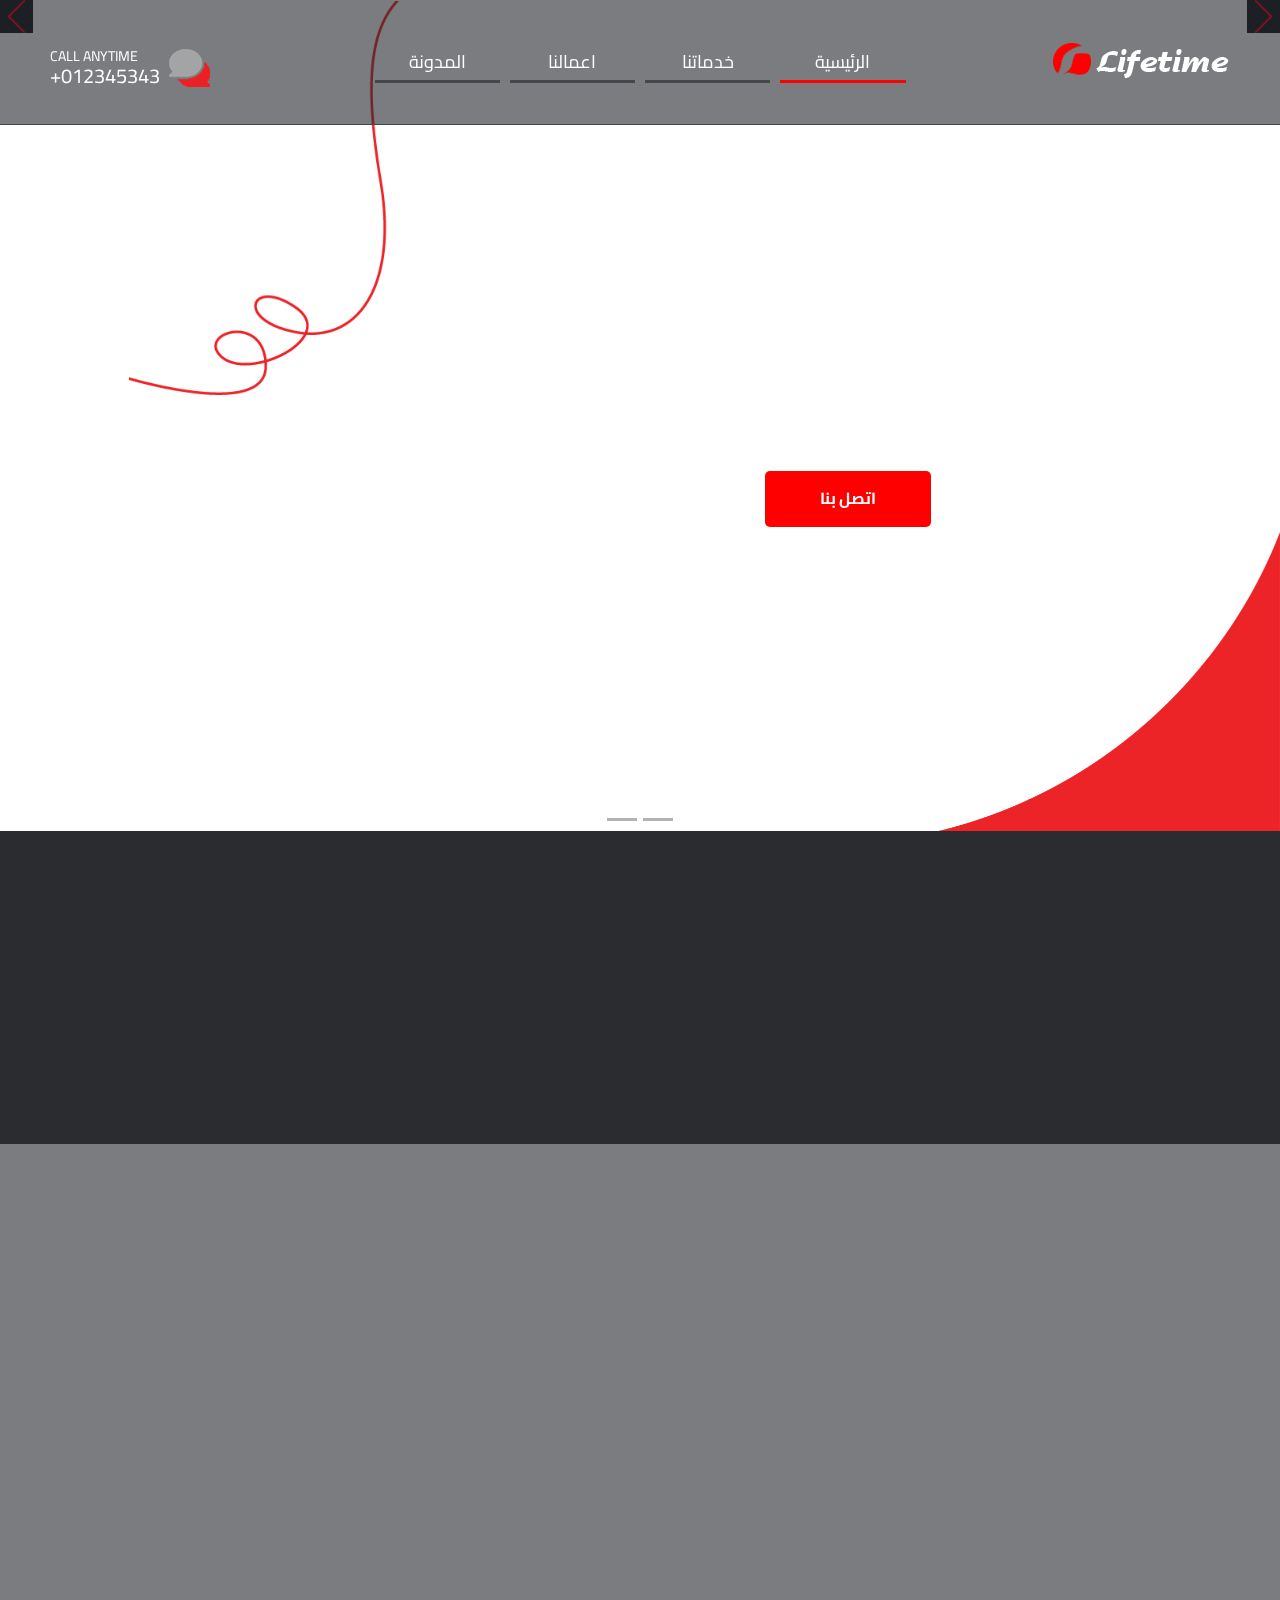
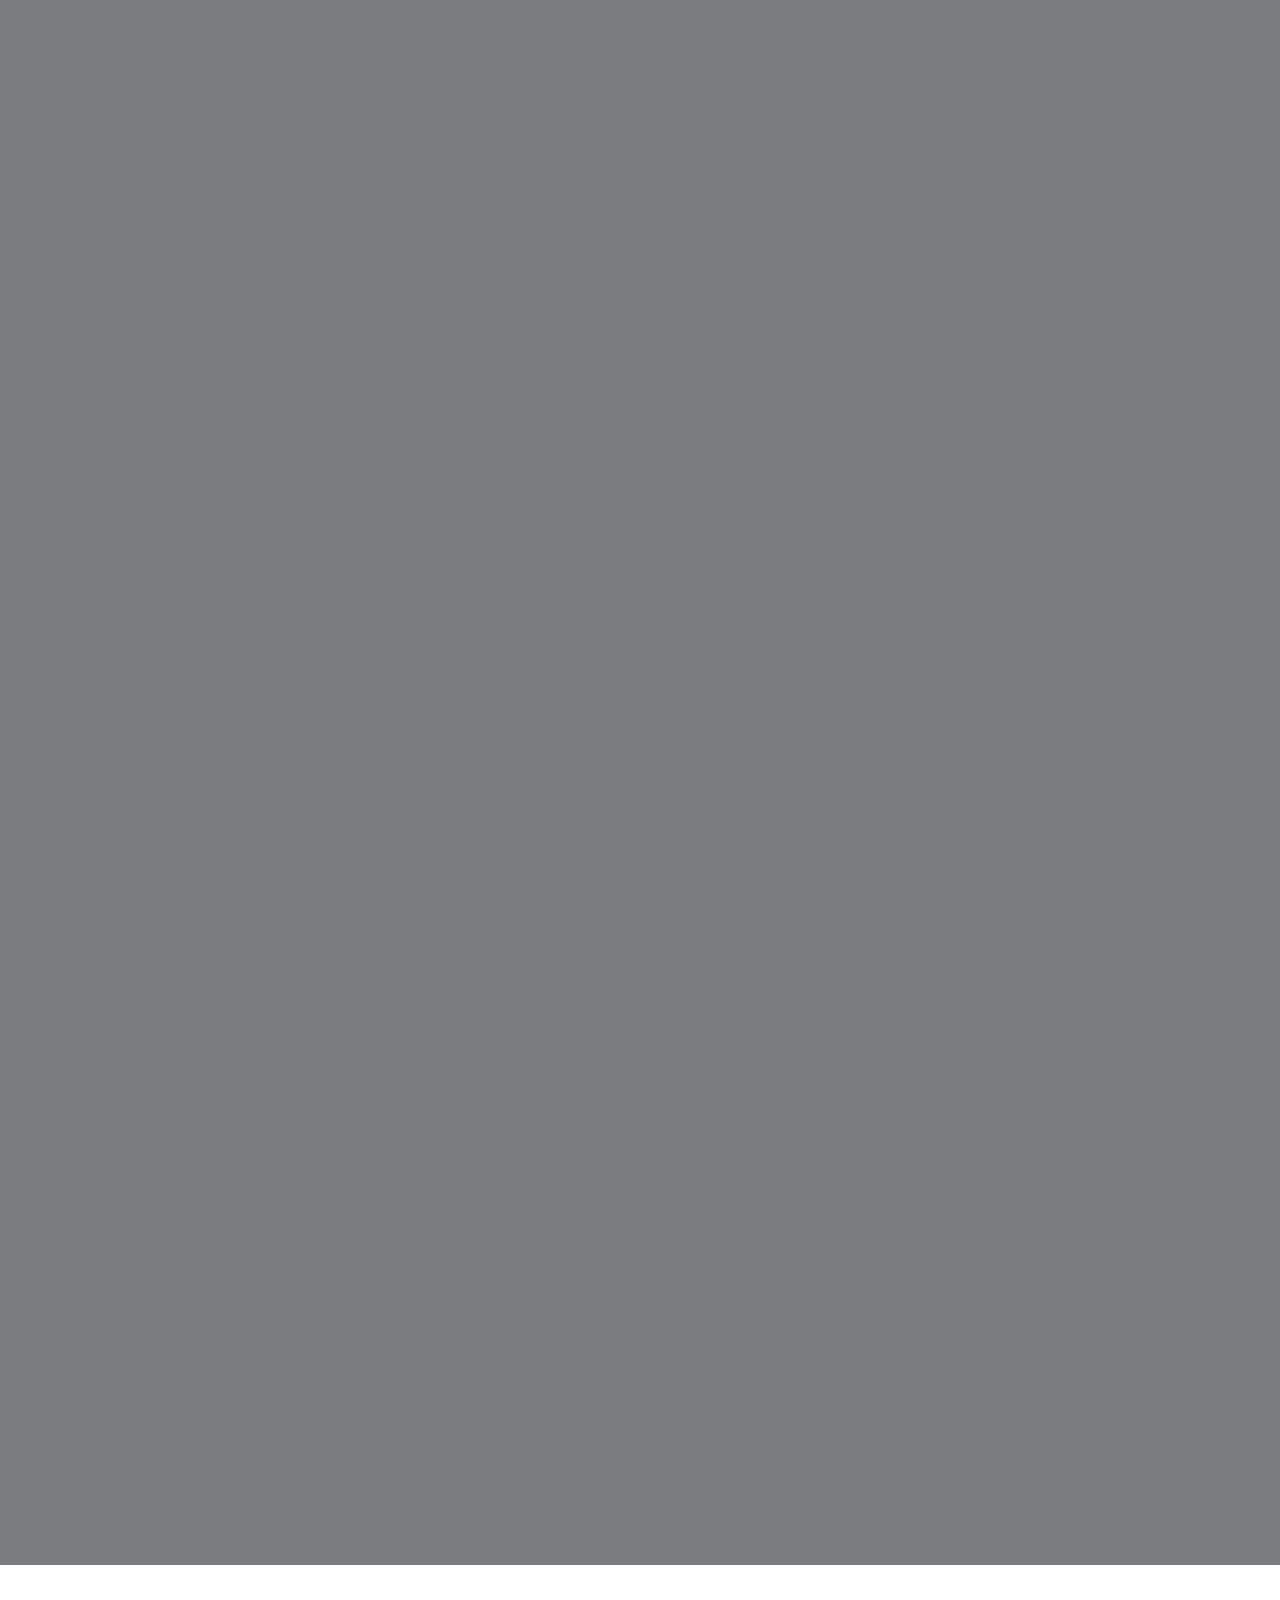
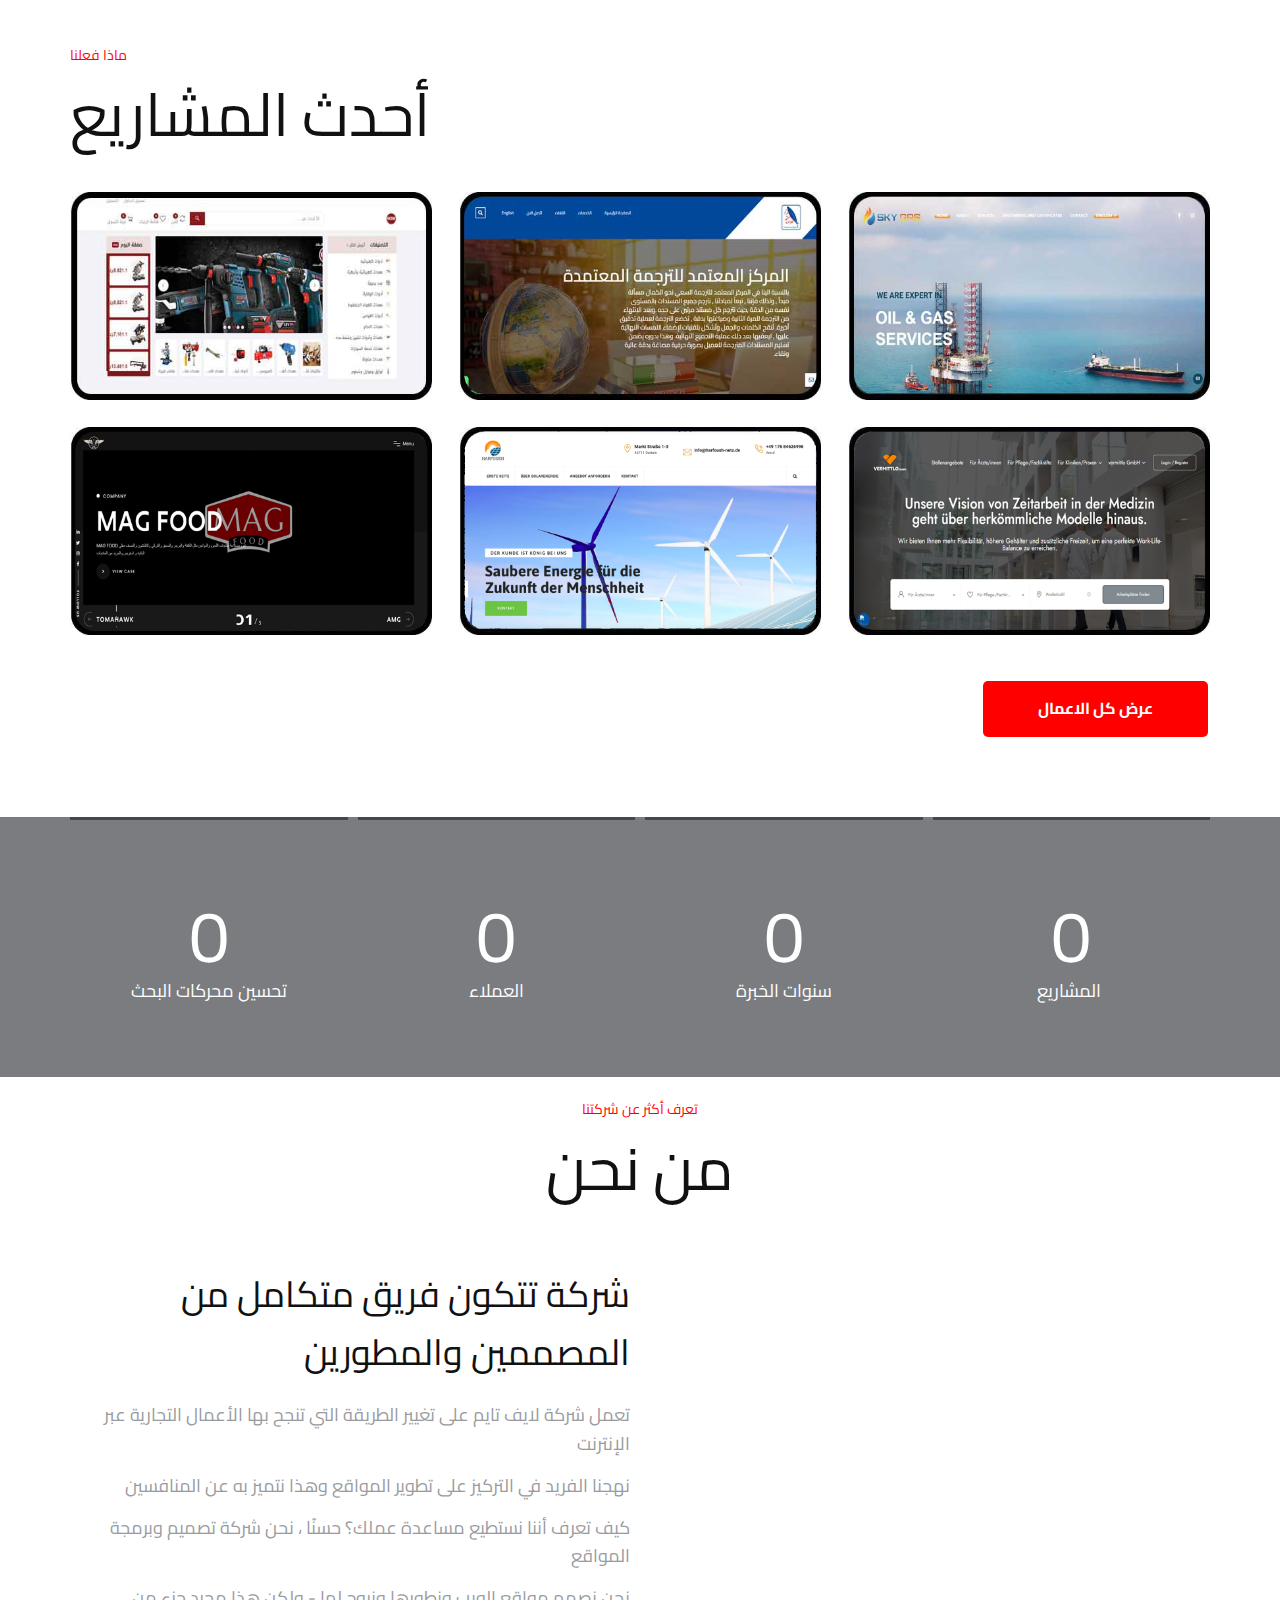
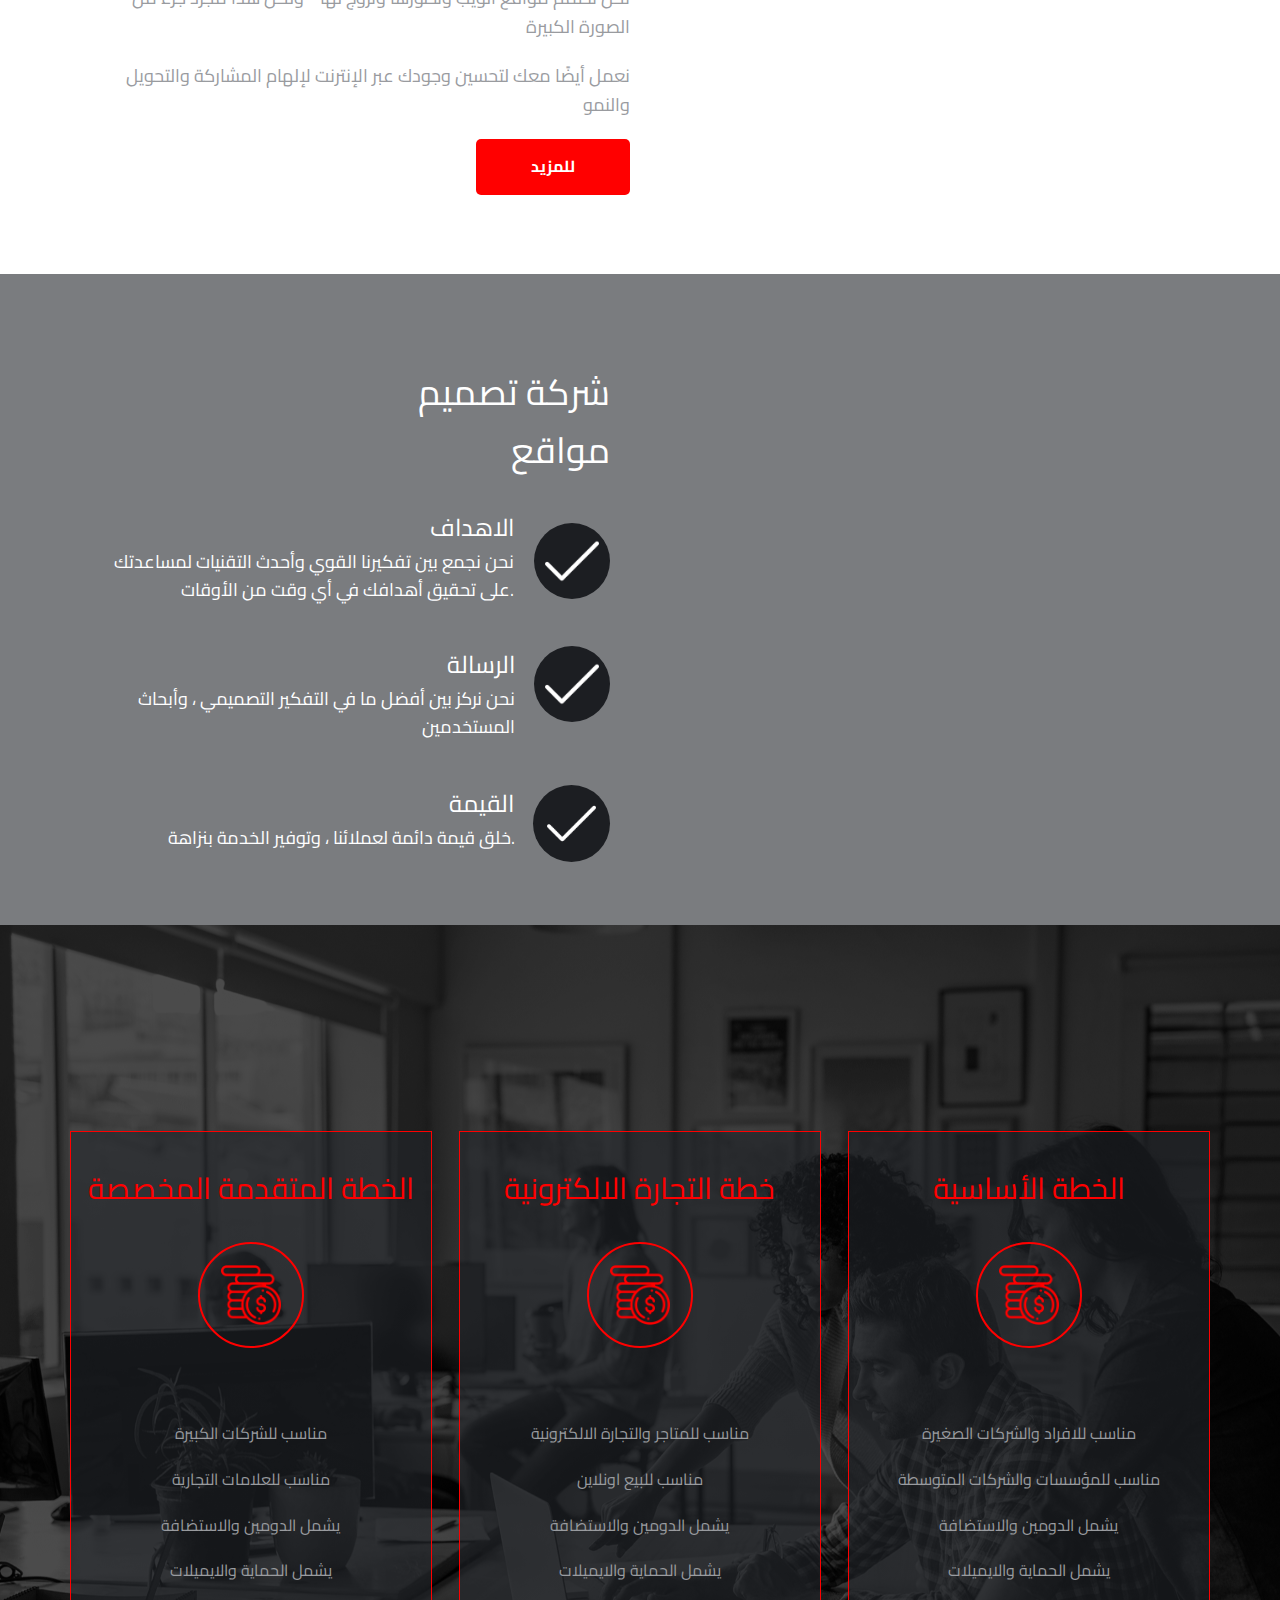
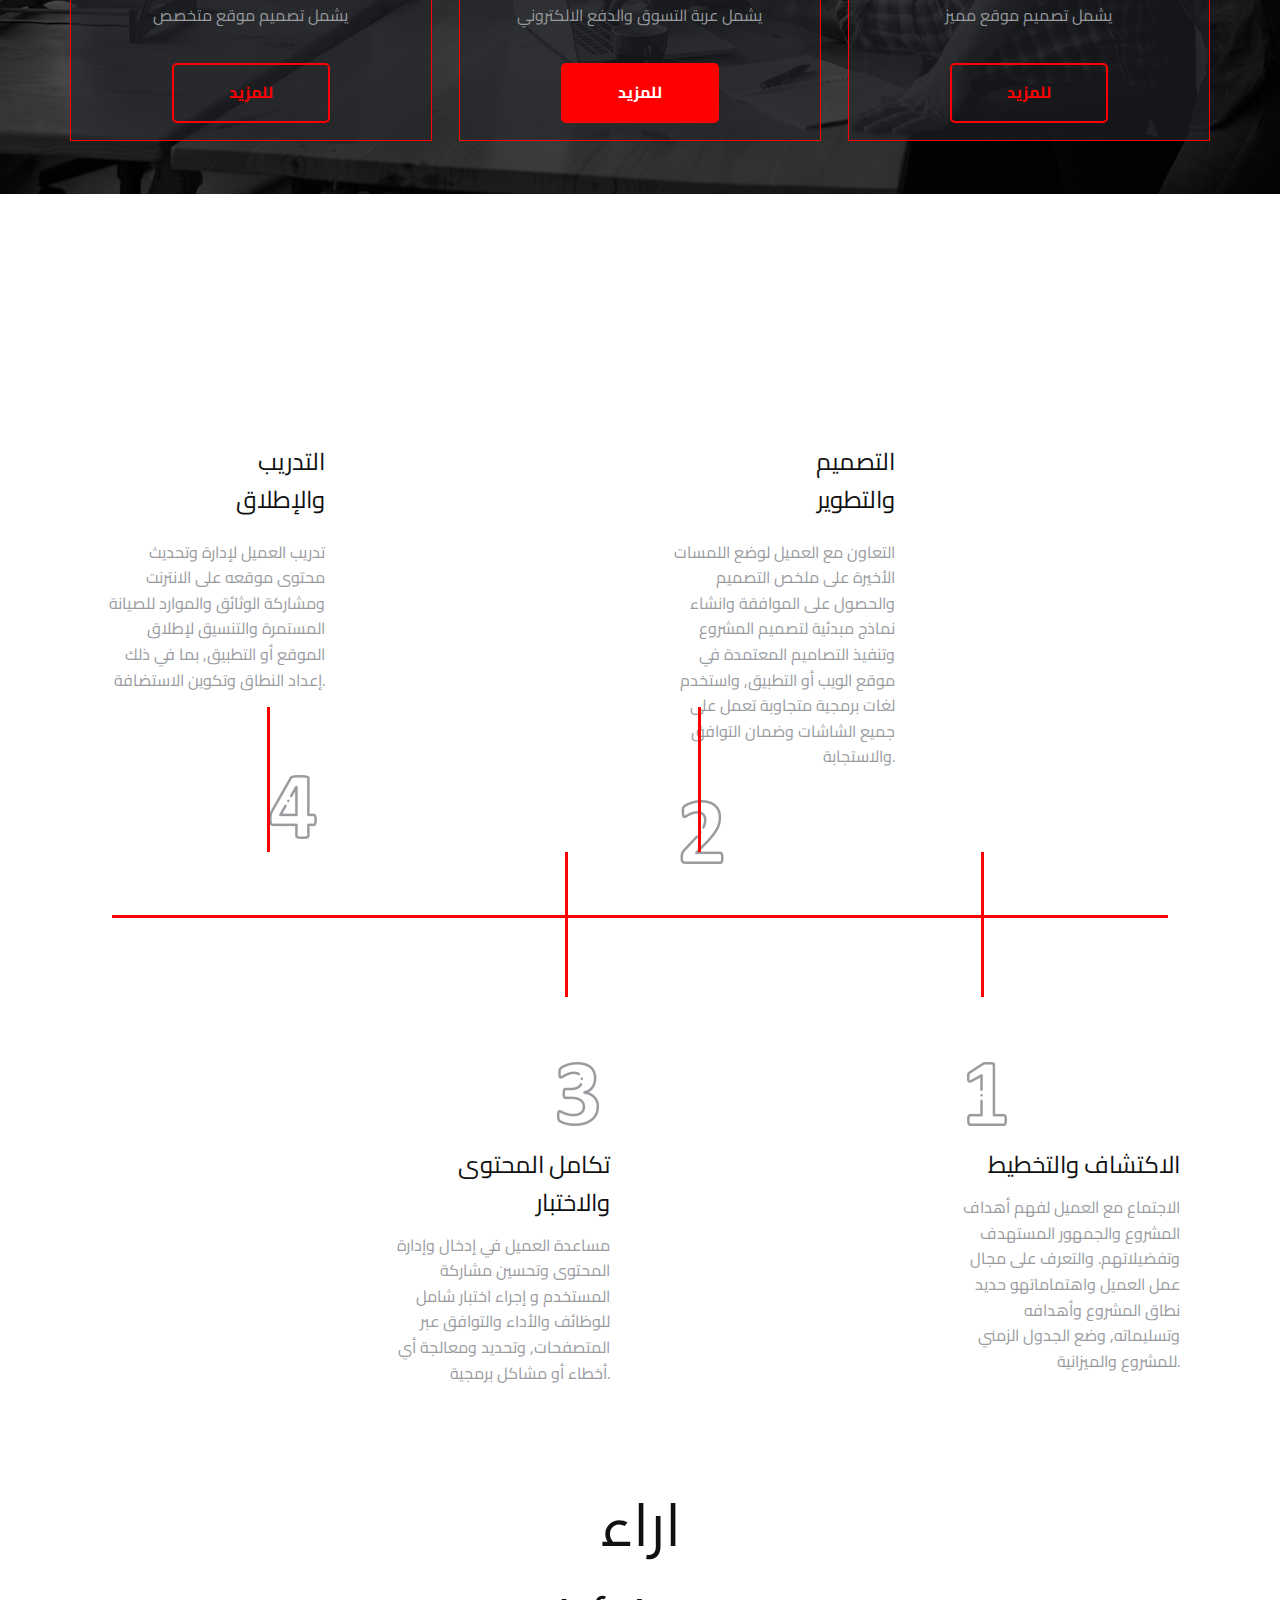
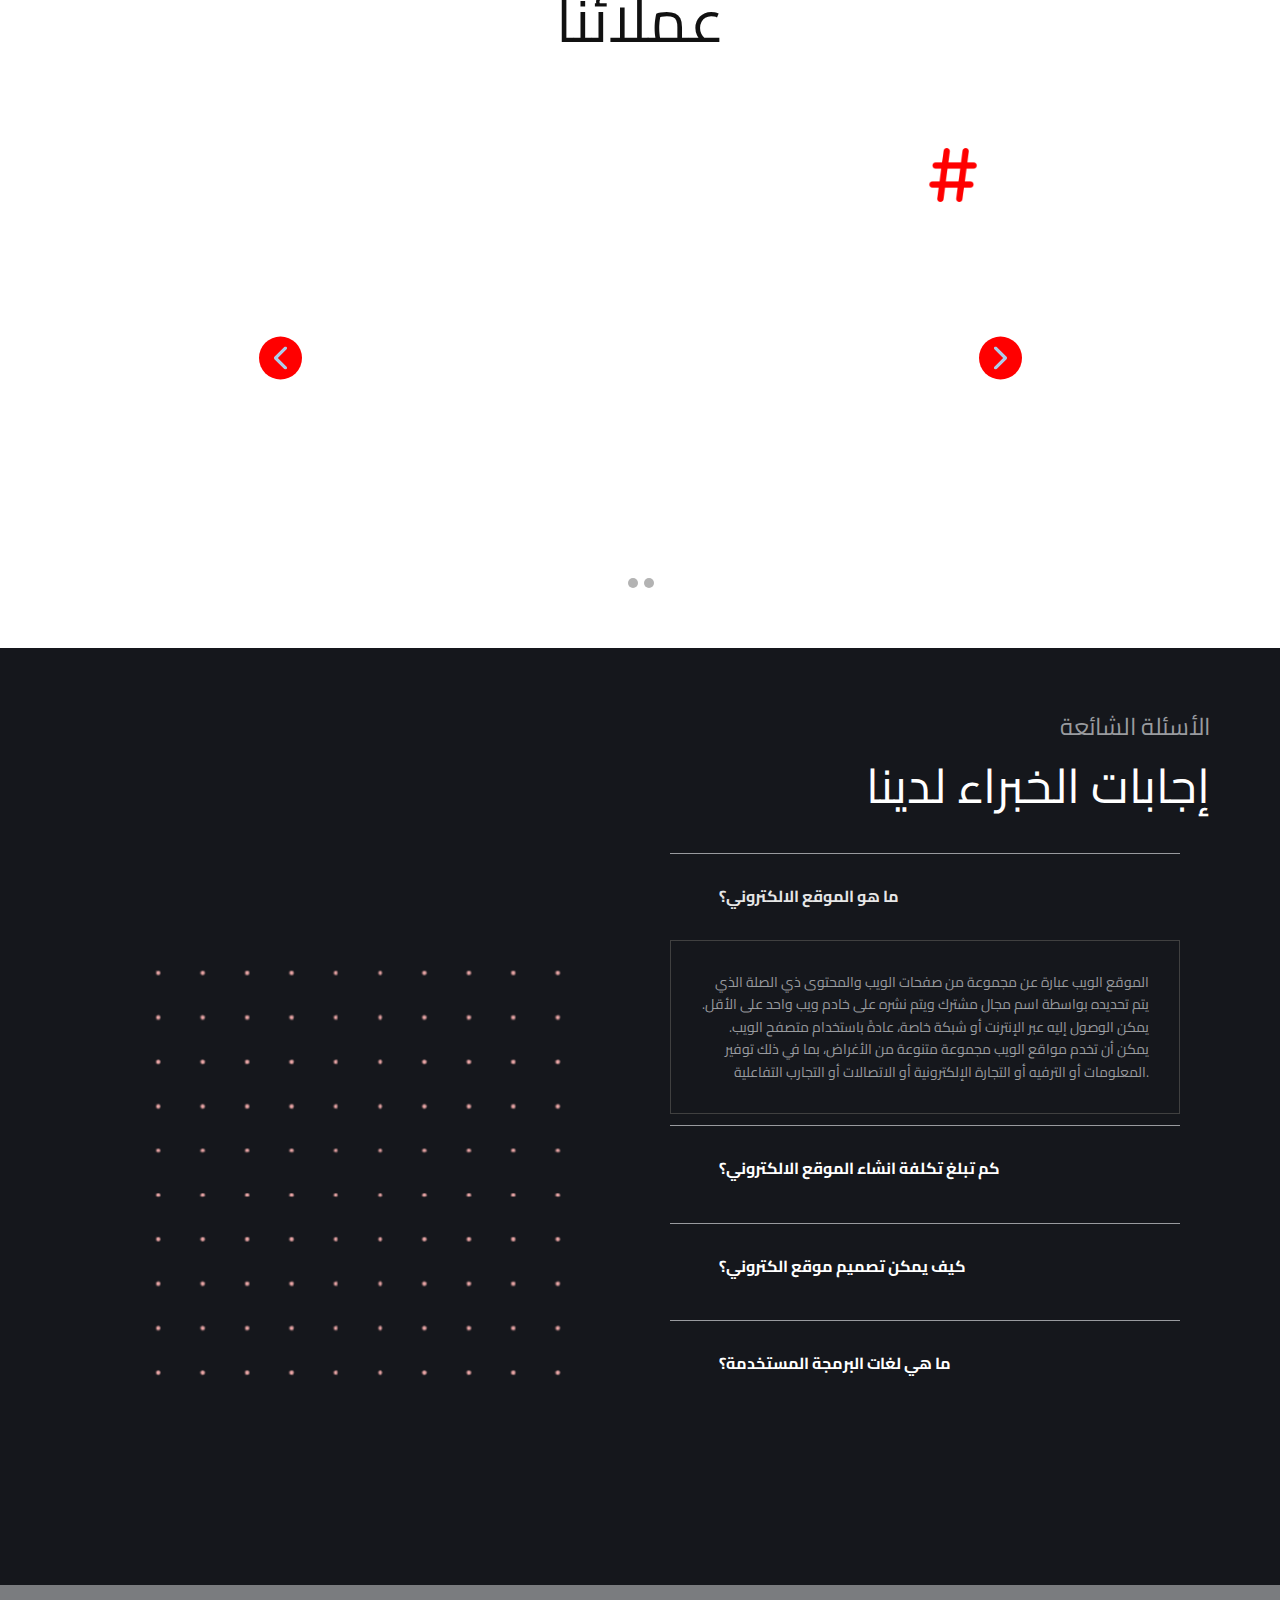
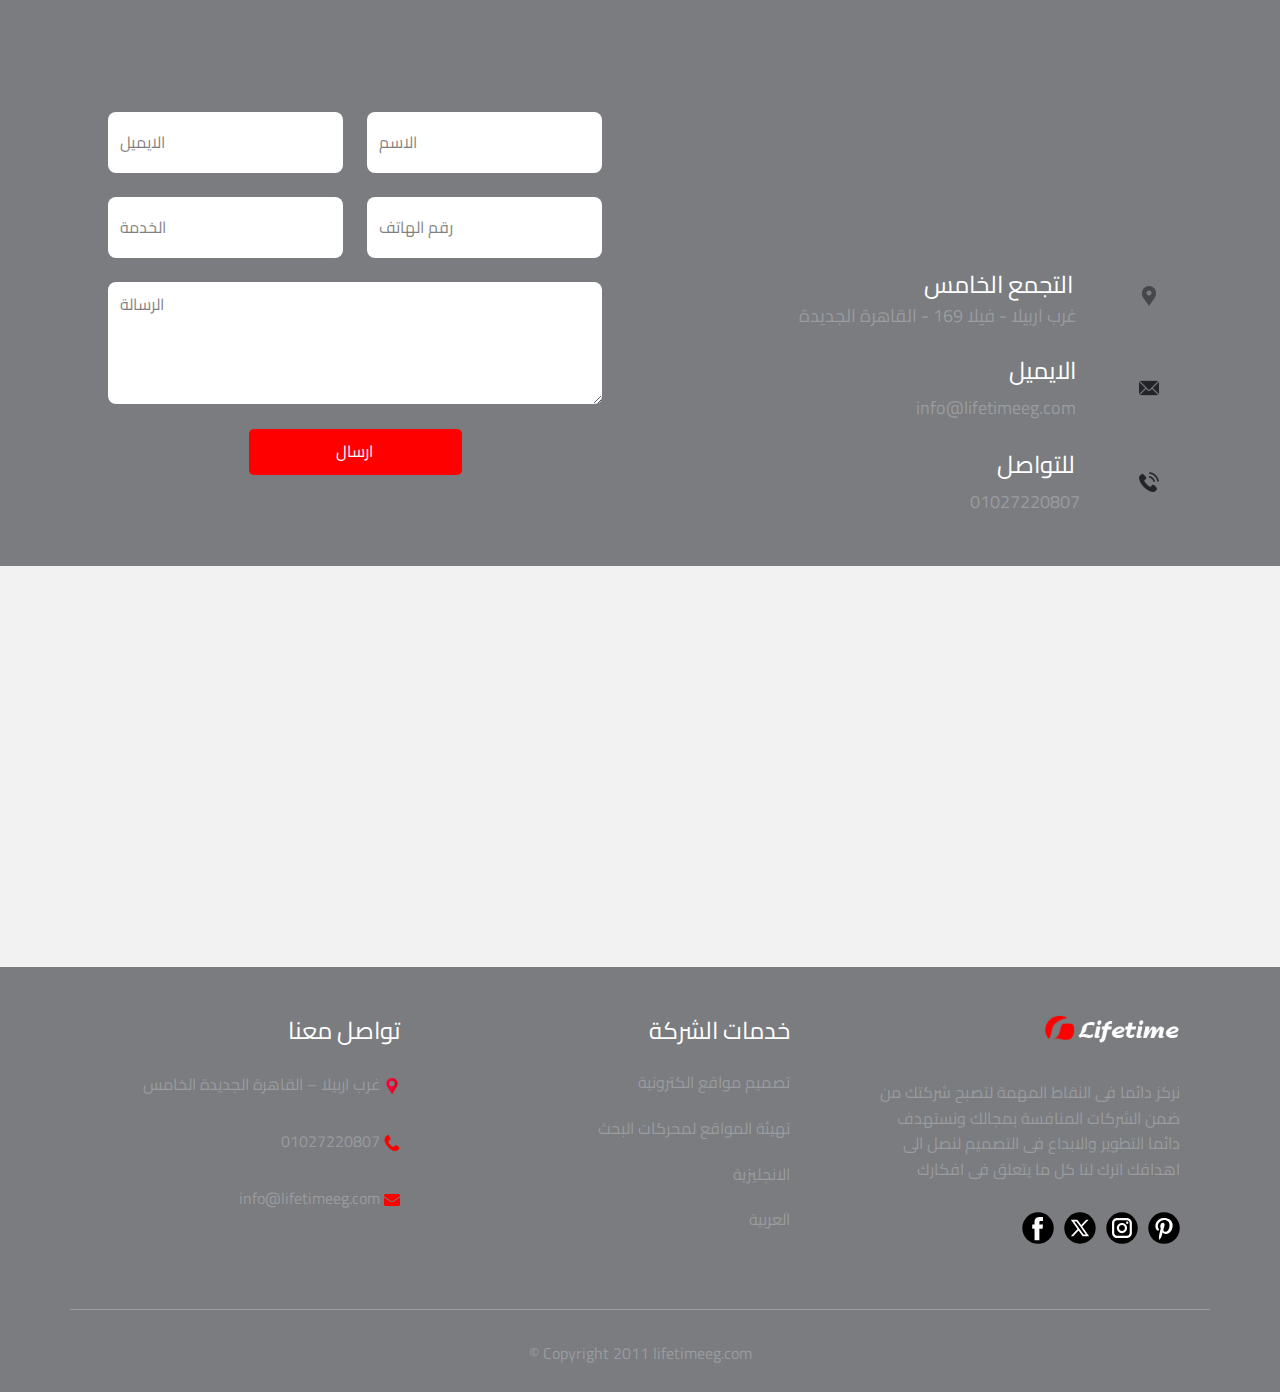
<file: index.html>
<!DOCTYPE html>
<html style="font-size: 16px;" lang="en"><head>
    <meta name="viewport" content="width=device-width, initial-scale=1.0">
    <meta charset="utf-8">
    <meta name="keywords" content="">
    <meta name="description" content="">
    <title>Home</title>
    <link rel="stylesheet" href="nicepage.css" media="screen">
<link rel="stylesheet" href="Home.css" media="screen">
    <script class="u-script" type="text/javascript" src="jquery.js" defer=""></script>
    <script class="u-script" type="text/javascript" src="nicepage.js" defer=""></script>
    <meta name="generator" content="Nicepage 6.12.10, nicepage.com">
    <meta name="referrer" content="origin">
    
    <link id="u-theme-google-font" rel="stylesheet" href="https://fonts.googleapis.com/css?family=Cairo:200,300,400,500,600,700,800,900">
    <link id="u-page-google-font" rel="stylesheet" href="https://fonts.googleapis.com/css?family=Cairo:200,300,400,500,600,700,800,900">
    
    
    
    
    
    
    
    
    
    
    
    
    
    
    
    
    
    
    <script type="application/ld+json">{
		"@context": "http://schema.org",
		"@type": "Organization",
		"name": "time",
		"sameAs": [
				"https://facebook.com/name",
				"https://twitter.com/name",
				"https://instagram.com/name"
		]
}</script>
    <meta name="theme-color" content="#478ac9">
    <meta name="twitter:site" content="@">
    <meta name="twitter:card" content="summary_large_image">
    <meta name="twitter:title" content="Home">
    <meta name="twitter:description" content="time">
    <meta property="og:title" content="Home">
    <meta property="og:description" content="">
    <meta property="og:type" content="website">
  <meta data-intl-tel-input-cdn-path="intlTelInput/"></head>
  <body data-home-page="Home.html" data-home-page-title="Home" data-path-to-root="./" data-include-products="false" class="u-body u-xxl-mode" data-lang="en">
    <section class="section-1 u-clearfix u-custom-color-1 u-valign-bottom-lg u-valign-bottom-md u-valign-bottom-sm u-valign-bottom-xl u-section-1" id="sec-63d2"><span class="u-dialog-link u-file-icon u-hidden-lg u-hidden-md u-hidden-xl u-hidden-xxl u-icon u-text-white u-icon-1" data-href="#sec-0d2f"><img src="images/73713-c22db731.png" alt=""></span>
      
      
      
      
      <div class="u-clearfix u-group-elements u-hidden-sm u-hidden-xs u-valign-middle u-group-elements-1">
        <a href="#" class="u-active-none u-align-left u-btn u-btn-rectangle u-button-style u-hover-none u-none u-btn-1">CALL ANYTIME&nbsp;<span class="u-file-icon u-icon u-icon-2"><img src="images/chat-icon.png" alt=""></span>
        </a>
        <h6 class="u-hover-feature u-text u-text-default u-text-1">+012345343</h6>
      </div>
      <img class="u-align-right u-image u-image-contain u-image-default u-preserve-proportions u-image-1" src="images/logo.png" alt="" data-image-width="180" data-image-height="50" data-href="Home.html">
      <div class="custom-expanded u-align-center u-hidden-xs u-list u-list-1">
        <div class="u-repeater u-repeater-1">
          <div class="u-border-3 u-border-custom-color-1 u-border-no-left u-border-no-right u-border-no-top u-container-align-center u-container-style u-custom-item u-hover-feature u-list-item u-repeater-item u-shape-rectangle u-list-item-1" data-href="Blog.html">
            <div class="u-container-layout u-similar-container u-valign-middle u-container-layout-1">
              <h6 class="u-align-center u-custom-item u-text u-text-2">المدونة</h6>
            </div>
          </div>
          <div class="u-border-3 u-border-custom-color-1 u-border-no-left u-border-no-right u-border-no-top u-container-align-center u-container-style u-custom-item u-hover-feature u-list-item u-repeater-item u-shape-rectangle u-list-item-2" data-href="Our-work.html">
            <div class="u-container-layout u-similar-container u-valign-middle u-container-layout-2">
              <h6 class="u-align-center u-custom-item u-text u-text-3">اعمالنا</h6>
            </div>
          </div>
          <div class="u-border-3 u-border-custom-color-1 u-border-no-left u-border-no-right u-border-no-top u-container-align-center u-container-style u-custom-item u-hover-feature u-list-item u-repeater-item u-shape-rectangle u-list-item-3" data-href="Our-services.html">
            <div class="u-container-layout u-similar-container u-valign-middle u-container-layout-3">
              <h6 class="u-align-center u-custom-item u-text u-text-4">
                <a class="u-active-none u-border-none u-btn u-button-link u-button-style u-hover-none u-none u-text-body-alt-color u-btn-2" href="Our-services.html">خدماتنا</a>
              </h6>
            </div>
          </div>
          <div class="u-border-3 u-border-custom-color-4 u-border-no-left u-border-no-right u-border-no-top u-container-align-center u-container-style u-custom-item u-list-item u-repeater-item u-shape-rectangle" data-href="Home.html">
            <div class="u-container-layout u-similar-container u-valign-middle u-container-layout-4">
              <h6 class="u-align-center u-custom-item u-text u-text-5">
                <a class="u-active-none u-border-none u-btn u-button-link u-button-style u-hover-none u-none u-text-body-alt-color u-btn-3" href="Home.html">الرئيسية </a>
              </h6>
            </div>
          </div>
        </div>
      </div>
      <div class="custom-expanded u-border-1 u-border-grey-dark-1 u-expanded-width u-line u-line-horizontal u-line-1"></div>
    </section>
    <section class="u-carousel u-slide u-block-5a99-1" id="carousel-7f2f" data-interval="3000" data-u-ride="carousel">
      <ol class="u-absolute-hcenter u-carousel-indicators u-block-5a99-2">
        <li data-u-target="#carousel-7f2f" class="u-active u-grey-30" data-u-slide-to="0"></li>
        <li data-u-target="#carousel-7f2f" class="u-grey-30" data-u-slide-to="1"></li>
      </ol>
      <div class="u-carousel-inner" role="listbox">
        <div class="u-active u-align-center u-carousel-item u-clearfix u-image u-shading u-valign-middle-xs u-section-2-1" data-image-width="1600" data-image-height="800">
          <img class="image-1 u-align-right u-hidden-md u-hidden-sm u-hidden-xs u-image u-image-contain u-image-default u-image-1" src="images/right-white-curve.png" alt="" data-image-width="164" data-image-height="648" data-animation-name="customAnimationIn" data-animation-duration="1000" data-animation-delay="0">
          <img class="u-align-right u-hidden-md u-hidden-sm u-hidden-xs u-image u-image-default u-image-2" src="images/right-curved-bg.png" alt="" data-image-width="658" data-image-height="571" data-animation-name="customAnimationIn" data-animation-duration="1000" data-animation-delay="0">
          <div class="u-align-center u-clearfix u-container-align-center-xs u-container-align-right-lg u-container-align-right-md u-container-align-right-sm u-container-align-right-xl u-container-align-right-xxl u-group-elements u-valign-middle-xs u-group-elements-1">
            <p class="u-align-center-xs u-align-right-lg u-align-right-md u-align-right-sm u-align-right-xl u-align-right-xxl u-large-text u-text u-text-default u-text-variant u-text-1" data-animation-name="flipIn" data-animation-duration="1000" data-animation-delay="0" data-animation-direction="X"> مرحبا بكم معنا</p>
            <h1 class="u-align-center-xs u-align-right-lg u-align-right-md u-align-right-sm u-align-right-xl u-align-right-xxl u-text u-title u-text-2" data-animation-name="flipIn" data-animation-duration="1000" data-animation-delay="0" data-animation-direction="X">تصميم وبرمجه مواقع</h1>
            <a href="#" class="u-align-center-xs u-align-right-lg u-align-right-md u-align-right-sm u-align-right-xl u-align-right-xxl u-btn u-btn-round u-button-style u-custom-color-4 u-radius u-btn-1" data-animation-name="customAnimationIn" data-animation-duration="1000" data-animation-delay="0">اتصل بنا </a>
          </div>
          <img class="u-hidden-md u-hidden-sm u-hidden-xs u-image u-image-contain u-image-default u-image-3" src="images/left-curve-line.png" alt="" data-image-width="342" data-image-height="498" data-animation-name="customAnimationIn" data-animation-duration="1000" data-animation-delay="0">
        </div>
        <div class="u-align-center u-carousel-item u-clearfix u-image u-shading u-valign-middle-xs u-section-2-2" data-image-width="1600" data-image-height="800">
          <img class="u-align-right u-hidden-md u-hidden-sm u-hidden-xs u-image u-image-contain u-image-default u-image-1" src="images/right-white-curve.png" alt="" data-image-width="164" data-image-height="648" data-animation-name="customAnimationIn" data-animation-duration="1000" data-animation-delay="0">
          <img class="u-align-right u-hidden-md u-hidden-sm u-hidden-xs u-image u-image-default u-image-2" src="images/right-curved-bg.png" alt="" data-image-width="658" data-image-height="571">
          <div class="u-align-center u-clearfix u-group-elements u-valign-middle-xs u-group-elements-1">
            <a href="#" class="u-align-center u-btn u-btn-round u-button-style u-custom-color-4 u-radius u-btn-1" data-animation-name="customAnimationIn" data-animation-duration="1000" data-animation-delay="0">اتصل بنا </a>
            <p class="u-align-center-xs u-align-right-lg u-align-right-md u-align-right-sm u-align-right-xl u-align-right-xxl u-large-text u-text u-text-variant u-text-1" data-animation-name="flipIn" data-animation-duration="1000" data-animation-delay="0" data-animation-direction="X"> شركة تصميم مواقع</p>
            <h1 class="u-align-center-xs u-align-right-lg u-align-right-md u-align-right-sm u-align-right-xl u-align-right-xxl u-text u-title u-text-2" data-animation-name="flipIn" data-animation-duration="1000" data-animation-delay="0" data-animation-direction="X">تفكر في انشاء موقع او متجر الكتروني معنا </h1>
          </div>
          <img class="u-hidden-md u-hidden-sm u-hidden-xs u-image u-image-contain u-image-default u-image-3" src="images/left-curve-line.png" alt="" data-image-width="342" data-image-height="498" data-animation-name="customAnimationIn" data-animation-duration="1000" data-animation-delay="0">
        </div>
      </div>
      <a class="u-carousel-control u-carousel-control-prev u-custom-color-10 u-hidden-md u-hidden-sm u-hidden-xs u-icon-rounded u-radius u-text-custom-color-4 u-block-5a99-3" href="#carousel-7f2f" role="button" data-u-slide="prev">
        <span aria-hidden="true">
          <svg class="u-svg-link" viewBox="0 0 477.175 477.175"><path d="M145.188,238.575l215.5-215.5c5.3-5.3,5.3-13.8,0-19.1s-13.8-5.3-19.1,0l-225.1,225.1c-5.3,5.3-5.3,13.8,0,19.1l225.1,225
                    c2.6,2.6,6.1,4,9.5,4s6.9-1.3,9.5-4c5.3-5.3,5.3-13.8,0-19.1L145.188,238.575z"></path></svg>
        </span>
        <span class="sr-only">Previous</span>
      </a>
      <a class="u-carousel-control u-carousel-control-next u-custom-color-10 u-hidden-md u-hidden-sm u-hidden-xs u-icon-rounded u-radius u-text-custom-color-4 u-block-5a99-4" href="#carousel-7f2f" role="button" data-u-slide="next">
        <span aria-hidden="true">
          <svg class="u-svg-link" viewBox="0 0 477.175 477.175"><path d="M360.731,229.075l-225.1-225.1c-5.3-5.3-13.8-5.3-19.1,0s-5.3,13.8,0,19.1l215.5,215.5l-215.5,215.5
                    c-5.3,5.3-5.3,13.8,0,19.1c2.6,2.6,6.1,4,9.5,4c3.4,0,6.9-1.3,9.5-4l225.1-225.1C365.931,242.875,365.931,234.275,360.731,229.075z"></path></svg>
        </span>
        <span class="sr-only">Next</span>
      </a>
    </section>
    <section class="u-clearfix u-custom-color-5 u-section-3" id="sec-5110">
      <div class="u-clearfix u-sheet u-valign-middle u-sheet-1">
        <p class="u-align-right u-text u-text-default u-text-1" data-animation-name="customAnimationIn" data-animation-duration="1000" data-animation-delay="0"> تطوير وإبداع في تصميم المواقع</p>
        <p class="u-align-right u-text u-text-default u-text-2" data-animation-name="customAnimationIn" data-animation-duration="1000" data-animation-delay="0"> نركز دائما على التطوير والابداع فى <span class="u-text-custom-color-4">تصميم مواقع</span> نجعل موقعك اكثر سهولة فى الاستخدام ومتجاوب مع جميع احجام الشاشات. شركة تصميم مواقع لايف تايم #خليك_مميز
        </p>
      </div>
    </section>
    <section class="u-clearfix u-custom-color-1 u-section-4" id="sec-8d6c">
      <div class="u-clearfix u-sheet u-sheet-1">
        <div class="data-layout-selected u-clearfix u-expanded-width u-gutter-40 u-layout-wrap u-layout-wrap-1">
          <div class="u-layout">
            <div class="u-layout-row">
              <div class="u-container-style u-custom-color-6 u-hover-feature u-layout-cell u-size-16 u-layout-cell-1" data-animation-name="customAnimationIn" data-animation-duration="1000" data-animation-delay="400">
                <div class="u-container-layout u-container-layout-1"><span class="u-align-right u-file-icon u-icon u-text-custom-color-4 u-icon-1"><img src="images/1213308-1c53bae5.png" alt=""></span><span class="u-align-left-xs u-file-icon u-icon u-text-custom-color-2 u-icon-2"><img src="images/3564186-50284a3a.png" alt=""></span>
                  <p class="u-align-right u-hover-feature u-text u-text-1"> تصميم المتاجر الالكترونية</p>
                </div>
              </div>
              <div class="u-container-style u-custom-color-6 u-hover-feature u-layout-cell u-size-16 u-layout-cell-2" data-animation-name="customAnimationIn" data-animation-duration="1000" data-animation-delay="400">
                <div class="u-container-layout u-container-layout-2"><span class="u-align-right u-file-icon u-icon u-text-custom-color-4 u-icon-3"><img src="images/4224508-8eb17f9a.png" alt=""></span><span class="u-file-icon u-icon u-text-custom-color-2 u-icon-4"><img src="images/3564180-1230f425.png" alt=""></span>
                  <p class="u-align-right u-hover-feature u-text u-text-default-lg u-text-default-md u-text-default-sm u-text-default-xl u-text-2">تصميم المواقع الالكترونية</p>
                </div>
              </div>
              <div class="u-container-style u-layout-cell u-size-28 u-layout-cell-3">
                <div class="u-container-layout u-container-layout-3">
                  <p class="u-align-right u-text u-text-default u-text-3" data-animation-name="flipIn" data-animation-duration="1000" data-animation-delay="0" data-animation-direction="X">خدماتنا</p>
                  <p class="u-align-right u-text u-text-custom-color-2 u-text-default u-text-4" data-animation-name="flipIn" data-animation-duration="1000" data-animation-delay="0" data-animation-direction="X">هدفنا هو المساعدة في تطوير شركتك من خلال تصميم موقع احترافي</p>
                </div>
              </div>
            </div>
          </div>
        </div>
        <div class="u-list u-list-1">
          <div class="u-repeater u-repeater-1">
            <div class="u-container-style u-custom-color-6 u-hover-feature u-list-item u-repeater-item u-list-item-1" data-animation-name="customAnimationIn" data-animation-duration="1000" data-animation-delay="400">
              <div class="u-container-layout u-similar-container u-container-layout-4"><span class="u-align-right u-file-icon u-icon u-text-custom-color-4 u-icon-5"><img src="images/1213308-1c53bae5.png" alt=""></span><span class="u-align-left-xs u-file-icon u-icon u-text-custom-color-2 u-icon-6"><img src="images/3564189-8dc5d63e.png" alt=""></span>
                <p class="u-align-right u-hover-feature u-text u-text-5">تحسين سيو للمواقع</p>
              </div>
            </div>
            <div class="u-container-style u-custom-color-6 u-hover-feature u-list-item u-repeater-item u-list-item-2" data-animation-name="customAnimationIn" data-animation-duration="1000" data-animation-delay="400">
              <div class="u-container-layout u-similar-container u-container-layout-5"><span class="u-align-right u-file-icon u-icon u-text-custom-color-4 u-icon-7"><img src="images/1213308-1c53bae5.png" alt=""></span><span class="u-align-left-xs u-file-icon u-icon u-text-custom-color-2 u-icon-8"><img src="images/3564198-185839c1.png" alt=""></span>
                <p class="u-align-right u-hover-feature u-text u-text-6">تحرير محتويات المواقع</p>
              </div>
            </div>
            <div class="u-container-style u-custom-color-6 u-hover-feature u-list-item u-repeater-item u-list-item-3" data-animation-name="customAnimationIn" data-animation-duration="1000" data-animation-delay="400">
              <div class="u-container-layout u-similar-container u-container-layout-6"><span class="u-align-right u-file-icon u-icon u-text-custom-color-4 u-icon-9"><img src="images/1213308-1c53bae5.png" alt=""></span><span class="u-align-left-xs u-file-icon u-icon u-text-custom-color-2 u-icon-10"><img src="images/3564205-d56f052b.png" alt=""></span>
                <p class="u-align-right u-hover-feature u-text u-text-7">تعديل مواقع قائمة</p>
              </div>
            </div>
            <div class="u-container-style u-custom-color-6 u-hover-feature u-list-item u-repeater-item u-list-item-4" data-animation-name="customAnimationIn" data-animation-duration="1000" data-animation-delay="400">
              <div class="u-container-layout u-similar-container u-container-layout-7"><span class="u-align-right u-file-icon u-icon u-text-custom-color-4 u-icon-11"><img src="images/1213308-1c53bae5.png" alt=""></span><span class="u-align-left-xs u-file-icon u-icon u-text-custom-color-2 u-icon-12"><img src="images/3564211-87c3ffc3.png" alt=""></span>
                <p class="u-align-right u-hover-feature u-text u-text-8">تسويق الكتروني</p>
              </div>
            </div>
          </div>
        </div>
      </div>
      
      
      
      
      
      
      
      
      
      
      
      
    </section>
    <section class="u-clearfix u-container-align-center-xs u-section-5" id="sec-a806">
      <div class="u-clearfix u-sheet u-valign-middle u-sheet-1">
        <p class="u-align-center u-text u-text-custom-color-4 u-text-default-lg u-text-default-md u-text-default-sm u-text-default-xl u-text-1">ماذا فعلنا</p>
        <p class="u-align-center u-text u-text-default-lg u-text-default-md u-text-default-sm u-text-default-xl u-text-2">أحدث المشاريع</p>
        <div class="u-expanded-width u-list u-list-1">
          <div class="u-repeater u-repeater-1">
            <div class="u-container-style u-image u-list-item u-repeater-item u-image-1" data-image-width="550" data-image-height="316">
              <div class="u-container-layout u-similar-container u-valign-middle u-container-layout-1">
                <div class="custom-expanded u-container-style u-custom-color-4 u-effect-slide-left u-group u-hover-feature u-opacity u-opacity-100 u-group-1">
                  <div class="u-container-layout u-container-layout-2">
                    <p class="u-align-center u-text u-text-3">شركة المانيا</p>
                    <p class="u-align-center u-text u-text-4">harfoush</p>
                  </div>
                </div>
              </div>
            </div>
            <div class="u-container-style u-image u-list-item u-repeater-item u-image-2" data-image-width="550" data-image-height="316">
              <div class="u-container-layout u-similar-container u-valign-middle u-container-layout-3">
                <div class="custom-expanded u-container-style u-custom-color-4 u-effect-slide-left u-group u-hover-feature u-opacity u-opacity-100 u-group-2">
                  <div class="u-container-layout u-container-layout-4">
                    <p class="u-align-center u-text u-text-5">شركة المانيا</p>
                    <p class="u-align-center u-text u-text-6">harfoush</p>
                  </div>
                </div>
              </div>
            </div>
            <div class="u-container-style u-image u-list-item u-repeater-item u-image-3" data-image-width="550" data-image-height="316">
              <div class="u-container-layout u-similar-container u-valign-middle u-container-layout-5">
                <div class="custom-expanded u-container-style u-custom-color-4 u-group u-hover-feature u-opacity u-opacity-100 u-group-3">
                  <div class="u-container-layout u-container-layout-6">
                    <p class="u-align-center u-text u-text-7">شركة المانيا</p>
                    <p class="u-align-center u-text u-text-8">harfoush</p>
                  </div>
                </div>
              </div>
            </div>
            <div class="u-container-style u-image u-list-item u-repeater-item u-image-4" data-image-width="550" data-image-height="316">
              <div class="u-container-layout u-similar-container u-valign-middle u-container-layout-7">
                <div class="custom-expanded u-container-style u-custom-color-4 u-effect-slide-left u-group u-hover-feature u-opacity u-opacity-100 u-group-4">
                  <div class="u-container-layout u-container-layout-8">
                    <p class="u-align-center u-text u-text-9">شركة المانيا</p>
                    <p class="u-align-center u-text u-text-10">harfoush</p>
                  </div>
                </div>
              </div>
            </div>
            <div class="u-container-style u-image u-list-item u-repeater-item u-image-5" data-image-width="550" data-image-height="316">
              <div class="u-container-layout u-similar-container u-valign-middle u-container-layout-9">
                <div class="custom-expanded u-container-style u-custom-color-4 u-effect-slide-left u-group u-hover-feature u-opacity u-opacity-100 u-group-5">
                  <div class="u-container-layout u-container-layout-10">
                    <p class="u-align-center u-text u-text-11">شركة المانيا</p>
                    <p class="u-align-center u-text u-text-12">harfoush</p>
                  </div>
                </div>
              </div>
            </div>
            <div class="u-container-style u-image u-list-item u-repeater-item u-image-6" data-image-width="550" data-image-height="316">
              <div class="u-container-layout u-similar-container u-valign-middle u-container-layout-11">
                <div class="custom-expanded u-container-style u-custom-color-4 u-effect-slide-left u-group u-hover-feature u-opacity u-opacity-100 u-group-6">
                  <div class="u-container-layout u-container-layout-12">
                    <p class="u-align-center u-text u-text-13">شركة المانيا</p>
                    <p class="u-align-center u-text u-text-14">harfoush</p>
                  </div>
                </div>
              </div>
            </div>
          </div>
        </div>
        <a href="Our-work.html" class="u-align-center-xs u-align-right-lg u-align-right-md u-align-right-sm u-align-right-xl u-align-right-xxl u-border-0 u-btn u-btn-round u-button-style u-custom-color-4 u-hover-feature u-radius u-btn-1">عرض كل الاعمال </a>
      </div>
      
      
      
      
      
      
      
    </section>
    <section class="u-clearfix u-custom-color-1 u-section-6" id="sec-ee72">
      <div class="u-clearfix u-sheet u-valign-middle u-sheet-1">
        <div class="u-expanded-width u-list u-list-1">
          <div class="u-repeater u-repeater-1">
            <div class="u-border-3 u-border-custom-color-1 u-border-no-bottom u-border-no-left u-border-no-right u-container-align-center-xs u-container-style u-hover-feature u-list-item u-repeater-item u-list-item-1">
              <div class="u-container-layout u-similar-container u-valign-middle-xs u-container-layout-1">
                <h3 class="u-align-center u-text u-text-1" data-animation-name="counter" data-animation-event="scroll" data-animation-duration="3000">40</h3>
                <p class="u-align-center u-text u-text-2"> تحسين محركات البحث</p>
              </div>
            </div>
            <div class="u-border-3 u-border-custom-color-1 u-border-no-bottom u-border-no-left u-border-no-right u-container-align-center-xs u-container-style u-hover-feature u-list-item u-repeater-item u-list-item-2">
              <div class="u-container-layout u-similar-container u-valign-middle-xs u-container-layout-2">
                <h3 class="u-align-center u-text u-text-3" data-animation-name="counter" data-animation-event="scroll" data-animation-duration="3000">3500</h3>
                <p class="u-align-center u-text u-text-4"> العملاء</p>
              </div>
            </div>
            <div class="u-border-3 u-border-custom-color-1 u-border-no-bottom u-border-no-left u-border-no-right u-container-align-center-xs u-container-style u-hover-feature u-list-item u-repeater-item u-list-item-3">
              <div class="u-container-layout u-similar-container u-valign-middle-xs u-container-layout-3">
                <h3 class="u-align-center u-text u-text-5" data-animation-name="counter" data-animation-event="scroll" data-animation-duration="3000">9 </h3>
                <p class="u-align-center u-text u-text-6">سنوات الخبرة</p>
              </div>
            </div>
            <div class="u-border-3 u-border-custom-color-1 u-border-no-bottom u-border-no-left u-border-no-right u-container-align-center-xs u-container-style u-hover-feature u-list-item u-repeater-item u-list-item-4">
              <div class="u-container-layout u-similar-container u-valign-middle-xs u-container-layout-4">
                <h3 class="u-align-center u-text u-text-7" data-animation-name="counter" data-animation-event="scroll" data-animation-duration="3000">100</h3>
                <p class="u-align-center u-text u-text-8"> المشاريع&nbsp;</p>
              </div>
            </div>
          </div>
        </div>
      </div>
      
      
      
      
    </section>
    <section class="u-clearfix u-section-7" id="sec-a675">
      <div class="u-clearfix u-sheet u-sheet-1">
        <p class="u-align-center u-text u-text-custom-color-4 u-text-default u-text-1"> تعرف أكثر عن شركتنا</p>
        <p class="u-align-center u-text u-text-default u-text-2"> من نحن</p>
        <div class="data-layout-selected u-clearfix u-expanded-width u-layout-wrap u-layout-wrap-1">
          <div class="u-layout">
            <div class="u-layout-row">
              <div class="u-container-align-right u-container-style u-layout-cell u-size-30 u-layout-cell-1">
                <div class="u-container-layout u-container-layout-1">
                  <p class="u-align-right u-text u-text-default u-text-3">شركة تتكون فريق متكامل من المصممين والمطورين</p>
                  <p class="u-align-right u-text u-text-custom-color-2 u-text-default u-text-4"> تعمل شركة لايف تايم على تغيير الطريقة التي تنجح بها الأعمال التجارية عبر الإنترنت</p>
                  <p class="u-align-right u-text u-text-custom-color-2 u-text-default u-text-5">نهجنا الفريد في التركيز على تطوير المواقع وهذا نتميز به عن المنافسين</p>
                  <p class="u-align-right u-text u-text-custom-color-2 u-text-default u-text-6">كيف تعرف أننا نستطيع مساعدة عملك؟ حسنًا ، نحن شركة تصميم وبرمجة المواقع</p>
                  <p class="u-align-right u-text u-text-custom-color-2 u-text-default u-text-7">نحن نصمم مواقع الويب ونطورها ونروج لها - ولكن هذا مجرد جزء من الصورة الكبيرة</p>
                  <p class="u-align-right u-text u-text-custom-color-2 u-text-default u-text-8">نعمل أيضًا معك لتحسين وجودك عبر الإنترنت لإلهام المشاركة والتحويل والنمو</p>
                  <a href="Our-services.html" class="u-align-right u-border-0 u-btn u-btn-round u-button-style u-custom-color-4 u-hover-feature u-radius u-btn-1">للمزيد </a>
                </div>
              </div>
              <div class="u-container-style u-layout-cell u-size-30 u-layout-cell-2">
                <div class="u-container-layout u-container-layout-2">
                  <img class="u-image u-image-default u-preserve-proportions u-image-1" src="images/featured-image-7.jpg" alt="" data-image-width="540" data-image-height="436" data-animation-name="customAnimationIn" data-animation-duration="1000" data-animation-delay="0">
                </div>
              </div>
            </div>
          </div>
        </div>
      </div>
      
    </section>
    <section class="u-clearfix u-custom-color-1 u-section-8" id="sec-41aa">
      <div class="u-clearfix u-sheet u-sheet-1">
        <div class="data-layout-selected u-clearfix u-expanded-width u-layout-wrap u-layout-wrap-1">
          <div class="u-layout">
            <div class="u-layout-row">
              <div class="u-container-align-right-xs u-container-style u-layout-cell u-size-30 u-layout-cell-1">
                <div class="u-container-layout u-container-layout-1">
                  <p class="u-align-right u-text u-text-default u-text-1">شركة تصميم مواقع</p>
                  <div class="u-clearfix u-expanded-width u-group-elements u-group-elements-1"><span class="u-custom-color-6 u-file-icon u-icon u-icon-circle u-icon-1"><img src="images/446191-d843c7e0.png" alt=""></span>
                    <p class="u-align-right u-text u-text-default u-text-2">الاهداف</p>
                    <p class="u-align-right u-text u-text-3">نحن نجمع بين تفكيرنا القوي وأحدث التقنيات لمساعدتك على تحقيق أهدافك في أي وقت من الأوقات.</p>
                  </div>
                  <div class="u-align-center u-clearfix u-expanded-width-xs u-group-elements u-group-elements-2"><span class="u-custom-color-6 u-file-icon u-icon u-icon-circle u-icon-2"><img src="images/446191-d843c7e0.png" alt=""></span>
                    <p class="u-align-right u-text u-text-default u-text-4"> الرسالة</p>
                    <p class="u-align-right u-text u-text-5">نحن نركز بين أفضل ما في التفكير التصميمي ، وأبحاث المستخدمين</p>
                  </div>
                  <div class="u-clearfix u-expanded-width-xs u-group-elements u-group-elements-3"><span class="u-align-right u-custom-color-6 u-file-icon u-icon u-icon-circle u-icon-3"><img src="images/446191-d843c7e0.png" alt=""></span>
                    <p class="u-align-right u-text u-text-default u-text-6"> القيمة</p>
                    <p class="u-align-right u-text u-text-default-lg u-text-default-md u-text-default-sm u-text-default-xl u-text-7">خلق قيمة دائمة لعملائنا ، وتوفير الخدمة بنزاهة.</p>
                  </div>
                </div>
              </div>
              <div class="u-container-style u-layout-cell u-size-30 u-layout-cell-2">
                <div class="u-container-layout u-container-layout-2">
                  <img class="u-expanded-width u-image u-image-round u-preserve-proportions u-radius u-image-1" src="images/Screenshot2024-06-28190804.png" alt="" data-image-width="697" data-image-height="706" data-animation-name="customAnimationIn" data-animation-duration="1000" data-animation-delay="0">
                </div>
              </div>
            </div>
          </div>
        </div>
      </div>
    </section>
    <section class="u-clearfix u-image u-shading u-section-9" id="sec-61ba" data-image-width="1920" data-image-height="1317">
      <div class="u-clearfix u-sheet u-sheet-1">
        <p class="u-align-center u-text u-text-custom-color-2 u-text-default u-text-1" data-animation-name="flipIn" data-animation-duration="1000" data-animation-delay="0" data-animation-direction="X">باقات تصميم المواقع والتطبيقات </p>
        <p class="u-align-center u-text u-text-default u-text-2" data-animation-name="flipIn" data-animation-duration="1000" data-animation-delay="0" data-animation-direction="X">إختر الخطة الأفضل لعملك</p>
        <div class="u-expanded-width u-list u-list-1">
          <div class="u-repeater u-repeater-1">
            <div class="u-border-1 u-border-custom-color-4 u-container-align-center u-container-style u-custom-color-1 u-list-item u-repeater-item u-list-item-1">
              <div class="u-container-layout u-similar-container u-container-layout-1">
                <p class="u-align-center u-text u-text-custom-color-4 u-text-default u-text-3">الخطة المتقدمة المخصصة</p><span class="u-align-center u-border-2 u-border-custom-color-4 u-file-icon u-hover-feature u-icon u-icon-circle u-text-custom-color-4 u-icon-1"><img src="images/631180-832762cf.png" alt=""></span>
                <p class="u-align-center u-text u-text-custom-color-2 u-text-default u-text-4">مناسب للشركات الكبيرة</p>
                <p class="u-align-center u-text u-text-custom-color-2 u-text-default u-text-5"> مناسب للعلامات التجارية</p>
                <p class="u-align-center u-text u-text-custom-color-2 u-text-default u-text-6"> يشمل الدومين والاستضافة</p>
                <p class="u-align-center u-text u-text-custom-color-2 u-text-default u-text-7"> يشمل الحماية والايميلات</p>
                <p class="u-align-center u-text u-text-custom-color-2 u-text-8"> يشمل تصميم موقع متخصص</p>
                <a href="Our-work.html" class="u-align-center u-border-2 u-border-custom-color-4 u-btn u-btn-round u-button-style u-custom-item u-hover-feature u-none u-radius u-btn-1">للمزيد </a>
              </div>
            </div>
            <div class="u-border-1 u-border-custom-color-4 u-container-align-center u-container-style u-custom-color-1 u-list-item u-repeater-item u-list-item-2">
              <div class="u-container-layout u-similar-container u-container-layout-2">
                <p class="u-align-center u-text u-text-custom-color-4 u-text-default u-text-9"> خطة التجارة الالكترونية</p><span class="u-align-center u-border-2 u-border-custom-color-4 u-file-icon u-hover-feature u-icon u-icon-circle u-text-custom-color-4 u-icon-2"><img src="images/631180-832762cf.png" alt=""></span>
                <p class="u-align-center u-text u-text-custom-color-2 u-text-default u-text-10"> مناسب للمتاجر والتجارة الالكترونية</p>
                <p class="u-align-center u-text u-text-custom-color-2 u-text-default u-text-11"> مناسب للبيع اونلاين</p>
                <p class="u-align-center u-text u-text-custom-color-2 u-text-default u-text-12"> يشمل الدومين والاستضافة</p>
                <p class="u-align-center u-text u-text-custom-color-2 u-text-default u-text-13"> يشمل الحماية والايميلات</p>
                <p class="u-align-center u-text u-text-custom-color-2 u-text-14"> يشمل عربة التسوق والدفع الالكتروني</p>
                <a href="Our-work.html" class="u-align-center u-border-2 u-border-custom-color-4 u-btn u-btn-round u-button-style u-custom-color-4 u-custom-item u-hover-feature u-radius u-btn-2">للمزيد </a>
              </div>
            </div>
            <div class="u-border-1 u-border-custom-color-4 u-container-align-center u-container-style u-custom-color-1 u-list-item u-repeater-item u-list-item-3">
              <div class="u-container-layout u-similar-container u-container-layout-3">
                <p class="u-align-center u-text u-text-custom-color-4 u-text-default u-text-15"> الخطة الأساسية </p><span class="u-align-center u-border-2 u-border-custom-color-4 u-file-icon u-hover-feature u-icon u-icon-circle u-text-custom-color-4 u-icon-3"><img src="images/631180-832762cf.png" alt=""></span>
                <p class="u-align-center u-text u-text-custom-color-2 u-text-default u-text-16"> مناسب للافراد والشركات الصغيرة</p>
                <p class="u-align-center u-text u-text-custom-color-2 u-text-default u-text-17"> مناسب للمؤسسات والشركات المتوسطة</p>
                <p class="u-align-center u-text u-text-custom-color-2 u-text-default u-text-18"> يشمل الدومين والاستضافة</p>
                <p class="u-align-center u-text u-text-custom-color-2 u-text-default u-text-19"> يشمل الحماية والايميلات</p>
                <p class="u-align-center u-text u-text-custom-color-2 u-text-20"> يشمل تصميم موقع مميز</p>
                <a href="Our-work.html" class="u-align-center u-border-2 u-border-custom-color-4 u-btn u-btn-round u-button-style u-custom-item u-hover-feature u-none u-radius u-btn-3">للمزيد </a>
              </div>
            </div>
          </div>
        </div>
      </div>
      
      
      
      
      
      
    </section>
    <section class="u-clearfix u-container-align-center-xs u-custom-color-9 u-section-10" id="sec-f257">
      <div class="u-clearfix u-sheet u-sheet-1">
        <p class="u-align-center u-text u-text-custom-color-2 u-text-default u-text-1" data-animation-name="flipIn" data-animation-duration="1000" data-animation-delay="0" data-animation-direction="X"> تعرف علينا<i></i>
        </p>
        <p class="u-align-center u-text u-text-default u-text-2" data-animation-name="flipIn" data-animation-duration="1000" data-animation-delay="0" data-animation-direction="X"> مراحل العمل</p>
        <div class="data-layout-selected u-clearfix u-expanded-width u-layout-wrap u-layout-wrap-1">
          <div class="u-layout">
            <div class="u-layout-row">
              <div class="u-container-style u-layout-cell u-size-15 u-layout-cell-1">
                <div class="u-container-layout u-container-layout-1">
                  <p class="u-align-right u-text u-text-default u-text-3">التدريب والإطلاق</p>
                  <p class="u-align-right u-text u-text-custom-color-2 u-text-default u-text-4">تدريب العميل لإدارة وتحديث محتوى موقعه على الانترنت ومشاركة الوثائق والموارد للصيانة المستمرة والتنسيق لإطلاق الموقع أو التطبيق, بما في ذلك إعداد النطاق وتكوين الاستضافة.</p><span class="u-file-icon u-icon u-text-custom-color-2 u-icon-1"><img src="images/3564198-185839c1.png" alt=""></span>
                </div>
              </div>
              <div class="u-container-style u-hidden-xs u-layout-cell u-size-15 u-layout-cell-2">
                <div class="u-container-layout u-container-layout-2"></div>
              </div>
              <div class="u-container-style u-layout-cell u-size-15 u-layout-cell-3">
                <div class="u-container-layout u-container-layout-3">
                  <p class="u-align-right u-text u-text-default u-text-5">التصميم والتطوير</p>
                  <p class="u-align-right u-text u-text-custom-color-2 u-text-default u-text-6">التعاون مع العميل لوضع اللمسات الأخيرة على ملخص التصميم والحصول على الموافقة وانشاء نماذج مبدئية لتصميم المشروع وتنفيذ التصاميم المعتمدة في موقع الويب أو التطبيق, واستخدم لغات برمجية متجاوبة تعمل على جميع الشاشات وضمان التوافق والاستجابة.</p><span class="u-align-left u-file-icon u-icon u-text-custom-color-2 u-icon-2"><img src="images/3564186-50284a3a.png" alt=""></span>
                </div>
              </div>
              <div class="u-container-style u-hidden-xs u-layout-cell u-size-15 u-layout-cell-4">
                <div class="u-container-layout u-container-layout-4"></div>
              </div>
            </div>
          </div>
        </div>
        <div class="u-align-center u-border-3 u-border-custom-color-4 u-hidden-lg u-hidden-md u-hidden-sm u-hidden-xs u-line u-line-horizontal u-line-1"></div>
        <div class="data-layout-selected u-clearfix u-expanded-width u-layout-wrap u-layout-wrap-2">
          <div class="u-layout">
            <div class="u-layout-row">
              <div class="u-container-style u-hidden-xs u-layout-cell u-size-15 u-layout-cell-5">
                <div class="u-container-layout u-container-layout-5"></div>
              </div>
              <div class="u-container-style u-layout-cell u-size-15 u-layout-cell-6">
                <div class="u-container-layout u-container-layout-6"><span class="u-file-icon u-icon u-text-custom-color-2 u-icon-3"><img src="images/3564189-8dc5d63e.png" alt=""></span>
                  <p class="u-align-right u-text u-text-7"> تكامل المحتوى والاختبار</p>
                  <p class="u-align-right u-text u-text-custom-color-2 u-text-default u-text-8"> مساعدة العميل في إدخال وإدارة المحتوى وتحسين مشاركة المستخدم و إجراء اختبار شامل للوظائف والأداء والتوافق عبر المتصفحات, وتحديد ومعالجة أي أخطاء أو مشاكل برمجية.</p>
                </div>
              </div>
              <div class="u-container-style u-hidden-xs u-layout-cell u-size-15 u-layout-cell-7">
                <div class="u-container-layout u-container-layout-7"></div>
              </div>
              <div class="u-container-style u-layout-cell u-size-15 u-layout-cell-8">
                <div class="u-container-layout u-container-layout-8"><span class="u-align-left u-file-icon u-icon u-text-custom-color-2 u-icon-4"><img src="images/3564180-1230f425.png" alt=""></span>
                  <p class="u-align-right u-text u-text-9"> الاكتشاف والتخطيط</p>
                  <p class="u-align-right u-text u-text-custom-color-2 u-text-default u-text-10"> الاجتماع مع العميل لفهم أهداف المشروع والجمهور المستهدف وتفضيلاتهم. والتعرف على مجال عمل العميل واهتماماتهو حديد نطاق المشروع وأهدافه وتسليماته, وضع الجدول الزمني للمشروع والميزانية.</p>
                </div>
              </div>
            </div>
          </div>
        </div>
        <div class="u-absolute-hcenter-xs u-align-center-xs u-border-3 u-border-custom-color-4 u-hidden-lg u-hidden-md u-hidden-sm u-hidden-xs u-line u-line-vertical u-line-2"></div>
        <div class="u-absolute-hcenter-xs u-align-center-xs u-border-3 u-border-custom-color-4 u-hidden-lg u-hidden-md u-hidden-sm u-hidden-xs u-line u-line-vertical u-line-3"></div>
        <div class="u-absolute-hcenter-xs u-align-center-xs u-border-3 u-border-custom-color-4 u-hidden-lg u-hidden-md u-hidden-sm u-hidden-xs u-line u-line-vertical u-line-4"></div>
        <div class="u-absolute-hcenter-xs u-align-center-xs u-border-3 u-border-custom-color-4 u-hidden-lg u-hidden-md u-hidden-sm u-hidden-xs u-line u-line-vertical u-line-5"></div>
      </div>
    </section>
    <section class="u-clearfix u-section-11" id="sec-f11b">
      <div class="u-clearfix u-sheet u-sheet-1">
        <p class="u-align-center u-text u-text-1">اراء عملائنا</p>
      </div>
    </section>
    <section class="u-align-center u-clearfix u-image u-parallax u-shading u-section-12" id="sec-69fe" data-image-width="1600" data-image-height="600">
      <div class="u-clearfix u-sheet u-valign-middle u-sheet-1">
        <div id="carousel-f3ce" data-interval="5000" data-u-ride="carousel" class="u-carousel u-expanded-width-sm u-expanded-width-xs u-slider u-slider-1">
          <ol class="u-absolute-hcenter u-carousel-indicators u-carousel-indicators-1">
            <li data-u-target="#carousel-f3ce" class="u-active u-grey-30 u-shape-circle" data-u-slide-to="0" style="width: 10px; height: 10px;"></li>
            <li data-u-target="#carousel-f3ce" class="u-grey-30 u-shape-circle" data-u-slide-to="1" style="width: 10px; height: 10px;"></li>
          </ol>
          <div class="u-carousel-inner" role="listbox">
            <div class="u-active u-align-center u-carousel-item u-container-style u-slide">
              <div class="u-container-layout u-valign-top u-container-layout-1"><span class="u-file-icon u-icon u-text-custom-color-4 u-icon-1"><img src="images/1330140-6ecf7662.png" alt=""></span>
                <p class="u-align-right u-large-text u-text u-text-body-alt-color u-text-variant u-text-1"> كل فريق العمل الموجود بالشركه يعد من اكثر الفرق المتعاونه في هذا المجال شكرا لايف تايم</p>
                <h4 class="u-align-right u-text u-text-default u-text-2"> وليد محمد<br>
                </h4>
                <h6 class="u-align-right u-text u-text-default u-text-3"> مدير شركة استون روتس</h6>
              </div>
            </div>
            <div class="u-align-center u-carousel-item u-container-style u-slide">
              <div class="u-container-layout u-container-layout-2"><span class="u-align-right u-file-icon u-icon u-text-custom-color-4 u-icon-2"><img src="images/1330140-6ecf7662.png" alt=""></span>
                <p class="u-align-right u-large-text u-text u-text-body-alt-color u-text-variant u-text-4"> افادتني الشركة بتصميم موقعي بشكل احترافي واتقان وجودة وسرعة التنفيذ</p>
                <h4 class="u-align-right u-text u-text-5"> مجدى مختار<br>
                </h4>
                <h6 class="u-align-right u-text u-text-default u-text-6"> مدير شركة ميجا انوكس</h6>
              </div>
            </div>
          </div>
          <a class="u-absolute-vcenter u-carousel-control u-carousel-control-prev u-custom-color-4 u-hidden-xs u-icon-circle u-spacing-10 u-carousel-control-1" href="#carousel-f3ce" role="button" data-u-slide="prev">
            <span aria-hidden="true">
              <svg viewBox="0 0 451.847 451.847"><path d="M97.141,225.92c0-8.095,3.091-16.192,9.259-22.366L300.689,9.27c12.359-12.359,32.397-12.359,44.751,0
c12.354,12.354,12.354,32.388,0,44.748L173.525,225.92l171.903,171.909c12.354,12.354,12.354,32.391,0,44.744
c-12.354,12.365-32.386,12.365-44.745,0l-194.29-194.281C100.226,242.115,97.141,234.018,97.141,225.92z"></path></svg>
            </span>
            <span class="sr-only">
              <svg viewBox="0 0 451.847 451.847"><path d="M97.141,225.92c0-8.095,3.091-16.192,9.259-22.366L300.689,9.27c12.359-12.359,32.397-12.359,44.751,0
c12.354,12.354,12.354,32.388,0,44.748L173.525,225.92l171.903,171.909c12.354,12.354,12.354,32.391,0,44.744
c-12.354,12.365-32.386,12.365-44.745,0l-194.29-194.281C100.226,242.115,97.141,234.018,97.141,225.92z"></path></svg>
            </span>
          </a>
          <a class="u-absolute-vcenter u-carousel-control u-carousel-control-next u-custom-color-4 u-hidden-xs u-icon-circle u-spacing-10 u-carousel-control-2" href="#carousel-f3ce" role="button" data-u-slide="next">
            <span aria-hidden="true">
              <svg viewBox="0 0 451.846 451.847"><path d="M345.441,248.292L151.154,442.573c-12.359,12.365-32.397,12.365-44.75,0c-12.354-12.354-12.354-32.391,0-44.744
L278.318,225.92L106.409,54.017c-12.354-12.359-12.354-32.394,0-44.748c12.354-12.359,32.391-12.359,44.75,0l194.287,194.284
c6.177,6.18,9.262,14.271,9.262,22.366C354.708,234.018,351.617,242.115,345.441,248.292z"></path></svg>
            </span>
            <span class="sr-only">
              <svg viewBox="0 0 451.846 451.847"><path d="M345.441,248.292L151.154,442.573c-12.359,12.365-32.397,12.365-44.75,0c-12.354-12.354-12.354-32.391,0-44.744
L278.318,225.92L106.409,54.017c-12.354-12.359-12.354-32.394,0-44.748c12.354-12.359,32.391-12.359,44.75,0l194.287,194.284
c6.177,6.18,9.262,14.271,9.262,22.366C354.708,234.018,351.617,242.115,345.441,248.292z"></path></svg>
            </span>
          </a>
        </div>
      </div>
    </section>
    <section class="u-align-center u-clearfix u-custom-color-10 u-section-13" id="carousel_c086">
      <div class="u-clearfix u-sheet u-valign-middle u-sheet-1">
        <p class="u-align-right u-text u-text-custom-color-2 u-text-default u-text-1"> الأسئلة الشائعة</p>
        <p class="u-align-right u-text u-text-default u-text-2"> إجابات الخبراء لدينا</p>
        <div class="data-layout-selected u-clearfix u-expanded-width u-layout-wrap u-layout-wrap-1">
          <div class="u-layout" style="">
            <div class="u-layout-row" style="">
              <div class="u-align-left u-container-style u-layout-cell u-size-30 u-layout-cell-1">
                <div class="u-container-layout u-valign-middle u-container-layout-1">
                  <img class="u-expanded-width u-image u-image-default u-image-1" src="images/image.png" alt="" data-image-width="449" data-image-height="488">
                </div>
              </div>
              <div class="u-container-style u-custom-color-9 u-layout-cell u-size-30 u-layout-cell-2">
                <div class="u-container-layout u-valign-top u-container-layout-2">
                  <div class="rtl u-accordion u-expanded-width u-spacing-11 u-accordion-1">
                    <div class="u-accordion-item u-accordion-item-1">
                      <a class="active u-accordion-link u-border-1 u-border-custom-color-2 u-border-no-bottom u-border-no-left u-border-no-right u-button-style u-text-body-alt-color u-accordion-link-1" id="link-accordion-7c0e" aria-controls="accordion-7c0e" aria-selected="true">
                        <span class="u-accordion-link-text"> ما هو الموقع الالكتروني؟</span><span class="u-accordion-link-icon u-accordion-link-icon-hidden u-icon u-icon-circle u-palette-1-base u-text-white u-icon-1"><svg class="u-svg-link" preserveAspectRatio="xMidYMin slice" viewBox="0 0 426.66667 426.66667" style=""><use xlink:href="#svg-347e"></use></svg><svg class="u-svg-content" viewBox="0 0 426.66667 426.66667" id="svg-347e"><path d="m405.332031 192h-170.664062v-170.667969c0-11.773437-9.558594-21.332031-21.335938-21.332031-11.773437 0-21.332031 9.558594-21.332031 21.332031v170.667969h-170.667969c-11.773437 0-21.332031 9.558594-21.332031 21.332031 0 11.777344 9.558594 21.335938 21.332031 21.335938h170.667969v170.664062c0 11.777344 9.558594 21.335938 21.332031 21.335938 11.777344 0 21.335938-9.558594 21.335938-21.335938v-170.664062h170.664062c11.777344 0 21.335938-9.558594 21.335938-21.335938 0-11.773437-9.558594-21.332031-21.335938-21.332031zm0 0"></path></svg></span>
                      </a>
                      <div class="u-accordion-active u-accordion-pane u-align-left u-border-1 u-border-grey-75 u-border-hover-grey-75 u-container-style u-custom-color-9 u-accordion-pane-1" id="accordion-7c0e" aria-labelledby="link-accordion-7c0e">
                        <div class="u-container-layout u-container-layout-3">
                          <p class="u-align-right u-text u-text-custom-color-2 u-text-default u-text-3">الموقع الويب عبارة عن مجموعة من صفحات الويب والمحتوى ذي الصلة الذي يتم تحديده بواسطة اسم مجال مشترك ويتم نشره على خادم ​​ويب واحد على الأقل. يمكن الوصول إليه عبر الإنترنت أو شبكة خاصة، عادةً باستخدام متصفح الويب. يمكن أن تخدم مواقع الويب مجموعة متنوعة من الأغراض، بما في ذلك توفير المعلومات أو الترفيه أو التجارة الإلكترونية أو الاتصالات أو التجارب التفاعلية.</p>
                        </div>
                      </div>
                    </div>
                    <div class="u-accordion-item u-accordion-item-2">
                      <a class="u-accordion-link u-border-1 u-border-custom-color-2 u-border-no-bottom u-border-no-left u-border-no-right u-button-style u-text-body-alt-color u-accordion-link-2" id="link-accordion-05cb" aria-controls="accordion-05cb" aria-selected="false">
                        <span class="u-accordion-link-text"> كم تبلغ تكلفة انشاء الموقع الالكتروني؟</span><span class="u-accordion-link-icon u-accordion-link-icon-hidden u-icon u-icon-circle u-palette-1-base u-text-white u-icon-2"><svg class="u-svg-link" preserveAspectRatio="xMidYMin slice" viewBox="0 0 426.66667 426.66667" style=""><use xlink:href="#svg-ae03"></use></svg><svg class="u-svg-content" viewBox="0 0 426.66667 426.66667" id="svg-ae03"><path d="m405.332031 192h-170.664062v-170.667969c0-11.773437-9.558594-21.332031-21.335938-21.332031-11.773437 0-21.332031 9.558594-21.332031 21.332031v170.667969h-170.667969c-11.773437 0-21.332031 9.558594-21.332031 21.332031 0 11.777344 9.558594 21.335938 21.332031 21.335938h170.667969v170.664062c0 11.777344 9.558594 21.335938 21.332031 21.335938 11.777344 0 21.335938-9.558594 21.335938-21.335938v-170.664062h170.664062c11.777344 0 21.335938-9.558594 21.335938-21.335938 0-11.773437-9.558594-21.332031-21.335938-21.332031zm0 0"></path></svg></span>
                      </a>
                      <div class="u-accordion-pane u-align-left u-border-1 u-border-grey-75 u-border-hover-grey-75 u-container-style u-custom-color-9 u-accordion-pane-2" id="accordion-05cb" aria-labelledby="link-accordion-05cb">
                        <div class="u-container-layout u-container-layout-4">
                          <p class="u-align-right u-text u-text-custom-color-2 u-text-default u-text-4">يمكن أن تختلف تكلفة إنشاء موقع الكتروني بشكل كبير وتعتمد على عوامل مختلفة، بما في ذلك مدى تعقيد موقع الويب وميزاته وتصميمه وتطويره وصيانته المستمرة ونوع البرمجة المستخدمة في موقع الويب.</p>
                        </div>
                      </div>
                    </div>
                    <div class="u-accordion-item u-accordion-item-3">
                      <a class="u-accordion-link u-border-1 u-border-custom-color-2 u-border-no-bottom u-border-no-left u-border-no-right u-button-style u-text-body-alt-color u-accordion-link-3" id="link-accordion-a6bb" aria-controls="accordion-a6bb" aria-selected="false">
                        <span class="u-accordion-link-text"> كيف يمكن تصميم موقع الكتروني؟</span><span class="u-accordion-link-icon u-accordion-link-icon-hidden u-icon u-icon-circle u-palette-1-base u-text-white u-icon-3"><svg class="u-svg-link" preserveAspectRatio="xMidYMin slice" viewBox="0 0 426.66667 426.66667" style=""><use xlink:href="#svg-a4a8"></use></svg><svg class="u-svg-content" viewBox="0 0 426.66667 426.66667" id="svg-a4a8"><path d="m405.332031 192h-170.664062v-170.667969c0-11.773437-9.558594-21.332031-21.335938-21.332031-11.773437 0-21.332031 9.558594-21.332031 21.332031v170.667969h-170.667969c-11.773437 0-21.332031 9.558594-21.332031 21.332031 0 11.777344 9.558594 21.335938 21.332031 21.335938h170.667969v170.664062c0 11.777344 9.558594 21.335938 21.332031 21.335938 11.777344 0 21.335938-9.558594 21.335938-21.335938v-170.664062h170.664062c11.777344 0 21.335938-9.558594 21.335938-21.335938 0-11.773437-9.558594-21.332031-21.335938-21.332031zm0 0"></path></svg></span>
                      </a>
                      <div class="u-accordion-pane u-align-left u-border-1 u-border-grey-75 u-border-hover-grey-75 u-container-style u-custom-color-9 u-accordion-pane-3" id="accordion-a6bb" aria-labelledby="link-accordion-a6bb">
                        <div class="u-container-layout u-container-layout-5">
                          <p class="u-align-right u-text u-text-custom-color-2 u-text-default u-text-5">حدد بوضوح أهداف وغايات موقع الويب الخاص بك. تحديد الميزات والوظائف التي تحتاجها.<br>
                            <br>&nbsp;ضع في اعتبارك جمهورك المستهدف والرسالة الشاملة التي تريد نقلها. إذا كان موقع الويب الخاص بك يتطلب وظائف محددة (مثل التجارة الإلكترونية، ونماذج الاتصال، والمعارض)، فناقش هذه الوظائف معنا.
                          </p>
                        </div>
                      </div>
                    </div>
                    <div class="u-accordion-item u-accordion-item-4">
                      <a class="u-accordion-link u-border-1 u-border-custom-color-2 u-border-no-bottom u-border-no-left u-border-no-right u-button-style u-text-body-alt-color u-accordion-link-4" id="link-accordion-a6bb" aria-controls="accordion-a6bb" aria-selected="false">
                        <span class="u-accordion-link-text"> ما هي لغات البرمجة المستخدمة؟</span><span class="u-accordion-link-icon u-accordion-link-icon-hidden u-icon u-icon-circle u-palette-1-base u-text-white u-icon-4"><svg class="u-svg-link" preserveAspectRatio="xMidYMin slice" viewBox="0 0 426.66667 426.66667" style=""><use xlink:href="#svg-f384"></use></svg><svg class="u-svg-content" viewBox="0 0 426.66667 426.66667" id="svg-f384"><path d="m405.332031 192h-170.664062v-170.667969c0-11.773437-9.558594-21.332031-21.335938-21.332031-11.773437 0-21.332031 9.558594-21.332031 21.332031v170.667969h-170.667969c-11.773437 0-21.332031 9.558594-21.332031 21.332031 0 11.777344 9.558594 21.335938 21.332031 21.335938h170.667969v170.664062c0 11.777344 9.558594 21.335938 21.332031 21.335938 11.777344 0 21.335938-9.558594 21.335938-21.335938v-170.664062h170.664062c11.777344 0 21.335938-9.558594 21.335938-21.335938 0-11.773437-9.558594-21.332031-21.335938-21.332031zm0 0"></path></svg></span>
                      </a>
                      <div class="u-accordion-pane u-align-left u-border-1 u-border-grey-75 u-border-hover-grey-75 u-container-style u-custom-color-9 u-accordion-pane-4" id="accordion-a6bb" aria-labelledby="link-accordion-a6bb">
                        <div class="u-container-layout u-container-layout-6">
                          <p class="u-align-right u-text u-text-custom-color-2 u-text-default u-text-6">يتم استخدام CSS لتصميم وتنسيق العرض المرئي لعناصر HTML, و JavaScript و PHP و Java و Node.js و ASP.Net و SQL هي لغة خاصة بالمجال تستخدم لإدارة قواعد البيانات العلائقية والاستعلام عنها و HTML (لغة ترميز النص التشعبي).</p>
                        </div>
                      </div>
                    </div>
                  </div>
                </div>
              </div>
            </div>
          </div>
        </div>
      </div>
    </section>
    <section class="u-clearfix u-custom-color-1 u-section-14" id="sec-005b">
      <div class="u-clearfix u-sheet u-sheet-1">
        <div class="data-layout-selected u-clearfix u-expanded-width u-layout-wrap u-layout-wrap-1">
          <div class="u-layout">
            <div class="u-layout-row">
              <div class="u-container-style u-hidden-xs u-layout-cell u-size-30 u-layout-cell-1">
                <div class="u-container-layout u-valign-middle u-container-layout-1">
                  <div class="custom-expanded u-form u-form-1">
                    <form action="https://forms.nicepagesrv.com/v2/form/process" class="u-clearfix u-form-spacing-24 u-form-vertical u-inner-form" source="email" name="form" style="padding: 8px;">
                      <div class="u-form-group u-form-name u-form-partition-factor-2 u-label-none">
                        <label for="name-3ef9" class="u-label">Name</label>
                        <input type="text" placeholder="الايميل" id="name-3ef9" name="name" class="u-border-none u-input u-input-rectangle u-radius u-input-1" required="">
                      </div>
                      <div class="u-form-email u-form-group u-form-partition-factor-2 u-label-none">
                        <label for="email-3ef9" class="u-label">Email</label>
                        <input type="email" placeholder="الاسم" id="email-3ef9" name="email" class="u-border-none u-input u-input-rectangle u-radius u-input-2" required="">
                      </div>
                      <div class="u-form-group u-form-partition-factor-2 u-label-none u-form-group-3">
                        <label for="text-da84" class="u-label">Input</label>
                        <input type="text" placeholder="الخدمة" id="text-da84" name="text" class="u-border-none u-input u-input-rectangle u-radius u-input-3">
                      </div>
                      <div class="u-form-group u-form-partition-factor-2 u-form-phone u-label-none u-form-group-4">
                        <label for="phone-941e" class="u-label">Phone</label>
                        <input type="tel" pattern="\+?\d{0,3}[\s\(\-]?([0-9]{2,3})[\s\)\-]?([\s\-]?)([0-9]{3})[\s\-]?([0-9]{2})[\s\-]?([0-9]{2})" placeholder="رقم الهاتف" id="phone-941e" name="phone" class="u-border-none u-input u-input-rectangle u-radius u-input-4" required="">
                      </div>
                      <div class="u-form-group u-form-message u-label-none">
                        <label for="message-3ef9" class="u-label">Message</label>
                        <textarea placeholder="الرسالة" rows="4" cols="50" id="message-3ef9" name="message" class="u-border-none u-input u-input-rectangle u-radius u-input-5" required=""></textarea>
                      </div>
                      <div class="u-align-center u-form-group u-form-submit u-label-none">
                        <a href="#" class="u-btn u-btn-round u-btn-submit u-button-style u-custom-color-4 u-hover-custom-color-8 u-radius u-btn-1">ارسال </a>
                        <input type="submit" value="submit" class="u-form-control-hidden">
                      </div>
                      <div class="u-form-send-message u-form-send-success"> Thank you! Your message has been sent. </div>
                      <div class="u-form-send-error u-form-send-message"> Unable to send your message. Please fix errors then try again. </div>
                      <input type="hidden" value="" name="recaptchaResponse">
                    </form>
                  </div>
                </div>
              </div>
              <div class="u-container-style u-layout-cell u-size-30 u-layout-cell-2">
                <div class="u-container-layout u-container-layout-2">
                  <h1 class="u-align-right u-text u-text-default u-text-1" data-animation-name="flipIn" data-animation-duration="1000" data-animation-delay="0" data-animation-direction="X">نحن دائما هنا لمساعدتك </h1>
                  <div class="u-clearfix u-group-elements u-group-elements-1"><span class="u-custom-color-8 u-icon u-icon-circle u-text-custom-color-1 u-icon-1"><svg class="u-svg-link" preserveAspectRatio="xMidYMin slice" viewBox="0 0 54.757 54.757" style=""><use xmlns:xlink="http://www.w3.org/1999/xlink" xlink:href="#svg-5731"></use></svg><svg class="u-svg-content" viewBox="0 0 54.757 54.757" x="0px" y="0px" id="svg-5731" style="enable-background:new 0 0 54.757 54.757;"><path d="M40.94,5.617C37.318,1.995,32.502,0,27.38,0c-5.123,0-9.938,1.995-13.56,5.617c-6.703,6.702-7.536,19.312-1.804,26.952
	L27.38,54.757L42.721,32.6C48.476,24.929,47.643,12.319,40.94,5.617z M27.557,26c-3.859,0-7-3.141-7-7s3.141-7,7-7s7,3.141,7,7
	S31.416,26,27.557,26z"></path></svg></span>
                    <h5 class="u-align-right-xs u-custom-font u-text u-text-2">التجمع الخامس</h5>
                    <h6 class="u-align-right-xs u-custom-font u-text u-text-custom-color-2 u-text-default-lg u-text-default-md u-text-default-sm u-text-default-xl u-text-3">غرب اربيلا - فيلا 169 - القاهرة الجديدة</h6>
                  </div>
                  <div class="u-clearfix u-group-elements u-group-elements-2"><span class="u-custom-color-8 u-file-icon u-icon u-icon-circle u-text-custom-color-1 u-icon-2"><img src="images/542689-b267f92e.png" alt=""></span>
                    <h5 class="u-custom-font u-text u-text-4">الايميل </h5>
                    <h6 class="u-custom-font u-hover-feature u-text u-text-custom-color-2 u-text-default u-text-5">info@lifetimeeg.com</h6>
                  </div>
                  <div class="u-clearfix u-group-elements u-group-elements-3"><span class="u-custom-color-8 u-file-icon u-icon u-icon-circle u-text-custom-color-1 u-icon-3"><img src="images/126341-06fef261.png" alt=""></span>
                    <h5 class="u-custom-font u-text u-text-6">للتواصل </h5>
                    <h6 class="u-custom-font u-hover-feature u-text u-text-custom-color-2 u-text-default u-text-7">01027220807 </h6>
                  </div>
                </div>
              </div>
            </div>
          </div>
        </div>
      </div>
      
      
    </section>
    <section class="u-clearfix u-grey-5 u-section-15" id="sec-26bc">
      <div class="u-clearfix u-sheet u-sheet-1">
        <p class="u-align-right u-text u-text-1" data-animation-name="customAnimationIn" data-animation-duration="1000" data-animation-delay="0">نحن على استعداد لتحقيق أكبر
وأقوى المشاريع</p>
        <a href="Our-work.html" class="u-align-right u-border-2 u-border-custom-color-1 u-btn u-btn-round u-button-style u-custom-color-1 u-custom-item u-hover-feature u-radius u-btn-1" data-animation-name="customAnimationIn" data-animation-duration="1000" data-animation-delay="0">سابقة الاعمال </a>
      </div>
      
    </section>
    
    
    
    
    <footer class="u-clearfix u-custom-color-1 u-footer u-footer" id="sec-4b33"><div class="u-clearfix u-sheet u-sheet-1">
        <div class="data-layout-selected u-clearfix u-expanded-width u-gutter-30 u-layout-wrap u-layout-wrap-1">
          <div class="u-gutter-0 u-layout">
            <div class="u-layout-row">
              <div class="u-align-left u-container-style u-layout-cell u-left-cell u-size-20 u-size-30-md u-layout-cell-1">
                <div class="u-container-layout u-container-layout-1">
                  <p class="u-align-right u-text u-text-default u-text-1">تواصل معنا </p>
                  <p class="u-align-right u-hover-feature u-text u-text-custom-color-2 u-text-2"> غرب اربيلا – القاهرة الجديدة الخامس&nbsp;<span class="u-file-icon u-icon"><img src="images/684908.png" alt=""></span>
                  </p>
                  <a href="#" class="u-active-none u-align-right u-border-none u-btn u-btn-rectangle u-button-style u-hover-feature u-none u-text-custom-color-2 u-text-hover-custom-color-4 u-btn-1"> 01027220807&nbsp;<span class="u-file-icon u-icon u-text-custom-color-4"><img src="images/1257-56db1f69.png" alt=""></span>
                  </a>
                  <p class="u-align-right u-hover-feature u-text u-text-custom-color-2 u-text-3"> info@lifetimeeg.com&nbsp;<span class="u-file-icon u-icon u-text-custom-color-4"><img src="images/2099199-b89a708a.png" alt=""></span>
                  </p>
                </div>
              </div>
              <div class="u-align-left u-container-style u-layout-cell u-size-20 u-size-30-md u-layout-cell-2" data-href="Home.html">
                <div class="u-container-layout u-container-layout-2">
                  <p class="u-align-right u-text u-text-default u-text-4">خدمات الشركة </p>
                  <p class="u-align-right u-hover-feature u-text u-text-custom-color-2 u-text-default u-text-5">
                    <a class="u-active-none u-border-none u-btn u-button-link u-button-style u-hover-feature u-hover-none u-none u-text-custom-color-2 u-text-hover-custom-color-4 u-btn-2" href="Website-design.html">تصميم مواقع الكترونية</a>
                  </p>
                  <p class="u-align-right u-hover-feature u-text u-text-custom-color-2 u-text-default u-text-6">
                    <a class="u-active-none u-border-none u-btn u-button-link u-button-style u-hover-feature u-hover-none u-none u-text-custom-color-2 u-text-hover-custom-color-4 u-btn-3" href="Optimizing-sites.html"> تهيئة المواقع لمحركات البحث</a>
                  </p>
                  <p class="u-align-right u-hover-feature u-text u-text-custom-color-2 u-text-default u-text-7">الانجليزية </p>
                  <p class="u-align-right u-hover-feature u-text u-text-custom-color-2 u-text-default u-text-8">
                    <a class="u-active-none u-border-none u-btn u-button-link u-button-style u-hover-feature u-hover-none u-none u-text-custom-color-2 u-text-hover-custom-color-4 u-btn-4" href="Home.html">العربية</a>
                  </p>
                </div>
              </div>
              <div class="u-align-left u-container-style u-layout-cell u-right-cell u-size-20 u-size-30-md u-layout-cell-3">
                <div class="u-container-layout u-valign-bottom-xs u-container-layout-3">
                  <img class="u-align-right u-image u-image-contain u-image-default u-preserve-proportions u-image-1" src="images/logo.png" alt="" data-image-width="180" data-image-height="50">
                  <p class="u-align-right u-text u-text-custom-color-2 u-text-default u-text-9">نركز دائما فى النقاط المهمة لتصبح شركتك من ضمن الشركات المنافسة بمجالك ونستهدف دائما التطوير والابداع فى التصميم لنصل الى اهدافك اترك لنا كل ما يتعلق فى افكارك</p>
                  <div class="u-social-icons u-spacing-10 u-social-icons-1">
                    <a class="u-social-url" title="facebook" target="_blank" href="https://facebook.com/name"><span class="u-icon u-social-facebook u-social-icon u-text-black u-icon-4"><svg class="u-svg-link" preserveAspectRatio="xMidYMin slice" viewBox="0 0 112 112" style=""><use xlink:href="#svg-276e"></use></svg><svg class="u-svg-content" viewBox="0 0 112 112" x="0" y="0" id="svg-276e"><circle fill="currentColor" cx="56.1" cy="56.1" r="55"></circle><path fill="#FFFFFF" d="M73.5,31.6h-9.1c-1.4,0-3.6,0.8-3.6,3.9v8.5h12.6L72,58.3H60.8v40.8H43.9V58.3h-8V43.9h8v-9.2
c0-6.7,3.1-17,17-17h12.5v13.9H73.5z"></path></svg></span>
                    </a>
                    <a class="u-social-url" title="twitter" target="_blank" href="https://twitter.com/name"><span class="u-icon u-social-icon u-social-twitter u-text-black u-icon-5"><svg class="u-svg-link" preserveAspectRatio="xMidYMin slice" viewBox="0 0 112.2 112.2" style=""><use xlink:href="#svg-4418"></use></svg><svg class="u-svg-content" viewBox="0 0 112.2 112.2" x="0px" y="0px" id="svg-4418"><circle fill="currentColor" cx="56" cy="56" r="55"></circle><path fill="#FFFFFF" d="M63.9,51l22.4-24h-8.6L60.3,45.9L46.9,27H24l23.3,32.8L24,85h8.2L51,64.9L65.3,85H88L63.9,51z M55.3,60.2
l-3.7-5.1L35.7,33.1h8.1l12.3,17.2l3.7,5.1l16.6,23.4h-7.8L55.3,60.2z"></path></svg></span>
                    </a>
                    <a class="u-social-url" title="instagram" target="_blank" href="https://instagram.com/name"><span class="u-icon u-social-icon u-social-instagram u-text-black u-icon-6"><svg class="u-svg-link" preserveAspectRatio="xMidYMin slice" viewBox="0 0 112 112" style=""><use xlink:href="#svg-151b"></use></svg><svg class="u-svg-content" viewBox="0 0 112 112" x="0" y="0" id="svg-151b"><circle fill="currentColor" cx="56.1" cy="56.1" r="55"></circle><path fill="#FFFFFF" d="M55.9,38.2c-9.9,0-17.9,8-17.9,17.9C38,66,46,74,55.9,74c9.9,0,17.9-8,17.9-17.9C73.8,46.2,65.8,38.2,55.9,38.2
z M55.9,66.4c-5.7,0-10.3-4.6-10.3-10.3c-0.1-5.7,4.6-10.3,10.3-10.3c5.7,0,10.3,4.6,10.3,10.3C66.2,61.8,61.6,66.4,55.9,66.4z"></path><path fill="#FFFFFF" d="M74.3,33.5c-2.3,0-4.2,1.9-4.2,4.2s1.9,4.2,4.2,4.2s4.2-1.9,4.2-4.2S76.6,33.5,74.3,33.5z"></path><path fill="#FFFFFF" d="M73.1,21.3H38.6c-9.7,0-17.5,7.9-17.5,17.5v34.5c0,9.7,7.9,17.6,17.5,17.6h34.5c9.7,0,17.5-7.9,17.5-17.5V38.8
C90.6,29.1,82.7,21.3,73.1,21.3z M83,73.3c0,5.5-4.5,9.9-9.9,9.9H38.6c-5.5,0-9.9-4.5-9.9-9.9V38.8c0-5.5,4.5-9.9,9.9-9.9h34.5
c5.5,0,9.9,4.5,9.9,9.9V73.3z"></path></svg></span>
                    </a>
                    <a class="u-social-url" target="_blank" data-type="Pinterest" title="Pinterest" href=""><span class="u-icon u-social-icon u-social-pinterest u-text-black u-icon-7"><svg class="u-svg-link" preserveAspectRatio="xMidYMin slice" viewBox="0 0 112 112" style=""><use xlink:href="#svg-18d9"></use></svg><svg class="u-svg-content" viewBox="0 0 112 112" x="0" y="0" id="svg-18d9"><circle fill="currentColor" cx="56.1" cy="56.1" r="55"></circle><path fill="#FFFFFF" d="M61.1,76.9c-4.7-0.3-6.7-2.7-10.3-5c-2,10.7-4.6,20.9-11.9,26.2c-2.2-16.1,3.3-28.2,5.9-41
      c-4.4-7.5,0.6-22.5,9.9-18.8c11.6,4.6-10,27.8,4.4,30.7C74.2,72,80.3,42.8,71,33.4C57.5,19.6,31.7,33,34.9,52.6
      c0.8,4.8,5.8,6.2,2,12.9c-8.7-1.9-11.2-8.8-10.9-17.8C26.5,32.8,39.3,22.5,52.2,21c16.3-1.9,31.6,5.9,33.7,21.2
      C88.2,59.5,78.6,78.2,61.1,76.9z"></path></svg></span>
                    </a>
                  </div>
                </div>
              </div>
            </div>
          </div>
        </div>
        <div class="u-align-left u-border-1 u-border-white u-expanded-width u-line u-line-horizontal u-opacity u-opacity-25 u-line-1"></div>
        <p class="u-align-center u-small-text u-text u-text-custom-color-2 u-text-variant u-text-10"> © Copyright 2011 lifetimeeg.com </p>
      </div></footer><span style="height: 38px; width: 38px; margin-left: 0px; margin-right: auto; margin-top: 0px; right: 20px; bottom: 20px; padding: 10px; background-image: none;" class="u-back-to-top u-icon u-icon-circle u-opacity u-opacity-85 u-palette-2-base u-text-custom-color-1" data-href="#">
        <svg class="u-svg-link" preserveAspectRatio="xMidYMin slice" viewBox="0 0 551.13 551.13"><use xmlns:xlink="http://www.w3.org/1999/xlink" xlink:href="#svg-1d98"></use></svg>
        <svg class="u-svg-content" enable-background="new 0 0 551.13 551.13" viewBox="0 0 551.13 551.13" xmlns="http://www.w3.org/2000/svg" id="svg-1d98"><path d="m275.565 189.451 223.897 223.897h51.668l-275.565-275.565-275.565 275.565h51.668z"></path></svg>
    </span>
  <section class="u-black u-clearfix u-container-style u-dialog-block u-opacity u-opacity-70 u-dialog-section-19" id="sec-0d2f">
      <div class="u-container-style u-dialog u-radius u-shape-round u-white u-dialog-1">
        <div class="u-container-layout u-valign-top u-container-layout-1">
          <div class="custom-expanded u-align-center u-list u-list-1">
            <div class="u-repeater u-repeater-1">
              <div class="u-border-3 u-border-no-left u-border-no-right u-border-no-top u-border-palette-2-base u-container-align-center u-container-style u-custom-item u-list-item u-repeater-item u-shape-rectangle u-list-item-1" data-href="Home.html">
                <div class="u-container-layout u-similar-container u-valign-middle u-container-layout-2">
                  <h6 class="u-align-center u-custom-item u-text u-text-1">الرئيسية </h6>
                </div>
              </div>
              <div class="u-border-3 u-border-no-left u-border-no-right u-border-no-top u-border-white u-container-align-center u-container-style u-custom-item u-hover-feature u-list-item u-repeater-item u-shape-rectangle u-list-item-2" data-href="#">
                <div class="u-container-layout u-similar-container u-valign-middle u-container-layout-3">
                  <h6 class="u-align-center u-custom-item u-text u-text-2">خدماتنا</h6>
                </div>
              </div>
              <div class="u-border-3 u-border-no-left u-border-no-right u-border-no-top u-border-white u-container-align-center u-container-style u-custom-item u-hover-feature u-list-item u-repeater-item u-shape-rectangle u-list-item-3" data-href="#">
                <div class="u-container-layout u-similar-container u-valign-middle u-container-layout-4">
                  <h6 class="u-align-center u-custom-item u-text u-text-3">اعمالنا</h6>
                </div>
              </div>
              <div class="u-border-3 u-border-no-left u-border-no-right u-border-no-top u-border-white u-container-align-center u-container-style u-custom-item u-hover-feature u-list-item u-repeater-item u-shape-rectangle u-list-item-4" data-href="#">
                <div class="u-container-layout u-similar-container u-valign-middle u-container-layout-5">
                  <h6 class="u-align-center u-custom-item u-text u-text-4">المدونة</h6>
                </div>
              </div>
            </div>
          </div>
        </div><button class="u-custom-color-1 u-dialog-close-button u-icon u-icon-rounded u-text-white u-icon-1"><svg class="u-svg-link" preserveAspectRatio="xMidYMin slice" viewBox="0 0 16 16" style=""><use xmlns:xlink="http://www.w3.org/1999/xlink" xlink:href="#svg-efe9"></use></svg><svg xmlns="http://www.w3.org/2000/svg" xmlns:xlink="http://www.w3.org/1999/xlink" version="1.1" xml:space="preserve" class="u-svg-content" viewBox="0 0 16 16" x="0px" y="0px" id="svg-efe9"><rect x="7" y="0" transform="matrix(0.7071 -0.7071 0.7071 0.7071 -3.3138 8.0002)" width="2" height="16"></rect><rect x="0" y="7" transform="matrix(0.7071 -0.7071 0.7071 0.7071 -3.3138 8.0002)" width="16" height="2"></rect></svg></button>
      </div>
      <style class="u-list-item-4 u-state-style">.u-dialog-section-19 .u-list-item-4, .u-dialog-section-19 .u-list-item-4:before, .u-dialog-section-19 .u-list-item-4 > .u-container-layout:before {
    transition-property: fill, color, background-color, stroke-width, border-style, border-width, border-top-width, border-left-width, border-right-width, border-bottom-width, custom-border, borders, box-shadow, text-shadow, opacity, border-radius, stroke, border-color, font-size, font-style, font-weight, text-decoration, letter-spacing, transform, background-image, image-zoom, background-size, background-position
}
.u-dialog-section-19 .u-list-item-4.u-list-item-4.u-list-item-4:hover {
    border-style: solid !important;
    border-bottom-width: 3px !important;
    border-color: var(--palette-2-base) !important;
    border-top-width: 0px !important;
    border-left-width: 0px !important;
    border-right-width: 0px !important
}
.u-dialog-section-19 .u-list-item-4 {
    border-style: solid !important
}
.u-dialog-section-19 .u-list-item-4.u-list-item-4.u-list-item-4.hover {
    border-style: solid !important;
    border-bottom-width: 3px !important;
    border-color: var(--palette-2-base) !important;
    border-top-width: 0px !important;
    border-left-width: 0px !important;
    border-right-width: 0px !important
}
.u-dialog-section-19 .u-list-item-4 {
    border-style: solid !important
} </style>
      <style class="u-list-item-3 u-state-style">.u-dialog-section-19 .u-list-item-3, .u-dialog-section-19 .u-list-item-3:before, .u-dialog-section-19 .u-list-item-3 > .u-container-layout:before {
    transition-property: fill, color, background-color, stroke-width, border-style, border-width, border-top-width, border-left-width, border-right-width, border-bottom-width, custom-border, borders, box-shadow, text-shadow, opacity, border-radius, stroke, border-color, font-size, font-style, font-weight, text-decoration, letter-spacing, transform, background-image, image-zoom, background-size, background-position
}
.u-dialog-section-19 .u-list-item-3.u-list-item-3.u-list-item-3:hover {
    border-style: solid !important;
    border-bottom-width: 3px !important;
    border-color: var(--palette-2-base) !important;
    border-top-width: 0px !important;
    border-left-width: 0px !important;
    border-right-width: 0px !important
}
.u-dialog-section-19 .u-list-item-3 {
    border-style: solid !important
}
.u-dialog-section-19 .u-list-item-3.u-list-item-3.u-list-item-3.hover {
    border-style: solid !important;
    border-bottom-width: 3px !important;
    border-color: var(--palette-2-base) !important;
    border-top-width: 0px !important;
    border-left-width: 0px !important;
    border-right-width: 0px !important
}
.u-dialog-section-19 .u-list-item-3 {
    border-style: solid !important
} </style>
      <style class="u-list-item-2 u-state-style">.u-dialog-section-19 .u-list-item-2, .u-dialog-section-19 .u-list-item-2:before, .u-dialog-section-19 .u-list-item-2 > .u-container-layout:before {
    transition-property: fill, color, background-color, stroke-width, border-style, border-width, border-top-width, border-left-width, border-right-width, border-bottom-width, custom-border, borders, box-shadow, text-shadow, opacity, border-radius, stroke, border-color, font-size, font-style, font-weight, text-decoration, letter-spacing, transform, background-image, image-zoom, background-size, background-position
}
.u-dialog-section-19 .u-list-item-2.u-list-item-2.u-list-item-2:hover {
    border-style: solid !important;
    border-bottom-width: 3px !important;
    border-color: var(--palette-2-base) !important;
    border-top-width: 0px !important;
    border-left-width: 0px !important;
    border-right-width: 0px !important
}
.u-dialog-section-19 .u-list-item-2 {
    border-style: solid !important
}
.u-dialog-section-19 .u-list-item-2.u-list-item-2.u-list-item-2.hover {
    border-style: solid !important;
    border-bottom-width: 3px !important;
    border-color: var(--palette-2-base) !important;
    border-top-width: 0px !important;
    border-left-width: 0px !important;
    border-right-width: 0px !important
}
.u-dialog-section-19 .u-list-item-2 {
    border-style: solid !important
} </style>
    </section><style>.u-dialog-section-19 .u-dialog-1 {
  width: 1140px;
  min-height: 225px;
  height: auto;
  margin: 215px auto 60px;
}

.u-dialog-section-19 .u-container-layout-1 {
  padding: 30px;
}

.u-dialog-section-19 .u-list-1 {
  width: 531px;
  margin: 0 auto;
}

.u-dialog-section-19 .u-repeater-1 {
  grid-auto-columns: calc(25% - 7.5px);
  grid-template-columns: repeat(4, calc(25% - 7.5px));
  min-height: 39px;
  grid-gap: 10px;
}

.u-dialog-section-19 .u-list-item-1 {
  margin-top: 0;
  margin-bottom: 0;
}

.u-dialog-section-19 .u-container-layout-2 {
  padding: 0;
}

.u-dialog-section-19 .u-text-1 {
  margin: 0;
}

.u-dialog-section-19 .u-list-item-2 {
  transition-duration: 0.5s;
}

.u-dialog-section-19 .u-container-layout-3 {
  padding: 0;
}

.u-dialog-section-19 .u-text-2 {
  margin: 0;
}

.u-dialog-section-19 .u-list-item-3 {
  transition-duration: 0.5s;
}

.u-dialog-section-19 .u-container-layout-4 {
  padding: 0;
}

.u-dialog-section-19 .u-text-3 {
  margin: 0;
}

.u-dialog-section-19 .u-list-item-4 {
  transition-duration: 0.5s;
}

.u-dialog-section-19 .u-container-layout-5 {
  padding: 0;
}

.u-dialog-section-19 .u-text-4 {
  margin: 0;
}

.u-dialog-section-19 .u-icon-1 {
  width: 20px;
  height: 20px;
  background-image: none;
}

@media (max-width: 1199px) {
  .u-dialog-section-19 .u-dialog-1 {
    width: 940px;
  }
}

@media (max-width: 991px) {
  .u-dialog-section-19 .u-dialog-1 {
    width: 720px;
  }

  .u-dialog-section-19 .u-repeater-1 {
    grid-auto-columns: calc(50% - 5px);
    grid-template-columns: repeat(2, calc(50% - 5px));
    min-height: 172px;
  }

  .u-dialog-section-19 .u-container-layout-2 {
    padding: 0;
  }

  .u-dialog-section-19 .u-container-layout-3 {
    padding: 0;
  }

  .u-dialog-section-19 .u-container-layout-4 {
    padding: 0;
  }

  .u-dialog-section-19 .u-container-layout-5 {
    padding: 0;
  }
}

@media (max-width: 767px) {
  .u-dialog-section-19 .u-dialog-1 {
    width: 540px;
  }

  .u-dialog-section-19 .u-container-layout-1 {
    padding-left: 10px;
    padding-right: 10px;
  }

  .u-dialog-section-19 .u-list-1 {
    width: 520px;
  }

  .u-dialog-section-19 .u-repeater-1 {
    grid-auto-columns: calc(100% - 0px);
    grid-template-columns: 100%;
  }
}

@media (max-width: 575px) {
  .u-dialog-section-19 .u-dialog-1 {
    width: 340px;
    min-height: 232px;
  }

  .u-dialog-section-19 .u-list-1 {
    width: 320px;
  }

  .u-dialog-section-19 .u-repeater-1 {
    grid-auto-columns: 100%;
  }

  .u-dialog-section-19 .u-list-item-2 {
    margin-top: 0;
    margin-bottom: 0;
  }

  .u-dialog-section-19 .u-list-item-3 {
    margin-top: 0;
    margin-bottom: 0;
  }

  .u-dialog-section-19 .u-list-item-4 {
    margin-top: 0;
    margin-bottom: 0;
  }

  .u-dialog-section-19 .u-icon-1 {
    left: auto;
    top: 16px;
    right: 20px;
    position: absolute;
  }
}

.u-dialog-section-19 .u-list-item-4,
.u-dialog-section-19 .u-list-item-4:before,
.u-dialog-section-19 .u-list-item-4 > .u-container-layout:before {
  transition-property: fill, color, background-color, stroke-width, border-style, border-width, border-top-width, border-left-width, border-right-width, border-bottom-width, custom-border, borders, box-shadow, text-shadow, opacity, border-radius, stroke, border-color, font-size, font-style, font-weight, text-decoration, letter-spacing, transform, background-image, image-zoom, background-size, background-position;
}

.u-dialog-section-19 .u-list-item-4.u-list-item-4.u-list-item-4:hover {
  border-style: solid !important;
  border-bottom-width: 3px !important;
  border-color: #db545a !important;
  border-top-width: 0px !important;
  border-left-width: 0px !important;
  border-right-width: 0px !important;
}

.u-dialog-section-19 .u-list-item-4 {
  border-style: solid !important;
}

.u-dialog-section-19 .u-list-item-4.u-list-item-4.u-list-item-4.hover {
  border-style: solid !important;
  border-bottom-width: 3px !important;
  border-color: #db545a !important;
  border-top-width: 0px !important;
  border-left-width: 0px !important;
  border-right-width: 0px !important;
}

.u-dialog-section-19 .u-list-item-4 {
  border-style: solid !important;
}

.u-dialog-section-19 .u-list-item-3,
.u-dialog-section-19 .u-list-item-3:before,
.u-dialog-section-19 .u-list-item-3 > .u-container-layout:before {
  transition-property: fill, color, background-color, stroke-width, border-style, border-width, border-top-width, border-left-width, border-right-width, border-bottom-width, custom-border, borders, box-shadow, text-shadow, opacity, border-radius, stroke, border-color, font-size, font-style, font-weight, text-decoration, letter-spacing, transform, background-image, image-zoom, background-size, background-position;
}

.u-dialog-section-19 .u-list-item-3.u-list-item-3.u-list-item-3:hover {
  border-style: solid !important;
  border-bottom-width: 3px !important;
  border-color: #db545a !important;
  border-top-width: 0px !important;
  border-left-width: 0px !important;
  border-right-width: 0px !important;
}

.u-dialog-section-19 .u-list-item-3 {
  border-style: solid !important;
}

.u-dialog-section-19 .u-list-item-3.u-list-item-3.u-list-item-3.hover {
  border-style: solid !important;
  border-bottom-width: 3px !important;
  border-color: #db545a !important;
  border-top-width: 0px !important;
  border-left-width: 0px !important;
  border-right-width: 0px !important;
}

.u-dialog-section-19 .u-list-item-3 {
  border-style: solid !important;
}

.u-dialog-section-19 .u-list-item-2,
.u-dialog-section-19 .u-list-item-2:before,
.u-dialog-section-19 .u-list-item-2 > .u-container-layout:before {
  transition-property: fill, color, background-color, stroke-width, border-style, border-width, border-top-width, border-left-width, border-right-width, border-bottom-width, custom-border, borders, box-shadow, text-shadow, opacity, border-radius, stroke, border-color, font-size, font-style, font-weight, text-decoration, letter-spacing, transform, background-image, image-zoom, background-size, background-position;
}

.u-dialog-section-19 .u-list-item-2.u-list-item-2.u-list-item-2:hover {
  border-style: solid !important;
  border-bottom-width: 3px !important;
  border-color: #db545a !important;
  border-top-width: 0px !important;
  border-left-width: 0px !important;
  border-right-width: 0px !important;
}

.u-dialog-section-19 .u-list-item-2 {
  border-style: solid !important;
}

.u-dialog-section-19 .u-list-item-2.u-list-item-2.u-list-item-2.hover {
  border-style: solid !important;
  border-bottom-width: 3px !important;
  border-color: #db545a !important;
  border-top-width: 0px !important;
  border-left-width: 0px !important;
  border-right-width: 0px !important;
}

.u-dialog-section-19 .u-list-item-2 {
  border-style: solid !important;
}</style>
</body></html>
</file>
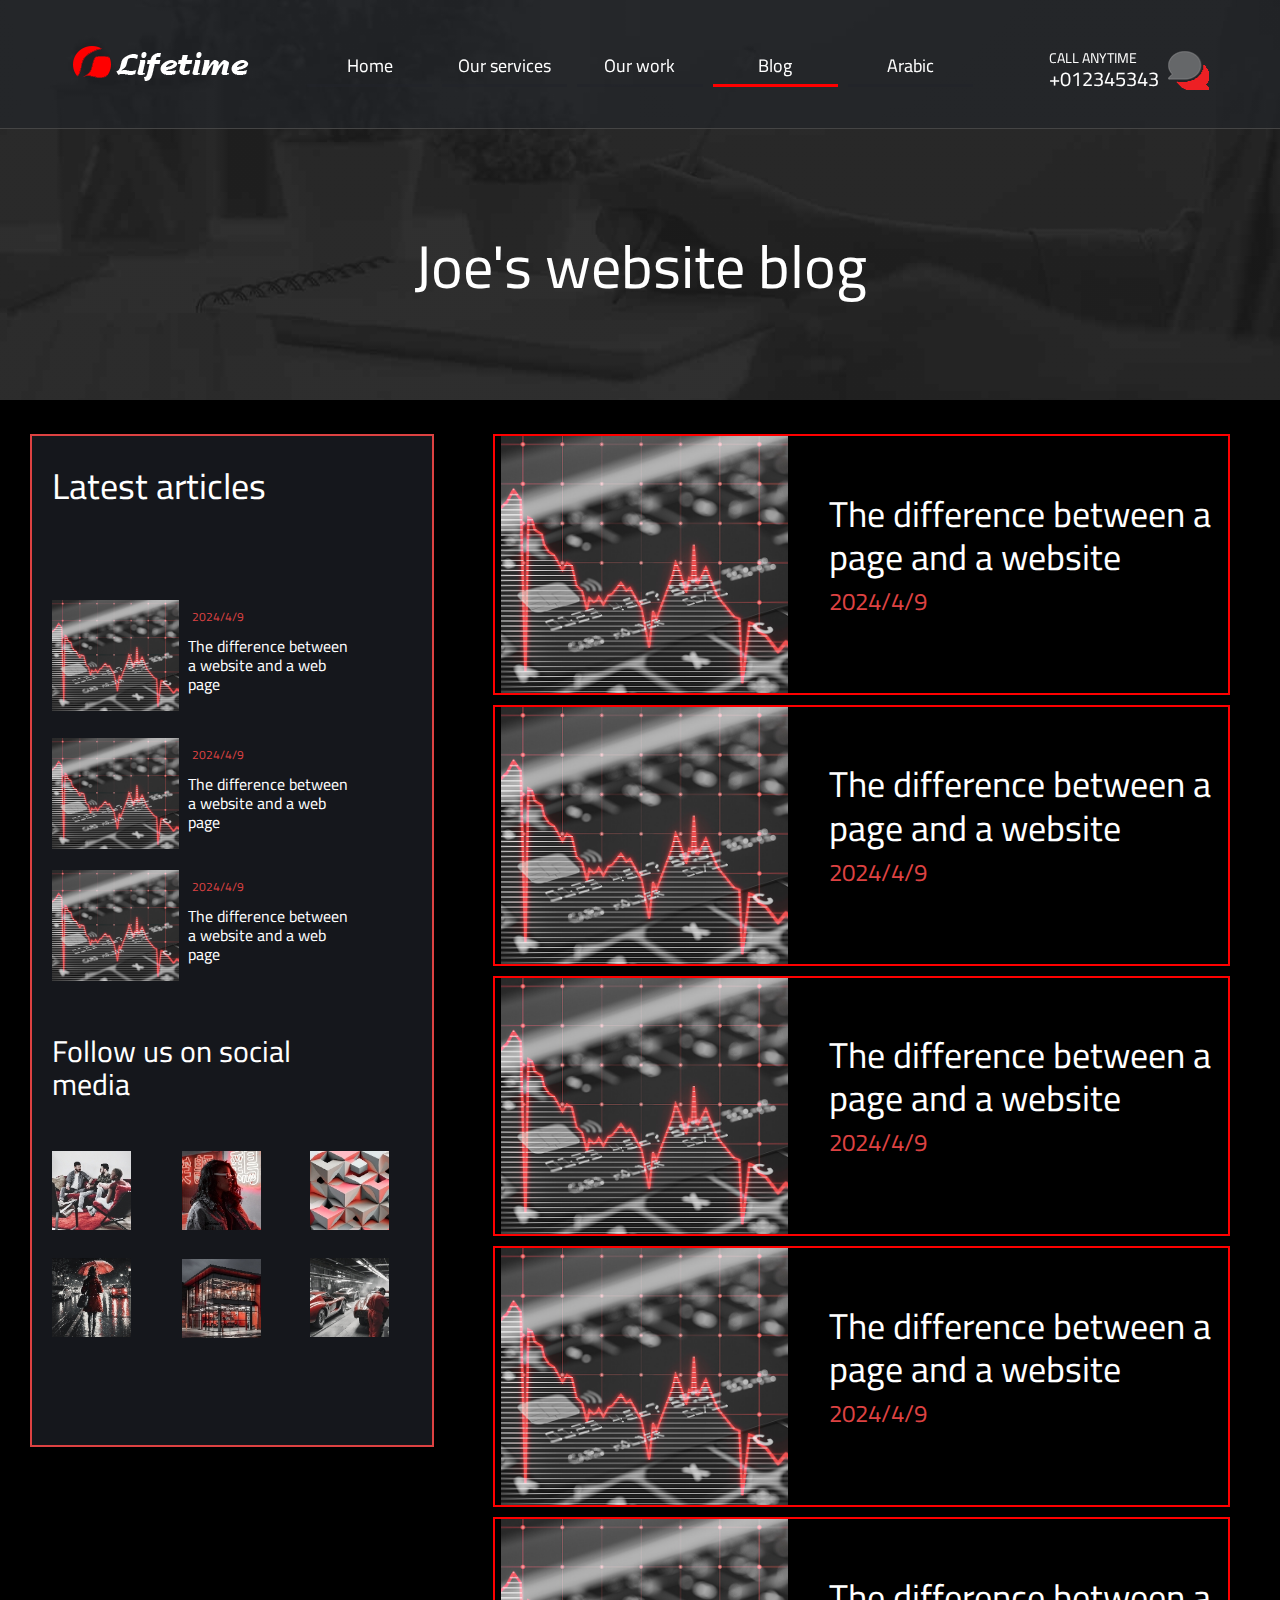
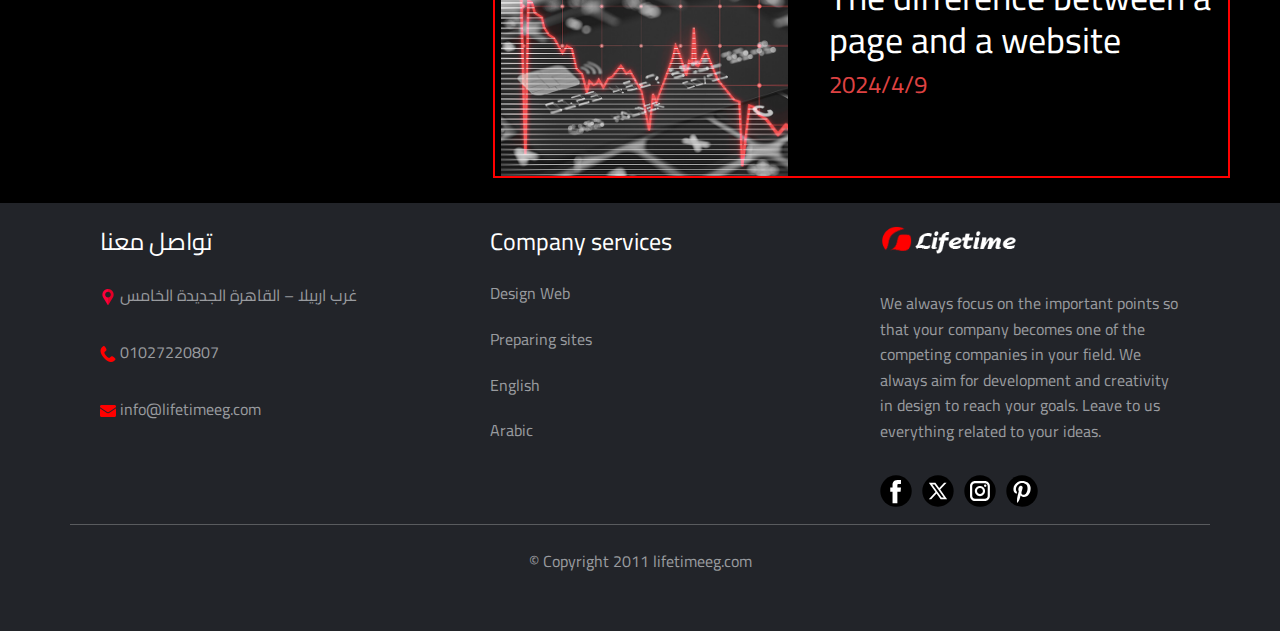
<file: Blog.html>
<!DOCTYPE html>
<html style="font-size: 16px;" lang="en"><head>
    <meta name="viewport" content="width=device-width, initial-scale=1.0">
    <meta charset="utf-8">
    <meta name="keywords" content="">
    <meta name="description" content="">
    <title>Blog</title>
    <link rel="stylesheet" href="nicepage.css" media="screen">
<link rel="stylesheet" href="Blog.css" media="screen">
    <script class="u-script" type="text/javascript" src="jquery.js" defer=""></script>
    <script class="u-script" type="text/javascript" src="nicepage.js" defer=""></script>
    <meta name="generator" content="Nicepage 6.13.8, nicepage.com">
    
    <link id="u-theme-google-font" rel="stylesheet" href="https://fonts.googleapis.com/css?family=Cairo:200,300,400,500,600,700,800,900">
    
    
    
    
    
    
    
    
    
    
    <script type="application/ld+json">{
		"@context": "http://schema.org",
		"@type": "Organization",
		"name": "time",
		"sameAs": [
				"https://facebook.com/name",
				"https://twitter.com/name",
				"https://instagram.com/name"
		]
}</script>
    <meta name="theme-color" content="#478ac9">
    <meta name="twitter:site" content="@">
    <meta name="twitter:card" content="summary_large_image">
    <meta name="twitter:title" content="Blog">
    <meta name="twitter:description" content="time">
    <meta property="og:title" content="Blog">
    <meta property="og:description" content="">
    <meta property="og:type" content="website">
  <meta data-intl-tel-input-cdn-path="intlTelInput/"></head>
  <body data-path-to-root="./" data-include-products="false" class="u-body u-xxl-mode" data-lang="en">
    <section class="section-1 u-clearfix u-custom-color-1 u-valign-bottom-lg u-valign-bottom-md u-valign-bottom-sm u-valign-bottom-xl u-section-1" id="sec-48b4"><span class="u-align-right-xs u-dialog-link u-file-icon u-hidden-lg u-hidden-md u-hidden-xl u-hidden-xxl u-icon u-text-white u-icon-1" data-href="#sec-11c7"><img src="images/168214-afa59c59.png" alt=""></span>
      
      
      
      
      
      <div class="u-clearfix u-group-elements u-hidden-sm u-hidden-xs u-valign-middle u-group-elements-1">
        <a href="#" class="u-active-none u-align-left u-btn u-btn-rectangle u-button-style u-hover-none u-none u-btn-1">CALL ANYTIME&nbsp;<span class="u-file-icon u-icon u-icon-2"><img src="images/chat-icon.png" alt=""></span>
        </a>
        <h6 class="u-hover-feature u-text u-text-default u-text-1">+012345343</h6>
      </div>
      <img class="u-align-left u-image u-image-contain u-image-default u-preserve-proportions u-image-1" src="images/logo.png" alt="" data-image-width="180" data-image-height="50" data-href="الرئيسية.html">
      <div class="custom-expanded u-align-center u-hidden-md u-hidden-sm u-hidden-xs u-list u-list-1">
        <div class="u-repeater u-repeater-1">
          <div class="u-border-3 u-border-custom-color-1 u-border-no-left u-border-no-right u-border-no-top u-container-align-center u-container-style u-custom-item u-hover-feature u-list-item u-repeater-item u-shape-rectangle u-list-item-1" data-href="Home.html" data-animation-name="" data-animation-duration="0" data-animation-delay="0" data-animation-direction="">
            <div class="u-container-layout u-similar-container u-valign-middle u-container-layout-1">
              <h6 class="u-align-center u-custom-item u-text u-text-2"> Home </h6>
            </div>
          </div>
          <div class="u-border-3 u-border-custom-color-1 u-border-no-left u-border-no-right u-border-no-top u-container-align-center u-container-style u-custom-item u-dialog-link u-hover-feature u-list-item u-repeater-item u-shape-rectangle u-list-item-2" data-href="#sec-a356" data-animation-name="" data-animation-duration="0" data-animation-delay="0" data-animation-direction="">
            <div class="u-container-layout u-similar-container u-valign-middle u-container-layout-2">
              <h6 class="u-align-center u-custom-item u-text u-text-3"> Our services</h6>
            </div>
          </div>
          <div class="u-border-3 u-border-custom-color-1 u-border-no-left u-border-no-right u-border-no-top u-container-align-center u-container-style u-custom-item u-hover-feature u-list-item u-repeater-item u-shape-rectangle u-list-item-3" data-href="Our-Work.html" data-animation-name="" data-animation-duration="0" data-animation-delay="0" data-animation-direction="">
            <div class="u-container-layout u-similar-container u-valign-middle u-container-layout-3">
              <h6 class="u-align-center u-custom-item u-text u-text-4"> Our work</h6>
            </div>
          </div>
          <div class="u-border-3 u-border-custom-color-4 u-border-no-left u-border-no-right u-border-no-top u-container-align-center u-container-style u-custom-item u-hover-feature u-list-item u-repeater-item u-shape-rectangle u-list-item-4" data-href="Blog.html" data-animation-name="" data-animation-duration="0" data-animation-delay="0" data-animation-direction="">
            <div class="u-container-layout u-similar-container u-valign-middle u-container-layout-4">
              <h6 class="u-align-center u-custom-item u-text u-text-5"> Blog</h6>
            </div>
          </div>
          <div class="u-border-3 u-border-custom-color-1 u-border-no-left u-border-no-right u-border-no-top u-container-align-center u-container-style u-custom-item u-hover-feature u-list-item u-repeater-item u-shape-rectangle u-list-item-5" data-href="الرئيسية.html" data-animation-name="" data-animation-duration="0" data-animation-delay="0" data-animation-direction="">
            <div class="u-container-layout u-similar-container u-valign-middle u-container-layout-5">
              <h6 class="u-align-center u-custom-item u-text u-text-6">Arabic </h6>
            </div>
          </div>
        </div>
      </div>
      <div class="custom-expanded u-border-1 u-border-grey-dark-1 u-expanded-width u-line u-line-horizontal u-line-1"></div>
      
    </section>
    <section class="u-clearfix u-image u-shading u-section-2" id="sec-7743" data-image-width="1920" data-image-height="450">
      <div class="u-clearfix u-sheet u-sheet-1">
        <h1 class="u-align-center u-text u-text-default u-text-1"> Joe's website blog</h1>
      </div>
    </section>
    <section class="u-black u-clearfix u-valign-middle-lg u-valign-middle-xl u-section-3" id="sec-d97f">
      
      
      
      
      
      
      
      
      
      
      
      
      <div class="custom-expanded u-list u-list-1">
        <div class="u-repeater u-repeater-1">
          <div class="u-border-2 u-border-custom-color-4 u-container-style u-hover-feature u-list-item u-repeater-item u-list-item-1">
            <div class="u-container-layout u-similar-container u-valign-middle-lg u-valign-middle-md u-valign-middle-sm u-valign-middle-xl u-container-layout-1">
              <h4 class="u-align-left u-text u-text-custom-color-11 u-text-1">2024/4/9 </h4>
              <img class="u-align-left u-expanded-height-lg u-expanded-height-md u-expanded-height-xl u-expanded-width-xs u-image u-image-default u-image-1" src="images/---.jpg" alt="" data-image-width="1060" data-image-height="606">
              <h3 class="u-align-left u-custom-item u-hover-feature u-text u-text-2"> The difference between a page and a website</h3>
            </div>
          </div>
          <div class="u-border-2 u-border-custom-color-4 u-container-style u-hover-feature u-list-item u-repeater-item u-list-item-2">
            <div class="u-container-layout u-similar-container u-valign-middle-lg u-valign-middle-md u-valign-middle-sm u-valign-middle-xl u-container-layout-2">
              <h4 class="u-align-left u-text u-text-custom-color-11 u-text-3">2024/4/9 </h4>
              <img class="u-align-left u-expanded-height-lg u-expanded-height-md u-expanded-height-xl u-expanded-width-xs u-image u-image-default u-image-2" src="images/---.jpg" alt="" data-image-width="1060" data-image-height="606">
              <h3 class="u-align-left u-custom-item u-hover-feature u-text u-text-4"> The difference between a page and a website</h3>
            </div>
          </div>
          <div class="u-border-2 u-border-custom-color-4 u-container-style u-hover-feature u-list-item u-repeater-item u-list-item-3">
            <div class="u-container-layout u-similar-container u-valign-middle-lg u-valign-middle-md u-valign-middle-sm u-valign-middle-xl u-container-layout-3">
              <h4 class="u-align-left u-text u-text-custom-color-11 u-text-5">2024/4/9 </h4>
              <img class="u-align-left u-expanded-height-lg u-expanded-height-md u-expanded-height-xl u-expanded-width-xs u-image u-image-default u-image-3" src="images/---.jpg" alt="" data-image-width="1060" data-image-height="606">
              <h3 class="u-align-left u-custom-item u-hover-feature u-text u-text-6"> The difference between a page and a website</h3>
            </div>
          </div>
          <div class="u-border-2 u-border-custom-color-4 u-container-style u-hover-feature u-list-item u-repeater-item u-list-item-4">
            <div class="u-container-layout u-similar-container u-valign-middle-lg u-valign-middle-md u-valign-middle-sm u-valign-middle-xl u-container-layout-4">
              <h4 class="u-align-left u-text u-text-custom-color-11 u-text-7">2024/4/9 </h4>
              <img class="u-align-left u-expanded-height-lg u-expanded-height-md u-expanded-height-xl u-expanded-width-xs u-image u-image-default u-image-4" src="images/---.jpg" alt="" data-image-width="1060" data-image-height="606">
              <h3 class="u-align-left u-custom-item u-hover-feature u-text u-text-8"> The difference between a page and a website</h3>
            </div>
          </div>
          <div class="u-border-2 u-border-custom-color-4 u-container-style u-hover-feature u-list-item u-repeater-item u-list-item-5">
            <div class="u-container-layout u-similar-container u-valign-middle-lg u-valign-middle-md u-valign-middle-sm u-valign-middle-xl u-container-layout-5">
              <h4 class="u-align-left u-text u-text-custom-color-11 u-text-9">2024/4/9 </h4>
              <img class="u-align-left u-expanded-height-lg u-expanded-height-md u-expanded-height-xl u-expanded-width-xs u-image u-image-default u-image-5" src="images/---.jpg" alt="" data-image-width="1060" data-image-height="606">
              <h3 class="u-align-left u-custom-item u-hover-feature u-text u-text-10"> The difference between a page and a website</h3>
            </div>
          </div>
        </div>
      </div>
      <div class="u-border-2 u-border-custom-color-11 u-container-align-left-lg u-container-align-left-md u-container-align-left-sm u-container-align-left-xl u-container-align-left-xxl u-container-style u-custom-color-12 u-group u-group-1">
        <div class="u-container-layout u-container-layout-6">
          <h3 class="u-align-left u-custom-item u-text u-text-default u-text-11"> Latest articles</h3>
          <div class="u-clearfix u-group-elements u-group-elements-1">
            <img class="u-align-left u-image u-image-default u-image-6" src="images/---.jpg" alt="" data-image-width="1060" data-image-height="606">
            <h4 class="u-align-left u-text u-text-custom-color-11 u-text-12">2024/4/9 </h4>
            <h4 class="u-align-left u-text u-text-13"> The difference between a website and a web page</h4>
          </div>
          <div class="u-clearfix u-group-elements u-group-elements-2">
            <img class="u-align-left u-image u-image-default u-image-7" src="images/---.jpg" alt="" data-image-width="1060" data-image-height="606">
            <h4 class="u-align-left u-text u-text-custom-color-11 u-text-14">2024/4/9 </h4>
            <h4 class="u-align-left u-text u-text-15"> The difference between a website and a web page</h4>
          </div>
          <div class="u-clearfix u-group-elements u-group-elements-3">
            <img class="u-align-left u-image u-image-default u-image-8" src="images/---.jpg" alt="" data-image-width="1060" data-image-height="606">
            <h4 class="u-align-left u-text u-text-custom-color-11 u-text-16">2024/4/9 </h4>
            <h4 class="u-align-left u-text u-text-17"> The difference between a website and a web page</h4>
          </div>
          <h2 class="u-align-left u-text u-text-18"> Follow us on social media</h2>
          <div class="u-align-center u-clearfix u-group-elements u-group-elements-4">
            <img class="u-image u-image-default u-preserve-proportions u-image-9" src="images/-1.jpg" alt="" data-image-width="126" data-image-height="126">
            <img class="u-image u-image-default u-preserve-proportions u-image-10" src="images/-11.jpg" alt="" data-image-width="150" data-image-height="150">
            <img class="u-image u-image-default u-preserve-proportions u-image-11" src="images/-4.jpg" alt="" data-image-width="150" data-image-height="150">
            <img class="u-image u-image-default u-preserve-proportions u-image-12" src="images/-5.jpg" alt="" data-image-width="150" data-image-height="150">
            <img class="u-image u-image-default u-preserve-proportions u-image-13" src="images/-2.jpg" alt="" data-image-width="150" data-image-height="150">
            <img class="u-image u-image-default u-preserve-proportions u-image-14" src="images/-3.jpg" alt="" data-image-width="150" data-image-height="150">
          </div>
        </div>
      </div>
    </section>
    <section class="u-clearfix u-custom-color-15 u-section-4" id="sec-ce2b">
      <div class="u-clearfix u-sheet u-sheet-1">
        <div class="data-layout-selected u-clearfix u-expanded-width u-gutter-30 u-layout-wrap u-layout-wrap-1">
          <div class="u-gutter-0 u-layout">
            <div class="u-layout-row">
              <div class="u-align-left u-container-align-left u-container-style u-layout-cell u-left-cell u-size-20 u-size-30-md u-layout-cell-1">
                <div class="u-container-layout u-container-layout-1">
                  <p class="u-align-left u-text u-text-default u-text-1">تواصل معنا </p>
                  <p class="u-align-left u-hover-feature u-text u-text-custom-color-2 u-text-2"><span class="u-file-icon u-icon"><img src="images/684908.png" alt=""></span>&nbsp;​غرب اربيلا – القاهرة الجديدة الخامس
                  </p>
                  <a href="#" class="u-active-none u-align-left u-border-none u-btn u-btn-rectangle u-button-style u-hover-feature u-none u-text-custom-color-2 u-text-hover-custom-color-4 u-btn-1"><span class="u-file-icon u-icon u-text-custom-color-4"><img src="images/1257-56db1f69.png" alt=""></span>&nbsp;​01027220807
                  </a>
                  <p class="u-align-left u-hover-feature u-text u-text-custom-color-2 u-text-3"><span class="u-file-icon u-icon u-text-custom-color-4"><img src="images/2099199-b89a708a.png" alt=""></span>&nbsp;​​info@lifetimeeg.com
                  </p>
                </div>
              </div>
              <div class="u-align-left u-container-align-left u-container-style u-layout-cell u-size-20 u-size-30-md u-layout-cell-2" data-href="الرئيسية.html">
                <div class="u-container-layout u-container-layout-2">
                  <p class="u-align-left u-text u-text-default u-text-4"> Company services </p>
                  <p class="u-align-left u-hover-feature u-text u-text-custom-color-2 u-text-default u-text-5">
                    <a class="u-active-none u-border-none u-btn u-button-link u-button-style u-hover-feature u-hover-none u-none u-text-custom-color-2 u-text-hover-custom-color-4 u-btn-2" href="Design-Web.html">Design Web</a>
                  </p>
                  <p class="u-align-left u-hover-feature u-text u-text-custom-color-2 u-text-default u-text-6">
                    <a class="u-active-none u-border-none u-btn u-button-link u-button-style u-hover-feature u-hover-none u-none u-text-custom-color-2 u-text-hover-custom-color-4 u-btn-3" href="Preparing-sites.html">Preparing sites</a>
                  </p>
                  <p class="u-align-left u-hover-feature u-text u-text-custom-color-2 u-text-default u-text-7">
                    <a class="u-active-none u-border-none u-btn u-button-link u-button-style u-hover-feature u-hover-none u-none u-text-custom-color-2 u-text-hover-custom-color-4 u-btn-4" href="Home.html"> English</a>
                  </p>
                  <p class="u-align-left u-hover-feature u-text u-text-custom-color-2 u-text-default u-text-8">
                    <a class="u-active-none u-border-none u-btn u-button-link u-button-style u-hover-feature u-hover-none u-none u-text-custom-color-2 u-text-hover-custom-color-4 u-btn-5" href="الرئيسية.html"> Arabic</a>
                  </p>
                </div>
              </div>
              <div class="u-align-left u-container-align-left u-container-style u-layout-cell u-right-cell u-size-20 u-size-30-md u-layout-cell-3">
                <div class="u-container-layout u-valign-bottom-xs u-container-layout-3">
                  <img class="u-align-right u-image u-image-contain u-image-default u-preserve-proportions u-image-1" src="images/logo.png" alt="" data-image-width="180" data-image-height="50">
                  <p class="u-align-left u-text u-text-custom-color-2 u-text-default u-text-9"> We always focus on the important points so that your company becomes one of the competing companies in your field. We always aim for development and creativity in design to reach your goals. Leave to us everything related to your ideas.</p>
                  <div class="u-social-icons u-spacing-10 u-social-icons-1">
                    <a class="u-social-url" title="facebook" target="_blank" href="https://facebook.com/name"><span class="u-icon u-social-facebook u-social-icon u-text-black u-icon-4"><svg class="u-svg-link" preserveAspectRatio="xMidYMin slice" viewBox="0 0 112 112" style=""><use xlink:href="#svg-36b3"></use></svg><svg class="u-svg-content" viewBox="0 0 112 112" x="0" y="0" id="svg-36b3"><circle fill="currentColor" cx="56.1" cy="56.1" r="55"></circle><path fill="#FFFFFF" d="M73.5,31.6h-9.1c-1.4,0-3.6,0.8-3.6,3.9v8.5h12.6L72,58.3H60.8v40.8H43.9V58.3h-8V43.9h8v-9.2
c0-6.7,3.1-17,17-17h12.5v13.9H73.5z"></path></svg></span>
                    </a>
                    <a class="u-social-url" title="twitter" target="_blank" href="https://twitter.com/name"><span class="u-icon u-social-icon u-social-twitter u-text-black u-icon-5"><svg class="u-svg-link" preserveAspectRatio="xMidYMin slice" viewBox="0 0 112.2 112.2" style=""><use xlink:href="#svg-a7fe"></use></svg><svg class="u-svg-content" viewBox="0 0 112.2 112.2" x="0px" y="0px" id="svg-a7fe"><circle fill="currentColor" cx="56" cy="56" r="55"></circle><path fill="#FFFFFF" d="M63.9,51l22.4-24h-8.6L60.3,45.9L46.9,27H24l23.3,32.8L24,85h8.2L51,64.9L65.3,85H88L63.9,51z M55.3,60.2
l-3.7-5.1L35.7,33.1h8.1l12.3,17.2l3.7,5.1l16.6,23.4h-7.8L55.3,60.2z"></path></svg></span>
                    </a>
                    <a class="u-social-url" title="instagram" target="_blank" href="https://instagram.com/name"><span class="u-icon u-social-icon u-social-instagram u-text-black u-icon-6"><svg class="u-svg-link" preserveAspectRatio="xMidYMin slice" viewBox="0 0 112 112" style=""><use xlink:href="#svg-73d3"></use></svg><svg class="u-svg-content" viewBox="0 0 112 112" x="0" y="0" id="svg-73d3"><circle fill="currentColor" cx="56.1" cy="56.1" r="55"></circle><path fill="#FFFFFF" d="M55.9,38.2c-9.9,0-17.9,8-17.9,17.9C38,66,46,74,55.9,74c9.9,0,17.9-8,17.9-17.9C73.8,46.2,65.8,38.2,55.9,38.2
z M55.9,66.4c-5.7,0-10.3-4.6-10.3-10.3c-0.1-5.7,4.6-10.3,10.3-10.3c5.7,0,10.3,4.6,10.3,10.3C66.2,61.8,61.6,66.4,55.9,66.4z"></path><path fill="#FFFFFF" d="M74.3,33.5c-2.3,0-4.2,1.9-4.2,4.2s1.9,4.2,4.2,4.2s4.2-1.9,4.2-4.2S76.6,33.5,74.3,33.5z"></path><path fill="#FFFFFF" d="M73.1,21.3H38.6c-9.7,0-17.5,7.9-17.5,17.5v34.5c0,9.7,7.9,17.6,17.5,17.6h34.5c9.7,0,17.5-7.9,17.5-17.5V38.8
C90.6,29.1,82.7,21.3,73.1,21.3z M83,73.3c0,5.5-4.5,9.9-9.9,9.9H38.6c-5.5,0-9.9-4.5-9.9-9.9V38.8c0-5.5,4.5-9.9,9.9-9.9h34.5
c5.5,0,9.9,4.5,9.9,9.9V73.3z"></path></svg></span>
                    </a>
                    <a class="u-social-url" target="_blank" data-type="Pinterest" title="Pinterest" href=""><span class="u-icon u-social-icon u-social-pinterest u-text-black u-icon-7"><svg class="u-svg-link" preserveAspectRatio="xMidYMin slice" viewBox="0 0 112 112" style=""><use xlink:href="#svg-ba79"></use></svg><svg class="u-svg-content" viewBox="0 0 112 112" x="0" y="0" id="svg-ba79"><circle fill="currentColor" cx="56.1" cy="56.1" r="55"></circle><path fill="#FFFFFF" d="M61.1,76.9c-4.7-0.3-6.7-2.7-10.3-5c-2,10.7-4.6,20.9-11.9,26.2c-2.2-16.1,3.3-28.2,5.9-41
      c-4.4-7.5,0.6-22.5,9.9-18.8c11.6,4.6-10,27.8,4.4,30.7C74.2,72,80.3,42.8,71,33.4C57.5,19.6,31.7,33,34.9,52.6
      c0.8,4.8,5.8,6.2,2,12.9c-8.7-1.9-11.2-8.8-10.9-17.8C26.5,32.8,39.3,22.5,52.2,21c16.3-1.9,31.6,5.9,33.7,21.2
      C88.2,59.5,78.6,78.2,61.1,76.9z"></path></svg></span>
                    </a>
                  </div>
                </div>
              </div>
            </div>
          </div>
        </div>
        <div class="u-align-left u-border-1 u-border-white u-expanded-width u-line u-line-horizontal u-opacity u-opacity-25 u-line-1"></div>
        <p class="u-align-center u-small-text u-text u-text-custom-color-2 u-text-variant u-text-10"> © Copyright 2011 lifetimeeg.com </p>
      </div>
      
      
      
      
      
      
      
      
      
      
      
    </section>
    
    
    
    
    
    
    
    
  <section class="u-black u-clearfix u-container-style u-dialog-block u-opacity u-opacity-70 u-dialog-section-10" id="sec-11c7">
      <div class="u-container-style u-dialog u-white u-dialog-1">
        <div class="u-container-layout u-valign-top u-container-layout-1">
          <div class="custom-expanded u-align-center u-list u-list-1">
            <div class="u-repeater u-repeater-1">
              <div class="u-border-3 u-border-custom-color-1 u-border-no-left u-border-no-right u-border-no-top u-container-align-center u-container-style u-custom-item u-hover-feature u-list-item u-repeater-item u-shape-rectangle u-list-item-1" data-href="Home.html" data-animation-name="" data-animation-duration="0" data-animation-delay="0" data-animation-direction="">
                <div class="u-container-layout u-similar-container u-valign-middle u-container-layout-2">
                  <h6 class="u-align-center u-custom-item u-text u-text-1"> Home </h6>
                </div>
              </div>
              <div class="u-border-3 u-border-custom-color-1 u-border-no-left u-border-no-right u-border-no-top u-container-align-center u-container-style u-custom-item u-hover-feature u-list-item u-repeater-item u-shape-rectangle u-list-item-2" data-href="Our-Services.html" data-animation-name="" data-animation-duration="0" data-animation-delay="0" data-animation-direction="">
                <div class="u-container-layout u-similar-container u-valign-middle u-container-layout-3">
                  <h6 class="u-align-center u-custom-item u-text u-text-2"> Our services</h6>
                </div>
              </div>
              <div class="u-border-3 u-border-custom-color-1 u-border-no-left u-border-no-right u-border-no-top u-container-align-center u-container-style u-custom-item u-hover-feature u-list-item u-repeater-item u-shape-rectangle u-list-item-3" data-href="Our-Work.html" data-animation-name="" data-animation-duration="0" data-animation-delay="0" data-animation-direction="">
                <div class="u-container-layout u-similar-container u-valign-middle u-container-layout-4">
                  <h6 class="u-align-center u-custom-item u-text u-text-3"> Our work</h6>
                </div>
              </div>
              <div class="u-border-3 u-border-custom-color-4 u-border-no-left u-border-no-right u-border-no-top u-container-align-center u-container-style u-custom-item u-hover-feature u-list-item u-repeater-item u-shape-rectangle u-list-item-4" data-href="Blog.html" data-animation-name="" data-animation-duration="0" data-animation-delay="0" data-animation-direction="">
                <div class="u-container-layout u-similar-container u-valign-middle u-container-layout-5">
                  <h6 class="u-align-center u-custom-item u-text u-text-4"> Blog</h6>
                </div>
              </div>
              <div class="u-border-3 u-border-custom-color-1 u-border-no-left u-border-no-right u-border-no-top u-container-align-center u-container-style u-custom-item u-hover-feature u-list-item u-repeater-item u-shape-rectangle u-list-item-5" data-href="الرئيسية.html" data-animation-name="" data-animation-duration="0" data-animation-delay="0" data-animation-direction="">
                <div class="u-container-layout u-similar-container u-valign-middle u-container-layout-6">
                  <h6 class="u-align-center u-custom-item u-text u-text-5">Arabic </h6>
                </div>
              </div>
            </div>
          </div>
        </div><button class="u-dialog-close-button u-icon u-text-grey-40 u-icon-1"><svg class="u-svg-link" preserveAspectRatio="xMidYMin slice" viewBox="0 0 16 16" style=""><use xmlns:xlink="http://www.w3.org/1999/xlink" xlink:href="#svg-efe9"></use></svg><svg xmlns="http://www.w3.org/2000/svg" xmlns:xlink="http://www.w3.org/1999/xlink" version="1.1" xml:space="preserve" class="u-svg-content" viewBox="0 0 16 16" x="0px" y="0px" id="svg-efe9"><rect x="7" y="0" transform="matrix(0.7071 -0.7071 0.7071 0.7071 -3.3138 8.0002)" width="2" height="16"></rect><rect x="0" y="7" transform="matrix(0.7071 -0.7071 0.7071 0.7071 -3.3138 8.0002)" width="16" height="2"></rect></svg></button>
      </div>
      <style class="u-list-item-5 u-state-style">.u-dialog-section-10 .u-list-item-5, .u-dialog-section-10 .u-list-item-5:before, .u-dialog-section-10 .u-list-item-5 > .u-container-layout:before {
    transition-property: fill, color, background-color, stroke-width, border-style, border-width, border-top-width, border-left-width, border-right-width, border-bottom-width, custom-border, borders, box-shadow, text-shadow, opacity, border-radius, stroke, border-color, font-size, font-style, font-weight, text-decoration, letter-spacing, transform, background-image, image-zoom, background-size, background-position
}
.u-dialog-section-10 .u-list-item-5.u-list-item-5.u-list-item-5:hover {
    border-style: solid !important;
    border-bottom-width: 3px !important;
    border-color: var(--custom-color-4) !important;
    border-top-width: 0px !important;
    border-left-width: 0px !important;
    border-right-width: 0px !important
}
.u-dialog-section-10 .u-list-item-5 {
    border-style: solid !important
}
.u-dialog-section-10 .u-list-item-5.u-list-item-5.u-list-item-5.hover {
    border-style: solid !important;
    border-bottom-width: 3px !important;
    border-color: var(--custom-color-4) !important;
    border-top-width: 0px !important;
    border-left-width: 0px !important;
    border-right-width: 0px !important
}
.u-dialog-section-10 .u-list-item-5 {
    border-style: solid !important
} </style>
      <style class="u-list-item-1 u-state-style">.u-dialog-section-10 .u-list-item-1, .u-dialog-section-10 .u-list-item-1:before, .u-dialog-section-10 .u-list-item-1 > .u-container-layout:before {
    transition-property: fill, color, background-color, stroke-width, border-style, border-width, border-top-width, border-left-width, border-right-width, border-bottom-width, custom-border, borders, box-shadow, text-shadow, opacity, border-radius, stroke, border-color, font-size, font-style, font-weight, text-decoration, letter-spacing, transform, background-image, image-zoom, background-size, background-position
}
.u-dialog-section-10 .u-list-item-1.u-list-item-1.u-list-item-1:hover {
    border-style: solid !important;
    border-bottom-width: 3px !important;
    border-color: var(--custom-color-4) !important;
    border-top-width: 0px !important;
    border-left-width: 0px !important;
    border-right-width: 0px !important
}
.u-dialog-section-10 .u-list-item-1 {
    border-style: solid !important
}
.u-dialog-section-10 .u-list-item-1.u-list-item-1.u-list-item-1.hover {
    border-style: solid !important;
    border-bottom-width: 3px !important;
    border-color: var(--custom-color-4) !important;
    border-top-width: 0px !important;
    border-left-width: 0px !important;
    border-right-width: 0px !important
}
.u-dialog-section-10 .u-list-item-1 {
    border-style: solid !important
} </style>
      <style class="u-list-item-2 u-state-style">.u-dialog-section-10 .u-list-item-2, .u-dialog-section-10 .u-list-item-2:before, .u-dialog-section-10 .u-list-item-2 > .u-container-layout:before {
    transition-property: fill, color, background-color, stroke-width, border-style, border-width, border-top-width, border-left-width, border-right-width, border-bottom-width, custom-border, borders, box-shadow, text-shadow, opacity, border-radius, stroke, border-color, font-size, font-style, font-weight, text-decoration, letter-spacing, transform, background-image, image-zoom, background-size, background-position
}
.u-dialog-section-10 .u-list-item-2.u-list-item-2.u-list-item-2:hover {
    border-style: solid !important;
    border-bottom-width: 3px !important;
    border-color: var(--custom-color-4) !important;
    border-top-width: 0px !important;
    border-left-width: 0px !important;
    border-right-width: 0px !important
}
.u-dialog-section-10 .u-list-item-2 {
    border-style: solid !important
}
.u-dialog-section-10 .u-list-item-2.u-list-item-2.u-list-item-2.hover {
    border-style: solid !important;
    border-bottom-width: 3px !important;
    border-color: var(--custom-color-4) !important;
    border-top-width: 0px !important;
    border-left-width: 0px !important;
    border-right-width: 0px !important
}
.u-dialog-section-10 .u-list-item-2 {
    border-style: solid !important
} </style>
      <style class="u-list-item-3 u-state-style">.u-dialog-section-10 .u-list-item-3, .u-dialog-section-10 .u-list-item-3:before, .u-dialog-section-10 .u-list-item-3 > .u-container-layout:before {
    transition-property: fill, color, background-color, stroke-width, border-style, border-width, border-top-width, border-left-width, border-right-width, border-bottom-width, custom-border, borders, box-shadow, text-shadow, opacity, border-radius, stroke, border-color, font-size, font-style, font-weight, text-decoration, letter-spacing, transform, background-image, image-zoom, background-size, background-position
}
.u-dialog-section-10 .u-list-item-3.u-list-item-3.u-list-item-3:hover {
    border-style: solid !important;
    border-bottom-width: 3px !important;
    border-color: var(--custom-color-4) !important;
    border-top-width: 0px !important;
    border-left-width: 0px !important;
    border-right-width: 0px !important
}
.u-dialog-section-10 .u-list-item-3 {
    border-style: solid !important
}
.u-dialog-section-10 .u-list-item-3.u-list-item-3.u-list-item-3.hover {
    border-style: solid !important;
    border-bottom-width: 3px !important;
    border-color: var(--custom-color-4) !important;
    border-top-width: 0px !important;
    border-left-width: 0px !important;
    border-right-width: 0px !important
}
.u-dialog-section-10 .u-list-item-3 {
    border-style: solid !important
} </style>
      <style class="u-list-item-4 u-state-style">.u-dialog-section-10 .u-list-item-4, .u-dialog-section-10 .u-list-item-4:before, .u-dialog-section-10 .u-list-item-4 > .u-container-layout:before {
    transition-property: fill, color, background-color, stroke-width, border-style, border-width, border-top-width, border-left-width, border-right-width, border-bottom-width, custom-border, borders, box-shadow, text-shadow, opacity, border-radius, stroke, border-color, font-size, font-style, font-weight, text-decoration, letter-spacing, transform, background-image, image-zoom, background-size, background-position
}
.u-dialog-section-10 .u-list-item-4.u-list-item-4.u-list-item-4:hover {
    border-style: solid !important;
    border-bottom-width: 3px !important;
    border-color: var(--custom-color-4) !important;
    border-top-width: 0px !important;
    border-left-width: 0px !important;
    border-right-width: 0px !important
}
.u-dialog-section-10 .u-list-item-4 {
    border-style: solid !important
}
.u-dialog-section-10 .u-list-item-4.u-list-item-4.u-list-item-4.hover {
    border-style: solid !important;
    border-bottom-width: 3px !important;
    border-color: var(--custom-color-4) !important;
    border-top-width: 0px !important;
    border-left-width: 0px !important;
    border-right-width: 0px !important
}
.u-dialog-section-10 .u-list-item-4 {
    border-style: solid !important
} </style>
    </section><style>.u-dialog-section-10 .u-dialog-1 {
  width: 800px;
  min-height: 256px;
  height: auto;
  margin: 263px auto 60px;
}

.u-dialog-section-10 .u-container-layout-1 {
  padding: 30px 30px 0;
}

.u-dialog-section-10 .u-list-1 {
  width: 666px;
  margin: 0 auto;
}

.u-dialog-section-10 .u-repeater-1 {
  grid-auto-columns: calc(20% - 8px);
  grid-template-columns: repeat(5, calc(20% - 8px));
  min-height: 39px;
  grid-gap: 10px;
}

.u-dialog-section-10 .u-list-item-1 {
  transition-duration: 0.5s;
  margin-top: 0;
  margin-bottom: 0;
}

.u-dialog-section-10 .u-container-layout-2 {
  padding: 0;
}

.u-dialog-section-10 .u-text-1 {
  margin: 0;
}

.u-dialog-section-10 .u-list-item-2 {
  transition-duration: 0.5s;
  margin-top: 0;
  margin-bottom: 0;
}

.u-dialog-section-10 .u-container-layout-3 {
  padding: 0;
}

.u-dialog-section-10 .u-text-2 {
  margin: 0;
}

.u-dialog-section-10 .u-list-item-3 {
  transition-duration: 0.5s;
  margin-top: 0;
  margin-bottom: 0;
}

.u-dialog-section-10 .u-container-layout-4 {
  padding: 0;
}

.u-dialog-section-10 .u-text-3 {
  margin: 0;
}

.u-dialog-section-10 .u-list-item-4 {
  transition-duration: 0.5s;
  margin-top: 0;
  margin-bottom: 0;
}

.u-dialog-section-10 .u-container-layout-5 {
  padding: 0;
}

.u-dialog-section-10 .u-text-4 {
  margin: 0;
}

.u-dialog-section-10 .u-list-item-5 {
  transition-duration: 0.5s;
  margin-top: 0;
  margin-bottom: 0;
}

.u-dialog-section-10 .u-container-layout-6 {
  padding: 0;
}

.u-dialog-section-10 .u-text-5 {
  margin: 0;
}

.u-dialog-section-10 .u-icon-1 {
  width: 20px;
  height: 20px;
}

@media (max-width: 991px) {
  .u-dialog-section-10 .u-dialog-1 {
    width: 720px;
  }

  .u-dialog-section-10 .u-list-1 {
    width: 660px;
  }

  .u-dialog-section-10 .u-repeater-1 {
    grid-auto-columns: calc(33.333333333333336% - 6.666666666666667px);
    grid-template-columns: repeat(3, calc(33.333333333333336% - 6.666666666666667px));
    min-height: 143px;
  }

  .u-dialog-section-10 .u-container-layout-2 {
    padding: 0;
  }

  .u-dialog-section-10 .u-container-layout-3 {
    padding: 0;
  }

  .u-dialog-section-10 .u-container-layout-4 {
    padding: 0;
  }

  .u-dialog-section-10 .u-container-layout-5 {
    padding: 0;
  }

  .u-dialog-section-10 .u-container-layout-6 {
    padding: 0;
  }
}

@media (max-width: 767px) {
  .u-dialog-section-10 .u-dialog-1 {
    width: 540px;
  }

  .u-dialog-section-10 .u-container-layout-1 {
    padding-left: 10px;
    padding-right: 10px;
  }

  .u-dialog-section-10 .u-list-1 {
    width: 520px;
  }

  .u-dialog-section-10 .u-repeater-1 {
    grid-auto-columns: calc(50% - 5px);
    grid-template-columns: repeat(2, calc(50% - 5px));
    min-height: 258px;
  }
}

@media (max-width: 575px) {
  .u-dialog-section-10 .u-dialog-1 {
    width: 340px;
  }

  .u-dialog-section-10 .u-list-1 {
    width: 320px;
  }

  .u-dialog-section-10 .u-repeater-1 {
    grid-auto-columns: calc(100% - 0px);
    grid-template-columns: 100%;
  }
}

.u-dialog-section-10 .u-list-item-5,
.u-dialog-section-10 .u-list-item-5:before,
.u-dialog-section-10 .u-list-item-5 > .u-container-layout:before {
  transition-property: fill, color, background-color, stroke-width, border-style, border-width, border-top-width, border-left-width, border-right-width, border-bottom-width, custom-border, borders, box-shadow, text-shadow, opacity, border-radius, stroke, border-color, font-size, font-style, font-weight, text-decoration, letter-spacing, transform, background-image, image-zoom, background-size, background-position;
}

.u-dialog-section-10 .u-list-item-5.u-list-item-5.u-list-item-5:hover {
  border-style: solid !important;
  border-bottom-width: 3px !important;
  border-color: #ff0000 !important;
  border-top-width: 0px !important;
  border-left-width: 0px !important;
  border-right-width: 0px !important;
}

.u-dialog-section-10 .u-list-item-5 {
  border-style: solid !important;
}

.u-dialog-section-10 .u-list-item-5.u-list-item-5.u-list-item-5.hover {
  border-style: solid !important;
  border-bottom-width: 3px !important;
  border-color: #ff0000 !important;
  border-top-width: 0px !important;
  border-left-width: 0px !important;
  border-right-width: 0px !important;
}

.u-dialog-section-10 .u-list-item-5 {
  border-style: solid !important;
}

.u-dialog-section-10 .u-list-item-1,
.u-dialog-section-10 .u-list-item-1:before,
.u-dialog-section-10 .u-list-item-1 > .u-container-layout:before {
  transition-property: fill, color, background-color, stroke-width, border-style, border-width, border-top-width, border-left-width, border-right-width, border-bottom-width, custom-border, borders, box-shadow, text-shadow, opacity, border-radius, stroke, border-color, font-size, font-style, font-weight, text-decoration, letter-spacing, transform, background-image, image-zoom, background-size, background-position;
}

.u-dialog-section-10 .u-list-item-1.u-list-item-1.u-list-item-1:hover {
  border-style: solid !important;
  border-bottom-width: 3px !important;
  border-color: #ff0000 !important;
  border-top-width: 0px !important;
  border-left-width: 0px !important;
  border-right-width: 0px !important;
}

.u-dialog-section-10 .u-list-item-1 {
  border-style: solid !important;
}

.u-dialog-section-10 .u-list-item-1.u-list-item-1.u-list-item-1.hover {
  border-style: solid !important;
  border-bottom-width: 3px !important;
  border-color: #ff0000 !important;
  border-top-width: 0px !important;
  border-left-width: 0px !important;
  border-right-width: 0px !important;
}

.u-dialog-section-10 .u-list-item-1 {
  border-style: solid !important;
}

.u-dialog-section-10 .u-list-item-2,
.u-dialog-section-10 .u-list-item-2:before,
.u-dialog-section-10 .u-list-item-2 > .u-container-layout:before {
  transition-property: fill, color, background-color, stroke-width, border-style, border-width, border-top-width, border-left-width, border-right-width, border-bottom-width, custom-border, borders, box-shadow, text-shadow, opacity, border-radius, stroke, border-color, font-size, font-style, font-weight, text-decoration, letter-spacing, transform, background-image, image-zoom, background-size, background-position;
}

.u-dialog-section-10 .u-list-item-2.u-list-item-2.u-list-item-2:hover {
  border-style: solid !important;
  border-bottom-width: 3px !important;
  border-color: #ff0000 !important;
  border-top-width: 0px !important;
  border-left-width: 0px !important;
  border-right-width: 0px !important;
}

.u-dialog-section-10 .u-list-item-2 {
  border-style: solid !important;
}

.u-dialog-section-10 .u-list-item-2.u-list-item-2.u-list-item-2.hover {
  border-style: solid !important;
  border-bottom-width: 3px !important;
  border-color: #ff0000 !important;
  border-top-width: 0px !important;
  border-left-width: 0px !important;
  border-right-width: 0px !important;
}

.u-dialog-section-10 .u-list-item-2 {
  border-style: solid !important;
}

.u-dialog-section-10 .u-list-item-3,
.u-dialog-section-10 .u-list-item-3:before,
.u-dialog-section-10 .u-list-item-3 > .u-container-layout:before {
  transition-property: fill, color, background-color, stroke-width, border-style, border-width, border-top-width, border-left-width, border-right-width, border-bottom-width, custom-border, borders, box-shadow, text-shadow, opacity, border-radius, stroke, border-color, font-size, font-style, font-weight, text-decoration, letter-spacing, transform, background-image, image-zoom, background-size, background-position;
}

.u-dialog-section-10 .u-list-item-3.u-list-item-3.u-list-item-3:hover {
  border-style: solid !important;
  border-bottom-width: 3px !important;
  border-color: #ff0000 !important;
  border-top-width: 0px !important;
  border-left-width: 0px !important;
  border-right-width: 0px !important;
}

.u-dialog-section-10 .u-list-item-3 {
  border-style: solid !important;
}

.u-dialog-section-10 .u-list-item-3.u-list-item-3.u-list-item-3.hover {
  border-style: solid !important;
  border-bottom-width: 3px !important;
  border-color: #ff0000 !important;
  border-top-width: 0px !important;
  border-left-width: 0px !important;
  border-right-width: 0px !important;
}

.u-dialog-section-10 .u-list-item-3 {
  border-style: solid !important;
}

.u-dialog-section-10 .u-list-item-4,
.u-dialog-section-10 .u-list-item-4:before,
.u-dialog-section-10 .u-list-item-4 > .u-container-layout:before {
  transition-property: fill, color, background-color, stroke-width, border-style, border-width, border-top-width, border-left-width, border-right-width, border-bottom-width, custom-border, borders, box-shadow, text-shadow, opacity, border-radius, stroke, border-color, font-size, font-style, font-weight, text-decoration, letter-spacing, transform, background-image, image-zoom, background-size, background-position;
}

.u-dialog-section-10 .u-list-item-4.u-list-item-4.u-list-item-4:hover {
  border-style: solid !important;
  border-bottom-width: 3px !important;
  border-color: #ff0000 !important;
  border-top-width: 0px !important;
  border-left-width: 0px !important;
  border-right-width: 0px !important;
}

.u-dialog-section-10 .u-list-item-4 {
  border-style: solid !important;
}

.u-dialog-section-10 .u-list-item-4.u-list-item-4.u-list-item-4.hover {
  border-style: solid !important;
  border-bottom-width: 3px !important;
  border-color: #ff0000 !important;
  border-top-width: 0px !important;
  border-left-width: 0px !important;
  border-right-width: 0px !important;
}

.u-dialog-section-10 .u-list-item-4 {
  border-style: solid !important;
}</style><section class="u-black u-clearfix u-container-style u-dialog-block u-opacity u-opacity-70 u-dialog-section-11" id="sec-a356">
      <div class="u-container-style u-dialog u-white u-dialog-1">
        <div class="u-container-layout u-container-layout-1">
          <div class="custom-expanded u-align-center u-list u-list-1">
            <div class="u-repeater u-repeater-1">
              <div class="u-border-3 u-border-no-left u-border-no-right u-border-no-top u-border-white u-container-align-center u-container-style u-custom-item u-hover-feature u-list-item u-repeater-item u-shape-rectangle u-list-item-1" data-href="Our-Services.html">
                <div class="u-container-layout u-similar-container u-valign-middle u-container-layout-2">
                  <h6 class="u-align-center u-custom-item u-text u-text-1">Our Services </h6>
                </div>
              </div>
              <div class="u-border-3 u-border-no-left u-border-no-right u-border-no-top u-border-white u-container-align-center u-container-style u-custom-item u-hover-feature u-list-item u-repeater-item u-shape-rectangle u-list-item-2" data-href="Design-Web.html">
                <div class="u-container-layout u-similar-container u-valign-middle u-container-layout-3">
                  <h6 class="u-align-center u-custom-item u-text u-text-2"> Website design</h6>
                </div>
              </div>
              <div class="u-border-3 u-border-no-left u-border-no-right u-border-no-top u-border-white u-container-align-center u-container-style u-custom-item u-hover-feature u-list-item u-repeater-item u-shape-rectangle u-list-item-3" data-href="Preparing-sites.html">
                <div class="u-container-layout u-similar-container u-valign-middle u-container-layout-4">
                  <h6 class="u-align-center u-custom-item u-text u-text-3"> Preparing websites for search engines</h6>
                </div>
              </div>
            </div>
          </div>
        </div><button class="u-dialog-close-button u-icon u-text-grey-40 u-icon-1"><svg class="u-svg-link" preserveAspectRatio="xMidYMin slice" viewBox="0 0 16 16" style=""><use xmlns:xlink="http://www.w3.org/1999/xlink" xlink:href="#svg-efe9"></use></svg><svg xmlns="http://www.w3.org/2000/svg" xmlns:xlink="http://www.w3.org/1999/xlink" version="1.1" xml:space="preserve" class="u-svg-content" viewBox="0 0 16 16" x="0px" y="0px" id="svg-efe9"><rect x="7" y="0" transform="matrix(0.7071 -0.7071 0.7071 0.7071 -3.3138 8.0002)" width="2" height="16"></rect><rect x="0" y="7" transform="matrix(0.7071 -0.7071 0.7071 0.7071 -3.3138 8.0002)" width="16" height="2"></rect></svg></button>
      </div>
      <style class="u-list-item-1 u-state-style">.u-dialog-section-11 .u-list-item-1, .u-dialog-section-11 .u-list-item-1:before, .u-dialog-section-11 .u-list-item-1 > .u-container-layout:before {
    transition-property: fill, color, background-color, stroke-width, border-style, border-width, border-top-width, border-left-width, border-right-width, border-bottom-width, custom-border, borders, box-shadow, text-shadow, opacity, border-radius, stroke, border-color, font-size, font-style, font-weight, text-decoration, letter-spacing, transform, background-image, image-zoom, background-size, background-position
}
.u-dialog-section-11 .u-list-item-1.u-list-item-1.u-list-item-1:hover {
    border-style: solid !important;
    border-bottom-width: 3px !important;
    border-color: var(--palette-2-base) !important;
    border-top-width: 0px !important;
    border-left-width: 0px !important;
    border-right-width: 0px !important
}
.u-dialog-section-11 .u-list-item-1 {
    border-style: solid !important
}
.u-dialog-section-11 .u-list-item-1.u-list-item-1.u-list-item-1.hover {
    border-style: solid !important;
    border-bottom-width: 3px !important;
    border-color: var(--palette-2-base) !important;
    border-top-width: 0px !important;
    border-left-width: 0px !important;
    border-right-width: 0px !important
}
.u-dialog-section-11 .u-list-item-1 {
    border-style: solid !important
} </style>
      <style class="u-list-item-2 u-state-style">.u-dialog-section-11 .u-list-item-2, .u-dialog-section-11 .u-list-item-2:before, .u-dialog-section-11 .u-list-item-2 > .u-container-layout:before {
    transition-property: fill, color, background-color, stroke-width, border-style, border-width, border-top-width, border-left-width, border-right-width, border-bottom-width, custom-border, borders, box-shadow, text-shadow, opacity, border-radius, stroke, border-color, font-size, font-style, font-weight, text-decoration, letter-spacing, transform, background-image, image-zoom, background-size, background-position
}
.u-dialog-section-11 .u-list-item-2.u-list-item-2.u-list-item-2:hover {
    border-color: var(--custom-color-4) !important
}
.u-dialog-section-11 .u-list-item-2.u-list-item-2.u-list-item-2.hover {
    border-color: var(--custom-color-4) !important
} </style>
      <style class="u-list-item-3 u-state-style">.u-dialog-section-11 .u-list-item-3, .u-dialog-section-11 .u-list-item-3:before, .u-dialog-section-11 .u-list-item-3 > .u-container-layout:before {
    transition-property: fill, color, background-color, stroke-width, border-style, border-width, border-top-width, border-left-width, border-right-width, border-bottom-width, custom-border, borders, box-shadow, text-shadow, opacity, border-radius, stroke, border-color, font-size, font-style, font-weight, text-decoration, letter-spacing, transform, background-image, image-zoom, background-size, background-position
}
.u-dialog-section-11 .u-list-item-3.u-list-item-3.u-list-item-3:hover {
    border-style: solid !important;
    border-bottom-width: 3px !important;
    border-color: var(--palette-2-base) !important;
    border-top-width: 0px !important;
    border-left-width: 0px !important;
    border-right-width: 0px !important
}
.u-dialog-section-11 .u-list-item-3 {
    border-style: solid !important
}
.u-dialog-section-11 .u-list-item-3.u-list-item-3.u-list-item-3.hover {
    border-style: solid !important;
    border-bottom-width: 3px !important;
    border-color: var(--palette-2-base) !important;
    border-top-width: 0px !important;
    border-left-width: 0px !important;
    border-right-width: 0px !important
}
.u-dialog-section-11 .u-list-item-3 {
    border-style: solid !important
} </style>
      <style class="u-block-e291-16 u-state-style">.u-block-e291-16:not([data-block-selected]):not([data-cell-selected]), .u-block-e291-16:not([data-block-selected]):not([data-cell-selected]):before, .u-block-e291-16:not([data-block-selected]):not([data-cell-selected]) > .u-container-layout:before {
    transition-property: fill, color, background-color, stroke-width, border-style, border-width, border-top-width, border-left-width, border-right-width, border-bottom-width, custom-border, borders, box-shadow, text-shadow, opacity, border-radius, stroke, border-color, font-size, font-style, font-weight, text-decoration, letter-spacing, transform, background-image, image-zoom, background-size, background-position
}
.u-block-e291-16:not([data-block-selected]):not([data-cell-selected]).u-block-e291-16:not([data-block-selected]):not([data-cell-selected]).u-block-e291-16:not([data-block-selected]):not([data-cell-selected]):hover {
    border-style: solid !important;
    border-bottom-width: 3px !important;
    border-color: var(--palette-2-base) !important;
    border-top-width: 0px !important;
    border-left-width: 0px !important;
    border-right-width: 0px !important
}
.u-block-e291-16:not([data-block-selected]):not([data-cell-selected]) {
    border-style: solid !important
}
.u-block-e291-16:not([data-block-selected]):not([data-cell-selected]).u-block-e291-16:not([data-block-selected]):not([data-cell-selected]).u-block-e291-16:not([data-block-selected]):not([data-cell-selected]).hover {
    border-style: solid !important;
    border-bottom-width: 3px !important;
    border-color: var(--palette-2-base) !important;
    border-top-width: 0px !important;
    border-left-width: 0px !important;
    border-right-width: 0px !important
}
.u-block-e291-16:not([data-block-selected]):not([data-cell-selected]) {
    border-style: solid !important
} </style>
    </section><style>.u-dialog-section-11 .u-dialog-1 {
  width: 800px;
  height: auto;
  margin: 179px auto 60px;
}

.u-dialog-section-11 .u-container-layout-1 {
  padding: 30px;
}

.u-dialog-section-11 .u-list-1 {
  width: 342px;
  margin: 0 auto;
}

.u-dialog-section-11 .u-repeater-1 {
  grid-auto-columns: 100%;
  grid-template-columns: repeat(1, 100%);
  min-height: 278px;
  grid-gap: 10px;
}

.u-dialog-section-11 .u-list-item-1 {
  transition-duration: 0.5s;
  margin-top: 0;
  margin-bottom: 0;
}

.u-dialog-section-11 .u-container-layout-2 {
  padding: 24px 0;
}

.u-dialog-section-11 .u-text-1 {
  margin: 0;
}

.u-dialog-section-11 .u-list-item-2 {
  margin-top: 0;
  margin-bottom: 0;
  transition-duration: 0.5s;
}

.u-dialog-section-11 .u-container-layout-3 {
  padding: 24px 0;
}

.u-dialog-section-11 .u-text-2 {
  margin: 0;
}

.u-dialog-section-11 .u-list-item-3 {
  transition-duration: 0.5s;
  margin-top: 0;
  margin-bottom: 0;
}

.u-dialog-section-11 .u-container-layout-4 {
  padding: 24px 0;
}

.u-dialog-section-11 .u-text-3 {
  margin: 0;
}

.u-dialog-section-11 .u-icon-1 {
  width: 20px;
  height: 20px;
}

@media (max-width: 1399px) {
  .u-dialog-section-11 .u-dialog-1 {
    min-height: 386px;
  }

  .u-dialog-section-11 .u-repeater-1 {
    grid-template-columns: 100%;
  }
}

@media (max-width: 991px) {
  .u-dialog-section-11 .u-dialog-1 {
    width: 720px;
  }
}

@media (max-width: 767px) {
  .u-dialog-section-11 .u-dialog-1 {
    width: 540px;
  }

  .u-dialog-section-11 .u-container-layout-1 {
    padding-left: 10px;
    padding-right: 10px;
  }
}

@media (max-width: 575px) {
  .u-dialog-section-11 .u-dialog-1 {
    width: 340px;
  }

  .u-dialog-section-11 .u-list-1 {
    width: 320px;
  }
}

.u-dialog-section-11 .u-list-item-1,
.u-dialog-section-11 .u-list-item-1:before,
.u-dialog-section-11 .u-list-item-1 > .u-container-layout:before {
  transition-property: fill, color, background-color, stroke-width, border-style, border-width, border-top-width, border-left-width, border-right-width, border-bottom-width, custom-border, borders, box-shadow, text-shadow, opacity, border-radius, stroke, border-color, font-size, font-style, font-weight, text-decoration, letter-spacing, transform, background-image, image-zoom, background-size, background-position;
}

.u-dialog-section-11 .u-list-item-1.u-list-item-1.u-list-item-1:hover {
  border-style: solid !important;
  border-bottom-width: 3px !important;
  border-color: #db545a !important;
  border-top-width: 0px !important;
  border-left-width: 0px !important;
  border-right-width: 0px !important;
}

.u-dialog-section-11 .u-list-item-1 {
  border-style: solid !important;
}

.u-dialog-section-11 .u-list-item-1.u-list-item-1.u-list-item-1.hover {
  border-style: solid !important;
  border-bottom-width: 3px !important;
  border-color: #db545a !important;
  border-top-width: 0px !important;
  border-left-width: 0px !important;
  border-right-width: 0px !important;
}

.u-dialog-section-11 .u-list-item-1 {
  border-style: solid !important;
}

.u-dialog-section-11 .u-list-item-2,
.u-dialog-section-11 .u-list-item-2:before,
.u-dialog-section-11 .u-list-item-2 > .u-container-layout:before {
  transition-property: fill, color, background-color, stroke-width, border-style, border-width, border-top-width, border-left-width, border-right-width, border-bottom-width, custom-border, borders, box-shadow, text-shadow, opacity, border-radius, stroke, border-color, font-size, font-style, font-weight, text-decoration, letter-spacing, transform, background-image, image-zoom, background-size, background-position;
}

.u-dialog-section-11 .u-list-item-2.u-list-item-2.u-list-item-2:hover {
  border-color: #ff0000 !important;
}

.u-dialog-section-11 .u-list-item-2.u-list-item-2.u-list-item-2.hover {
  border-color: #ff0000 !important;
}

.u-dialog-section-11 .u-list-item-3,
.u-dialog-section-11 .u-list-item-3:before,
.u-dialog-section-11 .u-list-item-3 > .u-container-layout:before {
  transition-property: fill, color, background-color, stroke-width, border-style, border-width, border-top-width, border-left-width, border-right-width, border-bottom-width, custom-border, borders, box-shadow, text-shadow, opacity, border-radius, stroke, border-color, font-size, font-style, font-weight, text-decoration, letter-spacing, transform, background-image, image-zoom, background-size, background-position;
}

.u-dialog-section-11 .u-list-item-3.u-list-item-3.u-list-item-3:hover {
  border-style: solid !important;
  border-bottom-width: 3px !important;
  border-color: #db545a !important;
  border-top-width: 0px !important;
  border-left-width: 0px !important;
  border-right-width: 0px !important;
}

.u-dialog-section-11 .u-list-item-3 {
  border-style: solid !important;
}

.u-dialog-section-11 .u-list-item-3.u-list-item-3.u-list-item-3.hover {
  border-style: solid !important;
  border-bottom-width: 3px !important;
  border-color: #db545a !important;
  border-top-width: 0px !important;
  border-left-width: 0px !important;
  border-right-width: 0px !important;
}

.u-dialog-section-11 .u-list-item-3 {
  border-style: solid !important;
}

.u-block-e291-16:not([data-block-selected]):not([data-cell-selected]),
.u-block-e291-16:not([data-block-selected]):not([data-cell-selected]):before,
.u-block-e291-16:not([data-block-selected]):not([data-cell-selected]) > .u-container-layout:before {
  transition-property: fill, color, background-color, stroke-width, border-style, border-width, border-top-width, border-left-width, border-right-width, border-bottom-width, custom-border, borders, box-shadow, text-shadow, opacity, border-radius, stroke, border-color, font-size, font-style, font-weight, text-decoration, letter-spacing, transform, background-image, image-zoom, background-size, background-position;
}

.u-block-e291-16:not([data-block-selected]):not([data-cell-selected]).u-block-e291-16:not([data-block-selected]):not([data-cell-selected]).u-block-e291-16:not([data-block-selected]):not([data-cell-selected]):hover {
  border-style: solid !important;
  border-bottom-width: 3px !important;
  border-color: #db545a !important;
  border-top-width: 0px !important;
  border-left-width: 0px !important;
  border-right-width: 0px !important;
}

.u-block-e291-16:not([data-block-selected]):not([data-cell-selected]) {
  border-style: solid !important;
}

.u-block-e291-16:not([data-block-selected]):not([data-cell-selected]).u-block-e291-16:not([data-block-selected]):not([data-cell-selected]).u-block-e291-16:not([data-block-selected]):not([data-cell-selected]).hover {
  border-style: solid !important;
  border-bottom-width: 3px !important;
  border-color: #db545a !important;
  border-top-width: 0px !important;
  border-left-width: 0px !important;
  border-right-width: 0px !important;
}

.u-block-e291-16:not([data-block-selected]):not([data-cell-selected]) {
  border-style: solid !important;
}</style>
</body></html>
</file>
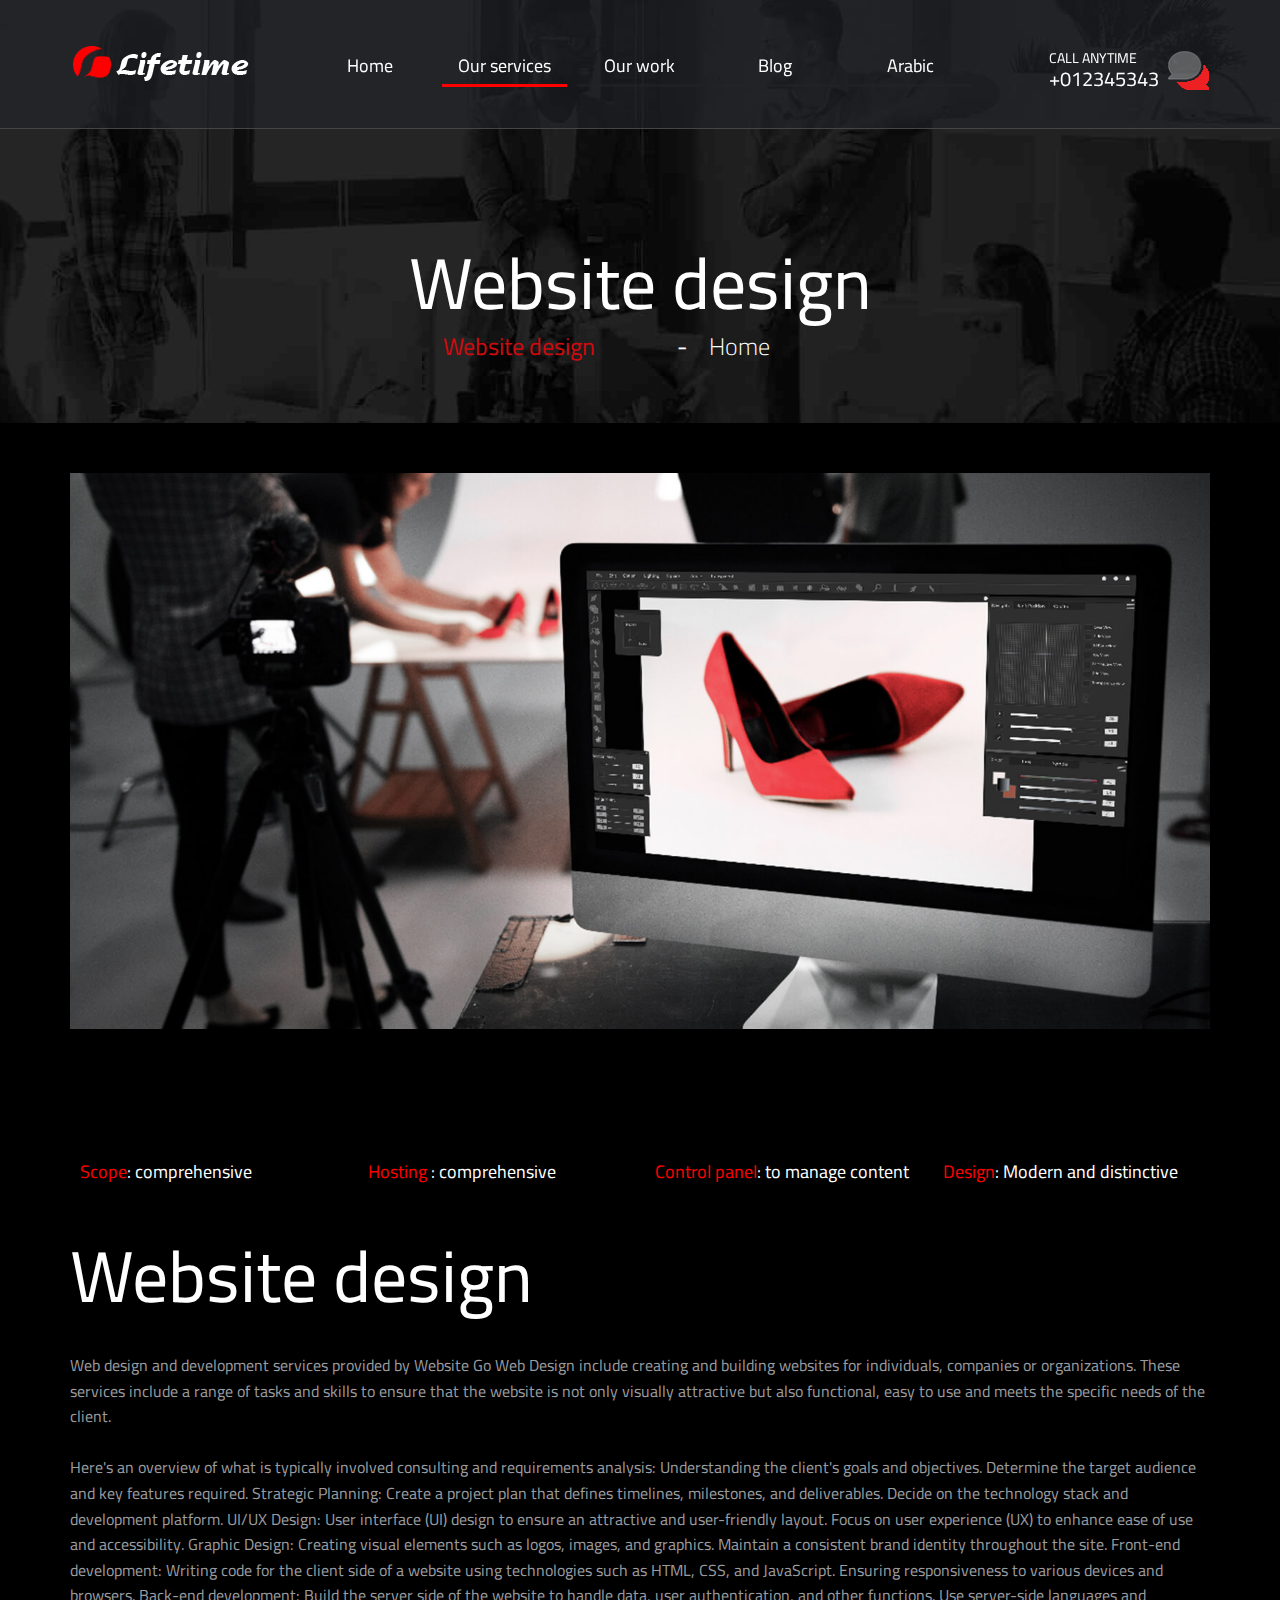
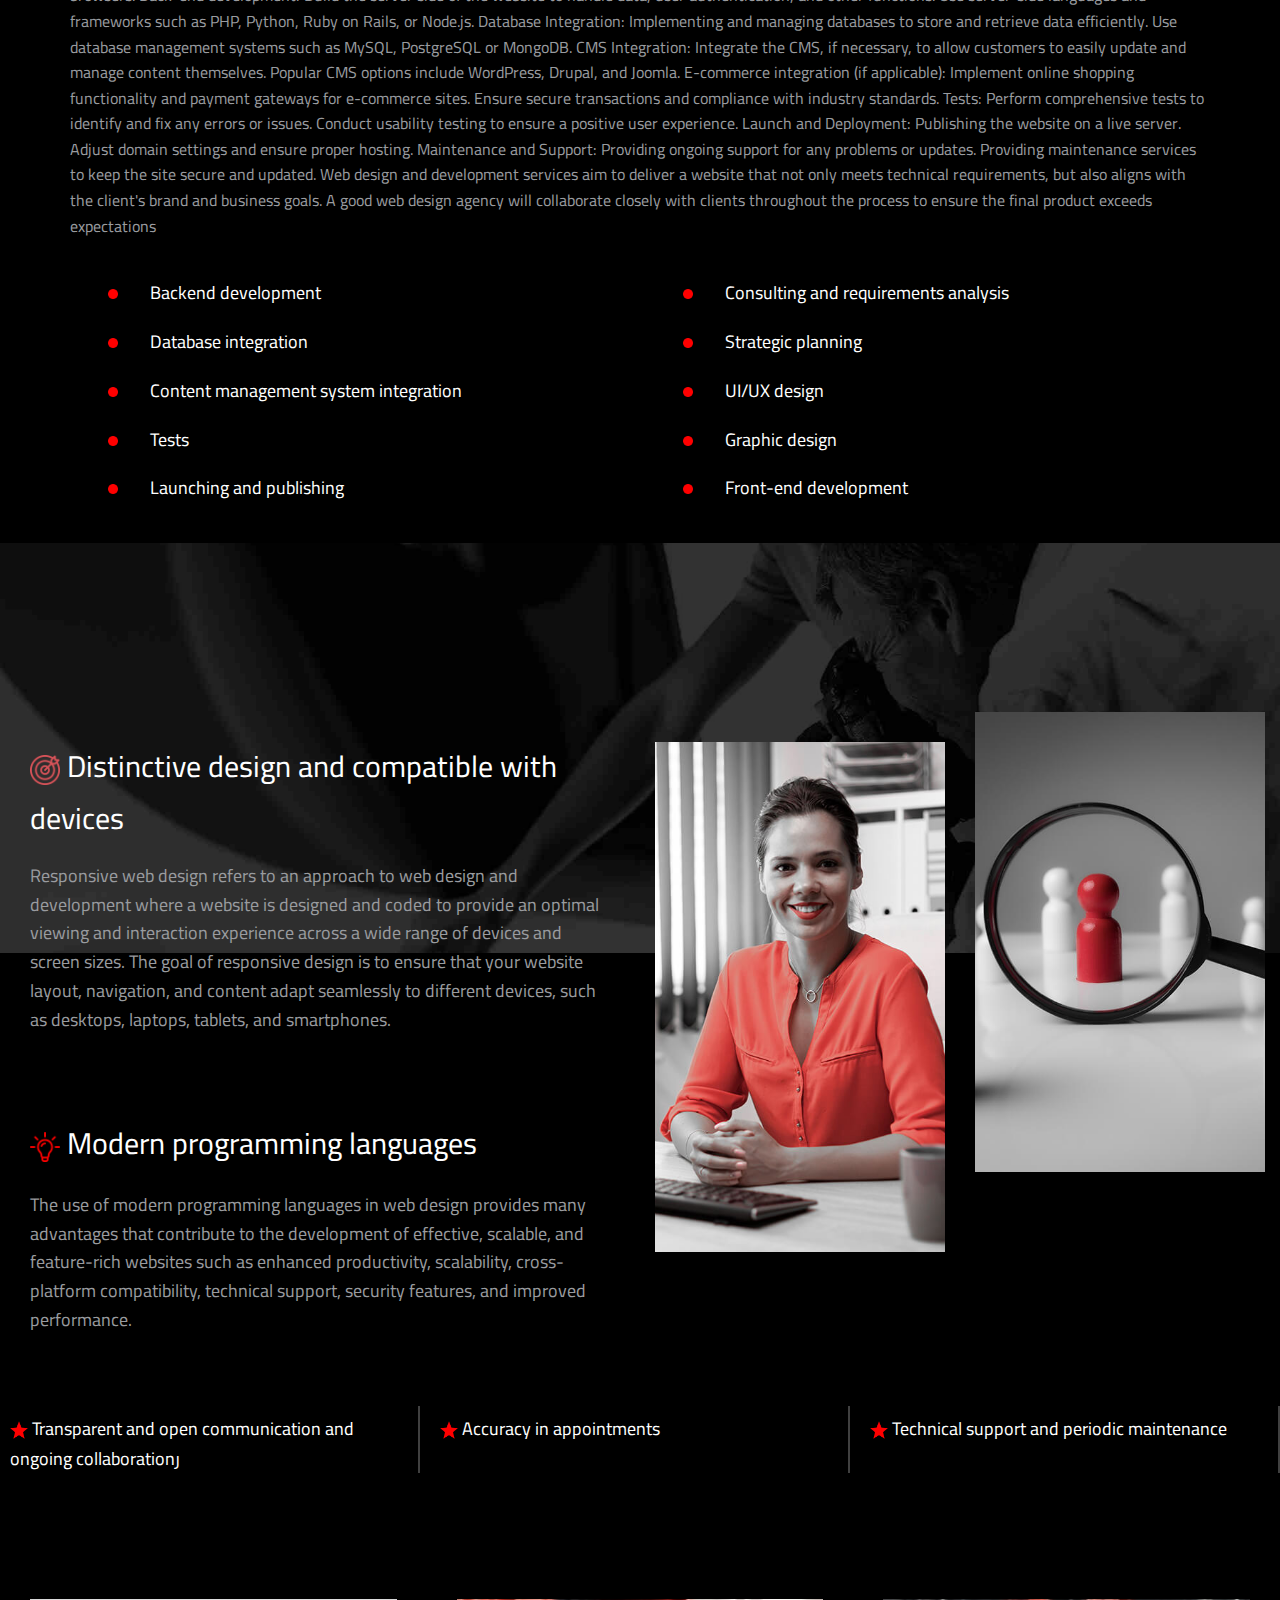
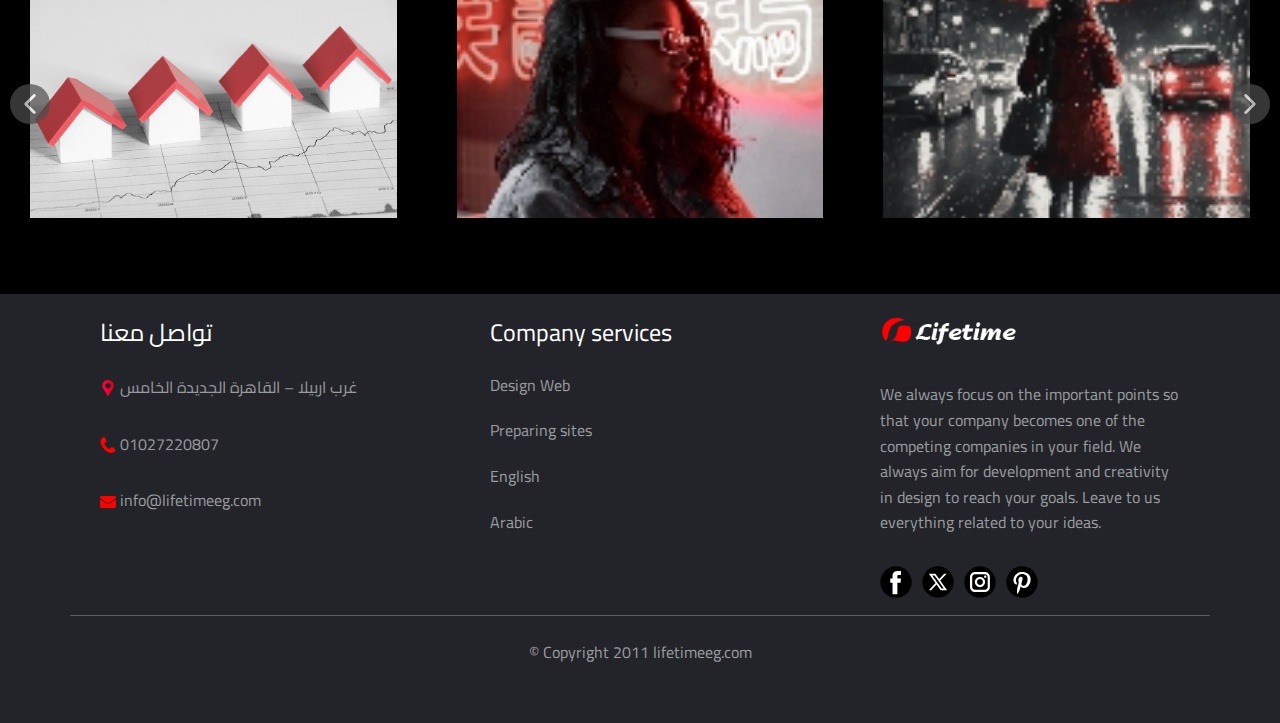
<file: Design-Web.html>
<!DOCTYPE html>
<html style="font-size: 16px;" lang="en"><head>
    <meta name="viewport" content="width=device-width, initial-scale=1.0">
    <meta charset="utf-8">
    <meta name="keywords" content="">
    <meta name="description" content="">
    <title>Design Web</title>
    <link rel="stylesheet" href="nicepage.css" media="screen">
<link rel="stylesheet" href="Design-Web.css" media="screen">
    <script class="u-script" type="text/javascript" src="jquery.js" defer=""></script>
    <script class="u-script" type="text/javascript" src="nicepage.js" defer=""></script>
    <meta name="generator" content="Nicepage 6.13.8, nicepage.com">
    
    <link id="u-theme-google-font" rel="stylesheet" href="https://fonts.googleapis.com/css?family=Cairo:200,300,400,500,600,700,800,900">
    <link id="u-page-google-font" rel="stylesheet" href="https://fonts.googleapis.com/css?family=Cairo:200,300,400,500,600,700,800,900">
    
    
    
    
    
    
    
    
    
    
    
    
    
    <script type="application/ld+json">{
		"@context": "http://schema.org",
		"@type": "Organization",
		"name": "time",
		"sameAs": [
				"https://facebook.com/name",
				"https://twitter.com/name",
				"https://instagram.com/name"
		]
}</script>
    <meta name="theme-color" content="#478ac9">
    <meta name="twitter:site" content="@">
    <meta name="twitter:card" content="summary_large_image">
    <meta name="twitter:title" content="Design Web">
    <meta name="twitter:description" content="time">
    <meta property="og:title" content="Design Web">
    <meta property="og:description" content="">
    <meta property="og:type" content="website">
  <meta data-intl-tel-input-cdn-path="intlTelInput/"></head>
  <body data-path-to-root="./" data-include-products="false" class="u-body u-xxl-mode" data-lang="en">
    <section class="section-1 u-clearfix u-custom-color-1 u-valign-bottom-lg u-valign-bottom-md u-valign-bottom-sm u-valign-bottom-xl u-section-1" id="sec-c5ca"><span class="u-align-right-xs u-dialog-link u-file-icon u-hidden-lg u-hidden-md u-hidden-xl u-hidden-xxl u-icon u-text-white u-icon-1" data-href="#sec-11c7"><img src="images/168214-afa59c59.png" alt=""></span>
      
      
      
      
      
      <div class="u-clearfix u-group-elements u-hidden-sm u-hidden-xs u-valign-middle u-group-elements-1">
        <a href="#" class="u-active-none u-align-left u-btn u-btn-rectangle u-button-style u-hover-none u-none u-btn-1">CALL ANYTIME&nbsp;<span class="u-file-icon u-icon u-icon-2"><img src="images/chat-icon.png" alt=""></span>
        </a>
        <h6 class="u-hover-feature u-text u-text-default u-text-1">+012345343</h6>
      </div>
      <img class="u-align-left u-image u-image-contain u-image-default u-preserve-proportions u-image-1" src="images/logo.png" alt="" data-image-width="180" data-image-height="50" data-href="الرئيسية.html">
      <div class="custom-expanded u-align-center u-hidden-md u-hidden-sm u-hidden-xs u-list u-list-1">
        <div class="u-repeater u-repeater-1">
          <div class="u-border-3 u-border-custom-color-1 u-border-no-left u-border-no-right u-border-no-top u-container-align-center u-container-style u-custom-item u-hover-feature u-list-item u-repeater-item u-shape-rectangle u-list-item-1" data-href="Home.html" data-animation-name="" data-animation-duration="0" data-animation-delay="0" data-animation-direction="">
            <div class="u-container-layout u-similar-container u-valign-middle u-container-layout-1">
              <h6 class="u-align-center u-custom-item u-text u-text-2"> Home </h6>
            </div>
          </div>
          <div class="u-border-3 u-border-custom-color-4 u-border-no-left u-border-no-right u-border-no-top u-container-align-center u-container-style u-custom-item u-dialog-link u-hover-feature u-list-item u-repeater-item u-shape-rectangle u-list-item-2" data-href="#sec-a356" data-animation-name="" data-animation-duration="0" data-animation-delay="0" data-animation-direction="">
            <div class="u-container-layout u-similar-container u-valign-middle u-container-layout-2">
              <h6 class="u-align-center u-custom-item u-text u-text-3"> Our services</h6>
            </div>
          </div>
          <div class="u-border-3 u-border-custom-color-1 u-border-no-left u-border-no-right u-border-no-top u-container-align-center u-container-style u-custom-item u-hover-feature u-list-item u-repeater-item u-shape-rectangle u-list-item-3" data-href="Our-Work.html" data-animation-name="" data-animation-duration="0" data-animation-delay="0" data-animation-direction="">
            <div class="u-container-layout u-similar-container u-valign-middle u-container-layout-3">
              <h6 class="u-align-center u-custom-item u-text u-text-4"> Our work</h6>
            </div>
          </div>
          <div class="u-border-3 u-border-custom-color-1 u-border-no-left u-border-no-right u-border-no-top u-container-align-center u-container-style u-custom-item u-hover-feature u-list-item u-repeater-item u-shape-rectangle u-list-item-4" data-href="Blog.html" data-animation-name="" data-animation-duration="0" data-animation-delay="0" data-animation-direction="">
            <div class="u-container-layout u-similar-container u-valign-middle u-container-layout-4">
              <h6 class="u-align-center u-custom-item u-text u-text-5"> Blog</h6>
            </div>
          </div>
          <div class="u-border-3 u-border-custom-color-1 u-border-no-left u-border-no-right u-border-no-top u-container-align-center u-container-style u-custom-item u-hover-feature u-list-item u-repeater-item u-shape-rectangle u-list-item-5" data-href="الرئيسية.html" data-animation-name="" data-animation-duration="0" data-animation-delay="0" data-animation-direction="">
            <div class="u-container-layout u-similar-container u-valign-middle u-container-layout-5">
              <h6 class="u-align-center u-custom-item u-text u-text-6">Arabic </h6>
            </div>
          </div>
        </div>
      </div>
      <div class="custom-expanded u-border-1 u-border-grey-dark-1 u-expanded-width u-line u-line-horizontal u-line-1"></div>
      
    </section>
    <section class="u-clearfix u-image u-shading u-section-2" id="sec-dd69" data-image-width="1920" data-image-height="450">
      <div class="u-clearfix u-sheet u-sheet-1">
        <div class="u-clearfix u-container-align-center-md u-container-align-center-sm u-expanded-width-md u-expanded-width-sm u-expanded-width-xs u-group-elements u-group-elements-1">
          <h1 class="u-align-center u-custom-font u-text u-text-custom-color-7 u-text-1"> Website design</h1>
          <h4 class="u-align-center u-custom-font u-text u-text-2">-</h4>
          <h1 class="u-align-center u-custom-font u-hover-feature u-text u-text-custom-color-2 u-text-default u-text-3">
            <a class="u-active-none u-border-none u-btn u-button-link u-button-style u-hover-feature u-hover-none u-none u-text-body-alt-color u-text-hover-custom-color-14 u-btn-1" href="Home.html"> Home </a>
          </h1>
          <h4 class="u-align-center u-custom-font u-text u-text-custom-color-14 u-text-4"> Website design</h4>
        </div>
      </div>
      
      
    </section>
    <section class="u-black u-clearfix u-section-3" id="sec-5d2e">
      <div class="u-clearfix u-sheet u-valign-middle-lg u-valign-middle-md u-valign-middle-sm u-valign-middle-xs u-sheet-1">
        <img class="u-expanded-width-xs u-image u-image-default u-image-1" src="images/---2.jpg" alt="" data-image-width="1600" data-image-height="780">
        <div class="u-expanded-width u-list u-list-1">
          <div class="u-repeater u-repeater-1">
            <div class="u-container-align-left u-container-style u-list-item u-repeater-item">
              <div class="u-container-layout u-similar-container u-container-layout-1">
                <p class="u-align-left u-text u-text-default u-text-1">
                  <span class="u-text-custom-color-4">Scope</span>: comprehensive
                </p>
              </div>
            </div>
            <div class="u-container-align-left u-container-style u-list-item u-repeater-item">
              <div class="u-container-layout u-similar-container u-container-layout-2">
                <p class="u-align-left u-text u-text-default u-text-2">
                  <span class="u-text-custom-color-4"></span>
                  <span class="u-text-custom-color-4">Hosting</span> : comprehensive
                </p>
              </div>
            </div>
            <div class="u-container-align-left u-container-style u-list-item u-repeater-item">
              <div class="u-container-layout u-similar-container u-container-layout-3">
                <p class="u-align-left u-text u-text-default u-text-3">
                  <span class="u-text-custom-color-4"></span>
                  <span class="u-text-custom-color-4"> Control panel</span>: to manage content
                </p>
              </div>
            </div>
            <div class="u-container-align-left u-container-style u-list-item u-repeater-item">
              <div class="u-container-layout u-similar-container u-container-layout-4">
                <p class="u-align-left u-text u-text-default u-text-4">
                  <span class="u-text-custom-color-4">Design</span>: Modern and distinctive
                </p>
              </div>
            </div>
          </div>
        </div>
      </div>
    </section>
    <section class="u-black u-clearfix u-container-align-left u-section-4" id="sec-e051">
      <div class="u-clearfix u-sheet u-sheet-1">
        <p class="u-align-left u-text u-text-default u-text-1"> Website design</p>
        <p class="u-align-left u-text u-text-custom-color-2 u-text-default u-text-2"> Web design and development services provided by Website Go Web Design include creating and building websites for individuals, companies or organizations. These services include a range of tasks and skills to ensure that the website is not only visually attractive but also functional, easy to use and meets the specific needs of the client. <br>
          <br>Here's an overview of what is typically involved​&nbsp;consulting and requirements analysis: Understanding the client's goals and objectives. Determine the target audience and key features required. Strategic Planning: Create a project plan that defines timelines, milestones, and deliverables. Decide on the technology stack and development platform. UI/UX Design: User interface (UI) design to ensure an attractive and user-friendly layout. Focus on user experience (UX) to enhance ease of use and accessibility. Graphic Design: Creating visual elements such as logos, images, and graphics. Maintain a consistent brand identity throughout the site. Front-end development: Writing code for the client side of a website using technologies such as HTML, CSS, and JavaScript. Ensuring responsiveness to various devices and browsers. Back-end development: Build the server side of the website to handle data, user authentication, and other functions. Use server-side languages ​​and frameworks such as PHP, Python, Ruby on Rails, or Node.js. Database Integration: Implementing and managing databases to store and retrieve data efficiently. Use database management systems such as MySQL, PostgreSQL or MongoDB. CMS Integration: Integrate the CMS, if necessary, to allow customers to easily update and manage content themselves. Popular CMS options include WordPress, Drupal, and Joomla. E-commerce integration (if applicable): Implement online shopping functionality and payment gateways for e-commerce sites. Ensure secure transactions and compliance with industry standards. Tests: Perform comprehensive tests to identify and fix any errors or issues. Conduct usability testing to ensure a positive user experience. Launch and Deployment: Publishing the website on a live server. Adjust domain settings and ensure proper hosting. Maintenance and Support: Providing ongoing support for any problems or updates. Providing maintenance services to keep the site secure and updated. Web design and development services aim to deliver a website that not only meets technical requirements, but also aligns with the client's brand and business goals. A good web design agency will collaborate closely with clients throughout the process to ensure the final product exceeds expectations
        </p>
        <div class="u-expanded-width u-list u-list-1">
          <div class="u-repeater u-repeater-1">
            <div class="u-container-align-left u-container-style u-list-item u-repeater-item">
              <div class="u-container-layout u-similar-container u-valign-top u-container-layout-1">
                <p class="u-align-left u-text u-text-default u-text-3"><span class="u-file-icon u-icon u-text-custom-color-4 u-icon-1"><img src="images/686700-dab521cf.png" alt=""></span>&nbsp;
​Backend development
                </p>
                <p class="u-align-left u-text u-text-default u-text-4"><span class="u-file-icon u-icon u-text-custom-color-4 u-icon-2"><img src="images/686700-dab521cf.png" alt=""></span>&nbsp;
​​Database integration
                </p>
                <p class="u-align-left u-text u-text-default u-text-5"><span class="u-file-icon u-icon u-text-custom-color-4 u-icon-3"><img src="images/686700-dab521cf.png" alt=""></span>&nbsp;
​Content management system integration
                </p>
                <p class="u-align-left u-text u-text-default u-text-6"><span class="u-file-icon u-icon u-text-custom-color-4 u-icon-4"><img src="images/686700-dab521cf.png" alt=""></span> Tests
                </p>
                <p class="u-align-left u-text u-text-default u-text-7"><span class="u-file-icon u-icon u-text-custom-color-4 u-icon-5"><img src="images/686700-dab521cf.png" alt=""></span>&nbsp;
​​Launching and publishing
                </p>
              </div>
            </div>
            <div class="u-container-align-left u-container-style u-list-item u-repeater-item">
              <div class="u-container-layout u-similar-container u-valign-top u-container-layout-2">
                <p class="u-align-left u-text u-text-default u-text-8"><span class="u-file-icon u-icon u-text-custom-color-4 u-icon-6"><img src="images/686700-dab521cf.png" alt=""></span>&nbsp;
​​Consulting and requirements analysis
                </p>
                <p class="u-align-left u-text u-text-default u-text-9"><span class="u-file-icon u-icon u-text-custom-color-4 u-icon-7"><img src="images/686700-dab521cf.png" alt=""></span>&nbsp;
​​Strategic planning
                </p>
                <p class="u-align-left u-text u-text-default u-text-10"><span class="u-file-icon u-icon u-text-custom-color-4 u-icon-8"><img src="images/686700-dab521cf.png" alt=""></span> UI/UX design
                </p>
                <p class="u-align-left u-text u-text-default u-text-11"><span class="u-file-icon u-icon u-text-custom-color-4 u-icon-9"><img src="images/686700-dab521cf.png" alt=""></span>&nbsp;
​​Graphic design
                </p>
                <p class="u-align-left u-text u-text-default u-text-12"><span class="u-file-icon u-icon u-text-custom-color-4 u-icon-10"><img src="images/686700-dab521cf.png" alt=""></span>&nbsp;
​Front-end development
                </p>
              </div>
            </div>
          </div>
        </div>
      </div>
    </section>
    <section class="u-black u-clearfix u-section-5" id="sec-bfa1">
      <img class="u-expanded-width u-image u-image-1" src="images/service-detail-bg-1-modified.jpg" data-image-width="1920" data-image-height="1392">
      <div class="data-layout-selected u-clearfix u-expanded-width u-layout-wrap u-layout-wrap-1">
        <div class="u-layout">
          <div class="u-layout-row">
            <div class="u-size-30 u-size-60-md">
              <div class="u-layout-col">
                <div class="u-container-align-left u-container-style u-layout-cell u-size-40 u-layout-cell-1">
                  <div class="u-container-layout u-container-layout-1">
                    <p class="u-align-left u-text u-text-default u-text-1"><span class="u-file-icon u-icon u-text-palette-2-base"><img src="images/1694262-180e9621.png" alt=""></span>&nbsp;​Distinctive design and compatible with devices
                    </p>
                    <p class="u-align-left u-text u-text-custom-color-2 u-text-default u-text-2"> Responsive web design refers to an approach to web design and development where a website is designed and coded to provide an optimal viewing and interaction experience across a wide range of devices and screen sizes. The goal of responsive design is to ensure that your website layout, navigation, and content adapt seamlessly to different devices, such as desktops, laptops, tablets, and smartphones.</p>
                  </div>
                </div>
                <div class="u-container-align-left u-container-style u-layout-cell u-size-20 u-layout-cell-2">
                  <div class="u-container-layout u-container-layout-2">
                    <p class="u-align-left u-text u-text-default u-text-3"><span class="u-file-icon u-icon u-text-custom-color-4"><img src="images/566359-2f39112b.png" alt=""></span>&nbsp;​Modern programming languages
                    </p>
                    <p class="u-align-left u-text u-text-custom-color-2 u-text-default u-text-4"> The use of modern programming languages ​​in web design provides many advantages that contribute to the development of effective, scalable, and feature-rich websites such as enhanced productivity, scalability, cross-platform compatibility, technical support, security features, and improved performance.</p>
                  </div>
                </div>
              </div>
            </div>
            <div class="u-size-30 u-size-60-md">
              <div class="u-layout-row">
                <div class="u-container-style u-layout-cell u-size-30 u-layout-cell-3">
                  <div class="u-container-layout u-container-layout-3">
                    <img class="u-expanded-width u-image u-image-2" src="images/---5.jpg" data-image-width="500" data-image-height="715">
                  </div>
                </div>
                <div class="cell-temp-clone u-container-style u-layout-cell u-size-30 u-layout-cell-4">
                  <div class="u-container-layout u-valign-top u-container-layout-4">
                    <img class="u-expanded-width u-image u-image-default u-image-3" src="images/---3.jpg" alt="" data-image-width="500" data-image-height="715">
                  </div>
                </div>
              </div>
            </div>
          </div>
        </div>
      </div>
      <div class="u-expanded-width u-list u-list-1">
        <div class="u-repeater u-repeater-1">
          <div class="u-border-2 u-border-grey-75 u-border-no-bottom u-border-no-left u-border-no-top u-container-style u-list-item u-repeater-item">
            <div class="u-container-layout u-similar-container u-container-layout-5">
              <p class="u-align-left u-text u-text-5"><span class="u-file-icon u-icon u-text-custom-color-4"><img src="images/929495-e67a39b2.png" alt=""></span>&nbsp;​Transparent and open communication and ongoing collaborationر 
              </p>
            </div>
          </div>
          <div class="u-border-2 u-border-grey-75 u-border-no-bottom u-border-no-left u-border-no-top u-container-style u-list-item u-repeater-item">
            <div class="u-container-layout u-similar-container u-container-layout-6">
              <p class="u-align-left u-text u-text-6"><span class="u-file-icon u-icon u-text-custom-color-4"><img src="images/929495-e67a39b2.png" alt=""></span>&nbsp;​​​Accuracy in appointments
              </p>
            </div>
          </div>
          <div class="u-border-2 u-border-grey-75 u-border-no-bottom u-border-no-left u-border-no-top u-container-style u-list-item u-repeater-item">
            <div class="u-container-layout u-similar-container u-container-layout-7">
              <p class="u-align-left u-text u-text-7"><span class="u-file-icon u-icon u-text-custom-color-4"><img src="images/929495-e67a39b2.png" alt=""></span>&nbsp;​​Technical support and periodic maintenance 
              </p>
            </div>
          </div>
        </div>
      </div>
    </section>
    <section class="u-black u-clearfix u-container-align-center u-valign-middle u-section-6" id="sec-198d">
      <div class="u-expanded-width u-layout-horizontal u-list u-list-1">
        <div class="u-repeater u-repeater-1">
          <div class="u-container-align-left u-container-style u-list-item u-repeater-item">
            <div class="u-container-layout u-similar-container u-container-layout-1">
              <img alt="" class="u-expanded-width u-image u-image-default u-image-1" data-image-width="1060" data-image-height="606" src="images/---1.jpg">
            </div>
          </div>
          <div class="u-container-align-left u-container-style u-list-item u-repeater-item">
            <div class="u-container-layout u-similar-container u-container-layout-2">
              <img alt="" class="u-expanded-width u-image u-image-default u-image-2" data-image-width="126" data-image-height="126" src="images/-4.jpg">
            </div>
          </div>
          <div class="u-container-align-left u-container-style u-list-item u-repeater-item">
            <div class="u-container-layout u-similar-container u-container-layout-3">
              <img alt="" class="u-expanded-width u-image u-image-default u-image-3" data-image-width="126" data-image-height="126" src="images/-2.jpg">
            </div>
          </div>
          <div class="u-container-align-left u-container-style u-list-item u-repeater-item">
            <div class="u-container-layout u-similar-container u-container-layout-4">
              <img alt="" class="u-expanded-width u-image u-image-default u-image-4" data-image-width="126" data-image-height="126" src="images/-11.jpg">
            </div>
          </div>
          <div class="u-container-align-left u-container-style u-list-item u-repeater-item">
            <div class="u-container-layout u-similar-container u-container-layout-5">
              <img alt="" class="u-expanded-width u-image u-image-default u-image-5" data-image-width="126" data-image-height="126" src="images/-5.jpg">
            </div>
          </div>
        </div>
        <a class="u-absolute-vcenter u-gallery-nav u-gallery-nav-prev u-grey-70 u-icon-circle u-opacity u-opacity-70 u-spacing-10 u-text-white u-gallery-nav-1" href="#" role="button">
          <span aria-hidden="true">
            <svg viewBox="0 0 451.847 451.847"><path d="M97.141,225.92c0-8.095,3.091-16.192,9.259-22.366L300.689,9.27c12.359-12.359,32.397-12.359,44.751,0
c12.354,12.354,12.354,32.388,0,44.748L173.525,225.92l171.903,171.909c12.354,12.354,12.354,32.391,0,44.744
c-12.354,12.365-32.386,12.365-44.745,0l-194.29-194.281C100.226,242.115,97.141,234.018,97.141,225.92z"></path></svg>
          </span>
          <span class="sr-only">
            <svg viewBox="0 0 451.847 451.847"><path d="M97.141,225.92c0-8.095,3.091-16.192,9.259-22.366L300.689,9.27c12.359-12.359,32.397-12.359,44.751,0
c12.354,12.354,12.354,32.388,0,44.748L173.525,225.92l171.903,171.909c12.354,12.354,12.354,32.391,0,44.744
c-12.354,12.365-32.386,12.365-44.745,0l-194.29-194.281C100.226,242.115,97.141,234.018,97.141,225.92z"></path></svg>
          </span>
        </a>
        <a class="u-absolute-vcenter u-gallery-nav u-gallery-nav-next u-grey-70 u-icon-circle u-opacity u-opacity-70 u-spacing-10 u-text-white u-gallery-nav-2" href="#" role="button">
          <span aria-hidden="true">
            <svg viewBox="0 0 451.846 451.847"><path d="M345.441,248.292L151.154,442.573c-12.359,12.365-32.397,12.365-44.75,0c-12.354-12.354-12.354-32.391,0-44.744
L278.318,225.92L106.409,54.017c-12.354-12.359-12.354-32.394,0-44.748c12.354-12.359,32.391-12.359,44.75,0l194.287,194.284
c6.177,6.18,9.262,14.271,9.262,22.366C354.708,234.018,351.617,242.115,345.441,248.292z"></path></svg>
          </span>
          <span class="sr-only">
            <svg viewBox="0 0 451.846 451.847"><path d="M345.441,248.292L151.154,442.573c-12.359,12.365-32.397,12.365-44.75,0c-12.354-12.354-12.354-32.391,0-44.744
L278.318,225.92L106.409,54.017c-12.354-12.359-12.354-32.394,0-44.748c12.354-12.359,32.391-12.359,44.75,0l194.287,194.284
c6.177,6.18,9.262,14.271,9.262,22.366C354.708,234.018,351.617,242.115,345.441,248.292z"></path></svg>
          </span>
        </a>
      </div>
    </section>
    <section class="u-clearfix u-custom-color-15 u-section-7" id="sec-0a3f">
      <div class="u-clearfix u-sheet u-sheet-1">
        <div class="data-layout-selected u-clearfix u-expanded-width u-gutter-30 u-layout-wrap u-layout-wrap-1">
          <div class="u-gutter-0 u-layout">
            <div class="u-layout-row">
              <div class="u-align-left u-container-align-left u-container-style u-layout-cell u-left-cell u-size-20 u-size-30-md u-layout-cell-1">
                <div class="u-container-layout u-container-layout-1">
                  <p class="u-align-left u-text u-text-default u-text-1">تواصل معنا </p>
                  <p class="u-align-left u-hover-feature u-text u-text-custom-color-2 u-text-2"><span class="u-file-icon u-icon"><img src="images/684908.png" alt=""></span>&nbsp;​غرب اربيلا – القاهرة الجديدة الخامس
                  </p>
                  <a href="#" class="u-active-none u-align-left u-border-none u-btn u-btn-rectangle u-button-style u-hover-feature u-none u-text-custom-color-2 u-text-hover-custom-color-4 u-btn-1"><span class="u-file-icon u-icon u-text-custom-color-4"><img src="images/1257-56db1f69.png" alt=""></span>&nbsp;​01027220807
                  </a>
                  <p class="u-align-left u-hover-feature u-text u-text-custom-color-2 u-text-3"><span class="u-file-icon u-icon u-text-custom-color-4"><img src="images/2099199-b89a708a.png" alt=""></span>&nbsp;​​info@lifetimeeg.com
                  </p>
                </div>
              </div>
              <div class="u-align-left u-container-align-left u-container-style u-layout-cell u-size-20 u-size-30-md u-layout-cell-2" data-href="الرئيسية.html">
                <div class="u-container-layout u-container-layout-2">
                  <p class="u-align-left u-text u-text-default u-text-4"> Company services </p>
                  <p class="u-align-left u-hover-feature u-text u-text-custom-color-2 u-text-default u-text-5">
                    <a class="u-active-none u-border-none u-btn u-button-link u-button-style u-hover-feature u-hover-none u-none u-text-custom-color-2 u-text-hover-custom-color-4 u-btn-2" href="Design-Web.html">Design Web</a>
                  </p>
                  <p class="u-align-left u-hover-feature u-text u-text-custom-color-2 u-text-default u-text-6">
                    <a class="u-active-none u-border-none u-btn u-button-link u-button-style u-hover-feature u-hover-none u-none u-text-custom-color-2 u-text-hover-custom-color-4 u-btn-3" href="Preparing-sites.html">Preparing sites</a>
                  </p>
                  <p class="u-align-left u-hover-feature u-text u-text-custom-color-2 u-text-default u-text-7">
                    <a class="u-active-none u-border-none u-btn u-button-link u-button-style u-hover-feature u-hover-none u-none u-text-custom-color-2 u-text-hover-custom-color-4 u-btn-4" href="Home.html"> English</a>
                  </p>
                  <p class="u-align-left u-hover-feature u-text u-text-custom-color-2 u-text-default u-text-8">
                    <a class="u-active-none u-border-none u-btn u-button-link u-button-style u-hover-feature u-hover-none u-none u-text-custom-color-2 u-text-hover-custom-color-4 u-btn-5" href="الرئيسية.html"> Arabic</a>
                  </p>
                </div>
              </div>
              <div class="u-align-left u-container-align-left u-container-style u-layout-cell u-right-cell u-size-20 u-size-30-md u-layout-cell-3">
                <div class="u-container-layout u-valign-bottom-xs u-container-layout-3">
                  <img class="u-align-right u-image u-image-contain u-image-default u-preserve-proportions u-image-1" src="images/logo.png" alt="" data-image-width="180" data-image-height="50">
                  <p class="u-align-left u-text u-text-custom-color-2 u-text-default u-text-9"> We always focus on the important points so that your company becomes one of the competing companies in your field. We always aim for development and creativity in design to reach your goals. Leave to us everything related to your ideas.</p>
                  <div class="u-social-icons u-spacing-10 u-social-icons-1">
                    <a class="u-social-url" title="facebook" target="_blank" href="https://facebook.com/name"><span class="u-icon u-social-facebook u-social-icon u-text-black u-icon-4"><svg class="u-svg-link" preserveAspectRatio="xMidYMin slice" viewBox="0 0 112 112" style=""><use xlink:href="#svg-36b3"></use></svg><svg class="u-svg-content" viewBox="0 0 112 112" x="0" y="0" id="svg-36b3"><circle fill="currentColor" cx="56.1" cy="56.1" r="55"></circle><path fill="#FFFFFF" d="M73.5,31.6h-9.1c-1.4,0-3.6,0.8-3.6,3.9v8.5h12.6L72,58.3H60.8v40.8H43.9V58.3h-8V43.9h8v-9.2
c0-6.7,3.1-17,17-17h12.5v13.9H73.5z"></path></svg></span>
                    </a>
                    <a class="u-social-url" title="twitter" target="_blank" href="https://twitter.com/name"><span class="u-icon u-social-icon u-social-twitter u-text-black u-icon-5"><svg class="u-svg-link" preserveAspectRatio="xMidYMin slice" viewBox="0 0 112.2 112.2" style=""><use xlink:href="#svg-a7fe"></use></svg><svg class="u-svg-content" viewBox="0 0 112.2 112.2" x="0px" y="0px" id="svg-a7fe"><circle fill="currentColor" cx="56" cy="56" r="55"></circle><path fill="#FFFFFF" d="M63.9,51l22.4-24h-8.6L60.3,45.9L46.9,27H24l23.3,32.8L24,85h8.2L51,64.9L65.3,85H88L63.9,51z M55.3,60.2
l-3.7-5.1L35.7,33.1h8.1l12.3,17.2l3.7,5.1l16.6,23.4h-7.8L55.3,60.2z"></path></svg></span>
                    </a>
                    <a class="u-social-url" title="instagram" target="_blank" href="https://instagram.com/name"><span class="u-icon u-social-icon u-social-instagram u-text-black u-icon-6"><svg class="u-svg-link" preserveAspectRatio="xMidYMin slice" viewBox="0 0 112 112" style=""><use xlink:href="#svg-73d3"></use></svg><svg class="u-svg-content" viewBox="0 0 112 112" x="0" y="0" id="svg-73d3"><circle fill="currentColor" cx="56.1" cy="56.1" r="55"></circle><path fill="#FFFFFF" d="M55.9,38.2c-9.9,0-17.9,8-17.9,17.9C38,66,46,74,55.9,74c9.9,0,17.9-8,17.9-17.9C73.8,46.2,65.8,38.2,55.9,38.2
z M55.9,66.4c-5.7,0-10.3-4.6-10.3-10.3c-0.1-5.7,4.6-10.3,10.3-10.3c5.7,0,10.3,4.6,10.3,10.3C66.2,61.8,61.6,66.4,55.9,66.4z"></path><path fill="#FFFFFF" d="M74.3,33.5c-2.3,0-4.2,1.9-4.2,4.2s1.9,4.2,4.2,4.2s4.2-1.9,4.2-4.2S76.6,33.5,74.3,33.5z"></path><path fill="#FFFFFF" d="M73.1,21.3H38.6c-9.7,0-17.5,7.9-17.5,17.5v34.5c0,9.7,7.9,17.6,17.5,17.6h34.5c9.7,0,17.5-7.9,17.5-17.5V38.8
C90.6,29.1,82.7,21.3,73.1,21.3z M83,73.3c0,5.5-4.5,9.9-9.9,9.9H38.6c-5.5,0-9.9-4.5-9.9-9.9V38.8c0-5.5,4.5-9.9,9.9-9.9h34.5
c5.5,0,9.9,4.5,9.9,9.9V73.3z"></path></svg></span>
                    </a>
                    <a class="u-social-url" target="_blank" data-type="Pinterest" title="Pinterest" href=""><span class="u-icon u-social-icon u-social-pinterest u-text-black u-icon-7"><svg class="u-svg-link" preserveAspectRatio="xMidYMin slice" viewBox="0 0 112 112" style=""><use xlink:href="#svg-ba79"></use></svg><svg class="u-svg-content" viewBox="0 0 112 112" x="0" y="0" id="svg-ba79"><circle fill="currentColor" cx="56.1" cy="56.1" r="55"></circle><path fill="#FFFFFF" d="M61.1,76.9c-4.7-0.3-6.7-2.7-10.3-5c-2,10.7-4.6,20.9-11.9,26.2c-2.2-16.1,3.3-28.2,5.9-41
      c-4.4-7.5,0.6-22.5,9.9-18.8c11.6,4.6-10,27.8,4.4,30.7C74.2,72,80.3,42.8,71,33.4C57.5,19.6,31.7,33,34.9,52.6
      c0.8,4.8,5.8,6.2,2,12.9c-8.7-1.9-11.2-8.8-10.9-17.8C26.5,32.8,39.3,22.5,52.2,21c16.3-1.9,31.6,5.9,33.7,21.2
      C88.2,59.5,78.6,78.2,61.1,76.9z"></path></svg></span>
                    </a>
                  </div>
                </div>
              </div>
            </div>
          </div>
        </div>
        <div class="u-align-left u-border-1 u-border-white u-expanded-width u-line u-line-horizontal u-opacity u-opacity-25 u-line-1"></div>
        <p class="u-align-center u-small-text u-text u-text-custom-color-2 u-text-variant u-text-10"> © Copyright 2011 lifetimeeg.com </p>
      </div>
      
      
      
      
      
      
      
      
      
      
      
    </section>
    
    
    
    
    
    
    
    
  <section class="u-black u-clearfix u-container-style u-dialog-block u-opacity u-opacity-70 u-dialog-section-13" id="sec-11c7">
      <div class="u-container-style u-dialog u-white u-dialog-1">
        <div class="u-container-layout u-valign-top u-container-layout-1">
          <div class="custom-expanded u-align-center u-list u-list-1">
            <div class="u-repeater u-repeater-1">
              <div class="u-border-3 u-border-custom-color-1 u-border-no-left u-border-no-right u-border-no-top u-container-align-center u-container-style u-custom-item u-hover-feature u-list-item u-repeater-item u-shape-rectangle u-list-item-1" data-href="Home.html" data-animation-name="" data-animation-duration="0" data-animation-delay="0" data-animation-direction="">
                <div class="u-container-layout u-similar-container u-valign-middle u-container-layout-2">
                  <h6 class="u-align-center u-custom-item u-text u-text-1"> Home </h6>
                </div>
              </div>
              <div class="u-border-3 u-border-custom-color-1 u-border-no-left u-border-no-right u-border-no-top u-container-align-center u-container-style u-custom-item u-hover-feature u-list-item u-repeater-item u-shape-rectangle u-list-item-2" data-href="Our-Services.html" data-animation-name="" data-animation-duration="0" data-animation-delay="0" data-animation-direction="">
                <div class="u-container-layout u-similar-container u-valign-middle u-container-layout-3">
                  <h6 class="u-align-center u-custom-item u-text u-text-2"> Our services</h6>
                </div>
              </div>
              <div class="u-border-3 u-border-custom-color-1 u-border-no-left u-border-no-right u-border-no-top u-container-align-center u-container-style u-custom-item u-hover-feature u-list-item u-repeater-item u-shape-rectangle u-list-item-3" data-href="Our-Work.html" data-animation-name="" data-animation-duration="0" data-animation-delay="0" data-animation-direction="">
                <div class="u-container-layout u-similar-container u-valign-middle u-container-layout-4">
                  <h6 class="u-align-center u-custom-item u-text u-text-3"> Our work</h6>
                </div>
              </div>
              <div class="u-border-3 u-border-custom-color-4 u-border-no-left u-border-no-right u-border-no-top u-container-align-center u-container-style u-custom-item u-hover-feature u-list-item u-repeater-item u-shape-rectangle u-list-item-4" data-href="Blog.html" data-animation-name="" data-animation-duration="0" data-animation-delay="0" data-animation-direction="">
                <div class="u-container-layout u-similar-container u-valign-middle u-container-layout-5">
                  <h6 class="u-align-center u-custom-item u-text u-text-4"> Blog</h6>
                </div>
              </div>
              <div class="u-border-3 u-border-custom-color-1 u-border-no-left u-border-no-right u-border-no-top u-container-align-center u-container-style u-custom-item u-hover-feature u-list-item u-repeater-item u-shape-rectangle u-list-item-5" data-href="الرئيسية.html" data-animation-name="" data-animation-duration="0" data-animation-delay="0" data-animation-direction="">
                <div class="u-container-layout u-similar-container u-valign-middle u-container-layout-6">
                  <h6 class="u-align-center u-custom-item u-text u-text-5">Arabic </h6>
                </div>
              </div>
            </div>
          </div>
        </div><button class="u-dialog-close-button u-icon u-text-grey-40 u-icon-1"><svg class="u-svg-link" preserveAspectRatio="xMidYMin slice" viewBox="0 0 16 16" style=""><use xmlns:xlink="http://www.w3.org/1999/xlink" xlink:href="#svg-efe9"></use></svg><svg xmlns="http://www.w3.org/2000/svg" xmlns:xlink="http://www.w3.org/1999/xlink" version="1.1" xml:space="preserve" class="u-svg-content" viewBox="0 0 16 16" x="0px" y="0px" id="svg-efe9"><rect x="7" y="0" transform="matrix(0.7071 -0.7071 0.7071 0.7071 -3.3138 8.0002)" width="2" height="16"></rect><rect x="0" y="7" transform="matrix(0.7071 -0.7071 0.7071 0.7071 -3.3138 8.0002)" width="16" height="2"></rect></svg></button>
      </div>
      <style class="u-list-item-5 u-state-style">.u-dialog-section-13 .u-list-item-5, .u-dialog-section-13 .u-list-item-5:before, .u-dialog-section-13 .u-list-item-5 > .u-container-layout:before {
    transition-property: fill, color, background-color, stroke-width, border-style, border-width, border-top-width, border-left-width, border-right-width, border-bottom-width, custom-border, borders, box-shadow, text-shadow, opacity, border-radius, stroke, border-color, font-size, font-style, font-weight, text-decoration, letter-spacing, transform, background-image, image-zoom, background-size, background-position
}
.u-dialog-section-13 .u-list-item-5.u-list-item-5.u-list-item-5:hover {
    border-style: solid !important;
    border-bottom-width: 3px !important;
    border-color: var(--custom-color-4) !important;
    border-top-width: 0px !important;
    border-left-width: 0px !important;
    border-right-width: 0px !important
}
.u-dialog-section-13 .u-list-item-5 {
    border-style: solid !important
}
.u-dialog-section-13 .u-list-item-5.u-list-item-5.u-list-item-5.hover {
    border-style: solid !important;
    border-bottom-width: 3px !important;
    border-color: var(--custom-color-4) !important;
    border-top-width: 0px !important;
    border-left-width: 0px !important;
    border-right-width: 0px !important
}
.u-dialog-section-13 .u-list-item-5 {
    border-style: solid !important
} </style>
      <style class="u-list-item-1 u-state-style">.u-dialog-section-13 .u-list-item-1, .u-dialog-section-13 .u-list-item-1:before, .u-dialog-section-13 .u-list-item-1 > .u-container-layout:before {
    transition-property: fill, color, background-color, stroke-width, border-style, border-width, border-top-width, border-left-width, border-right-width, border-bottom-width, custom-border, borders, box-shadow, text-shadow, opacity, border-radius, stroke, border-color, font-size, font-style, font-weight, text-decoration, letter-spacing, transform, background-image, image-zoom, background-size, background-position
}
.u-dialog-section-13 .u-list-item-1.u-list-item-1.u-list-item-1:hover {
    border-style: solid !important;
    border-bottom-width: 3px !important;
    border-color: var(--custom-color-4) !important;
    border-top-width: 0px !important;
    border-left-width: 0px !important;
    border-right-width: 0px !important
}
.u-dialog-section-13 .u-list-item-1 {
    border-style: solid !important
}
.u-dialog-section-13 .u-list-item-1.u-list-item-1.u-list-item-1.hover {
    border-style: solid !important;
    border-bottom-width: 3px !important;
    border-color: var(--custom-color-4) !important;
    border-top-width: 0px !important;
    border-left-width: 0px !important;
    border-right-width: 0px !important
}
.u-dialog-section-13 .u-list-item-1 {
    border-style: solid !important
} </style>
      <style class="u-list-item-2 u-state-style">.u-dialog-section-13 .u-list-item-2, .u-dialog-section-13 .u-list-item-2:before, .u-dialog-section-13 .u-list-item-2 > .u-container-layout:before {
    transition-property: fill, color, background-color, stroke-width, border-style, border-width, border-top-width, border-left-width, border-right-width, border-bottom-width, custom-border, borders, box-shadow, text-shadow, opacity, border-radius, stroke, border-color, font-size, font-style, font-weight, text-decoration, letter-spacing, transform, background-image, image-zoom, background-size, background-position
}
.u-dialog-section-13 .u-list-item-2.u-list-item-2.u-list-item-2:hover {
    border-style: solid !important;
    border-bottom-width: 3px !important;
    border-color: var(--custom-color-4) !important;
    border-top-width: 0px !important;
    border-left-width: 0px !important;
    border-right-width: 0px !important
}
.u-dialog-section-13 .u-list-item-2 {
    border-style: solid !important
}
.u-dialog-section-13 .u-list-item-2.u-list-item-2.u-list-item-2.hover {
    border-style: solid !important;
    border-bottom-width: 3px !important;
    border-color: var(--custom-color-4) !important;
    border-top-width: 0px !important;
    border-left-width: 0px !important;
    border-right-width: 0px !important
}
.u-dialog-section-13 .u-list-item-2 {
    border-style: solid !important
} </style>
      <style class="u-list-item-3 u-state-style">.u-dialog-section-13 .u-list-item-3, .u-dialog-section-13 .u-list-item-3:before, .u-dialog-section-13 .u-list-item-3 > .u-container-layout:before {
    transition-property: fill, color, background-color, stroke-width, border-style, border-width, border-top-width, border-left-width, border-right-width, border-bottom-width, custom-border, borders, box-shadow, text-shadow, opacity, border-radius, stroke, border-color, font-size, font-style, font-weight, text-decoration, letter-spacing, transform, background-image, image-zoom, background-size, background-position
}
.u-dialog-section-13 .u-list-item-3.u-list-item-3.u-list-item-3:hover {
    border-style: solid !important;
    border-bottom-width: 3px !important;
    border-color: var(--custom-color-4) !important;
    border-top-width: 0px !important;
    border-left-width: 0px !important;
    border-right-width: 0px !important
}
.u-dialog-section-13 .u-list-item-3 {
    border-style: solid !important
}
.u-dialog-section-13 .u-list-item-3.u-list-item-3.u-list-item-3.hover {
    border-style: solid !important;
    border-bottom-width: 3px !important;
    border-color: var(--custom-color-4) !important;
    border-top-width: 0px !important;
    border-left-width: 0px !important;
    border-right-width: 0px !important
}
.u-dialog-section-13 .u-list-item-3 {
    border-style: solid !important
} </style>
      <style class="u-list-item-4 u-state-style">.u-dialog-section-13 .u-list-item-4, .u-dialog-section-13 .u-list-item-4:before, .u-dialog-section-13 .u-list-item-4 > .u-container-layout:before {
    transition-property: fill, color, background-color, stroke-width, border-style, border-width, border-top-width, border-left-width, border-right-width, border-bottom-width, custom-border, borders, box-shadow, text-shadow, opacity, border-radius, stroke, border-color, font-size, font-style, font-weight, text-decoration, letter-spacing, transform, background-image, image-zoom, background-size, background-position
}
.u-dialog-section-13 .u-list-item-4.u-list-item-4.u-list-item-4:hover {
    border-style: solid !important;
    border-bottom-width: 3px !important;
    border-color: var(--custom-color-4) !important;
    border-top-width: 0px !important;
    border-left-width: 0px !important;
    border-right-width: 0px !important
}
.u-dialog-section-13 .u-list-item-4 {
    border-style: solid !important
}
.u-dialog-section-13 .u-list-item-4.u-list-item-4.u-list-item-4.hover {
    border-style: solid !important;
    border-bottom-width: 3px !important;
    border-color: var(--custom-color-4) !important;
    border-top-width: 0px !important;
    border-left-width: 0px !important;
    border-right-width: 0px !important
}
.u-dialog-section-13 .u-list-item-4 {
    border-style: solid !important
} </style>
    </section><style>.u-dialog-section-13 .u-dialog-1 {
  width: 800px;
  min-height: 256px;
  height: auto;
  margin: 263px auto 60px;
}

.u-dialog-section-13 .u-container-layout-1 {
  padding: 30px 30px 0;
}

.u-dialog-section-13 .u-list-1 {
  width: 666px;
  margin: 0 auto;
}

.u-dialog-section-13 .u-repeater-1 {
  grid-auto-columns: calc(20% - 8px);
  grid-template-columns: repeat(5, calc(20% - 8px));
  min-height: 39px;
  grid-gap: 10px;
}

.u-dialog-section-13 .u-list-item-1 {
  transition-duration: 0.5s;
  margin-top: 0;
  margin-bottom: 0;
}

.u-dialog-section-13 .u-container-layout-2 {
  padding: 0;
}

.u-dialog-section-13 .u-text-1 {
  margin: 0;
}

.u-dialog-section-13 .u-list-item-2 {
  transition-duration: 0.5s;
  margin-top: 0;
  margin-bottom: 0;
}

.u-dialog-section-13 .u-container-layout-3 {
  padding: 0;
}

.u-dialog-section-13 .u-text-2 {
  margin: 0;
}

.u-dialog-section-13 .u-list-item-3 {
  transition-duration: 0.5s;
  margin-top: 0;
  margin-bottom: 0;
}

.u-dialog-section-13 .u-container-layout-4 {
  padding: 0;
}

.u-dialog-section-13 .u-text-3 {
  margin: 0;
}

.u-dialog-section-13 .u-list-item-4 {
  transition-duration: 0.5s;
  margin-top: 0;
  margin-bottom: 0;
}

.u-dialog-section-13 .u-container-layout-5 {
  padding: 0;
}

.u-dialog-section-13 .u-text-4 {
  margin: 0;
}

.u-dialog-section-13 .u-list-item-5 {
  transition-duration: 0.5s;
  margin-top: 0;
  margin-bottom: 0;
}

.u-dialog-section-13 .u-container-layout-6 {
  padding: 0;
}

.u-dialog-section-13 .u-text-5 {
  margin: 0;
}

.u-dialog-section-13 .u-icon-1 {
  width: 20px;
  height: 20px;
}

@media (max-width: 991px) {
  .u-dialog-section-13 .u-dialog-1 {
    width: 720px;
  }

  .u-dialog-section-13 .u-list-1 {
    width: 660px;
  }

  .u-dialog-section-13 .u-repeater-1 {
    grid-auto-columns: calc(33.333333333333336% - 6.666666666666667px);
    grid-template-columns: repeat(3, calc(33.333333333333336% - 6.666666666666667px));
    min-height: 143px;
  }

  .u-dialog-section-13 .u-container-layout-2 {
    padding: 0;
  }

  .u-dialog-section-13 .u-container-layout-3 {
    padding: 0;
  }

  .u-dialog-section-13 .u-container-layout-4 {
    padding: 0;
  }

  .u-dialog-section-13 .u-container-layout-5 {
    padding: 0;
  }

  .u-dialog-section-13 .u-container-layout-6 {
    padding: 0;
  }
}

@media (max-width: 767px) {
  .u-dialog-section-13 .u-dialog-1 {
    width: 540px;
  }

  .u-dialog-section-13 .u-container-layout-1 {
    padding-left: 10px;
    padding-right: 10px;
  }

  .u-dialog-section-13 .u-list-1 {
    width: 520px;
  }

  .u-dialog-section-13 .u-repeater-1 {
    grid-auto-columns: calc(50% - 5px);
    grid-template-columns: repeat(2, calc(50% - 5px));
    min-height: 258px;
  }
}

@media (max-width: 575px) {
  .u-dialog-section-13 .u-dialog-1 {
    width: 340px;
  }

  .u-dialog-section-13 .u-list-1 {
    width: 320px;
  }

  .u-dialog-section-13 .u-repeater-1 {
    grid-auto-columns: calc(100% - 0px);
    grid-template-columns: 100%;
  }
}

.u-dialog-section-13 .u-list-item-5,
.u-dialog-section-13 .u-list-item-5:before,
.u-dialog-section-13 .u-list-item-5 > .u-container-layout:before {
  transition-property: fill, color, background-color, stroke-width, border-style, border-width, border-top-width, border-left-width, border-right-width, border-bottom-width, custom-border, borders, box-shadow, text-shadow, opacity, border-radius, stroke, border-color, font-size, font-style, font-weight, text-decoration, letter-spacing, transform, background-image, image-zoom, background-size, background-position;
}

.u-dialog-section-13 .u-list-item-5.u-list-item-5.u-list-item-5:hover {
  border-style: solid !important;
  border-bottom-width: 3px !important;
  border-color: #ff0000 !important;
  border-top-width: 0px !important;
  border-left-width: 0px !important;
  border-right-width: 0px !important;
}

.u-dialog-section-13 .u-list-item-5 {
  border-style: solid !important;
}

.u-dialog-section-13 .u-list-item-5.u-list-item-5.u-list-item-5.hover {
  border-style: solid !important;
  border-bottom-width: 3px !important;
  border-color: #ff0000 !important;
  border-top-width: 0px !important;
  border-left-width: 0px !important;
  border-right-width: 0px !important;
}

.u-dialog-section-13 .u-list-item-5 {
  border-style: solid !important;
}

.u-dialog-section-13 .u-list-item-1,
.u-dialog-section-13 .u-list-item-1:before,
.u-dialog-section-13 .u-list-item-1 > .u-container-layout:before {
  transition-property: fill, color, background-color, stroke-width, border-style, border-width, border-top-width, border-left-width, border-right-width, border-bottom-width, custom-border, borders, box-shadow, text-shadow, opacity, border-radius, stroke, border-color, font-size, font-style, font-weight, text-decoration, letter-spacing, transform, background-image, image-zoom, background-size, background-position;
}

.u-dialog-section-13 .u-list-item-1.u-list-item-1.u-list-item-1:hover {
  border-style: solid !important;
  border-bottom-width: 3px !important;
  border-color: #ff0000 !important;
  border-top-width: 0px !important;
  border-left-width: 0px !important;
  border-right-width: 0px !important;
}

.u-dialog-section-13 .u-list-item-1 {
  border-style: solid !important;
}

.u-dialog-section-13 .u-list-item-1.u-list-item-1.u-list-item-1.hover {
  border-style: solid !important;
  border-bottom-width: 3px !important;
  border-color: #ff0000 !important;
  border-top-width: 0px !important;
  border-left-width: 0px !important;
  border-right-width: 0px !important;
}

.u-dialog-section-13 .u-list-item-1 {
  border-style: solid !important;
}

.u-dialog-section-13 .u-list-item-2,
.u-dialog-section-13 .u-list-item-2:before,
.u-dialog-section-13 .u-list-item-2 > .u-container-layout:before {
  transition-property: fill, color, background-color, stroke-width, border-style, border-width, border-top-width, border-left-width, border-right-width, border-bottom-width, custom-border, borders, box-shadow, text-shadow, opacity, border-radius, stroke, border-color, font-size, font-style, font-weight, text-decoration, letter-spacing, transform, background-image, image-zoom, background-size, background-position;
}

.u-dialog-section-13 .u-list-item-2.u-list-item-2.u-list-item-2:hover {
  border-style: solid !important;
  border-bottom-width: 3px !important;
  border-color: #ff0000 !important;
  border-top-width: 0px !important;
  border-left-width: 0px !important;
  border-right-width: 0px !important;
}

.u-dialog-section-13 .u-list-item-2 {
  border-style: solid !important;
}

.u-dialog-section-13 .u-list-item-2.u-list-item-2.u-list-item-2.hover {
  border-style: solid !important;
  border-bottom-width: 3px !important;
  border-color: #ff0000 !important;
  border-top-width: 0px !important;
  border-left-width: 0px !important;
  border-right-width: 0px !important;
}

.u-dialog-section-13 .u-list-item-2 {
  border-style: solid !important;
}

.u-dialog-section-13 .u-list-item-3,
.u-dialog-section-13 .u-list-item-3:before,
.u-dialog-section-13 .u-list-item-3 > .u-container-layout:before {
  transition-property: fill, color, background-color, stroke-width, border-style, border-width, border-top-width, border-left-width, border-right-width, border-bottom-width, custom-border, borders, box-shadow, text-shadow, opacity, border-radius, stroke, border-color, font-size, font-style, font-weight, text-decoration, letter-spacing, transform, background-image, image-zoom, background-size, background-position;
}

.u-dialog-section-13 .u-list-item-3.u-list-item-3.u-list-item-3:hover {
  border-style: solid !important;
  border-bottom-width: 3px !important;
  border-color: #ff0000 !important;
  border-top-width: 0px !important;
  border-left-width: 0px !important;
  border-right-width: 0px !important;
}

.u-dialog-section-13 .u-list-item-3 {
  border-style: solid !important;
}

.u-dialog-section-13 .u-list-item-3.u-list-item-3.u-list-item-3.hover {
  border-style: solid !important;
  border-bottom-width: 3px !important;
  border-color: #ff0000 !important;
  border-top-width: 0px !important;
  border-left-width: 0px !important;
  border-right-width: 0px !important;
}

.u-dialog-section-13 .u-list-item-3 {
  border-style: solid !important;
}

.u-dialog-section-13 .u-list-item-4,
.u-dialog-section-13 .u-list-item-4:before,
.u-dialog-section-13 .u-list-item-4 > .u-container-layout:before {
  transition-property: fill, color, background-color, stroke-width, border-style, border-width, border-top-width, border-left-width, border-right-width, border-bottom-width, custom-border, borders, box-shadow, text-shadow, opacity, border-radius, stroke, border-color, font-size, font-style, font-weight, text-decoration, letter-spacing, transform, background-image, image-zoom, background-size, background-position;
}

.u-dialog-section-13 .u-list-item-4.u-list-item-4.u-list-item-4:hover {
  border-style: solid !important;
  border-bottom-width: 3px !important;
  border-color: #ff0000 !important;
  border-top-width: 0px !important;
  border-left-width: 0px !important;
  border-right-width: 0px !important;
}

.u-dialog-section-13 .u-list-item-4 {
  border-style: solid !important;
}

.u-dialog-section-13 .u-list-item-4.u-list-item-4.u-list-item-4.hover {
  border-style: solid !important;
  border-bottom-width: 3px !important;
  border-color: #ff0000 !important;
  border-top-width: 0px !important;
  border-left-width: 0px !important;
  border-right-width: 0px !important;
}

.u-dialog-section-13 .u-list-item-4 {
  border-style: solid !important;
}</style><section class="u-black u-clearfix u-container-style u-dialog-block u-opacity u-opacity-70 u-dialog-section-14" id="sec-a356">
      <div class="u-container-style u-dialog u-white u-dialog-1">
        <div class="u-container-layout u-container-layout-1">
          <div class="custom-expanded u-align-center u-list u-list-1">
            <div class="u-repeater u-repeater-1">
              <div class="u-border-3 u-border-no-left u-border-no-right u-border-no-top u-border-white u-container-align-center u-container-style u-custom-item u-hover-feature u-list-item u-repeater-item u-shape-rectangle u-list-item-1" data-href="Our-Services.html">
                <div class="u-container-layout u-similar-container u-valign-middle u-container-layout-2">
                  <h6 class="u-align-center u-custom-item u-text u-text-1">Our Services </h6>
                </div>
              </div>
              <div class="u-border-3 u-border-no-left u-border-no-right u-border-no-top u-border-white u-container-align-center u-container-style u-custom-item u-hover-feature u-list-item u-repeater-item u-shape-rectangle u-list-item-2" data-href="Design-Web.html">
                <div class="u-container-layout u-similar-container u-valign-middle u-container-layout-3">
                  <h6 class="u-align-center u-custom-item u-text u-text-2"> Website design</h6>
                </div>
              </div>
              <div class="u-border-3 u-border-no-left u-border-no-right u-border-no-top u-border-white u-container-align-center u-container-style u-custom-item u-hover-feature u-list-item u-repeater-item u-shape-rectangle u-list-item-3" data-href="Preparing-sites.html">
                <div class="u-container-layout u-similar-container u-valign-middle u-container-layout-4">
                  <h6 class="u-align-center u-custom-item u-text u-text-3"> Preparing websites for search engines</h6>
                </div>
              </div>
            </div>
          </div>
        </div><button class="u-dialog-close-button u-icon u-text-grey-40 u-icon-1"><svg class="u-svg-link" preserveAspectRatio="xMidYMin slice" viewBox="0 0 16 16" style=""><use xmlns:xlink="http://www.w3.org/1999/xlink" xlink:href="#svg-efe9"></use></svg><svg xmlns="http://www.w3.org/2000/svg" xmlns:xlink="http://www.w3.org/1999/xlink" version="1.1" xml:space="preserve" class="u-svg-content" viewBox="0 0 16 16" x="0px" y="0px" id="svg-efe9"><rect x="7" y="0" transform="matrix(0.7071 -0.7071 0.7071 0.7071 -3.3138 8.0002)" width="2" height="16"></rect><rect x="0" y="7" transform="matrix(0.7071 -0.7071 0.7071 0.7071 -3.3138 8.0002)" width="16" height="2"></rect></svg></button>
      </div>
      <style class="u-list-item-1 u-state-style">.u-dialog-section-14 .u-list-item-1, .u-dialog-section-14 .u-list-item-1:before, .u-dialog-section-14 .u-list-item-1 > .u-container-layout:before {
    transition-property: fill, color, background-color, stroke-width, border-style, border-width, border-top-width, border-left-width, border-right-width, border-bottom-width, custom-border, borders, box-shadow, text-shadow, opacity, border-radius, stroke, border-color, font-size, font-style, font-weight, text-decoration, letter-spacing, transform, background-image, image-zoom, background-size, background-position
}
.u-dialog-section-14 .u-list-item-1.u-list-item-1.u-list-item-1:hover {
    border-style: solid !important;
    border-bottom-width: 3px !important;
    border-color: var(--palette-2-base) !important;
    border-top-width: 0px !important;
    border-left-width: 0px !important;
    border-right-width: 0px !important
}
.u-dialog-section-14 .u-list-item-1 {
    border-style: solid !important
}
.u-dialog-section-14 .u-list-item-1.u-list-item-1.u-list-item-1.hover {
    border-style: solid !important;
    border-bottom-width: 3px !important;
    border-color: var(--palette-2-base) !important;
    border-top-width: 0px !important;
    border-left-width: 0px !important;
    border-right-width: 0px !important
}
.u-dialog-section-14 .u-list-item-1 {
    border-style: solid !important
} </style>
      <style class="u-list-item-2 u-state-style">.u-dialog-section-14 .u-list-item-2, .u-dialog-section-14 .u-list-item-2:before, .u-dialog-section-14 .u-list-item-2 > .u-container-layout:before {
    transition-property: fill, color, background-color, stroke-width, border-style, border-width, border-top-width, border-left-width, border-right-width, border-bottom-width, custom-border, borders, box-shadow, text-shadow, opacity, border-radius, stroke, border-color, font-size, font-style, font-weight, text-decoration, letter-spacing, transform, background-image, image-zoom, background-size, background-position
}
.u-dialog-section-14 .u-list-item-2.u-list-item-2.u-list-item-2:hover {
    border-color: var(--custom-color-4) !important
}
.u-dialog-section-14 .u-list-item-2.u-list-item-2.u-list-item-2.hover {
    border-color: var(--custom-color-4) !important
} </style>
      <style class="u-list-item-3 u-state-style">.u-dialog-section-14 .u-list-item-3, .u-dialog-section-14 .u-list-item-3:before, .u-dialog-section-14 .u-list-item-3 > .u-container-layout:before {
    transition-property: fill, color, background-color, stroke-width, border-style, border-width, border-top-width, border-left-width, border-right-width, border-bottom-width, custom-border, borders, box-shadow, text-shadow, opacity, border-radius, stroke, border-color, font-size, font-style, font-weight, text-decoration, letter-spacing, transform, background-image, image-zoom, background-size, background-position
}
.u-dialog-section-14 .u-list-item-3.u-list-item-3.u-list-item-3:hover {
    border-style: solid !important;
    border-bottom-width: 3px !important;
    border-color: var(--palette-2-base) !important;
    border-top-width: 0px !important;
    border-left-width: 0px !important;
    border-right-width: 0px !important
}
.u-dialog-section-14 .u-list-item-3 {
    border-style: solid !important
}
.u-dialog-section-14 .u-list-item-3.u-list-item-3.u-list-item-3.hover {
    border-style: solid !important;
    border-bottom-width: 3px !important;
    border-color: var(--palette-2-base) !important;
    border-top-width: 0px !important;
    border-left-width: 0px !important;
    border-right-width: 0px !important
}
.u-dialog-section-14 .u-list-item-3 {
    border-style: solid !important
} </style>
      <style class="u-block-e291-16 u-state-style">.u-block-e291-16:not([data-block-selected]):not([data-cell-selected]), .u-block-e291-16:not([data-block-selected]):not([data-cell-selected]):before, .u-block-e291-16:not([data-block-selected]):not([data-cell-selected]) > .u-container-layout:before {
    transition-property: fill, color, background-color, stroke-width, border-style, border-width, border-top-width, border-left-width, border-right-width, border-bottom-width, custom-border, borders, box-shadow, text-shadow, opacity, border-radius, stroke, border-color, font-size, font-style, font-weight, text-decoration, letter-spacing, transform, background-image, image-zoom, background-size, background-position
}
.u-block-e291-16:not([data-block-selected]):not([data-cell-selected]).u-block-e291-16:not([data-block-selected]):not([data-cell-selected]).u-block-e291-16:not([data-block-selected]):not([data-cell-selected]):hover {
    border-style: solid !important;
    border-bottom-width: 3px !important;
    border-color: var(--palette-2-base) !important;
    border-top-width: 0px !important;
    border-left-width: 0px !important;
    border-right-width: 0px !important
}
.u-block-e291-16:not([data-block-selected]):not([data-cell-selected]) {
    border-style: solid !important
}
.u-block-e291-16:not([data-block-selected]):not([data-cell-selected]).u-block-e291-16:not([data-block-selected]):not([data-cell-selected]).u-block-e291-16:not([data-block-selected]):not([data-cell-selected]).hover {
    border-style: solid !important;
    border-bottom-width: 3px !important;
    border-color: var(--palette-2-base) !important;
    border-top-width: 0px !important;
    border-left-width: 0px !important;
    border-right-width: 0px !important
}
.u-block-e291-16:not([data-block-selected]):not([data-cell-selected]) {
    border-style: solid !important
} </style>
    </section><style>.u-dialog-section-14 .u-dialog-1 {
  width: 800px;
  height: auto;
  margin: 179px auto 60px;
}

.u-dialog-section-14 .u-container-layout-1 {
  padding: 30px;
}

.u-dialog-section-14 .u-list-1 {
  width: 342px;
  margin: 0 auto;
}

.u-dialog-section-14 .u-repeater-1 {
  grid-auto-columns: 100%;
  grid-template-columns: repeat(1, 100%);
  min-height: 278px;
  grid-gap: 10px;
}

.u-dialog-section-14 .u-list-item-1 {
  transition-duration: 0.5s;
  margin-top: 0;
  margin-bottom: 0;
}

.u-dialog-section-14 .u-container-layout-2 {
  padding: 24px 0;
}

.u-dialog-section-14 .u-text-1 {
  margin: 0;
}

.u-dialog-section-14 .u-list-item-2 {
  margin-top: 0;
  margin-bottom: 0;
  transition-duration: 0.5s;
}

.u-dialog-section-14 .u-container-layout-3 {
  padding: 24px 0;
}

.u-dialog-section-14 .u-text-2 {
  margin: 0;
}

.u-dialog-section-14 .u-list-item-3 {
  transition-duration: 0.5s;
  margin-top: 0;
  margin-bottom: 0;
}

.u-dialog-section-14 .u-container-layout-4 {
  padding: 24px 0;
}

.u-dialog-section-14 .u-text-3 {
  margin: 0;
}

.u-dialog-section-14 .u-icon-1 {
  width: 20px;
  height: 20px;
}

@media (max-width: 1399px) {
  .u-dialog-section-14 .u-dialog-1 {
    min-height: 386px;
  }

  .u-dialog-section-14 .u-repeater-1 {
    grid-template-columns: 100%;
  }
}

@media (max-width: 991px) {
  .u-dialog-section-14 .u-dialog-1 {
    width: 720px;
  }
}

@media (max-width: 767px) {
  .u-dialog-section-14 .u-dialog-1 {
    width: 540px;
  }

  .u-dialog-section-14 .u-container-layout-1 {
    padding-left: 10px;
    padding-right: 10px;
  }
}

@media (max-width: 575px) {
  .u-dialog-section-14 .u-dialog-1 {
    width: 340px;
  }

  .u-dialog-section-14 .u-list-1 {
    width: 320px;
  }
}

.u-dialog-section-14 .u-list-item-1,
.u-dialog-section-14 .u-list-item-1:before,
.u-dialog-section-14 .u-list-item-1 > .u-container-layout:before {
  transition-property: fill, color, background-color, stroke-width, border-style, border-width, border-top-width, border-left-width, border-right-width, border-bottom-width, custom-border, borders, box-shadow, text-shadow, opacity, border-radius, stroke, border-color, font-size, font-style, font-weight, text-decoration, letter-spacing, transform, background-image, image-zoom, background-size, background-position;
}

.u-dialog-section-14 .u-list-item-1.u-list-item-1.u-list-item-1:hover {
  border-style: solid !important;
  border-bottom-width: 3px !important;
  border-color: #db545a !important;
  border-top-width: 0px !important;
  border-left-width: 0px !important;
  border-right-width: 0px !important;
}

.u-dialog-section-14 .u-list-item-1 {
  border-style: solid !important;
}

.u-dialog-section-14 .u-list-item-1.u-list-item-1.u-list-item-1.hover {
  border-style: solid !important;
  border-bottom-width: 3px !important;
  border-color: #db545a !important;
  border-top-width: 0px !important;
  border-left-width: 0px !important;
  border-right-width: 0px !important;
}

.u-dialog-section-14 .u-list-item-1 {
  border-style: solid !important;
}

.u-dialog-section-14 .u-list-item-2,
.u-dialog-section-14 .u-list-item-2:before,
.u-dialog-section-14 .u-list-item-2 > .u-container-layout:before {
  transition-property: fill, color, background-color, stroke-width, border-style, border-width, border-top-width, border-left-width, border-right-width, border-bottom-width, custom-border, borders, box-shadow, text-shadow, opacity, border-radius, stroke, border-color, font-size, font-style, font-weight, text-decoration, letter-spacing, transform, background-image, image-zoom, background-size, background-position;
}

.u-dialog-section-14 .u-list-item-2.u-list-item-2.u-list-item-2:hover {
  border-color: #ff0000 !important;
}

.u-dialog-section-14 .u-list-item-2.u-list-item-2.u-list-item-2.hover {
  border-color: #ff0000 !important;
}

.u-dialog-section-14 .u-list-item-3,
.u-dialog-section-14 .u-list-item-3:before,
.u-dialog-section-14 .u-list-item-3 > .u-container-layout:before {
  transition-property: fill, color, background-color, stroke-width, border-style, border-width, border-top-width, border-left-width, border-right-width, border-bottom-width, custom-border, borders, box-shadow, text-shadow, opacity, border-radius, stroke, border-color, font-size, font-style, font-weight, text-decoration, letter-spacing, transform, background-image, image-zoom, background-size, background-position;
}

.u-dialog-section-14 .u-list-item-3.u-list-item-3.u-list-item-3:hover {
  border-style: solid !important;
  border-bottom-width: 3px !important;
  border-color: #db545a !important;
  border-top-width: 0px !important;
  border-left-width: 0px !important;
  border-right-width: 0px !important;
}

.u-dialog-section-14 .u-list-item-3 {
  border-style: solid !important;
}

.u-dialog-section-14 .u-list-item-3.u-list-item-3.u-list-item-3.hover {
  border-style: solid !important;
  border-bottom-width: 3px !important;
  border-color: #db545a !important;
  border-top-width: 0px !important;
  border-left-width: 0px !important;
  border-right-width: 0px !important;
}

.u-dialog-section-14 .u-list-item-3 {
  border-style: solid !important;
}

.u-block-e291-16:not([data-block-selected]):not([data-cell-selected]),
.u-block-e291-16:not([data-block-selected]):not([data-cell-selected]):before,
.u-block-e291-16:not([data-block-selected]):not([data-cell-selected]) > .u-container-layout:before {
  transition-property: fill, color, background-color, stroke-width, border-style, border-width, border-top-width, border-left-width, border-right-width, border-bottom-width, custom-border, borders, box-shadow, text-shadow, opacity, border-radius, stroke, border-color, font-size, font-style, font-weight, text-decoration, letter-spacing, transform, background-image, image-zoom, background-size, background-position;
}

.u-block-e291-16:not([data-block-selected]):not([data-cell-selected]).u-block-e291-16:not([data-block-selected]):not([data-cell-selected]).u-block-e291-16:not([data-block-selected]):not([data-cell-selected]):hover {
  border-style: solid !important;
  border-bottom-width: 3px !important;
  border-color: #db545a !important;
  border-top-width: 0px !important;
  border-left-width: 0px !important;
  border-right-width: 0px !important;
}

.u-block-e291-16:not([data-block-selected]):not([data-cell-selected]) {
  border-style: solid !important;
}

.u-block-e291-16:not([data-block-selected]):not([data-cell-selected]).u-block-e291-16:not([data-block-selected]):not([data-cell-selected]).u-block-e291-16:not([data-block-selected]):not([data-cell-selected]).hover {
  border-style: solid !important;
  border-bottom-width: 3px !important;
  border-color: #db545a !important;
  border-top-width: 0px !important;
  border-left-width: 0px !important;
  border-right-width: 0px !important;
}

.u-block-e291-16:not([data-block-selected]):not([data-cell-selected]) {
  border-style: solid !important;
}</style>
</body></html>
</file>
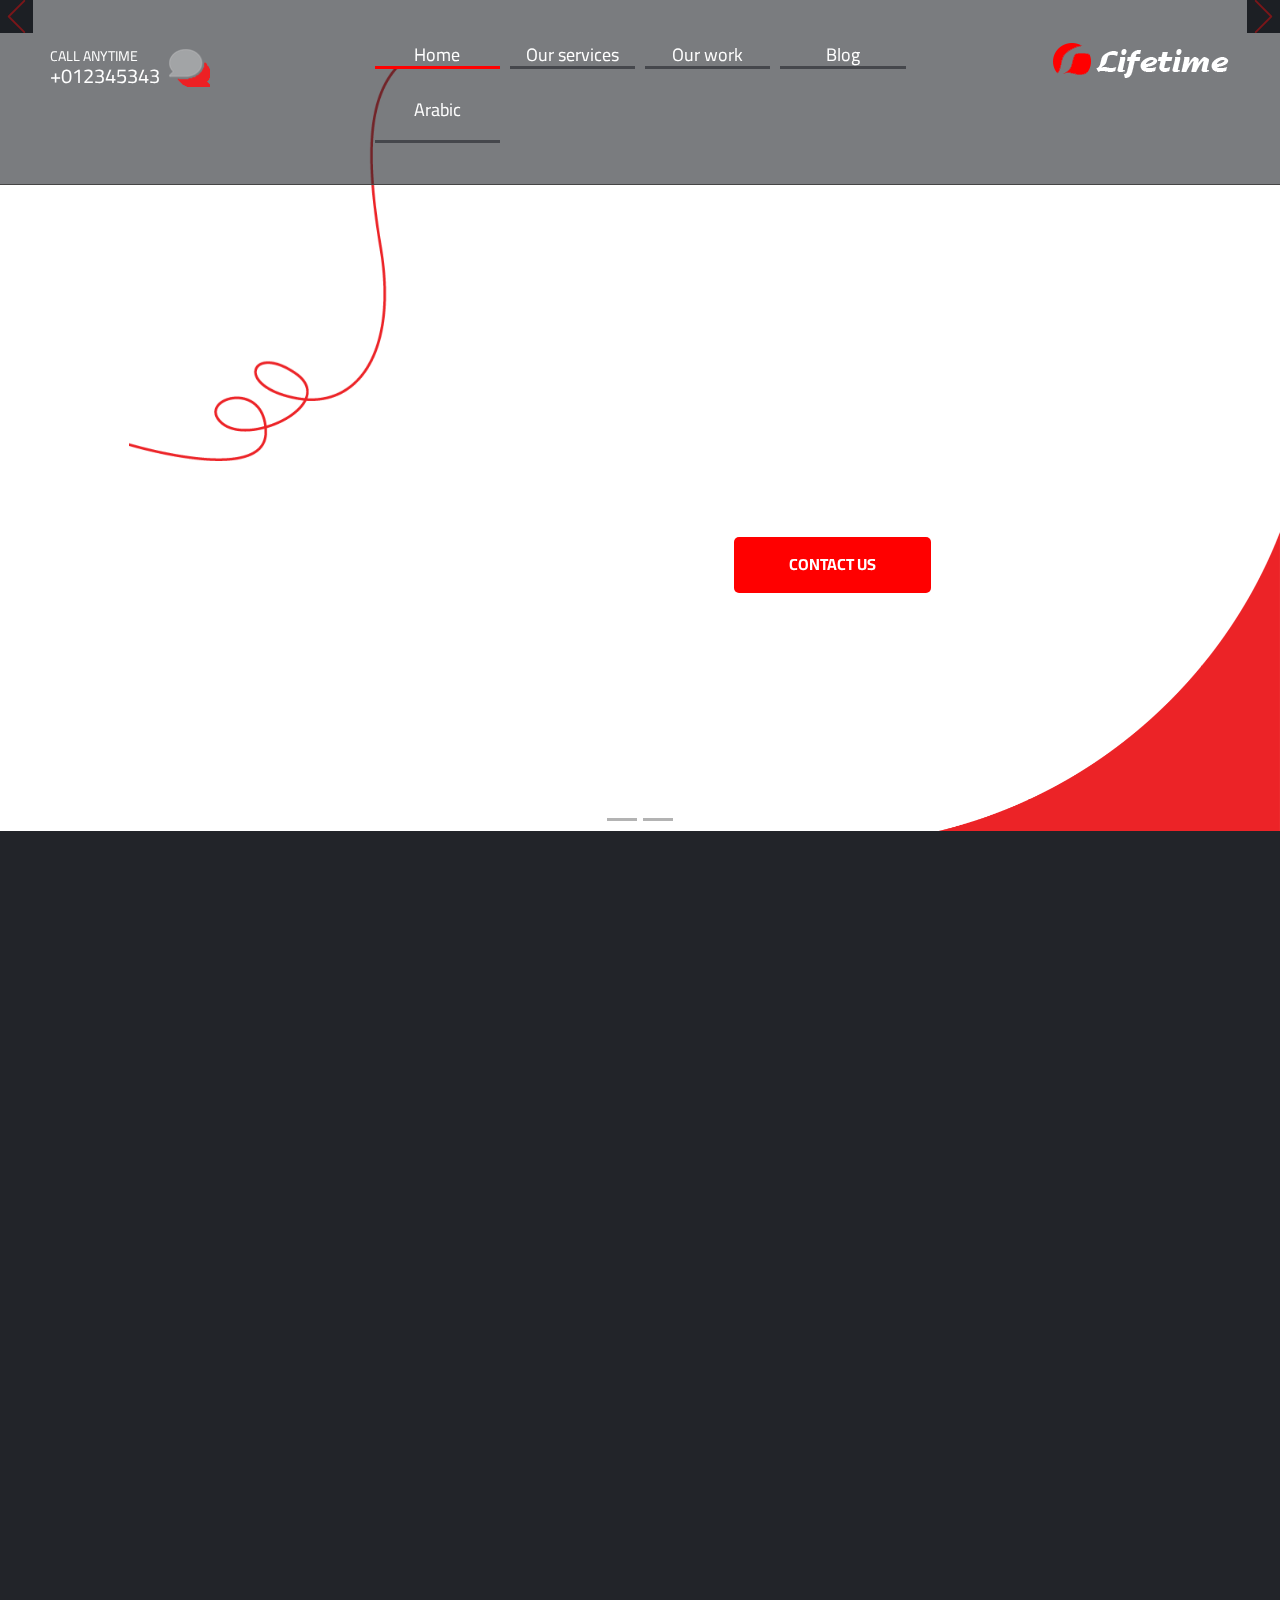
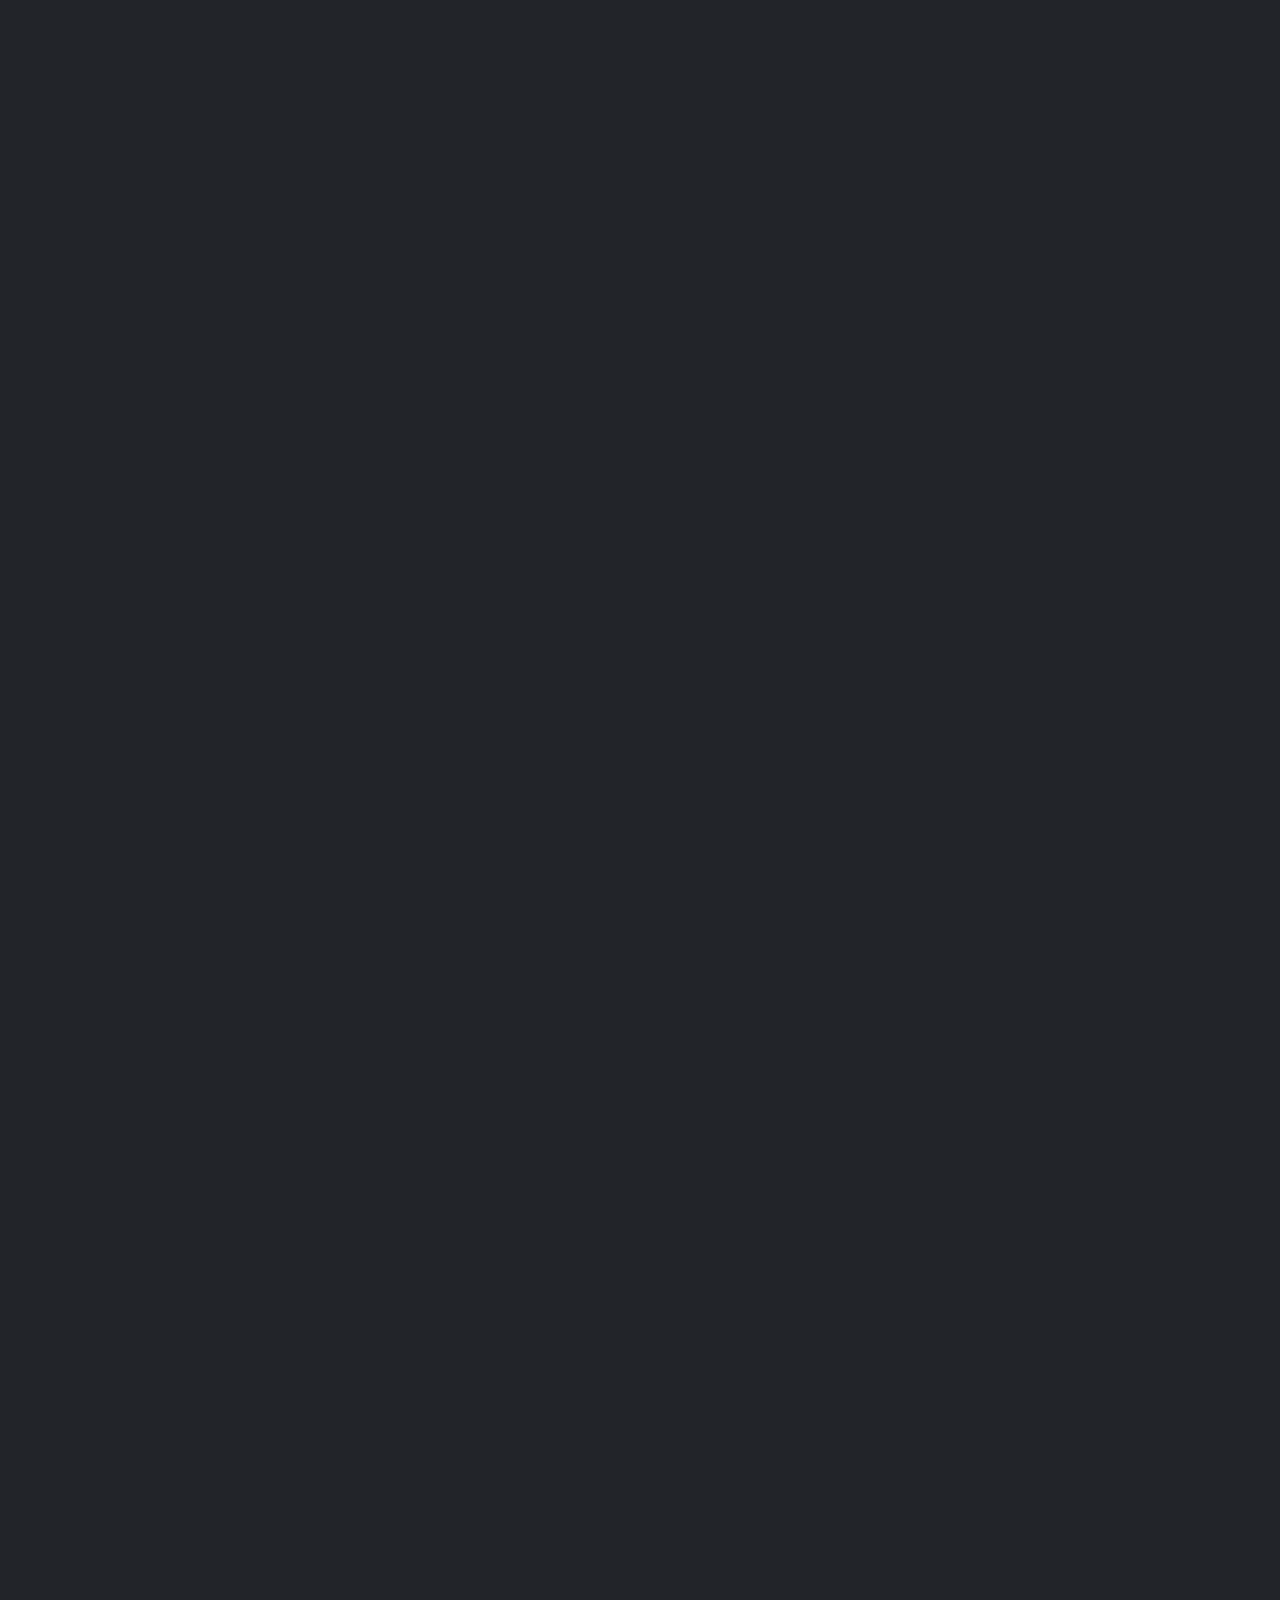
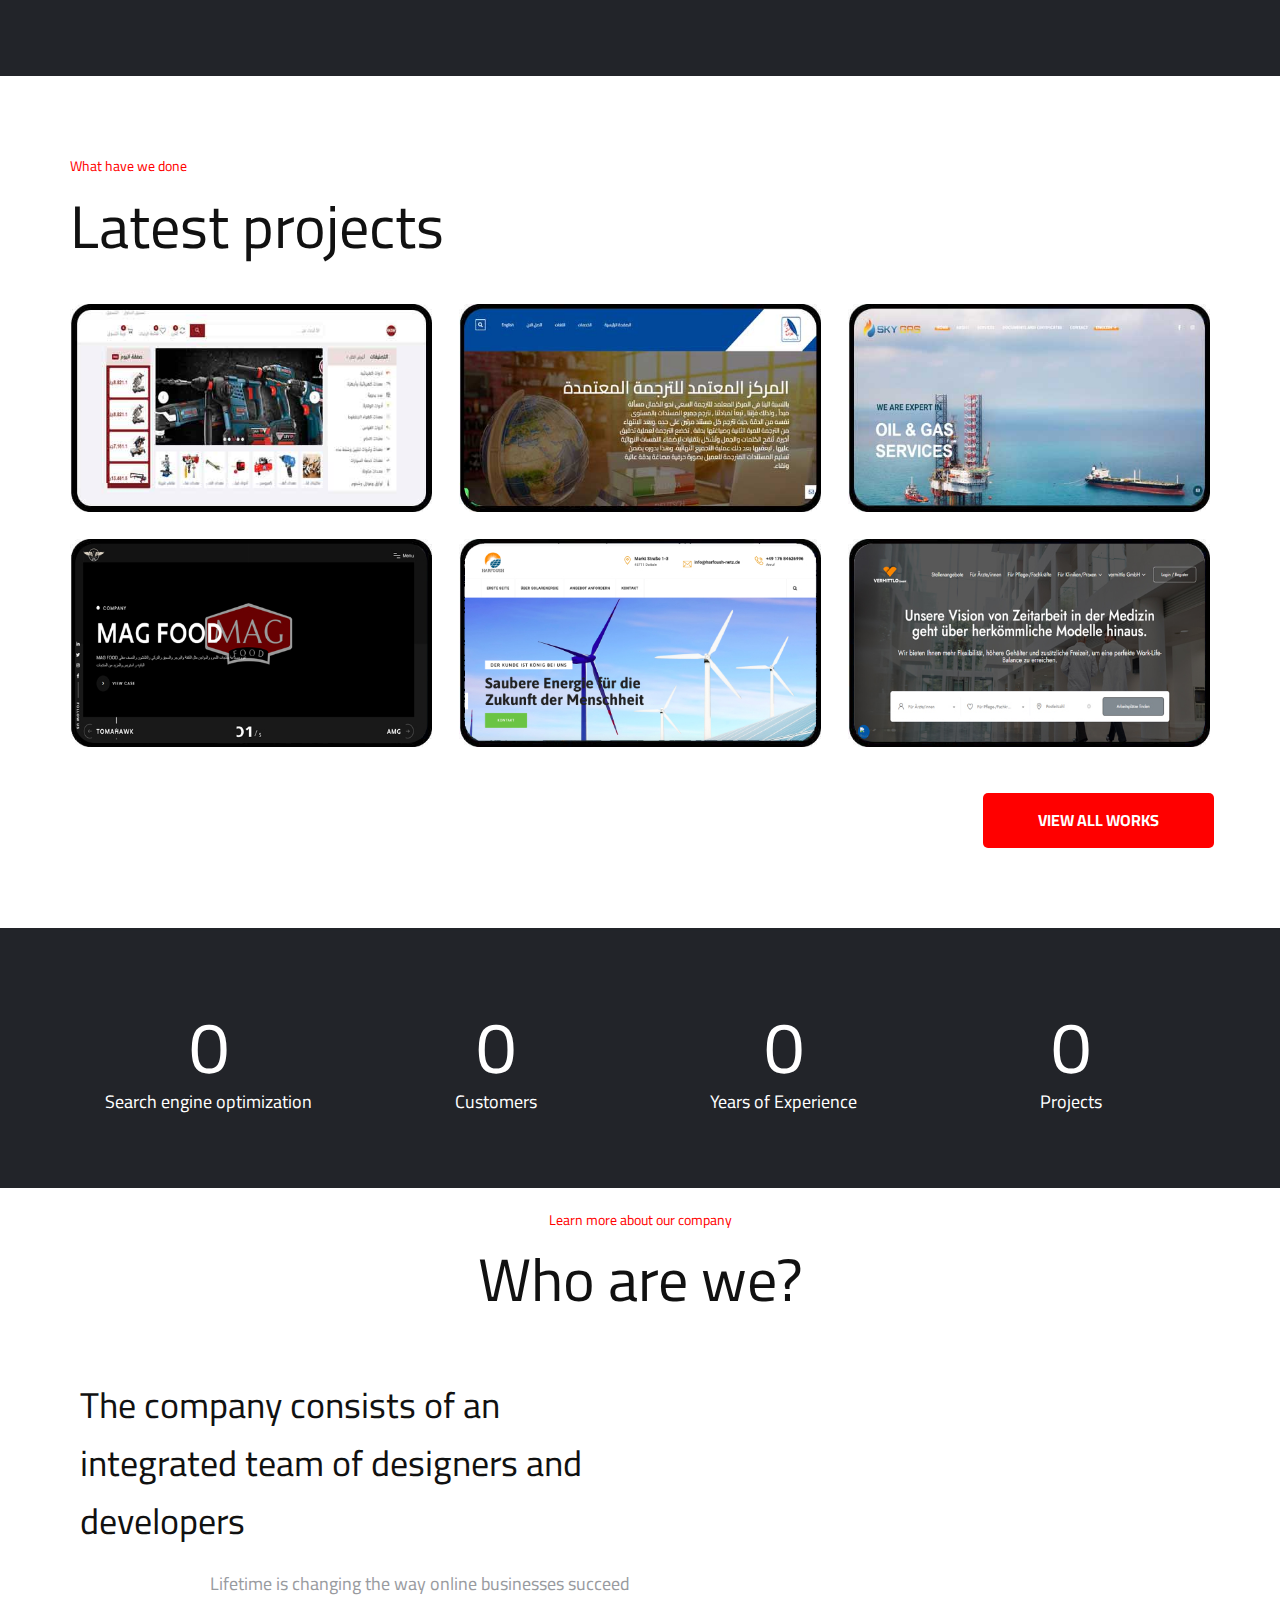
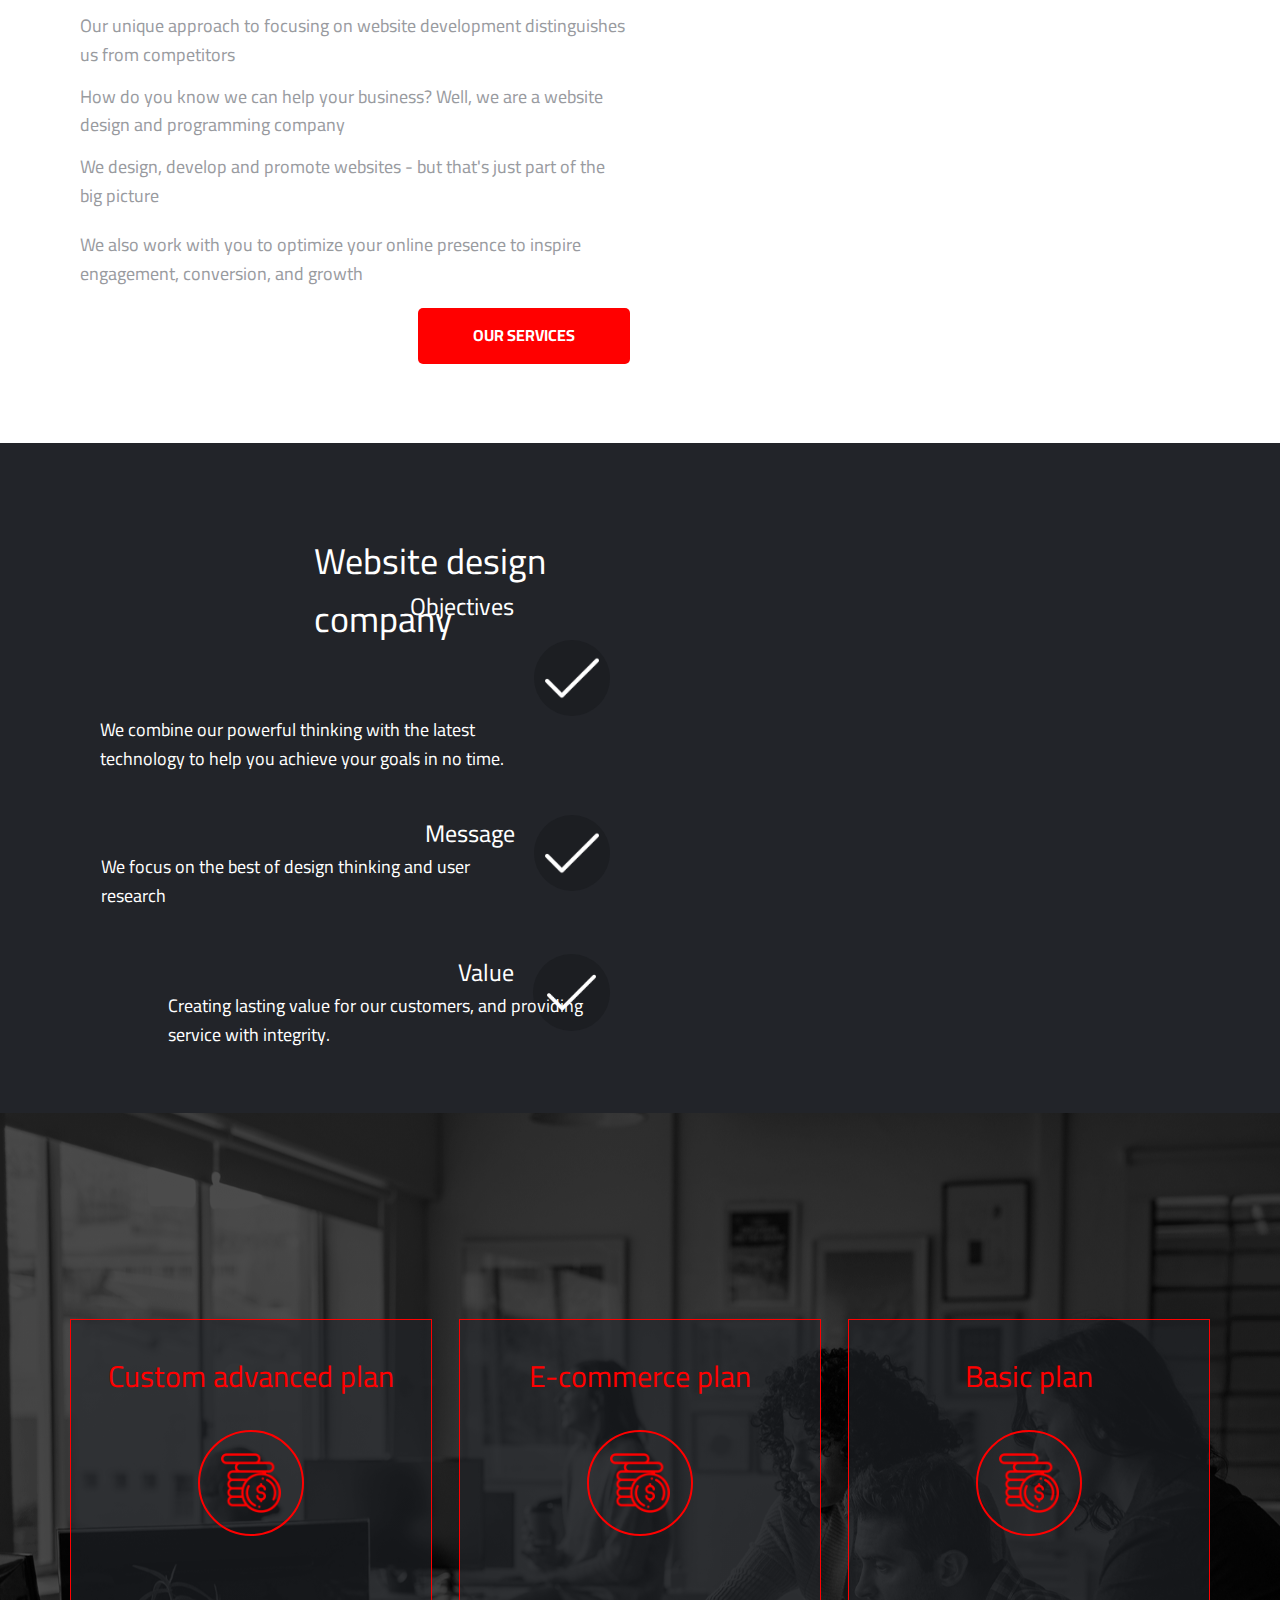
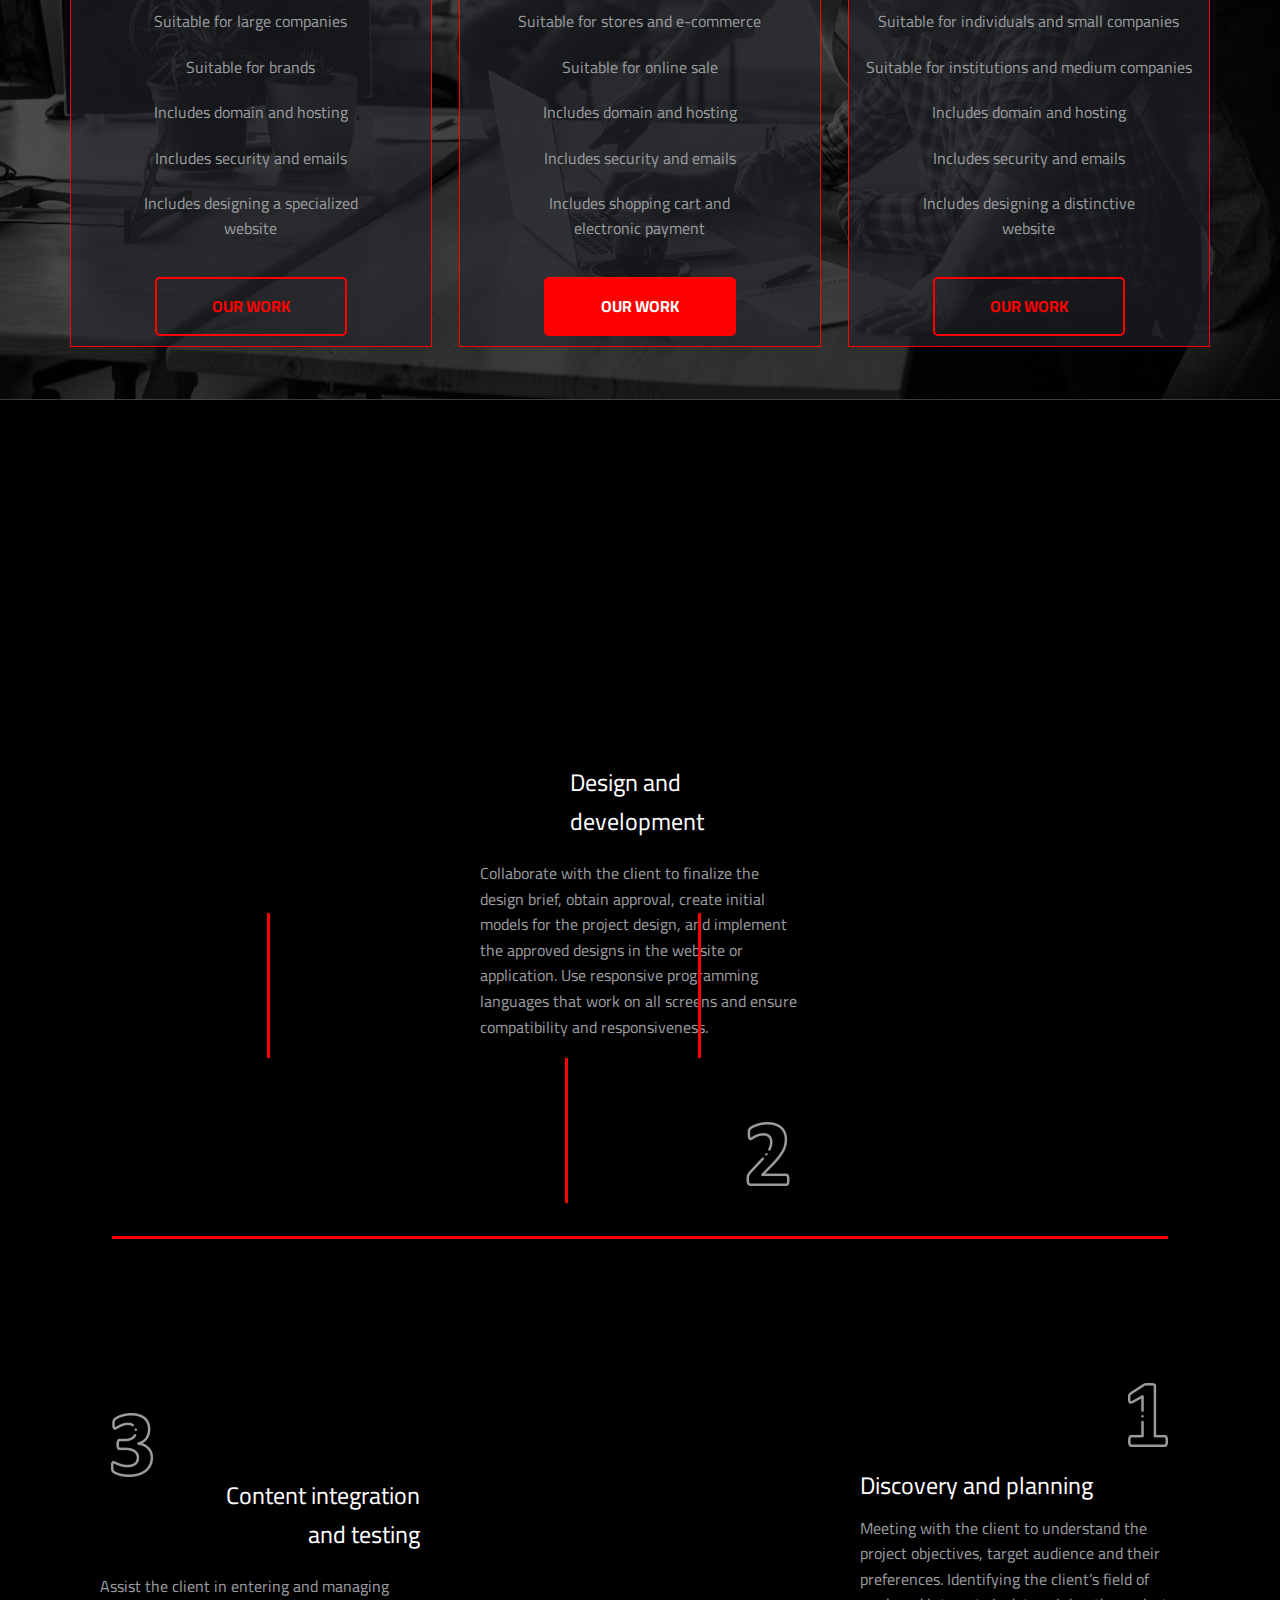
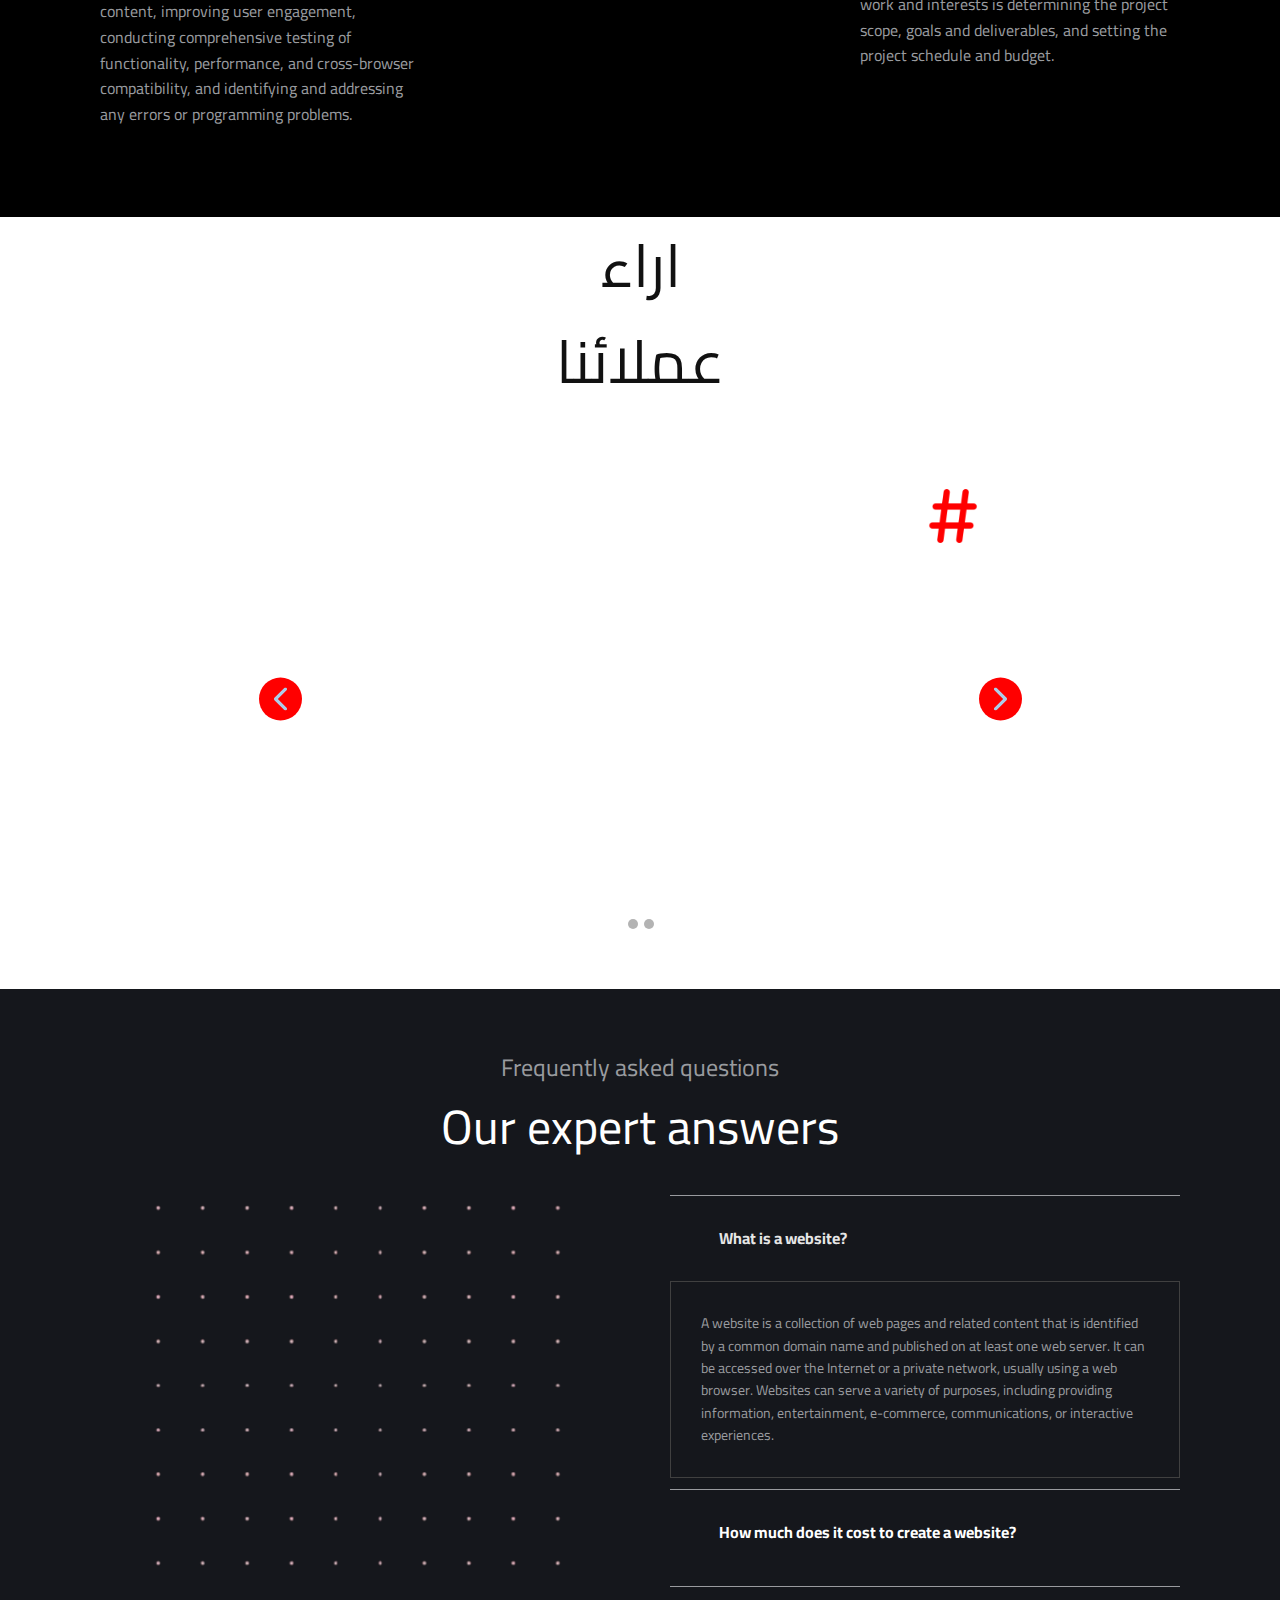
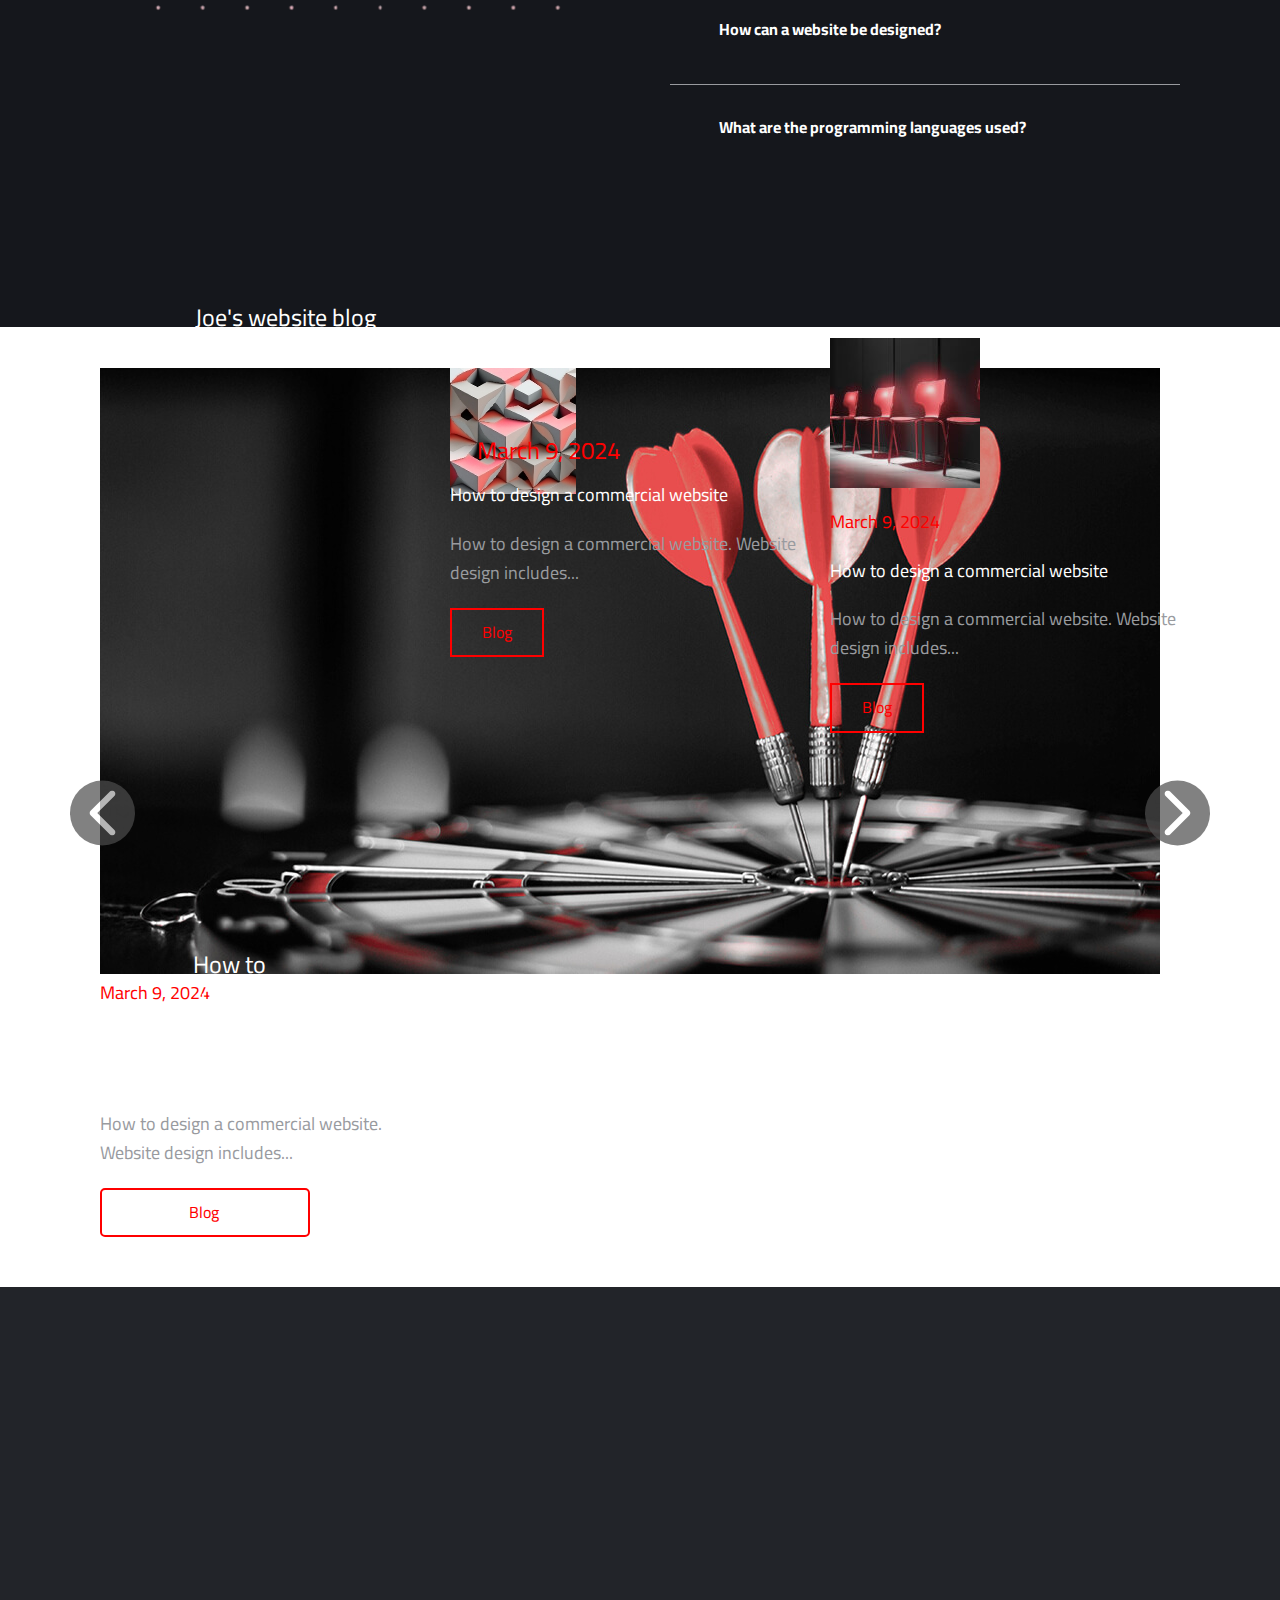
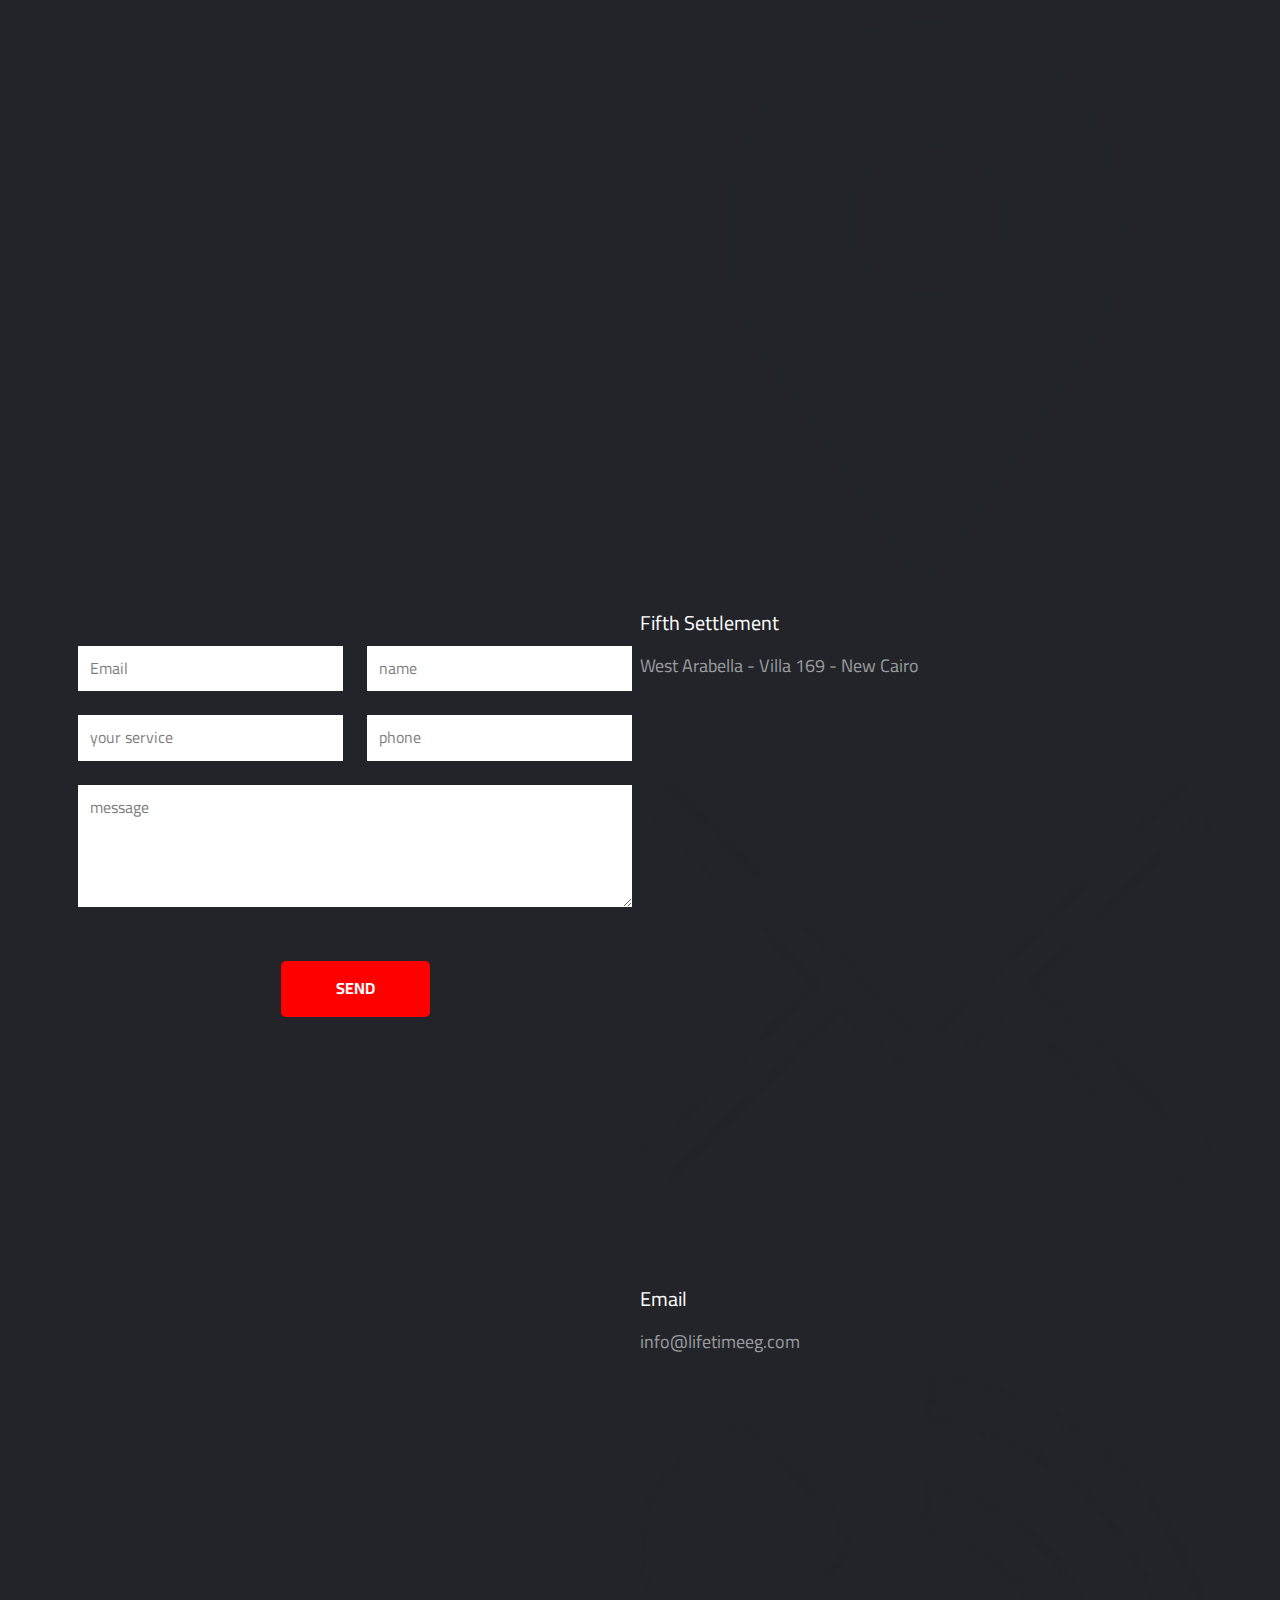
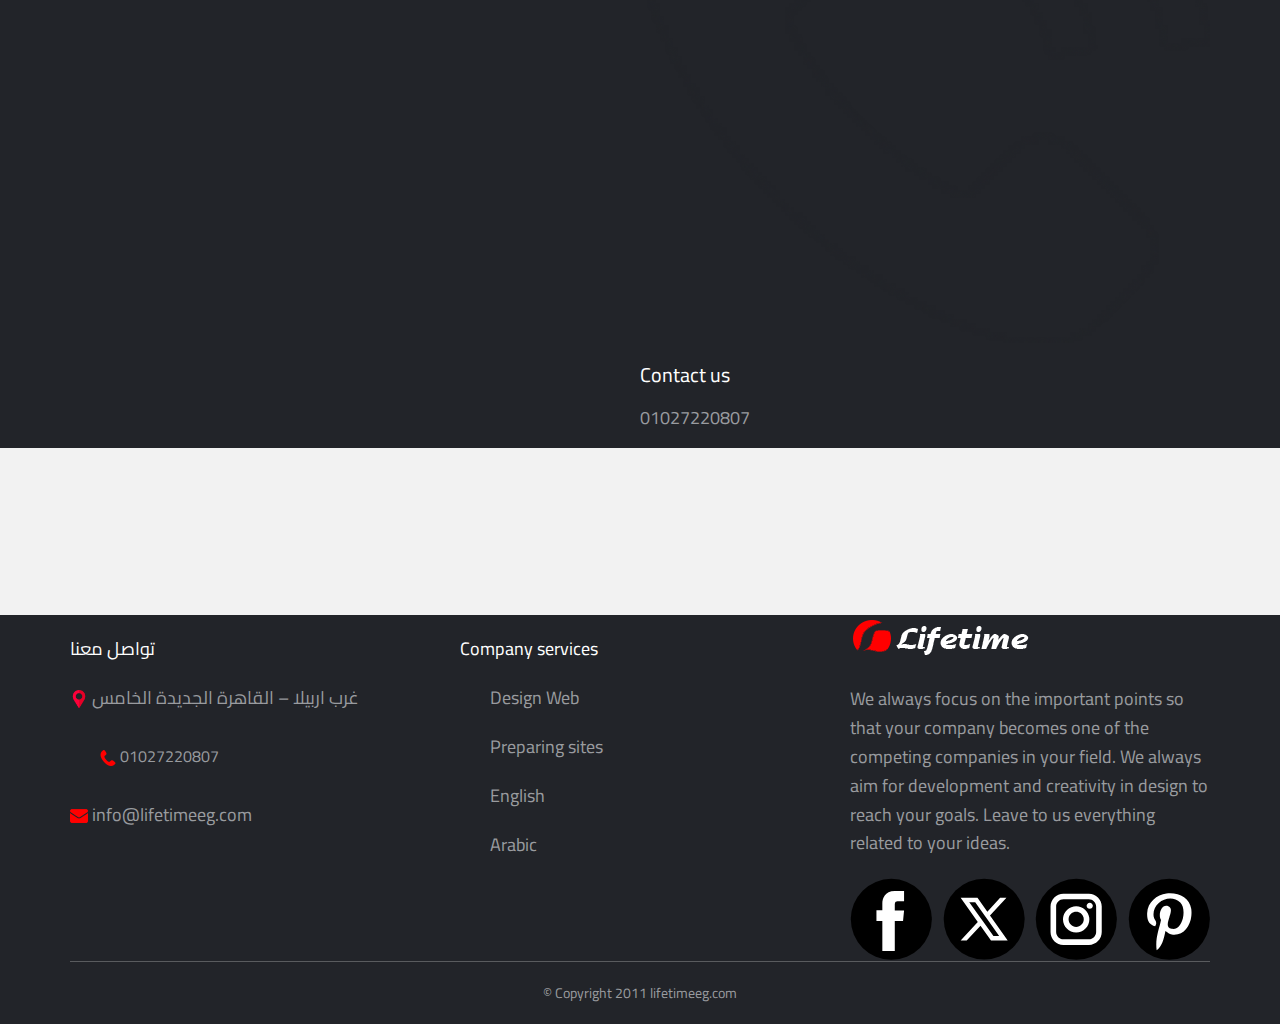
<file: Home.html>
<!DOCTYPE html>
<html style="font-size: 16px;" lang="en"><head>
    <meta name="viewport" content="width=device-width, initial-scale=1.0">
    <meta charset="utf-8">
    <meta name="keywords" content="">
    <meta name="description" content="">
    <title>Home</title>
    <link rel="stylesheet" href="nicepage.css" media="screen">
<link rel="stylesheet" href="Home.css" media="screen">
    <script class="u-script" type="text/javascript" src="jquery.js" defer=""></script>
    <script class="u-script" type="text/javascript" src="nicepage.js" defer=""></script>
    <meta name="generator" content="Nicepage 6.13.8, nicepage.com">
    <meta name="referrer" content="origin">
    
    <link id="u-theme-google-font" rel="stylesheet" href="https://fonts.googleapis.com/css?family=Cairo:200,300,400,500,600,700,800,900">
    <link id="u-page-google-font" rel="stylesheet" href="https://fonts.googleapis.com/css?family=Cairo:200,300,400,500,600,700,800,900">
    
    
    
    
    
    
    
    
    
    
    
    
    
    
    
    
    
    
    
    
    
    
    
    <script type="application/ld+json">{
		"@context": "http://schema.org",
		"@type": "Organization",
		"name": "time",
		"sameAs": [
				"https://facebook.com/name",
				"https://twitter.com/name",
				"https://instagram.com/name"
		]
}</script>
    <meta name="theme-color" content="#478ac9">
    <meta name="twitter:site" content="@">
    <meta name="twitter:card" content="summary_large_image">
    <meta name="twitter:title" content="Home">
    <meta name="twitter:description" content="time">
    <meta property="og:title" content="Home">
    <meta property="og:description" content="">
    <meta property="og:type" content="website">
  <meta data-intl-tel-input-cdn-path="intlTelInput/"></head>
  <body data-path-to-root="./" data-include-products="false" class="u-body u-xxl-mode" data-lang="en">
    <section class="section-1 u-clearfix u-custom-color-1 u-valign-bottom-lg u-valign-bottom-md u-valign-bottom-sm u-valign-bottom-xl u-section-1" id="sec-d45c"><span class="u-align-right-xs u-dialog-link u-file-icon u-hidden-lg u-hidden-md u-hidden-xl u-hidden-xxl u-icon u-text-white u-icon-1" data-href="#sec-11c7"><img src="images/168214-afa59c59.png" alt=""></span>
      
      
      
      
      
      <div class="u-clearfix u-group-elements u-hidden-sm u-hidden-xs u-valign-middle u-group-elements-1">
        <a href="#" class="u-active-none u-align-left u-btn u-btn-rectangle u-button-style u-hover-none u-none u-btn-1">CALL ANYTIME&nbsp;<span class="u-file-icon u-icon u-icon-2"><img src="images/chat-icon.png" alt=""></span>
        </a>
        <h6 class="u-hover-feature u-text u-text-default u-text-1">+012345343</h6>
      </div>
      <img class="u-align-left u-image u-image-contain u-image-default u-preserve-proportions u-image-1" src="images/logo.png" alt="" data-image-width="180" data-image-height="50" data-href="الرئيسية.html">
      <div class="custom-expanded u-align-center u-hidden-md u-hidden-sm u-hidden-xs u-list u-list-1">
        <div class="u-repeater u-repeater-1">
          <div class="u-border-3 u-border-custom-color-4 u-border-no-left u-border-no-right u-border-no-top u-container-align-center u-container-style u-custom-item u-hover-feature u-list-item u-repeater-item u-shape-rectangle u-list-item-1" data-href="Home.html" data-animation-name="" data-animation-duration="0" data-animation-delay="0" data-animation-direction="">
            <div class="u-container-layout u-similar-container u-valign-middle u-container-layout-1">
              <h6 class="u-align-center u-custom-item u-text u-text-2"> Home </h6>
            </div>
          </div>
          <div class="u-border-3 u-border-custom-color-1 u-border-no-left u-border-no-right u-border-no-top u-container-align-center u-container-style u-custom-item u-dialog-link u-hover-feature u-list-item u-repeater-item u-shape-rectangle u-list-item-2" data-href="#sec-a356" data-animation-name="" data-animation-duration="0" data-animation-delay="0" data-animation-direction="">
            <div class="u-container-layout u-similar-container u-valign-middle u-container-layout-2">
              <h6 class="u-align-center u-custom-item u-text u-text-3"> Our services</h6>
            </div>
          </div>
          <div class="u-border-3 u-border-custom-color-1 u-border-no-left u-border-no-right u-border-no-top u-container-align-center u-container-style u-custom-item u-hover-feature u-list-item u-repeater-item u-shape-rectangle u-list-item-3" data-href="Our-Work.html" data-animation-name="" data-animation-duration="0" data-animation-delay="0" data-animation-direction="">
            <div class="u-container-layout u-similar-container u-valign-middle u-container-layout-3">
              <h6 class="u-align-center u-custom-item u-text u-text-4"> Our work</h6>
            </div>
          </div>
          <div class="u-border-3 u-border-custom-color-1 u-border-no-left u-border-no-right u-border-no-top u-container-align-center u-container-style u-custom-item u-hover-feature u-list-item u-repeater-item u-shape-rectangle u-list-item-4" data-href="Blog.html" data-animation-name="" data-animation-duration="0" data-animation-delay="0" data-animation-direction="">
            <div class="u-container-layout u-similar-container u-valign-middle u-container-layout-4">
              <h6 class="u-align-center u-custom-item u-text u-text-5"> Blog</h6>
            </div>
          </div>
          <div class="u-border-3 u-border-custom-color-1 u-border-no-left u-border-no-right u-border-no-top u-container-align-center u-container-style u-custom-item u-hover-feature u-list-item u-repeater-item u-shape-rectangle u-list-item-5" data-href="الرئيسية.html" data-animation-name="" data-animation-duration="0" data-animation-delay="0" data-animation-direction="">
            <div class="u-container-layout u-similar-container u-valign-middle u-container-layout-5">
              <h6 class="u-align-center u-custom-item u-text u-text-6">Arabic </h6>
            </div>
          </div>
        </div>
      </div>
      <div class="custom-expanded u-border-1 u-border-grey-dark-1 u-expanded-width u-line u-line-horizontal u-line-1"></div>
      
    </section>
    <section class="u-carousel u-slide u-block-5a99-1" id="carousel-2140" data-interval="3000" data-u-ride="carousel">
      <ol class="u-absolute-hcenter u-carousel-indicators u-block-5a99-2">
        <li data-u-target="#carousel-2140" class="u-active u-grey-30" data-u-slide-to="0"></li>
        <li data-u-target="#carousel-2140" class="u-grey-30" data-u-slide-to="1"></li>
      </ol>
      <div class="u-carousel-inner" role="listbox">
        <div class="section u-active u-align-center u-carousel-item u-clearfix u-image u-shading u-valign-middle-xs u-section-2-1" data-image-width="1600" data-image-height="800">
          <img class="image-1 u-align-right u-hidden-md u-hidden-sm u-hidden-xs u-image u-image-contain u-image-default u-image-1" src="images/right-white-curve.png" alt="" data-image-width="164" data-image-height="648" data-animation-name="customAnimationIn" data-animation-duration="1000" data-animation-delay="0">
          <img class="u-align-right u-hidden-md u-hidden-sm u-hidden-xs u-image u-image-default u-image-2" src="images/right-curved-bg.png" alt="" data-image-width="658" data-image-height="571" data-animation-name="customAnimationIn" data-animation-duration="1000" data-animation-delay="0">
          <div class="u-align-center u-clearfix u-container-align-center-xs u-container-align-left-lg u-container-align-left-md u-container-align-left-sm u-container-align-left-xl u-container-align-left-xxl u-group-elements u-valign-middle-xs u-group-elements-1">
            <p class="u-align-center-xs u-align-left-lg u-align-left-md u-align-left-sm u-align-left-xl u-align-left-xxl u-large-text u-text u-text-default u-text-variant u-text-1" data-animation-name="flipIn" data-animation-duration="1000" data-animation-delay="0" data-animation-direction="X"> Welcome to us</p>
            <h1 class="u-align-center-xs u-align-left-lg u-align-left-md u-align-left-sm u-align-left-xl u-align-left-xxl u-text u-title u-text-2" data-animation-name="flipIn" data-animation-duration="1000" data-animation-delay="0" data-animation-direction="X"> Website design and programming</h1>
            <a href="#" class="u-align-center-xs u-align-left-lg u-align-left-md u-align-left-sm u-align-left-xl u-align-left-xxl u-btn u-btn-round u-button-style u-custom-color-4 u-radius u-btn-1" data-animation-name="customAnimationIn" data-animation-duration="1000" data-animation-delay="0"> Contact us </a>
          </div>
          <img class="u-hidden-md u-hidden-sm u-hidden-xs u-image u-image-contain u-image-default u-image-3" src="images/left-curve-line.png" alt="" data-image-width="342" data-image-height="498" data-animation-name="customAnimationIn" data-animation-duration="1000" data-animation-delay="0">
        </div>
        <div class="section2 u-align-center u-carousel-item u-clearfix u-image u-shading u-valign-middle-xs u-section-2-2" data-image-width="1600" data-image-height="800">
          <img class="u-align-right u-hidden-md u-hidden-sm u-hidden-xs u-image u-image-contain u-image-default u-image-1" src="images/right-white-curve.png" alt="" data-image-width="164" data-image-height="648" data-animation-name="customAnimationIn" data-animation-duration="1000" data-animation-delay="0">
          <img class="u-align-right u-hidden-md u-hidden-sm u-hidden-xs u-image u-image-default u-image-2" src="images/right-curved-bg.png" alt="" data-image-width="658" data-image-height="571">
          <div class="u-align-center u-clearfix u-group-elements u-group-elements-1">
            <p class="u-align-center-xs u-align-left-lg u-align-left-md u-align-left-sm u-align-left-xl u-align-left-xxl u-large-text u-text u-text-variant u-text-1" data-animation-name="flipIn" data-animation-duration="1000" data-animation-delay="0" data-animation-direction="X"> Website design company</p>
            <h1 class="u-align-center-xs u-align-left-lg u-align-left-md u-align-left-sm u-align-left-xl u-align-left-xxl u-text u-title u-text-2" data-animation-name="flipIn" data-animation-duration="1000" data-animation-delay="0" data-animation-direction="X"> Thinking about creating a website or online store with us?</h1>
            <a href="#" class="u-align-left u-btn u-btn-round u-button-style u-custom-color-4 u-radius u-btn-1" data-animation-name="customAnimationIn" data-animation-duration="1000" data-animation-delay="0"> Contact us </a>
          </div>
          <img class="u-hidden-md u-hidden-sm u-hidden-xs u-image u-image-contain u-image-default u-image-3" src="images/left-curve-line.png" alt="" data-image-width="342" data-image-height="498" data-animation-name="customAnimationIn" data-animation-duration="1000" data-animation-delay="0">
        </div>
      </div>
      <a class="u-carousel-control u-carousel-control-prev u-custom-color-10 u-hidden-md u-hidden-sm u-hidden-xs u-icon-rounded u-radius u-text-custom-color-4 u-block-5a99-3" href="#carousel-2140" role="button" data-u-slide="prev">
        <span aria-hidden="true">
          <svg class="u-svg-link" viewBox="0 0 477.175 477.175"><path d="M145.188,238.575l215.5-215.5c5.3-5.3,5.3-13.8,0-19.1s-13.8-5.3-19.1,0l-225.1,225.1c-5.3,5.3-5.3,13.8,0,19.1l225.1,225
                    c2.6,2.6,6.1,4,9.5,4s6.9-1.3,9.5-4c5.3-5.3,5.3-13.8,0-19.1L145.188,238.575z"></path></svg>
        </span>
        <span class="sr-only">Previous</span>
      </a>
      <a class="u-carousel-control u-carousel-control-next u-custom-color-10 u-hidden-md u-hidden-sm u-hidden-xs u-icon-rounded u-radius u-text-custom-color-4 u-block-5a99-4" href="#carousel-2140" role="button" data-u-slide="next">
        <span aria-hidden="true">
          <svg class="u-svg-link" viewBox="0 0 477.175 477.175"><path d="M360.731,229.075l-225.1-225.1c-5.3-5.3-13.8-5.3-19.1,0s-5.3,13.8,0,19.1l215.5,215.5l-215.5,215.5
                    c-5.3,5.3-5.3,13.8,0,19.1c2.6,2.6,6.1,4,9.5,4c3.4,0,6.9-1.3,9.5-4l225.1-225.1C365.931,242.875,365.931,234.275,360.731,229.075z"></path></svg>
        </span>
        <span class="sr-only">Next</span>
      </a>
    </section>
    <section class="u-clearfix u-container-align-left u-custom-color-15 u-section-3" id="sec-5110">
      <div class="u-clearfix u-sheet u-valign-middle u-sheet-1">
        <p class="u-align-left u-text u-text-default u-text-1" data-animation-name="customAnimationIn" data-animation-duration="1000" data-animation-delay="0"> Development and creativity in website design</p>
        <p class="u-align-left u-text u-text-default u-text-2" data-animation-name="customAnimationIn" data-animation-duration="1000" data-animation-delay="0"> We always focus on development and creativity in <span class="u-text-custom-color-4">website design</span> to make your site more user-friendly and responsive to all screen sizes. Lifetime website design company #Stay_special
        </p>
      </div>
    </section>
    <section class="u-clearfix u-custom-color-15 u-section-4" id="sec-8d6c">
      <div class="u-clearfix u-sheet u-sheet-1">
        <div class="data-layout-selected u-clearfix u-expanded-width u-gutter-40 u-layout-wrap u-layout-wrap-1">
          <div class="u-layout">
            <div class="u-layout-row">
              <div class="u-container-align-left u-container-style u-layout-cell u-size-28 u-layout-cell-1">
                <div class="u-container-layout u-container-layout-1">
                  <p class="u-align-left u-text u-text-default u-text-1" data-animation-name="flipIn" data-animation-duration="1000" data-animation-delay="0" data-animation-direction="X"> Our services</p>
                  <p class="u-align-left u-text u-text-custom-color-2 u-text-default u-text-2" data-animation-name="flipIn" data-animation-duration="1000" data-animation-delay="0" data-animation-direction="X"> Our goal is to help develop your company through professional website design</p>
                </div>
              </div>
              <div class="u-container-style u-custom-color-6 u-hover-feature u-layout-cell u-size-16 u-layout-cell-2" data-animation-name="customAnimationIn" data-animation-duration="1000" data-animation-delay="400">
                <div class="u-container-layout u-container-layout-2"><span class="u-align-right u-file-icon u-icon u-text-custom-color-4 u-icon-1"><img src="images/4224508-8eb17f9a.png" alt=""></span><span class="u-file-icon u-icon u-text-custom-color-2 u-icon-2"><img src="images/3564180-1230f425.png" alt=""></span>
                  <p class="u-align-left u-hover-feature u-text u-text-default-lg u-text-default-md u-text-default-sm u-text-default-xl u-text-3"> website design</p>
                </div>
              </div>
              <div class="u-container-style u-custom-color-6 u-hover-feature u-layout-cell u-size-16 u-layout-cell-3" data-animation-name="customAnimationIn" data-animation-duration="1000" data-animation-delay="400">
                <div class="u-container-layout u-container-layout-3"><span class="u-align-right u-file-icon u-icon u-text-custom-color-4 u-icon-3"><img src="images/1213308-1c53bae5.png" alt=""></span><span class="u-align-left-xs u-file-icon u-icon u-text-custom-color-2 u-icon-4"><img src="images/3564186-50284a3a.png" alt=""></span>
                  <p class="u-align-left u-hover-feature u-text u-text-4"> Electronic store design</p>
                </div>
              </div>
            </div>
          </div>
        </div>
        <div class="u-list u-list-1">
          <div class="u-repeater u-repeater-1">
            <div class="u-container-style u-custom-color-6 u-hover-feature u-list-item u-repeater-item u-list-item-1" data-animation-name="customAnimationIn" data-animation-duration="1000" data-animation-delay="400">
              <div class="u-container-layout u-similar-container u-container-layout-4"><span class="u-align-right u-file-icon u-icon u-text-custom-color-4 u-icon-5"><img src="images/1213308-1c53bae5.png" alt=""></span><span class="u-align-left-xs u-file-icon u-icon u-text-custom-color-2 u-icon-6"><img src="images/3564189-8dc5d63e.png" alt=""></span>
                <p class="u-align-left u-hover-feature u-text u-text-5"> SEO optimization for websites</p>
              </div>
            </div>
            <div class="u-container-style u-custom-color-6 u-hover-feature u-list-item u-repeater-item u-list-item-2" data-animation-name="customAnimationIn" data-animation-duration="1000" data-animation-delay="400">
              <div class="u-container-layout u-similar-container u-container-layout-5"><span class="u-align-right u-file-icon u-icon u-text-custom-color-4 u-icon-7"><img src="images/1213308-1c53bae5.png" alt=""></span><span class="u-align-left-xs u-file-icon u-icon u-text-custom-color-2 u-icon-8"><img src="images/3564198-185839c1.png" alt=""></span>
                <p class="u-align-left u-hover-feature u-text u-text-6"> Edit website contents</p>
              </div>
            </div>
            <div class="u-container-style u-custom-color-6 u-hover-feature u-list-item u-repeater-item u-list-item-3" data-animation-name="customAnimationIn" data-animation-duration="1000" data-animation-delay="400">
              <div class="u-container-layout u-similar-container u-container-layout-6"><span class="u-align-right u-file-icon u-icon u-text-custom-color-4 u-icon-9"><img src="images/1213308-1c53bae5.png" alt=""></span><span class="u-align-left-xs u-file-icon u-icon u-text-custom-color-2 u-icon-10"><img src="images/3564205-d56f052b.png" alt=""></span>
                <p class="u-align-left u-hover-feature u-text u-text-7"> Edit existing sites</p>
              </div>
            </div>
            <div class="u-container-style u-custom-color-6 u-hover-feature u-list-item u-repeater-item u-list-item-4" data-animation-name="customAnimationIn" data-animation-duration="1000" data-animation-delay="400">
              <div class="u-container-layout u-similar-container u-container-layout-7"><span class="u-align-right u-file-icon u-icon u-text-custom-color-4 u-icon-11"><img src="images/1213308-1c53bae5.png" alt=""></span><span class="u-align-left-xs u-file-icon u-icon u-text-custom-color-2 u-icon-12"><img src="images/3564211-87c3ffc3.png" alt=""></span>
                <p class="u-align-left u-hover-feature u-text u-text-8"> E-Marketing</p>
              </div>
            </div>
          </div>
        </div>
      </div>
      
      
      
      
      
      
      
      
      
      
      
      
    </section>
    <section class="u-clearfix u-container-align-center-lg u-container-align-center-md u-container-align-center-sm u-container-align-center-xl u-section-5" id="sec-a806">
      <div class="u-clearfix u-sheet u-valign-middle-lg u-valign-middle-md u-valign-middle-sm u-valign-middle-xl u-valign-middle-xxl u-sheet-1">
        <p class="u-align-center u-text u-text-custom-color-4 u-text-default-lg u-text-default-md u-text-default-sm u-text-default-xl u-text-1"> What have we done</p>
        <p class="u-align-center u-text u-text-default-lg u-text-default-md u-text-default-sm u-text-default-xl u-text-2"> Latest projects</p>
        <div class="u-expanded-width u-list u-list-1">
          <div class="u-repeater u-repeater-1">
            <div class="u-container-style u-image u-list-item u-repeater-item u-image-1" data-image-width="550" data-image-height="316">
              <div class="u-container-layout u-similar-container u-valign-middle u-container-layout-1">
                <div class="custom-expanded u-container-style u-custom-color-4 u-effect-slide-left u-group u-hover-feature u-opacity u-opacity-100 u-group-1">
                  <div class="u-container-layout u-valign-middle u-container-layout-2">
                    <p class="u-align-center u-text u-text-3"> Germany company</p>
                    <p class="u-align-center u-text u-text-4">harfoush</p>
                  </div>
                </div>
              </div>
            </div>
            <div class="u-container-style u-image u-list-item u-repeater-item u-image-2" data-image-width="550" data-image-height="316">
              <div class="u-container-layout u-similar-container u-valign-middle u-container-layout-3">
                <div class="custom-expanded u-container-align-center u-container-style u-custom-color-4 u-effect-slide-left u-group u-hover-feature u-opacity u-opacity-100 u-group-2">
                  <div class="u-container-layout u-valign-middle u-container-layout-4">
                    <p class="u-align-center u-text u-text-5"> Germany company</p>
                    <p class="u-align-center u-text u-text-6">harfoush</p>
                  </div>
                </div>
              </div>
            </div>
            <div class="u-container-style u-image u-list-item u-repeater-item u-image-3" data-image-width="550" data-image-height="316">
              <div class="u-container-layout u-similar-container u-valign-middle u-container-layout-5">
                <div class="custom-expanded u-container-style u-custom-color-4 u-group u-hover-feature u-opacity u-opacity-100 u-group-3">
                  <div class="u-container-layout u-valign-middle u-container-layout-6">
                    <p class="u-align-center u-text u-text-7"> Germany company</p>
                    <p class="u-align-center u-text u-text-8">harfoush</p>
                  </div>
                </div>
              </div>
            </div>
            <div class="u-container-style u-image u-list-item u-repeater-item u-image-4" data-image-width="550" data-image-height="316">
              <div class="u-container-layout u-similar-container u-valign-middle u-container-layout-7">
                <div class="custom-expanded u-container-style u-custom-color-4 u-effect-slide-left u-group u-hover-feature u-opacity u-opacity-100 u-group-4">
                  <div class="u-container-layout u-valign-middle u-container-layout-8">
                    <p class="u-align-center u-text u-text-9"> Germany company</p>
                    <p class="u-align-center u-text u-text-10">harfoush</p>
                  </div>
                </div>
              </div>
            </div>
            <div class="u-container-style u-image u-list-item u-repeater-item u-image-5" data-image-width="550" data-image-height="316">
              <div class="u-container-layout u-similar-container u-valign-middle u-container-layout-9">
                <div class="custom-expanded u-container-style u-custom-color-4 u-effect-slide-left u-group u-hover-feature u-opacity u-opacity-100 u-group-5">
                  <div class="u-container-layout u-valign-middle u-container-layout-10">
                    <p class="u-align-center u-text u-text-11"> Germany company</p>
                    <p class="u-align-center u-text u-text-12">harfoush</p>
                  </div>
                </div>
              </div>
            </div>
            <div class="u-container-style u-image u-list-item u-repeater-item u-image-6" data-image-width="550" data-image-height="316">
              <div class="u-container-layout u-similar-container u-valign-middle u-container-layout-11">
                <div class="custom-expanded u-container-style u-custom-color-4 u-effect-slide-left u-group u-hover-feature u-opacity u-opacity-100 u-group-6">
                  <div class="u-container-layout u-valign-middle u-container-layout-12">
                    <p class="u-align-center u-text u-text-13"> Germany company</p>
                    <p class="u-align-center u-text u-text-14">harfoush</p>
                  </div>
                </div>
              </div>
            </div>
          </div>
        </div>
        <a href="Our-Work.html" class="u-align-center u-border-0 u-btn u-btn-round u-button-style u-custom-color-4 u-hover-feature u-radius u-btn-1"> View all works</a>
      </div>
      
      
      
      
      
      
      
    </section>
    <section class="u-clearfix u-custom-color-15 u-section-6" id="sec-ee72">
      <div class="u-clearfix u-sheet u-valign-middle u-sheet-1">
        <div class="u-expanded-width u-list u-list-1">
          <div class="u-repeater u-repeater-1">
            <div class="u-border-3 u-border-custom-color-1 u-border-no-bottom u-border-no-left u-border-no-right u-container-align-center-xs u-container-style u-hover-feature u-list-item u-repeater-item u-list-item-1">
              <div class="u-container-layout u-similar-container u-valign-middle-xs u-container-layout-1">
                <h3 class="u-align-center u-text u-text-1" data-animation-name="counter" data-animation-event="scroll" data-animation-duration="3000">40</h3>
                <p class="u-align-center u-text u-text-2"> Search engine optimization</p>
              </div>
            </div>
            <div class="u-border-3 u-border-custom-color-1 u-border-no-bottom u-border-no-left u-border-no-right u-container-align-center-xs u-container-style u-hover-feature u-list-item u-repeater-item u-list-item-2">
              <div class="u-container-layout u-similar-container u-valign-middle-xs u-container-layout-2">
                <h3 class="u-align-center u-text u-text-3" data-animation-name="counter" data-animation-event="scroll" data-animation-duration="3000">3500</h3>
                <p class="u-align-center u-text u-text-4"> Customers</p>
              </div>
            </div>
            <div class="u-border-3 u-border-custom-color-1 u-border-no-bottom u-border-no-left u-border-no-right u-container-align-center-xs u-container-style u-hover-feature u-list-item u-repeater-item u-list-item-3">
              <div class="u-container-layout u-similar-container u-valign-middle-xs u-container-layout-3">
                <h3 class="u-align-center u-text u-text-5" data-animation-name="counter" data-animation-event="scroll" data-animation-duration="3000">9 </h3>
                <p class="u-align-center u-text u-text-6"> Years of Experience</p>
              </div>
            </div>
            <div class="u-border-3 u-border-custom-color-1 u-border-no-bottom u-border-no-left u-border-no-right u-container-align-center-xs u-container-style u-hover-feature u-list-item u-repeater-item u-list-item-4">
              <div class="u-container-layout u-similar-container u-valign-middle-xs u-container-layout-4">
                <h3 class="u-align-center u-text u-text-7" data-animation-name="counter" data-animation-event="scroll" data-animation-duration="3000">100</h3>
                <p class="u-align-center u-text u-text-8"> Projects</p>
              </div>
            </div>
          </div>
        </div>
      </div>
      
      
      
      
    </section>
    <section class="u-clearfix u-section-7" id="sec-a675">
      <div class="u-clearfix u-sheet u-sheet-1">
        <p class="u-align-center u-text u-text-custom-color-4 u-text-default u-text-1"> Learn more about our company</p>
        <p class="u-align-center u-text u-text-default u-text-2"> Who are we?</p>
        <div class="data-layout-selected u-clearfix u-expanded-width u-layout-wrap u-layout-wrap-1">
          <div class="u-layout">
            <div class="u-layout-row">
              <div class="u-container-align-left u-container-style u-layout-cell u-size-30 u-layout-cell-1">
                <div class="u-container-layout u-container-layout-1">
                  <p class="u-align-left u-text u-text-default u-text-3"> The company consists of an integrated team of designers and developers</p>
                  <p class="u-align-left u-text u-text-custom-color-2 u-text-default u-text-4"> Lifetime is changing the way online businesses succeed</p>
                  <p class="u-align-left u-text u-text-custom-color-2 u-text-default u-text-5"> Our unique approach to focusing on website development distinguishes us from competitors</p>
                  <p class="u-align-left u-text u-text-custom-color-2 u-text-default u-text-6"> How do you know we can help your business? Well, we are a website design and programming company</p>
                  <p class="u-align-left u-text u-text-custom-color-2 u-text-default u-text-7"> We design, develop and promote websites - but that's just part of the big picture</p>
                  <p class="u-align-left u-text u-text-custom-color-2 u-text-default u-text-8"> We also work with you to optimize your online presence to inspire engagement, conversion, and growth</p>
                  <a href="Our-Services.html" class="u-align-left u-border-0 u-btn u-btn-round u-button-style u-custom-color-4 u-hover-feature u-radius u-btn-1">Our Services</a>
                </div>
              </div>
              <div class="u-container-style u-layout-cell u-size-30 u-layout-cell-2">
                <div class="u-container-layout u-container-layout-2">
                  <img class="u-image u-image-default u-preserve-proportions u-image-1" src="images/featured-image-7.jpg" alt="" data-image-width="540" data-image-height="436" data-animation-name="customAnimationIn" data-animation-duration="1000" data-animation-delay="0">
                </div>
              </div>
            </div>
          </div>
        </div>
      </div>
      
    </section>
    <section class="u-clearfix u-custom-color-15 u-section-8" id="sec-41aa">
      <div class="u-clearfix u-sheet u-sheet-1">
        <div class="data-layout-selected u-clearfix u-expanded-width u-layout-wrap u-layout-wrap-1">
          <div class="u-layout">
            <div class="u-layout-row">
              <div class="u-container-align-left-lg u-container-align-left-md u-container-align-left-sm u-container-align-left-xl u-container-align-left-xs u-container-style u-layout-cell u-size-30 u-layout-cell-1">
                <div class="u-container-layout u-container-layout-1">
                  <p class="u-align-left u-text u-text-default u-text-1"> Website design company</p>
                  <div class="custom-expanded u-clearfix u-group-elements u-group-elements-1">
                    <p class="u-align-left u-text u-text-default u-text-2"> Objectives</p><span class="u-align-left u-custom-color-6 u-file-icon u-icon u-icon-circle u-icon-1"><img src="images/446191-d843c7e0.png" alt=""></span>
                    <p class="u-align-left u-text u-text-3"> We combine our powerful thinking with the latest technology to help you achieve your goals in no time.</p>
                  </div>
                  <div class="u-align-center u-clearfix u-expanded-width-xs u-group-elements u-group-elements-2"><span class="u-align-left u-custom-color-6 u-file-icon u-icon u-icon-circle u-icon-2"><img src="images/446191-d843c7e0.png" alt=""></span>
                    <p class="u-align-left u-text u-text-default u-text-4"> Message</p>
                    <p class="u-align-left u-text u-text-5"> We focus on the best of design thinking and user research</p>
                  </div>
                  <div class="u-clearfix u-expanded-width-xs u-group-elements u-group-elements-3"><span class="u-align-left u-custom-color-6 u-file-icon u-icon u-icon-circle u-icon-3"><img src="images/446191-d843c7e0.png" alt=""></span>
                    <p class="u-align-left u-text u-text-default u-text-6"> Value</p>
                    <p class="u-align-left u-text u-text-7"> Creating lasting value for our customers, and providing service with integrity.</p>
                  </div>
                </div>
              </div>
              <div class="u-container-style u-layout-cell u-size-30 u-layout-cell-2">
                <div class="u-container-layout u-container-layout-2">
                  <img class="u-expanded-width u-image u-image-round u-preserve-proportions u-radius u-image-1" src="images/Screenshot2024-06-28190804.png" alt="" data-image-width="697" data-image-height="706" data-animation-name="customAnimationIn" data-animation-duration="1000" data-animation-delay="0">
                </div>
              </div>
            </div>
          </div>
        </div>
      </div>
    </section>
    <section class="u-clearfix u-image u-shading u-section-9" id="sec-61ba" data-image-width="1920" data-image-height="1317">
      <div class="u-clearfix u-sheet u-sheet-1">
        <p class="u-align-center u-text u-text-custom-color-2 u-text-default u-text-1" data-animation-name="flipIn" data-animation-duration="1000" data-animation-delay="0" data-animation-direction="X"> Website and application design packages </p>
        <p class="u-align-center u-text u-text-default u-text-2" data-animation-name="flipIn" data-animation-duration="1000" data-animation-delay="0" data-animation-direction="X"> Choose the plan that works best for your business</p>
        <div class="u-expanded-width u-list u-list-1">
          <div class="u-repeater u-repeater-1">
            <div class="u-border-1 u-border-custom-color-4 u-container-align-center-lg u-container-align-center-md u-container-align-center-sm u-container-align-center-xl u-container-align-center-xs u-container-style u-custom-color-1 u-list-item u-repeater-item u-list-item-1">
              <div class="u-container-layout u-similar-container u-container-layout-1">
                <p class="u-align-center u-text u-text-custom-color-4 u-text-default u-text-3"> Custom advanced plan</p><span class="u-align-center u-border-2 u-border-custom-color-4 u-file-icon u-hover-feature u-icon u-icon-circle u-text-custom-color-4 u-icon-1"><img src="images/631180-832762cf.png" alt=""></span>
                <p class="u-align-center u-text u-text-custom-color-2 u-text-default u-text-4"> Suitable for large companies</p>
                <p class="u-align-center u-text u-text-custom-color-2 u-text-default u-text-5"> Suitable for brands</p>
                <p class="u-align-center u-text u-text-custom-color-2 u-text-default u-text-6"> Includes domain and hosting</p>
                <p class="u-align-center u-text u-text-custom-color-2 u-text-default u-text-7"> Includes security and emails</p>
                <p class="u-align-center u-text u-text-custom-color-2 u-text-8"> Includes designing a specialized website</p>
                <a href="Our-Work.html" class="u-align-center u-border-2 u-border-custom-color-4 u-btn u-btn-round u-button-style u-custom-item u-hover-feature u-none u-radius u-btn-1">Our Work</a>
              </div>
            </div>
            <div class="u-border-1 u-border-custom-color-4 u-container-align-center-lg u-container-align-center-md u-container-align-center-sm u-container-align-center-xl u-container-align-center-xs u-container-style u-custom-color-1 u-list-item u-repeater-item u-list-item-2">
              <div class="u-container-layout u-similar-container u-container-layout-2">
                <p class="u-align-center u-text u-text-custom-color-4 u-text-default u-text-9"> E-commerce plan</p><span class="u-align-center u-border-2 u-border-custom-color-4 u-file-icon u-hover-feature u-icon u-icon-circle u-text-custom-color-4 u-icon-2"><img src="images/631180-832762cf.png" alt=""></span>
                <p class="u-align-center u-text u-text-custom-color-2 u-text-default u-text-10"> Suitable for stores and e-commerce</p>
                <p class="u-align-center u-text u-text-custom-color-2 u-text-default u-text-11"> Suitable for online sale</p>
                <p class="u-align-center u-text u-text-custom-color-2 u-text-default u-text-12"> Includes domain and hosting</p>
                <p class="u-align-center u-text u-text-custom-color-2 u-text-default u-text-13"> Includes security and emails</p>
                <p class="u-align-center u-text u-text-custom-color-2 u-text-14"> Includes shopping cart and electronic payment</p>
                <a href="Our-Work.html" class="u-align-center u-border-2 u-border-custom-color-4 u-btn u-btn-round u-button-style u-custom-color-4 u-custom-item u-hover-feature u-radius u-btn-2">Our Work</a>
              </div>
            </div>
            <div class="u-border-1 u-border-custom-color-4 u-container-align-center-lg u-container-align-center-md u-container-align-center-sm u-container-align-center-xl u-container-align-center-xs u-container-style u-custom-color-1 u-list-item u-repeater-item u-list-item-3">
              <div class="u-container-layout u-similar-container u-container-layout-3">
                <p class="u-align-center u-text u-text-custom-color-4 u-text-default u-text-15"> Basic plan </p><span class="u-align-center u-border-2 u-border-custom-color-4 u-file-icon u-hover-feature u-icon u-icon-circle u-text-custom-color-4 u-icon-3"><img src="images/631180-832762cf.png" alt=""></span>
                <p class="u-align-center u-text u-text-custom-color-2 u-text-default u-text-16"> Suitable for individuals and small companies</p>
                <p class="u-align-center u-text u-text-custom-color-2 u-text-default u-text-17"> Suitable for institutions and medium companies</p>
                <p class="u-align-center u-text u-text-custom-color-2 u-text-default u-text-18"> Includes domain and hosting</p>
                <p class="u-align-center u-text u-text-custom-color-2 u-text-default u-text-19"> Includes security and emails</p>
                <p class="u-align-center u-text u-text-custom-color-2 u-text-20"> Includes designing a distinctive website</p>
                <a href="Our-Work.html" class="u-align-center u-border-2 u-border-custom-color-4 u-btn u-btn-round u-button-style u-custom-item u-hover-feature u-none u-radius u-btn-3">Our Work</a>
              </div>
            </div>
          </div>
        </div>
      </div>
      
      
      
      
      
      
    </section>
    <section class="u-black u-clearfix u-container-align-center-xs u-section-10" id="sec-f257">
      <div class="u-clearfix u-sheet u-sheet-1">
        <p class="u-align-center u-text u-text-custom-color-2 u-text-1" data-animation-name="flipIn" data-animation-duration="1000" data-animation-delay="0" data-animation-direction="X"> Get to know us<i></i>
        </p>
        <p class="u-align-center u-text u-text-default-xxl u-text-2" data-animation-name="flipIn" data-animation-duration="1000" data-animation-delay="0" data-animation-direction="X"> Work stages</p>
        <div class="data-layout-selected u-clearfix u-expanded-width u-layout-wrap u-layout-wrap-1">
          <div class="u-layout">
            <div class="u-layout-row">
              <div class="u-container-align-center u-container-style u-image u-layout-cell u-size-20 u-image-1" data-image-width="566" data-image-height="566">
                <div class="u-container-layout u-container-layout-1"></div>
              </div>
              <div class="u-container-style u-layout-cell u-size-20 u-layout-cell-2">
                <div class="u-container-layout u-container-layout-2">
                  <p class="u-align-left u-text u-text-default u-text-3"> Design and development</p>
                  <p class="u-align-left u-text u-text-custom-color-2 u-text-default u-text-4"> Collaborate with the client to finalize the design brief, obtain approval, create initial models for the project design, and implement the approved designs in the website or application. Use responsive programming languages ​​that work on all screens and ensure compatibility and responsiveness.</p><span class="u-align-left u-file-icon u-icon u-text-custom-color-2 u-icon-1"><img src="images/3564186-50284a3a.png" alt=""></span>
                </div>
              </div>
              <div class="u-container-align-center u-container-style u-image u-layout-cell u-size-20 u-image-2" data-image-width="566" data-image-height="566">
                <div class="u-container-layout u-container-layout-3"></div>
              </div>
            </div>
          </div>
        </div>
        <div class="u-align-center u-border-3 u-border-custom-color-4 u-hidden-md u-hidden-sm u-hidden-xs u-line u-line-horizontal u-line-1"></div>
        <div class="data-layout-selected u-clearfix u-expanded-width u-layout-wrap u-layout-wrap-2">
          <div class="u-layout">
            <div class="u-layout-row">
              <div class="u-container-style u-layout-cell u-size-20 u-layout-cell-4">
                <div class="u-container-layout u-container-layout-4"><span class="u-file-icon u-icon u-text-custom-color-2 u-icon-2"><img src="images/3564189-8dc5d63e.png" alt=""></span>
                  <p class="u-align-right u-text u-text-5"> Content integration and testing</p>
                  <p class="u-align-left u-text u-text-custom-color-2 u-text-default u-text-6"> Assist the client in entering and managing content, improving user engagement, conducting comprehensive testing of functionality, performance, and cross-browser compatibility, and identifying and addressing any errors or programming problems.</p>
                </div>
              </div>
              <div class="u-container-align-center u-container-style u-image u-layout-cell u-size-20 u-image-3" data-image-width="566" data-image-height="566">
                <div class="u-container-layout u-container-layout-5"></div>
              </div>
              <div class="u-container-style u-layout-cell u-size-20 u-layout-cell-6">
                <div class="u-container-layout u-container-layout-6"><span class="u-align-left u-file-icon u-icon u-text-custom-color-2 u-icon-3"><img src="images/3564180-1230f425.png" alt=""></span>
                  <p class="u-align-left u-text u-text-7"> Discovery and planning</p>
                  <p class="u-align-left u-text u-text-custom-color-2 u-text-default u-text-8"> Meeting with the client to understand the project objectives, target audience and their preferences. Identifying the client’s field of work and interests is determining the project scope, goals and deliverables, and setting the project schedule and budget.</p>
                </div>
              </div>
            </div>
          </div>
        </div>
        <div class="u-absolute-hcenter-xs u-align-center-xs u-border-3 u-border-custom-color-4 u-hidden-md u-hidden-sm u-hidden-xs u-line u-line-vertical u-line-2"></div>
        <div class="u-absolute-hcenter-xs u-align-center-xs u-border-3 u-border-custom-color-4 u-hidden-md u-hidden-sm u-hidden-xs u-line u-line-vertical u-line-3"></div>
        <div class="u-absolute-hcenter-xs u-align-center-xs u-border-3 u-border-custom-color-4 u-hidden-md u-hidden-sm u-hidden-xs u-line u-line-vertical u-line-4"></div>
      </div>
    </section>
    <section class="u-clearfix u-section-11" id="sec-f11b">
      <div class="u-clearfix u-sheet u-sheet-1">
        <p class="u-align-center u-text u-text-1">اراء عملائنا</p>
      </div>
    </section>
    <section class="u-align-center u-clearfix u-image u-parallax u-shading u-section-12" id="sec-69fe" data-image-width="1600" data-image-height="600">
      <div class="u-clearfix u-sheet u-valign-middle u-sheet-1">
        <div id="carousel-219c" data-interval="5000" data-u-ride="carousel" class="u-carousel u-expanded-width-sm u-expanded-width-xs u-slider u-slider-1">
          <ol class="u-absolute-hcenter u-carousel-indicators u-carousel-indicators-1">
            <li data-u-target="#carousel-219c" class="u-active u-grey-30 u-shape-circle" data-u-slide-to="0" style="width: 10px; height: 10px;"></li>
            <li data-u-target="#carousel-219c" class="u-grey-30 u-shape-circle" data-u-slide-to="1" style="width: 10px; height: 10px;"></li>
          </ol>
          <div class="u-carousel-inner" role="listbox">
            <div class="u-active u-align-center u-carousel-item u-container-align-left u-container-style u-slide">
              <div class="u-container-layout u-valign-top u-container-layout-1"><span class="u-align-left u-file-icon u-icon u-text-custom-color-4 u-icon-1"><img src="images/1330140-6ecf7662.png" alt=""></span>
                <p class="u-align-left u-large-text u-text u-text-body-alt-color u-text-variant u-text-1"> The entire work team in the company is considered one of the most cooperative teams in this field. Thank you, Life Time</p>
                <h4 class="u-align-left u-text u-text-default u-text-2"> Walid Muhammad<br>
                </h4>
                <h6 class="u-align-left u-text u-text-default u-text-3"> Director of Aston Roots Company</h6>
              </div>
            </div>
            <div class="u-align-center u-carousel-item u-container-align-left u-container-style u-slide">
              <div class="u-container-layout u-container-layout-2"><span class="u-align-left u-file-icon u-icon u-text-custom-color-4 u-icon-2"><img src="images/1330140-6ecf7662.png" alt=""></span>
                <p class="u-align-left u-large-text u-text u-text-body-alt-color u-text-variant u-text-4"> The company helped me design my website professionally, with perfection, quality, and speed of implementation</p>
                <h4 class="u-align-left u-text u-text-5"> Magdy Mukhtar<br>
                </h4>
                <h6 class="u-align-left u-text u-text-default u-text-6"> Director of Mega Inox Company</h6>
              </div>
            </div>
          </div>
          <a class="u-absolute-vcenter u-carousel-control u-carousel-control-prev u-custom-color-4 u-hidden-xs u-icon-circle u-spacing-10 u-carousel-control-1" href="#carousel-219c" role="button" data-u-slide="prev">
            <span aria-hidden="true">
              <svg viewBox="0 0 451.847 451.847"><path d="M97.141,225.92c0-8.095,3.091-16.192,9.259-22.366L300.689,9.27c12.359-12.359,32.397-12.359,44.751,0
c12.354,12.354,12.354,32.388,0,44.748L173.525,225.92l171.903,171.909c12.354,12.354,12.354,32.391,0,44.744
c-12.354,12.365-32.386,12.365-44.745,0l-194.29-194.281C100.226,242.115,97.141,234.018,97.141,225.92z"></path></svg>
            </span>
            <span class="sr-only">
              <svg viewBox="0 0 451.847 451.847"><path d="M97.141,225.92c0-8.095,3.091-16.192,9.259-22.366L300.689,9.27c12.359-12.359,32.397-12.359,44.751,0
c12.354,12.354,12.354,32.388,0,44.748L173.525,225.92l171.903,171.909c12.354,12.354,12.354,32.391,0,44.744
c-12.354,12.365-32.386,12.365-44.745,0l-194.29-194.281C100.226,242.115,97.141,234.018,97.141,225.92z"></path></svg>
            </span>
          </a>
          <a class="u-absolute-vcenter u-carousel-control u-carousel-control-next u-custom-color-4 u-hidden-xs u-icon-circle u-spacing-10 u-carousel-control-2" href="#carousel-219c" role="button" data-u-slide="next">
            <span aria-hidden="true">
              <svg viewBox="0 0 451.846 451.847"><path d="M345.441,248.292L151.154,442.573c-12.359,12.365-32.397,12.365-44.75,0c-12.354-12.354-12.354-32.391,0-44.744
L278.318,225.92L106.409,54.017c-12.354-12.359-12.354-32.394,0-44.748c12.354-12.359,32.391-12.359,44.75,0l194.287,194.284
c6.177,6.18,9.262,14.271,9.262,22.366C354.708,234.018,351.617,242.115,345.441,248.292z"></path></svg>
            </span>
            <span class="sr-only">
              <svg viewBox="0 0 451.846 451.847"><path d="M345.441,248.292L151.154,442.573c-12.359,12.365-32.397,12.365-44.75,0c-12.354-12.354-12.354-32.391,0-44.744
L278.318,225.92L106.409,54.017c-12.354-12.359-12.354-32.394,0-44.748c12.354-12.359,32.391-12.359,44.75,0l194.287,194.284
c6.177,6.18,9.262,14.271,9.262,22.366C354.708,234.018,351.617,242.115,345.441,248.292z"></path></svg>
            </span>
          </a>
        </div>
      </div>
    </section>
    <section class="u-align-center u-clearfix u-custom-color-10 u-section-13" id="carousel_c086">
      <div class="u-clearfix u-sheet u-sheet-1">
        <p class="u-align-center u-text u-text-custom-color-2 u-text-1"> Frequently asked questions</p>
        <p class="u-align-center u-text u-text-2"> Our expert answers</p>
        <div class="data-layout-selected u-clearfix u-expanded-width u-layout-wrap u-layout-wrap-1">
          <div class="u-layout" style="">
            <div class="u-layout-row" style="">
              <div class="u-align-left u-container-style u-image u-layout-cell u-size-30 u-image-1" data-image-width="1448" data-image-height="1536">
                <div class="u-container-layout u-valign-middle u-container-layout-1">
                  <img class="u-expanded-width u-image u-image-default u-image-2" src="images/image-removebg-preview.png" alt="" data-image-width="449" data-image-height="488">
                </div>
              </div>
              <div class="u-container-style u-custom-color-9 u-layout-cell u-size-30 u-layout-cell-2">
                <div class="u-container-layout u-valign-top u-container-layout-2">
                  <div class="u-accordion u-expanded-width u-spacing-11 u-accordion-1">
                    <div class="u-accordion-item u-accordion-item-1">
                      <a class="active u-accordion-link u-border-1 u-border-custom-color-2 u-border-no-bottom u-border-no-left u-border-no-right u-button-style u-text-body-alt-color u-accordion-link-1" id="link-accordion-7c0e" aria-controls="accordion-7c0e" aria-selected="true">
                        <span class="u-accordion-link-text"> What is a website?</span><span class="u-accordion-link-icon u-accordion-link-icon-hidden u-icon u-icon-circle u-palette-1-base u-text-white u-icon-1"><svg class="u-svg-link" preserveAspectRatio="xMidYMin slice" viewBox="0 0 426.66667 426.66667" style=""><use xlink:href="#svg-347e"></use></svg><svg class="u-svg-content" viewBox="0 0 426.66667 426.66667" id="svg-347e"><path d="m405.332031 192h-170.664062v-170.667969c0-11.773437-9.558594-21.332031-21.335938-21.332031-11.773437 0-21.332031 9.558594-21.332031 21.332031v170.667969h-170.667969c-11.773437 0-21.332031 9.558594-21.332031 21.332031 0 11.777344 9.558594 21.335938 21.332031 21.335938h170.667969v170.664062c0 11.777344 9.558594 21.335938 21.332031 21.335938 11.777344 0 21.335938-9.558594 21.335938-21.335938v-170.664062h170.664062c11.777344 0 21.335938-9.558594 21.335938-21.335938 0-11.773437-9.558594-21.332031-21.335938-21.332031zm0 0"></path></svg></span>
                      </a>
                      <div class="u-accordion-active u-accordion-pane u-align-left u-border-1 u-border-grey-75 u-border-hover-grey-75 u-container-style u-custom-color-9 u-accordion-pane-1" id="accordion-7c0e" aria-labelledby="link-accordion-7c0e">
                        <div class="u-container-layout u-container-layout-3">
                          <p class="u-align-left u-text u-text-custom-color-2 u-text-default u-text-3"> A website is a collection of web pages and related content that is identified by a common domain name and published on at least one web server. It can be accessed over the Internet or a private network, usually using a web browser. Websites can serve a variety of purposes, including providing information, entertainment, e-commerce, communications, or interactive experiences.</p>
                        </div>
                      </div>
                    </div>
                    <div class="u-accordion-item u-accordion-item-2">
                      <a class="u-accordion-link u-border-1 u-border-custom-color-2 u-border-no-bottom u-border-no-left u-border-no-right u-button-style u-text-body-alt-color u-accordion-link-2" id="link-accordion-05cb" aria-controls="accordion-05cb" aria-selected="false">
                        <span class="u-accordion-link-text"> How much does it cost to create a website?</span><span class="u-accordion-link-icon u-accordion-link-icon-hidden u-icon u-icon-circle u-palette-1-base u-text-white u-icon-2"><svg class="u-svg-link" preserveAspectRatio="xMidYMin slice" viewBox="0 0 426.66667 426.66667" style=""><use xlink:href="#svg-ae03"></use></svg><svg class="u-svg-content" viewBox="0 0 426.66667 426.66667" id="svg-ae03"><path d="m405.332031 192h-170.664062v-170.667969c0-11.773437-9.558594-21.332031-21.335938-21.332031-11.773437 0-21.332031 9.558594-21.332031 21.332031v170.667969h-170.667969c-11.773437 0-21.332031 9.558594-21.332031 21.332031 0 11.777344 9.558594 21.335938 21.332031 21.335938h170.667969v170.664062c0 11.777344 9.558594 21.335938 21.332031 21.335938 11.777344 0 21.335938-9.558594 21.335938-21.335938v-170.664062h170.664062c11.777344 0 21.335938-9.558594 21.335938-21.335938 0-11.773437-9.558594-21.332031-21.335938-21.332031zm0 0"></path></svg></span>
                      </a>
                      <div class="u-accordion-pane u-align-left u-border-1 u-border-grey-75 u-border-hover-grey-75 u-container-style u-custom-color-9 u-accordion-pane-2" id="accordion-05cb" aria-labelledby="link-accordion-05cb">
                        <div class="u-container-layout u-container-layout-4">
                          <p class="u-align-left u-text u-text-custom-color-2 u-text-default u-text-4"> The cost of creating a website can vary greatly and depends on various factors, including the complexity of the website, its features, design, development, ongoing maintenance, and the type of programming used in the website.</p>
                        </div>
                      </div>
                    </div>
                    <div class="u-accordion-item u-accordion-item-3">
                      <a class="u-accordion-link u-border-1 u-border-custom-color-2 u-border-no-bottom u-border-no-left u-border-no-right u-button-style u-text-body-alt-color u-accordion-link-3" id="link-accordion-a6bb" aria-controls="accordion-a6bb" aria-selected="false">
                        <span class="u-accordion-link-text"> How can a website be designed?</span><span class="u-accordion-link-icon u-accordion-link-icon-hidden u-icon u-icon-circle u-palette-1-base u-text-white u-icon-3"><svg class="u-svg-link" preserveAspectRatio="xMidYMin slice" viewBox="0 0 426.66667 426.66667" style=""><use xlink:href="#svg-a4a8"></use></svg><svg class="u-svg-content" viewBox="0 0 426.66667 426.66667" id="svg-a4a8"><path d="m405.332031 192h-170.664062v-170.667969c0-11.773437-9.558594-21.332031-21.335938-21.332031-11.773437 0-21.332031 9.558594-21.332031 21.332031v170.667969h-170.667969c-11.773437 0-21.332031 9.558594-21.332031 21.332031 0 11.777344 9.558594 21.335938 21.332031 21.335938h170.667969v170.664062c0 11.777344 9.558594 21.335938 21.332031 21.335938 11.777344 0 21.335938-9.558594 21.335938-21.335938v-170.664062h170.664062c11.777344 0 21.335938-9.558594 21.335938-21.335938 0-11.773437-9.558594-21.332031-21.335938-21.332031zm0 0"></path></svg></span>
                      </a>
                      <div class="u-accordion-pane u-align-left u-border-1 u-border-grey-75 u-border-hover-grey-75 u-container-style u-custom-color-9 u-accordion-pane-3" id="accordion-a6bb" aria-labelledby="link-accordion-a6bb">
                        <div class="u-container-layout u-container-layout-5">
                          <p class="u-align-left u-text u-text-custom-color-2 u-text-default u-text-5"> Clearly define the goals and objectives of your website. Determine the features and functions you need.Consider your target audience and the overall message you want to convey. If your website requires specific functionality (such as e-commerce, contact forms, galleries), discuss this functionality with us.</p>
                        </div>
                      </div>
                    </div>
                    <div class="u-accordion-item u-accordion-item-4">
                      <a class="u-accordion-link u-border-1 u-border-custom-color-2 u-border-no-bottom u-border-no-left u-border-no-right u-button-style u-text-body-alt-color u-accordion-link-4" id="link-accordion-a6bb" aria-controls="accordion-a6bb" aria-selected="false">
                        <span class="u-accordion-link-text"> What are the programming languages ​​used?</span><span class="u-accordion-link-icon u-accordion-link-icon-hidden u-icon u-icon-circle u-palette-1-base u-text-white u-icon-4"><svg class="u-svg-link" preserveAspectRatio="xMidYMin slice" viewBox="0 0 426.66667 426.66667" style=""><use xlink:href="#svg-f384"></use></svg><svg class="u-svg-content" viewBox="0 0 426.66667 426.66667" id="svg-f384"><path d="m405.332031 192h-170.664062v-170.667969c0-11.773437-9.558594-21.332031-21.335938-21.332031-11.773437 0-21.332031 9.558594-21.332031 21.332031v170.667969h-170.667969c-11.773437 0-21.332031 9.558594-21.332031 21.332031 0 11.777344 9.558594 21.335938 21.332031 21.335938h170.667969v170.664062c0 11.777344 9.558594 21.335938 21.332031 21.335938 11.777344 0 21.335938-9.558594 21.335938-21.335938v-170.664062h170.664062c11.777344 0 21.335938-9.558594 21.335938-21.335938 0-11.773437-9.558594-21.332031-21.335938-21.332031zm0 0"></path></svg></span>
                      </a>
                      <div class="u-accordion-pane u-align-left u-border-1 u-border-grey-75 u-border-hover-grey-75 u-container-style u-custom-color-9 u-accordion-pane-4" id="accordion-a6bb" aria-labelledby="link-accordion-a6bb">
                        <div class="u-container-layout u-container-layout-6">
                          <p class="u-align-left u-text u-text-custom-color-2 u-text-default u-text-6"> CSS is used to design and format the visual display of HTML elements, JavaScript, PHP, Java, Node.js, ASP.Net, SQL is a domain-specific language used to manage and query relational databases, and HTML (Hypertext Markup Language).</p>
                        </div>
                      </div>
                    </div>
                  </div>
                </div>
              </div>
            </div>
          </div>
        </div>
      </div>
    </section>
    <section class="u-clearfix u-image u-parallax u-shading u-section-14" id="sec-c5bb" data-image-width="1920" data-image-height="1281">
      <div class="u-clearfix u-sheet u-sheet-1">
        <p class="u-align-center u-text u-text-default u-text-1"> Blog </p>
        <p class="u-align-center u-text u-text-default u-text-2"> Joe's website blog</p>
        <div class="u-expanded-width u-layout-horizontal u-list u-list-1">
          <div class="u-repeater u-repeater-1">
            <div class="u-container-align-left u-container-style u-list-item u-repeater-item">
              <div class="u-container-layout u-similar-container u-container-layout-1">
                <img class="u-image u-image-default u-image-1" src="images/--.jpg" alt="" data-image-width="1060" data-image-height="606">
                <p class="u-align-left u-text u-text-custom-color-4 u-text-default u-text-3"> March 9, 2024</p>
                <p class="u-align-left u-text u-text-default u-text-4"> How to design a commercial website</p>
                <p class="u-align-left u-text u-text-custom-color-2 u-text-default u-text-5"> How to design a commercial website. Website design includes...</p>
                <a href="Blog.html" class="u-align-left u-border-2 u-border-custom-color-4 u-btn u-btn-round u-button-style u-custom-item u-hover-feature u-none u-radius u-btn-1">Blog</a>
              </div>
            </div>
            <div class="u-container-align-left u-container-style u-list-item u-repeater-item">
              <div class="u-container-layout u-similar-container u-container-layout-2">
                <img class="u-image u-image-default u-image-2" src="images/-1.jpg" alt="" data-image-width="126" data-image-height="126">
                <p class="u-align-left u-text u-text-custom-color-4 u-text-default u-text-6"> March 9, 2024</p>
                <p class="u-align-left u-text u-text-default u-text-7"> How to design a commercial website</p>
                <p class="u-align-left u-text u-text-custom-color-2 u-text-default u-text-8"> How to design a commercial website. Website design includes...</p>
                <a href="Blog.html" class="u-align-left u-border-2 u-border-custom-color-4 u-btn u-btn-round u-button-style u-custom-item u-hover-feature u-none u-radius u-btn-2">Blog</a>
              </div>
            </div>
            <div class="u-container-align-left u-container-style u-list-item u-repeater-item">
              <div class="u-container-layout u-similar-container u-container-layout-3">
                <img class="u-image u-image-default u-image-3" src="images/----150x150.jpg" alt="" data-image-width="150" data-image-height="150">
                <p class="u-align-left u-text u-text-custom-color-4 u-text-default u-text-9"> March 9, 2024</p>
                <p class="u-align-left u-text u-text-default u-text-10"> How to design a commercial website</p>
                <p class="u-align-left u-text u-text-custom-color-2 u-text-default u-text-11"> How to design a commercial website. Website design includes...</p>
                <a href="Blog.html" class="u-align-left u-border-2 u-border-custom-color-4 u-btn u-btn-round u-button-style u-custom-item u-hover-feature u-none u-radius u-btn-3">Blog</a>
              </div>
            </div>
            <div class="u-container-align-left u-container-style u-list-item u-repeater-item">
              <div class="u-container-layout u-similar-container u-container-layout-4">
                <img class="u-image u-image-default u-image-4" src="images/-2.jpg" alt="" data-image-width="126" data-image-height="126">
                <p class="u-align-left u-text u-text-custom-color-4 u-text-default u-text-12"> 9 مارس، 2024</p>
                <p class="u-align-left u-text u-text-default u-text-13">كيفية تصميم موقع الكتروني تجاري</p>
                <p class="u-align-left u-text u-text-custom-color-2 u-text-default u-text-14">كيفية تصميم موقع الكتروني تجاري يشمل تصميم موقع الويب...</p>
                <a href="اعمالنا.html" class="u-align-left u-border-2 u-border-custom-color-4 u-btn u-btn-round u-button-style u-custom-item u-hover-feature u-none u-radius u-btn-4">للمزيد </a>
              </div>
            </div>
            <div class="u-container-align-left u-container-style u-list-item u-repeater-item">
              <div class="u-container-layout u-similar-container u-container-layout-5">
                <img class="u-image u-image-default u-image-5" src="images/-4.jpg" alt="" data-image-width="126" data-image-height="126">
                <p class="u-align-left u-text u-text-custom-color-4 u-text-default u-text-15"> 9 مارس، 2024</p>
                <p class="u-align-left u-text u-text-default u-text-16">كيفية تصميم موقع الكتروني تجاري</p>
                <p class="u-align-left u-text u-text-custom-color-2 u-text-default u-text-17">كيفية تصميم موقع الكتروني تجاري يشمل تصميم موقع الويب...</p>
                <a href="اعمالنا.html" class="u-align-left u-border-2 u-border-custom-color-4 u-btn u-btn-round u-button-style u-custom-item u-hover-feature u-none u-radius u-btn-5">للمزيد </a>
              </div>
            </div>
            <div class="u-container-align-left u-container-style u-list-item u-repeater-item">
              <div class="u-container-layout u-similar-container u-container-layout-6">
                <img class="u-image u-image-default u-image-6" src="images/-5.jpg" alt="" data-image-width="126" data-image-height="126">
                <p class="u-align-left u-text u-text-custom-color-4 u-text-default u-text-18"> 9 مارس، 2024</p>
                <p class="u-align-left u-text u-text-default u-text-19">كيفية تصميم موقع الكتروني تجاري</p>
                <p class="u-align-left u-text u-text-custom-color-2 u-text-default u-text-20">كيفية تصميم موقع الكتروني تجاري يشمل تصميم موقع الويب...</p>
                <a href="اعمالنا.html" class="u-align-left u-border-2 u-border-custom-color-4 u-btn u-btn-round u-button-style u-custom-item u-hover-feature u-none u-radius u-btn-6">للمزيد </a>
              </div>
            </div>
          </div>
          <a class="u-absolute-vcenter u-gallery-nav u-gallery-nav-prev u-grey-70 u-icon-circle u-opacity u-opacity-70 u-spacing-10 u-text-white u-gallery-nav-1" href="#" role="button">
            <span aria-hidden="true">
              <svg viewBox="0 0 451.847 451.847"><path d="M97.141,225.92c0-8.095,3.091-16.192,9.259-22.366L300.689,9.27c12.359-12.359,32.397-12.359,44.751,0
c12.354,12.354,12.354,32.388,0,44.748L173.525,225.92l171.903,171.909c12.354,12.354,12.354,32.391,0,44.744
c-12.354,12.365-32.386,12.365-44.745,0l-194.29-194.281C100.226,242.115,97.141,234.018,97.141,225.92z"></path></svg>
            </span>
            <span class="sr-only">
              <svg viewBox="0 0 451.847 451.847"><path d="M97.141,225.92c0-8.095,3.091-16.192,9.259-22.366L300.689,9.27c12.359-12.359,32.397-12.359,44.751,0
c12.354,12.354,12.354,32.388,0,44.748L173.525,225.92l171.903,171.909c12.354,12.354,12.354,32.391,0,44.744
c-12.354,12.365-32.386,12.365-44.745,0l-194.29-194.281C100.226,242.115,97.141,234.018,97.141,225.92z"></path></svg>
            </span>
          </a>
          <a class="u-absolute-vcenter u-gallery-nav u-gallery-nav-next u-grey-70 u-icon-circle u-opacity u-opacity-70 u-spacing-10 u-text-white u-gallery-nav-2" href="#" role="button">
            <span aria-hidden="true">
              <svg viewBox="0 0 451.846 451.847"><path d="M345.441,248.292L151.154,442.573c-12.359,12.365-32.397,12.365-44.75,0c-12.354-12.354-12.354-32.391,0-44.744
L278.318,225.92L106.409,54.017c-12.354-12.359-12.354-32.394,0-44.748c12.354-12.359,32.391-12.359,44.75,0l194.287,194.284
c6.177,6.18,9.262,14.271,9.262,22.366C354.708,234.018,351.617,242.115,345.441,248.292z"></path></svg>
            </span>
            <span class="sr-only">
              <svg viewBox="0 0 451.846 451.847"><path d="M345.441,248.292L151.154,442.573c-12.359,12.365-32.397,12.365-44.75,0c-12.354-12.354-12.354-32.391,0-44.744
L278.318,225.92L106.409,54.017c-12.354-12.359-12.354-32.394,0-44.748c12.354-12.359,32.391-12.359,44.75,0l194.287,194.284
c6.177,6.18,9.262,14.271,9.262,22.366C354.708,234.018,351.617,242.115,345.441,248.292z"></path></svg>
            </span>
          </a>
        </div>
      </div>
      
      
      
      
      
      
    </section>
    <section class="u-clearfix u-custom-color-15 u-section-15" id="sec-005b">
      <div class="u-clearfix u-sheet u-sheet-1">
        <div class="data-layout-selected u-clearfix u-expanded-width u-layout-wrap u-layout-wrap-1">
          <div class="u-layout">
            <div class="u-layout-row">
              <div class="u-container-style u-hidden-xs u-layout-cell u-size-30 u-layout-cell-1">
                <div class="u-container-layout u-valign-middle u-container-layout-1">
                  <div class="custom-expanded u-form u-form-1">
                    <form action="https://forms.nicepagesrv.com/v2/form/process" class="u-clearfix u-form-spacing-24 u-form-vertical u-inner-form" source="email" name="form" style="padding: 8px;">
                      <div class="u-form-group u-form-name u-form-partition-factor-2 u-label-none">
                        <label for="name-3ef9" class="u-label">Name</label>
                        <input type="text" placeholder="Email" id="name-3ef9" name="name" class="u-border-none u-input u-input-rectangle u-radius u-input-1" required="">
                      </div>
                      <div class="u-form-email u-form-group u-form-partition-factor-2 u-label-none">
                        <label for="email-3ef9" class="u-label">Email</label>
                        <input type="email" placeholder="name" id="email-3ef9" name="email" class="u-border-none u-input u-input-rectangle u-radius u-input-2" required="">
                      </div>
                      <div class="u-form-group u-form-partition-factor-2 u-label-none u-form-group-3">
                        <label for="text-da84" class="u-label">Input</label>
                        <input type="text" placeholder="your service" id="text-da84" name="text" class="u-border-none u-input u-input-rectangle u-radius u-input-3">
                      </div>
                      <div class="u-form-group u-form-partition-factor-2 u-form-phone u-label-none u-form-group-4">
                        <label for="phone-941e" class="u-label">Phone</label>
                        <input type="tel" pattern="\+?\d{0,3}[\s\(\-]?([0-9]{2,3})[\s\)\-]?([\s\-]?)([0-9]{3})[\s\-]?([0-9]{2})[\s\-]?([0-9]{2})" placeholder="phone" id="phone-941e" name="phone" class="u-border-none u-input u-input-rectangle u-radius u-input-4" required="">
                      </div>
                      <div class="u-form-group u-form-message u-label-none">
                        <label for="message-3ef9" class="u-label">Message</label>
                        <textarea placeholder="message" rows="4" cols="50" id="message-3ef9" name="message" class="u-border-none u-input u-input-rectangle u-radius u-input-5" required=""></textarea>
                      </div>
                      <div class="u-align-center u-form-group u-form-submit u-label-none">
                        <a href="#" class="u-btn u-btn-round u-btn-submit u-button-style u-custom-color-4 u-hover-custom-color-8 u-radius u-btn-1">Send</a>
                        <input type="submit" value="submit" class="u-form-control-hidden">
                      </div>
                      <div class="u-form-send-message u-form-send-success"> Thank you! Your message has been sent. </div>
                      <div class="u-form-send-error u-form-send-message"> Unable to send your message. Please fix errors then try again. </div>
                      <input type="hidden" value="" name="recaptchaResponse">
                    </form>
                  </div>
                </div>
              </div>
              <div class="u-container-align-left u-container-style u-layout-cell u-size-30 u-layout-cell-2">
                <div class="u-container-layout u-container-layout-2">
                  <h1 class="u-align-left u-text u-text-default u-text-1" data-animation-name="flipIn" data-animation-duration="1000" data-animation-delay="0" data-animation-direction="X"> We are always here to help you</h1>
                  <div class="u-clearfix u-group-elements u-group-elements-1"><span class="u-align-left u-custom-color-8 u-icon u-icon-circle u-text-custom-color-1 u-icon-1"><svg class="u-svg-link" preserveAspectRatio="xMidYMin slice" viewBox="0 0 54.757 54.757" style=""><use xmlns:xlink="http://www.w3.org/1999/xlink" xlink:href="#svg-5731"></use></svg><svg class="u-svg-content" viewBox="0 0 54.757 54.757" x="0px" y="0px" id="svg-5731" style="enable-background:new 0 0 54.757 54.757;"><path d="M40.94,5.617C37.318,1.995,32.502,0,27.38,0c-5.123,0-9.938,1.995-13.56,5.617c-6.703,6.702-7.536,19.312-1.804,26.952
	L27.38,54.757L42.721,32.6C48.476,24.929,47.643,12.319,40.94,5.617z M27.557,26c-3.859,0-7-3.141-7-7s3.141-7,7-7s7,3.141,7,7
	S31.416,26,27.557,26z"></path></svg></span>
                    <h5 class="u-align-left u-custom-font u-text u-text-2"> Fifth Settlement</h5>
                    <h6 class="u-align-left u-custom-font u-text u-text-custom-color-2 u-text-default-lg u-text-default-md u-text-default-sm u-text-default-xl u-text-3"> West Arabella - Villa 169 - New Cairo</h6>
                  </div>
                  <div class="u-clearfix u-group-elements u-group-elements-2"><span class="u-custom-color-8 u-file-icon u-icon u-icon-circle u-text-custom-color-1 u-icon-2"><img src="images/542689-b267f92e.png" alt=""></span>
                    <h5 class="u-align-left u-custom-font u-text u-text-4"> Email</h5>
                    <h6 class="u-custom-font u-hover-feature u-text u-text-custom-color-2 u-text-default u-text-5">info@lifetimeeg.com</h6>
                  </div>
                  <div class="u-clearfix u-group-elements u-group-elements-3"><span class="u-custom-color-8 u-file-icon u-icon u-icon-circle u-text-custom-color-1 u-icon-3"><img src="images/126341-06fef261.png" alt=""></span>
                    <h5 class="u-align-left u-custom-font u-text u-text-6"> Contact us</h5>
                    <h6 class="u-custom-font u-hover-feature u-text u-text-custom-color-2 u-text-default u-text-7">01027220807 </h6>
                  </div>
                </div>
              </div>
            </div>
          </div>
        </div>
      </div>
      
      
    </section>
    <section class="u-clearfix u-container-align-left-xxl u-grey-5 u-section-16" id="sec-26bc">
      <div class="u-clearfix u-sheet u-sheet-1">
        <p class="u-align-left u-text u-text-1" data-animation-name="customAnimationIn" data-animation-duration="1000" data-animation-delay="0"> We are ready to achieve greater <br>And the strongest projects
        </p>
        <a href="Our-Work.html" class="u-align-left u-border-2 u-border-custom-color-15 u-btn u-btn-round u-button-style u-custom-color-15 u-custom-item u-hover-feature u-radius u-btn-1" data-animation-name="customAnimationIn" data-animation-duration="1000" data-animation-delay="0">Our Work </a>
      </div>
      
    </section>
    <section class="u-clearfix u-custom-color-15 u-section-17" id="sec-8394">
      <div class="u-clearfix u-sheet u-sheet-1">
        <div class="data-layout-selected u-clearfix u-expanded-width u-gutter-30 u-layout-wrap u-layout-wrap-1">
          <div class="u-gutter-0 u-layout">
            <div class="u-layout-row">
              <div class="u-align-left u-container-align-left u-container-style u-layout-cell u-left-cell u-size-20 u-size-30-md u-layout-cell-1">
                <div class="u-container-layout u-container-layout-1">
                  <p class="u-align-left u-text u-text-default u-text-1">تواصل معنا </p>
                  <p class="u-align-left u-hover-feature u-text u-text-custom-color-2 u-text-2"><span class="u-file-icon u-icon"><img src="images/684908.png" alt=""></span>&nbsp;​غرب اربيلا – القاهرة الجديدة الخامس
                  </p>
                  <a href="#" class="u-active-none u-align-left u-border-none u-btn u-btn-rectangle u-button-style u-hover-feature u-none u-text-custom-color-2 u-text-hover-custom-color-4 u-btn-1"><span class="u-file-icon u-icon u-text-custom-color-4"><img src="images/1257-56db1f69.png" alt=""></span>&nbsp;​01027220807
                  </a>
                  <p class="u-align-left u-hover-feature u-text u-text-custom-color-2 u-text-3"><span class="u-file-icon u-icon u-text-custom-color-4"><img src="images/2099199-b89a708a.png" alt=""></span>&nbsp;​​info@lifetimeeg.com
                  </p>
                </div>
              </div>
              <div class="u-align-left u-container-align-left u-container-style u-layout-cell u-size-20 u-size-30-md u-layout-cell-2" data-href="الرئيسية.html">
                <div class="u-container-layout u-container-layout-2">
                  <p class="u-align-left u-text u-text-default u-text-4"> Company services </p>
                  <p class="u-align-left u-hover-feature u-text u-text-custom-color-2 u-text-default u-text-5">
                    <a class="u-active-none u-border-none u-btn u-button-link u-button-style u-hover-feature u-hover-none u-none u-text-custom-color-2 u-text-hover-custom-color-4 u-btn-2" href="Design-Web.html">Design Web</a>
                  </p>
                  <p class="u-align-left u-hover-feature u-text u-text-custom-color-2 u-text-default u-text-6">
                    <a class="u-active-none u-border-none u-btn u-button-link u-button-style u-hover-feature u-hover-none u-none u-text-custom-color-2 u-text-hover-custom-color-4 u-btn-3" href="Preparing-sites.html">Preparing sites</a>
                  </p>
                  <p class="u-align-left u-hover-feature u-text u-text-custom-color-2 u-text-default u-text-7">
                    <a class="u-active-none u-border-none u-btn u-button-link u-button-style u-hover-feature u-hover-none u-none u-text-custom-color-2 u-text-hover-custom-color-4 u-btn-4" href="Home.html"> English</a>
                  </p>
                  <p class="u-align-left u-hover-feature u-text u-text-custom-color-2 u-text-default u-text-8">
                    <a class="u-active-none u-border-none u-btn u-button-link u-button-style u-hover-feature u-hover-none u-none u-text-custom-color-2 u-text-hover-custom-color-4 u-btn-5" href="الرئيسية.html"> Arabic</a>
                  </p>
                </div>
              </div>
              <div class="u-align-left u-container-align-left u-container-style u-layout-cell u-right-cell u-size-20 u-size-30-md u-layout-cell-3">
                <div class="u-container-layout u-valign-bottom-xs u-container-layout-3">
                  <img class="u-align-right u-image u-image-contain u-image-default u-preserve-proportions u-image-1" src="images/logo.png" alt="" data-image-width="180" data-image-height="50">
                  <p class="u-align-left u-text u-text-custom-color-2 u-text-default u-text-9"> We always focus on the important points so that your company becomes one of the competing companies in your field. We always aim for development and creativity in design to reach your goals. Leave to us everything related to your ideas.</p>
                  <div class="u-social-icons u-spacing-10 u-social-icons-1">
                    <a class="u-social-url" title="facebook" target="_blank" href="https://facebook.com/name"><span class="u-icon u-social-facebook u-social-icon u-text-black u-icon-4"><svg class="u-svg-link" preserveAspectRatio="xMidYMin slice" viewBox="0 0 112 112" style=""><use xlink:href="#svg-36b3"></use></svg><svg class="u-svg-content" viewBox="0 0 112 112" x="0" y="0" id="svg-36b3"><circle fill="currentColor" cx="56.1" cy="56.1" r="55"></circle><path fill="#FFFFFF" d="M73.5,31.6h-9.1c-1.4,0-3.6,0.8-3.6,3.9v8.5h12.6L72,58.3H60.8v40.8H43.9V58.3h-8V43.9h8v-9.2
c0-6.7,3.1-17,17-17h12.5v13.9H73.5z"></path></svg></span>
                    </a>
                    <a class="u-social-url" title="twitter" target="_blank" href="https://twitter.com/name"><span class="u-icon u-social-icon u-social-twitter u-text-black u-icon-5"><svg class="u-svg-link" preserveAspectRatio="xMidYMin slice" viewBox="0 0 112.2 112.2" style=""><use xlink:href="#svg-a7fe"></use></svg><svg class="u-svg-content" viewBox="0 0 112.2 112.2" x="0px" y="0px" id="svg-a7fe"><circle fill="currentColor" cx="56" cy="56" r="55"></circle><path fill="#FFFFFF" d="M63.9,51l22.4-24h-8.6L60.3,45.9L46.9,27H24l23.3,32.8L24,85h8.2L51,64.9L65.3,85H88L63.9,51z M55.3,60.2
l-3.7-5.1L35.7,33.1h8.1l12.3,17.2l3.7,5.1l16.6,23.4h-7.8L55.3,60.2z"></path></svg></span>
                    </a>
                    <a class="u-social-url" title="instagram" target="_blank" href="https://instagram.com/name"><span class="u-icon u-social-icon u-social-instagram u-text-black u-icon-6"><svg class="u-svg-link" preserveAspectRatio="xMidYMin slice" viewBox="0 0 112 112" style=""><use xlink:href="#svg-73d3"></use></svg><svg class="u-svg-content" viewBox="0 0 112 112" x="0" y="0" id="svg-73d3"><circle fill="currentColor" cx="56.1" cy="56.1" r="55"></circle><path fill="#FFFFFF" d="M55.9,38.2c-9.9,0-17.9,8-17.9,17.9C38,66,46,74,55.9,74c9.9,0,17.9-8,17.9-17.9C73.8,46.2,65.8,38.2,55.9,38.2
z M55.9,66.4c-5.7,0-10.3-4.6-10.3-10.3c-0.1-5.7,4.6-10.3,10.3-10.3c5.7,0,10.3,4.6,10.3,10.3C66.2,61.8,61.6,66.4,55.9,66.4z"></path><path fill="#FFFFFF" d="M74.3,33.5c-2.3,0-4.2,1.9-4.2,4.2s1.9,4.2,4.2,4.2s4.2-1.9,4.2-4.2S76.6,33.5,74.3,33.5z"></path><path fill="#FFFFFF" d="M73.1,21.3H38.6c-9.7,0-17.5,7.9-17.5,17.5v34.5c0,9.7,7.9,17.6,17.5,17.6h34.5c9.7,0,17.5-7.9,17.5-17.5V38.8
C90.6,29.1,82.7,21.3,73.1,21.3z M83,73.3c0,5.5-4.5,9.9-9.9,9.9H38.6c-5.5,0-9.9-4.5-9.9-9.9V38.8c0-5.5,4.5-9.9,9.9-9.9h34.5
c5.5,0,9.9,4.5,9.9,9.9V73.3z"></path></svg></span>
                    </a>
                    <a class="u-social-url" target="_blank" data-type="Pinterest" title="Pinterest" href=""><span class="u-icon u-social-icon u-social-pinterest u-text-black u-icon-7"><svg class="u-svg-link" preserveAspectRatio="xMidYMin slice" viewBox="0 0 112 112" style=""><use xlink:href="#svg-ba79"></use></svg><svg class="u-svg-content" viewBox="0 0 112 112" x="0" y="0" id="svg-ba79"><circle fill="currentColor" cx="56.1" cy="56.1" r="55"></circle><path fill="#FFFFFF" d="M61.1,76.9c-4.7-0.3-6.7-2.7-10.3-5c-2,10.7-4.6,20.9-11.9,26.2c-2.2-16.1,3.3-28.2,5.9-41
      c-4.4-7.5,0.6-22.5,9.9-18.8c11.6,4.6-10,27.8,4.4,30.7C74.2,72,80.3,42.8,71,33.4C57.5,19.6,31.7,33,34.9,52.6
      c0.8,4.8,5.8,6.2,2,12.9c-8.7-1.9-11.2-8.8-10.9-17.8C26.5,32.8,39.3,22.5,52.2,21c16.3-1.9,31.6,5.9,33.7,21.2
      C88.2,59.5,78.6,78.2,61.1,76.9z"></path></svg></span>
                    </a>
                  </div>
                </div>
              </div>
            </div>
          </div>
        </div>
        <div class="u-align-left u-border-1 u-border-white u-expanded-width u-line u-line-horizontal u-opacity u-opacity-25 u-line-1"></div>
        <p class="u-align-center u-small-text u-text u-text-custom-color-2 u-text-variant u-text-10"> © Copyright 2011 lifetimeeg.com </p>
      </div>
      
      
      
      
      
      
      
      
      
      
      
    </section>
    
    
    
    
    
    
    
    <span style="height: 38px; width: 38px; margin-left: 0px; margin-right: auto; margin-top: 0px; right: 20px; bottom: 20px; padding: 10px; background-image: none;" class="u-back-to-top u-icon u-icon-circle u-opacity u-opacity-85 u-palette-2-base u-text-custom-color-1" data-href="#">
        <svg class="u-svg-link" preserveAspectRatio="xMidYMin slice" viewBox="0 0 551.13 551.13"><use xmlns:xlink="http://www.w3.org/1999/xlink" xlink:href="#svg-1d98"></use></svg>
        <svg class="u-svg-content" enable-background="new 0 0 551.13 551.13" viewBox="0 0 551.13 551.13" xmlns="http://www.w3.org/2000/svg" id="svg-1d98"><path d="m275.565 189.451 223.897 223.897h51.668l-275.565-275.565-275.565 275.565h51.668z"></path></svg>
    </span>
  <section class="u-black u-clearfix u-container-style u-dialog-block u-opacity u-opacity-70 u-dialog-section-23" id="sec-11c7">
      <div class="u-container-style u-dialog u-white u-dialog-1">
        <div class="u-container-layout u-valign-top u-container-layout-1">
          <div class="custom-expanded u-align-center u-list u-list-1">
            <div class="u-repeater u-repeater-1">
              <div class="u-border-3 u-border-custom-color-1 u-border-no-left u-border-no-right u-border-no-top u-container-align-center u-container-style u-custom-item u-hover-feature u-list-item u-repeater-item u-shape-rectangle u-list-item-1" data-href="Home.html" data-animation-name="" data-animation-duration="0" data-animation-delay="0" data-animation-direction="">
                <div class="u-container-layout u-similar-container u-valign-middle u-container-layout-2">
                  <h6 class="u-align-center u-custom-item u-text u-text-1"> Home </h6>
                </div>
              </div>
              <div class="u-border-3 u-border-custom-color-1 u-border-no-left u-border-no-right u-border-no-top u-container-align-center u-container-style u-custom-item u-hover-feature u-list-item u-repeater-item u-shape-rectangle u-list-item-2" data-href="Our-Services.html" data-animation-name="" data-animation-duration="0" data-animation-delay="0" data-animation-direction="">
                <div class="u-container-layout u-similar-container u-valign-middle u-container-layout-3">
                  <h6 class="u-align-center u-custom-item u-text u-text-2"> Our services</h6>
                </div>
              </div>
              <div class="u-border-3 u-border-custom-color-1 u-border-no-left u-border-no-right u-border-no-top u-container-align-center u-container-style u-custom-item u-hover-feature u-list-item u-repeater-item u-shape-rectangle u-list-item-3" data-href="Our-Work.html" data-animation-name="" data-animation-duration="0" data-animation-delay="0" data-animation-direction="">
                <div class="u-container-layout u-similar-container u-valign-middle u-container-layout-4">
                  <h6 class="u-align-center u-custom-item u-text u-text-3"> Our work</h6>
                </div>
              </div>
              <div class="u-border-3 u-border-custom-color-4 u-border-no-left u-border-no-right u-border-no-top u-container-align-center u-container-style u-custom-item u-hover-feature u-list-item u-repeater-item u-shape-rectangle u-list-item-4" data-href="Blog.html" data-animation-name="" data-animation-duration="0" data-animation-delay="0" data-animation-direction="">
                <div class="u-container-layout u-similar-container u-valign-middle u-container-layout-5">
                  <h6 class="u-align-center u-custom-item u-text u-text-4"> Blog</h6>
                </div>
              </div>
              <div class="u-border-3 u-border-custom-color-1 u-border-no-left u-border-no-right u-border-no-top u-container-align-center u-container-style u-custom-item u-hover-feature u-list-item u-repeater-item u-shape-rectangle u-list-item-5" data-href="الرئيسية.html" data-animation-name="" data-animation-duration="0" data-animation-delay="0" data-animation-direction="">
                <div class="u-container-layout u-similar-container u-valign-middle u-container-layout-6">
                  <h6 class="u-align-center u-custom-item u-text u-text-5">Arabic </h6>
                </div>
              </div>
            </div>
          </div>
        </div><button class="u-dialog-close-button u-icon u-text-grey-40 u-icon-1"><svg class="u-svg-link" preserveAspectRatio="xMidYMin slice" viewBox="0 0 16 16" style=""><use xmlns:xlink="http://www.w3.org/1999/xlink" xlink:href="#svg-efe9"></use></svg><svg xmlns="http://www.w3.org/2000/svg" xmlns:xlink="http://www.w3.org/1999/xlink" version="1.1" xml:space="preserve" class="u-svg-content" viewBox="0 0 16 16" x="0px" y="0px" id="svg-efe9"><rect x="7" y="0" transform="matrix(0.7071 -0.7071 0.7071 0.7071 -3.3138 8.0002)" width="2" height="16"></rect><rect x="0" y="7" transform="matrix(0.7071 -0.7071 0.7071 0.7071 -3.3138 8.0002)" width="16" height="2"></rect></svg></button>
      </div>
      <style class="u-list-item-5 u-state-style">.u-dialog-section-23 .u-list-item-5, .u-dialog-section-23 .u-list-item-5:before, .u-dialog-section-23 .u-list-item-5 > .u-container-layout:before {
    transition-property: fill, color, background-color, stroke-width, border-style, border-width, border-top-width, border-left-width, border-right-width, border-bottom-width, custom-border, borders, box-shadow, text-shadow, opacity, border-radius, stroke, border-color, font-size, font-style, font-weight, text-decoration, letter-spacing, transform, background-image, image-zoom, background-size, background-position
}
.u-dialog-section-23 .u-list-item-5.u-list-item-5.u-list-item-5:hover {
    border-style: solid !important;
    border-bottom-width: 3px !important;
    border-color: var(--custom-color-4) !important;
    border-top-width: 0px !important;
    border-left-width: 0px !important;
    border-right-width: 0px !important
}
.u-dialog-section-23 .u-list-item-5 {
    border-style: solid !important
}
.u-dialog-section-23 .u-list-item-5.u-list-item-5.u-list-item-5.hover {
    border-style: solid !important;
    border-bottom-width: 3px !important;
    border-color: var(--custom-color-4) !important;
    border-top-width: 0px !important;
    border-left-width: 0px !important;
    border-right-width: 0px !important
}
.u-dialog-section-23 .u-list-item-5 {
    border-style: solid !important
} </style>
      <style class="u-list-item-1 u-state-style">.u-dialog-section-23 .u-list-item-1, .u-dialog-section-23 .u-list-item-1:before, .u-dialog-section-23 .u-list-item-1 > .u-container-layout:before {
    transition-property: fill, color, background-color, stroke-width, border-style, border-width, border-top-width, border-left-width, border-right-width, border-bottom-width, custom-border, borders, box-shadow, text-shadow, opacity, border-radius, stroke, border-color, font-size, font-style, font-weight, text-decoration, letter-spacing, transform, background-image, image-zoom, background-size, background-position
}
.u-dialog-section-23 .u-list-item-1.u-list-item-1.u-list-item-1:hover {
    border-style: solid !important;
    border-bottom-width: 3px !important;
    border-color: var(--custom-color-4) !important;
    border-top-width: 0px !important;
    border-left-width: 0px !important;
    border-right-width: 0px !important
}
.u-dialog-section-23 .u-list-item-1 {
    border-style: solid !important
}
.u-dialog-section-23 .u-list-item-1.u-list-item-1.u-list-item-1.hover {
    border-style: solid !important;
    border-bottom-width: 3px !important;
    border-color: var(--custom-color-4) !important;
    border-top-width: 0px !important;
    border-left-width: 0px !important;
    border-right-width: 0px !important
}
.u-dialog-section-23 .u-list-item-1 {
    border-style: solid !important
} </style>
      <style class="u-list-item-2 u-state-style">.u-dialog-section-23 .u-list-item-2, .u-dialog-section-23 .u-list-item-2:before, .u-dialog-section-23 .u-list-item-2 > .u-container-layout:before {
    transition-property: fill, color, background-color, stroke-width, border-style, border-width, border-top-width, border-left-width, border-right-width, border-bottom-width, custom-border, borders, box-shadow, text-shadow, opacity, border-radius, stroke, border-color, font-size, font-style, font-weight, text-decoration, letter-spacing, transform, background-image, image-zoom, background-size, background-position
}
.u-dialog-section-23 .u-list-item-2.u-list-item-2.u-list-item-2:hover {
    border-style: solid !important;
    border-bottom-width: 3px !important;
    border-color: var(--custom-color-4) !important;
    border-top-width: 0px !important;
    border-left-width: 0px !important;
    border-right-width: 0px !important
}
.u-dialog-section-23 .u-list-item-2 {
    border-style: solid !important
}
.u-dialog-section-23 .u-list-item-2.u-list-item-2.u-list-item-2.hover {
    border-style: solid !important;
    border-bottom-width: 3px !important;
    border-color: var(--custom-color-4) !important;
    border-top-width: 0px !important;
    border-left-width: 0px !important;
    border-right-width: 0px !important
}
.u-dialog-section-23 .u-list-item-2 {
    border-style: solid !important
} </style>
      <style class="u-list-item-3 u-state-style">.u-dialog-section-23 .u-list-item-3, .u-dialog-section-23 .u-list-item-3:before, .u-dialog-section-23 .u-list-item-3 > .u-container-layout:before {
    transition-property: fill, color, background-color, stroke-width, border-style, border-width, border-top-width, border-left-width, border-right-width, border-bottom-width, custom-border, borders, box-shadow, text-shadow, opacity, border-radius, stroke, border-color, font-size, font-style, font-weight, text-decoration, letter-spacing, transform, background-image, image-zoom, background-size, background-position
}
.u-dialog-section-23 .u-list-item-3.u-list-item-3.u-list-item-3:hover {
    border-style: solid !important;
    border-bottom-width: 3px !important;
    border-color: var(--custom-color-4) !important;
    border-top-width: 0px !important;
    border-left-width: 0px !important;
    border-right-width: 0px !important
}
.u-dialog-section-23 .u-list-item-3 {
    border-style: solid !important
}
.u-dialog-section-23 .u-list-item-3.u-list-item-3.u-list-item-3.hover {
    border-style: solid !important;
    border-bottom-width: 3px !important;
    border-color: var(--custom-color-4) !important;
    border-top-width: 0px !important;
    border-left-width: 0px !important;
    border-right-width: 0px !important
}
.u-dialog-section-23 .u-list-item-3 {
    border-style: solid !important
} </style>
      <style class="u-list-item-4 u-state-style">.u-dialog-section-23 .u-list-item-4, .u-dialog-section-23 .u-list-item-4:before, .u-dialog-section-23 .u-list-item-4 > .u-container-layout:before {
    transition-property: fill, color, background-color, stroke-width, border-style, border-width, border-top-width, border-left-width, border-right-width, border-bottom-width, custom-border, borders, box-shadow, text-shadow, opacity, border-radius, stroke, border-color, font-size, font-style, font-weight, text-decoration, letter-spacing, transform, background-image, image-zoom, background-size, background-position
}
.u-dialog-section-23 .u-list-item-4.u-list-item-4.u-list-item-4:hover {
    border-style: solid !important;
    border-bottom-width: 3px !important;
    border-color: var(--custom-color-4) !important;
    border-top-width: 0px !important;
    border-left-width: 0px !important;
    border-right-width: 0px !important
}
.u-dialog-section-23 .u-list-item-4 {
    border-style: solid !important
}
.u-dialog-section-23 .u-list-item-4.u-list-item-4.u-list-item-4.hover {
    border-style: solid !important;
    border-bottom-width: 3px !important;
    border-color: var(--custom-color-4) !important;
    border-top-width: 0px !important;
    border-left-width: 0px !important;
    border-right-width: 0px !important
}
.u-dialog-section-23 .u-list-item-4 {
    border-style: solid !important
} </style>
    </section><style>.u-dialog-section-23 .u-dialog-1 {
  width: 800px;
  min-height: 256px;
  height: auto;
  margin: 263px auto 60px;
}

.u-dialog-section-23 .u-container-layout-1 {
  padding: 30px 30px 0;
}

.u-dialog-section-23 .u-list-1 {
  width: 666px;
  margin: 0 auto;
}

.u-dialog-section-23 .u-repeater-1 {
  grid-auto-columns: calc(20% - 8px);
  grid-template-columns: repeat(5, calc(20% - 8px));
  min-height: 39px;
  grid-gap: 10px;
}

.u-dialog-section-23 .u-list-item-1 {
  transition-duration: 0.5s;
  margin-top: 0;
  margin-bottom: 0;
}

.u-dialog-section-23 .u-container-layout-2 {
  padding: 0;
}

.u-dialog-section-23 .u-text-1 {
  margin: 0;
}

.u-dialog-section-23 .u-list-item-2 {
  transition-duration: 0.5s;
  margin-top: 0;
  margin-bottom: 0;
}

.u-dialog-section-23 .u-container-layout-3 {
  padding: 0;
}

.u-dialog-section-23 .u-text-2 {
  margin: 0;
}

.u-dialog-section-23 .u-list-item-3 {
  transition-duration: 0.5s;
  margin-top: 0;
  margin-bottom: 0;
}

.u-dialog-section-23 .u-container-layout-4 {
  padding: 0;
}

.u-dialog-section-23 .u-text-3 {
  margin: 0;
}

.u-dialog-section-23 .u-list-item-4 {
  transition-duration: 0.5s;
  margin-top: 0;
  margin-bottom: 0;
}

.u-dialog-section-23 .u-container-layout-5 {
  padding: 0;
}

.u-dialog-section-23 .u-text-4 {
  margin: 0;
}

.u-dialog-section-23 .u-list-item-5 {
  transition-duration: 0.5s;
  margin-top: 0;
  margin-bottom: 0;
}

.u-dialog-section-23 .u-container-layout-6 {
  padding: 0;
}

.u-dialog-section-23 .u-text-5 {
  margin: 0;
}

.u-dialog-section-23 .u-icon-1 {
  width: 20px;
  height: 20px;
}

@media (max-width: 991px) {
  .u-dialog-section-23 .u-dialog-1 {
    width: 720px;
  }

  .u-dialog-section-23 .u-list-1 {
    width: 660px;
  }

  .u-dialog-section-23 .u-repeater-1 {
    grid-auto-columns: calc(33.333333333333336% - 6.666666666666667px);
    grid-template-columns: repeat(3, calc(33.333333333333336% - 6.666666666666667px));
    min-height: 143px;
  }

  .u-dialog-section-23 .u-container-layout-2 {
    padding: 0;
  }

  .u-dialog-section-23 .u-container-layout-3 {
    padding: 0;
  }

  .u-dialog-section-23 .u-container-layout-4 {
    padding: 0;
  }

  .u-dialog-section-23 .u-container-layout-5 {
    padding: 0;
  }

  .u-dialog-section-23 .u-container-layout-6 {
    padding: 0;
  }
}

@media (max-width: 767px) {
  .u-dialog-section-23 .u-dialog-1 {
    width: 540px;
  }

  .u-dialog-section-23 .u-container-layout-1 {
    padding-left: 10px;
    padding-right: 10px;
  }

  .u-dialog-section-23 .u-list-1 {
    width: 520px;
  }

  .u-dialog-section-23 .u-repeater-1 {
    grid-auto-columns: calc(50% - 5px);
    grid-template-columns: repeat(2, calc(50% - 5px));
    min-height: 258px;
  }
}

@media (max-width: 575px) {
  .u-dialog-section-23 .u-dialog-1 {
    width: 340px;
  }

  .u-dialog-section-23 .u-list-1 {
    width: 320px;
  }

  .u-dialog-section-23 .u-repeater-1 {
    grid-auto-columns: calc(100% - 0px);
    grid-template-columns: 100%;
  }
}

.u-dialog-section-23 .u-list-item-5,
.u-dialog-section-23 .u-list-item-5:before,
.u-dialog-section-23 .u-list-item-5 > .u-container-layout:before {
  transition-property: fill, color, background-color, stroke-width, border-style, border-width, border-top-width, border-left-width, border-right-width, border-bottom-width, custom-border, borders, box-shadow, text-shadow, opacity, border-radius, stroke, border-color, font-size, font-style, font-weight, text-decoration, letter-spacing, transform, background-image, image-zoom, background-size, background-position;
}

.u-dialog-section-23 .u-list-item-5.u-list-item-5.u-list-item-5:hover {
  border-style: solid !important;
  border-bottom-width: 3px !important;
  border-color: #ff0000 !important;
  border-top-width: 0px !important;
  border-left-width: 0px !important;
  border-right-width: 0px !important;
}

.u-dialog-section-23 .u-list-item-5 {
  border-style: solid !important;
}

.u-dialog-section-23 .u-list-item-5.u-list-item-5.u-list-item-5.hover {
  border-style: solid !important;
  border-bottom-width: 3px !important;
  border-color: #ff0000 !important;
  border-top-width: 0px !important;
  border-left-width: 0px !important;
  border-right-width: 0px !important;
}

.u-dialog-section-23 .u-list-item-5 {
  border-style: solid !important;
}

.u-dialog-section-23 .u-list-item-1,
.u-dialog-section-23 .u-list-item-1:before,
.u-dialog-section-23 .u-list-item-1 > .u-container-layout:before {
  transition-property: fill, color, background-color, stroke-width, border-style, border-width, border-top-width, border-left-width, border-right-width, border-bottom-width, custom-border, borders, box-shadow, text-shadow, opacity, border-radius, stroke, border-color, font-size, font-style, font-weight, text-decoration, letter-spacing, transform, background-image, image-zoom, background-size, background-position;
}

.u-dialog-section-23 .u-list-item-1.u-list-item-1.u-list-item-1:hover {
  border-style: solid !important;
  border-bottom-width: 3px !important;
  border-color: #ff0000 !important;
  border-top-width: 0px !important;
  border-left-width: 0px !important;
  border-right-width: 0px !important;
}

.u-dialog-section-23 .u-list-item-1 {
  border-style: solid !important;
}

.u-dialog-section-23 .u-list-item-1.u-list-item-1.u-list-item-1.hover {
  border-style: solid !important;
  border-bottom-width: 3px !important;
  border-color: #ff0000 !important;
  border-top-width: 0px !important;
  border-left-width: 0px !important;
  border-right-width: 0px !important;
}

.u-dialog-section-23 .u-list-item-1 {
  border-style: solid !important;
}

.u-dialog-section-23 .u-list-item-2,
.u-dialog-section-23 .u-list-item-2:before,
.u-dialog-section-23 .u-list-item-2 > .u-container-layout:before {
  transition-property: fill, color, background-color, stroke-width, border-style, border-width, border-top-width, border-left-width, border-right-width, border-bottom-width, custom-border, borders, box-shadow, text-shadow, opacity, border-radius, stroke, border-color, font-size, font-style, font-weight, text-decoration, letter-spacing, transform, background-image, image-zoom, background-size, background-position;
}

.u-dialog-section-23 .u-list-item-2.u-list-item-2.u-list-item-2:hover {
  border-style: solid !important;
  border-bottom-width: 3px !important;
  border-color: #ff0000 !important;
  border-top-width: 0px !important;
  border-left-width: 0px !important;
  border-right-width: 0px !important;
}

.u-dialog-section-23 .u-list-item-2 {
  border-style: solid !important;
}

.u-dialog-section-23 .u-list-item-2.u-list-item-2.u-list-item-2.hover {
  border-style: solid !important;
  border-bottom-width: 3px !important;
  border-color: #ff0000 !important;
  border-top-width: 0px !important;
  border-left-width: 0px !important;
  border-right-width: 0px !important;
}

.u-dialog-section-23 .u-list-item-2 {
  border-style: solid !important;
}

.u-dialog-section-23 .u-list-item-3,
.u-dialog-section-23 .u-list-item-3:before,
.u-dialog-section-23 .u-list-item-3 > .u-container-layout:before {
  transition-property: fill, color, background-color, stroke-width, border-style, border-width, border-top-width, border-left-width, border-right-width, border-bottom-width, custom-border, borders, box-shadow, text-shadow, opacity, border-radius, stroke, border-color, font-size, font-style, font-weight, text-decoration, letter-spacing, transform, background-image, image-zoom, background-size, background-position;
}

.u-dialog-section-23 .u-list-item-3.u-list-item-3.u-list-item-3:hover {
  border-style: solid !important;
  border-bottom-width: 3px !important;
  border-color: #ff0000 !important;
  border-top-width: 0px !important;
  border-left-width: 0px !important;
  border-right-width: 0px !important;
}

.u-dialog-section-23 .u-list-item-3 {
  border-style: solid !important;
}

.u-dialog-section-23 .u-list-item-3.u-list-item-3.u-list-item-3.hover {
  border-style: solid !important;
  border-bottom-width: 3px !important;
  border-color: #ff0000 !important;
  border-top-width: 0px !important;
  border-left-width: 0px !important;
  border-right-width: 0px !important;
}

.u-dialog-section-23 .u-list-item-3 {
  border-style: solid !important;
}

.u-dialog-section-23 .u-list-item-4,
.u-dialog-section-23 .u-list-item-4:before,
.u-dialog-section-23 .u-list-item-4 > .u-container-layout:before {
  transition-property: fill, color, background-color, stroke-width, border-style, border-width, border-top-width, border-left-width, border-right-width, border-bottom-width, custom-border, borders, box-shadow, text-shadow, opacity, border-radius, stroke, border-color, font-size, font-style, font-weight, text-decoration, letter-spacing, transform, background-image, image-zoom, background-size, background-position;
}

.u-dialog-section-23 .u-list-item-4.u-list-item-4.u-list-item-4:hover {
  border-style: solid !important;
  border-bottom-width: 3px !important;
  border-color: #ff0000 !important;
  border-top-width: 0px !important;
  border-left-width: 0px !important;
  border-right-width: 0px !important;
}

.u-dialog-section-23 .u-list-item-4 {
  border-style: solid !important;
}

.u-dialog-section-23 .u-list-item-4.u-list-item-4.u-list-item-4.hover {
  border-style: solid !important;
  border-bottom-width: 3px !important;
  border-color: #ff0000 !important;
  border-top-width: 0px !important;
  border-left-width: 0px !important;
  border-right-width: 0px !important;
}

.u-dialog-section-23 .u-list-item-4 {
  border-style: solid !important;
}</style><section class="u-black u-clearfix u-container-style u-dialog-block u-opacity u-opacity-70 u-dialog-section-24" id="sec-a356">
      <div class="u-container-style u-dialog u-white u-dialog-1">
        <div class="u-container-layout u-container-layout-1">
          <div class="custom-expanded u-align-center u-list u-list-1">
            <div class="u-repeater u-repeater-1">
              <div class="u-border-3 u-border-no-left u-border-no-right u-border-no-top u-border-white u-container-align-center u-container-style u-custom-item u-hover-feature u-list-item u-repeater-item u-shape-rectangle u-list-item-1" data-href="Our-Services.html">
                <div class="u-container-layout u-similar-container u-valign-middle u-container-layout-2">
                  <h6 class="u-align-center u-custom-item u-text u-text-1">Our Services </h6>
                </div>
              </div>
              <div class="u-border-3 u-border-no-left u-border-no-right u-border-no-top u-border-white u-container-align-center u-container-style u-custom-item u-hover-feature u-list-item u-repeater-item u-shape-rectangle u-list-item-2" data-href="Design-Web.html">
                <div class="u-container-layout u-similar-container u-valign-middle u-container-layout-3">
                  <h6 class="u-align-center u-custom-item u-text u-text-2"> Website design</h6>
                </div>
              </div>
              <div class="u-border-3 u-border-no-left u-border-no-right u-border-no-top u-border-white u-container-align-center u-container-style u-custom-item u-hover-feature u-list-item u-repeater-item u-shape-rectangle u-list-item-3" data-href="Preparing-sites.html">
                <div class="u-container-layout u-similar-container u-valign-middle u-container-layout-4">
                  <h6 class="u-align-center u-custom-item u-text u-text-3"> Preparing websites for search engines</h6>
                </div>
              </div>
            </div>
          </div>
        </div><button class="u-dialog-close-button u-icon u-text-grey-40 u-icon-1"><svg class="u-svg-link" preserveAspectRatio="xMidYMin slice" viewBox="0 0 16 16" style=""><use xmlns:xlink="http://www.w3.org/1999/xlink" xlink:href="#svg-efe9"></use></svg><svg xmlns="http://www.w3.org/2000/svg" xmlns:xlink="http://www.w3.org/1999/xlink" version="1.1" xml:space="preserve" class="u-svg-content" viewBox="0 0 16 16" x="0px" y="0px" id="svg-efe9"><rect x="7" y="0" transform="matrix(0.7071 -0.7071 0.7071 0.7071 -3.3138 8.0002)" width="2" height="16"></rect><rect x="0" y="7" transform="matrix(0.7071 -0.7071 0.7071 0.7071 -3.3138 8.0002)" width="16" height="2"></rect></svg></button>
      </div>
      <style class="u-list-item-1 u-state-style">.u-dialog-section-24 .u-list-item-1, .u-dialog-section-24 .u-list-item-1:before, .u-dialog-section-24 .u-list-item-1 > .u-container-layout:before {
    transition-property: fill, color, background-color, stroke-width, border-style, border-width, border-top-width, border-left-width, border-right-width, border-bottom-width, custom-border, borders, box-shadow, text-shadow, opacity, border-radius, stroke, border-color, font-size, font-style, font-weight, text-decoration, letter-spacing, transform, background-image, image-zoom, background-size, background-position
}
.u-dialog-section-24 .u-list-item-1.u-list-item-1.u-list-item-1:hover {
    border-style: solid !important;
    border-bottom-width: 3px !important;
    border-color: var(--palette-2-base) !important;
    border-top-width: 0px !important;
    border-left-width: 0px !important;
    border-right-width: 0px !important
}
.u-dialog-section-24 .u-list-item-1 {
    border-style: solid !important
}
.u-dialog-section-24 .u-list-item-1.u-list-item-1.u-list-item-1.hover {
    border-style: solid !important;
    border-bottom-width: 3px !important;
    border-color: var(--palette-2-base) !important;
    border-top-width: 0px !important;
    border-left-width: 0px !important;
    border-right-width: 0px !important
}
.u-dialog-section-24 .u-list-item-1 {
    border-style: solid !important
} </style>
      <style class="u-list-item-2 u-state-style">.u-dialog-section-24 .u-list-item-2, .u-dialog-section-24 .u-list-item-2:before, .u-dialog-section-24 .u-list-item-2 > .u-container-layout:before {
    transition-property: fill, color, background-color, stroke-width, border-style, border-width, border-top-width, border-left-width, border-right-width, border-bottom-width, custom-border, borders, box-shadow, text-shadow, opacity, border-radius, stroke, border-color, font-size, font-style, font-weight, text-decoration, letter-spacing, transform, background-image, image-zoom, background-size, background-position
}
.u-dialog-section-24 .u-list-item-2.u-list-item-2.u-list-item-2:hover {
    border-color: var(--custom-color-4) !important
}
.u-dialog-section-24 .u-list-item-2.u-list-item-2.u-list-item-2.hover {
    border-color: var(--custom-color-4) !important
} </style>
      <style class="u-list-item-3 u-state-style">.u-dialog-section-24 .u-list-item-3, .u-dialog-section-24 .u-list-item-3:before, .u-dialog-section-24 .u-list-item-3 > .u-container-layout:before {
    transition-property: fill, color, background-color, stroke-width, border-style, border-width, border-top-width, border-left-width, border-right-width, border-bottom-width, custom-border, borders, box-shadow, text-shadow, opacity, border-radius, stroke, border-color, font-size, font-style, font-weight, text-decoration, letter-spacing, transform, background-image, image-zoom, background-size, background-position
}
.u-dialog-section-24 .u-list-item-3.u-list-item-3.u-list-item-3:hover {
    border-style: solid !important;
    border-bottom-width: 3px !important;
    border-color: var(--palette-2-base) !important;
    border-top-width: 0px !important;
    border-left-width: 0px !important;
    border-right-width: 0px !important
}
.u-dialog-section-24 .u-list-item-3 {
    border-style: solid !important
}
.u-dialog-section-24 .u-list-item-3.u-list-item-3.u-list-item-3.hover {
    border-style: solid !important;
    border-bottom-width: 3px !important;
    border-color: var(--palette-2-base) !important;
    border-top-width: 0px !important;
    border-left-width: 0px !important;
    border-right-width: 0px !important
}
.u-dialog-section-24 .u-list-item-3 {
    border-style: solid !important
} </style>
      <style class="u-block-e291-16 u-state-style">.u-block-e291-16:not([data-block-selected]):not([data-cell-selected]), .u-block-e291-16:not([data-block-selected]):not([data-cell-selected]):before, .u-block-e291-16:not([data-block-selected]):not([data-cell-selected]) > .u-container-layout:before {
    transition-property: fill, color, background-color, stroke-width, border-style, border-width, border-top-width, border-left-width, border-right-width, border-bottom-width, custom-border, borders, box-shadow, text-shadow, opacity, border-radius, stroke, border-color, font-size, font-style, font-weight, text-decoration, letter-spacing, transform, background-image, image-zoom, background-size, background-position
}
.u-block-e291-16:not([data-block-selected]):not([data-cell-selected]).u-block-e291-16:not([data-block-selected]):not([data-cell-selected]).u-block-e291-16:not([data-block-selected]):not([data-cell-selected]):hover {
    border-style: solid !important;
    border-bottom-width: 3px !important;
    border-color: var(--palette-2-base) !important;
    border-top-width: 0px !important;
    border-left-width: 0px !important;
    border-right-width: 0px !important
}
.u-block-e291-16:not([data-block-selected]):not([data-cell-selected]) {
    border-style: solid !important
}
.u-block-e291-16:not([data-block-selected]):not([data-cell-selected]).u-block-e291-16:not([data-block-selected]):not([data-cell-selected]).u-block-e291-16:not([data-block-selected]):not([data-cell-selected]).hover {
    border-style: solid !important;
    border-bottom-width: 3px !important;
    border-color: var(--palette-2-base) !important;
    border-top-width: 0px !important;
    border-left-width: 0px !important;
    border-right-width: 0px !important
}
.u-block-e291-16:not([data-block-selected]):not([data-cell-selected]) {
    border-style: solid !important
} </style>
    </section><style>.u-dialog-section-24 .u-dialog-1 {
  width: 800px;
  height: auto;
  margin: 179px auto 60px;
}

.u-dialog-section-24 .u-container-layout-1 {
  padding: 30px;
}

.u-dialog-section-24 .u-list-1 {
  width: 342px;
  margin: 0 auto;
}

.u-dialog-section-24 .u-repeater-1 {
  grid-auto-columns: 100%;
  grid-template-columns: repeat(1, 100%);
  min-height: 278px;
  grid-gap: 10px;
}

.u-dialog-section-24 .u-list-item-1 {
  transition-duration: 0.5s;
  margin-top: 0;
  margin-bottom: 0;
}

.u-dialog-section-24 .u-container-layout-2 {
  padding: 24px 0;
}

.u-dialog-section-24 .u-text-1 {
  margin: 0;
}

.u-dialog-section-24 .u-list-item-2 {
  margin-top: 0;
  margin-bottom: 0;
  transition-duration: 0.5s;
}

.u-dialog-section-24 .u-container-layout-3 {
  padding: 24px 0;
}

.u-dialog-section-24 .u-text-2 {
  margin: 0;
}

.u-dialog-section-24 .u-list-item-3 {
  transition-duration: 0.5s;
  margin-top: 0;
  margin-bottom: 0;
}

.u-dialog-section-24 .u-container-layout-4 {
  padding: 24px 0;
}

.u-dialog-section-24 .u-text-3 {
  margin: 0;
}

.u-dialog-section-24 .u-icon-1 {
  width: 20px;
  height: 20px;
}

@media (max-width: 1399px) {
  .u-dialog-section-24 .u-dialog-1 {
    min-height: 386px;
  }

  .u-dialog-section-24 .u-repeater-1 {
    grid-template-columns: 100%;
  }
}

@media (max-width: 991px) {
  .u-dialog-section-24 .u-dialog-1 {
    width: 720px;
  }
}

@media (max-width: 767px) {
  .u-dialog-section-24 .u-dialog-1 {
    width: 540px;
  }

  .u-dialog-section-24 .u-container-layout-1 {
    padding-left: 10px;
    padding-right: 10px;
  }
}

@media (max-width: 575px) {
  .u-dialog-section-24 .u-dialog-1 {
    width: 340px;
  }

  .u-dialog-section-24 .u-list-1 {
    width: 320px;
  }
}

.u-dialog-section-24 .u-list-item-1,
.u-dialog-section-24 .u-list-item-1:before,
.u-dialog-section-24 .u-list-item-1 > .u-container-layout:before {
  transition-property: fill, color, background-color, stroke-width, border-style, border-width, border-top-width, border-left-width, border-right-width, border-bottom-width, custom-border, borders, box-shadow, text-shadow, opacity, border-radius, stroke, border-color, font-size, font-style, font-weight, text-decoration, letter-spacing, transform, background-image, image-zoom, background-size, background-position;
}

.u-dialog-section-24 .u-list-item-1.u-list-item-1.u-list-item-1:hover {
  border-style: solid !important;
  border-bottom-width: 3px !important;
  border-color: #db545a !important;
  border-top-width: 0px !important;
  border-left-width: 0px !important;
  border-right-width: 0px !important;
}

.u-dialog-section-24 .u-list-item-1 {
  border-style: solid !important;
}

.u-dialog-section-24 .u-list-item-1.u-list-item-1.u-list-item-1.hover {
  border-style: solid !important;
  border-bottom-width: 3px !important;
  border-color: #db545a !important;
  border-top-width: 0px !important;
  border-left-width: 0px !important;
  border-right-width: 0px !important;
}

.u-dialog-section-24 .u-list-item-1 {
  border-style: solid !important;
}

.u-dialog-section-24 .u-list-item-2,
.u-dialog-section-24 .u-list-item-2:before,
.u-dialog-section-24 .u-list-item-2 > .u-container-layout:before {
  transition-property: fill, color, background-color, stroke-width, border-style, border-width, border-top-width, border-left-width, border-right-width, border-bottom-width, custom-border, borders, box-shadow, text-shadow, opacity, border-radius, stroke, border-color, font-size, font-style, font-weight, text-decoration, letter-spacing, transform, background-image, image-zoom, background-size, background-position;
}

.u-dialog-section-24 .u-list-item-2.u-list-item-2.u-list-item-2:hover {
  border-color: #ff0000 !important;
}

.u-dialog-section-24 .u-list-item-2.u-list-item-2.u-list-item-2.hover {
  border-color: #ff0000 !important;
}

.u-dialog-section-24 .u-list-item-3,
.u-dialog-section-24 .u-list-item-3:before,
.u-dialog-section-24 .u-list-item-3 > .u-container-layout:before {
  transition-property: fill, color, background-color, stroke-width, border-style, border-width, border-top-width, border-left-width, border-right-width, border-bottom-width, custom-border, borders, box-shadow, text-shadow, opacity, border-radius, stroke, border-color, font-size, font-style, font-weight, text-decoration, letter-spacing, transform, background-image, image-zoom, background-size, background-position;
}

.u-dialog-section-24 .u-list-item-3.u-list-item-3.u-list-item-3:hover {
  border-style: solid !important;
  border-bottom-width: 3px !important;
  border-color: #db545a !important;
  border-top-width: 0px !important;
  border-left-width: 0px !important;
  border-right-width: 0px !important;
}

.u-dialog-section-24 .u-list-item-3 {
  border-style: solid !important;
}

.u-dialog-section-24 .u-list-item-3.u-list-item-3.u-list-item-3.hover {
  border-style: solid !important;
  border-bottom-width: 3px !important;
  border-color: #db545a !important;
  border-top-width: 0px !important;
  border-left-width: 0px !important;
  border-right-width: 0px !important;
}

.u-dialog-section-24 .u-list-item-3 {
  border-style: solid !important;
}

.u-block-e291-16:not([data-block-selected]):not([data-cell-selected]),
.u-block-e291-16:not([data-block-selected]):not([data-cell-selected]):before,
.u-block-e291-16:not([data-block-selected]):not([data-cell-selected]) > .u-container-layout:before {
  transition-property: fill, color, background-color, stroke-width, border-style, border-width, border-top-width, border-left-width, border-right-width, border-bottom-width, custom-border, borders, box-shadow, text-shadow, opacity, border-radius, stroke, border-color, font-size, font-style, font-weight, text-decoration, letter-spacing, transform, background-image, image-zoom, background-size, background-position;
}

.u-block-e291-16:not([data-block-selected]):not([data-cell-selected]).u-block-e291-16:not([data-block-selected]):not([data-cell-selected]).u-block-e291-16:not([data-block-selected]):not([data-cell-selected]):hover {
  border-style: solid !important;
  border-bottom-width: 3px !important;
  border-color: #db545a !important;
  border-top-width: 0px !important;
  border-left-width: 0px !important;
  border-right-width: 0px !important;
}

.u-block-e291-16:not([data-block-selected]):not([data-cell-selected]) {
  border-style: solid !important;
}

.u-block-e291-16:not([data-block-selected]):not([data-cell-selected]).u-block-e291-16:not([data-block-selected]):not([data-cell-selected]).u-block-e291-16:not([data-block-selected]):not([data-cell-selected]).hover {
  border-style: solid !important;
  border-bottom-width: 3px !important;
  border-color: #db545a !important;
  border-top-width: 0px !important;
  border-left-width: 0px !important;
  border-right-width: 0px !important;
}

.u-block-e291-16:not([data-block-selected]):not([data-cell-selected]) {
  border-style: solid !important;
}</style>
</body></html>
</file>
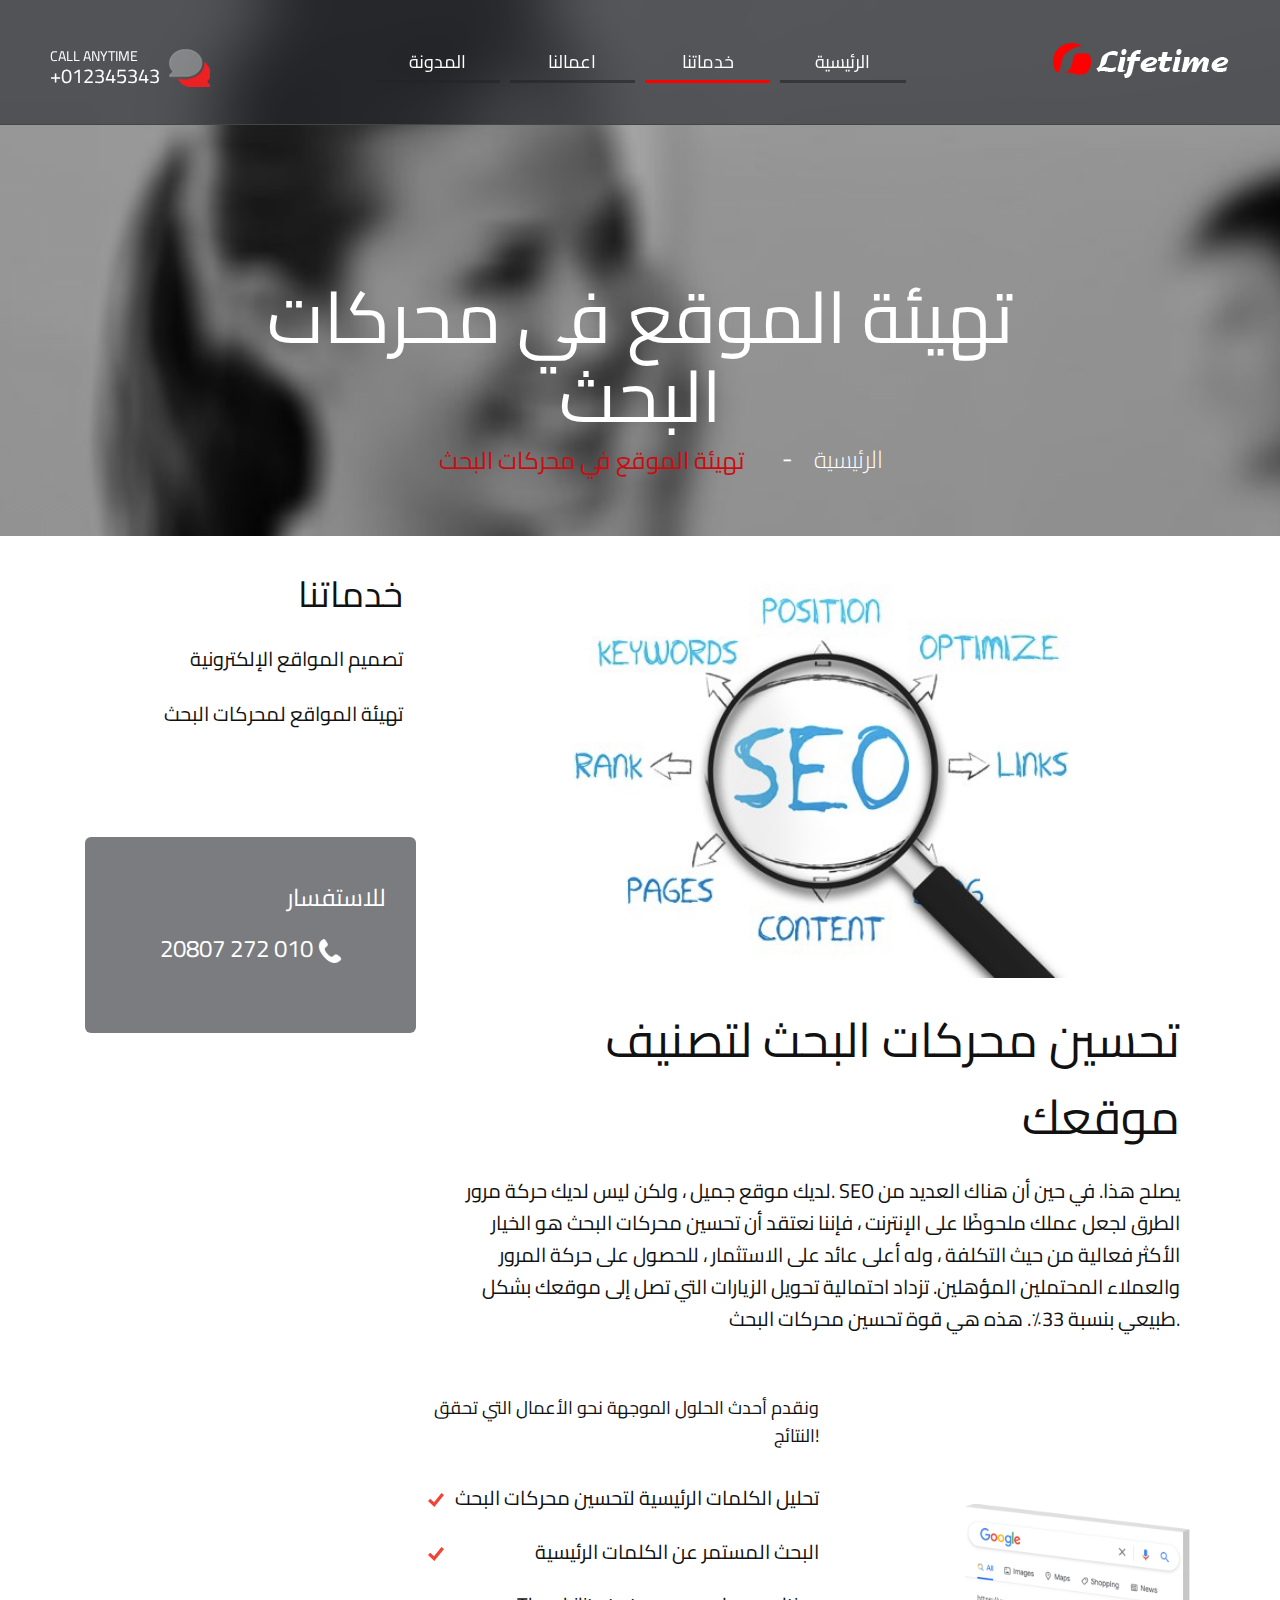
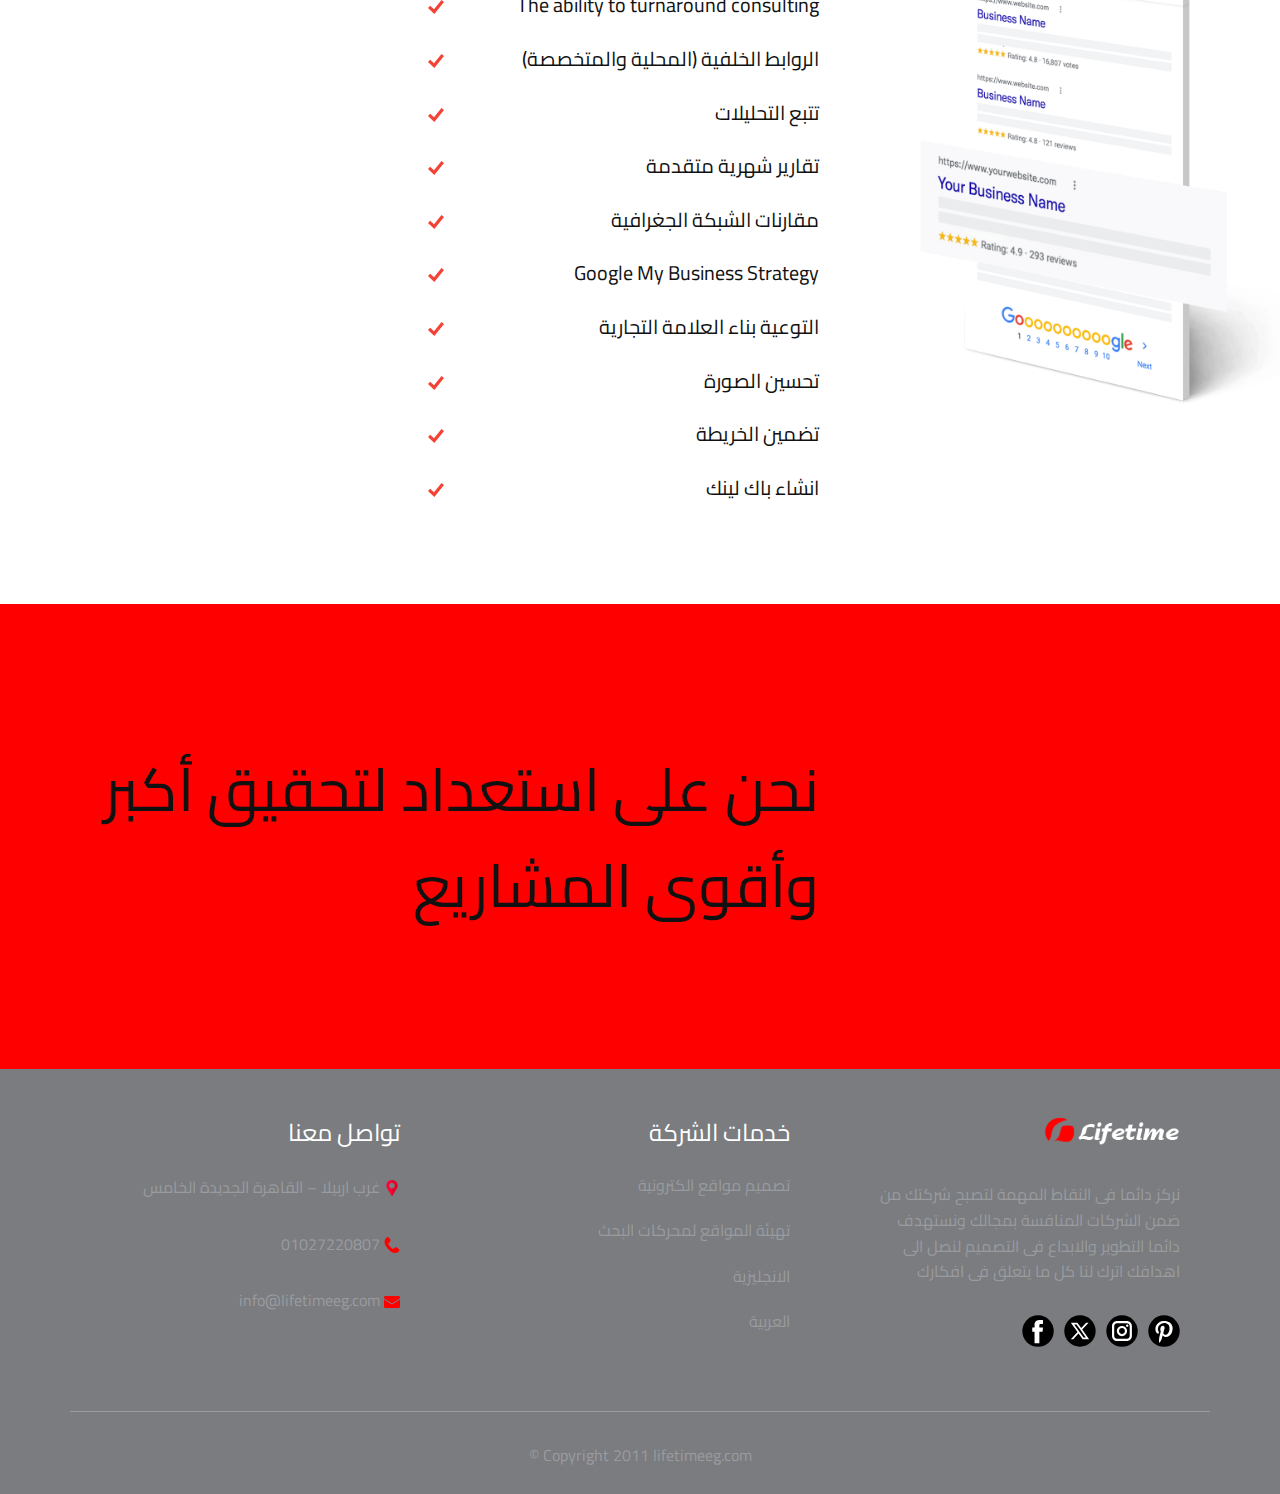
<file: Optimizing-sites.html>
<!DOCTYPE html>
<html style="font-size: 16px;" lang="en"><head>
    <meta name="viewport" content="width=device-width, initial-scale=1.0">
    <meta charset="utf-8">
    <meta name="keywords" content="">
    <meta name="description" content="">
    <title>Optimizing sites</title>
    <link rel="stylesheet" href="nicepage.css" media="screen">
<link rel="stylesheet" href="Optimizing-sites.css" media="screen">
    <script class="u-script" type="text/javascript" src="jquery.js" defer=""></script>
    <script class="u-script" type="text/javascript" src="nicepage.js" defer=""></script>
    <meta name="generator" content="Nicepage 6.12.10, nicepage.com">
    
    <link id="u-theme-google-font" rel="stylesheet" href="https://fonts.googleapis.com/css?family=Cairo:200,300,400,500,600,700,800,900">
    <link id="u-page-google-font" rel="stylesheet" href="https://fonts.googleapis.com/css?family=Cairo:200,300,400,500,600,700,800,900">
    
    
    
    
    
    
    
    <script type="application/ld+json">{
		"@context": "http://schema.org",
		"@type": "Organization",
		"name": "time",
		"sameAs": [
				"https://facebook.com/name",
				"https://twitter.com/name",
				"https://instagram.com/name"
		]
}</script>
    <meta name="theme-color" content="#478ac9">
    <meta name="twitter:site" content="@">
    <meta name="twitter:card" content="summary_large_image">
    <meta name="twitter:title" content="Optimizing sites">
    <meta name="twitter:description" content="time">
    <meta property="og:title" content="Optimizing sites">
    <meta property="og:description" content="">
    <meta property="og:type" content="website">
  <meta data-intl-tel-input-cdn-path="intlTelInput/"></head>
  <body data-path-to-root="./" data-include-products="false" class="u-body u-xxl-mode" data-lang="en">
    <section class="section-1 u-clearfix u-custom-color-1 u-valign-bottom-lg u-valign-bottom-md u-valign-bottom-sm u-valign-bottom-xl u-section-1" id="sec-ff8b"><span class="u-dialog-link u-file-icon u-hidden-lg u-hidden-md u-hidden-xl u-hidden-xxl u-icon u-text-white u-icon-1" data-href="#sec-0d2f"><img src="images/73713-c22db731.png" alt=""></span>
      
      
      
      
      <div class="u-clearfix u-group-elements u-hidden-sm u-hidden-xs u-valign-middle u-group-elements-1">
        <a href="#" class="u-active-none u-align-left u-btn u-btn-rectangle u-button-style u-hover-none u-none u-btn-1">CALL ANYTIME&nbsp;<span class="u-file-icon u-icon u-icon-2"><img src="images/chat-icon.png" alt=""></span>
        </a>
        <h6 class="u-hover-feature u-text u-text-default u-text-1">+012345343</h6>
      </div>
      <img class="u-align-right u-image u-image-contain u-image-default u-preserve-proportions u-image-1" src="images/logo.png" alt="" data-image-width="180" data-image-height="50" data-href="Home.html">
      <div class="custom-expanded u-align-center u-hidden-xs u-list u-list-1">
        <div class="u-repeater u-repeater-1">
          <div class="u-border-3 u-border-custom-color-1 u-border-no-left u-border-no-right u-border-no-top u-container-align-center u-container-style u-custom-item u-hover-feature u-list-item u-repeater-item u-shape-rectangle u-list-item-1" data-href="Blog.html" data-animation-name="" data-animation-duration="0" data-animation-delay="0" data-animation-direction="">
            <div class="u-container-layout u-similar-container u-valign-middle u-container-layout-1">
              <h6 class="u-align-center u-custom-item u-text u-text-2">
                <a class="u-active-none u-border-none u-btn u-button-link u-button-style u-hover-none u-none u-text-white u-btn-2" href="Blog.html">المدونة</a>
              </h6>
            </div>
          </div>
          <div class="u-border-3 u-border-custom-color-1 u-border-no-left u-border-no-right u-border-no-top u-container-align-center u-container-style u-custom-item u-hover-feature u-list-item u-repeater-item u-shape-rectangle u-list-item-2" data-href="Our-work.html" data-animation-name="" data-animation-duration="0" data-animation-delay="0" data-animation-direction="">
            <div class="u-container-layout u-similar-container u-valign-middle u-container-layout-2">
              <h6 class="u-align-center u-custom-item u-text u-text-3">
                <a class="u-active-none u-border-none u-btn u-button-link u-button-style u-hover-none u-none u-text-body-alt-color u-btn-3" href="Our-work.html">اعمالنا</a>
              </h6>
            </div>
          </div>
          <div class="u-border-3 u-border-custom-color-4 u-border-no-left u-border-no-right u-border-no-top u-container-align-center u-container-style u-custom-item u-hover-feature u-list-item u-repeater-item u-shape-rectangle u-list-item-3" data-href="Optimizing-sites.html" data-animation-name="" data-animation-duration="0" data-animation-delay="0" data-animation-direction="">
            <div class="u-container-layout u-similar-container u-valign-middle u-container-layout-3">
              <h6 class="u-align-center u-custom-item u-text u-text-4">
                <a class="u-active-none u-border-none u-btn u-button-link u-button-style u-hover-none u-none u-text-body-alt-color u-btn-4" href="Optimizing-sites.html">خدماتنا</a>
              </h6>
            </div>
          </div>
          <div class="u-border-3 u-border-custom-color-1 u-border-no-left u-border-no-right u-border-no-top u-container-align-center u-container-style u-custom-item u-hover-feature u-list-item u-repeater-item u-shape-rectangle u-list-item-4" data-href="Home.html" data-animation-name="" data-animation-duration="0" data-animation-delay="0" data-animation-direction="">
            <div class="u-container-layout u-similar-container u-valign-middle u-container-layout-4">
              <h6 class="u-align-center u-custom-item u-text u-text-5">
                <a class="u-active-none u-border-none u-btn u-button-link u-button-style u-hover-none u-none u-text-body-alt-color u-btn-5" href="Home.html">الرئيسية </a>
              </h6>
            </div>
          </div>
        </div>
      </div>
      <div class="custom-expanded u-border-1 u-border-grey-dark-1 u-expanded-width u-line u-line-horizontal u-line-1"></div>
      
    </section>
    <section class="u-clearfix u-image u-shading u-section-2" id="sec-5bc0" data-image-width="1600" data-image-height="300">
      <div class="u-clearfix u-sheet u-sheet-1">
        <div class="u-clearfix u-container-align-center u-group-elements u-group-elements-1">
          <h1 class="u-align-center u-custom-font u-text u-text-custom-color-7 u-text-1"> تهيئة الموقع في محركات البحث</h1>
          <h4 class="u-align-center u-custom-font u-text u-text-2">-</h4>
          <h1 class="u-align-center u-custom-font u-hover-feature u-text u-text-custom-color-2 u-text-default u-text-3">
            <a class="u-active-none u-border-none u-btn u-button-link u-button-style u-hover-feature u-hover-none u-none u-text-body-alt-color u-text-hover-custom-color-14 u-btn-1" href="#">الرئيسية </a>
          </h1>
          <h4 class="u-align-center u-custom-font u-text u-text-custom-color-14 u-text-4"> تهيئة الموقع في محركات البحث</h4>
        </div>
      </div>
      
      
    </section>
    <section class="u-clearfix u-section-3" id="sec-4ab4">
      <div class="u-clearfix u-sheet u-sheet-1">
        <div class="data-layout-selected u-clearfix u-expanded-width u-layout-wrap u-layout-wrap-1">
          <div class="u-layout">
            <div class="u-layout-row">
              <div class="u-container-align-right u-container-style u-layout-cell u-size-19 u-layout-cell-1">
                <div class="u-container-layout u-container-layout-1">
                  <p class="u-align-right u-text u-text-default u-text-1">خدماتنا</p>
                  <p class="u-align-right u-hover-feature u-text u-text-default u-text-2">
                    <a class="u-active-none u-border-none u-btn u-button-link u-button-style u-hover-feature u-hover-none u-none u-text-body-color u-text-hover-custom-color-4 u-btn-1" href="Website-design.html">تصميم المواقع الإلكترونية</a>
                  </p>
                  <p class="u-align-right u-hover-feature u-text u-text-default u-text-3">
                    <a class="u-active-none u-border-none u-btn u-button-link u-button-style u-hover-feature u-hover-none u-none u-text-body-color u-text-hover-custom-color-4 u-btn-2" href="Optimizing-sites.html">تهيئة المواقع لمحركات البحث </a>
                  </p>
                  <div class="u-container-style u-custom-color-1 u-expanded-width u-group u-radius u-shape-round u-group-1">
                    <div class="u-container-layout u-container-layout-2">
                      <h4 class="u-align-right u-custom-font u-text u-text-default-lg u-text-default-md u-text-default-sm u-text-default-xs u-text-4">للاستفسار</h4>
                      <h4 class="u-align-center u-custom-font u-hover-feature u-text u-text-default-lg u-text-default-md u-text-default-sm u-text-default-xs u-text-5">20807 272 010&nbsp;<span class="u-file-icon u-icon u-text-white"><img src="images/1257-846fd2c8.png" alt=""></span>
                      </h4>
                    </div>
                  </div>
                </div>
              </div>
              <div class="u-container-style u-layout-cell u-size-41 u-layout-cell-2">
                <div class="u-container-layout u-container-layout-3">
                  <img class="u-expanded-width u-image u-image-contain u-image-round u-radius u-image-1" src="images/SEO-2-1.jpg" alt="" data-image-width="480" data-image-height="373">
                  <p class="u-align-right u-text u-text-default u-text-6"> تحسين محركات البحث لتصنيف موقعك</p>
                  <p class="u-align-right u-text u-text-default u-text-7"> لديك موقع جميل ، ولكن ليس لديك حركة مرور. SEO يصلح هذا. في حين أن هناك العديد من الطرق لجعل عملك ملحوظًا على الإنترنت ، فإننا نعتقد أن تحسين محركات البحث هو الخيار الأكثر فعالية من حيث التكلفة ، وله أعلى عائد على الاستثمار ، للحصول على حركة المرور والعملاء المحتملين المؤهلين. تزداد احتمالية تحويل الزيارات التي تصل إلى موقعك بشكل طبيعي بنسبة 33٪. هذه هي قوة تحسين محركات البحث.</p>
                </div>
              </div>
            </div>
          </div>
        </div>
        <div class="custom-expanded data-layout-selected u-align-right u-clearfix u-layout-wrap u-layout-wrap-2">
          <div class="u-layout">
            <div class="u-layout-row">
              <div class="u-container-style u-layout-cell u-size-30 u-layout-cell-3">
                <div class="u-container-layout u-container-layout-4">
                  <p class="u-align-right u-text u-text-custom-color-13 u-text-default u-text-8">ونقدم أحدث الحلول الموجهة نحو الأعمال التي تحقق النتائج!</p>
                  <ul class="u-align-right u-custom-list u-text u-text-9">
                    <li>
                      <div class="u-list-icon u-list-icon-1">
                        <svg class="u-svg-content" viewBox="0 0 512 512" id="svg-4b3b"><path d="m202.6 478-202.6-186.6 70.5-76.6 121.5 111.9 239.4-292.7 80.6 65.9z" fill="currentColor"></path></svg>
                      </div> تحليل الكلمات الرئيسية لتحسين محركات البحث
                    </li>
                    <li>
                      <div class="u-list-icon u-list-icon-2">
                        <svg class="u-svg-content" viewBox="0 0 512 512" id="svg-4b3b"><path d="m202.6 478-202.6-186.6 70.5-76.6 121.5 111.9 239.4-292.7 80.6 65.9z" fill="currentColor"></path></svg>
                      </div>البحث المستمر عن الكلمات الرئيسية
                    </li>
                    <li>
                      <div class="u-list-icon u-list-icon-3">
                        <svg class="u-svg-content" viewBox="0 0 512 512" id="svg-4b3b"><path d="m202.6 478-202.6-186.6 70.5-76.6 121.5 111.9 239.4-292.7 80.6 65.9z" fill="currentColor"></path></svg>
                      </div>The ability to turnaround consulting
                    </li>
                    <li>
                      <div class="u-list-icon u-list-icon-4">
                        <svg class="u-svg-content" viewBox="0 0 512 512" id="svg-4b3b"><path d="m202.6 478-202.6-186.6 70.5-76.6 121.5 111.9 239.4-292.7 80.6 65.9z" fill="currentColor"></path></svg>
                      </div>الروابط الخلفية (المحلية والمتخصصة)
                    </li>
                    <li>
                      <div class="u-list-icon u-list-icon-5">
                        <svg class="u-svg-content" viewBox="0 0 512 512" id="svg-4b3b"><path d="m202.6 478-202.6-186.6 70.5-76.6 121.5 111.9 239.4-292.7 80.6 65.9z" fill="currentColor"></path></svg>
                      </div>تتبع التحليلات
                    </li>
                    <li>
                      <div class="u-list-icon u-list-icon-6">
                        <svg class="u-svg-content" viewBox="0 0 512 512" id="svg-4b3b"><path d="m202.6 478-202.6-186.6 70.5-76.6 121.5 111.9 239.4-292.7 80.6 65.9z" fill="currentColor"></path></svg>
                      </div>تقارير شهرية متقدمة
                    </li>
                    <li>
                      <div class="u-list-icon u-list-icon-7">
                        <svg class="u-svg-content" viewBox="0 0 512 512" id="svg-4b3b"><path d="m202.6 478-202.6-186.6 70.5-76.6 121.5 111.9 239.4-292.7 80.6 65.9z" fill="currentColor"></path></svg>
                      </div>مقارنات الشبكة الجغرافية
                    </li>
                    <li>
                      <div class="u-list-icon u-list-icon-8">
                        <svg class="u-svg-content" viewBox="0 0 512 512" id="svg-4b3b"><path d="m202.6 478-202.6-186.6 70.5-76.6 121.5 111.9 239.4-292.7 80.6 65.9z" fill="currentColor"></path></svg>
                      </div>Google My Business Strategy
                    </li>
                    <li>
                      <div class="u-list-icon u-list-icon-9">
                        <svg class="u-svg-content" viewBox="0 0 512 512" id="svg-4b3b"><path d="m202.6 478-202.6-186.6 70.5-76.6 121.5 111.9 239.4-292.7 80.6 65.9z" fill="currentColor"></path></svg>
                      </div>التوعية بناء العلامة التجارية
                    </li>
                    <li>
                      <div class="u-list-icon u-list-icon-10">
                        <svg class="u-svg-content" viewBox="0 0 512 512" id="svg-4b3b"><path d="m202.6 478-202.6-186.6 70.5-76.6 121.5 111.9 239.4-292.7 80.6 65.9z" fill="currentColor"></path></svg>
                      </div>تحسين الصورة
                    </li>
                    <li>
                      <div class="u-list-icon u-list-icon-11">
                        <svg class="u-svg-content" viewBox="0 0 512 512" id="svg-4b3b"><path d="m202.6 478-202.6-186.6 70.5-76.6 121.5 111.9 239.4-292.7 80.6 65.9z" fill="currentColor"></path></svg>
                      </div>تضمين الخريطة
                    </li>
                    <li>
                      <div class="u-list-icon u-list-icon-12">
                        <svg class="u-svg-content" viewBox="0 0 512 512" id="svg-4b3b"><path d="m202.6 478-202.6-186.6 70.5-76.6 121.5 111.9 239.4-292.7 80.6 65.9z" fill="currentColor"></path></svg>
                      </div>انشاء باك لينك
                    </li>
                  </ul>
                </div>
              </div>
              <div class="u-container-style u-image u-image-contain u-layout-cell u-size-30 u-image-2" data-image-width="1088" data-image-height="1206">
                <div class="u-container-layout u-valign-bottom u-container-layout-5"></div>
              </div>
            </div>
          </div>
        </div>
      </div>
      
      
      
      
      
    </section>
    <section class="u-clearfix u-custom-color-4 u-section-4" id="sec-49a8">
      <div class="u-clearfix u-sheet u-sheet-1">
        <div class="data-layout-selected u-clearfix u-expanded-width u-layout-wrap u-layout-wrap-1">
          <div class="u-layout">
            <div class="u-layout-row">
              <div class="u-container-style u-layout-cell u-size-41 u-layout-cell-1">
                <div class="u-container-layout u-valign-middle u-container-layout-1">
                  <p class="u-align-right u-text u-text-body-color u-text-default u-text-1">نحن على استعداد لتحقيق أكبر
وأقوى المشاريع</p>
                </div>
              </div>
              <div class="u-container-style u-layout-cell u-size-19 u-layout-cell-2">
                <div class="u-container-layout u-container-layout-2">
                  <a href="Our-work.html" class="u-align-right u-border-0 u-btn u-btn-round u-button-style u-custom-color-1 u-hover-custom-color-6 u-hover-feature u-radius u-btn-1" data-animation-name="customAnimationIn" data-animation-duration="1000" data-animation-delay="0">سابقة الاعمال </a>
                </div>
              </div>
            </div>
          </div>
        </div>
      </div>
      
    </section>
    
    
    
    
    <footer class="u-clearfix u-custom-color-1 u-footer u-footer" id="sec-4b33"><div class="u-clearfix u-sheet u-sheet-1">
        <div class="data-layout-selected u-clearfix u-expanded-width u-gutter-30 u-layout-wrap u-layout-wrap-1">
          <div class="u-gutter-0 u-layout">
            <div class="u-layout-row">
              <div class="u-align-left u-container-style u-layout-cell u-left-cell u-size-20 u-size-30-md u-layout-cell-1">
                <div class="u-container-layout u-container-layout-1">
                  <p class="u-align-right u-text u-text-default u-text-1">تواصل معنا </p>
                  <p class="u-align-right u-hover-feature u-text u-text-custom-color-2 u-text-2"> غرب اربيلا – القاهرة الجديدة الخامس&nbsp;<span class="u-file-icon u-icon"><img src="images/684908.png" alt=""></span>
                  </p>
                  <a href="#" class="u-active-none u-align-right u-border-none u-btn u-btn-rectangle u-button-style u-hover-feature u-none u-text-custom-color-2 u-text-hover-custom-color-4 u-btn-1"> 01027220807&nbsp;<span class="u-file-icon u-icon u-text-custom-color-4"><img src="images/1257-56db1f69.png" alt=""></span>
                  </a>
                  <p class="u-align-right u-hover-feature u-text u-text-custom-color-2 u-text-3"> info@lifetimeeg.com&nbsp;<span class="u-file-icon u-icon u-text-custom-color-4"><img src="images/2099199-b89a708a.png" alt=""></span>
                  </p>
                </div>
              </div>
              <div class="u-align-left u-container-style u-layout-cell u-size-20 u-size-30-md u-layout-cell-2" data-href="Home.html">
                <div class="u-container-layout u-container-layout-2">
                  <p class="u-align-right u-text u-text-default u-text-4">خدمات الشركة </p>
                  <p class="u-align-right u-hover-feature u-text u-text-custom-color-2 u-text-default u-text-5">
                    <a class="u-active-none u-border-none u-btn u-button-link u-button-style u-hover-feature u-hover-none u-none u-text-custom-color-2 u-text-hover-custom-color-4 u-btn-2" href="Website-design.html">تصميم مواقع الكترونية</a>
                  </p>
                  <p class="u-align-right u-hover-feature u-text u-text-custom-color-2 u-text-default u-text-6">
                    <a class="u-active-none u-border-none u-btn u-button-link u-button-style u-hover-feature u-hover-none u-none u-text-custom-color-2 u-text-hover-custom-color-4 u-btn-3" href="Optimizing-sites.html"> تهيئة المواقع لمحركات البحث</a>
                  </p>
                  <p class="u-align-right u-hover-feature u-text u-text-custom-color-2 u-text-default u-text-7">الانجليزية </p>
                  <p class="u-align-right u-hover-feature u-text u-text-custom-color-2 u-text-default u-text-8">
                    <a class="u-active-none u-border-none u-btn u-button-link u-button-style u-hover-feature u-hover-none u-none u-text-custom-color-2 u-text-hover-custom-color-4 u-btn-4" href="Home.html">العربية</a>
                  </p>
                </div>
              </div>
              <div class="u-align-left u-container-style u-layout-cell u-right-cell u-size-20 u-size-30-md u-layout-cell-3">
                <div class="u-container-layout u-valign-bottom-xs u-container-layout-3">
                  <img class="u-align-right u-image u-image-contain u-image-default u-preserve-proportions u-image-1" src="images/logo.png" alt="" data-image-width="180" data-image-height="50">
                  <p class="u-align-right u-text u-text-custom-color-2 u-text-default u-text-9">نركز دائما فى النقاط المهمة لتصبح شركتك من ضمن الشركات المنافسة بمجالك ونستهدف دائما التطوير والابداع فى التصميم لنصل الى اهدافك اترك لنا كل ما يتعلق فى افكارك</p>
                  <div class="u-social-icons u-spacing-10 u-social-icons-1">
                    <a class="u-social-url" title="facebook" target="_blank" href="https://facebook.com/name"><span class="u-icon u-social-facebook u-social-icon u-text-black u-icon-4"><svg class="u-svg-link" preserveAspectRatio="xMidYMin slice" viewBox="0 0 112 112" style=""><use xlink:href="#svg-276e"></use></svg><svg class="u-svg-content" viewBox="0 0 112 112" x="0" y="0" id="svg-276e"><circle fill="currentColor" cx="56.1" cy="56.1" r="55"></circle><path fill="#FFFFFF" d="M73.5,31.6h-9.1c-1.4,0-3.6,0.8-3.6,3.9v8.5h12.6L72,58.3H60.8v40.8H43.9V58.3h-8V43.9h8v-9.2
c0-6.7,3.1-17,17-17h12.5v13.9H73.5z"></path></svg></span>
                    </a>
                    <a class="u-social-url" title="twitter" target="_blank" href="https://twitter.com/name"><span class="u-icon u-social-icon u-social-twitter u-text-black u-icon-5"><svg class="u-svg-link" preserveAspectRatio="xMidYMin slice" viewBox="0 0 112.2 112.2" style=""><use xlink:href="#svg-4418"></use></svg><svg class="u-svg-content" viewBox="0 0 112.2 112.2" x="0px" y="0px" id="svg-4418"><circle fill="currentColor" cx="56" cy="56" r="55"></circle><path fill="#FFFFFF" d="M63.9,51l22.4-24h-8.6L60.3,45.9L46.9,27H24l23.3,32.8L24,85h8.2L51,64.9L65.3,85H88L63.9,51z M55.3,60.2
l-3.7-5.1L35.7,33.1h8.1l12.3,17.2l3.7,5.1l16.6,23.4h-7.8L55.3,60.2z"></path></svg></span>
                    </a>
                    <a class="u-social-url" title="instagram" target="_blank" href="https://instagram.com/name"><span class="u-icon u-social-icon u-social-instagram u-text-black u-icon-6"><svg class="u-svg-link" preserveAspectRatio="xMidYMin slice" viewBox="0 0 112 112" style=""><use xlink:href="#svg-151b"></use></svg><svg class="u-svg-content" viewBox="0 0 112 112" x="0" y="0" id="svg-151b"><circle fill="currentColor" cx="56.1" cy="56.1" r="55"></circle><path fill="#FFFFFF" d="M55.9,38.2c-9.9,0-17.9,8-17.9,17.9C38,66,46,74,55.9,74c9.9,0,17.9-8,17.9-17.9C73.8,46.2,65.8,38.2,55.9,38.2
z M55.9,66.4c-5.7,0-10.3-4.6-10.3-10.3c-0.1-5.7,4.6-10.3,10.3-10.3c5.7,0,10.3,4.6,10.3,10.3C66.2,61.8,61.6,66.4,55.9,66.4z"></path><path fill="#FFFFFF" d="M74.3,33.5c-2.3,0-4.2,1.9-4.2,4.2s1.9,4.2,4.2,4.2s4.2-1.9,4.2-4.2S76.6,33.5,74.3,33.5z"></path><path fill="#FFFFFF" d="M73.1,21.3H38.6c-9.7,0-17.5,7.9-17.5,17.5v34.5c0,9.7,7.9,17.6,17.5,17.6h34.5c9.7,0,17.5-7.9,17.5-17.5V38.8
C90.6,29.1,82.7,21.3,73.1,21.3z M83,73.3c0,5.5-4.5,9.9-9.9,9.9H38.6c-5.5,0-9.9-4.5-9.9-9.9V38.8c0-5.5,4.5-9.9,9.9-9.9h34.5
c5.5,0,9.9,4.5,9.9,9.9V73.3z"></path></svg></span>
                    </a>
                    <a class="u-social-url" target="_blank" data-type="Pinterest" title="Pinterest" href=""><span class="u-icon u-social-icon u-social-pinterest u-text-black u-icon-7"><svg class="u-svg-link" preserveAspectRatio="xMidYMin slice" viewBox="0 0 112 112" style=""><use xlink:href="#svg-18d9"></use></svg><svg class="u-svg-content" viewBox="0 0 112 112" x="0" y="0" id="svg-18d9"><circle fill="currentColor" cx="56.1" cy="56.1" r="55"></circle><path fill="#FFFFFF" d="M61.1,76.9c-4.7-0.3-6.7-2.7-10.3-5c-2,10.7-4.6,20.9-11.9,26.2c-2.2-16.1,3.3-28.2,5.9-41
      c-4.4-7.5,0.6-22.5,9.9-18.8c11.6,4.6-10,27.8,4.4,30.7C74.2,72,80.3,42.8,71,33.4C57.5,19.6,31.7,33,34.9,52.6
      c0.8,4.8,5.8,6.2,2,12.9c-8.7-1.9-11.2-8.8-10.9-17.8C26.5,32.8,39.3,22.5,52.2,21c16.3-1.9,31.6,5.9,33.7,21.2
      C88.2,59.5,78.6,78.2,61.1,76.9z"></path></svg></span>
                    </a>
                  </div>
                </div>
              </div>
            </div>
          </div>
        </div>
        <div class="u-align-left u-border-1 u-border-white u-expanded-width u-line u-line-horizontal u-opacity u-opacity-25 u-line-1"></div>
        <p class="u-align-center u-small-text u-text u-text-custom-color-2 u-text-variant u-text-10"> © Copyright 2011 lifetimeeg.com </p>
      </div></footer>
  <section class="u-black u-clearfix u-container-style u-dialog-block u-opacity u-opacity-70 u-dialog-section-8" id="sec-0d2f">
      <div class="u-container-style u-dialog u-radius u-shape-round u-white u-dialog-1">
        <div class="u-container-layout u-valign-top u-container-layout-1">
          <div class="custom-expanded u-align-center u-list u-list-1">
            <div class="u-repeater u-repeater-1">
              <div class="u-border-3 u-border-no-left u-border-no-right u-border-no-top u-border-palette-2-base u-container-align-center u-container-style u-custom-item u-list-item u-repeater-item u-shape-rectangle u-list-item-1" data-href="Home.html">
                <div class="u-container-layout u-similar-container u-valign-middle u-container-layout-2">
                  <h6 class="u-align-center u-custom-item u-text u-text-1">الرئيسية </h6>
                </div>
              </div>
              <div class="u-border-3 u-border-no-left u-border-no-right u-border-no-top u-border-white u-container-align-center u-container-style u-custom-item u-hover-feature u-list-item u-repeater-item u-shape-rectangle u-list-item-2" data-href="Our-services.html">
                <div class="u-container-layout u-similar-container u-valign-middle u-container-layout-3">
                  <h6 class="u-align-center u-custom-item u-text u-text-2">خدماتنا</h6>
                </div>
              </div>
              <div class="u-border-3 u-border-no-left u-border-no-right u-border-no-top u-border-white u-container-align-center u-container-style u-custom-item u-hover-feature u-list-item u-repeater-item u-shape-rectangle u-list-item-3" data-href="Our-work.html">
                <div class="u-container-layout u-similar-container u-valign-middle u-container-layout-4">
                  <h6 class="u-align-center u-custom-item u-text u-text-3">اعمالنا</h6>
                </div>
              </div>
              <div class="u-border-3 u-border-no-left u-border-no-right u-border-no-top u-border-white u-container-align-center u-container-style u-custom-item u-hover-feature u-list-item u-repeater-item u-shape-rectangle u-list-item-4" data-href="Blog.html">
                <div class="u-container-layout u-similar-container u-valign-middle u-container-layout-5">
                  <h6 class="u-align-center u-custom-item u-text u-text-4">المدونة</h6>
                </div>
              </div>
            </div>
          </div>
        </div><button class="u-custom-color-1 u-dialog-close-button u-icon u-icon-rounded u-text-white u-icon-1"><svg class="u-svg-link" preserveAspectRatio="xMidYMin slice" viewBox="0 0 16 16" style=""><use xmlns:xlink="http://www.w3.org/1999/xlink" xlink:href="#svg-efe9"></use></svg><svg xmlns="http://www.w3.org/2000/svg" xmlns:xlink="http://www.w3.org/1999/xlink" version="1.1" xml:space="preserve" class="u-svg-content" viewBox="0 0 16 16" x="0px" y="0px" id="svg-efe9"><rect x="7" y="0" transform="matrix(0.7071 -0.7071 0.7071 0.7071 -3.3138 8.0002)" width="2" height="16"></rect><rect x="0" y="7" transform="matrix(0.7071 -0.7071 0.7071 0.7071 -3.3138 8.0002)" width="16" height="2"></rect></svg></button>
      </div>
      <style class="u-list-item-4 u-state-style">.u-dialog-section-8 .u-list-item-4, .u-dialog-section-8 .u-list-item-4:before, .u-dialog-section-8 .u-list-item-4 > .u-container-layout:before {
    transition-property: fill, color, background-color, stroke-width, border-style, border-width, border-top-width, border-left-width, border-right-width, border-bottom-width, custom-border, borders, box-shadow, text-shadow, opacity, border-radius, stroke, border-color, font-size, font-style, font-weight, text-decoration, letter-spacing, transform, background-image, image-zoom, background-size, background-position
}
.u-dialog-section-8 .u-list-item-4.u-list-item-4.u-list-item-4:hover {
    border-style: solid !important;
    border-bottom-width: 3px !important;
    border-color: var(--palette-2-base) !important;
    border-top-width: 0px !important;
    border-left-width: 0px !important;
    border-right-width: 0px !important
}
.u-dialog-section-8 .u-list-item-4 {
    border-style: solid !important
}
.u-dialog-section-8 .u-list-item-4.u-list-item-4.u-list-item-4.hover {
    border-style: solid !important;
    border-bottom-width: 3px !important;
    border-color: var(--palette-2-base) !important;
    border-top-width: 0px !important;
    border-left-width: 0px !important;
    border-right-width: 0px !important
}
.u-dialog-section-8 .u-list-item-4 {
    border-style: solid !important
} </style>
      <style class="u-list-item-3 u-state-style">.u-dialog-section-8 .u-list-item-3, .u-dialog-section-8 .u-list-item-3:before, .u-dialog-section-8 .u-list-item-3 > .u-container-layout:before {
    transition-property: fill, color, background-color, stroke-width, border-style, border-width, border-top-width, border-left-width, border-right-width, border-bottom-width, custom-border, borders, box-shadow, text-shadow, opacity, border-radius, stroke, border-color, font-size, font-style, font-weight, text-decoration, letter-spacing, transform, background-image, image-zoom, background-size, background-position
}
.u-dialog-section-8 .u-list-item-3.u-list-item-3.u-list-item-3:hover {
    border-style: solid !important;
    border-bottom-width: 3px !important;
    border-color: var(--palette-2-base) !important;
    border-top-width: 0px !important;
    border-left-width: 0px !important;
    border-right-width: 0px !important
}
.u-dialog-section-8 .u-list-item-3 {
    border-style: solid !important
}
.u-dialog-section-8 .u-list-item-3.u-list-item-3.u-list-item-3.hover {
    border-style: solid !important;
    border-bottom-width: 3px !important;
    border-color: var(--palette-2-base) !important;
    border-top-width: 0px !important;
    border-left-width: 0px !important;
    border-right-width: 0px !important
}
.u-dialog-section-8 .u-list-item-3 {
    border-style: solid !important
} </style>
      <style class="u-list-item-2 u-state-style">.u-dialog-section-8 .u-list-item-2, .u-dialog-section-8 .u-list-item-2:before, .u-dialog-section-8 .u-list-item-2 > .u-container-layout:before {
    transition-property: fill, color, background-color, stroke-width, border-style, border-width, border-top-width, border-left-width, border-right-width, border-bottom-width, custom-border, borders, box-shadow, text-shadow, opacity, border-radius, stroke, border-color, font-size, font-style, font-weight, text-decoration, letter-spacing, transform, background-image, image-zoom, background-size, background-position
}
.u-dialog-section-8 .u-list-item-2.u-list-item-2.u-list-item-2:hover {
    border-style: solid !important;
    border-bottom-width: 3px !important;
    border-color: var(--palette-2-base) !important;
    border-top-width: 0px !important;
    border-left-width: 0px !important;
    border-right-width: 0px !important
}
.u-dialog-section-8 .u-list-item-2 {
    border-style: solid !important
}
.u-dialog-section-8 .u-list-item-2.u-list-item-2.u-list-item-2.hover {
    border-style: solid !important;
    border-bottom-width: 3px !important;
    border-color: var(--palette-2-base) !important;
    border-top-width: 0px !important;
    border-left-width: 0px !important;
    border-right-width: 0px !important
}
.u-dialog-section-8 .u-list-item-2 {
    border-style: solid !important
} </style>
    </section><style>.u-dialog-section-8 .u-dialog-1 {
  width: 1140px;
  min-height: 225px;
  height: auto;
  margin: 215px auto 60px;
}

.u-dialog-section-8 .u-container-layout-1 {
  padding: 30px;
}

.u-dialog-section-8 .u-list-1 {
  width: 531px;
  margin: 0 auto;
}

.u-dialog-section-8 .u-repeater-1 {
  grid-auto-columns: calc(25% - 7.5px);
  grid-template-columns: repeat(4, calc(25% - 7.5px));
  min-height: 39px;
  grid-gap: 10px;
}

.u-dialog-section-8 .u-list-item-1 {
  margin-top: 0;
  margin-bottom: 0;
}

.u-dialog-section-8 .u-container-layout-2 {
  padding: 0;
}

.u-dialog-section-8 .u-text-1 {
  margin: 0;
}

.u-dialog-section-8 .u-list-item-2 {
  transition-duration: 0.5s;
  margin-top: 0;
  margin-bottom: 0;
}

.u-dialog-section-8 .u-container-layout-3 {
  padding: 0;
}

.u-dialog-section-8 .u-text-2 {
  margin: 0;
}

.u-dialog-section-8 .u-list-item-3 {
  transition-duration: 0.5s;
  margin-top: 0;
  margin-bottom: 0;
}

.u-dialog-section-8 .u-container-layout-4 {
  padding: 0;
}

.u-dialog-section-8 .u-text-3 {
  margin: 0;
}

.u-dialog-section-8 .u-list-item-4 {
  transition-duration: 0.5s;
  margin-top: 0;
  margin-bottom: 0;
}

.u-dialog-section-8 .u-container-layout-5 {
  padding: 0;
}

.u-dialog-section-8 .u-text-4 {
  margin: 0;
}

.u-dialog-section-8 .u-icon-1 {
  width: 20px;
  height: 20px;
  background-image: none;
}

@media (max-width: 1199px) {
  .u-dialog-section-8 .u-dialog-1 {
    width: 940px;
  }
}

@media (max-width: 991px) {
  .u-dialog-section-8 .u-dialog-1 {
    width: 720px;
  }

  .u-dialog-section-8 .u-repeater-1 {
    grid-auto-columns: calc(50% - 5px);
    grid-template-columns: repeat(2, calc(50% - 5px));
    min-height: 172px;
  }

  .u-dialog-section-8 .u-container-layout-2 {
    padding: 0;
  }

  .u-dialog-section-8 .u-container-layout-3 {
    padding: 0;
  }

  .u-dialog-section-8 .u-container-layout-4 {
    padding: 0;
  }

  .u-dialog-section-8 .u-container-layout-5 {
    padding: 0;
  }
}

@media (max-width: 767px) {
  .u-dialog-section-8 .u-dialog-1 {
    width: 540px;
  }

  .u-dialog-section-8 .u-container-layout-1 {
    padding-left: 10px;
    padding-right: 10px;
  }

  .u-dialog-section-8 .u-list-1 {
    width: 520px;
  }

  .u-dialog-section-8 .u-repeater-1 {
    grid-auto-columns: calc(100% - 0px);
    grid-template-columns: 100%;
  }
}

@media (max-width: 575px) {
  .u-dialog-section-8 .u-dialog-1 {
    width: 340px;
    min-height: 232px;
  }

  .u-dialog-section-8 .u-list-1 {
    width: 320px;
  }

  .u-dialog-section-8 .u-repeater-1 {
    grid-auto-columns: 100%;
  }

  .u-dialog-section-8 .u-icon-1 {
    left: auto;
    top: 16px;
    right: 20px;
    position: absolute;
  }
}

.u-dialog-section-8 .u-list-item-4,
.u-dialog-section-8 .u-list-item-4:before,
.u-dialog-section-8 .u-list-item-4 > .u-container-layout:before {
  transition-property: fill, color, background-color, stroke-width, border-style, border-width, border-top-width, border-left-width, border-right-width, border-bottom-width, custom-border, borders, box-shadow, text-shadow, opacity, border-radius, stroke, border-color, font-size, font-style, font-weight, text-decoration, letter-spacing, transform, background-image, image-zoom, background-size, background-position;
}

.u-dialog-section-8 .u-list-item-4.u-list-item-4.u-list-item-4:hover {
  border-style: solid !important;
  border-bottom-width: 3px !important;
  border-color: #db545a !important;
  border-top-width: 0px !important;
  border-left-width: 0px !important;
  border-right-width: 0px !important;
}

.u-dialog-section-8 .u-list-item-4 {
  border-style: solid !important;
}

.u-dialog-section-8 .u-list-item-4.u-list-item-4.u-list-item-4.hover {
  border-style: solid !important;
  border-bottom-width: 3px !important;
  border-color: #db545a !important;
  border-top-width: 0px !important;
  border-left-width: 0px !important;
  border-right-width: 0px !important;
}

.u-dialog-section-8 .u-list-item-4 {
  border-style: solid !important;
}

.u-dialog-section-8 .u-list-item-3,
.u-dialog-section-8 .u-list-item-3:before,
.u-dialog-section-8 .u-list-item-3 > .u-container-layout:before {
  transition-property: fill, color, background-color, stroke-width, border-style, border-width, border-top-width, border-left-width, border-right-width, border-bottom-width, custom-border, borders, box-shadow, text-shadow, opacity, border-radius, stroke, border-color, font-size, font-style, font-weight, text-decoration, letter-spacing, transform, background-image, image-zoom, background-size, background-position;
}

.u-dialog-section-8 .u-list-item-3.u-list-item-3.u-list-item-3:hover {
  border-style: solid !important;
  border-bottom-width: 3px !important;
  border-color: #db545a !important;
  border-top-width: 0px !important;
  border-left-width: 0px !important;
  border-right-width: 0px !important;
}

.u-dialog-section-8 .u-list-item-3 {
  border-style: solid !important;
}

.u-dialog-section-8 .u-list-item-3.u-list-item-3.u-list-item-3.hover {
  border-style: solid !important;
  border-bottom-width: 3px !important;
  border-color: #db545a !important;
  border-top-width: 0px !important;
  border-left-width: 0px !important;
  border-right-width: 0px !important;
}

.u-dialog-section-8 .u-list-item-3 {
  border-style: solid !important;
}

.u-dialog-section-8 .u-list-item-2,
.u-dialog-section-8 .u-list-item-2:before,
.u-dialog-section-8 .u-list-item-2 > .u-container-layout:before {
  transition-property: fill, color, background-color, stroke-width, border-style, border-width, border-top-width, border-left-width, border-right-width, border-bottom-width, custom-border, borders, box-shadow, text-shadow, opacity, border-radius, stroke, border-color, font-size, font-style, font-weight, text-decoration, letter-spacing, transform, background-image, image-zoom, background-size, background-position;
}

.u-dialog-section-8 .u-list-item-2.u-list-item-2.u-list-item-2:hover {
  border-style: solid !important;
  border-bottom-width: 3px !important;
  border-color: #db545a !important;
  border-top-width: 0px !important;
  border-left-width: 0px !important;
  border-right-width: 0px !important;
}

.u-dialog-section-8 .u-list-item-2 {
  border-style: solid !important;
}

.u-dialog-section-8 .u-list-item-2.u-list-item-2.u-list-item-2.hover {
  border-style: solid !important;
  border-bottom-width: 3px !important;
  border-color: #db545a !important;
  border-top-width: 0px !important;
  border-left-width: 0px !important;
  border-right-width: 0px !important;
}

.u-dialog-section-8 .u-list-item-2 {
  border-style: solid !important;
}</style>
</body></html>
</file>
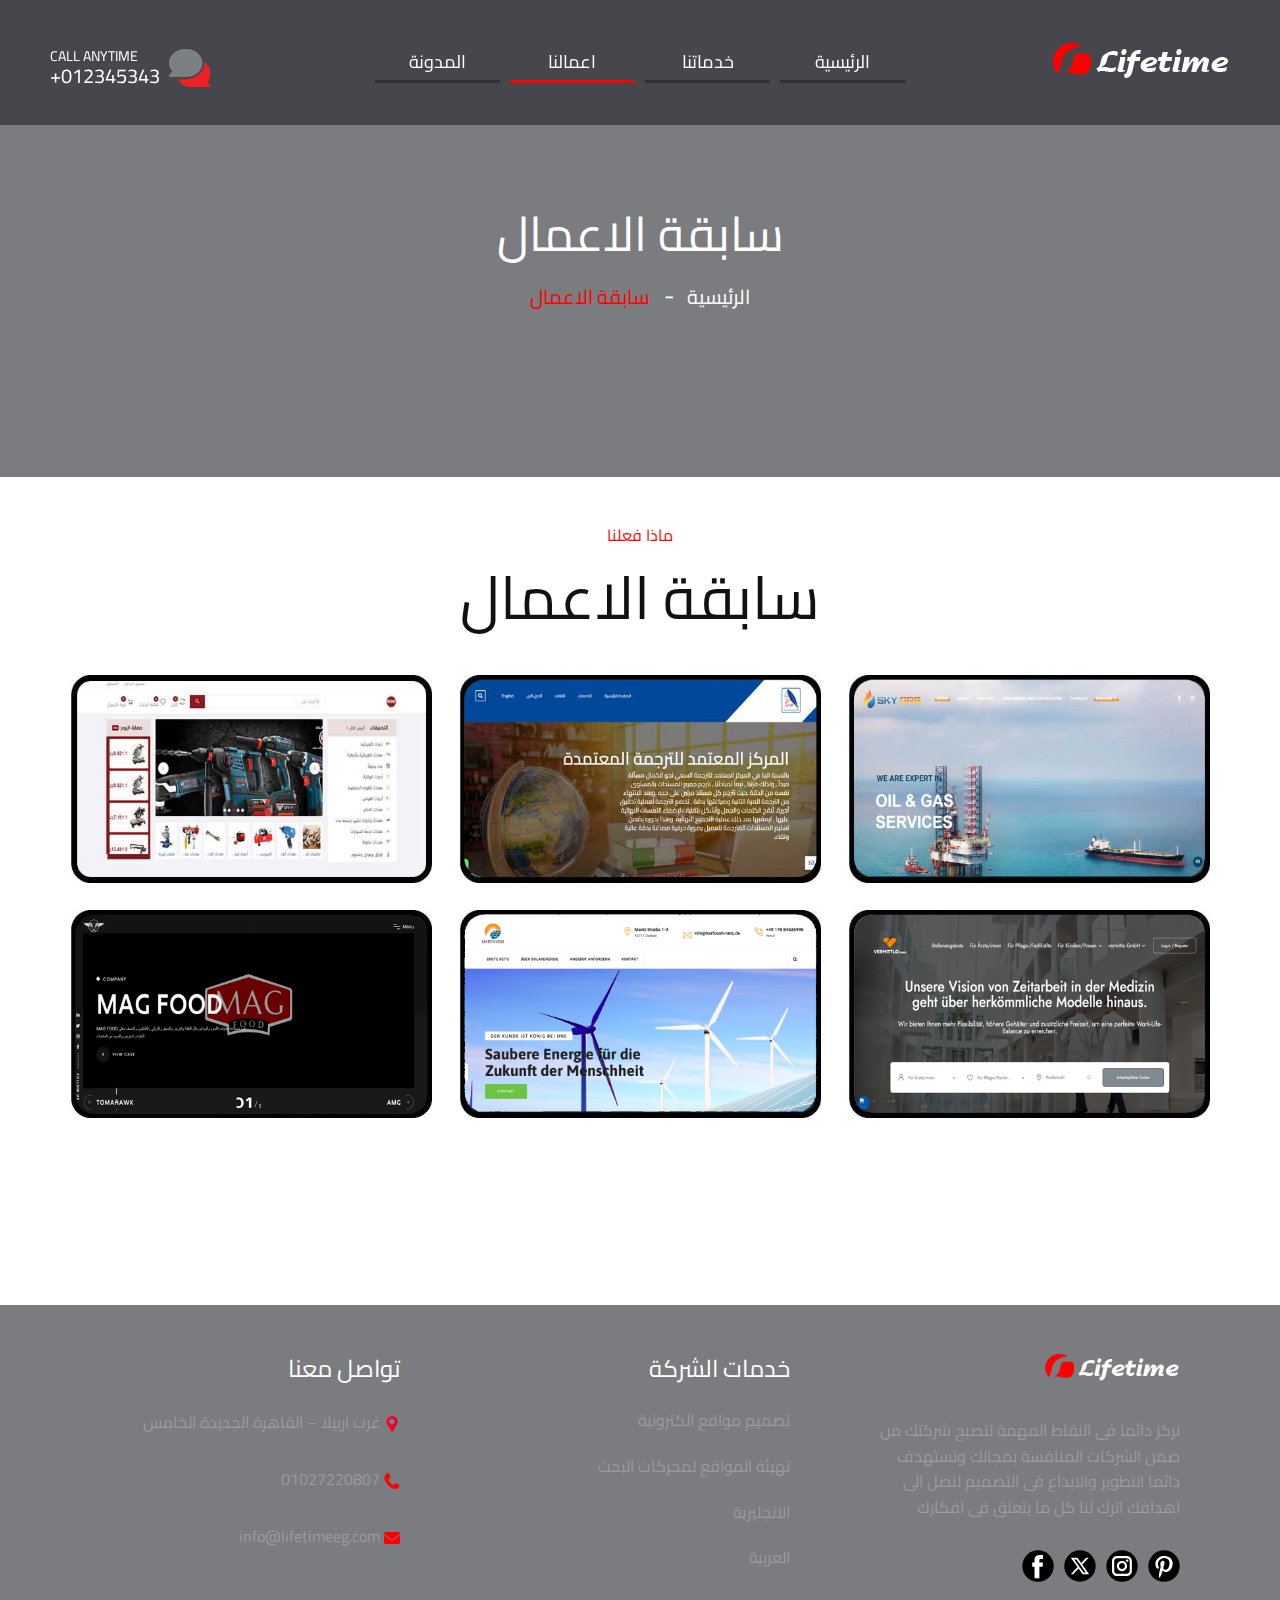
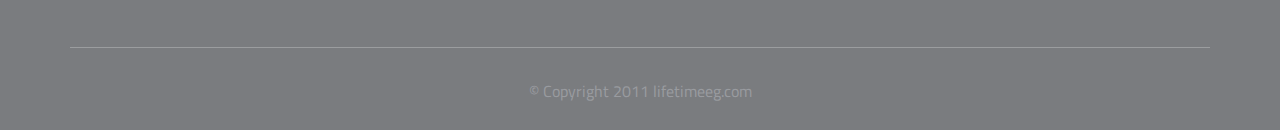
<file: Our-work.html>
<!DOCTYPE html>
<html style="font-size: 16px;" lang="en"><head>
    <meta name="viewport" content="width=device-width, initial-scale=1.0">
    <meta charset="utf-8">
    <meta name="keywords" content="">
    <meta name="description" content="">
    <title>Our work</title>
    <link rel="stylesheet" href="nicepage.css" media="screen">
<link rel="stylesheet" href="Our-work.css" media="screen">
    <script class="u-script" type="text/javascript" src="jquery.js" defer=""></script>
    <script class="u-script" type="text/javascript" src="nicepage.js" defer=""></script>
    <meta name="generator" content="Nicepage 6.12.10, nicepage.com">
    
    <link id="u-theme-google-font" rel="stylesheet" href="https://fonts.googleapis.com/css?family=Cairo:200,300,400,500,600,700,800,900">
    <link id="u-page-google-font" rel="stylesheet" href="https://fonts.googleapis.com/css?family=Cairo:200,300,400,500,600,700,800,900">
    
    
    
    
    
    
    <script type="application/ld+json">{
		"@context": "http://schema.org",
		"@type": "Organization",
		"name": "time",
		"sameAs": [
				"https://facebook.com/name",
				"https://twitter.com/name",
				"https://instagram.com/name"
		]
}</script>
    <meta name="theme-color" content="#478ac9">
    <meta name="twitter:site" content="@">
    <meta name="twitter:card" content="summary_large_image">
    <meta name="twitter:title" content="Our work">
    <meta name="twitter:description" content="time">
    <meta property="og:title" content="Our work">
    <meta property="og:description" content="">
    <meta property="og:type" content="website">
  <meta data-intl-tel-input-cdn-path="intlTelInput/"></head>
  <body data-path-to-root="./" data-include-products="false" class="u-body u-xxl-mode" data-lang="en">
    <section class="section-1 u-clearfix u-custom-color-1 u-valign-bottom-lg u-valign-bottom-md u-valign-bottom-sm u-valign-bottom-xl u-section-1" id="sec-6101"><span class="u-dialog-link u-file-icon u-hidden-lg u-hidden-md u-hidden-xl u-hidden-xxl u-icon u-text-white u-icon-1" data-href="#sec-0d2f"><img src="images/73713-c22db731.png" alt=""></span>
      
      
      
      
      <div class="u-clearfix u-group-elements u-hidden-sm u-hidden-xs u-valign-middle u-group-elements-1">
        <a href="#" class="u-active-none u-align-left u-btn u-btn-rectangle u-button-style u-hover-none u-none u-btn-1">CALL ANYTIME&nbsp;<span class="u-file-icon u-icon u-icon-2"><img src="images/chat-icon.png" alt=""></span>
        </a>
        <h6 class="u-hover-feature u-text u-text-default u-text-1">+012345343</h6>
      </div>
      <img class="u-align-right u-image u-image-contain u-image-default u-preserve-proportions u-image-1" src="images/logo.png" alt="" data-image-width="180" data-image-height="50" data-href="Home.html">
      <div class="custom-expanded u-align-center u-hidden-xs u-list u-list-1">
        <div class="u-repeater u-repeater-1">
          <div class="u-border-3 u-border-custom-color-1 u-border-no-left u-border-no-right u-border-no-top u-container-align-center u-container-style u-custom-item u-hover-feature u-list-item u-repeater-item u-shape-rectangle u-list-item-1" data-href="Blog.html" data-animation-name="" data-animation-duration="0" data-animation-delay="0" data-animation-direction="">
            <div class="u-container-layout u-similar-container u-valign-middle u-container-layout-1">
              <h6 class="u-align-center u-custom-item u-text u-text-2">
                <a class="u-active-none u-border-none u-btn u-button-link u-button-style u-hover-none u-none u-text-white u-btn-2" href="Blog.html">المدونة</a>
              </h6>
            </div>
          </div>
          <div class="u-border-3 u-border-custom-color-4 u-border-no-left u-border-no-right u-border-no-top u-container-align-center u-container-style u-custom-item u-hover-feature u-list-item u-repeater-item u-shape-rectangle u-list-item-2" data-href="Our-work.html" data-animation-name="" data-animation-duration="0" data-animation-delay="0" data-animation-direction="">
            <div class="u-container-layout u-similar-container u-valign-middle u-container-layout-2">
              <h6 class="u-align-center u-custom-item u-text u-text-3">
                <a class="u-active-none u-border-none u-btn u-button-link u-button-style u-hover-none u-none u-text-body-alt-color u-btn-3" href="Our-work.html">اعمالنا</a>
              </h6>
            </div>
          </div>
          <div class="u-border-3 u-border-custom-color-1 u-border-no-left u-border-no-right u-border-no-top u-container-align-center u-container-style u-custom-item u-hover-feature u-list-item u-repeater-item u-shape-rectangle u-list-item-3" data-href="Our-services.html" data-animation-name="" data-animation-duration="0" data-animation-delay="0" data-animation-direction="">
            <div class="u-container-layout u-similar-container u-valign-middle u-container-layout-3">
              <h6 class="u-align-center u-custom-item u-text u-text-4">
                <a class="u-active-none u-border-none u-btn u-button-link u-button-style u-hover-none u-none u-text-body-alt-color u-btn-4" href="Our-services.html">خدماتنا</a>
              </h6>
            </div>
          </div>
          <div class="u-border-3 u-border-custom-color-1 u-border-no-left u-border-no-right u-border-no-top u-container-align-center u-container-style u-custom-item u-hover-feature u-list-item u-repeater-item u-shape-rectangle u-list-item-4" data-href="Home.html" data-animation-name="" data-animation-duration="0" data-animation-delay="0" data-animation-direction="">
            <div class="u-container-layout u-similar-container u-valign-middle u-container-layout-4">
              <h6 class="u-align-center u-custom-item u-text u-text-5">
                <a class="u-active-none u-border-none u-btn u-button-link u-button-style u-hover-none u-none u-text-body-alt-color u-btn-5" href="Home.html">الرئيسية </a>
              </h6>
            </div>
          </div>
        </div>
      </div>
      <div class="custom-expanded u-border-1 u-border-grey-dark-1 u-expanded-width u-line u-line-horizontal u-line-1"></div>
      
    </section>
    <section class="u-clearfix u-custom-color-1 u-section-2" id="sec-728f">
      <div class="u-clearfix u-sheet u-sheet-1">
        <h1 class="u-align-center u-custom-font u-text u-text-default u-text-1">سابقة الاعمال </h1>
        <div class="u-clearfix u-group-elements u-group-elements-1">
          <h4 class="u-align-center u-custom-font u-custom-item u-text u-text-2">- </h4>
          <h4 class="u-align-center u-custom-font u-custom-item u-text u-text-3">
            <a class="u-active-none u-border-none u-btn u-button-link u-button-style u-hover-feature u-hover-none u-none u-text-body-alt-color u-text-hover-custom-color-4 u-btn-1" href="Home.html"> الرئيسية</a>
          </h4>
          <h4 class="u-align-center u-custom-font u-custom-item u-text u-text-custom-color-4 u-text-4">سابقة الاعمال </h4>
        </div>
      </div>
      
    </section>
    <section class="u-clearfix u-section-3" id="sec-e99c">
      <div class="u-clearfix u-sheet u-sheet-1">
        <p class="u-align-center u-text u-text-custom-color-4 u-text-default u-text-1">ماذا فعلنا</p>
        <p class="u-align-center u-text u-text-default u-text-2">سابقة الاعمال</p>
        <div class="u-expanded-width u-list u-list-1">
          <div class="u-repeater u-repeater-1">
            <div class="u-container-style u-image u-list-item u-repeater-item u-image-1" data-image-width="550" data-image-height="316">
              <div class="u-container-layout u-similar-container u-valign-middle u-container-layout-1">
                <div class="custom-expanded u-container-style u-custom-color-4 u-effect-slide-left u-group u-hover-feature u-opacity u-opacity-100 u-group-1">
                  <div class="u-container-layout u-container-layout-2">
                    <p class="u-align-center u-text u-text-3">شركة المانيا</p>
                    <p class="u-align-center u-text u-text-4">harfoush</p>
                  </div>
                </div>
              </div>
            </div>
            <div class="u-container-style u-image u-list-item u-repeater-item u-image-2" data-image-width="550" data-image-height="316">
              <div class="u-container-layout u-similar-container u-valign-middle u-container-layout-3">
                <div class="custom-expanded u-container-style u-custom-color-4 u-effect-slide-left u-group u-hover-feature u-opacity u-opacity-100 u-group-2">
                  <div class="u-container-layout u-container-layout-4">
                    <p class="u-align-center u-text u-text-5">شركة المانيا</p>
                    <p class="u-align-center u-text u-text-6">harfoush</p>
                  </div>
                </div>
              </div>
            </div>
            <div class="u-container-style u-image u-list-item u-repeater-item u-image-3" data-image-width="550" data-image-height="316">
              <div class="u-container-layout u-similar-container u-valign-middle u-container-layout-5">
                <div class="custom-expanded u-container-style u-custom-color-4 u-group u-hover-feature u-opacity u-opacity-100 u-group-3">
                  <div class="u-container-layout u-container-layout-6">
                    <p class="u-align-center u-text u-text-7">شركة المانيا</p>
                    <p class="u-align-center u-text u-text-8">harfoush</p>
                  </div>
                </div>
              </div>
            </div>
            <div class="u-container-style u-image u-list-item u-repeater-item u-image-4" data-image-width="550" data-image-height="316">
              <div class="u-container-layout u-similar-container u-valign-middle u-container-layout-7">
                <div class="custom-expanded u-container-style u-custom-color-4 u-effect-slide-left u-group u-hover-feature u-opacity u-opacity-100 u-group-4">
                  <div class="u-container-layout u-container-layout-8">
                    <p class="u-align-center u-text u-text-9">شركة المانيا</p>
                    <p class="u-align-center u-text u-text-10">harfoush</p>
                  </div>
                </div>
              </div>
            </div>
            <div class="u-container-style u-image u-list-item u-repeater-item u-image-5" data-image-width="550" data-image-height="316">
              <div class="u-container-layout u-similar-container u-valign-middle u-container-layout-9">
                <div class="custom-expanded u-container-style u-custom-color-4 u-effect-slide-left u-group u-hover-feature u-opacity u-opacity-100 u-group-5">
                  <div class="u-container-layout u-container-layout-10">
                    <p class="u-align-center u-text u-text-11">شركة المانيا</p>
                    <p class="u-align-center u-text u-text-12">harfoush</p>
                  </div>
                </div>
              </div>
            </div>
            <div class="u-container-style u-image u-list-item u-repeater-item u-image-6" data-image-width="550" data-image-height="316">
              <div class="u-container-layout u-similar-container u-valign-middle u-container-layout-11">
                <div class="custom-expanded u-container-style u-custom-color-4 u-effect-slide-left u-group u-hover-feature u-opacity u-opacity-100 u-group-6">
                  <div class="u-container-layout u-container-layout-12">
                    <p class="u-align-center u-text u-text-13">شركة المانيا</p>
                    <p class="u-align-center u-text u-text-14">harfoush</p>
                  </div>
                </div>
              </div>
            </div>
          </div>
        </div>
      </div>
      
      
      
      
      
      
    </section>
    
    
    
    
    <footer class="u-clearfix u-custom-color-1 u-footer u-footer" id="sec-4b33"><div class="u-clearfix u-sheet u-sheet-1">
        <div class="data-layout-selected u-clearfix u-expanded-width u-gutter-30 u-layout-wrap u-layout-wrap-1">
          <div class="u-gutter-0 u-layout">
            <div class="u-layout-row">
              <div class="u-align-left u-container-style u-layout-cell u-left-cell u-size-20 u-size-30-md u-layout-cell-1">
                <div class="u-container-layout u-container-layout-1">
                  <p class="u-align-right u-text u-text-default u-text-1">تواصل معنا </p>
                  <p class="u-align-right u-hover-feature u-text u-text-custom-color-2 u-text-2"> غرب اربيلا – القاهرة الجديدة الخامس&nbsp;<span class="u-file-icon u-icon"><img src="images/684908.png" alt=""></span>
                  </p>
                  <a href="#" class="u-active-none u-align-right u-border-none u-btn u-btn-rectangle u-button-style u-hover-feature u-none u-text-custom-color-2 u-text-hover-custom-color-4 u-btn-1"> 01027220807&nbsp;<span class="u-file-icon u-icon u-text-custom-color-4"><img src="images/1257-56db1f69.png" alt=""></span>
                  </a>
                  <p class="u-align-right u-hover-feature u-text u-text-custom-color-2 u-text-3"> info@lifetimeeg.com&nbsp;<span class="u-file-icon u-icon u-text-custom-color-4"><img src="images/2099199-b89a708a.png" alt=""></span>
                  </p>
                </div>
              </div>
              <div class="u-align-left u-container-style u-layout-cell u-size-20 u-size-30-md u-layout-cell-2" data-href="Home.html">
                <div class="u-container-layout u-container-layout-2">
                  <p class="u-align-right u-text u-text-default u-text-4">خدمات الشركة </p>
                  <p class="u-align-right u-hover-feature u-text u-text-custom-color-2 u-text-default u-text-5">
                    <a class="u-active-none u-border-none u-btn u-button-link u-button-style u-hover-feature u-hover-none u-none u-text-custom-color-2 u-text-hover-custom-color-4 u-btn-2" href="Website-design.html">تصميم مواقع الكترونية</a>
                  </p>
                  <p class="u-align-right u-hover-feature u-text u-text-custom-color-2 u-text-default u-text-6">
                    <a class="u-active-none u-border-none u-btn u-button-link u-button-style u-hover-feature u-hover-none u-none u-text-custom-color-2 u-text-hover-custom-color-4 u-btn-3" href="Optimizing-sites.html"> تهيئة المواقع لمحركات البحث</a>
                  </p>
                  <p class="u-align-right u-hover-feature u-text u-text-custom-color-2 u-text-default u-text-7">الانجليزية </p>
                  <p class="u-align-right u-hover-feature u-text u-text-custom-color-2 u-text-default u-text-8">
                    <a class="u-active-none u-border-none u-btn u-button-link u-button-style u-hover-feature u-hover-none u-none u-text-custom-color-2 u-text-hover-custom-color-4 u-btn-4" href="Home.html">العربية</a>
                  </p>
                </div>
              </div>
              <div class="u-align-left u-container-style u-layout-cell u-right-cell u-size-20 u-size-30-md u-layout-cell-3">
                <div class="u-container-layout u-valign-bottom-xs u-container-layout-3">
                  <img class="u-align-right u-image u-image-contain u-image-default u-preserve-proportions u-image-1" src="images/logo.png" alt="" data-image-width="180" data-image-height="50">
                  <p class="u-align-right u-text u-text-custom-color-2 u-text-default u-text-9">نركز دائما فى النقاط المهمة لتصبح شركتك من ضمن الشركات المنافسة بمجالك ونستهدف دائما التطوير والابداع فى التصميم لنصل الى اهدافك اترك لنا كل ما يتعلق فى افكارك</p>
                  <div class="u-social-icons u-spacing-10 u-social-icons-1">
                    <a class="u-social-url" title="facebook" target="_blank" href="https://facebook.com/name"><span class="u-icon u-social-facebook u-social-icon u-text-black u-icon-4"><svg class="u-svg-link" preserveAspectRatio="xMidYMin slice" viewBox="0 0 112 112" style=""><use xlink:href="#svg-276e"></use></svg><svg class="u-svg-content" viewBox="0 0 112 112" x="0" y="0" id="svg-276e"><circle fill="currentColor" cx="56.1" cy="56.1" r="55"></circle><path fill="#FFFFFF" d="M73.5,31.6h-9.1c-1.4,0-3.6,0.8-3.6,3.9v8.5h12.6L72,58.3H60.8v40.8H43.9V58.3h-8V43.9h8v-9.2
c0-6.7,3.1-17,17-17h12.5v13.9H73.5z"></path></svg></span>
                    </a>
                    <a class="u-social-url" title="twitter" target="_blank" href="https://twitter.com/name"><span class="u-icon u-social-icon u-social-twitter u-text-black u-icon-5"><svg class="u-svg-link" preserveAspectRatio="xMidYMin slice" viewBox="0 0 112.2 112.2" style=""><use xlink:href="#svg-4418"></use></svg><svg class="u-svg-content" viewBox="0 0 112.2 112.2" x="0px" y="0px" id="svg-4418"><circle fill="currentColor" cx="56" cy="56" r="55"></circle><path fill="#FFFFFF" d="M63.9,51l22.4-24h-8.6L60.3,45.9L46.9,27H24l23.3,32.8L24,85h8.2L51,64.9L65.3,85H88L63.9,51z M55.3,60.2
l-3.7-5.1L35.7,33.1h8.1l12.3,17.2l3.7,5.1l16.6,23.4h-7.8L55.3,60.2z"></path></svg></span>
                    </a>
                    <a class="u-social-url" title="instagram" target="_blank" href="https://instagram.com/name"><span class="u-icon u-social-icon u-social-instagram u-text-black u-icon-6"><svg class="u-svg-link" preserveAspectRatio="xMidYMin slice" viewBox="0 0 112 112" style=""><use xlink:href="#svg-151b"></use></svg><svg class="u-svg-content" viewBox="0 0 112 112" x="0" y="0" id="svg-151b"><circle fill="currentColor" cx="56.1" cy="56.1" r="55"></circle><path fill="#FFFFFF" d="M55.9,38.2c-9.9,0-17.9,8-17.9,17.9C38,66,46,74,55.9,74c9.9,0,17.9-8,17.9-17.9C73.8,46.2,65.8,38.2,55.9,38.2
z M55.9,66.4c-5.7,0-10.3-4.6-10.3-10.3c-0.1-5.7,4.6-10.3,10.3-10.3c5.7,0,10.3,4.6,10.3,10.3C66.2,61.8,61.6,66.4,55.9,66.4z"></path><path fill="#FFFFFF" d="M74.3,33.5c-2.3,0-4.2,1.9-4.2,4.2s1.9,4.2,4.2,4.2s4.2-1.9,4.2-4.2S76.6,33.5,74.3,33.5z"></path><path fill="#FFFFFF" d="M73.1,21.3H38.6c-9.7,0-17.5,7.9-17.5,17.5v34.5c0,9.7,7.9,17.6,17.5,17.6h34.5c9.7,0,17.5-7.9,17.5-17.5V38.8
C90.6,29.1,82.7,21.3,73.1,21.3z M83,73.3c0,5.5-4.5,9.9-9.9,9.9H38.6c-5.5,0-9.9-4.5-9.9-9.9V38.8c0-5.5,4.5-9.9,9.9-9.9h34.5
c5.5,0,9.9,4.5,9.9,9.9V73.3z"></path></svg></span>
                    </a>
                    <a class="u-social-url" target="_blank" data-type="Pinterest" title="Pinterest" href=""><span class="u-icon u-social-icon u-social-pinterest u-text-black u-icon-7"><svg class="u-svg-link" preserveAspectRatio="xMidYMin slice" viewBox="0 0 112 112" style=""><use xlink:href="#svg-18d9"></use></svg><svg class="u-svg-content" viewBox="0 0 112 112" x="0" y="0" id="svg-18d9"><circle fill="currentColor" cx="56.1" cy="56.1" r="55"></circle><path fill="#FFFFFF" d="M61.1,76.9c-4.7-0.3-6.7-2.7-10.3-5c-2,10.7-4.6,20.9-11.9,26.2c-2.2-16.1,3.3-28.2,5.9-41
      c-4.4-7.5,0.6-22.5,9.9-18.8c11.6,4.6-10,27.8,4.4,30.7C74.2,72,80.3,42.8,71,33.4C57.5,19.6,31.7,33,34.9,52.6
      c0.8,4.8,5.8,6.2,2,12.9c-8.7-1.9-11.2-8.8-10.9-17.8C26.5,32.8,39.3,22.5,52.2,21c16.3-1.9,31.6,5.9,33.7,21.2
      C88.2,59.5,78.6,78.2,61.1,76.9z"></path></svg></span>
                    </a>
                  </div>
                </div>
              </div>
            </div>
          </div>
        </div>
        <div class="u-align-left u-border-1 u-border-white u-expanded-width u-line u-line-horizontal u-opacity u-opacity-25 u-line-1"></div>
        <p class="u-align-center u-small-text u-text u-text-custom-color-2 u-text-variant u-text-10"> © Copyright 2011 lifetimeeg.com </p>
      </div></footer>
  <section class="u-black u-clearfix u-container-style u-dialog-block u-opacity u-opacity-70 u-dialog-section-7" id="sec-0d2f">
      <div class="u-container-style u-dialog u-radius u-shape-round u-white u-dialog-1">
        <div class="u-container-layout u-valign-top u-container-layout-1">
          <div class="custom-expanded u-align-center u-list u-list-1">
            <div class="u-repeater u-repeater-1">
              <div class="u-border-3 u-border-no-left u-border-no-right u-border-no-top u-border-palette-2-base u-container-align-center u-container-style u-custom-item u-list-item u-repeater-item u-shape-rectangle u-list-item-1" data-href="Home.html">
                <div class="u-container-layout u-similar-container u-valign-middle u-container-layout-2">
                  <h6 class="u-align-center u-custom-item u-text u-text-1">الرئيسية </h6>
                </div>
              </div>
              <div class="u-border-3 u-border-no-left u-border-no-right u-border-no-top u-border-white u-container-align-center u-container-style u-custom-item u-hover-feature u-list-item u-repeater-item u-shape-rectangle u-list-item-2" data-href="Our-services.html">
                <div class="u-container-layout u-similar-container u-valign-middle u-container-layout-3">
                  <h6 class="u-align-center u-custom-item u-text u-text-2">خدماتنا</h6>
                </div>
              </div>
              <div class="u-border-3 u-border-no-left u-border-no-right u-border-no-top u-border-white u-container-align-center u-container-style u-custom-item u-hover-feature u-list-item u-repeater-item u-shape-rectangle u-list-item-3" data-href="Our-work.html">
                <div class="u-container-layout u-similar-container u-valign-middle u-container-layout-4">
                  <h6 class="u-align-center u-custom-item u-text u-text-3">اعمالنا</h6>
                </div>
              </div>
              <div class="u-border-3 u-border-no-left u-border-no-right u-border-no-top u-border-white u-container-align-center u-container-style u-custom-item u-hover-feature u-list-item u-repeater-item u-shape-rectangle u-list-item-4" data-href="Blog.html">
                <div class="u-container-layout u-similar-container u-valign-middle u-container-layout-5">
                  <h6 class="u-align-center u-custom-item u-text u-text-4">المدونة</h6>
                </div>
              </div>
            </div>
          </div>
        </div><button class="u-custom-color-1 u-dialog-close-button u-icon u-icon-rounded u-text-white u-icon-1"><svg class="u-svg-link" preserveAspectRatio="xMidYMin slice" viewBox="0 0 16 16" style=""><use xmlns:xlink="http://www.w3.org/1999/xlink" xlink:href="#svg-efe9"></use></svg><svg xmlns="http://www.w3.org/2000/svg" xmlns:xlink="http://www.w3.org/1999/xlink" version="1.1" xml:space="preserve" class="u-svg-content" viewBox="0 0 16 16" x="0px" y="0px" id="svg-efe9"><rect x="7" y="0" transform="matrix(0.7071 -0.7071 0.7071 0.7071 -3.3138 8.0002)" width="2" height="16"></rect><rect x="0" y="7" transform="matrix(0.7071 -0.7071 0.7071 0.7071 -3.3138 8.0002)" width="16" height="2"></rect></svg></button>
      </div>
      <style class="u-list-item-4 u-state-style">.u-dialog-section-7 .u-list-item-4, .u-dialog-section-7 .u-list-item-4:before, .u-dialog-section-7 .u-list-item-4 > .u-container-layout:before {
    transition-property: fill, color, background-color, stroke-width, border-style, border-width, border-top-width, border-left-width, border-right-width, border-bottom-width, custom-border, borders, box-shadow, text-shadow, opacity, border-radius, stroke, border-color, font-size, font-style, font-weight, text-decoration, letter-spacing, transform, background-image, image-zoom, background-size, background-position
}
.u-dialog-section-7 .u-list-item-4.u-list-item-4.u-list-item-4:hover {
    border-style: solid !important;
    border-bottom-width: 3px !important;
    border-color: var(--palette-2-base) !important;
    border-top-width: 0px !important;
    border-left-width: 0px !important;
    border-right-width: 0px !important
}
.u-dialog-section-7 .u-list-item-4 {
    border-style: solid !important
}
.u-dialog-section-7 .u-list-item-4.u-list-item-4.u-list-item-4.hover {
    border-style: solid !important;
    border-bottom-width: 3px !important;
    border-color: var(--palette-2-base) !important;
    border-top-width: 0px !important;
    border-left-width: 0px !important;
    border-right-width: 0px !important
}
.u-dialog-section-7 .u-list-item-4 {
    border-style: solid !important
} </style>
      <style class="u-list-item-3 u-state-style">.u-dialog-section-7 .u-list-item-3, .u-dialog-section-7 .u-list-item-3:before, .u-dialog-section-7 .u-list-item-3 > .u-container-layout:before {
    transition-property: fill, color, background-color, stroke-width, border-style, border-width, border-top-width, border-left-width, border-right-width, border-bottom-width, custom-border, borders, box-shadow, text-shadow, opacity, border-radius, stroke, border-color, font-size, font-style, font-weight, text-decoration, letter-spacing, transform, background-image, image-zoom, background-size, background-position
}
.u-dialog-section-7 .u-list-item-3.u-list-item-3.u-list-item-3:hover {
    border-style: solid !important;
    border-bottom-width: 3px !important;
    border-color: var(--palette-2-base) !important;
    border-top-width: 0px !important;
    border-left-width: 0px !important;
    border-right-width: 0px !important
}
.u-dialog-section-7 .u-list-item-3 {
    border-style: solid !important
}
.u-dialog-section-7 .u-list-item-3.u-list-item-3.u-list-item-3.hover {
    border-style: solid !important;
    border-bottom-width: 3px !important;
    border-color: var(--palette-2-base) !important;
    border-top-width: 0px !important;
    border-left-width: 0px !important;
    border-right-width: 0px !important
}
.u-dialog-section-7 .u-list-item-3 {
    border-style: solid !important
} </style>
      <style class="u-list-item-2 u-state-style">.u-dialog-section-7 .u-list-item-2, .u-dialog-section-7 .u-list-item-2:before, .u-dialog-section-7 .u-list-item-2 > .u-container-layout:before {
    transition-property: fill, color, background-color, stroke-width, border-style, border-width, border-top-width, border-left-width, border-right-width, border-bottom-width, custom-border, borders, box-shadow, text-shadow, opacity, border-radius, stroke, border-color, font-size, font-style, font-weight, text-decoration, letter-spacing, transform, background-image, image-zoom, background-size, background-position
}
.u-dialog-section-7 .u-list-item-2.u-list-item-2.u-list-item-2:hover {
    border-style: solid !important;
    border-bottom-width: 3px !important;
    border-color: var(--palette-2-base) !important;
    border-top-width: 0px !important;
    border-left-width: 0px !important;
    border-right-width: 0px !important
}
.u-dialog-section-7 .u-list-item-2 {
    border-style: solid !important
}
.u-dialog-section-7 .u-list-item-2.u-list-item-2.u-list-item-2.hover {
    border-style: solid !important;
    border-bottom-width: 3px !important;
    border-color: var(--palette-2-base) !important;
    border-top-width: 0px !important;
    border-left-width: 0px !important;
    border-right-width: 0px !important
}
.u-dialog-section-7 .u-list-item-2 {
    border-style: solid !important
} </style>
    </section><style>.u-dialog-section-7 .u-dialog-1 {
  width: 1140px;
  min-height: 225px;
  height: auto;
  margin: 215px auto 60px;
}

.u-dialog-section-7 .u-container-layout-1 {
  padding: 30px;
}

.u-dialog-section-7 .u-list-1 {
  width: 531px;
  margin: 0 auto;
}

.u-dialog-section-7 .u-repeater-1 {
  grid-auto-columns: calc(25% - 7.5px);
  grid-template-columns: repeat(4, calc(25% - 7.5px));
  min-height: 39px;
  grid-gap: 10px;
}

.u-dialog-section-7 .u-list-item-1 {
  margin-top: 0;
  margin-bottom: 0;
}

.u-dialog-section-7 .u-container-layout-2 {
  padding: 0;
}

.u-dialog-section-7 .u-text-1 {
  margin: 0;
}

.u-dialog-section-7 .u-list-item-2 {
  transition-duration: 0.5s;
  margin-top: 0;
  margin-bottom: 0;
}

.u-dialog-section-7 .u-container-layout-3 {
  padding: 0;
}

.u-dialog-section-7 .u-text-2 {
  margin: 0;
}

.u-dialog-section-7 .u-list-item-3 {
  transition-duration: 0.5s;
  margin-top: 0;
  margin-bottom: 0;
}

.u-dialog-section-7 .u-container-layout-4 {
  padding: 0;
}

.u-dialog-section-7 .u-text-3 {
  margin: 0;
}

.u-dialog-section-7 .u-list-item-4 {
  transition-duration: 0.5s;
  margin-top: 0;
  margin-bottom: 0;
}

.u-dialog-section-7 .u-container-layout-5 {
  padding: 0;
}

.u-dialog-section-7 .u-text-4 {
  margin: 0;
}

.u-dialog-section-7 .u-icon-1 {
  width: 20px;
  height: 20px;
  background-image: none;
}

@media (max-width: 1199px) {
  .u-dialog-section-7 .u-dialog-1 {
    width: 940px;
  }
}

@media (max-width: 991px) {
  .u-dialog-section-7 .u-dialog-1 {
    width: 720px;
  }

  .u-dialog-section-7 .u-repeater-1 {
    grid-auto-columns: calc(50% - 5px);
    grid-template-columns: repeat(2, calc(50% - 5px));
    min-height: 172px;
  }

  .u-dialog-section-7 .u-container-layout-2 {
    padding: 0;
  }

  .u-dialog-section-7 .u-container-layout-3 {
    padding: 0;
  }

  .u-dialog-section-7 .u-container-layout-4 {
    padding: 0;
  }

  .u-dialog-section-7 .u-container-layout-5 {
    padding: 0;
  }
}

@media (max-width: 767px) {
  .u-dialog-section-7 .u-dialog-1 {
    width: 540px;
  }

  .u-dialog-section-7 .u-container-layout-1 {
    padding-left: 10px;
    padding-right: 10px;
  }

  .u-dialog-section-7 .u-list-1 {
    width: 520px;
  }

  .u-dialog-section-7 .u-repeater-1 {
    grid-auto-columns: calc(100% - 0px);
    grid-template-columns: 100%;
  }
}

@media (max-width: 575px) {
  .u-dialog-section-7 .u-dialog-1 {
    width: 340px;
    min-height: 232px;
  }

  .u-dialog-section-7 .u-list-1 {
    width: 320px;
  }

  .u-dialog-section-7 .u-repeater-1 {
    grid-auto-columns: 100%;
  }

  .u-dialog-section-7 .u-icon-1 {
    left: auto;
    top: 16px;
    right: 20px;
    position: absolute;
  }
}

.u-dialog-section-7 .u-list-item-4,
.u-dialog-section-7 .u-list-item-4:before,
.u-dialog-section-7 .u-list-item-4 > .u-container-layout:before {
  transition-property: fill, color, background-color, stroke-width, border-style, border-width, border-top-width, border-left-width, border-right-width, border-bottom-width, custom-border, borders, box-shadow, text-shadow, opacity, border-radius, stroke, border-color, font-size, font-style, font-weight, text-decoration, letter-spacing, transform, background-image, image-zoom, background-size, background-position;
}

.u-dialog-section-7 .u-list-item-4.u-list-item-4.u-list-item-4:hover {
  border-style: solid !important;
  border-bottom-width: 3px !important;
  border-color: #db545a !important;
  border-top-width: 0px !important;
  border-left-width: 0px !important;
  border-right-width: 0px !important;
}

.u-dialog-section-7 .u-list-item-4 {
  border-style: solid !important;
}

.u-dialog-section-7 .u-list-item-4.u-list-item-4.u-list-item-4.hover {
  border-style: solid !important;
  border-bottom-width: 3px !important;
  border-color: #db545a !important;
  border-top-width: 0px !important;
  border-left-width: 0px !important;
  border-right-width: 0px !important;
}

.u-dialog-section-7 .u-list-item-4 {
  border-style: solid !important;
}

.u-dialog-section-7 .u-list-item-3,
.u-dialog-section-7 .u-list-item-3:before,
.u-dialog-section-7 .u-list-item-3 > .u-container-layout:before {
  transition-property: fill, color, background-color, stroke-width, border-style, border-width, border-top-width, border-left-width, border-right-width, border-bottom-width, custom-border, borders, box-shadow, text-shadow, opacity, border-radius, stroke, border-color, font-size, font-style, font-weight, text-decoration, letter-spacing, transform, background-image, image-zoom, background-size, background-position;
}

.u-dialog-section-7 .u-list-item-3.u-list-item-3.u-list-item-3:hover {
  border-style: solid !important;
  border-bottom-width: 3px !important;
  border-color: #db545a !important;
  border-top-width: 0px !important;
  border-left-width: 0px !important;
  border-right-width: 0px !important;
}

.u-dialog-section-7 .u-list-item-3 {
  border-style: solid !important;
}

.u-dialog-section-7 .u-list-item-3.u-list-item-3.u-list-item-3.hover {
  border-style: solid !important;
  border-bottom-width: 3px !important;
  border-color: #db545a !important;
  border-top-width: 0px !important;
  border-left-width: 0px !important;
  border-right-width: 0px !important;
}

.u-dialog-section-7 .u-list-item-3 {
  border-style: solid !important;
}

.u-dialog-section-7 .u-list-item-2,
.u-dialog-section-7 .u-list-item-2:before,
.u-dialog-section-7 .u-list-item-2 > .u-container-layout:before {
  transition-property: fill, color, background-color, stroke-width, border-style, border-width, border-top-width, border-left-width, border-right-width, border-bottom-width, custom-border, borders, box-shadow, text-shadow, opacity, border-radius, stroke, border-color, font-size, font-style, font-weight, text-decoration, letter-spacing, transform, background-image, image-zoom, background-size, background-position;
}

.u-dialog-section-7 .u-list-item-2.u-list-item-2.u-list-item-2:hover {
  border-style: solid !important;
  border-bottom-width: 3px !important;
  border-color: #db545a !important;
  border-top-width: 0px !important;
  border-left-width: 0px !important;
  border-right-width: 0px !important;
}

.u-dialog-section-7 .u-list-item-2 {
  border-style: solid !important;
}

.u-dialog-section-7 .u-list-item-2.u-list-item-2.u-list-item-2.hover {
  border-style: solid !important;
  border-bottom-width: 3px !important;
  border-color: #db545a !important;
  border-top-width: 0px !important;
  border-left-width: 0px !important;
  border-right-width: 0px !important;
}

.u-dialog-section-7 .u-list-item-2 {
  border-style: solid !important;
}</style>
</body></html>
</file>
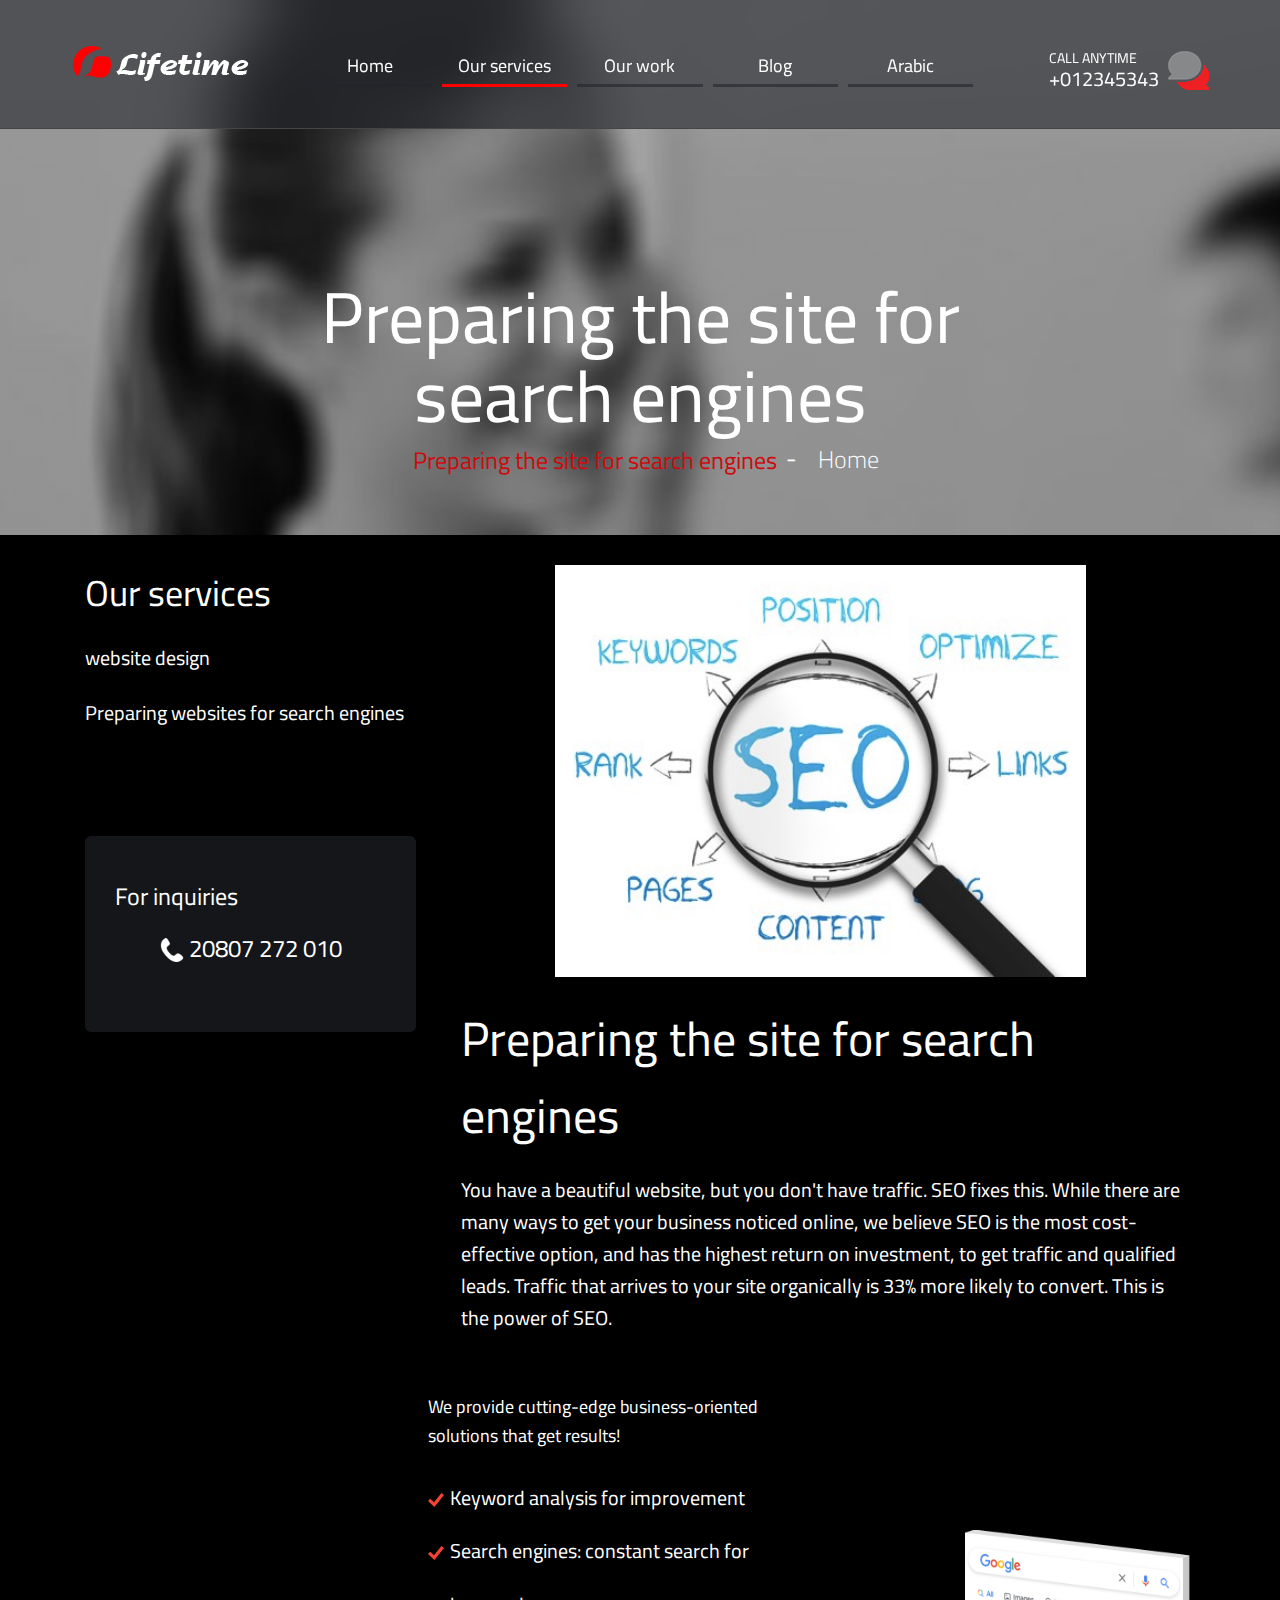
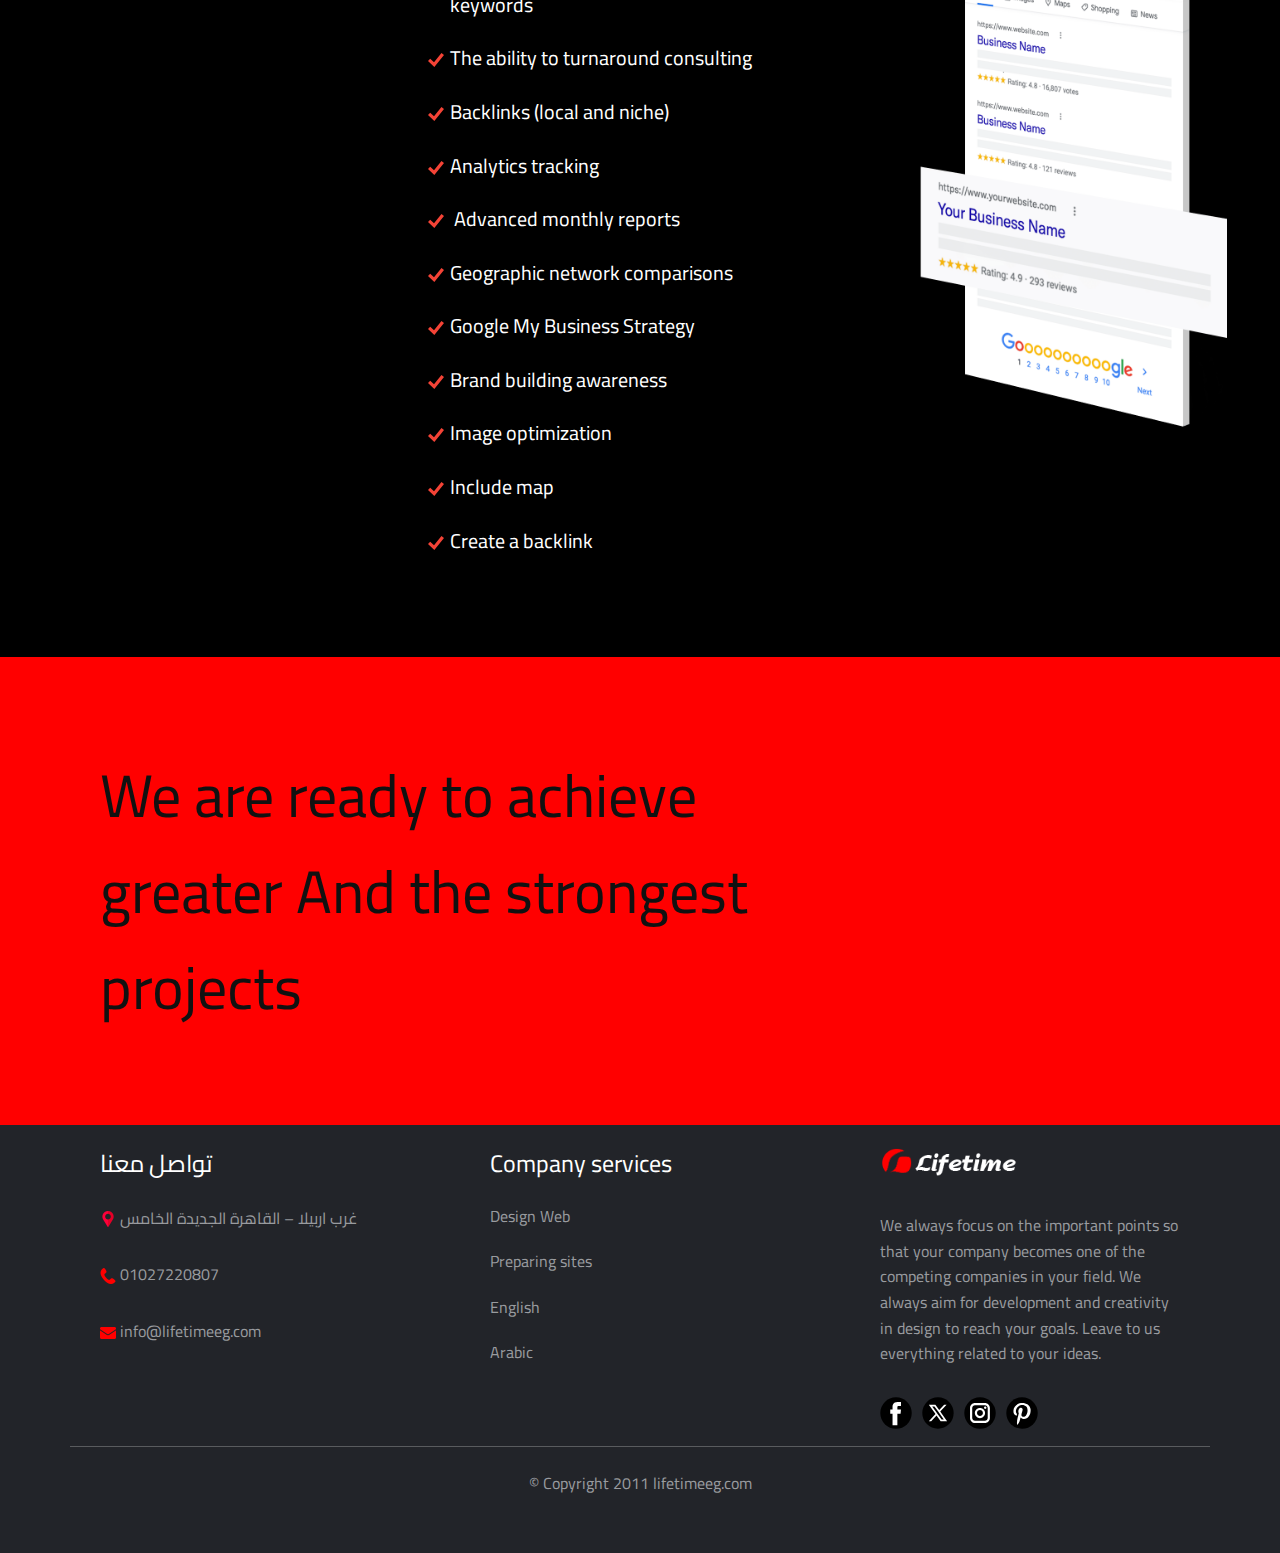
<file: Preparing-sites.html>
<!DOCTYPE html>
<html style="font-size: 16px;" lang="en"><head>
    <meta name="viewport" content="width=device-width, initial-scale=1.0">
    <meta charset="utf-8">
    <meta name="keywords" content="">
    <meta name="description" content="">
    <title>Preparing sites</title>
    <link rel="stylesheet" href="nicepage.css" media="screen">
<link rel="stylesheet" href="Preparing-sites.css" media="screen">
    <script class="u-script" type="text/javascript" src="jquery.js" defer=""></script>
    <script class="u-script" type="text/javascript" src="nicepage.js" defer=""></script>
    <meta name="generator" content="Nicepage 6.13.8, nicepage.com">
    
    <link id="u-theme-google-font" rel="stylesheet" href="https://fonts.googleapis.com/css?family=Cairo:200,300,400,500,600,700,800,900">
    <link id="u-page-google-font" rel="stylesheet" href="https://fonts.googleapis.com/css?family=Cairo:200,300,400,500,600,700,800,900">
    
    
    
    
    
    
    
    
    
    
    
    <script type="application/ld+json">{
		"@context": "http://schema.org",
		"@type": "Organization",
		"name": "time",
		"sameAs": [
				"https://facebook.com/name",
				"https://twitter.com/name",
				"https://instagram.com/name"
		]
}</script>
    <meta name="theme-color" content="#478ac9">
    <meta name="twitter:site" content="@">
    <meta name="twitter:card" content="summary_large_image">
    <meta name="twitter:title" content="Preparing sites">
    <meta name="twitter:description" content="time">
    <meta property="og:title" content="Preparing sites">
    <meta property="og:description" content="">
    <meta property="og:type" content="website">
  <meta data-intl-tel-input-cdn-path="intlTelInput/"></head>
  <body data-path-to-root="./" data-include-products="false" class="u-body u-xxl-mode" data-lang="en">
    <section class="section-1 u-clearfix u-custom-color-1 u-valign-bottom-lg u-valign-bottom-md u-valign-bottom-sm u-valign-bottom-xl u-section-1" id="sec-e2ea"><span class="u-align-right-xs u-dialog-link u-file-icon u-hidden-lg u-hidden-md u-hidden-xl u-hidden-xxl u-icon u-text-white u-icon-1" data-href="#sec-11c7"><img src="images/168214-afa59c59.png" alt=""></span>
      
      
      
      
      
      <div class="u-clearfix u-group-elements u-hidden-sm u-hidden-xs u-valign-middle u-group-elements-1">
        <a href="#" class="u-active-none u-align-left u-btn u-btn-rectangle u-button-style u-hover-none u-none u-btn-1">CALL ANYTIME&nbsp;<span class="u-file-icon u-icon u-icon-2"><img src="images/chat-icon.png" alt=""></span>
        </a>
        <h6 class="u-hover-feature u-text u-text-default u-text-1">+012345343</h6>
      </div>
      <img class="u-align-left u-image u-image-contain u-image-default u-preserve-proportions u-image-1" src="images/logo.png" alt="" data-image-width="180" data-image-height="50" data-href="الرئيسية.html">
      <div class="custom-expanded u-align-center u-hidden-md u-hidden-sm u-hidden-xs u-list u-list-1">
        <div class="u-repeater u-repeater-1">
          <div class="u-border-3 u-border-custom-color-1 u-border-no-left u-border-no-right u-border-no-top u-container-align-center u-container-style u-custom-item u-hover-feature u-list-item u-repeater-item u-shape-rectangle u-list-item-1" data-href="Home.html" data-animation-name="" data-animation-duration="0" data-animation-delay="0" data-animation-direction="">
            <div class="u-container-layout u-similar-container u-valign-middle u-container-layout-1">
              <h6 class="u-align-center u-custom-item u-text u-text-2"> Home </h6>
            </div>
          </div>
          <div class="u-border-3 u-border-custom-color-4 u-border-no-left u-border-no-right u-border-no-top u-container-align-center u-container-style u-custom-item u-dialog-link u-hover-feature u-list-item u-repeater-item u-shape-rectangle u-list-item-2" data-href="#sec-a356" data-animation-name="" data-animation-duration="0" data-animation-delay="0" data-animation-direction="">
            <div class="u-container-layout u-similar-container u-valign-middle u-container-layout-2">
              <h6 class="u-align-center u-custom-item u-text u-text-3"> Our services</h6>
            </div>
          </div>
          <div class="u-border-3 u-border-custom-color-1 u-border-no-left u-border-no-right u-border-no-top u-container-align-center u-container-style u-custom-item u-hover-feature u-list-item u-repeater-item u-shape-rectangle u-list-item-3" data-href="Our-Work.html" data-animation-name="" data-animation-duration="0" data-animation-delay="0" data-animation-direction="">
            <div class="u-container-layout u-similar-container u-valign-middle u-container-layout-3">
              <h6 class="u-align-center u-custom-item u-text u-text-4"> Our work</h6>
            </div>
          </div>
          <div class="u-border-3 u-border-custom-color-1 u-border-no-left u-border-no-right u-border-no-top u-container-align-center u-container-style u-custom-item u-hover-feature u-list-item u-repeater-item u-shape-rectangle u-list-item-4" data-href="Blog.html" data-animation-name="" data-animation-duration="0" data-animation-delay="0" data-animation-direction="">
            <div class="u-container-layout u-similar-container u-valign-middle u-container-layout-4">
              <h6 class="u-align-center u-custom-item u-text u-text-5"> Blog</h6>
            </div>
          </div>
          <div class="u-border-3 u-border-custom-color-1 u-border-no-left u-border-no-right u-border-no-top u-container-align-center u-container-style u-custom-item u-hover-feature u-list-item u-repeater-item u-shape-rectangle u-list-item-5" data-href="الرئيسية.html" data-animation-name="" data-animation-duration="0" data-animation-delay="0" data-animation-direction="">
            <div class="u-container-layout u-similar-container u-valign-middle u-container-layout-5">
              <h6 class="u-align-center u-custom-item u-text u-text-6">Arabic </h6>
            </div>
          </div>
        </div>
      </div>
      <div class="custom-expanded u-border-1 u-border-grey-dark-1 u-expanded-width u-line u-line-horizontal u-line-1"></div>
      
    </section>
    <section class="u-clearfix u-image u-shading u-section-2" id="sec-5bc0" data-image-width="1600" data-image-height="300">
      <div class="u-clearfix u-sheet u-sheet-1">
        <div class="u-clearfix u-container-align-center u-group-elements u-group-elements-1">
          <h1 class="u-align-center u-custom-font u-text u-text-custom-color-7 u-text-1"> Preparing the site for search engines</h1>
          <h4 class="u-align-center u-custom-font u-text u-text-2">-</h4>
          <h1 class="u-align-center u-custom-font u-hover-feature u-text u-text-custom-color-2 u-text-default u-text-3">
            <a class="u-active-none u-border-none u-btn u-button-link u-button-style u-hover-feature u-hover-none u-none u-text-body-alt-color u-text-hover-custom-color-14 u-btn-1" href="Home.html"> Home </a>
          </h1>
          <h4 class="u-align-center u-custom-font u-text u-text-custom-color-14 u-text-4"> Preparing the site for search engines</h4>
        </div>
      </div>
      
      
    </section>
    <section class="u-black u-clearfix u-section-3" id="sec-4ab4">
      <div class="u-clearfix u-sheet u-sheet-1">
        <div class="data-layout-selected u-clearfix u-expanded-width u-layout-wrap u-layout-wrap-1">
          <div class="u-layout">
            <div class="u-layout-row">
              <div class="u-container-align-left u-container-style u-layout-cell u-size-19 u-layout-cell-1">
                <div class="u-container-layout u-container-layout-1">
                  <p class="u-align-left u-text u-text-default u-text-1"> Our services</p>
                  <p class="u-align-left u-hover-feature u-text u-text-default u-text-2">
                    <a class="u-active-none u-border-none u-btn u-button-link u-button-style u-hover-feature u-hover-none u-none u-text-body-alt-color u-text-hover-custom-color-4 u-btn-1" href="تصميم-مواقع.html"> website design</a>
                  </p>
                  <p class="u-align-left u-hover-feature u-text u-text-default u-text-3">
                    <a class="u-active-none u-border-none u-btn u-button-link u-button-style u-hover-feature u-hover-none u-none u-text-body-alt-color u-text-hover-custom-color-4 u-btn-2" href="تهيئة-مواقع.html"> Preparing websites for search engines</a>
                  </p>
                  <div class="u-container-style u-custom-color-1 u-expanded-width u-group u-radius u-shape-round u-group-1">
                    <div class="u-container-layout u-container-layout-2">
                      <h4 class="u-align-left u-custom-font u-text u-text-default-lg u-text-default-md u-text-default-sm u-text-default-xs u-text-4"> For inquiries</h4>
                      <h4 class="u-align-center u-custom-font u-hover-feature u-text u-text-default-lg u-text-default-md u-text-default-sm u-text-default-xs u-text-5"><span class="u-file-icon u-icon u-text-white"><img src="images/1257-846fd2c8.png" alt=""></span>&nbsp;20807 272 010
                      </h4>
                    </div>
                  </div>
                </div>
              </div>
              <div class="u-container-align-left u-container-style u-layout-cell u-size-41 u-layout-cell-2">
                <div class="u-container-layout u-container-layout-3">
                  <img class="u-expanded-width u-image u-image-contain u-image-round u-radius u-image-1" src="images/SEO-2-1.jpg" alt="" data-image-width="480" data-image-height="373">
                  <p class="u-align-left u-text u-text-default u-text-6"> Preparing the site for search engines</p>
                  <p class="u-align-left u-text u-text-default u-text-7"> You have a beautiful website, but you don't have traffic. SEO fixes this. While there are many ways to get your business noticed online, we believe SEO is the most cost-effective option, and has the highest return on investment, to get traffic and qualified leads. Traffic that arrives to your site organically is 33% more likely to convert. This is the power of SEO.</p>
                </div>
              </div>
            </div>
          </div>
        </div>
        <div class="custom-expanded data-layout-selected u-align-right u-clearfix u-layout-wrap u-layout-wrap-2">
          <div class="u-layout">
            <div class="u-layout-row">
              <div class="u-container-align-left u-container-style u-layout-cell u-size-30 u-layout-cell-3">
                <div class="u-container-layout u-container-layout-4">
                  <p class="u-align-left u-text u-text-custom-color-13 u-text-default u-text-8"> We provide cutting-edge business-oriented solutions that get results!</p>
                  <ul class="u-align-left u-custom-list u-text u-text-9">
                    <li>
                      <div class="u-list-icon u-list-icon-1">
                        <svg class="u-svg-content" viewBox="0 0 512 512" id="svg-4b3b"><path d="m202.6 478-202.6-186.6 70.5-76.6 121.5 111.9 239.4-292.7 80.6 65.9z" fill="currentColor"></path></svg>
                      </div> Keyword analysis for improvement
                    </li>
                    <li>
                      <div class="u-list-icon u-list-icon-1">
                        <svg class="u-svg-content" viewBox="0 0 512 512" id="svg-4b3b"><path d="m202.6 478-202.6-186.6 70.5-76.6 121.5 111.9 239.4-292.7 80.6 65.9z" fill="currentColor"></path></svg>
                      </div>
                    </li>
                    <li>Search engines: constant search for keywords</li>
                    <li>
                      <div class="u-list-icon u-list-icon-1">
                        <svg class="u-svg-content" viewBox="0 0 512 512" id="svg-4b3b"><path d="m202.6 478-202.6-186.6 70.5-76.6 121.5 111.9 239.4-292.7 80.6 65.9z" fill="currentColor"></path></svg>
                      </div>The ability to turnaround consulting
                    </li>
                    <li>
                      <div class="u-list-icon u-list-icon-1">
                        <svg class="u-svg-content" viewBox="0 0 512 512" id="svg-4b3b"><path d="m202.6 478-202.6-186.6 70.5-76.6 121.5 111.9 239.4-292.7 80.6 65.9z" fill="currentColor"></path></svg>
                      </div>Backlinks (local and niche)
                    </li>
                    <li>
                      <div class="u-list-icon u-list-icon-1">
                        <svg class="u-svg-content" viewBox="0 0 512 512" id="svg-4b3b"><path d="m202.6 478-202.6-186.6 70.5-76.6 121.5 111.9 239.4-292.7 80.6 65.9z" fill="currentColor"></path></svg>
                      </div>Analytics tracking
                    </li>
                    <li>
                      <div class="u-list-icon u-list-icon-1">
                        <svg class="u-svg-content" viewBox="0 0 512 512" id="svg-4b3b"><path d="m202.6 478-202.6-186.6 70.5-76.6 121.5 111.9 239.4-292.7 80.6 65.9z" fill="currentColor"></path></svg>
                      </div>&nbsp;Advanced monthly reports
                    </li>
                    <li>
                      <div class="u-list-icon u-list-icon-1">
                        <svg class="u-svg-content" viewBox="0 0 512 512" id="svg-4b3b"><path d="m202.6 478-202.6-186.6 70.5-76.6 121.5 111.9 239.4-292.7 80.6 65.9z" fill="currentColor"></path></svg>
                      </div>Geographic network comparisons
                    </li>
                    <li>
                      <div class="u-list-icon u-list-icon-1">
                        <svg class="u-svg-content" viewBox="0 0 512 512" id="svg-4b3b"><path d="m202.6 478-202.6-186.6 70.5-76.6 121.5 111.9 239.4-292.7 80.6 65.9z" fill="currentColor"></path></svg>
                      </div>Google My Business Strategy
                    </li>
                    <li>
                      <div class="u-list-icon u-list-icon-1">
                        <svg class="u-svg-content" viewBox="0 0 512 512" id="svg-4b3b"><path d="m202.6 478-202.6-186.6 70.5-76.6 121.5 111.9 239.4-292.7 80.6 65.9z" fill="currentColor"></path></svg>
                      </div>Brand building awareness
                    </li>
                    <li>
                      <div class="u-list-icon u-list-icon-1">
                        <svg class="u-svg-content" viewBox="0 0 512 512" id="svg-4b3b"><path d="m202.6 478-202.6-186.6 70.5-76.6 121.5 111.9 239.4-292.7 80.6 65.9z" fill="currentColor"></path></svg>
                      </div>Image optimization
                    </li>
                    <li>
                      <div class="u-list-icon u-list-icon-1">
                        <svg class="u-svg-content" viewBox="0 0 512 512" id="svg-4b3b"><path d="m202.6 478-202.6-186.6 70.5-76.6 121.5 111.9 239.4-292.7 80.6 65.9z" fill="currentColor"></path></svg>
                      </div>Include map
                    </li>
                    <li>
                      <div class="u-list-icon u-list-icon-1">
                        <svg class="u-svg-content" viewBox="0 0 512 512" id="svg-4b3b"><path d="m202.6 478-202.6-186.6 70.5-76.6 121.5 111.9 239.4-292.7 80.6 65.9z" fill="currentColor"></path></svg>
                      </div>Create a backlink
                    </li>
                  </ul>
                </div>
              </div>
              <div class="u-container-style u-image u-image-contain u-layout-cell u-size-30 u-image-2" data-image-width="1088" data-image-height="1206">
                <div class="u-container-layout u-valign-bottom u-container-layout-5"></div>
              </div>
            </div>
          </div>
        </div>
      </div>
      
      
      
      
      
    </section>
    <section class="u-clearfix u-custom-color-4 u-section-4" id="sec-49a8">
      <div class="u-clearfix u-sheet u-sheet-1">
        <div class="data-layout-selected u-clearfix u-expanded-width u-layout-wrap u-layout-wrap-1">
          <div class="u-layout">
            <div class="u-layout-row">
              <div class="u-container-align-left-lg u-container-align-left-md u-container-align-left-sm u-container-align-left-xl u-container-align-left-xxl u-container-style u-layout-cell u-size-41 u-layout-cell-1">
                <div class="u-container-layout u-valign-middle u-container-layout-1">
                  <p class="u-align-center-xs u-align-left-lg u-align-left-md u-align-left-sm u-align-left-xl u-align-left-xxl u-text u-text-body-color u-text-default u-text-1"> We are ready to achieve greater And the strongest projects</p>
                </div>
              </div>
              <div class="u-container-align-left-lg u-container-align-left-md u-container-align-left-sm u-container-align-left-xl u-container-align-left-xxl u-container-style u-layout-cell u-size-19 u-layout-cell-2">
                <div class="u-container-layout u-container-layout-2">
                  <a href="Our-Work.html" class="u-align-center-xs u-align-left-lg u-align-left-md u-align-left-sm u-align-left-xl u-align-left-xxl u-border-0 u-btn u-btn-round u-button-style u-custom-color-1 u-hover-custom-color-6 u-hover-feature u-radius u-btn-1" data-animation-name="customAnimationIn" data-animation-duration="1000" data-animation-delay="0"> Previous work</a>
                </div>
              </div>
            </div>
          </div>
        </div>
      </div>
      
    </section>
    <section class="u-clearfix u-custom-color-15 u-section-5" id="sec-000f">
      <div class="u-clearfix u-sheet u-sheet-1">
        <div class="data-layout-selected u-clearfix u-expanded-width u-gutter-30 u-layout-wrap u-layout-wrap-1">
          <div class="u-gutter-0 u-layout">
            <div class="u-layout-row">
              <div class="u-align-left u-container-align-left u-container-style u-layout-cell u-left-cell u-size-20 u-size-30-md u-layout-cell-1">
                <div class="u-container-layout u-container-layout-1">
                  <p class="u-align-left u-text u-text-default u-text-1">تواصل معنا </p>
                  <p class="u-align-left u-hover-feature u-text u-text-custom-color-2 u-text-2"><span class="u-file-icon u-icon"><img src="images/684908.png" alt=""></span>&nbsp;​غرب اربيلا – القاهرة الجديدة الخامس
                  </p>
                  <a href="#" class="u-active-none u-align-left u-border-none u-btn u-btn-rectangle u-button-style u-hover-feature u-none u-text-custom-color-2 u-text-hover-custom-color-4 u-btn-1"><span class="u-file-icon u-icon u-text-custom-color-4"><img src="images/1257-56db1f69.png" alt=""></span>&nbsp;​01027220807
                  </a>
                  <p class="u-align-left u-hover-feature u-text u-text-custom-color-2 u-text-3"><span class="u-file-icon u-icon u-text-custom-color-4"><img src="images/2099199-b89a708a.png" alt=""></span>&nbsp;​​info@lifetimeeg.com
                  </p>
                </div>
              </div>
              <div class="u-align-left u-container-align-left u-container-style u-layout-cell u-size-20 u-size-30-md u-layout-cell-2" data-href="الرئيسية.html">
                <div class="u-container-layout u-container-layout-2">
                  <p class="u-align-left u-text u-text-default u-text-4"> Company services </p>
                  <p class="u-align-left u-hover-feature u-text u-text-custom-color-2 u-text-default u-text-5">
                    <a class="u-active-none u-border-none u-btn u-button-link u-button-style u-hover-feature u-hover-none u-none u-text-custom-color-2 u-text-hover-custom-color-4 u-btn-2" href="Design-Web.html">Design Web</a>
                  </p>
                  <p class="u-align-left u-hover-feature u-text u-text-custom-color-2 u-text-default u-text-6">
                    <a class="u-active-none u-border-none u-btn u-button-link u-button-style u-hover-feature u-hover-none u-none u-text-custom-color-2 u-text-hover-custom-color-4 u-btn-3" href="Preparing-sites.html">Preparing sites</a>
                  </p>
                  <p class="u-align-left u-hover-feature u-text u-text-custom-color-2 u-text-default u-text-7">
                    <a class="u-active-none u-border-none u-btn u-button-link u-button-style u-hover-feature u-hover-none u-none u-text-custom-color-2 u-text-hover-custom-color-4 u-btn-4" href="Home.html"> English</a>
                  </p>
                  <p class="u-align-left u-hover-feature u-text u-text-custom-color-2 u-text-default u-text-8">
                    <a class="u-active-none u-border-none u-btn u-button-link u-button-style u-hover-feature u-hover-none u-none u-text-custom-color-2 u-text-hover-custom-color-4 u-btn-5" href="الرئيسية.html"> Arabic</a>
                  </p>
                </div>
              </div>
              <div class="u-align-left u-container-align-left u-container-style u-layout-cell u-right-cell u-size-20 u-size-30-md u-layout-cell-3">
                <div class="u-container-layout u-valign-bottom-xs u-container-layout-3">
                  <img class="u-align-right u-image u-image-contain u-image-default u-preserve-proportions u-image-1" src="images/logo.png" alt="" data-image-width="180" data-image-height="50">
                  <p class="u-align-left u-text u-text-custom-color-2 u-text-default u-text-9"> We always focus on the important points so that your company becomes one of the competing companies in your field. We always aim for development and creativity in design to reach your goals. Leave to us everything related to your ideas.</p>
                  <div class="u-social-icons u-spacing-10 u-social-icons-1">
                    <a class="u-social-url" title="facebook" target="_blank" href="https://facebook.com/name"><span class="u-icon u-social-facebook u-social-icon u-text-black u-icon-4"><svg class="u-svg-link" preserveAspectRatio="xMidYMin slice" viewBox="0 0 112 112" style=""><use xlink:href="#svg-36b3"></use></svg><svg class="u-svg-content" viewBox="0 0 112 112" x="0" y="0" id="svg-36b3"><circle fill="currentColor" cx="56.1" cy="56.1" r="55"></circle><path fill="#FFFFFF" d="M73.5,31.6h-9.1c-1.4,0-3.6,0.8-3.6,3.9v8.5h12.6L72,58.3H60.8v40.8H43.9V58.3h-8V43.9h8v-9.2
c0-6.7,3.1-17,17-17h12.5v13.9H73.5z"></path></svg></span>
                    </a>
                    <a class="u-social-url" title="twitter" target="_blank" href="https://twitter.com/name"><span class="u-icon u-social-icon u-social-twitter u-text-black u-icon-5"><svg class="u-svg-link" preserveAspectRatio="xMidYMin slice" viewBox="0 0 112.2 112.2" style=""><use xlink:href="#svg-a7fe"></use></svg><svg class="u-svg-content" viewBox="0 0 112.2 112.2" x="0px" y="0px" id="svg-a7fe"><circle fill="currentColor" cx="56" cy="56" r="55"></circle><path fill="#FFFFFF" d="M63.9,51l22.4-24h-8.6L60.3,45.9L46.9,27H24l23.3,32.8L24,85h8.2L51,64.9L65.3,85H88L63.9,51z M55.3,60.2
l-3.7-5.1L35.7,33.1h8.1l12.3,17.2l3.7,5.1l16.6,23.4h-7.8L55.3,60.2z"></path></svg></span>
                    </a>
                    <a class="u-social-url" title="instagram" target="_blank" href="https://instagram.com/name"><span class="u-icon u-social-icon u-social-instagram u-text-black u-icon-6"><svg class="u-svg-link" preserveAspectRatio="xMidYMin slice" viewBox="0 0 112 112" style=""><use xlink:href="#svg-73d3"></use></svg><svg class="u-svg-content" viewBox="0 0 112 112" x="0" y="0" id="svg-73d3"><circle fill="currentColor" cx="56.1" cy="56.1" r="55"></circle><path fill="#FFFFFF" d="M55.9,38.2c-9.9,0-17.9,8-17.9,17.9C38,66,46,74,55.9,74c9.9,0,17.9-8,17.9-17.9C73.8,46.2,65.8,38.2,55.9,38.2
z M55.9,66.4c-5.7,0-10.3-4.6-10.3-10.3c-0.1-5.7,4.6-10.3,10.3-10.3c5.7,0,10.3,4.6,10.3,10.3C66.2,61.8,61.6,66.4,55.9,66.4z"></path><path fill="#FFFFFF" d="M74.3,33.5c-2.3,0-4.2,1.9-4.2,4.2s1.9,4.2,4.2,4.2s4.2-1.9,4.2-4.2S76.6,33.5,74.3,33.5z"></path><path fill="#FFFFFF" d="M73.1,21.3H38.6c-9.7,0-17.5,7.9-17.5,17.5v34.5c0,9.7,7.9,17.6,17.5,17.6h34.5c9.7,0,17.5-7.9,17.5-17.5V38.8
C90.6,29.1,82.7,21.3,73.1,21.3z M83,73.3c0,5.5-4.5,9.9-9.9,9.9H38.6c-5.5,0-9.9-4.5-9.9-9.9V38.8c0-5.5,4.5-9.9,9.9-9.9h34.5
c5.5,0,9.9,4.5,9.9,9.9V73.3z"></path></svg></span>
                    </a>
                    <a class="u-social-url" target="_blank" data-type="Pinterest" title="Pinterest" href=""><span class="u-icon u-social-icon u-social-pinterest u-text-black u-icon-7"><svg class="u-svg-link" preserveAspectRatio="xMidYMin slice" viewBox="0 0 112 112" style=""><use xlink:href="#svg-ba79"></use></svg><svg class="u-svg-content" viewBox="0 0 112 112" x="0" y="0" id="svg-ba79"><circle fill="currentColor" cx="56.1" cy="56.1" r="55"></circle><path fill="#FFFFFF" d="M61.1,76.9c-4.7-0.3-6.7-2.7-10.3-5c-2,10.7-4.6,20.9-11.9,26.2c-2.2-16.1,3.3-28.2,5.9-41
      c-4.4-7.5,0.6-22.5,9.9-18.8c11.6,4.6-10,27.8,4.4,30.7C74.2,72,80.3,42.8,71,33.4C57.5,19.6,31.7,33,34.9,52.6
      c0.8,4.8,5.8,6.2,2,12.9c-8.7-1.9-11.2-8.8-10.9-17.8C26.5,32.8,39.3,22.5,52.2,21c16.3-1.9,31.6,5.9,33.7,21.2
      C88.2,59.5,78.6,78.2,61.1,76.9z"></path></svg></span>
                    </a>
                  </div>
                </div>
              </div>
            </div>
          </div>
        </div>
        <div class="u-align-left u-border-1 u-border-white u-expanded-width u-line u-line-horizontal u-opacity u-opacity-25 u-line-1"></div>
        <p class="u-align-center u-small-text u-text u-text-custom-color-2 u-text-variant u-text-10"> © Copyright 2011 lifetimeeg.com </p>
      </div>
      
      
      
      
      
      
      
      
      
      
      
    </section>
    
    
    
    
    
    
    
    
  <section class="u-black u-clearfix u-container-style u-dialog-block u-opacity u-opacity-70 u-dialog-section-11" id="sec-11c7">
      <div class="u-container-style u-dialog u-white u-dialog-1">
        <div class="u-container-layout u-valign-top u-container-layout-1">
          <div class="custom-expanded u-align-center u-list u-list-1">
            <div class="u-repeater u-repeater-1">
              <div class="u-border-3 u-border-custom-color-1 u-border-no-left u-border-no-right u-border-no-top u-container-align-center u-container-style u-custom-item u-hover-feature u-list-item u-repeater-item u-shape-rectangle u-list-item-1" data-href="Home.html" data-animation-name="" data-animation-duration="0" data-animation-delay="0" data-animation-direction="">
                <div class="u-container-layout u-similar-container u-valign-middle u-container-layout-2">
                  <h6 class="u-align-center u-custom-item u-text u-text-1"> Home </h6>
                </div>
              </div>
              <div class="u-border-3 u-border-custom-color-1 u-border-no-left u-border-no-right u-border-no-top u-container-align-center u-container-style u-custom-item u-hover-feature u-list-item u-repeater-item u-shape-rectangle u-list-item-2" data-href="Our-Services.html" data-animation-name="" data-animation-duration="0" data-animation-delay="0" data-animation-direction="">
                <div class="u-container-layout u-similar-container u-valign-middle u-container-layout-3">
                  <h6 class="u-align-center u-custom-item u-text u-text-2"> Our services</h6>
                </div>
              </div>
              <div class="u-border-3 u-border-custom-color-1 u-border-no-left u-border-no-right u-border-no-top u-container-align-center u-container-style u-custom-item u-hover-feature u-list-item u-repeater-item u-shape-rectangle u-list-item-3" data-href="Our-Work.html" data-animation-name="" data-animation-duration="0" data-animation-delay="0" data-animation-direction="">
                <div class="u-container-layout u-similar-container u-valign-middle u-container-layout-4">
                  <h6 class="u-align-center u-custom-item u-text u-text-3"> Our work</h6>
                </div>
              </div>
              <div class="u-border-3 u-border-custom-color-4 u-border-no-left u-border-no-right u-border-no-top u-container-align-center u-container-style u-custom-item u-hover-feature u-list-item u-repeater-item u-shape-rectangle u-list-item-4" data-href="Blog.html" data-animation-name="" data-animation-duration="0" data-animation-delay="0" data-animation-direction="">
                <div class="u-container-layout u-similar-container u-valign-middle u-container-layout-5">
                  <h6 class="u-align-center u-custom-item u-text u-text-4"> Blog</h6>
                </div>
              </div>
              <div class="u-border-3 u-border-custom-color-1 u-border-no-left u-border-no-right u-border-no-top u-container-align-center u-container-style u-custom-item u-hover-feature u-list-item u-repeater-item u-shape-rectangle u-list-item-5" data-href="الرئيسية.html" data-animation-name="" data-animation-duration="0" data-animation-delay="0" data-animation-direction="">
                <div class="u-container-layout u-similar-container u-valign-middle u-container-layout-6">
                  <h6 class="u-align-center u-custom-item u-text u-text-5">Arabic </h6>
                </div>
              </div>
            </div>
          </div>
        </div><button class="u-dialog-close-button u-icon u-text-grey-40 u-icon-1"><svg class="u-svg-link" preserveAspectRatio="xMidYMin slice" viewBox="0 0 16 16" style=""><use xmlns:xlink="http://www.w3.org/1999/xlink" xlink:href="#svg-efe9"></use></svg><svg xmlns="http://www.w3.org/2000/svg" xmlns:xlink="http://www.w3.org/1999/xlink" version="1.1" xml:space="preserve" class="u-svg-content" viewBox="0 0 16 16" x="0px" y="0px" id="svg-efe9"><rect x="7" y="0" transform="matrix(0.7071 -0.7071 0.7071 0.7071 -3.3138 8.0002)" width="2" height="16"></rect><rect x="0" y="7" transform="matrix(0.7071 -0.7071 0.7071 0.7071 -3.3138 8.0002)" width="16" height="2"></rect></svg></button>
      </div>
      <style class="u-list-item-5 u-state-style">.u-dialog-section-11 .u-list-item-5, .u-dialog-section-11 .u-list-item-5:before, .u-dialog-section-11 .u-list-item-5 > .u-container-layout:before {
    transition-property: fill, color, background-color, stroke-width, border-style, border-width, border-top-width, border-left-width, border-right-width, border-bottom-width, custom-border, borders, box-shadow, text-shadow, opacity, border-radius, stroke, border-color, font-size, font-style, font-weight, text-decoration, letter-spacing, transform, background-image, image-zoom, background-size, background-position
}
.u-dialog-section-11 .u-list-item-5.u-list-item-5.u-list-item-5:hover {
    border-style: solid !important;
    border-bottom-width: 3px !important;
    border-color: var(--custom-color-4) !important;
    border-top-width: 0px !important;
    border-left-width: 0px !important;
    border-right-width: 0px !important
}
.u-dialog-section-11 .u-list-item-5 {
    border-style: solid !important
}
.u-dialog-section-11 .u-list-item-5.u-list-item-5.u-list-item-5.hover {
    border-style: solid !important;
    border-bottom-width: 3px !important;
    border-color: var(--custom-color-4) !important;
    border-top-width: 0px !important;
    border-left-width: 0px !important;
    border-right-width: 0px !important
}
.u-dialog-section-11 .u-list-item-5 {
    border-style: solid !important
} </style>
      <style class="u-list-item-1 u-state-style">.u-dialog-section-11 .u-list-item-1, .u-dialog-section-11 .u-list-item-1:before, .u-dialog-section-11 .u-list-item-1 > .u-container-layout:before {
    transition-property: fill, color, background-color, stroke-width, border-style, border-width, border-top-width, border-left-width, border-right-width, border-bottom-width, custom-border, borders, box-shadow, text-shadow, opacity, border-radius, stroke, border-color, font-size, font-style, font-weight, text-decoration, letter-spacing, transform, background-image, image-zoom, background-size, background-position
}
.u-dialog-section-11 .u-list-item-1.u-list-item-1.u-list-item-1:hover {
    border-style: solid !important;
    border-bottom-width: 3px !important;
    border-color: var(--custom-color-4) !important;
    border-top-width: 0px !important;
    border-left-width: 0px !important;
    border-right-width: 0px !important
}
.u-dialog-section-11 .u-list-item-1 {
    border-style: solid !important
}
.u-dialog-section-11 .u-list-item-1.u-list-item-1.u-list-item-1.hover {
    border-style: solid !important;
    border-bottom-width: 3px !important;
    border-color: var(--custom-color-4) !important;
    border-top-width: 0px !important;
    border-left-width: 0px !important;
    border-right-width: 0px !important
}
.u-dialog-section-11 .u-list-item-1 {
    border-style: solid !important
} </style>
      <style class="u-list-item-2 u-state-style">.u-dialog-section-11 .u-list-item-2, .u-dialog-section-11 .u-list-item-2:before, .u-dialog-section-11 .u-list-item-2 > .u-container-layout:before {
    transition-property: fill, color, background-color, stroke-width, border-style, border-width, border-top-width, border-left-width, border-right-width, border-bottom-width, custom-border, borders, box-shadow, text-shadow, opacity, border-radius, stroke, border-color, font-size, font-style, font-weight, text-decoration, letter-spacing, transform, background-image, image-zoom, background-size, background-position
}
.u-dialog-section-11 .u-list-item-2.u-list-item-2.u-list-item-2:hover {
    border-style: solid !important;
    border-bottom-width: 3px !important;
    border-color: var(--custom-color-4) !important;
    border-top-width: 0px !important;
    border-left-width: 0px !important;
    border-right-width: 0px !important
}
.u-dialog-section-11 .u-list-item-2 {
    border-style: solid !important
}
.u-dialog-section-11 .u-list-item-2.u-list-item-2.u-list-item-2.hover {
    border-style: solid !important;
    border-bottom-width: 3px !important;
    border-color: var(--custom-color-4) !important;
    border-top-width: 0px !important;
    border-left-width: 0px !important;
    border-right-width: 0px !important
}
.u-dialog-section-11 .u-list-item-2 {
    border-style: solid !important
} </style>
      <style class="u-list-item-3 u-state-style">.u-dialog-section-11 .u-list-item-3, .u-dialog-section-11 .u-list-item-3:before, .u-dialog-section-11 .u-list-item-3 > .u-container-layout:before {
    transition-property: fill, color, background-color, stroke-width, border-style, border-width, border-top-width, border-left-width, border-right-width, border-bottom-width, custom-border, borders, box-shadow, text-shadow, opacity, border-radius, stroke, border-color, font-size, font-style, font-weight, text-decoration, letter-spacing, transform, background-image, image-zoom, background-size, background-position
}
.u-dialog-section-11 .u-list-item-3.u-list-item-3.u-list-item-3:hover {
    border-style: solid !important;
    border-bottom-width: 3px !important;
    border-color: var(--custom-color-4) !important;
    border-top-width: 0px !important;
    border-left-width: 0px !important;
    border-right-width: 0px !important
}
.u-dialog-section-11 .u-list-item-3 {
    border-style: solid !important
}
.u-dialog-section-11 .u-list-item-3.u-list-item-3.u-list-item-3.hover {
    border-style: solid !important;
    border-bottom-width: 3px !important;
    border-color: var(--custom-color-4) !important;
    border-top-width: 0px !important;
    border-left-width: 0px !important;
    border-right-width: 0px !important
}
.u-dialog-section-11 .u-list-item-3 {
    border-style: solid !important
} </style>
      <style class="u-list-item-4 u-state-style">.u-dialog-section-11 .u-list-item-4, .u-dialog-section-11 .u-list-item-4:before, .u-dialog-section-11 .u-list-item-4 > .u-container-layout:before {
    transition-property: fill, color, background-color, stroke-width, border-style, border-width, border-top-width, border-left-width, border-right-width, border-bottom-width, custom-border, borders, box-shadow, text-shadow, opacity, border-radius, stroke, border-color, font-size, font-style, font-weight, text-decoration, letter-spacing, transform, background-image, image-zoom, background-size, background-position
}
.u-dialog-section-11 .u-list-item-4.u-list-item-4.u-list-item-4:hover {
    border-style: solid !important;
    border-bottom-width: 3px !important;
    border-color: var(--custom-color-4) !important;
    border-top-width: 0px !important;
    border-left-width: 0px !important;
    border-right-width: 0px !important
}
.u-dialog-section-11 .u-list-item-4 {
    border-style: solid !important
}
.u-dialog-section-11 .u-list-item-4.u-list-item-4.u-list-item-4.hover {
    border-style: solid !important;
    border-bottom-width: 3px !important;
    border-color: var(--custom-color-4) !important;
    border-top-width: 0px !important;
    border-left-width: 0px !important;
    border-right-width: 0px !important
}
.u-dialog-section-11 .u-list-item-4 {
    border-style: solid !important
} </style>
    </section><style>.u-dialog-section-11 .u-dialog-1 {
  width: 800px;
  min-height: 256px;
  height: auto;
  margin: 263px auto 60px;
}

.u-dialog-section-11 .u-container-layout-1 {
  padding: 30px 30px 0;
}

.u-dialog-section-11 .u-list-1 {
  width: 666px;
  margin: 0 auto;
}

.u-dialog-section-11 .u-repeater-1 {
  grid-auto-columns: calc(20% - 8px);
  grid-template-columns: repeat(5, calc(20% - 8px));
  min-height: 39px;
  grid-gap: 10px;
}

.u-dialog-section-11 .u-list-item-1 {
  transition-duration: 0.5s;
  margin-top: 0;
  margin-bottom: 0;
}

.u-dialog-section-11 .u-container-layout-2 {
  padding: 0;
}

.u-dialog-section-11 .u-text-1 {
  margin: 0;
}

.u-dialog-section-11 .u-list-item-2 {
  transition-duration: 0.5s;
  margin-top: 0;
  margin-bottom: 0;
}

.u-dialog-section-11 .u-container-layout-3 {
  padding: 0;
}

.u-dialog-section-11 .u-text-2 {
  margin: 0;
}

.u-dialog-section-11 .u-list-item-3 {
  transition-duration: 0.5s;
  margin-top: 0;
  margin-bottom: 0;
}

.u-dialog-section-11 .u-container-layout-4 {
  padding: 0;
}

.u-dialog-section-11 .u-text-3 {
  margin: 0;
}

.u-dialog-section-11 .u-list-item-4 {
  transition-duration: 0.5s;
  margin-top: 0;
  margin-bottom: 0;
}

.u-dialog-section-11 .u-container-layout-5 {
  padding: 0;
}

.u-dialog-section-11 .u-text-4 {
  margin: 0;
}

.u-dialog-section-11 .u-list-item-5 {
  transition-duration: 0.5s;
  margin-top: 0;
  margin-bottom: 0;
}

.u-dialog-section-11 .u-container-layout-6 {
  padding: 0;
}

.u-dialog-section-11 .u-text-5 {
  margin: 0;
}

.u-dialog-section-11 .u-icon-1 {
  width: 20px;
  height: 20px;
}

@media (max-width: 991px) {
  .u-dialog-section-11 .u-dialog-1 {
    width: 720px;
  }

  .u-dialog-section-11 .u-list-1 {
    width: 660px;
  }

  .u-dialog-section-11 .u-repeater-1 {
    grid-auto-columns: calc(33.333333333333336% - 6.666666666666667px);
    grid-template-columns: repeat(3, calc(33.333333333333336% - 6.666666666666667px));
    min-height: 143px;
  }

  .u-dialog-section-11 .u-container-layout-2 {
    padding: 0;
  }

  .u-dialog-section-11 .u-container-layout-3 {
    padding: 0;
  }

  .u-dialog-section-11 .u-container-layout-4 {
    padding: 0;
  }

  .u-dialog-section-11 .u-container-layout-5 {
    padding: 0;
  }

  .u-dialog-section-11 .u-container-layout-6 {
    padding: 0;
  }
}

@media (max-width: 767px) {
  .u-dialog-section-11 .u-dialog-1 {
    width: 540px;
  }

  .u-dialog-section-11 .u-container-layout-1 {
    padding-left: 10px;
    padding-right: 10px;
  }

  .u-dialog-section-11 .u-list-1 {
    width: 520px;
  }

  .u-dialog-section-11 .u-repeater-1 {
    grid-auto-columns: calc(50% - 5px);
    grid-template-columns: repeat(2, calc(50% - 5px));
    min-height: 258px;
  }
}

@media (max-width: 575px) {
  .u-dialog-section-11 .u-dialog-1 {
    width: 340px;
  }

  .u-dialog-section-11 .u-list-1 {
    width: 320px;
  }

  .u-dialog-section-11 .u-repeater-1 {
    grid-auto-columns: calc(100% - 0px);
    grid-template-columns: 100%;
  }
}

.u-dialog-section-11 .u-list-item-5,
.u-dialog-section-11 .u-list-item-5:before,
.u-dialog-section-11 .u-list-item-5 > .u-container-layout:before {
  transition-property: fill, color, background-color, stroke-width, border-style, border-width, border-top-width, border-left-width, border-right-width, border-bottom-width, custom-border, borders, box-shadow, text-shadow, opacity, border-radius, stroke, border-color, font-size, font-style, font-weight, text-decoration, letter-spacing, transform, background-image, image-zoom, background-size, background-position;
}

.u-dialog-section-11 .u-list-item-5.u-list-item-5.u-list-item-5:hover {
  border-style: solid !important;
  border-bottom-width: 3px !important;
  border-color: #ff0000 !important;
  border-top-width: 0px !important;
  border-left-width: 0px !important;
  border-right-width: 0px !important;
}

.u-dialog-section-11 .u-list-item-5 {
  border-style: solid !important;
}

.u-dialog-section-11 .u-list-item-5.u-list-item-5.u-list-item-5.hover {
  border-style: solid !important;
  border-bottom-width: 3px !important;
  border-color: #ff0000 !important;
  border-top-width: 0px !important;
  border-left-width: 0px !important;
  border-right-width: 0px !important;
}

.u-dialog-section-11 .u-list-item-5 {
  border-style: solid !important;
}

.u-dialog-section-11 .u-list-item-1,
.u-dialog-section-11 .u-list-item-1:before,
.u-dialog-section-11 .u-list-item-1 > .u-container-layout:before {
  transition-property: fill, color, background-color, stroke-width, border-style, border-width, border-top-width, border-left-width, border-right-width, border-bottom-width, custom-border, borders, box-shadow, text-shadow, opacity, border-radius, stroke, border-color, font-size, font-style, font-weight, text-decoration, letter-spacing, transform, background-image, image-zoom, background-size, background-position;
}

.u-dialog-section-11 .u-list-item-1.u-list-item-1.u-list-item-1:hover {
  border-style: solid !important;
  border-bottom-width: 3px !important;
  border-color: #ff0000 !important;
  border-top-width: 0px !important;
  border-left-width: 0px !important;
  border-right-width: 0px !important;
}

.u-dialog-section-11 .u-list-item-1 {
  border-style: solid !important;
}

.u-dialog-section-11 .u-list-item-1.u-list-item-1.u-list-item-1.hover {
  border-style: solid !important;
  border-bottom-width: 3px !important;
  border-color: #ff0000 !important;
  border-top-width: 0px !important;
  border-left-width: 0px !important;
  border-right-width: 0px !important;
}

.u-dialog-section-11 .u-list-item-1 {
  border-style: solid !important;
}

.u-dialog-section-11 .u-list-item-2,
.u-dialog-section-11 .u-list-item-2:before,
.u-dialog-section-11 .u-list-item-2 > .u-container-layout:before {
  transition-property: fill, color, background-color, stroke-width, border-style, border-width, border-top-width, border-left-width, border-right-width, border-bottom-width, custom-border, borders, box-shadow, text-shadow, opacity, border-radius, stroke, border-color, font-size, font-style, font-weight, text-decoration, letter-spacing, transform, background-image, image-zoom, background-size, background-position;
}

.u-dialog-section-11 .u-list-item-2.u-list-item-2.u-list-item-2:hover {
  border-style: solid !important;
  border-bottom-width: 3px !important;
  border-color: #ff0000 !important;
  border-top-width: 0px !important;
  border-left-width: 0px !important;
  border-right-width: 0px !important;
}

.u-dialog-section-11 .u-list-item-2 {
  border-style: solid !important;
}

.u-dialog-section-11 .u-list-item-2.u-list-item-2.u-list-item-2.hover {
  border-style: solid !important;
  border-bottom-width: 3px !important;
  border-color: #ff0000 !important;
  border-top-width: 0px !important;
  border-left-width: 0px !important;
  border-right-width: 0px !important;
}

.u-dialog-section-11 .u-list-item-2 {
  border-style: solid !important;
}

.u-dialog-section-11 .u-list-item-3,
.u-dialog-section-11 .u-list-item-3:before,
.u-dialog-section-11 .u-list-item-3 > .u-container-layout:before {
  transition-property: fill, color, background-color, stroke-width, border-style, border-width, border-top-width, border-left-width, border-right-width, border-bottom-width, custom-border, borders, box-shadow, text-shadow, opacity, border-radius, stroke, border-color, font-size, font-style, font-weight, text-decoration, letter-spacing, transform, background-image, image-zoom, background-size, background-position;
}

.u-dialog-section-11 .u-list-item-3.u-list-item-3.u-list-item-3:hover {
  border-style: solid !important;
  border-bottom-width: 3px !important;
  border-color: #ff0000 !important;
  border-top-width: 0px !important;
  border-left-width: 0px !important;
  border-right-width: 0px !important;
}

.u-dialog-section-11 .u-list-item-3 {
  border-style: solid !important;
}

.u-dialog-section-11 .u-list-item-3.u-list-item-3.u-list-item-3.hover {
  border-style: solid !important;
  border-bottom-width: 3px !important;
  border-color: #ff0000 !important;
  border-top-width: 0px !important;
  border-left-width: 0px !important;
  border-right-width: 0px !important;
}

.u-dialog-section-11 .u-list-item-3 {
  border-style: solid !important;
}

.u-dialog-section-11 .u-list-item-4,
.u-dialog-section-11 .u-list-item-4:before,
.u-dialog-section-11 .u-list-item-4 > .u-container-layout:before {
  transition-property: fill, color, background-color, stroke-width, border-style, border-width, border-top-width, border-left-width, border-right-width, border-bottom-width, custom-border, borders, box-shadow, text-shadow, opacity, border-radius, stroke, border-color, font-size, font-style, font-weight, text-decoration, letter-spacing, transform, background-image, image-zoom, background-size, background-position;
}

.u-dialog-section-11 .u-list-item-4.u-list-item-4.u-list-item-4:hover {
  border-style: solid !important;
  border-bottom-width: 3px !important;
  border-color: #ff0000 !important;
  border-top-width: 0px !important;
  border-left-width: 0px !important;
  border-right-width: 0px !important;
}

.u-dialog-section-11 .u-list-item-4 {
  border-style: solid !important;
}

.u-dialog-section-11 .u-list-item-4.u-list-item-4.u-list-item-4.hover {
  border-style: solid !important;
  border-bottom-width: 3px !important;
  border-color: #ff0000 !important;
  border-top-width: 0px !important;
  border-left-width: 0px !important;
  border-right-width: 0px !important;
}

.u-dialog-section-11 .u-list-item-4 {
  border-style: solid !important;
}</style><section class="u-black u-clearfix u-container-style u-dialog-block u-opacity u-opacity-70 u-dialog-section-12" id="sec-a356">
      <div class="u-container-style u-dialog u-white u-dialog-1">
        <div class="u-container-layout u-container-layout-1">
          <div class="custom-expanded u-align-center u-list u-list-1">
            <div class="u-repeater u-repeater-1">
              <div class="u-border-3 u-border-no-left u-border-no-right u-border-no-top u-border-white u-container-align-center u-container-style u-custom-item u-hover-feature u-list-item u-repeater-item u-shape-rectangle u-list-item-1" data-href="Our-Services.html">
                <div class="u-container-layout u-similar-container u-valign-middle u-container-layout-2">
                  <h6 class="u-align-center u-custom-item u-text u-text-1">Our Services </h6>
                </div>
              </div>
              <div class="u-border-3 u-border-no-left u-border-no-right u-border-no-top u-border-white u-container-align-center u-container-style u-custom-item u-hover-feature u-list-item u-repeater-item u-shape-rectangle u-list-item-2" data-href="Design-Web.html">
                <div class="u-container-layout u-similar-container u-valign-middle u-container-layout-3">
                  <h6 class="u-align-center u-custom-item u-text u-text-2"> Website design</h6>
                </div>
              </div>
              <div class="u-border-3 u-border-no-left u-border-no-right u-border-no-top u-border-white u-container-align-center u-container-style u-custom-item u-hover-feature u-list-item u-repeater-item u-shape-rectangle u-list-item-3" data-href="Preparing-sites.html">
                <div class="u-container-layout u-similar-container u-valign-middle u-container-layout-4">
                  <h6 class="u-align-center u-custom-item u-text u-text-3"> Preparing websites for search engines</h6>
                </div>
              </div>
            </div>
          </div>
        </div><button class="u-dialog-close-button u-icon u-text-grey-40 u-icon-1"><svg class="u-svg-link" preserveAspectRatio="xMidYMin slice" viewBox="0 0 16 16" style=""><use xmlns:xlink="http://www.w3.org/1999/xlink" xlink:href="#svg-efe9"></use></svg><svg xmlns="http://www.w3.org/2000/svg" xmlns:xlink="http://www.w3.org/1999/xlink" version="1.1" xml:space="preserve" class="u-svg-content" viewBox="0 0 16 16" x="0px" y="0px" id="svg-efe9"><rect x="7" y="0" transform="matrix(0.7071 -0.7071 0.7071 0.7071 -3.3138 8.0002)" width="2" height="16"></rect><rect x="0" y="7" transform="matrix(0.7071 -0.7071 0.7071 0.7071 -3.3138 8.0002)" width="16" height="2"></rect></svg></button>
      </div>
      <style class="u-list-item-1 u-state-style">.u-dialog-section-12 .u-list-item-1, .u-dialog-section-12 .u-list-item-1:before, .u-dialog-section-12 .u-list-item-1 > .u-container-layout:before {
    transition-property: fill, color, background-color, stroke-width, border-style, border-width, border-top-width, border-left-width, border-right-width, border-bottom-width, custom-border, borders, box-shadow, text-shadow, opacity, border-radius, stroke, border-color, font-size, font-style, font-weight, text-decoration, letter-spacing, transform, background-image, image-zoom, background-size, background-position
}
.u-dialog-section-12 .u-list-item-1.u-list-item-1.u-list-item-1:hover {
    border-style: solid !important;
    border-bottom-width: 3px !important;
    border-color: var(--palette-2-base) !important;
    border-top-width: 0px !important;
    border-left-width: 0px !important;
    border-right-width: 0px !important
}
.u-dialog-section-12 .u-list-item-1 {
    border-style: solid !important
}
.u-dialog-section-12 .u-list-item-1.u-list-item-1.u-list-item-1.hover {
    border-style: solid !important;
    border-bottom-width: 3px !important;
    border-color: var(--palette-2-base) !important;
    border-top-width: 0px !important;
    border-left-width: 0px !important;
    border-right-width: 0px !important
}
.u-dialog-section-12 .u-list-item-1 {
    border-style: solid !important
} </style>
      <style class="u-list-item-2 u-state-style">.u-dialog-section-12 .u-list-item-2, .u-dialog-section-12 .u-list-item-2:before, .u-dialog-section-12 .u-list-item-2 > .u-container-layout:before {
    transition-property: fill, color, background-color, stroke-width, border-style, border-width, border-top-width, border-left-width, border-right-width, border-bottom-width, custom-border, borders, box-shadow, text-shadow, opacity, border-radius, stroke, border-color, font-size, font-style, font-weight, text-decoration, letter-spacing, transform, background-image, image-zoom, background-size, background-position
}
.u-dialog-section-12 .u-list-item-2.u-list-item-2.u-list-item-2:hover {
    border-color: var(--custom-color-4) !important
}
.u-dialog-section-12 .u-list-item-2.u-list-item-2.u-list-item-2.hover {
    border-color: var(--custom-color-4) !important
} </style>
      <style class="u-list-item-3 u-state-style">.u-dialog-section-12 .u-list-item-3, .u-dialog-section-12 .u-list-item-3:before, .u-dialog-section-12 .u-list-item-3 > .u-container-layout:before {
    transition-property: fill, color, background-color, stroke-width, border-style, border-width, border-top-width, border-left-width, border-right-width, border-bottom-width, custom-border, borders, box-shadow, text-shadow, opacity, border-radius, stroke, border-color, font-size, font-style, font-weight, text-decoration, letter-spacing, transform, background-image, image-zoom, background-size, background-position
}
.u-dialog-section-12 .u-list-item-3.u-list-item-3.u-list-item-3:hover {
    border-style: solid !important;
    border-bottom-width: 3px !important;
    border-color: var(--palette-2-base) !important;
    border-top-width: 0px !important;
    border-left-width: 0px !important;
    border-right-width: 0px !important
}
.u-dialog-section-12 .u-list-item-3 {
    border-style: solid !important
}
.u-dialog-section-12 .u-list-item-3.u-list-item-3.u-list-item-3.hover {
    border-style: solid !important;
    border-bottom-width: 3px !important;
    border-color: var(--palette-2-base) !important;
    border-top-width: 0px !important;
    border-left-width: 0px !important;
    border-right-width: 0px !important
}
.u-dialog-section-12 .u-list-item-3 {
    border-style: solid !important
} </style>
      <style class="u-block-e291-16 u-state-style">.u-block-e291-16:not([data-block-selected]):not([data-cell-selected]), .u-block-e291-16:not([data-block-selected]):not([data-cell-selected]):before, .u-block-e291-16:not([data-block-selected]):not([data-cell-selected]) > .u-container-layout:before {
    transition-property: fill, color, background-color, stroke-width, border-style, border-width, border-top-width, border-left-width, border-right-width, border-bottom-width, custom-border, borders, box-shadow, text-shadow, opacity, border-radius, stroke, border-color, font-size, font-style, font-weight, text-decoration, letter-spacing, transform, background-image, image-zoom, background-size, background-position
}
.u-block-e291-16:not([data-block-selected]):not([data-cell-selected]).u-block-e291-16:not([data-block-selected]):not([data-cell-selected]).u-block-e291-16:not([data-block-selected]):not([data-cell-selected]):hover {
    border-style: solid !important;
    border-bottom-width: 3px !important;
    border-color: var(--palette-2-base) !important;
    border-top-width: 0px !important;
    border-left-width: 0px !important;
    border-right-width: 0px !important
}
.u-block-e291-16:not([data-block-selected]):not([data-cell-selected]) {
    border-style: solid !important
}
.u-block-e291-16:not([data-block-selected]):not([data-cell-selected]).u-block-e291-16:not([data-block-selected]):not([data-cell-selected]).u-block-e291-16:not([data-block-selected]):not([data-cell-selected]).hover {
    border-style: solid !important;
    border-bottom-width: 3px !important;
    border-color: var(--palette-2-base) !important;
    border-top-width: 0px !important;
    border-left-width: 0px !important;
    border-right-width: 0px !important
}
.u-block-e291-16:not([data-block-selected]):not([data-cell-selected]) {
    border-style: solid !important
} </style>
    </section><style>.u-dialog-section-12 .u-dialog-1 {
  width: 800px;
  height: auto;
  margin: 179px auto 60px;
}

.u-dialog-section-12 .u-container-layout-1 {
  padding: 30px;
}

.u-dialog-section-12 .u-list-1 {
  width: 342px;
  margin: 0 auto;
}

.u-dialog-section-12 .u-repeater-1 {
  grid-auto-columns: 100%;
  grid-template-columns: repeat(1, 100%);
  min-height: 278px;
  grid-gap: 10px;
}

.u-dialog-section-12 .u-list-item-1 {
  transition-duration: 0.5s;
  margin-top: 0;
  margin-bottom: 0;
}

.u-dialog-section-12 .u-container-layout-2 {
  padding: 24px 0;
}

.u-dialog-section-12 .u-text-1 {
  margin: 0;
}

.u-dialog-section-12 .u-list-item-2 {
  margin-top: 0;
  margin-bottom: 0;
  transition-duration: 0.5s;
}

.u-dialog-section-12 .u-container-layout-3 {
  padding: 24px 0;
}

.u-dialog-section-12 .u-text-2 {
  margin: 0;
}

.u-dialog-section-12 .u-list-item-3 {
  transition-duration: 0.5s;
  margin-top: 0;
  margin-bottom: 0;
}

.u-dialog-section-12 .u-container-layout-4 {
  padding: 24px 0;
}

.u-dialog-section-12 .u-text-3 {
  margin: 0;
}

.u-dialog-section-12 .u-icon-1 {
  width: 20px;
  height: 20px;
}

@media (max-width: 1399px) {
  .u-dialog-section-12 .u-dialog-1 {
    min-height: 386px;
  }

  .u-dialog-section-12 .u-repeater-1 {
    grid-template-columns: 100%;
  }
}

@media (max-width: 991px) {
  .u-dialog-section-12 .u-dialog-1 {
    width: 720px;
  }
}

@media (max-width: 767px) {
  .u-dialog-section-12 .u-dialog-1 {
    width: 540px;
  }

  .u-dialog-section-12 .u-container-layout-1 {
    padding-left: 10px;
    padding-right: 10px;
  }
}

@media (max-width: 575px) {
  .u-dialog-section-12 .u-dialog-1 {
    width: 340px;
  }

  .u-dialog-section-12 .u-list-1 {
    width: 320px;
  }
}

.u-dialog-section-12 .u-list-item-1,
.u-dialog-section-12 .u-list-item-1:before,
.u-dialog-section-12 .u-list-item-1 > .u-container-layout:before {
  transition-property: fill, color, background-color, stroke-width, border-style, border-width, border-top-width, border-left-width, border-right-width, border-bottom-width, custom-border, borders, box-shadow, text-shadow, opacity, border-radius, stroke, border-color, font-size, font-style, font-weight, text-decoration, letter-spacing, transform, background-image, image-zoom, background-size, background-position;
}

.u-dialog-section-12 .u-list-item-1.u-list-item-1.u-list-item-1:hover {
  border-style: solid !important;
  border-bottom-width: 3px !important;
  border-color: #db545a !important;
  border-top-width: 0px !important;
  border-left-width: 0px !important;
  border-right-width: 0px !important;
}

.u-dialog-section-12 .u-list-item-1 {
  border-style: solid !important;
}

.u-dialog-section-12 .u-list-item-1.u-list-item-1.u-list-item-1.hover {
  border-style: solid !important;
  border-bottom-width: 3px !important;
  border-color: #db545a !important;
  border-top-width: 0px !important;
  border-left-width: 0px !important;
  border-right-width: 0px !important;
}

.u-dialog-section-12 .u-list-item-1 {
  border-style: solid !important;
}

.u-dialog-section-12 .u-list-item-2,
.u-dialog-section-12 .u-list-item-2:before,
.u-dialog-section-12 .u-list-item-2 > .u-container-layout:before {
  transition-property: fill, color, background-color, stroke-width, border-style, border-width, border-top-width, border-left-width, border-right-width, border-bottom-width, custom-border, borders, box-shadow, text-shadow, opacity, border-radius, stroke, border-color, font-size, font-style, font-weight, text-decoration, letter-spacing, transform, background-image, image-zoom, background-size, background-position;
}

.u-dialog-section-12 .u-list-item-2.u-list-item-2.u-list-item-2:hover {
  border-color: #ff0000 !important;
}

.u-dialog-section-12 .u-list-item-2.u-list-item-2.u-list-item-2.hover {
  border-color: #ff0000 !important;
}

.u-dialog-section-12 .u-list-item-3,
.u-dialog-section-12 .u-list-item-3:before,
.u-dialog-section-12 .u-list-item-3 > .u-container-layout:before {
  transition-property: fill, color, background-color, stroke-width, border-style, border-width, border-top-width, border-left-width, border-right-width, border-bottom-width, custom-border, borders, box-shadow, text-shadow, opacity, border-radius, stroke, border-color, font-size, font-style, font-weight, text-decoration, letter-spacing, transform, background-image, image-zoom, background-size, background-position;
}

.u-dialog-section-12 .u-list-item-3.u-list-item-3.u-list-item-3:hover {
  border-style: solid !important;
  border-bottom-width: 3px !important;
  border-color: #db545a !important;
  border-top-width: 0px !important;
  border-left-width: 0px !important;
  border-right-width: 0px !important;
}

.u-dialog-section-12 .u-list-item-3 {
  border-style: solid !important;
}

.u-dialog-section-12 .u-list-item-3.u-list-item-3.u-list-item-3.hover {
  border-style: solid !important;
  border-bottom-width: 3px !important;
  border-color: #db545a !important;
  border-top-width: 0px !important;
  border-left-width: 0px !important;
  border-right-width: 0px !important;
}

.u-dialog-section-12 .u-list-item-3 {
  border-style: solid !important;
}

.u-block-e291-16:not([data-block-selected]):not([data-cell-selected]),
.u-block-e291-16:not([data-block-selected]):not([data-cell-selected]):before,
.u-block-e291-16:not([data-block-selected]):not([data-cell-selected]) > .u-container-layout:before {
  transition-property: fill, color, background-color, stroke-width, border-style, border-width, border-top-width, border-left-width, border-right-width, border-bottom-width, custom-border, borders, box-shadow, text-shadow, opacity, border-radius, stroke, border-color, font-size, font-style, font-weight, text-decoration, letter-spacing, transform, background-image, image-zoom, background-size, background-position;
}

.u-block-e291-16:not([data-block-selected]):not([data-cell-selected]).u-block-e291-16:not([data-block-selected]):not([data-cell-selected]).u-block-e291-16:not([data-block-selected]):not([data-cell-selected]):hover {
  border-style: solid !important;
  border-bottom-width: 3px !important;
  border-color: #db545a !important;
  border-top-width: 0px !important;
  border-left-width: 0px !important;
  border-right-width: 0px !important;
}

.u-block-e291-16:not([data-block-selected]):not([data-cell-selected]) {
  border-style: solid !important;
}

.u-block-e291-16:not([data-block-selected]):not([data-cell-selected]).u-block-e291-16:not([data-block-selected]):not([data-cell-selected]).u-block-e291-16:not([data-block-selected]):not([data-cell-selected]).hover {
  border-style: solid !important;
  border-bottom-width: 3px !important;
  border-color: #db545a !important;
  border-top-width: 0px !important;
  border-left-width: 0px !important;
  border-right-width: 0px !important;
}

.u-block-e291-16:not([data-block-selected]):not([data-cell-selected]) {
  border-style: solid !important;
}</style>
</body></html>
</file>
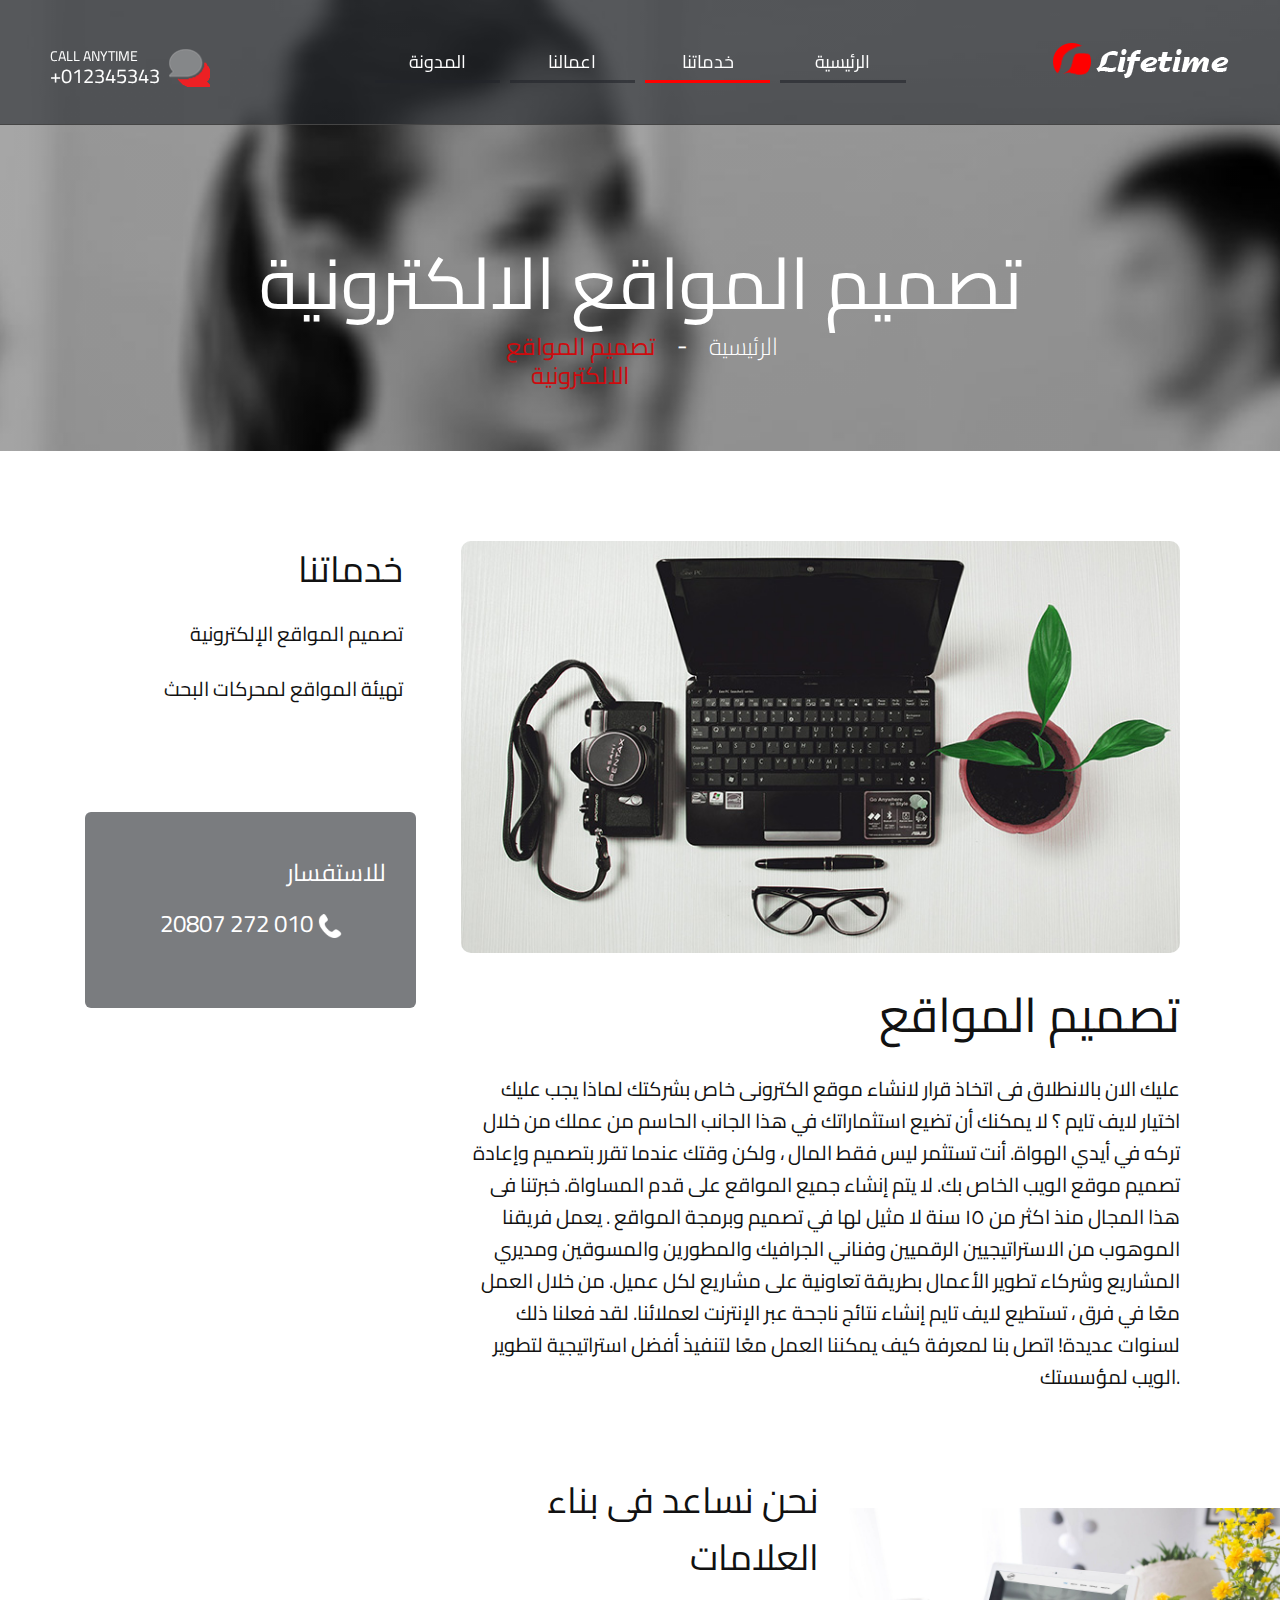
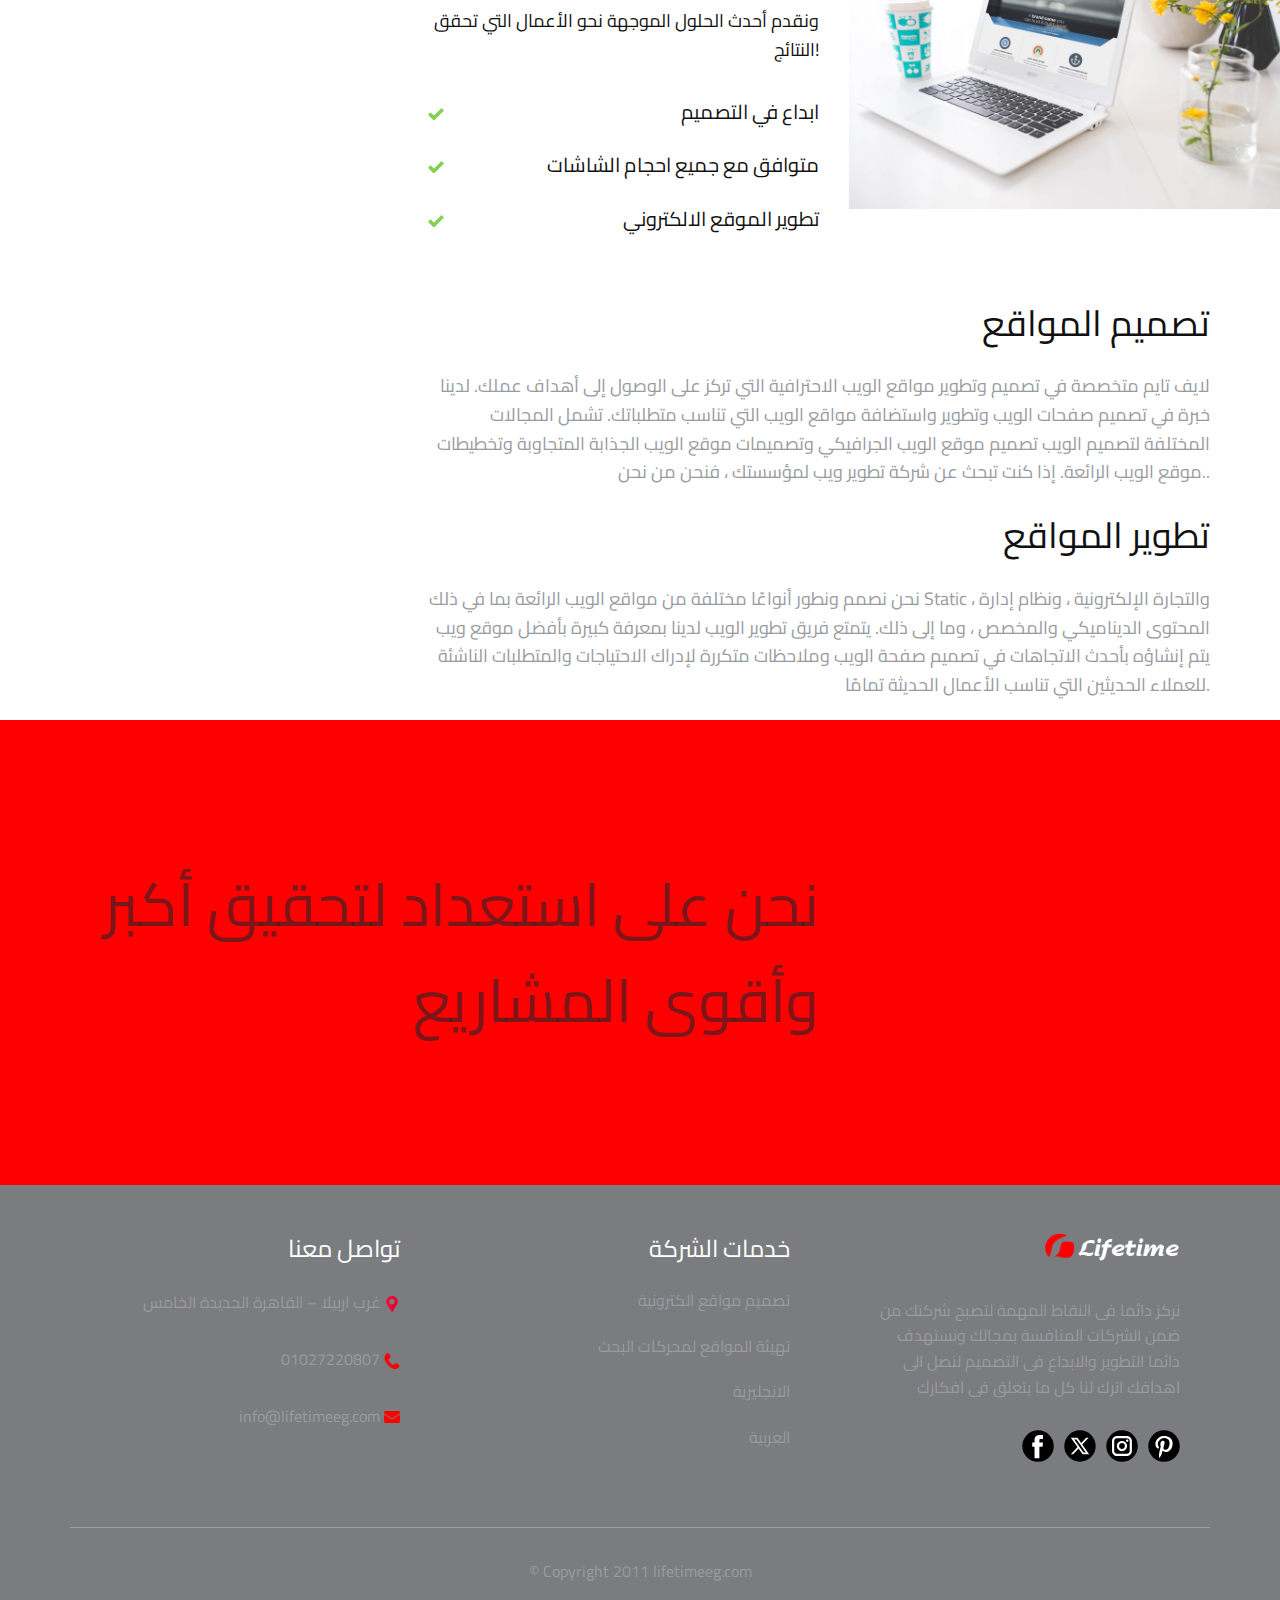
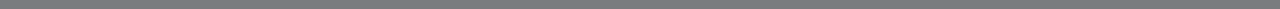
<file: Website-design.html>
<!DOCTYPE html>
<html style="font-size: 16px;" lang="en"><head>
    <meta name="viewport" content="width=device-width, initial-scale=1.0">
    <meta charset="utf-8">
    <meta name="keywords" content="">
    <meta name="description" content="">
    <title>Website design</title>
    <link rel="stylesheet" href="nicepage.css" media="screen">
<link rel="stylesheet" href="Website-design.css" media="screen">
    <script class="u-script" type="text/javascript" src="jquery.js" defer=""></script>
    <script class="u-script" type="text/javascript" src="nicepage.js" defer=""></script>
    <meta name="generator" content="Nicepage 6.12.10, nicepage.com">
    
    <link id="u-theme-google-font" rel="stylesheet" href="https://fonts.googleapis.com/css?family=Cairo:200,300,400,500,600,700,800,900">
    <link id="u-page-google-font" rel="stylesheet" href="https://fonts.googleapis.com/css?family=Cairo:200,300,400,500,600,700,800,900">
    
    
    
    
    
    
    
    <script type="application/ld+json">{
		"@context": "http://schema.org",
		"@type": "Organization",
		"name": "time",
		"sameAs": [
				"https://facebook.com/name",
				"https://twitter.com/name",
				"https://instagram.com/name"
		]
}</script>
    <meta name="theme-color" content="#478ac9">
    <meta name="twitter:site" content="@">
    <meta name="twitter:card" content="summary_large_image">
    <meta name="twitter:title" content="Website design">
    <meta name="twitter:description" content="time">
    <meta property="og:title" content="Website design">
    <meta property="og:description" content="">
    <meta property="og:type" content="website">
  <meta data-intl-tel-input-cdn-path="intlTelInput/"></head>
  <body data-path-to-root="./" data-include-products="false" class="u-body u-xxl-mode" data-lang="en">
    <section class="section-1 u-clearfix u-custom-color-1 u-valign-bottom-lg u-valign-bottom-md u-valign-bottom-sm u-valign-bottom-xl u-section-1" id="sec-d97b"><span class="u-dialog-link u-file-icon u-hidden-lg u-hidden-md u-hidden-xl u-hidden-xxl u-icon u-text-white u-icon-1" data-href="#sec-0d2f"><img src="images/73713-c22db731.png" alt=""></span>
      
      
      
      
      <div class="u-clearfix u-group-elements u-hidden-sm u-hidden-xs u-valign-middle u-group-elements-1">
        <a href="#" class="u-active-none u-align-left u-btn u-btn-rectangle u-button-style u-hover-none u-none u-btn-1">CALL ANYTIME&nbsp;<span class="u-file-icon u-icon u-icon-2"><img src="images/chat-icon.png" alt=""></span>
        </a>
        <h6 class="u-hover-feature u-text u-text-default u-text-1">+012345343</h6>
      </div>
      <img class="u-align-right u-image u-image-contain u-image-default u-preserve-proportions u-image-1" src="images/logo.png" alt="" data-image-width="180" data-image-height="50" data-href="Home.html">
      <div class="custom-expanded u-align-center u-hidden-xs u-list u-list-1">
        <div class="u-repeater u-repeater-1">
          <div class="u-border-3 u-border-custom-color-1 u-border-no-left u-border-no-right u-border-no-top u-container-align-center u-container-style u-custom-item u-hover-feature u-list-item u-repeater-item u-shape-rectangle u-list-item-1" data-href="Blog.html" data-animation-name="" data-animation-duration="0" data-animation-delay="0" data-animation-direction="">
            <div class="u-container-layout u-similar-container u-valign-middle u-container-layout-1">
              <h6 class="u-align-center u-custom-item u-text u-text-2">
                <a class="u-active-none u-border-none u-btn u-button-link u-button-style u-hover-none u-none u-text-white u-btn-2" href="Blog.html">المدونة</a>
              </h6>
            </div>
          </div>
          <div class="u-border-3 u-border-custom-color-1 u-border-no-left u-border-no-right u-border-no-top u-container-align-center u-container-style u-custom-item u-hover-feature u-list-item u-repeater-item u-shape-rectangle u-list-item-2" data-href="Our-work.html" data-animation-name="" data-animation-duration="0" data-animation-delay="0" data-animation-direction="">
            <div class="u-container-layout u-similar-container u-valign-middle u-container-layout-2">
              <h6 class="u-align-center u-custom-item u-text u-text-3">
                <a class="u-active-none u-border-none u-btn u-button-link u-button-style u-hover-none u-none u-text-body-alt-color u-btn-3" href="Our-work.html">اعمالنا</a>
              </h6>
            </div>
          </div>
          <div class="u-border-3 u-border-custom-color-4 u-border-no-left u-border-no-right u-border-no-top u-container-align-center u-container-style u-custom-item u-hover-feature u-list-item u-repeater-item u-shape-rectangle u-list-item-3" data-href="Our-services.html" data-animation-name="" data-animation-duration="0" data-animation-delay="0" data-animation-direction="">
            <div class="u-container-layout u-similar-container u-valign-middle u-container-layout-3">
              <h6 class="u-align-center u-custom-item u-text u-text-4">
                <a class="u-active-none u-border-none u-btn u-button-link u-button-style u-hover-none u-none u-text-body-alt-color u-btn-4" href="Website-design.html">خدماتنا</a>
              </h6>
            </div>
          </div>
          <div class="u-border-3 u-border-custom-color-1 u-border-no-left u-border-no-right u-border-no-top u-container-align-center u-container-style u-custom-item u-hover-feature u-list-item u-repeater-item u-shape-rectangle u-list-item-4" data-href="Home.html" data-animation-name="" data-animation-duration="0" data-animation-delay="0" data-animation-direction="">
            <div class="u-container-layout u-similar-container u-valign-middle u-container-layout-4">
              <h6 class="u-align-center u-custom-item u-text u-text-5">
                <a class="u-active-none u-border-none u-btn u-button-link u-button-style u-hover-none u-none u-text-body-alt-color u-btn-5" href="Home.html">الرئيسية </a>
              </h6>
            </div>
          </div>
        </div>
      </div>
      <div class="custom-expanded u-border-1 u-border-grey-dark-1 u-expanded-width u-line u-line-horizontal u-line-1"></div>
      
    </section>
    <section class="u-clearfix u-image u-shading u-section-2" id="sec-dd69" data-image-width="1600" data-image-height="300">
      <div class="u-clearfix u-sheet u-sheet-1">
        <div class="u-clearfix u-container-align-center-lg u-container-align-center-md u-container-align-center-sm u-container-align-center-xl u-container-align-center-xxl u-group-elements u-group-elements-1">
          <h1 class="u-align-center u-custom-font u-text u-text-custom-color-7 u-text-1"> تصميم المواقع الالكترونية</h1>
          <h4 class="u-align-center u-custom-font u-text u-text-2">-</h4>
          <h1 class="u-align-center u-custom-font u-hover-feature u-text u-text-custom-color-2 u-text-default u-text-3">
            <a class="u-active-none u-border-none u-btn u-button-link u-button-style u-hover-feature u-hover-none u-none u-text-body-alt-color u-text-hover-custom-color-14 u-btn-1" href="#">الرئيسية </a>
          </h1>
          <h4 class="u-align-center u-custom-font u-text u-text-custom-color-14 u-text-4"> تصميم المواقع الالكترونية</h4>
        </div>
      </div>
      
      
    </section>
    <section class="u-clearfix u-section-3" id="sec-f57d">
      <div class="u-clearfix u-sheet u-sheet-1">
        <div class="data-layout-selected u-clearfix u-expanded-width u-layout-wrap u-layout-wrap-1">
          <div class="u-layout">
            <div class="u-layout-row">
              <div class="u-container-align-right u-container-style u-layout-cell u-size-19 u-layout-cell-1">
                <div class="u-container-layout u-container-layout-1">
                  <p class="u-align-right u-text u-text-default u-text-1">خدماتنا</p>
                  <p class="u-align-right u-hover-feature u-text u-text-default u-text-2">
                    <a class="u-active-none u-border-none u-btn u-button-link u-button-style u-hover-feature u-hover-none u-none u-text-body-color u-text-hover-custom-color-4 u-btn-1" href="Website-design.html">تصميم المواقع الإلكترونية</a>
                  </p>
                  <p class="u-align-right u-hover-feature u-text u-text-default u-text-3">
                    <a class="u-active-none u-border-none u-btn u-button-link u-button-style u-hover-feature u-hover-none u-none u-text-body-color u-text-hover-custom-color-4 u-btn-2" href="Optimizing-sites.html">تهيئة المواقع لمحركات البحث </a>
                  </p>
                  <div class="u-container-style u-custom-color-1 u-expanded-width u-group u-radius u-shape-round u-group-1">
                    <div class="u-container-layout u-container-layout-2">
                      <h4 class="u-align-right u-custom-font u-text u-text-default-lg u-text-default-md u-text-default-sm u-text-default-xs u-text-4">للاستفسار</h4>
                      <h4 class="u-align-center u-custom-font u-hover-feature u-text u-text-default-lg u-text-default-md u-text-default-sm u-text-default-xs u-text-5">20807 272 010&nbsp;<span class="u-file-icon u-icon u-text-white"><img src="images/1257-846fd2c8.png" alt=""></span>
                      </h4>
                    </div>
                  </div>
                </div>
              </div>
              <div class="u-container-style u-layout-cell u-size-41 u-layout-cell-2">
                <div class="u-container-layout u-container-layout-3">
                  <img class="u-expanded-width u-image u-image-round u-radius u-image-1" src="images/featured-image-16.jpg" alt="" data-image-width="750" data-image-height="450">
                  <p class="u-align-right u-text u-text-default u-text-6">تصميم المواقع</p>
                  <p class="u-align-right u-text u-text-default u-text-7">عليك الان بالانطلاق فى اتخاذ قرار لانشاء موقع الكترونى خاص بشركتك لماذا يجب عليك اختيار لايف تايم ؟ لا يمكنك أن تضيع استثماراتك في هذا الجانب الحاسم من عملك من خلال تركه في أيدي الهواة. أنت تستثمر ليس فقط المال ، ولكن وقتك عندما تقرر بتصميم وإعادة تصميم موقع الويب الخاص بك. لا يتم إنشاء جميع المواقع على قدم المساواة. خبرتنا فى هذا المجال منذ اكثر من ١٥ سنة لا مثيل لها في تصميم وبرمجة المواقع . يعمل فريقنا الموهوب من الاستراتيجيين الرقميين وفناني الجرافيك والمطورين والمسوقين ومديري المشاريع وشركاء تطوير الأعمال بطريقة تعاونية على مشاريع لكل عميل. من خلال العمل معًا في فرق ، تستطيع لايف تايم إنشاء نتائج ناجحة عبر الإنترنت لعملائنا. لقد فعلنا ذلك لسنوات عديدة! اتصل بنا لمعرفة كيف يمكننا العمل معًا لتنفيذ أفضل استراتيجية لتطوير الويب لمؤسستك.</p>
                </div>
              </div>
            </div>
          </div>
        </div>
        <div class="custom-expanded data-layout-selected u-clearfix u-layout-wrap u-layout-wrap-2">
          <div class="u-layout">
            <div class="u-layout-row">
              <div class="u-container-style u-layout-cell u-size-30 u-layout-cell-3">
                <div class="u-container-layout u-container-layout-4">
                  <p class="u-align-right u-text u-text-default u-text-8"> نحن نساعد فى بناء العلامات</p>
                  <p class="u-align-right u-text u-text-custom-color-13 u-text-default u-text-9">ونقدم أحدث الحلول الموجهة نحو الأعمال التي تحقق النتائج!</p>
                  <ul class="u-align-right u-custom-list u-text u-text-10">
                    <li>
                      <div class="u-list-icon u-list-icon-1">
                        <svg class="u-svg-content" viewBox="0 0 512 512" id="svg-8609"><path d="m433.1 67.1-231.8 231.9c-6.2 6.2-16.4 6.2-22.6 0l-99.8-99.8-78.9 78.8 150.5 150.5c10.5 10.5 24.6 16.3 39.4 16.3 14.8 0 29-5.9 39.4-16.3l282.7-282.5z" fill="currentColor"></path></svg>
                      </div>ابداع في التصميم
                    </li>
                    <li>
                      <div class="u-list-icon u-list-icon-2">
                        <svg class="u-svg-content" viewBox="0 0 512 512" id="svg-8609"><path d="m433.1 67.1-231.8 231.9c-6.2 6.2-16.4 6.2-22.6 0l-99.8-99.8-78.9 78.8 150.5 150.5c10.5 10.5 24.6 16.3 39.4 16.3 14.8 0 29-5.9 39.4-16.3l282.7-282.5z" fill="currentColor"></path></svg>
                      </div>متوافق مع جميع احجام الشاشات
                    </li>
                    <li>
                      <div class="u-list-icon u-list-icon-3">
                        <svg class="u-svg-content" viewBox="0 0 512 512" id="svg-8609"><path d="m433.1 67.1-231.8 231.9c-6.2 6.2-16.4 6.2-22.6 0l-99.8-99.8-78.9 78.8 150.5 150.5c10.5 10.5 24.6 16.3 39.4 16.3 14.8 0 29-5.9 39.4-16.3l282.7-282.5z" fill="currentColor"></path></svg>
                      </div>تطوير الموقع الالكتروني
                    </li>
                  </ul>
                </div>
              </div>
              <div class="u-container-style u-image u-image-contain u-layout-cell u-size-30 u-image-2" data-image-width="4104" data-image-height="2736">
                <div class="u-container-layout u-valign-bottom u-container-layout-5"></div>
              </div>
            </div>
          </div>
        </div>
        <p class="u-align-right u-text u-text-default u-text-11">تصميم المواقع</p>
        <p class="u-align-right u-text u-text-custom-color-2 u-text-12">لايف تايم متخصصة في تصميم وتطوير مواقع الويب الاحترافية التي تركز على الوصول إلى أهداف عملك. لدينا خبرة في تصميم صفحات الويب وتطوير واستضافة مواقع الويب التي تناسب متطلباتك. تشمل المجالات المختلفة لتصميم الويب تصميم موقع الويب الجرافيكي وتصميمات موقع الويب الجذابة المتجاوبة وتخطيطات موقع الويب الرائعة. إذا كنت تبحث عن شركة تطوير ويب لمؤسستك ، فنحن من نحن..</p>
        <p class="u-align-right u-text u-text-default u-text-13"> تطوير المواقع</p>
        <p class="u-align-right u-text u-text-custom-color-2 u-text-14"> نحن نصمم ونطور أنواعًا مختلفة من مواقع الويب الرائعة بما في ذلك Static ، والتجارة الإلكترونية ، ونظام إدارة المحتوى الديناميكي والمخصص ، وما إلى ذلك. يتمتع فريق تطوير الويب لدينا بمعرفة كبيرة بأفضل موقع ويب يتم إنشاؤه بأحدث الاتجاهات في تصميم صفحة الويب وملاحظات متكررة لإدراك الاحتياجات والمتطلبات الناشئة للعملاء الحديثين التي تناسب الأعمال الحديثة تمامًا.</p>
      </div>
      
      
      
      
      
    </section>
    <section class="u-clearfix u-custom-color-4 u-section-4" id="sec-a86f">
      <div class="u-clearfix u-sheet u-sheet-1">
        <div class="data-layout-selected u-clearfix u-expanded-width u-layout-wrap u-layout-wrap-1">
          <div class="u-layout">
            <div class="u-layout-row">
              <div class="u-container-style u-layout-cell u-size-41 u-layout-cell-1">
                <div class="u-container-layout u-valign-middle u-container-layout-1">
                  <p class="u-align-right u-text u-text-custom-color-1 u-text-default u-text-1">نحن على استعداد لتحقيق أكبر
وأقوى المشاريع</p>
                </div>
              </div>
              <div class="u-container-style u-layout-cell u-size-19 u-layout-cell-2">
                <div class="u-container-layout u-container-layout-2">
                  <a href="Our-work.html" class="u-align-right u-border-0 u-btn u-btn-round u-button-style u-custom-color-1 u-hover-custom-color-6 u-hover-feature u-radius u-btn-1" data-animation-name="customAnimationIn" data-animation-duration="1000" data-animation-delay="0">سابقة الاعمال </a>
                </div>
              </div>
            </div>
          </div>
        </div>
      </div>
      
    </section>
    
    
    
    
    <footer class="u-clearfix u-custom-color-1 u-footer u-footer" id="sec-4b33"><div class="u-clearfix u-sheet u-sheet-1">
        <div class="data-layout-selected u-clearfix u-expanded-width u-gutter-30 u-layout-wrap u-layout-wrap-1">
          <div class="u-gutter-0 u-layout">
            <div class="u-layout-row">
              <div class="u-align-left u-container-style u-layout-cell u-left-cell u-size-20 u-size-30-md u-layout-cell-1">
                <div class="u-container-layout u-container-layout-1">
                  <p class="u-align-right u-text u-text-default u-text-1">تواصل معنا </p>
                  <p class="u-align-right u-hover-feature u-text u-text-custom-color-2 u-text-2"> غرب اربيلا – القاهرة الجديدة الخامس&nbsp;<span class="u-file-icon u-icon"><img src="images/684908.png" alt=""></span>
                  </p>
                  <a href="#" class="u-active-none u-align-right u-border-none u-btn u-btn-rectangle u-button-style u-hover-feature u-none u-text-custom-color-2 u-text-hover-custom-color-4 u-btn-1"> 01027220807&nbsp;<span class="u-file-icon u-icon u-text-custom-color-4"><img src="images/1257-56db1f69.png" alt=""></span>
                  </a>
                  <p class="u-align-right u-hover-feature u-text u-text-custom-color-2 u-text-3"> info@lifetimeeg.com&nbsp;<span class="u-file-icon u-icon u-text-custom-color-4"><img src="images/2099199-b89a708a.png" alt=""></span>
                  </p>
                </div>
              </div>
              <div class="u-align-left u-container-style u-layout-cell u-size-20 u-size-30-md u-layout-cell-2" data-href="Home.html">
                <div class="u-container-layout u-container-layout-2">
                  <p class="u-align-right u-text u-text-default u-text-4">خدمات الشركة </p>
                  <p class="u-align-right u-hover-feature u-text u-text-custom-color-2 u-text-default u-text-5">
                    <a class="u-active-none u-border-none u-btn u-button-link u-button-style u-hover-feature u-hover-none u-none u-text-custom-color-2 u-text-hover-custom-color-4 u-btn-2" href="Website-design.html">تصميم مواقع الكترونية</a>
                  </p>
                  <p class="u-align-right u-hover-feature u-text u-text-custom-color-2 u-text-default u-text-6">
                    <a class="u-active-none u-border-none u-btn u-button-link u-button-style u-hover-feature u-hover-none u-none u-text-custom-color-2 u-text-hover-custom-color-4 u-btn-3" href="Optimizing-sites.html"> تهيئة المواقع لمحركات البحث</a>
                  </p>
                  <p class="u-align-right u-hover-feature u-text u-text-custom-color-2 u-text-default u-text-7">الانجليزية </p>
                  <p class="u-align-right u-hover-feature u-text u-text-custom-color-2 u-text-default u-text-8">
                    <a class="u-active-none u-border-none u-btn u-button-link u-button-style u-hover-feature u-hover-none u-none u-text-custom-color-2 u-text-hover-custom-color-4 u-btn-4" href="Home.html">العربية</a>
                  </p>
                </div>
              </div>
              <div class="u-align-left u-container-style u-layout-cell u-right-cell u-size-20 u-size-30-md u-layout-cell-3">
                <div class="u-container-layout u-valign-bottom-xs u-container-layout-3">
                  <img class="u-align-right u-image u-image-contain u-image-default u-preserve-proportions u-image-1" src="images/logo.png" alt="" data-image-width="180" data-image-height="50">
                  <p class="u-align-right u-text u-text-custom-color-2 u-text-default u-text-9">نركز دائما فى النقاط المهمة لتصبح شركتك من ضمن الشركات المنافسة بمجالك ونستهدف دائما التطوير والابداع فى التصميم لنصل الى اهدافك اترك لنا كل ما يتعلق فى افكارك</p>
                  <div class="u-social-icons u-spacing-10 u-social-icons-1">
                    <a class="u-social-url" title="facebook" target="_blank" href="https://facebook.com/name"><span class="u-icon u-social-facebook u-social-icon u-text-black u-icon-4"><svg class="u-svg-link" preserveAspectRatio="xMidYMin slice" viewBox="0 0 112 112" style=""><use xlink:href="#svg-276e"></use></svg><svg class="u-svg-content" viewBox="0 0 112 112" x="0" y="0" id="svg-276e"><circle fill="currentColor" cx="56.1" cy="56.1" r="55"></circle><path fill="#FFFFFF" d="M73.5,31.6h-9.1c-1.4,0-3.6,0.8-3.6,3.9v8.5h12.6L72,58.3H60.8v40.8H43.9V58.3h-8V43.9h8v-9.2
c0-6.7,3.1-17,17-17h12.5v13.9H73.5z"></path></svg></span>
                    </a>
                    <a class="u-social-url" title="twitter" target="_blank" href="https://twitter.com/name"><span class="u-icon u-social-icon u-social-twitter u-text-black u-icon-5"><svg class="u-svg-link" preserveAspectRatio="xMidYMin slice" viewBox="0 0 112.2 112.2" style=""><use xlink:href="#svg-4418"></use></svg><svg class="u-svg-content" viewBox="0 0 112.2 112.2" x="0px" y="0px" id="svg-4418"><circle fill="currentColor" cx="56" cy="56" r="55"></circle><path fill="#FFFFFF" d="M63.9,51l22.4-24h-8.6L60.3,45.9L46.9,27H24l23.3,32.8L24,85h8.2L51,64.9L65.3,85H88L63.9,51z M55.3,60.2
l-3.7-5.1L35.7,33.1h8.1l12.3,17.2l3.7,5.1l16.6,23.4h-7.8L55.3,60.2z"></path></svg></span>
                    </a>
                    <a class="u-social-url" title="instagram" target="_blank" href="https://instagram.com/name"><span class="u-icon u-social-icon u-social-instagram u-text-black u-icon-6"><svg class="u-svg-link" preserveAspectRatio="xMidYMin slice" viewBox="0 0 112 112" style=""><use xlink:href="#svg-151b"></use></svg><svg class="u-svg-content" viewBox="0 0 112 112" x="0" y="0" id="svg-151b"><circle fill="currentColor" cx="56.1" cy="56.1" r="55"></circle><path fill="#FFFFFF" d="M55.9,38.2c-9.9,0-17.9,8-17.9,17.9C38,66,46,74,55.9,74c9.9,0,17.9-8,17.9-17.9C73.8,46.2,65.8,38.2,55.9,38.2
z M55.9,66.4c-5.7,0-10.3-4.6-10.3-10.3c-0.1-5.7,4.6-10.3,10.3-10.3c5.7,0,10.3,4.6,10.3,10.3C66.2,61.8,61.6,66.4,55.9,66.4z"></path><path fill="#FFFFFF" d="M74.3,33.5c-2.3,0-4.2,1.9-4.2,4.2s1.9,4.2,4.2,4.2s4.2-1.9,4.2-4.2S76.6,33.5,74.3,33.5z"></path><path fill="#FFFFFF" d="M73.1,21.3H38.6c-9.7,0-17.5,7.9-17.5,17.5v34.5c0,9.7,7.9,17.6,17.5,17.6h34.5c9.7,0,17.5-7.9,17.5-17.5V38.8
C90.6,29.1,82.7,21.3,73.1,21.3z M83,73.3c0,5.5-4.5,9.9-9.9,9.9H38.6c-5.5,0-9.9-4.5-9.9-9.9V38.8c0-5.5,4.5-9.9,9.9-9.9h34.5
c5.5,0,9.9,4.5,9.9,9.9V73.3z"></path></svg></span>
                    </a>
                    <a class="u-social-url" target="_blank" data-type="Pinterest" title="Pinterest" href=""><span class="u-icon u-social-icon u-social-pinterest u-text-black u-icon-7"><svg class="u-svg-link" preserveAspectRatio="xMidYMin slice" viewBox="0 0 112 112" style=""><use xlink:href="#svg-18d9"></use></svg><svg class="u-svg-content" viewBox="0 0 112 112" x="0" y="0" id="svg-18d9"><circle fill="currentColor" cx="56.1" cy="56.1" r="55"></circle><path fill="#FFFFFF" d="M61.1,76.9c-4.7-0.3-6.7-2.7-10.3-5c-2,10.7-4.6,20.9-11.9,26.2c-2.2-16.1,3.3-28.2,5.9-41
      c-4.4-7.5,0.6-22.5,9.9-18.8c11.6,4.6-10,27.8,4.4,30.7C74.2,72,80.3,42.8,71,33.4C57.5,19.6,31.7,33,34.9,52.6
      c0.8,4.8,5.8,6.2,2,12.9c-8.7-1.9-11.2-8.8-10.9-17.8C26.5,32.8,39.3,22.5,52.2,21c16.3-1.9,31.6,5.9,33.7,21.2
      C88.2,59.5,78.6,78.2,61.1,76.9z"></path></svg></span>
                    </a>
                  </div>
                </div>
              </div>
            </div>
          </div>
        </div>
        <div class="u-align-left u-border-1 u-border-white u-expanded-width u-line u-line-horizontal u-opacity u-opacity-25 u-line-1"></div>
        <p class="u-align-center u-small-text u-text u-text-custom-color-2 u-text-variant u-text-10"> © Copyright 2011 lifetimeeg.com </p>
      </div></footer>
  <section class="u-black u-clearfix u-container-style u-dialog-block u-opacity u-opacity-70 u-dialog-section-8" id="sec-0d2f">
      <div class="u-container-style u-dialog u-radius u-shape-round u-white u-dialog-1">
        <div class="u-container-layout u-valign-top u-container-layout-1">
          <div class="custom-expanded u-align-center u-list u-list-1">
            <div class="u-repeater u-repeater-1">
              <div class="u-border-3 u-border-no-left u-border-no-right u-border-no-top u-border-palette-2-base u-container-align-center u-container-style u-custom-item u-list-item u-repeater-item u-shape-rectangle u-list-item-1" data-href="Home.html">
                <div class="u-container-layout u-similar-container u-valign-middle u-container-layout-2">
                  <h6 class="u-align-center u-custom-item u-text u-text-1">الرئيسية </h6>
                </div>
              </div>
              <div class="u-border-3 u-border-no-left u-border-no-right u-border-no-top u-border-white u-container-align-center u-container-style u-custom-item u-hover-feature u-list-item u-repeater-item u-shape-rectangle u-list-item-2" data-href="Our-services.html">
                <div class="u-container-layout u-similar-container u-valign-middle u-container-layout-3">
                  <h6 class="u-align-center u-custom-item u-text u-text-2">خدماتنا</h6>
                </div>
              </div>
              <div class="u-border-3 u-border-no-left u-border-no-right u-border-no-top u-border-white u-container-align-center u-container-style u-custom-item u-hover-feature u-list-item u-repeater-item u-shape-rectangle u-list-item-3" data-href="Our-work.html">
                <div class="u-container-layout u-similar-container u-valign-middle u-container-layout-4">
                  <h6 class="u-align-center u-custom-item u-text u-text-3">اعمالنا</h6>
                </div>
              </div>
              <div class="u-border-3 u-border-no-left u-border-no-right u-border-no-top u-border-white u-container-align-center u-container-style u-custom-item u-hover-feature u-list-item u-repeater-item u-shape-rectangle u-list-item-4" data-href="Blog.html">
                <div class="u-container-layout u-similar-container u-valign-middle u-container-layout-5">
                  <h6 class="u-align-center u-custom-item u-text u-text-4">المدونة</h6>
                </div>
              </div>
            </div>
          </div>
        </div><button class="u-custom-color-1 u-dialog-close-button u-icon u-icon-rounded u-text-white u-icon-1"><svg class="u-svg-link" preserveAspectRatio="xMidYMin slice" viewBox="0 0 16 16" style=""><use xmlns:xlink="http://www.w3.org/1999/xlink" xlink:href="#svg-efe9"></use></svg><svg xmlns="http://www.w3.org/2000/svg" xmlns:xlink="http://www.w3.org/1999/xlink" version="1.1" xml:space="preserve" class="u-svg-content" viewBox="0 0 16 16" x="0px" y="0px" id="svg-efe9"><rect x="7" y="0" transform="matrix(0.7071 -0.7071 0.7071 0.7071 -3.3138 8.0002)" width="2" height="16"></rect><rect x="0" y="7" transform="matrix(0.7071 -0.7071 0.7071 0.7071 -3.3138 8.0002)" width="16" height="2"></rect></svg></button>
      </div>
      <style class="u-list-item-4 u-state-style">.u-dialog-section-8 .u-list-item-4, .u-dialog-section-8 .u-list-item-4:before, .u-dialog-section-8 .u-list-item-4 > .u-container-layout:before {
    transition-property: fill, color, background-color, stroke-width, border-style, border-width, border-top-width, border-left-width, border-right-width, border-bottom-width, custom-border, borders, box-shadow, text-shadow, opacity, border-radius, stroke, border-color, font-size, font-style, font-weight, text-decoration, letter-spacing, transform, background-image, image-zoom, background-size, background-position
}
.u-dialog-section-8 .u-list-item-4.u-list-item-4.u-list-item-4:hover {
    border-style: solid !important;
    border-bottom-width: 3px !important;
    border-color: var(--palette-2-base) !important;
    border-top-width: 0px !important;
    border-left-width: 0px !important;
    border-right-width: 0px !important
}
.u-dialog-section-8 .u-list-item-4 {
    border-style: solid !important
}
.u-dialog-section-8 .u-list-item-4.u-list-item-4.u-list-item-4.hover {
    border-style: solid !important;
    border-bottom-width: 3px !important;
    border-color: var(--palette-2-base) !important;
    border-top-width: 0px !important;
    border-left-width: 0px !important;
    border-right-width: 0px !important
}
.u-dialog-section-8 .u-list-item-4 {
    border-style: solid !important
} </style>
      <style class="u-list-item-3 u-state-style">.u-dialog-section-8 .u-list-item-3, .u-dialog-section-8 .u-list-item-3:before, .u-dialog-section-8 .u-list-item-3 > .u-container-layout:before {
    transition-property: fill, color, background-color, stroke-width, border-style, border-width, border-top-width, border-left-width, border-right-width, border-bottom-width, custom-border, borders, box-shadow, text-shadow, opacity, border-radius, stroke, border-color, font-size, font-style, font-weight, text-decoration, letter-spacing, transform, background-image, image-zoom, background-size, background-position
}
.u-dialog-section-8 .u-list-item-3.u-list-item-3.u-list-item-3:hover {
    border-style: solid !important;
    border-bottom-width: 3px !important;
    border-color: var(--palette-2-base) !important;
    border-top-width: 0px !important;
    border-left-width: 0px !important;
    border-right-width: 0px !important
}
.u-dialog-section-8 .u-list-item-3 {
    border-style: solid !important
}
.u-dialog-section-8 .u-list-item-3.u-list-item-3.u-list-item-3.hover {
    border-style: solid !important;
    border-bottom-width: 3px !important;
    border-color: var(--palette-2-base) !important;
    border-top-width: 0px !important;
    border-left-width: 0px !important;
    border-right-width: 0px !important
}
.u-dialog-section-8 .u-list-item-3 {
    border-style: solid !important
} </style>
      <style class="u-list-item-2 u-state-style">.u-dialog-section-8 .u-list-item-2, .u-dialog-section-8 .u-list-item-2:before, .u-dialog-section-8 .u-list-item-2 > .u-container-layout:before {
    transition-property: fill, color, background-color, stroke-width, border-style, border-width, border-top-width, border-left-width, border-right-width, border-bottom-width, custom-border, borders, box-shadow, text-shadow, opacity, border-radius, stroke, border-color, font-size, font-style, font-weight, text-decoration, letter-spacing, transform, background-image, image-zoom, background-size, background-position
}
.u-dialog-section-8 .u-list-item-2.u-list-item-2.u-list-item-2:hover {
    border-style: solid !important;
    border-bottom-width: 3px !important;
    border-color: var(--palette-2-base) !important;
    border-top-width: 0px !important;
    border-left-width: 0px !important;
    border-right-width: 0px !important
}
.u-dialog-section-8 .u-list-item-2 {
    border-style: solid !important
}
.u-dialog-section-8 .u-list-item-2.u-list-item-2.u-list-item-2.hover {
    border-style: solid !important;
    border-bottom-width: 3px !important;
    border-color: var(--palette-2-base) !important;
    border-top-width: 0px !important;
    border-left-width: 0px !important;
    border-right-width: 0px !important
}
.u-dialog-section-8 .u-list-item-2 {
    border-style: solid !important
} </style>
    </section><style>.u-dialog-section-8 .u-dialog-1 {
  width: 1140px;
  min-height: 225px;
  height: auto;
  margin: 215px auto 60px;
}

.u-dialog-section-8 .u-container-layout-1 {
  padding: 30px;
}

.u-dialog-section-8 .u-list-1 {
  width: 531px;
  margin: 0 auto;
}

.u-dialog-section-8 .u-repeater-1 {
  grid-auto-columns: calc(25% - 7.5px);
  grid-template-columns: repeat(4, calc(25% - 7.5px));
  min-height: 39px;
  grid-gap: 10px;
}

.u-dialog-section-8 .u-list-item-1 {
  margin-top: 0;
  margin-bottom: 0;
}

.u-dialog-section-8 .u-container-layout-2 {
  padding: 0;
}

.u-dialog-section-8 .u-text-1 {
  margin: 0;
}

.u-dialog-section-8 .u-list-item-2 {
  transition-duration: 0.5s;
  margin-top: 0;
  margin-bottom: 0;
}

.u-dialog-section-8 .u-container-layout-3 {
  padding: 0;
}

.u-dialog-section-8 .u-text-2 {
  margin: 0;
}

.u-dialog-section-8 .u-list-item-3 {
  transition-duration: 0.5s;
  margin-top: 0;
  margin-bottom: 0;
}

.u-dialog-section-8 .u-container-layout-4 {
  padding: 0;
}

.u-dialog-section-8 .u-text-3 {
  margin: 0;
}

.u-dialog-section-8 .u-list-item-4 {
  transition-duration: 0.5s;
  margin-top: 0;
  margin-bottom: 0;
}

.u-dialog-section-8 .u-container-layout-5 {
  padding: 0;
}

.u-dialog-section-8 .u-text-4 {
  margin: 0;
}

.u-dialog-section-8 .u-icon-1 {
  width: 20px;
  height: 20px;
  background-image: none;
}

@media (max-width: 1199px) {
  .u-dialog-section-8 .u-dialog-1 {
    width: 940px;
  }
}

@media (max-width: 991px) {
  .u-dialog-section-8 .u-dialog-1 {
    width: 720px;
  }

  .u-dialog-section-8 .u-repeater-1 {
    grid-auto-columns: calc(50% - 5px);
    grid-template-columns: repeat(2, calc(50% - 5px));
    min-height: 172px;
  }

  .u-dialog-section-8 .u-container-layout-2 {
    padding: 0;
  }

  .u-dialog-section-8 .u-container-layout-3 {
    padding: 0;
  }

  .u-dialog-section-8 .u-container-layout-4 {
    padding: 0;
  }

  .u-dialog-section-8 .u-container-layout-5 {
    padding: 0;
  }
}

@media (max-width: 767px) {
  .u-dialog-section-8 .u-dialog-1 {
    width: 540px;
  }

  .u-dialog-section-8 .u-container-layout-1 {
    padding-left: 10px;
    padding-right: 10px;
  }

  .u-dialog-section-8 .u-list-1 {
    width: 520px;
  }

  .u-dialog-section-8 .u-repeater-1 {
    grid-auto-columns: calc(100% - 0px);
    grid-template-columns: 100%;
  }
}

@media (max-width: 575px) {
  .u-dialog-section-8 .u-dialog-1 {
    width: 340px;
    min-height: 232px;
  }

  .u-dialog-section-8 .u-list-1 {
    width: 320px;
  }

  .u-dialog-section-8 .u-repeater-1 {
    grid-auto-columns: 100%;
  }

  .u-dialog-section-8 .u-icon-1 {
    left: auto;
    top: 16px;
    right: 20px;
    position: absolute;
  }
}

.u-dialog-section-8 .u-list-item-4,
.u-dialog-section-8 .u-list-item-4:before,
.u-dialog-section-8 .u-list-item-4 > .u-container-layout:before {
  transition-property: fill, color, background-color, stroke-width, border-style, border-width, border-top-width, border-left-width, border-right-width, border-bottom-width, custom-border, borders, box-shadow, text-shadow, opacity, border-radius, stroke, border-color, font-size, font-style, font-weight, text-decoration, letter-spacing, transform, background-image, image-zoom, background-size, background-position;
}

.u-dialog-section-8 .u-list-item-4.u-list-item-4.u-list-item-4:hover {
  border-style: solid !important;
  border-bottom-width: 3px !important;
  border-color: #db545a !important;
  border-top-width: 0px !important;
  border-left-width: 0px !important;
  border-right-width: 0px !important;
}

.u-dialog-section-8 .u-list-item-4 {
  border-style: solid !important;
}

.u-dialog-section-8 .u-list-item-4.u-list-item-4.u-list-item-4.hover {
  border-style: solid !important;
  border-bottom-width: 3px !important;
  border-color: #db545a !important;
  border-top-width: 0px !important;
  border-left-width: 0px !important;
  border-right-width: 0px !important;
}

.u-dialog-section-8 .u-list-item-4 {
  border-style: solid !important;
}

.u-dialog-section-8 .u-list-item-3,
.u-dialog-section-8 .u-list-item-3:before,
.u-dialog-section-8 .u-list-item-3 > .u-container-layout:before {
  transition-property: fill, color, background-color, stroke-width, border-style, border-width, border-top-width, border-left-width, border-right-width, border-bottom-width, custom-border, borders, box-shadow, text-shadow, opacity, border-radius, stroke, border-color, font-size, font-style, font-weight, text-decoration, letter-spacing, transform, background-image, image-zoom, background-size, background-position;
}

.u-dialog-section-8 .u-list-item-3.u-list-item-3.u-list-item-3:hover {
  border-style: solid !important;
  border-bottom-width: 3px !important;
  border-color: #db545a !important;
  border-top-width: 0px !important;
  border-left-width: 0px !important;
  border-right-width: 0px !important;
}

.u-dialog-section-8 .u-list-item-3 {
  border-style: solid !important;
}

.u-dialog-section-8 .u-list-item-3.u-list-item-3.u-list-item-3.hover {
  border-style: solid !important;
  border-bottom-width: 3px !important;
  border-color: #db545a !important;
  border-top-width: 0px !important;
  border-left-width: 0px !important;
  border-right-width: 0px !important;
}

.u-dialog-section-8 .u-list-item-3 {
  border-style: solid !important;
}

.u-dialog-section-8 .u-list-item-2,
.u-dialog-section-8 .u-list-item-2:before,
.u-dialog-section-8 .u-list-item-2 > .u-container-layout:before {
  transition-property: fill, color, background-color, stroke-width, border-style, border-width, border-top-width, border-left-width, border-right-width, border-bottom-width, custom-border, borders, box-shadow, text-shadow, opacity, border-radius, stroke, border-color, font-size, font-style, font-weight, text-decoration, letter-spacing, transform, background-image, image-zoom, background-size, background-position;
}

.u-dialog-section-8 .u-list-item-2.u-list-item-2.u-list-item-2:hover {
  border-style: solid !important;
  border-bottom-width: 3px !important;
  border-color: #db545a !important;
  border-top-width: 0px !important;
  border-left-width: 0px !important;
  border-right-width: 0px !important;
}

.u-dialog-section-8 .u-list-item-2 {
  border-style: solid !important;
}

.u-dialog-section-8 .u-list-item-2.u-list-item-2.u-list-item-2.hover {
  border-style: solid !important;
  border-bottom-width: 3px !important;
  border-color: #db545a !important;
  border-top-width: 0px !important;
  border-left-width: 0px !important;
  border-right-width: 0px !important;
}

.u-dialog-section-8 .u-list-item-2 {
  border-style: solid !important;
}</style>
</body></html>
</file>
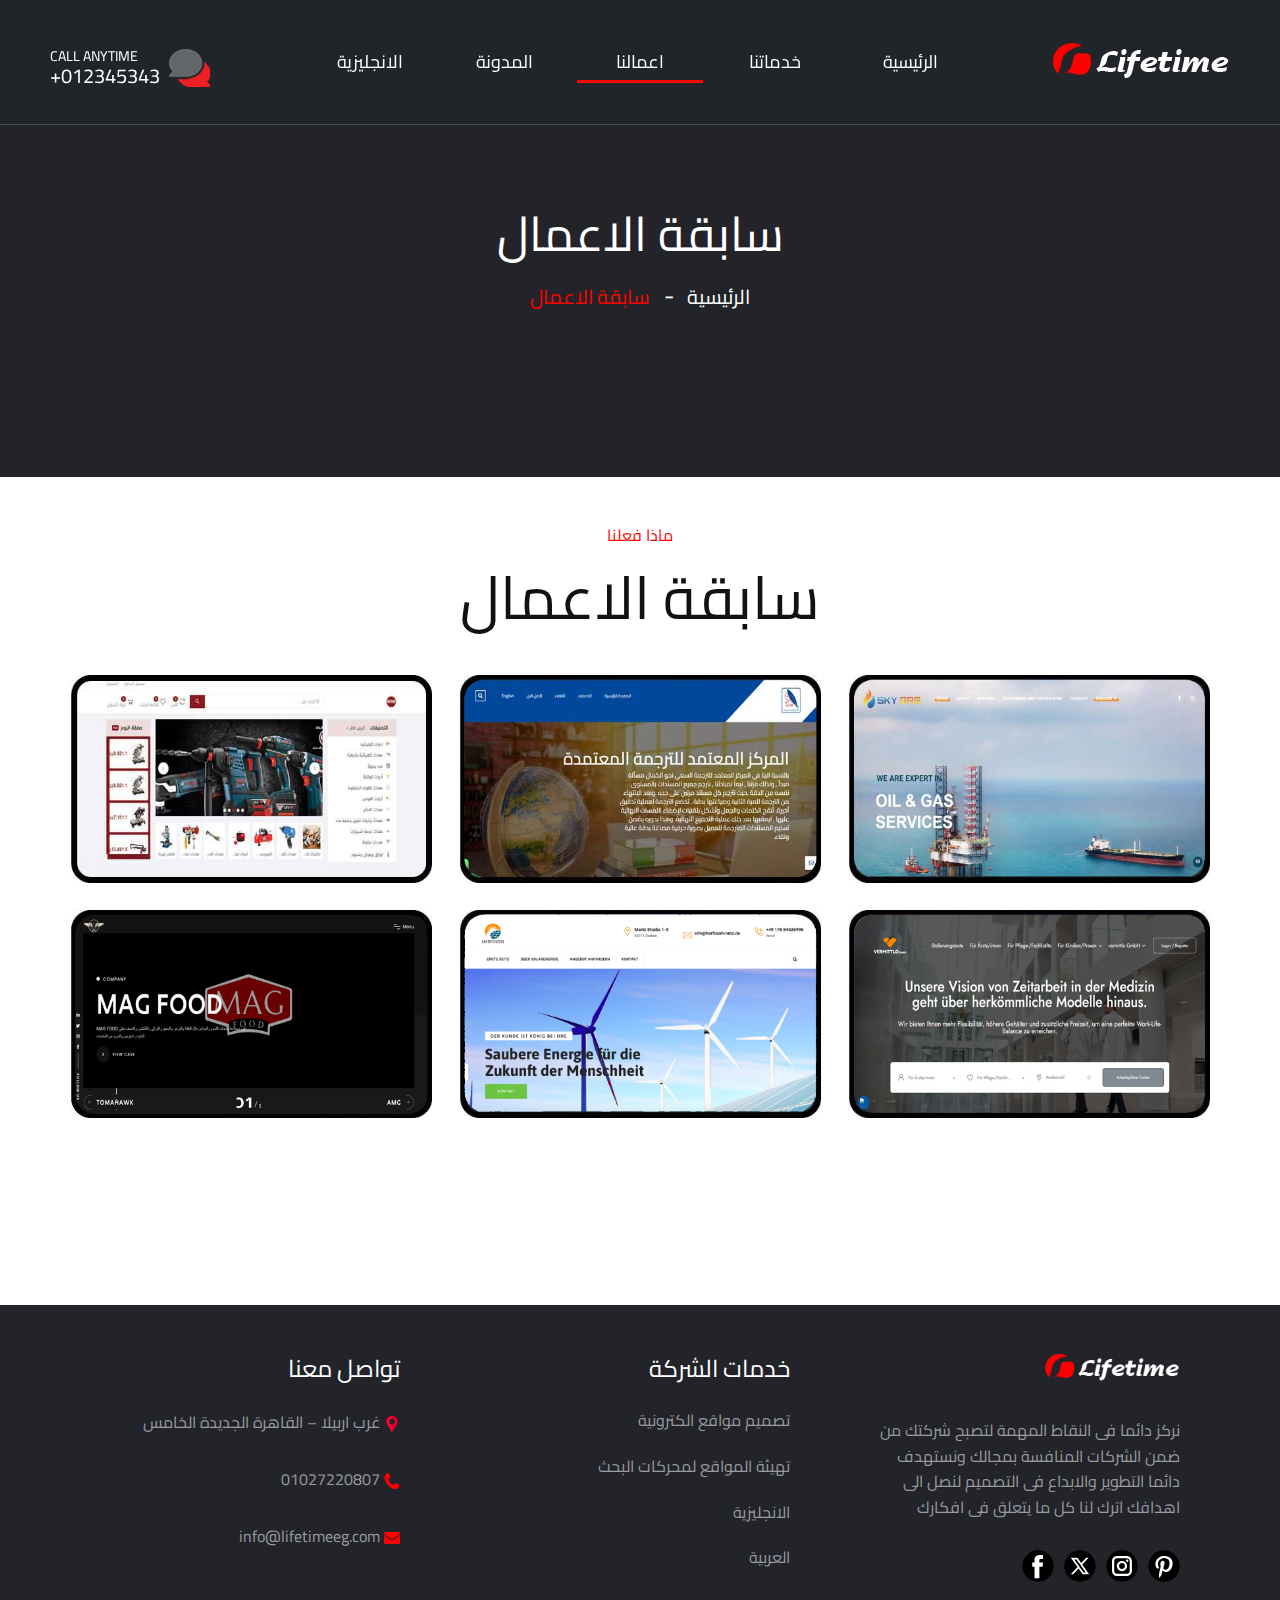
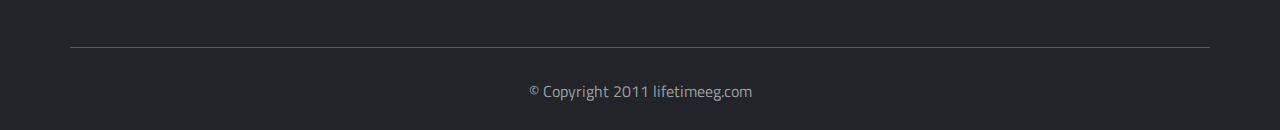
<file: اعمالنا.html>
<!DOCTYPE html>
<html style="font-size: 16px;" lang="en"><head>
    <meta name="viewport" content="width=device-width, initial-scale=1.0">
    <meta charset="utf-8">
    <meta name="keywords" content="">
    <meta name="description" content="">
    <title>اعمالنا</title>
    <link rel="stylesheet" href="nicepage.css" media="screen">
<link rel="stylesheet" href="اعمالنا.css" media="screen">
    <script class="u-script" type="text/javascript" src="jquery.js" defer=""></script>
    <script class="u-script" type="text/javascript" src="nicepage.js" defer=""></script>
    <meta name="generator" content="Nicepage 6.13.8, nicepage.com">
    
    <link id="u-theme-google-font" rel="stylesheet" href="https://fonts.googleapis.com/css?family=Cairo:200,300,400,500,600,700,800,900">
    <link id="u-page-google-font" rel="stylesheet" href="https://fonts.googleapis.com/css?family=Cairo:200,300,400,500,600,700,800,900">
    
    
    
    
    
    
    
    
    
    <script type="application/ld+json">{
		"@context": "http://schema.org",
		"@type": "Organization",
		"name": "time",
		"sameAs": [
				"https://facebook.com/name",
				"https://twitter.com/name",
				"https://instagram.com/name"
		]
}</script>
    <meta name="theme-color" content="#478ac9">
    <meta name="twitter:site" content="@">
    <meta name="twitter:card" content="summary_large_image">
    <meta name="twitter:title" content="اعمالنا">
    <meta name="twitter:description" content="time">
    <meta property="og:title" content="اعمالنا">
    <meta property="og:description" content="">
    <meta property="og:type" content="website">
  <meta data-intl-tel-input-cdn-path="intlTelInput/"></head>
  <body data-path-to-root="./" data-include-products="false" class="u-body u-xxl-mode" data-lang="en">
    <section class="section-1 u-clearfix u-custom-color-1 u-valign-bottom-lg u-valign-bottom-md u-valign-bottom-sm u-valign-bottom-xl u-section-1" id="sec-b07c"><span class="u-dialog-link u-file-icon u-hidden-lg u-hidden-md u-hidden-xl u-hidden-xxl u-icon u-text-white u-icon-1" data-href="#sec-0d2f"><img src="images/73713-c22db731.png" alt=""></span>
      
      
      
      
      <div class="u-clearfix u-group-elements u-hidden-sm u-hidden-xs u-valign-middle u-group-elements-1">
        <a href="#" class="u-active-none u-align-left u-btn u-btn-rectangle u-button-style u-hover-none u-none u-btn-1">CALL ANYTIME&nbsp;<span class="u-file-icon u-icon u-icon-2"><img src="images/chat-icon.png" alt=""></span>
        </a>
        <h6 class="u-hover-feature u-text u-text-default u-text-1">+012345343</h6>
      </div>
      <img class="u-align-right u-image u-image-contain u-image-default u-preserve-proportions u-image-1" src="images/logo.png" alt="" data-image-width="180" data-image-height="50" data-href="الرئيسية.html">
      <div class="custom-expanded u-align-center u-hidden-md u-hidden-sm u-hidden-xs u-list u-list-1">
        <div class="u-repeater u-repeater-1">
          <div class="u-border-3 u-border-custom-color-1 u-border-no-left u-border-no-right u-border-no-top u-container-align-center u-container-style u-custom-item u-list-item u-repeater-item u-shape-rectangle u-list-item-1" data-href="Home.html">
            <div class="u-container-layout u-similar-container u-valign-middle u-container-layout-1">
              <h6 class="u-align-center u-custom-item u-text u-text-2">
                <a class="u-active-none u-border-none u-btn u-button-link u-button-style u-hover-none u-none u-text-body-alt-color u-btn-2" href="Home.html">الانجليزية</a>
              </h6>
            </div>
          </div>
          <div class="u-border-3 u-border-custom-color-1 u-border-no-left u-border-no-right u-border-no-top u-container-align-center u-container-style u-custom-item u-hover-feature u-list-item u-repeater-item u-shape-rectangle u-list-item-2" data-href="المدونة.html">
            <div class="u-container-layout u-similar-container u-valign-middle u-container-layout-2">
              <h6 class="u-align-center u-custom-item u-text u-text-3">المدونة</h6>
            </div>
          </div>
          <div class="u-border-3 u-border-custom-color-4 u-border-no-left u-border-no-right u-border-no-top u-container-align-center u-container-style u-custom-item u-hover-feature u-list-item u-repeater-item u-shape-rectangle u-list-item-3" data-href="اعمالنا.html">
            <div class="u-container-layout u-similar-container u-valign-middle u-container-layout-3">
              <h6 class="u-align-center u-custom-item u-text u-text-4">اعمالنا</h6>
            </div>
          </div>
          <div class="u-border-3 u-border-custom-color-1 u-border-no-left u-border-no-right u-border-no-top u-container-align-center u-container-style u-custom-item u-dialog-link u-hover-feature u-list-item u-repeater-item u-shape-rectangle u-list-item-4" data-href="#sec-4208">
            <div class="u-container-layout u-similar-container u-valign-middle u-container-layout-4">
              <h6 class="u-align-center u-custom-item u-text u-text-5">
                <a class="u-active-none u-border-none u-btn u-button-link u-button-style u-dialog-link u-hover-none u-none u-text-body-alt-color u-btn-3" href="#sec-4208">خدماتنا</a>
              </h6>
            </div>
          </div>
          <div class="u-border-3 u-border-custom-color-1 u-border-no-left u-border-no-right u-border-no-top u-container-align-center u-container-style u-custom-item u-list-item u-repeater-item u-shape-rectangle u-list-item-5" data-href="الرئيسية.html">
            <div class="u-container-layout u-similar-container u-valign-middle u-container-layout-5">
              <h6 class="u-align-center u-custom-item u-text u-text-6">
                <a class="u-active-none u-border-none u-btn u-button-link u-button-style u-hover-none u-none u-text-body-alt-color u-btn-4" href="الرئيسية.html">الرئيسية </a>
              </h6>
            </div>
          </div>
        </div>
      </div>
      <div class="custom-expanded u-border-1 u-border-grey-dark-1 u-expanded-width u-line u-line-horizontal u-line-1"></div>
    </section>
    <section class="u-clearfix u-custom-color-15 u-section-2" id="sec-728f">
      <div class="u-clearfix u-sheet u-sheet-1">
        <h1 class="u-align-center u-custom-font u-text u-text-default u-text-1">سابقة الاعمال </h1>
        <div class="u-clearfix u-group-elements u-group-elements-1">
          <h4 class="u-align-center u-custom-font u-custom-item u-text u-text-2">- </h4>
          <h4 class="u-align-center u-custom-font u-custom-item u-text u-text-3">
            <a class="u-active-none u-border-none u-btn u-button-link u-button-style u-hover-feature u-hover-none u-none u-text-body-alt-color u-text-hover-custom-color-4 u-btn-1" href="الرئيسية.html"> الرئيسية</a>
          </h4>
          <h4 class="u-align-center u-custom-font u-custom-item u-text u-text-custom-color-4 u-text-4">سابقة الاعمال </h4>
        </div>
      </div>
      
    </section>
    <section class="u-clearfix u-section-3" id="sec-e99c">
      <div class="u-clearfix u-sheet u-sheet-1">
        <p class="u-align-center u-text u-text-custom-color-4 u-text-default u-text-1">ماذا فعلنا</p>
        <p class="u-align-center u-text u-text-default u-text-2">سابقة الاعمال</p>
        <div class="u-expanded-width u-list u-list-1">
          <div class="u-repeater u-repeater-1">
            <div class="u-container-style u-image u-list-item u-repeater-item u-image-1" data-image-width="550" data-image-height="316">
              <div class="u-container-layout u-similar-container u-valign-middle u-container-layout-1">
                <div class="custom-expanded u-container-style u-custom-color-4 u-effect-slide-left u-group u-hover-feature u-opacity u-opacity-100 u-group-1">
                  <div class="u-container-layout u-container-layout-2">
                    <p class="u-align-center u-text u-text-3">شركة المانيا</p>
                    <p class="u-align-center u-text u-text-4">harfoush</p>
                  </div>
                </div>
              </div>
            </div>
            <div class="u-container-style u-image u-list-item u-repeater-item u-image-2" data-image-width="550" data-image-height="316">
              <div class="u-container-layout u-similar-container u-valign-middle u-container-layout-3">
                <div class="custom-expanded u-container-style u-custom-color-4 u-effect-slide-left u-group u-hover-feature u-opacity u-opacity-100 u-group-2">
                  <div class="u-container-layout u-container-layout-4">
                    <p class="u-align-center u-text u-text-5">شركة المانيا</p>
                    <p class="u-align-center u-text u-text-6">harfoush</p>
                  </div>
                </div>
              </div>
            </div>
            <div class="u-container-style u-image u-list-item u-repeater-item u-image-3" data-image-width="550" data-image-height="316">
              <div class="u-container-layout u-similar-container u-valign-middle u-container-layout-5">
                <div class="custom-expanded u-container-style u-custom-color-4 u-group u-hover-feature u-opacity u-opacity-100 u-group-3">
                  <div class="u-container-layout u-container-layout-6">
                    <p class="u-align-center u-text u-text-7">شركة المانيا</p>
                    <p class="u-align-center u-text u-text-8">harfoush</p>
                  </div>
                </div>
              </div>
            </div>
            <div class="u-container-style u-image u-list-item u-repeater-item u-image-4" data-image-width="550" data-image-height="316">
              <div class="u-container-layout u-similar-container u-valign-middle u-container-layout-7">
                <div class="custom-expanded u-container-style u-custom-color-4 u-effect-slide-left u-group u-hover-feature u-opacity u-opacity-100 u-group-4">
                  <div class="u-container-layout u-container-layout-8">
                    <p class="u-align-center u-text u-text-9">شركة المانيا</p>
                    <p class="u-align-center u-text u-text-10">harfoush</p>
                  </div>
                </div>
              </div>
            </div>
            <div class="u-container-style u-image u-list-item u-repeater-item u-image-5" data-image-width="550" data-image-height="316">
              <div class="u-container-layout u-similar-container u-valign-middle u-container-layout-9">
                <div class="custom-expanded u-container-style u-custom-color-4 u-effect-slide-left u-group u-hover-feature u-opacity u-opacity-100 u-group-5">
                  <div class="u-container-layout u-container-layout-10">
                    <p class="u-align-center u-text u-text-11">شركة المانيا</p>
                    <p class="u-align-center u-text u-text-12">harfoush</p>
                  </div>
                </div>
              </div>
            </div>
            <div class="u-container-style u-image u-list-item u-repeater-item u-image-6" data-image-width="550" data-image-height="316">
              <div class="u-container-layout u-similar-container u-valign-middle u-container-layout-11">
                <div class="custom-expanded u-container-style u-custom-color-4 u-effect-slide-left u-group u-hover-feature u-opacity u-opacity-100 u-group-6">
                  <div class="u-container-layout u-container-layout-12">
                    <p class="u-align-center u-text u-text-13">شركة المانيا</p>
                    <p class="u-align-center u-text u-text-14">harfoush</p>
                  </div>
                </div>
              </div>
            </div>
          </div>
        </div>
      </div>
      
      
      
      
      
      
    </section>
    
    
    
    
    
    
    
    <footer class="u-clearfix u-custom-color-15 u-footer u-footer" id="sec-4b33"><div class="u-clearfix u-sheet u-sheet-1">
        <div class="data-layout-selected u-clearfix u-expanded-width u-gutter-30 u-layout-wrap u-layout-wrap-1">
          <div class="u-gutter-0 u-layout">
            <div class="u-layout-row">
              <div class="u-align-left u-container-style u-layout-cell u-left-cell u-size-20 u-size-30-md u-layout-cell-1">
                <div class="u-container-layout u-container-layout-1">
                  <p class="u-align-right u-text u-text-default u-text-1">تواصل معنا </p>
                  <p class="u-align-right u-hover-feature u-text u-text-custom-color-2 u-text-2"> غرب اربيلا – القاهرة الجديدة الخامس&nbsp;<span class="u-file-icon u-icon"><img src="images/684908.png" alt=""></span>
                  </p>
                  <a href="#" class="u-active-none u-align-right u-border-none u-btn u-btn-rectangle u-button-style u-hover-feature u-none u-text-custom-color-2 u-text-hover-custom-color-4 u-btn-1"> 01027220807&nbsp;<span class="u-file-icon u-icon u-text-custom-color-4"><img src="images/1257-56db1f69.png" alt=""></span>
                  </a>
                  <p class="u-align-right u-hover-feature u-text u-text-custom-color-2 u-text-3"> info@lifetimeeg.com&nbsp;<span class="u-file-icon u-icon u-text-custom-color-4"><img src="images/2099199-b89a708a.png" alt=""></span>
                  </p>
                </div>
              </div>
              <div class="u-align-left u-container-style u-layout-cell u-size-20 u-size-30-md u-layout-cell-2" data-href="الرئيسية.html">
                <div class="u-container-layout u-container-layout-2">
                  <p class="u-align-right u-text u-text-default u-text-4">خدمات الشركة </p>
                  <p class="u-align-right u-hover-feature u-text u-text-custom-color-2 u-text-default u-text-5">
                    <a class="u-active-none u-border-none u-btn u-button-link u-button-style u-hover-feature u-hover-none u-none u-text-custom-color-2 u-text-hover-custom-color-4 u-btn-2" href="تصميم-مواقع.html">تصميم مواقع الكترونية</a>
                  </p>
                  <p class="u-align-right u-hover-feature u-text u-text-custom-color-2 u-text-default u-text-6">
                    <a class="u-active-none u-border-none u-btn u-button-link u-button-style u-hover-feature u-hover-none u-none u-text-custom-color-2 u-text-hover-custom-color-4 u-btn-3" href="تهيئة-مواقع.html"> تهيئة المواقع لمحركات البحث</a>
                  </p>
                  <p class="u-align-right u-hover-feature u-text u-text-custom-color-2 u-text-default u-text-7">الانجليزية </p>
                  <p class="u-align-right u-hover-feature u-text u-text-custom-color-2 u-text-default u-text-8">
                    <a class="u-active-none u-border-none u-btn u-button-link u-button-style u-hover-feature u-hover-none u-none u-text-custom-color-2 u-text-hover-custom-color-4 u-btn-4" href="الرئيسية.html">العربية</a>
                  </p>
                </div>
              </div>
              <div class="u-align-left u-container-style u-layout-cell u-right-cell u-size-20 u-size-30-md u-layout-cell-3">
                <div class="u-container-layout u-valign-bottom-xs u-container-layout-3">
                  <img class="u-align-right u-image u-image-contain u-image-default u-preserve-proportions u-image-1" src="images/logo.png" alt="" data-image-width="180" data-image-height="50">
                  <p class="u-align-right u-text u-text-custom-color-2 u-text-default u-text-9">نركز دائما فى النقاط المهمة لتصبح شركتك من ضمن الشركات المنافسة بمجالك ونستهدف دائما التطوير والابداع فى التصميم لنصل الى اهدافك اترك لنا كل ما يتعلق فى افكارك</p>
                  <div class="u-social-icons u-spacing-10 u-social-icons-1">
                    <a class="u-social-url" title="facebook" target="_blank" href="https://facebook.com/name"><span class="u-icon u-social-facebook u-social-icon u-text-black u-icon-4"><svg class="u-svg-link" preserveAspectRatio="xMidYMin slice" viewBox="0 0 112 112" style=""><use xlink:href="#svg-276e"></use></svg><svg class="u-svg-content" viewBox="0 0 112 112" x="0" y="0" id="svg-276e"><circle fill="currentColor" cx="56.1" cy="56.1" r="55"></circle><path fill="#FFFFFF" d="M73.5,31.6h-9.1c-1.4,0-3.6,0.8-3.6,3.9v8.5h12.6L72,58.3H60.8v40.8H43.9V58.3h-8V43.9h8v-9.2
c0-6.7,3.1-17,17-17h12.5v13.9H73.5z"></path></svg></span>
                    </a>
                    <a class="u-social-url" title="twitter" target="_blank" href="https://twitter.com/name"><span class="u-icon u-social-icon u-social-twitter u-text-black u-icon-5"><svg class="u-svg-link" preserveAspectRatio="xMidYMin slice" viewBox="0 0 112.2 112.2" style=""><use xlink:href="#svg-4418"></use></svg><svg class="u-svg-content" viewBox="0 0 112.2 112.2" x="0px" y="0px" id="svg-4418"><circle fill="currentColor" cx="56" cy="56" r="55"></circle><path fill="#FFFFFF" d="M63.9,51l22.4-24h-8.6L60.3,45.9L46.9,27H24l23.3,32.8L24,85h8.2L51,64.9L65.3,85H88L63.9,51z M55.3,60.2
l-3.7-5.1L35.7,33.1h8.1l12.3,17.2l3.7,5.1l16.6,23.4h-7.8L55.3,60.2z"></path></svg></span>
                    </a>
                    <a class="u-social-url" title="instagram" target="_blank" href="https://instagram.com/name"><span class="u-icon u-social-icon u-social-instagram u-text-black u-icon-6"><svg class="u-svg-link" preserveAspectRatio="xMidYMin slice" viewBox="0 0 112 112" style=""><use xlink:href="#svg-151b"></use></svg><svg class="u-svg-content" viewBox="0 0 112 112" x="0" y="0" id="svg-151b"><circle fill="currentColor" cx="56.1" cy="56.1" r="55"></circle><path fill="#FFFFFF" d="M55.9,38.2c-9.9,0-17.9,8-17.9,17.9C38,66,46,74,55.9,74c9.9,0,17.9-8,17.9-17.9C73.8,46.2,65.8,38.2,55.9,38.2
z M55.9,66.4c-5.7,0-10.3-4.6-10.3-10.3c-0.1-5.7,4.6-10.3,10.3-10.3c5.7,0,10.3,4.6,10.3,10.3C66.2,61.8,61.6,66.4,55.9,66.4z"></path><path fill="#FFFFFF" d="M74.3,33.5c-2.3,0-4.2,1.9-4.2,4.2s1.9,4.2,4.2,4.2s4.2-1.9,4.2-4.2S76.6,33.5,74.3,33.5z"></path><path fill="#FFFFFF" d="M73.1,21.3H38.6c-9.7,0-17.5,7.9-17.5,17.5v34.5c0,9.7,7.9,17.6,17.5,17.6h34.5c9.7,0,17.5-7.9,17.5-17.5V38.8
C90.6,29.1,82.7,21.3,73.1,21.3z M83,73.3c0,5.5-4.5,9.9-9.9,9.9H38.6c-5.5,0-9.9-4.5-9.9-9.9V38.8c0-5.5,4.5-9.9,9.9-9.9h34.5
c5.5,0,9.9,4.5,9.9,9.9V73.3z"></path></svg></span>
                    </a>
                    <a class="u-social-url" target="_blank" data-type="Pinterest" title="Pinterest" href=""><span class="u-icon u-social-icon u-social-pinterest u-text-black u-icon-7"><svg class="u-svg-link" preserveAspectRatio="xMidYMin slice" viewBox="0 0 112 112" style=""><use xlink:href="#svg-18d9"></use></svg><svg class="u-svg-content" viewBox="0 0 112 112" x="0" y="0" id="svg-18d9"><circle fill="currentColor" cx="56.1" cy="56.1" r="55"></circle><path fill="#FFFFFF" d="M61.1,76.9c-4.7-0.3-6.7-2.7-10.3-5c-2,10.7-4.6,20.9-11.9,26.2c-2.2-16.1,3.3-28.2,5.9-41
      c-4.4-7.5,0.6-22.5,9.9-18.8c11.6,4.6-10,27.8,4.4,30.7C74.2,72,80.3,42.8,71,33.4C57.5,19.6,31.7,33,34.9,52.6
      c0.8,4.8,5.8,6.2,2,12.9c-8.7-1.9-11.2-8.8-10.9-17.8C26.5,32.8,39.3,22.5,52.2,21c16.3-1.9,31.6,5.9,33.7,21.2
      C88.2,59.5,78.6,78.2,61.1,76.9z"></path></svg></span>
                    </a>
                  </div>
                </div>
              </div>
            </div>
          </div>
        </div>
        <div class="u-align-left u-border-1 u-border-white u-expanded-width u-line u-line-horizontal u-opacity u-opacity-25 u-line-1"></div>
        <p class="u-align-center u-small-text u-text u-text-custom-color-2 u-text-variant u-text-10"> © Copyright 2011 lifetimeeg.com </p>
      </div></footer>
  <section class="u-black u-clearfix u-container-style u-dialog-block u-opacity u-opacity-70 u-dialog-section-7" id="sec-0d2f">
      <div class="u-container-style u-dialog u-radius u-shape-round u-white u-dialog-1">
        <div class="u-container-layout u-valign-top u-container-layout-1">
          <div class="custom-expanded u-align-center u-list u-list-1">
            <div class="u-repeater u-repeater-1">
              <div class="u-border-3 u-border-no-left u-border-no-right u-border-no-top u-border-palette-2-base u-container-align-center u-container-style u-custom-item u-list-item u-repeater-item u-shape-rectangle u-list-item-1" data-href="الرئيسية.html">
                <div class="u-container-layout u-similar-container u-valign-middle u-container-layout-2">
                  <h6 class="u-align-center u-custom-item u-text u-text-1">الرئيسية </h6>
                </div>
              </div>
              <div class="u-border-3 u-border-no-left u-border-no-right u-border-no-top u-border-white u-container-align-center u-container-style u-custom-item u-hover-feature u-list-item u-repeater-item u-shape-rectangle u-list-item-2" data-href="خدماتنا.html">
                <div class="u-container-layout u-similar-container u-valign-middle u-container-layout-3">
                  <h6 class="u-align-center u-custom-item u-text u-text-2">خدماتنا</h6>
                </div>
              </div>
              <div class="u-border-3 u-border-no-left u-border-no-right u-border-no-top u-border-white u-container-align-center u-container-style u-custom-item u-hover-feature u-list-item u-repeater-item u-shape-rectangle u-list-item-3" data-href="اعمالنا.html">
                <div class="u-container-layout u-similar-container u-valign-middle u-container-layout-4">
                  <h6 class="u-align-center u-custom-item u-text u-text-3">اعمالنا</h6>
                </div>
              </div>
              <div class="u-border-3 u-border-no-left u-border-no-right u-border-no-top u-border-white u-container-align-center u-container-style u-custom-item u-hover-feature u-list-item u-repeater-item u-shape-rectangle u-list-item-4" data-href="المدونة.html">
                <div class="u-container-layout u-similar-container u-valign-middle u-container-layout-5">
                  <h6 class="u-align-center u-custom-item u-text u-text-4">المدونة</h6>
                </div>
              </div>
              <div class="u-border-3 u-border-no-left u-border-no-right u-border-no-top u-border-white u-container-align-center u-container-style u-custom-item u-hover-feature u-list-item u-repeater-item u-shape-rectangle u-list-item-5" data-href="Home.html">
                <div class="u-container-layout u-similar-container u-valign-middle u-container-layout-6">
                  <h6 class="u-align-center u-custom-item u-text u-text-5">الانجليزية</h6>
                </div>
              </div>
            </div>
          </div>
        </div><button class="u-custom-color-1 u-dialog-close-button u-icon u-icon-rounded u-text-white u-icon-1"><svg class="u-svg-link" preserveAspectRatio="xMidYMin slice" viewBox="0 0 16 16" style=""><use xmlns:xlink="http://www.w3.org/1999/xlink" xlink:href="#svg-efe9"></use></svg><svg xmlns="http://www.w3.org/2000/svg" xmlns:xlink="http://www.w3.org/1999/xlink" version="1.1" xml:space="preserve" class="u-svg-content" viewBox="0 0 16 16" x="0px" y="0px" id="svg-efe9"><rect x="7" y="0" transform="matrix(0.7071 -0.7071 0.7071 0.7071 -3.3138 8.0002)" width="2" height="16"></rect><rect x="0" y="7" transform="matrix(0.7071 -0.7071 0.7071 0.7071 -3.3138 8.0002)" width="16" height="2"></rect></svg></button>
      </div>
      <style class="u-list-item-4 u-state-style">.u-dialog-section-7 .u-list-item-4, .u-dialog-section-7 .u-list-item-4:before, .u-dialog-section-7 .u-list-item-4 > .u-container-layout:before {
    transition-property: fill, color, background-color, stroke-width, border-style, border-width, border-top-width, border-left-width, border-right-width, border-bottom-width, custom-border, borders, box-shadow, text-shadow, opacity, border-radius, stroke, border-color, font-size, font-style, font-weight, text-decoration, letter-spacing, transform, background-image, image-zoom, background-size, background-position
}
.u-dialog-section-7 .u-list-item-4.u-list-item-4.u-list-item-4:hover {
    border-style: solid !important;
    border-bottom-width: 3px !important;
    border-color: var(--palette-2-base) !important;
    border-top-width: 0px !important;
    border-left-width: 0px !important;
    border-right-width: 0px !important
}
.u-dialog-section-7 .u-list-item-4 {
    border-style: solid !important
}
.u-dialog-section-7 .u-list-item-4.u-list-item-4.u-list-item-4.hover {
    border-style: solid !important;
    border-bottom-width: 3px !important;
    border-color: var(--palette-2-base) !important;
    border-top-width: 0px !important;
    border-left-width: 0px !important;
    border-right-width: 0px !important
}
.u-dialog-section-7 .u-list-item-4 {
    border-style: solid !important
} </style>
      <style class="u-list-item-3 u-state-style">.u-dialog-section-7 .u-list-item-3, .u-dialog-section-7 .u-list-item-3:before, .u-dialog-section-7 .u-list-item-3 > .u-container-layout:before {
    transition-property: fill, color, background-color, stroke-width, border-style, border-width, border-top-width, border-left-width, border-right-width, border-bottom-width, custom-border, borders, box-shadow, text-shadow, opacity, border-radius, stroke, border-color, font-size, font-style, font-weight, text-decoration, letter-spacing, transform, background-image, image-zoom, background-size, background-position
}
.u-dialog-section-7 .u-list-item-3.u-list-item-3.u-list-item-3:hover {
    border-style: solid !important;
    border-bottom-width: 3px !important;
    border-color: var(--palette-2-base) !important;
    border-top-width: 0px !important;
    border-left-width: 0px !important;
    border-right-width: 0px !important
}
.u-dialog-section-7 .u-list-item-3 {
    border-style: solid !important
}
.u-dialog-section-7 .u-list-item-3.u-list-item-3.u-list-item-3.hover {
    border-style: solid !important;
    border-bottom-width: 3px !important;
    border-color: var(--palette-2-base) !important;
    border-top-width: 0px !important;
    border-left-width: 0px !important;
    border-right-width: 0px !important
}
.u-dialog-section-7 .u-list-item-3 {
    border-style: solid !important
} </style>
      <style class="u-list-item-2 u-state-style">.u-dialog-section-7 .u-list-item-2, .u-dialog-section-7 .u-list-item-2:before, .u-dialog-section-7 .u-list-item-2 > .u-container-layout:before {
    transition-property: fill, color, background-color, stroke-width, border-style, border-width, border-top-width, border-left-width, border-right-width, border-bottom-width, custom-border, borders, box-shadow, text-shadow, opacity, border-radius, stroke, border-color, font-size, font-style, font-weight, text-decoration, letter-spacing, transform, background-image, image-zoom, background-size, background-position
}
.u-dialog-section-7 .u-list-item-2.u-list-item-2.u-list-item-2:hover {
    border-style: solid !important;
    border-bottom-width: 3px !important;
    border-color: var(--palette-2-base) !important;
    border-top-width: 0px !important;
    border-left-width: 0px !important;
    border-right-width: 0px !important
}
.u-dialog-section-7 .u-list-item-2 {
    border-style: solid !important
}
.u-dialog-section-7 .u-list-item-2.u-list-item-2.u-list-item-2.hover {
    border-style: solid !important;
    border-bottom-width: 3px !important;
    border-color: var(--palette-2-base) !important;
    border-top-width: 0px !important;
    border-left-width: 0px !important;
    border-right-width: 0px !important
}
.u-dialog-section-7 .u-list-item-2 {
    border-style: solid !important
} </style>
      <style class="u-list-item-5 u-state-style">.u-dialog-section-7 .u-list-item-5, .u-dialog-section-7 .u-list-item-5:before, .u-dialog-section-7 .u-list-item-5 > .u-container-layout:before {
    transition-property: fill, color, background-color, stroke-width, border-style, border-width, border-top-width, border-left-width, border-right-width, border-bottom-width, custom-border, borders, box-shadow, text-shadow, opacity, border-radius, stroke, border-color, font-size, font-style, font-weight, text-decoration, letter-spacing, transform, background-image, image-zoom, background-size, background-position
}
.u-dialog-section-7 .u-list-item-5.u-list-item-5.u-list-item-5:hover {
    border-style: solid !important;
    border-bottom-width: 3px !important;
    border-color: var(--palette-2-base) !important;
    border-top-width: 0px !important;
    border-left-width: 0px !important;
    border-right-width: 0px !important
}
.u-dialog-section-7 .u-list-item-5 {
    border-style: solid !important
}
.u-dialog-section-7 .u-list-item-5.u-list-item-5.u-list-item-5.hover {
    border-style: solid !important;
    border-bottom-width: 3px !important;
    border-color: var(--palette-2-base) !important;
    border-top-width: 0px !important;
    border-left-width: 0px !important;
    border-right-width: 0px !important
}
.u-dialog-section-7 .u-list-item-5 {
    border-style: solid !important
} </style>
    </section><style>.u-dialog-section-7 .u-dialog-1 {
  width: 1140px;
  min-height: 225px;
  height: auto;
  margin: 215px auto 60px;
}

.u-dialog-section-7 .u-container-layout-1 {
  padding: 30px;
}

.u-dialog-section-7 .u-list-1 {
  width: 666px;
  margin: 0 auto;
}

.u-dialog-section-7 .u-repeater-1 {
  grid-auto-columns: calc(20% - 8px);
  grid-template-columns: repeat(5, calc(20% - 8px));
  min-height: 39px;
  grid-gap: 10px;
}

.u-dialog-section-7 .u-list-item-1 {
  margin-top: 0;
  margin-bottom: 0;
}

.u-dialog-section-7 .u-container-layout-2 {
  padding: 0;
}

.u-dialog-section-7 .u-text-1 {
  margin: 0;
}

.u-dialog-section-7 .u-list-item-2 {
  transition-duration: 0.5s;
}

.u-dialog-section-7 .u-container-layout-3 {
  padding: 0;
}

.u-dialog-section-7 .u-text-2 {
  margin: 0;
}

.u-dialog-section-7 .u-list-item-3 {
  transition-duration: 0.5s;
}

.u-dialog-section-7 .u-container-layout-4 {
  padding: 0;
}

.u-dialog-section-7 .u-text-3 {
  margin: 0;
}

.u-dialog-section-7 .u-list-item-4 {
  transition-duration: 0.5s;
}

.u-dialog-section-7 .u-container-layout-5 {
  padding: 0;
}

.u-dialog-section-7 .u-text-4 {
  margin: 0;
}

.u-dialog-section-7 .u-list-item-5 {
  transition-duration: 0.5s;
}

.u-dialog-section-7 .u-container-layout-6 {
  padding: 0;
}

.u-dialog-section-7 .u-text-5 {
  margin: 0;
}

.u-dialog-section-7 .u-icon-1 {
  width: 20px;
  height: 20px;
  background-image: none;
}

@media (max-width: 1199px) {
  .u-dialog-section-7 .u-dialog-1 {
    width: 940px;
  }
}

@media (max-width: 991px) {
  .u-dialog-section-7 .u-dialog-1 {
    width: 720px;
  }

  .u-dialog-section-7 .u-list-1 {
    width: 660px;
  }

  .u-dialog-section-7 .u-repeater-1 {
    grid-auto-columns: calc(33.333333333333336% - 6.666666666666667px);
    grid-template-columns: repeat(3, calc(33.333333333333336% - 6.666666666666667px));
    min-height: 143px;
  }

  .u-dialog-section-7 .u-container-layout-2 {
    padding: 0;
  }

  .u-dialog-section-7 .u-container-layout-3 {
    padding: 0;
  }

  .u-dialog-section-7 .u-container-layout-4 {
    padding: 0;
  }

  .u-dialog-section-7 .u-container-layout-5 {
    padding: 0;
  }

  .u-dialog-section-7 .u-container-layout-6 {
    padding: 0;
  }
}

@media (max-width: 767px) {
  .u-dialog-section-7 .u-dialog-1 {
    width: 540px;
  }

  .u-dialog-section-7 .u-container-layout-1 {
    padding-left: 10px;
    padding-right: 10px;
  }

  .u-dialog-section-7 .u-list-1 {
    width: 520px;
  }

  .u-dialog-section-7 .u-repeater-1 {
    grid-auto-columns: calc(50% - 5px);
    grid-template-columns: repeat(2, calc(50% - 5px));
    min-height: 258px;
  }
}

@media (max-width: 575px) {
  .u-dialog-section-7 .u-dialog-1 {
    width: 340px;
    min-height: 232px;
  }

  .u-dialog-section-7 .u-list-1 {
    width: 320px;
  }

  .u-dialog-section-7 .u-repeater-1 {
    grid-auto-columns: calc(100% - 0px);
    grid-template-columns: 100%;
  }

  .u-dialog-section-7 .u-list-item-2 {
    margin-top: 0;
    margin-bottom: 0;
  }

  .u-dialog-section-7 .u-list-item-3 {
    margin-top: 0;
    margin-bottom: 0;
  }

  .u-dialog-section-7 .u-list-item-4 {
    margin-top: 0;
    margin-bottom: 0;
  }

  .u-dialog-section-7 .u-list-item-5 {
    margin-top: 0;
    margin-bottom: 0;
  }

  .u-dialog-section-7 .u-icon-1 {
    left: auto;
    top: 16px;
    right: 20px;
    position: absolute;
  }
}

.u-dialog-section-7 .u-list-item-4,
.u-dialog-section-7 .u-list-item-4:before,
.u-dialog-section-7 .u-list-item-4 > .u-container-layout:before {
  transition-property: fill, color, background-color, stroke-width, border-style, border-width, border-top-width, border-left-width, border-right-width, border-bottom-width, custom-border, borders, box-shadow, text-shadow, opacity, border-radius, stroke, border-color, font-size, font-style, font-weight, text-decoration, letter-spacing, transform, background-image, image-zoom, background-size, background-position;
}

.u-dialog-section-7 .u-list-item-4.u-list-item-4.u-list-item-4:hover {
  border-style: solid !important;
  border-bottom-width: 3px !important;
  border-color: #db545a !important;
  border-top-width: 0px !important;
  border-left-width: 0px !important;
  border-right-width: 0px !important;
}

.u-dialog-section-7 .u-list-item-4 {
  border-style: solid !important;
}

.u-dialog-section-7 .u-list-item-4.u-list-item-4.u-list-item-4.hover {
  border-style: solid !important;
  border-bottom-width: 3px !important;
  border-color: #db545a !important;
  border-top-width: 0px !important;
  border-left-width: 0px !important;
  border-right-width: 0px !important;
}

.u-dialog-section-7 .u-list-item-4 {
  border-style: solid !important;
}

.u-dialog-section-7 .u-list-item-3,
.u-dialog-section-7 .u-list-item-3:before,
.u-dialog-section-7 .u-list-item-3 > .u-container-layout:before {
  transition-property: fill, color, background-color, stroke-width, border-style, border-width, border-top-width, border-left-width, border-right-width, border-bottom-width, custom-border, borders, box-shadow, text-shadow, opacity, border-radius, stroke, border-color, font-size, font-style, font-weight, text-decoration, letter-spacing, transform, background-image, image-zoom, background-size, background-position;
}

.u-dialog-section-7 .u-list-item-3.u-list-item-3.u-list-item-3:hover {
  border-style: solid !important;
  border-bottom-width: 3px !important;
  border-color: #db545a !important;
  border-top-width: 0px !important;
  border-left-width: 0px !important;
  border-right-width: 0px !important;
}

.u-dialog-section-7 .u-list-item-3 {
  border-style: solid !important;
}

.u-dialog-section-7 .u-list-item-3.u-list-item-3.u-list-item-3.hover {
  border-style: solid !important;
  border-bottom-width: 3px !important;
  border-color: #db545a !important;
  border-top-width: 0px !important;
  border-left-width: 0px !important;
  border-right-width: 0px !important;
}

.u-dialog-section-7 .u-list-item-3 {
  border-style: solid !important;
}

.u-dialog-section-7 .u-list-item-2,
.u-dialog-section-7 .u-list-item-2:before,
.u-dialog-section-7 .u-list-item-2 > .u-container-layout:before {
  transition-property: fill, color, background-color, stroke-width, border-style, border-width, border-top-width, border-left-width, border-right-width, border-bottom-width, custom-border, borders, box-shadow, text-shadow, opacity, border-radius, stroke, border-color, font-size, font-style, font-weight, text-decoration, letter-spacing, transform, background-image, image-zoom, background-size, background-position;
}

.u-dialog-section-7 .u-list-item-2.u-list-item-2.u-list-item-2:hover {
  border-style: solid !important;
  border-bottom-width: 3px !important;
  border-color: #db545a !important;
  border-top-width: 0px !important;
  border-left-width: 0px !important;
  border-right-width: 0px !important;
}

.u-dialog-section-7 .u-list-item-2 {
  border-style: solid !important;
}

.u-dialog-section-7 .u-list-item-2.u-list-item-2.u-list-item-2.hover {
  border-style: solid !important;
  border-bottom-width: 3px !important;
  border-color: #db545a !important;
  border-top-width: 0px !important;
  border-left-width: 0px !important;
  border-right-width: 0px !important;
}

.u-dialog-section-7 .u-list-item-2 {
  border-style: solid !important;
}

.u-dialog-section-7 .u-list-item-5,
.u-dialog-section-7 .u-list-item-5:before,
.u-dialog-section-7 .u-list-item-5 > .u-container-layout:before {
  transition-property: fill, color, background-color, stroke-width, border-style, border-width, border-top-width, border-left-width, border-right-width, border-bottom-width, custom-border, borders, box-shadow, text-shadow, opacity, border-radius, stroke, border-color, font-size, font-style, font-weight, text-decoration, letter-spacing, transform, background-image, image-zoom, background-size, background-position;
}

.u-dialog-section-7 .u-list-item-5.u-list-item-5.u-list-item-5:hover {
  border-style: solid !important;
  border-bottom-width: 3px !important;
  border-color: #db545a !important;
  border-top-width: 0px !important;
  border-left-width: 0px !important;
  border-right-width: 0px !important;
}

.u-dialog-section-7 .u-list-item-5 {
  border-style: solid !important;
}

.u-dialog-section-7 .u-list-item-5.u-list-item-5.u-list-item-5.hover {
  border-style: solid !important;
  border-bottom-width: 3px !important;
  border-color: #db545a !important;
  border-top-width: 0px !important;
  border-left-width: 0px !important;
  border-right-width: 0px !important;
}

.u-dialog-section-7 .u-list-item-5 {
  border-style: solid !important;
}</style><section class="u-black u-clearfix u-container-style u-dialog-block u-opacity u-opacity-70 u-dialog-section-8" id="sec-4208">
      <div class="u-container-style u-dialog u-radius u-shape-round u-white u-dialog-1">
        <div class="u-container-layout u-container-layout-1">
          <div class="custom-expanded u-align-center u-list u-list-1">
            <div class="u-repeater u-repeater-1">
              <div class="u-border-3 u-border-no-left u-border-no-right u-border-no-top u-border-white u-container-align-center u-container-style u-custom-item u-hover-feature u-list-item u-repeater-item u-shape-rectangle u-list-item-1" data-href="خدماتنا.html">
                <div class="u-container-layout u-similar-container u-valign-middle u-container-layout-2">
                  <h6 class="u-align-center u-custom-item u-text u-text-1">خدماتنا </h6>
                </div>
              </div>
              <div class="u-border-3 u-border-no-left u-border-no-right u-border-no-top u-border-white u-container-align-center u-container-style u-custom-item u-hover-feature u-list-item u-repeater-item u-shape-rectangle u-list-item-2" data-href="تصميم-مواقع.html">
                <div class="u-container-layout u-similar-container u-valign-middle u-container-layout-3">
                  <h6 class="u-align-center u-custom-item u-text u-text-2">تصميم مواقع الكترونية</h6>
                </div>
              </div>
              <div class="u-border-3 u-border-no-left u-border-no-right u-border-no-top u-border-white u-container-align-center u-container-style u-custom-item u-hover-feature u-list-item u-repeater-item u-shape-rectangle u-list-item-3" data-href="تهيئة-مواقع.html">
                <div class="u-container-layout u-similar-container u-valign-middle u-container-layout-4">
                  <h6 class="u-align-center u-custom-item u-text u-text-3">تهيئة المواقع لمحركات البحث</h6>
                </div>
              </div>
            </div>
          </div>
        </div><button class="u-dialog-close-button u-icon u-text-grey-40 u-icon-1"><svg class="u-svg-link" preserveAspectRatio="xMidYMin slice" viewBox="0 0 16 16" style=""><use xmlns:xlink="http://www.w3.org/1999/xlink" xlink:href="#svg-efe9"></use></svg><svg xmlns="http://www.w3.org/2000/svg" xmlns:xlink="http://www.w3.org/1999/xlink" version="1.1" xml:space="preserve" class="u-svg-content" viewBox="0 0 16 16" x="0px" y="0px" id="svg-efe9"><rect x="7" y="0" transform="matrix(0.7071 -0.7071 0.7071 0.7071 -3.3138 8.0002)" width="2" height="16"></rect><rect x="0" y="7" transform="matrix(0.7071 -0.7071 0.7071 0.7071 -3.3138 8.0002)" width="16" height="2"></rect></svg></button>
      </div>
      <style class="u-list-item-3 u-state-style">.u-dialog-section-8 .u-list-item-3, .u-dialog-section-8 .u-list-item-3:before, .u-dialog-section-8 .u-list-item-3 > .u-container-layout:before {
    transition-property: fill, color, background-color, stroke-width, border-style, border-width, border-top-width, border-left-width, border-right-width, border-bottom-width, custom-border, borders, box-shadow, text-shadow, opacity, border-radius, stroke, border-color, font-size, font-style, font-weight, text-decoration, letter-spacing, transform, background-image, image-zoom, background-size, background-position
}
.u-dialog-section-8 .u-list-item-3.u-list-item-3.u-list-item-3:hover {
    border-style: solid !important;
    border-bottom-width: 3px !important;
    border-color: var(--palette-2-base) !important;
    border-top-width: 0px !important;
    border-left-width: 0px !important;
    border-right-width: 0px !important
}
.u-dialog-section-8 .u-list-item-3 {
    border-style: solid !important
}
.u-dialog-section-8 .u-list-item-3.u-list-item-3.u-list-item-3.hover {
    border-style: solid !important;
    border-bottom-width: 3px !important;
    border-color: var(--palette-2-base) !important;
    border-top-width: 0px !important;
    border-left-width: 0px !important;
    border-right-width: 0px !important
}
.u-dialog-section-8 .u-list-item-3 {
    border-style: solid !important
} </style>
      <style class="u-list-item-1 u-state-style">.u-dialog-section-8 .u-list-item-1, .u-dialog-section-8 .u-list-item-1:before, .u-dialog-section-8 .u-list-item-1 > .u-container-layout:before {
    transition-property: fill, color, background-color, stroke-width, border-style, border-width, border-top-width, border-left-width, border-right-width, border-bottom-width, custom-border, borders, box-shadow, text-shadow, opacity, border-radius, stroke, border-color, font-size, font-style, font-weight, text-decoration, letter-spacing, transform, background-image, image-zoom, background-size, background-position
}
.u-dialog-section-8 .u-list-item-1.u-list-item-1.u-list-item-1:hover {
    border-style: solid !important;
    border-bottom-width: 3px !important;
    border-color: var(--palette-2-base) !important;
    border-top-width: 0px !important;
    border-left-width: 0px !important;
    border-right-width: 0px !important
}
.u-dialog-section-8 .u-list-item-1 {
    border-style: solid !important
}
.u-dialog-section-8 .u-list-item-1.u-list-item-1.u-list-item-1.hover {
    border-style: solid !important;
    border-bottom-width: 3px !important;
    border-color: var(--palette-2-base) !important;
    border-top-width: 0px !important;
    border-left-width: 0px !important;
    border-right-width: 0px !important
}
.u-dialog-section-8 .u-list-item-1 {
    border-style: solid !important
} </style>
      <style class="u-block-55b4-16 u-state-style">.u-block-55b4-16:not([data-block-selected]):not([data-cell-selected]), .u-block-55b4-16:not([data-block-selected]):not([data-cell-selected]):before, .u-block-55b4-16:not([data-block-selected]):not([data-cell-selected]) > .u-container-layout:before {
    transition-property: fill, color, background-color, stroke-width, border-style, border-width, border-top-width, border-left-width, border-right-width, border-bottom-width, custom-border, borders, box-shadow, text-shadow, opacity, border-radius, stroke, border-color, font-size, font-style, font-weight, text-decoration, letter-spacing, transform, background-image, image-zoom, background-size, background-position
}
.u-block-55b4-16:not([data-block-selected]):not([data-cell-selected]).u-block-55b4-16:not([data-block-selected]):not([data-cell-selected]).u-block-55b4-16:not([data-block-selected]):not([data-cell-selected]):hover {
    border-style: solid !important;
    border-bottom-width: 3px !important;
    border-color: var(--palette-2-base) !important;
    border-top-width: 0px !important;
    border-left-width: 0px !important;
    border-right-width: 0px !important
}
.u-block-55b4-16:not([data-block-selected]):not([data-cell-selected]) {
    border-style: solid !important
}
.u-block-55b4-16:not([data-block-selected]):not([data-cell-selected]).u-block-55b4-16:not([data-block-selected]):not([data-cell-selected]).u-block-55b4-16:not([data-block-selected]):not([data-cell-selected]).hover {
    border-style: solid !important;
    border-bottom-width: 3px !important;
    border-color: var(--palette-2-base) !important;
    border-top-width: 0px !important;
    border-left-width: 0px !important;
    border-right-width: 0px !important
}
.u-block-55b4-16:not([data-block-selected]):not([data-cell-selected]) {
    border-style: solid !important
} </style>
      <style class="u-list-item-2 u-state-style">.u-dialog-section-8 .u-list-item-2, .u-dialog-section-8 .u-list-item-2:before, .u-dialog-section-8 .u-list-item-2 > .u-container-layout:before {
    transition-property: fill, color, background-color, stroke-width, border-style, border-width, border-top-width, border-left-width, border-right-width, border-bottom-width, custom-border, borders, box-shadow, text-shadow, opacity, border-radius, stroke, border-color, font-size, font-style, font-weight, text-decoration, letter-spacing, transform, background-image, image-zoom, background-size, background-position
}
.u-dialog-section-8 .u-list-item-2.u-list-item-2.u-list-item-2:hover {
    border-color: var(--custom-color-4) !important
}
.u-dialog-section-8 .u-list-item-2.u-list-item-2.u-list-item-2.hover {
    border-color: var(--custom-color-4) !important
} </style>
    </section><style>.u-dialog-section-8 .u-dialog-1 {
  width: 800px;
  min-height: 295px;
  height: auto;
  margin: 227px auto 60px;
}

.u-dialog-section-8 .u-container-layout-1 {
  padding: 30px;
}

.u-dialog-section-8 .u-list-1 {
  width: 342px;
  margin: 26px auto 0;
}

.u-dialog-section-8 .u-repeater-1 {
  grid-auto-columns: 100%;
  grid-template-columns: repeat(1, 100%);
  min-height: 278px;
  grid-gap: 10px;
}

.u-dialog-section-8 .u-list-item-1 {
  transition-duration: 0.5s;
  margin-top: 0;
  margin-bottom: 0;
}

.u-dialog-section-8 .u-container-layout-2 {
  padding: 24px 0;
}

.u-dialog-section-8 .u-text-1 {
  margin: 0;
}

.u-dialog-section-8 .u-list-item-2 {
  margin-top: 0;
  margin-bottom: 0;
  transition-duration: 0.5s;
}

.u-dialog-section-8 .u-container-layout-3 {
  padding: 24px 0;
}

.u-dialog-section-8 .u-text-2 {
  margin: 0;
}

.u-dialog-section-8 .u-list-item-3 {
  transition-duration: 0.5s;
  margin-top: 0;
  margin-bottom: 0;
}

.u-dialog-section-8 .u-container-layout-4 {
  padding: 24px 0;
}

.u-dialog-section-8 .u-text-3 {
  margin: 0;
}

.u-dialog-section-8 .u-icon-1 {
  width: 20px;
  height: 20px;
}

@media (max-width: 1399px) {
  .u-dialog-section-8 .u-repeater-1 {
    grid-template-columns: 100%;
  }
}

@media (max-width: 991px) {
  .u-dialog-section-8 .u-dialog-1 {
    width: 720px;
  }
}

@media (max-width: 767px) {
  .u-dialog-section-8 .u-dialog-1 {
    width: 540px;
  }

  .u-dialog-section-8 .u-container-layout-1 {
    padding-left: 10px;
    padding-right: 10px;
  }
}

@media (max-width: 575px) {
  .u-dialog-section-8 .u-dialog-1 {
    width: 340px;
  }

  .u-dialog-section-8 .u-list-1 {
    width: 320px;
  }
}

.u-dialog-section-8 .u-list-item-3,
.u-dialog-section-8 .u-list-item-3:before,
.u-dialog-section-8 .u-list-item-3 > .u-container-layout:before {
  transition-property: fill, color, background-color, stroke-width, border-style, border-width, border-top-width, border-left-width, border-right-width, border-bottom-width, custom-border, borders, box-shadow, text-shadow, opacity, border-radius, stroke, border-color, font-size, font-style, font-weight, text-decoration, letter-spacing, transform, background-image, image-zoom, background-size, background-position;
}

.u-dialog-section-8 .u-list-item-3.u-list-item-3.u-list-item-3:hover {
  border-style: solid !important;
  border-bottom-width: 3px !important;
  border-color: #db545a !important;
  border-top-width: 0px !important;
  border-left-width: 0px !important;
  border-right-width: 0px !important;
}

.u-dialog-section-8 .u-list-item-3 {
  border-style: solid !important;
}

.u-dialog-section-8 .u-list-item-3.u-list-item-3.u-list-item-3.hover {
  border-style: solid !important;
  border-bottom-width: 3px !important;
  border-color: #db545a !important;
  border-top-width: 0px !important;
  border-left-width: 0px !important;
  border-right-width: 0px !important;
}

.u-dialog-section-8 .u-list-item-3 {
  border-style: solid !important;
}

.u-dialog-section-8 .u-list-item-1,
.u-dialog-section-8 .u-list-item-1:before,
.u-dialog-section-8 .u-list-item-1 > .u-container-layout:before {
  transition-property: fill, color, background-color, stroke-width, border-style, border-width, border-top-width, border-left-width, border-right-width, border-bottom-width, custom-border, borders, box-shadow, text-shadow, opacity, border-radius, stroke, border-color, font-size, font-style, font-weight, text-decoration, letter-spacing, transform, background-image, image-zoom, background-size, background-position;
}

.u-dialog-section-8 .u-list-item-1.u-list-item-1.u-list-item-1:hover {
  border-style: solid !important;
  border-bottom-width: 3px !important;
  border-color: #db545a !important;
  border-top-width: 0px !important;
  border-left-width: 0px !important;
  border-right-width: 0px !important;
}

.u-dialog-section-8 .u-list-item-1 {
  border-style: solid !important;
}

.u-dialog-section-8 .u-list-item-1.u-list-item-1.u-list-item-1.hover {
  border-style: solid !important;
  border-bottom-width: 3px !important;
  border-color: #db545a !important;
  border-top-width: 0px !important;
  border-left-width: 0px !important;
  border-right-width: 0px !important;
}

.u-dialog-section-8 .u-list-item-1 {
  border-style: solid !important;
}

.u-block-55b4-16:not([data-block-selected]):not([data-cell-selected]),
.u-block-55b4-16:not([data-block-selected]):not([data-cell-selected]):before,
.u-block-55b4-16:not([data-block-selected]):not([data-cell-selected]) > .u-container-layout:before {
  transition-property: fill, color, background-color, stroke-width, border-style, border-width, border-top-width, border-left-width, border-right-width, border-bottom-width, custom-border, borders, box-shadow, text-shadow, opacity, border-radius, stroke, border-color, font-size, font-style, font-weight, text-decoration, letter-spacing, transform, background-image, image-zoom, background-size, background-position;
}

.u-block-55b4-16:not([data-block-selected]):not([data-cell-selected]).u-block-55b4-16:not([data-block-selected]):not([data-cell-selected]).u-block-55b4-16:not([data-block-selected]):not([data-cell-selected]):hover {
  border-style: solid !important;
  border-bottom-width: 3px !important;
  border-color: #db545a !important;
  border-top-width: 0px !important;
  border-left-width: 0px !important;
  border-right-width: 0px !important;
}

.u-block-55b4-16:not([data-block-selected]):not([data-cell-selected]) {
  border-style: solid !important;
}

.u-block-55b4-16:not([data-block-selected]):not([data-cell-selected]).u-block-55b4-16:not([data-block-selected]):not([data-cell-selected]).u-block-55b4-16:not([data-block-selected]):not([data-cell-selected]).hover {
  border-style: solid !important;
  border-bottom-width: 3px !important;
  border-color: #db545a !important;
  border-top-width: 0px !important;
  border-left-width: 0px !important;
  border-right-width: 0px !important;
}

.u-block-55b4-16:not([data-block-selected]):not([data-cell-selected]) {
  border-style: solid !important;
}

.u-dialog-section-8 .u-list-item-2,
.u-dialog-section-8 .u-list-item-2:before,
.u-dialog-section-8 .u-list-item-2 > .u-container-layout:before {
  transition-property: fill, color, background-color, stroke-width, border-style, border-width, border-top-width, border-left-width, border-right-width, border-bottom-width, custom-border, borders, box-shadow, text-shadow, opacity, border-radius, stroke, border-color, font-size, font-style, font-weight, text-decoration, letter-spacing, transform, background-image, image-zoom, background-size, background-position;
}

.u-dialog-section-8 .u-list-item-2.u-list-item-2.u-list-item-2:hover {
  border-color: #ff0000 !important;
}

.u-dialog-section-8 .u-list-item-2.u-list-item-2.u-list-item-2.hover {
  border-color: #ff0000 !important;
}</style>
</body></html>
</file>
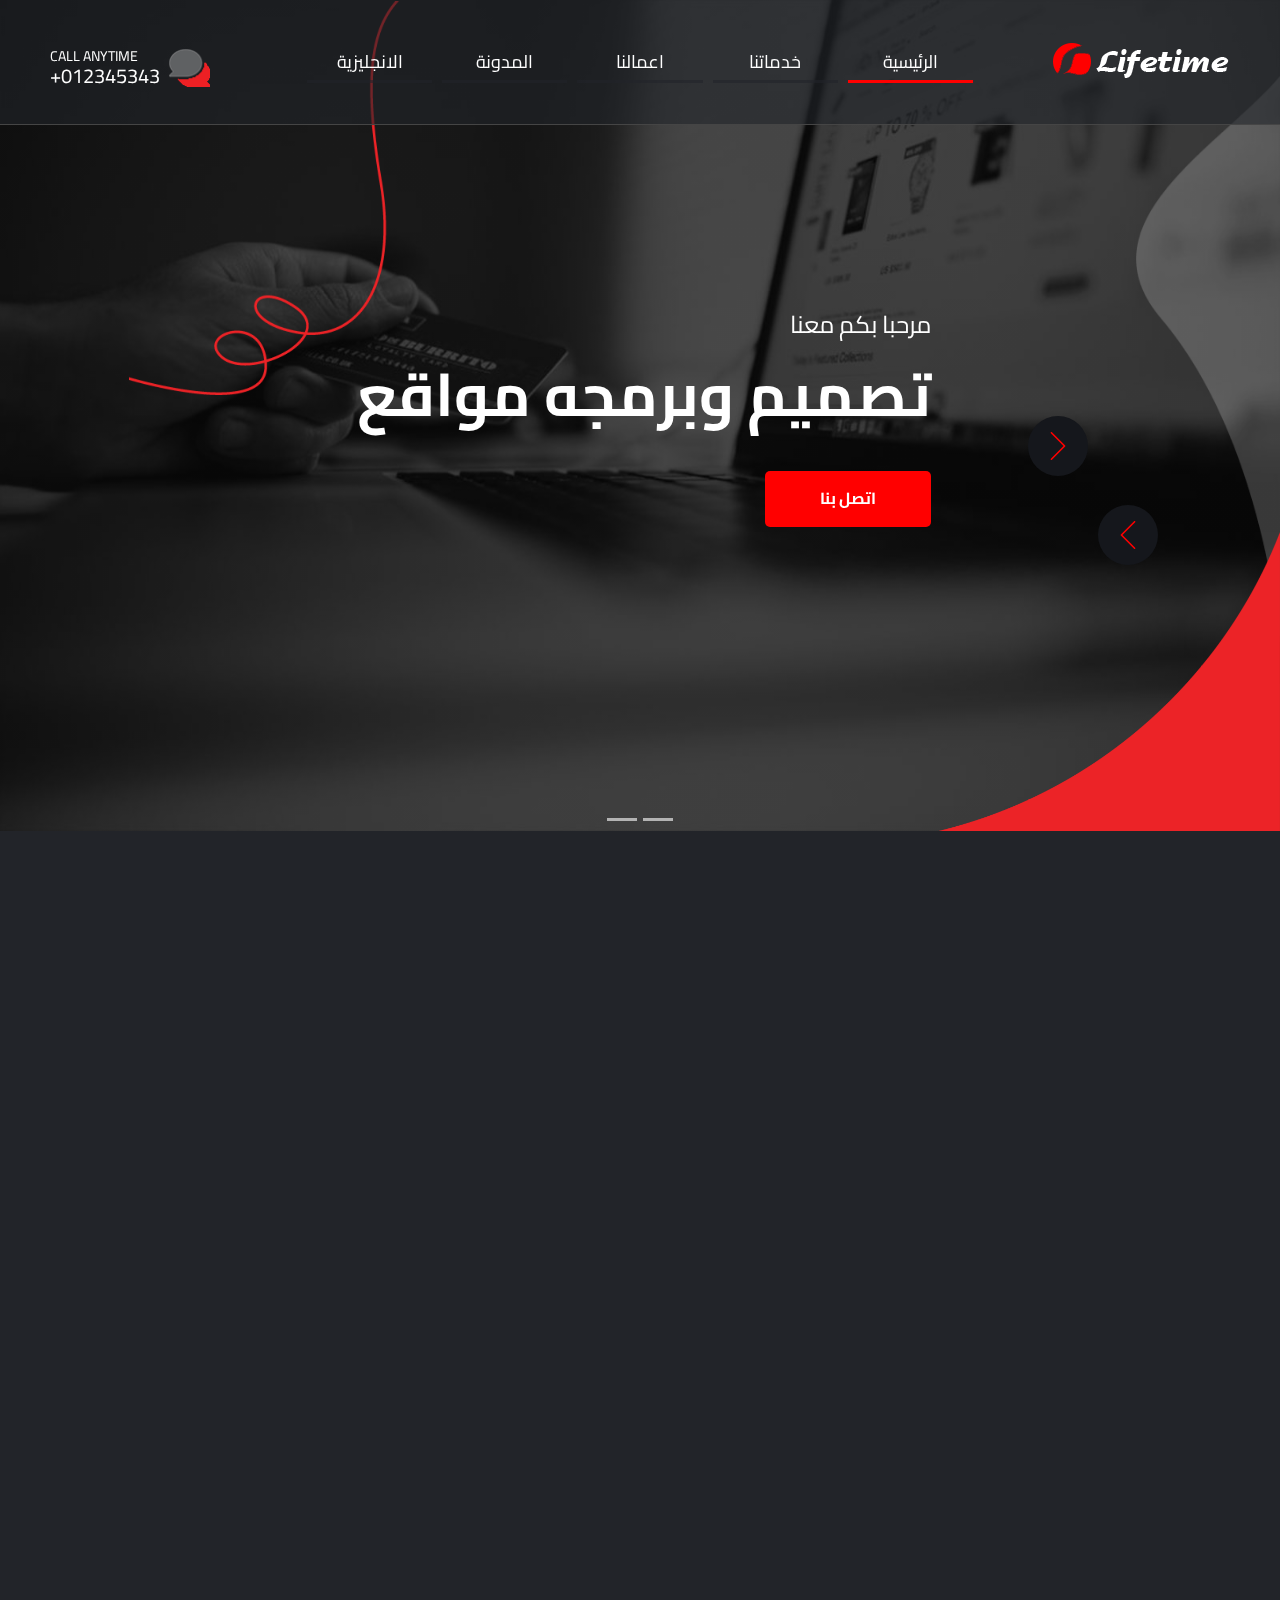
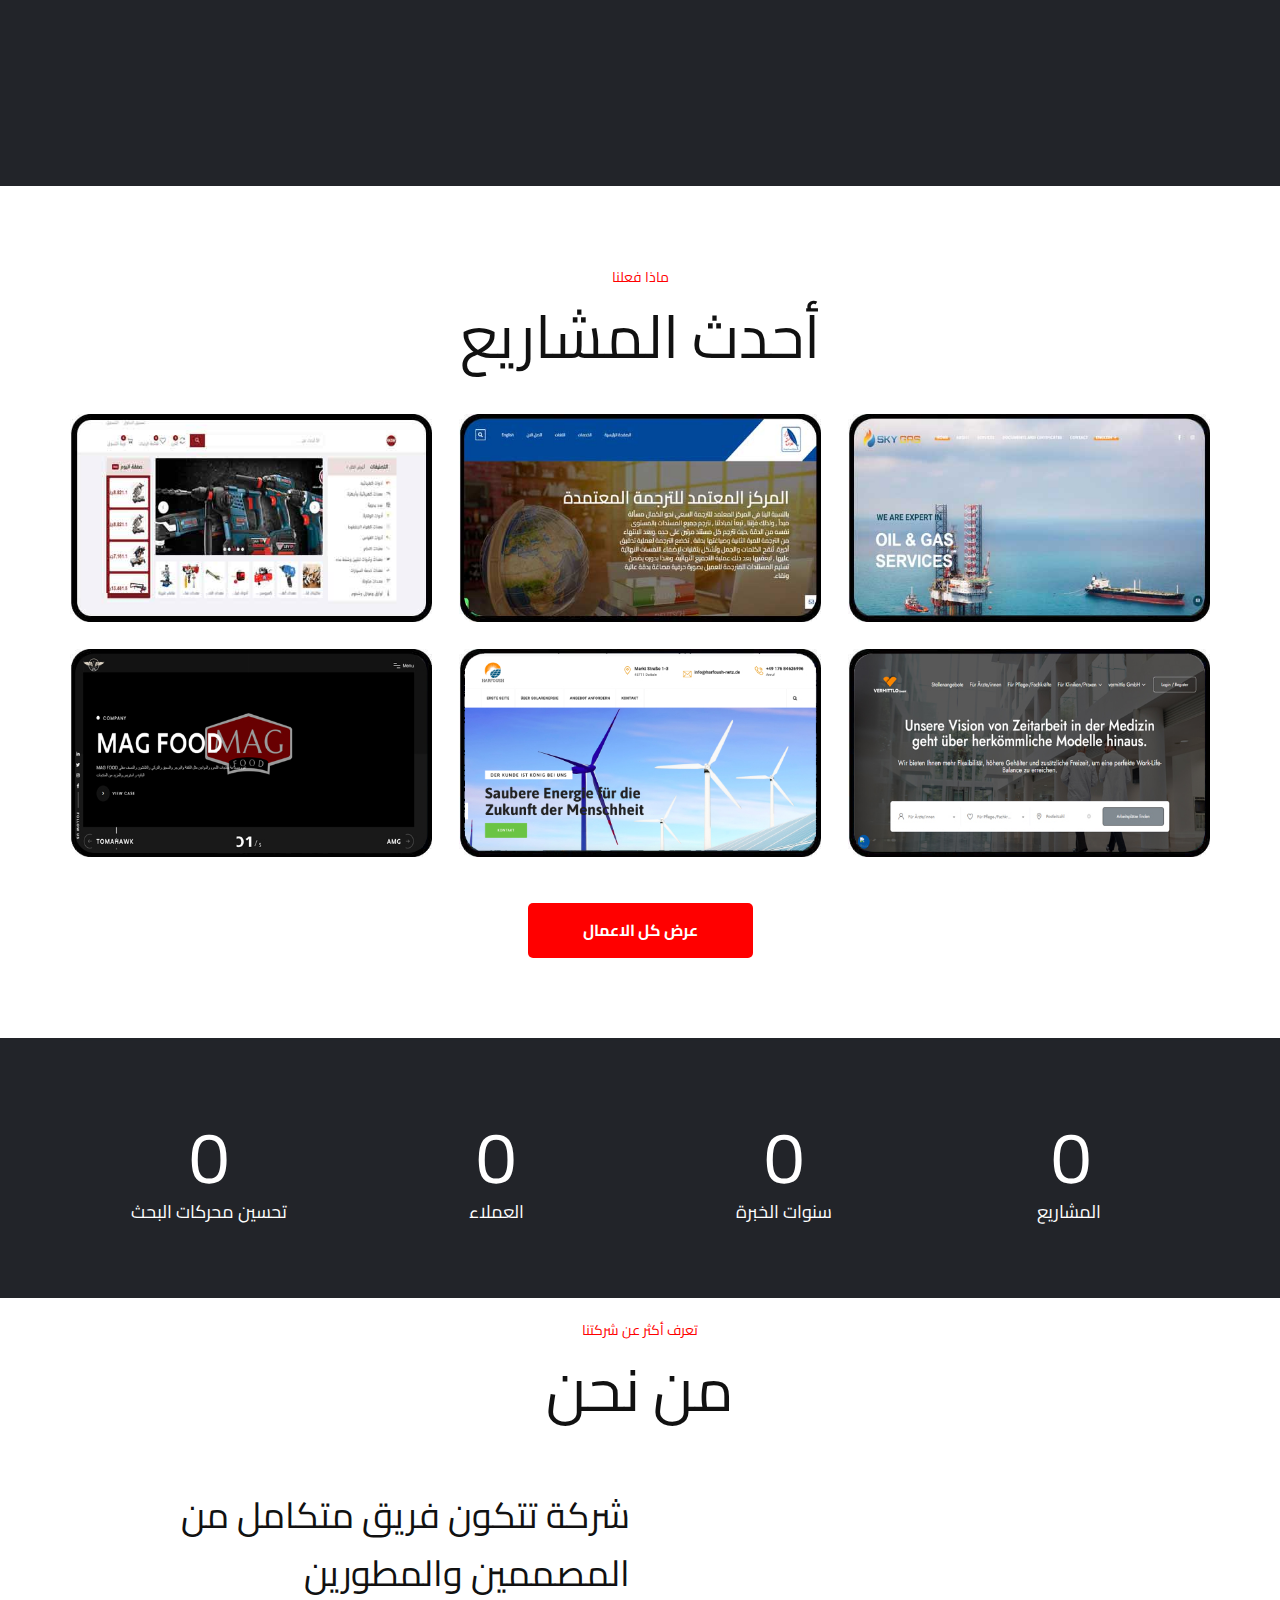
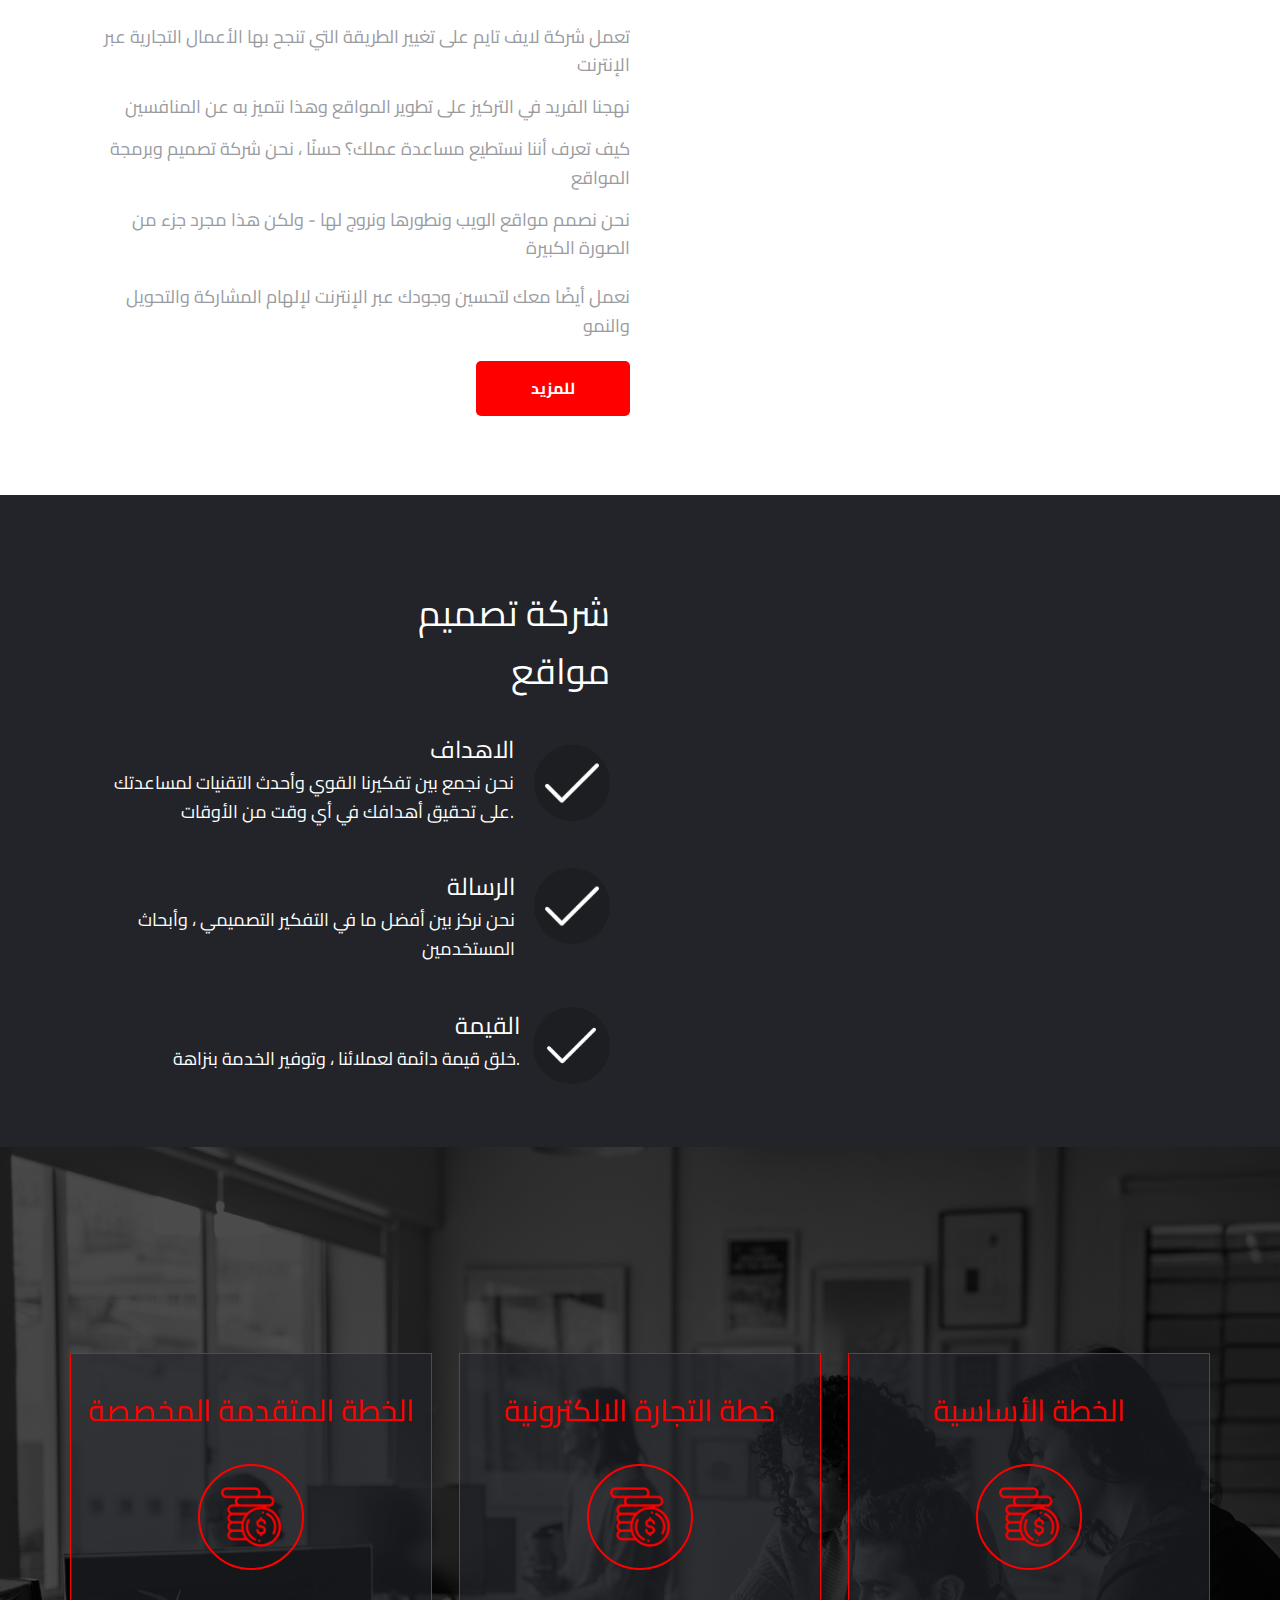
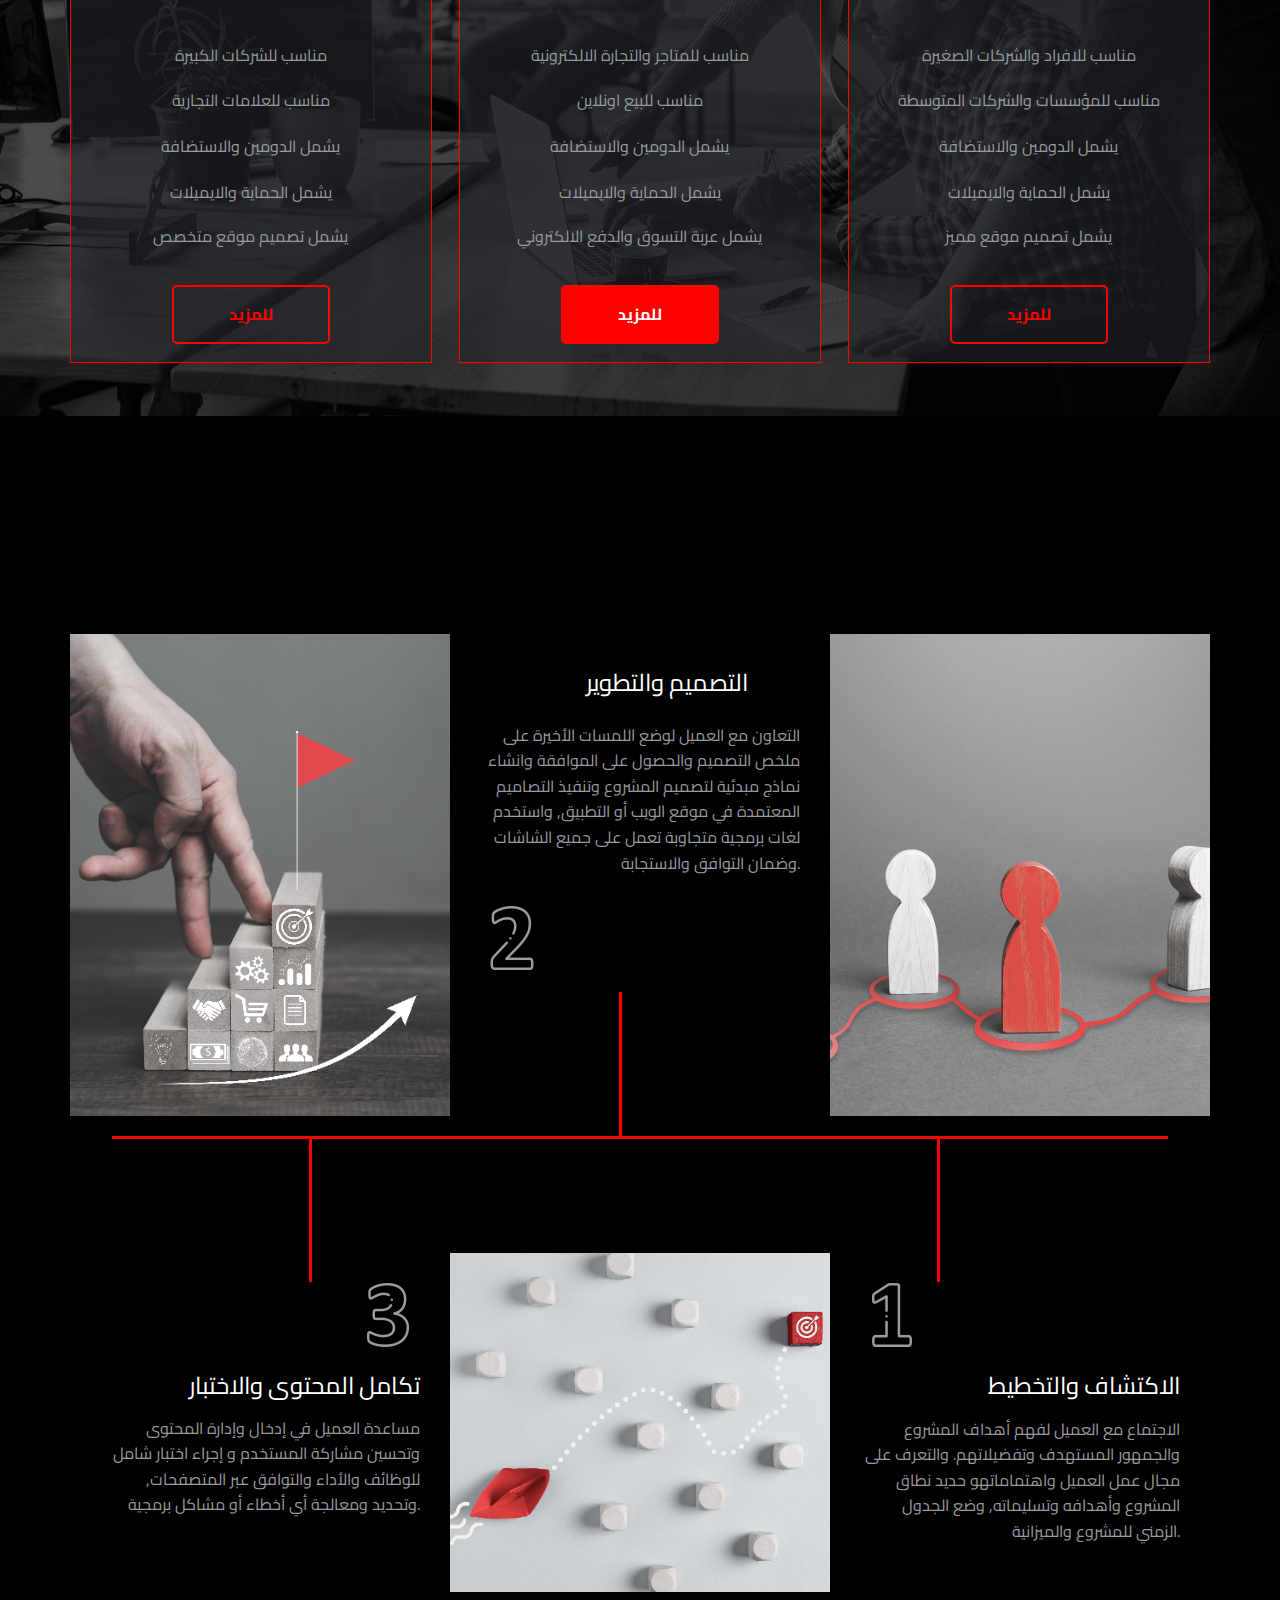
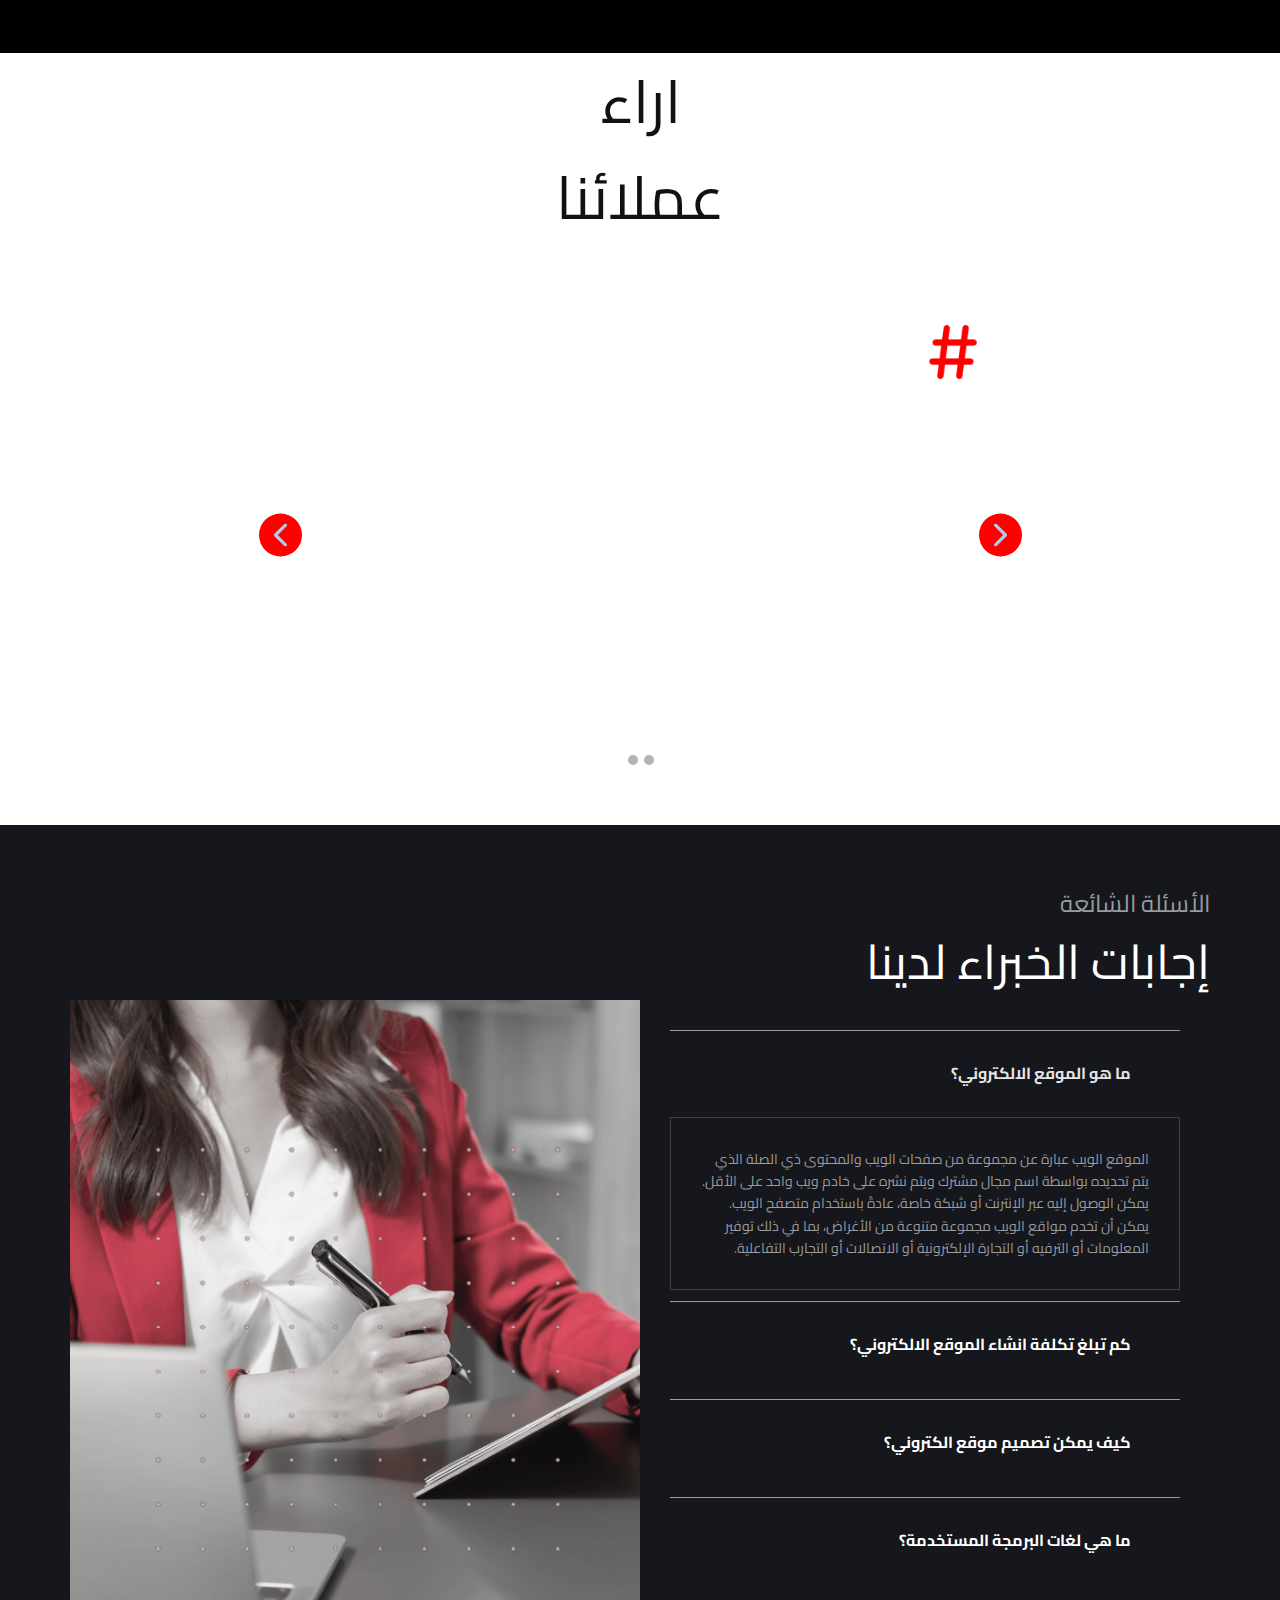
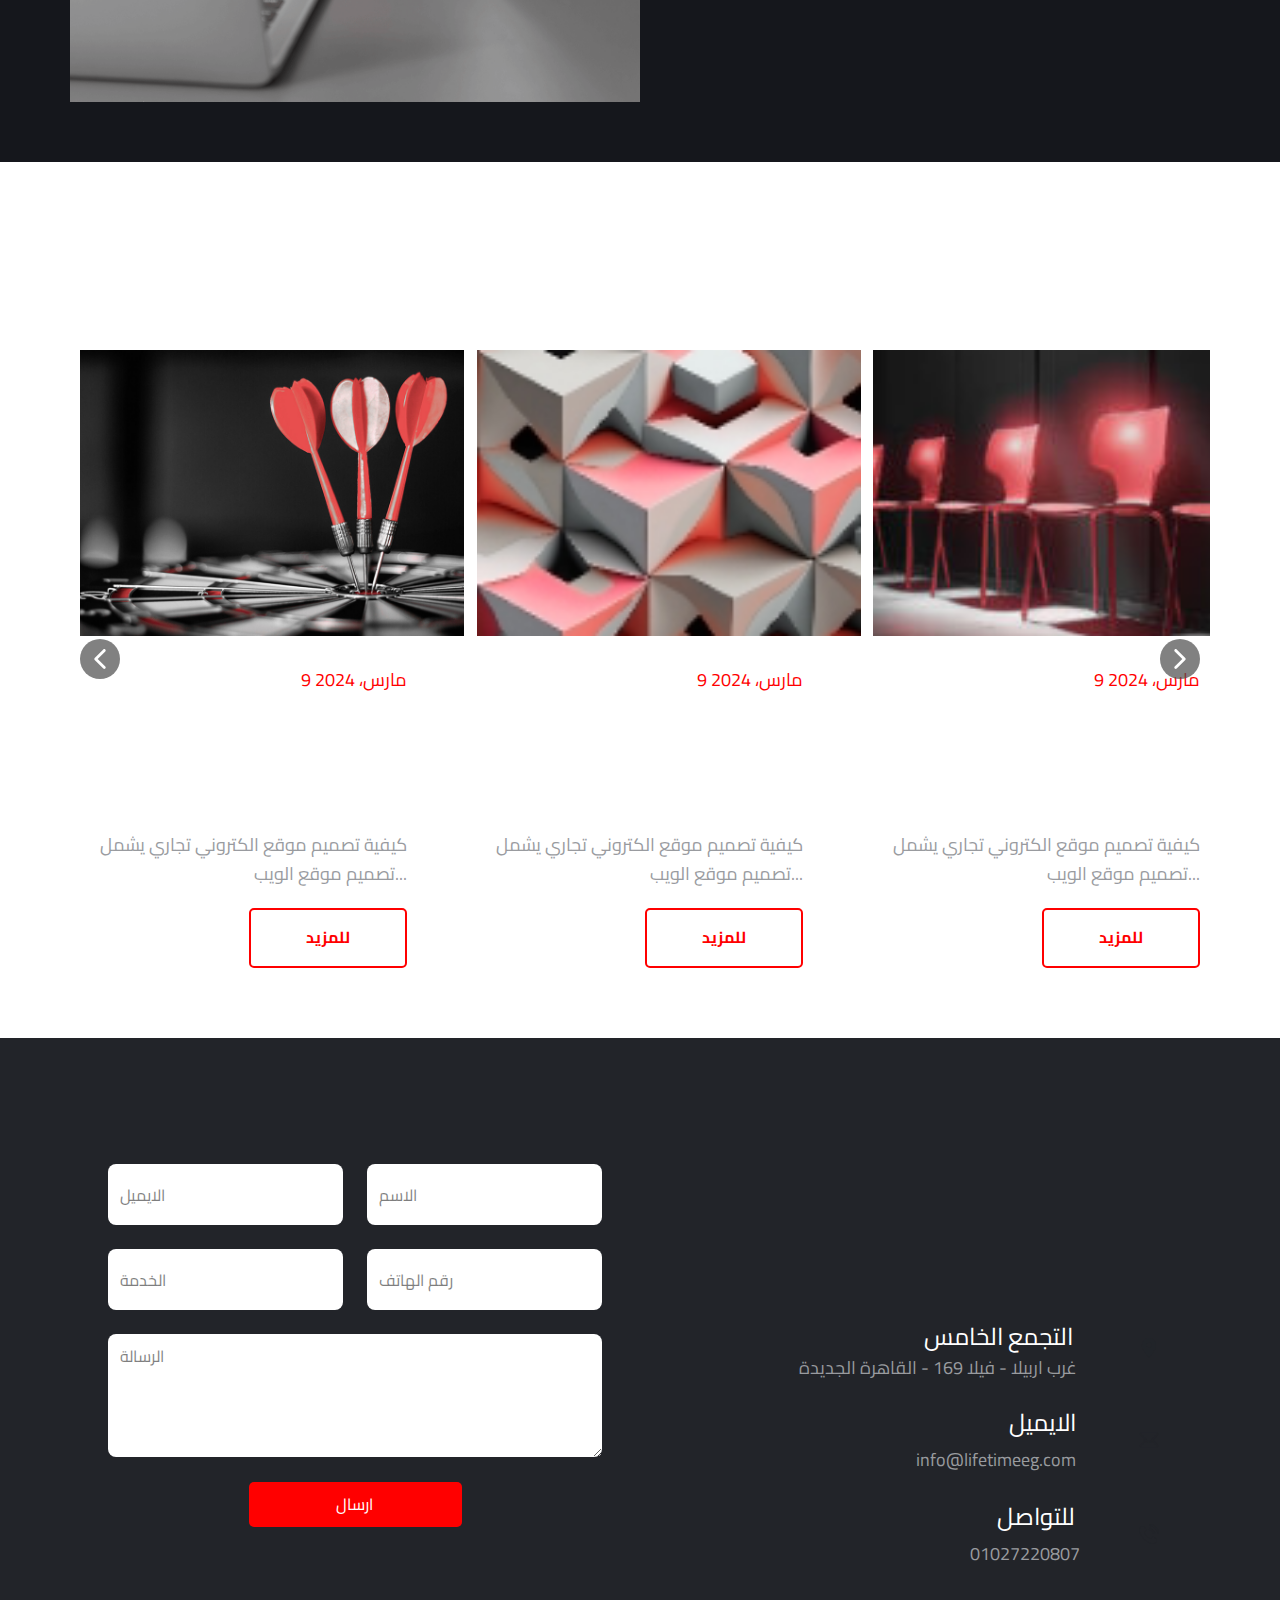
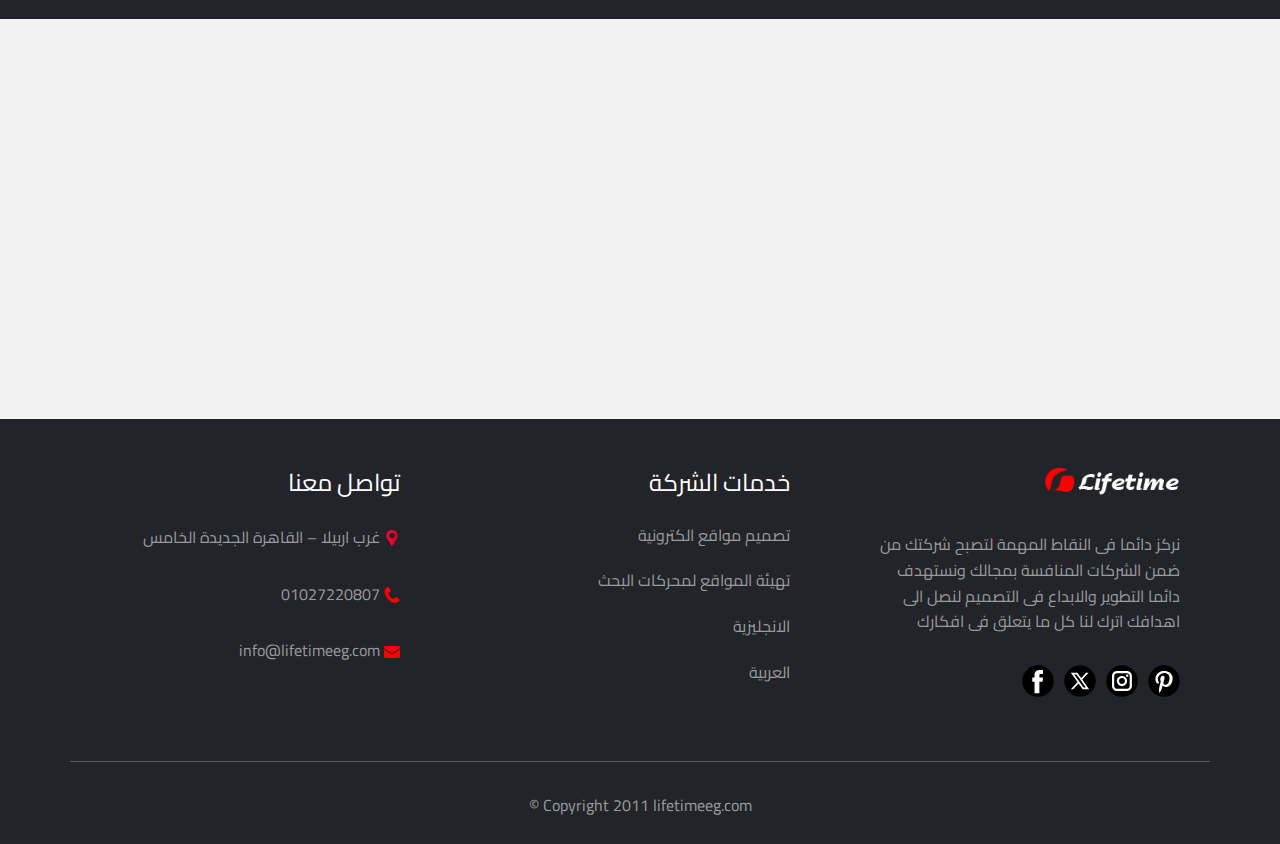
<file: الرئيسية.html>
<!DOCTYPE html>
<html style="font-size: 16px;" lang="en"><head>
    <meta name="viewport" content="width=device-width, initial-scale=1.0">
    <meta charset="utf-8">
    <meta name="keywords" content="">
    <meta name="description" content="">
    <title>الرئيسية</title>
    <link rel="stylesheet" href="nicepage.css" media="screen">
<link rel="stylesheet" href="الرئيسية.css" media="screen">
    <script class="u-script" type="text/javascript" src="jquery.js" defer=""></script>
    <script class="u-script" type="text/javascript" src="nicepage.js" defer=""></script>
    <meta name="generator" content="Nicepage 6.13.8, nicepage.com">
    <meta name="referrer" content="origin">
    
    <link id="u-theme-google-font" rel="stylesheet" href="https://fonts.googleapis.com/css?family=Cairo:200,300,400,500,600,700,800,900">
    <link id="u-page-google-font" rel="stylesheet" href="https://fonts.googleapis.com/css?family=Cairo:200,300,400,500,600,700,800,900">
    
    
    
    
    
    
    
    
    
    
    
    
    
    
    
    
    
    
    
    
    
    
    <script type="application/ld+json">{
		"@context": "http://schema.org",
		"@type": "Organization",
		"name": "time",
		"sameAs": [
				"https://facebook.com/name",
				"https://twitter.com/name",
				"https://instagram.com/name"
		]
}</script>
    <meta name="theme-color" content="#478ac9">
    <meta name="twitter:site" content="@">
    <meta name="twitter:card" content="summary_large_image">
    <meta name="twitter:title" content="الرئيسية">
    <meta name="twitter:description" content="time">
    <meta property="og:title" content="الرئيسية">
    <meta property="og:description" content="">
    <meta property="og:type" content="website">
  <meta data-intl-tel-input-cdn-path="intlTelInput/"></head>
  <body data-path-to-root="./" data-include-products="false" class="u-body u-xxl-mode" data-lang="en">
    <section class="section-1 u-clearfix u-custom-color-1 u-valign-bottom-lg u-valign-bottom-md u-valign-bottom-sm u-valign-bottom-xl u-section-1" id="sec-63d2"><span class="u-dialog-link u-file-icon u-hidden-lg u-hidden-md u-hidden-xl u-hidden-xxl u-icon u-text-white u-icon-1" data-href="#sec-0d2f"><img src="images/73713-c22db731.png" alt=""></span>
      
      
      
      
      <div class="u-clearfix u-group-elements u-hidden-sm u-hidden-xs u-valign-middle u-group-elements-1">
        <a href="#" class="u-active-none u-align-left u-btn u-btn-rectangle u-button-style u-hover-none u-none u-btn-1">CALL ANYTIME&nbsp;<span class="u-file-icon u-icon u-icon-2"><img src="images/chat-icon.png" alt=""></span>
        </a>
        <h6 class="u-hover-feature u-text u-text-default u-text-1">+012345343</h6>
      </div>
      <img class="u-align-right u-image u-image-contain u-image-default u-preserve-proportions u-image-1" src="images/logo.png" alt="" data-image-width="180" data-image-height="50" data-href="الرئيسية.html">
      <div class="custom-expanded u-align-center u-hidden-md u-hidden-sm u-hidden-xs u-list u-list-1">
        <div class="u-repeater u-repeater-1">
          <div class="u-border-3 u-border-custom-color-1 u-border-no-left u-border-no-right u-border-no-top u-container-align-center u-container-style u-custom-item u-list-item u-repeater-item u-shape-rectangle u-list-item-1" data-href="Home.html">
            <div class="u-container-layout u-similar-container u-valign-middle u-container-layout-1">
              <h6 class="u-align-center u-custom-item u-text u-text-2">
                <a class="u-active-none u-border-none u-btn u-button-link u-button-style u-hover-none u-none u-text-body-alt-color u-btn-2" href="Home.html">الانجليزية</a>
              </h6>
            </div>
          </div>
          <div class="u-border-3 u-border-custom-color-1 u-border-no-left u-border-no-right u-border-no-top u-container-align-center u-container-style u-custom-item u-hover-feature u-list-item u-repeater-item u-shape-rectangle u-list-item-2" data-href="المدونة.html">
            <div class="u-container-layout u-similar-container u-valign-middle u-container-layout-2">
              <h6 class="u-align-center u-custom-item u-text u-text-3">المدونة</h6>
            </div>
          </div>
          <div class="u-border-3 u-border-custom-color-1 u-border-no-left u-border-no-right u-border-no-top u-container-align-center u-container-style u-custom-item u-hover-feature u-list-item u-repeater-item u-shape-rectangle u-list-item-3" data-href="اعمالنا.html">
            <div class="u-container-layout u-similar-container u-valign-middle u-container-layout-3">
              <h6 class="u-align-center u-custom-item u-text u-text-4">اعمالنا</h6>
            </div>
          </div>
          <div class="u-border-3 u-border-custom-color-1 u-border-no-left u-border-no-right u-border-no-top u-container-align-center u-container-style u-custom-item u-dialog-link u-hover-feature u-list-item u-repeater-item u-shape-rectangle u-list-item-4" data-href="#sec-4208">
            <div class="u-container-layout u-similar-container u-valign-middle u-container-layout-4">
              <h6 class="u-align-center u-custom-item u-text u-text-5">
                <a class="u-active-none u-border-none u-btn u-button-link u-button-style u-dialog-link u-hover-none u-none u-text-body-alt-color u-btn-3" href="#sec-4208">خدماتنا</a>
              </h6>
            </div>
          </div>
          <div class="u-border-3 u-border-custom-color-4 u-border-no-left u-border-no-right u-border-no-top u-container-align-center u-container-style u-custom-item u-list-item u-repeater-item u-shape-rectangle u-list-item-5" data-href="الرئيسية.html">
            <div class="u-container-layout u-similar-container u-valign-middle u-container-layout-5">
              <h6 class="u-align-center u-custom-item u-text u-text-6">
                <a class="u-active-none u-border-none u-btn u-button-link u-button-style u-hover-none u-none u-text-body-alt-color u-btn-4" href="الرئيسية.html">الرئيسية </a>
              </h6>
            </div>
          </div>
        </div>
      </div>
      <div class="custom-expanded u-border-1 u-border-grey-dark-1 u-expanded-width u-line u-line-horizontal u-line-1"></div>
    </section>
    <section class="u-carousel u-slide u-block-5a99-1" id="carousel-5853" data-interval="3000" data-u-ride="carousel">
      <ol class="u-absolute-hcenter u-carousel-indicators u-block-5a99-2">
        <li data-u-target="#carousel-5853" class="u-active u-grey-30" data-u-slide-to="0"></li>
        <li data-u-target="#carousel-5853" class="u-grey-30" data-u-slide-to="1"></li>
      </ol>
      <div class="u-carousel-inner" role="listbox">
        <div class="section u-active u-align-center u-carousel-item u-clearfix u-image u-shading u-valign-middle-xs u-section-2-1" data-image-width="1600" data-image-height="800">
          <img class="image-1 u-align-right u-hidden-md u-hidden-sm u-hidden-xs u-image u-image-contain u-image-default u-image-1" src="images/right-white-curve.png" alt="" data-image-width="164" data-image-height="648" data-animation-name="customAnimationIn" data-animation-duration="1000" data-animation-delay="0">
          <img class="u-align-right u-hidden-md u-hidden-sm u-hidden-xs u-image u-image-default u-image-2" src="images/right-curved-bg.png" alt="" data-image-width="658" data-image-height="571" data-animation-name="customAnimationIn" data-animation-duration="1000" data-animation-delay="0">
          <div class="u-align-center u-clearfix u-container-align-center-xs u-container-align-right-lg u-container-align-right-md u-container-align-right-sm u-container-align-right-xl u-container-align-right-xxl u-group-elements u-valign-middle-xs u-group-elements-1">
            <p class="u-align-center-xs u-align-right-lg u-align-right-md u-align-right-sm u-align-right-xl u-align-right-xxl u-large-text u-text u-text-default u-text-variant u-text-1" data-animation-name="flipIn" data-animation-duration="1000" data-animation-delay="0" data-animation-direction="X"> مرحبا بكم معنا</p>
            <h1 class="u-align-center-xs u-align-right-lg u-align-right-md u-align-right-sm u-align-right-xl u-align-right-xxl u-text u-title u-text-2" data-animation-name="flipIn" data-animation-duration="1000" data-animation-delay="0" data-animation-direction="X">تصميم وبرمجه مواقع</h1>
            <a href="#" class="u-align-center-xs u-align-right-lg u-align-right-md u-align-right-sm u-align-right-xl u-align-right-xxl u-btn u-btn-round u-button-style u-custom-color-4 u-radius u-btn-1" data-animation-name="customAnimationIn" data-animation-duration="1000" data-animation-delay="0">اتصل بنا </a>
          </div>
          <img class="u-hidden-md u-hidden-sm u-hidden-xs u-image u-image-contain u-image-default u-image-3" src="images/left-curve-line.png" alt="" data-image-width="342" data-image-height="498" data-animation-name="customAnimationIn" data-animation-duration="1000" data-animation-delay="0">
        </div>
        <div class="section2 u-align-center u-carousel-item u-clearfix u-image u-shading u-valign-middle-xs u-section-2-2" data-image-width="1600" data-image-height="800">
          <img class="u-align-right u-hidden-md u-hidden-sm u-hidden-xs u-image u-image-contain u-image-default u-image-1" src="images/right-white-curve.png" alt="" data-image-width="164" data-image-height="648" data-animation-name="customAnimationIn" data-animation-duration="1000" data-animation-delay="0">
          <img class="u-align-right u-hidden-md u-hidden-sm u-hidden-xs u-image u-image-default u-image-2" src="images/right-curved-bg.png" alt="" data-image-width="658" data-image-height="571">
          <div class="u-align-center u-clearfix u-group-elements u-valign-middle-xs u-group-elements-1">
            <a href="#" class="u-align-center u-btn u-btn-round u-button-style u-custom-color-4 u-radius u-btn-1" data-animation-name="customAnimationIn" data-animation-duration="1000" data-animation-delay="0">اتصل بنا </a>
            <p class="u-align-center-xs u-align-right-lg u-align-right-md u-align-right-sm u-align-right-xl u-align-right-xxl u-large-text u-text u-text-variant u-text-1" data-animation-name="flipIn" data-animation-duration="1000" data-animation-delay="0" data-animation-direction="X"> شركة تصميم مواقع</p>
            <h1 class="u-align-center-xs u-align-right-lg u-align-right-md u-align-right-sm u-align-right-xl u-align-right-xxl u-text u-title u-text-2" data-animation-name="flipIn" data-animation-duration="1000" data-animation-delay="0" data-animation-direction="X">تفكر في انشاء موقع او متجر الكتروني معنا </h1>
          </div>
          <img class="u-hidden-md u-hidden-sm u-hidden-xs u-image u-image-contain u-image-default u-image-3" src="images/left-curve-line.png" alt="" data-image-width="342" data-image-height="498" data-animation-name="customAnimationIn" data-animation-duration="1000" data-animation-delay="0">
        </div>
      </div>
      <a class="u-carousel-control u-carousel-control-prev u-custom-color-10 u-hidden-md u-hidden-sm u-hidden-xs u-icon-rounded u-radius u-text-custom-color-4 u-block-5a99-3" href="#carousel-5853" role="button" data-u-slide="prev">
        <span aria-hidden="true">
          <svg class="u-svg-link" viewBox="0 0 477.175 477.175"><path d="M145.188,238.575l215.5-215.5c5.3-5.3,5.3-13.8,0-19.1s-13.8-5.3-19.1,0l-225.1,225.1c-5.3,5.3-5.3,13.8,0,19.1l225.1,225
                    c2.6,2.6,6.1,4,9.5,4s6.9-1.3,9.5-4c5.3-5.3,5.3-13.8,0-19.1L145.188,238.575z"></path></svg>
        </span>
        <span class="sr-only">Previous</span>
      </a>
      <a class="u-carousel-control u-carousel-control-next u-custom-color-10 u-hidden-md u-hidden-sm u-hidden-xs u-icon-rounded u-radius u-text-custom-color-4 u-block-5a99-4" href="#carousel-5853" role="button" data-u-slide="next">
        <span aria-hidden="true">
          <svg class="u-svg-link" viewBox="0 0 477.175 477.175"><path d="M360.731,229.075l-225.1-225.1c-5.3-5.3-13.8-5.3-19.1,0s-5.3,13.8,0,19.1l215.5,215.5l-215.5,215.5
                    c-5.3,5.3-5.3,13.8,0,19.1c2.6,2.6,6.1,4,9.5,4c3.4,0,6.9-1.3,9.5-4l225.1-225.1C365.931,242.875,365.931,234.275,360.731,229.075z"></path></svg>
        </span>
        <span class="sr-only">Next</span>
      </a>
    </section>
    <section class="u-clearfix u-custom-color-15 u-section-3" id="sec-5110">
      <div class="u-clearfix u-sheet u-valign-middle u-sheet-1">
        <p class="u-align-right u-text u-text-default u-text-1" data-animation-name="customAnimationIn" data-animation-duration="1000" data-animation-delay="0"> تطوير وإبداع في تصميم المواقع</p>
        <p class="u-align-right u-text u-text-default u-text-2" data-animation-name="customAnimationIn" data-animation-duration="1000" data-animation-delay="0"> نركز دائما على التطوير والابداع فى <span class="u-text-custom-color-4">تصميم مواقع</span> نجعل موقعك اكثر سهولة فى الاستخدام ومتجاوب مع جميع احجام الشاشات. شركة تصميم مواقع لايف تايم #خليك_مميز
        </p>
      </div>
    </section>
    <section class="u-clearfix u-custom-color-15 u-section-4" id="sec-8d6c">
      <div class="u-clearfix u-sheet u-sheet-1">
        <div class="data-layout-selected u-clearfix u-expanded-width u-gutter-40 u-layout-wrap u-layout-wrap-1">
          <div class="u-layout">
            <div class="u-layout-row">
              <div class="u-container-style u-custom-color-6 u-hover-feature u-layout-cell u-size-16 u-layout-cell-1" data-animation-name="customAnimationIn" data-animation-duration="1000" data-animation-delay="400">
                <div class="u-container-layout u-container-layout-1"><span class="u-align-right u-file-icon u-icon u-text-custom-color-4 u-icon-1"><img src="images/1213308-1c53bae5.png" alt=""></span><span class="u-align-left-xs u-file-icon u-icon u-text-custom-color-2 u-icon-2"><img src="images/3564186-50284a3a.png" alt=""></span>
                  <p class="u-align-right u-hover-feature u-text u-text-1"> تصميم المتاجر الالكترونية</p>
                </div>
              </div>
              <div class="u-container-style u-custom-color-6 u-hover-feature u-layout-cell u-size-16 u-layout-cell-2" data-animation-name="customAnimationIn" data-animation-duration="1000" data-animation-delay="400">
                <div class="u-container-layout u-container-layout-2"><span class="u-align-right u-file-icon u-icon u-text-custom-color-4 u-icon-3"><img src="images/4224508-8eb17f9a.png" alt=""></span><span class="u-file-icon u-icon u-text-custom-color-2 u-icon-4"><img src="images/3564180-1230f425.png" alt=""></span>
                  <p class="u-align-right u-hover-feature u-text u-text-default-lg u-text-default-md u-text-default-sm u-text-default-xl u-text-2">تصميم المواقع الالكترونية</p>
                </div>
              </div>
              <div class="u-container-style u-layout-cell u-size-28 u-layout-cell-3">
                <div class="u-container-layout u-container-layout-3">
                  <p class="u-align-right u-text u-text-default u-text-3" data-animation-name="flipIn" data-animation-duration="1000" data-animation-delay="0" data-animation-direction="X">خدماتنا</p>
                  <p class="u-align-right u-text u-text-custom-color-2 u-text-default u-text-4" data-animation-name="flipIn" data-animation-duration="1000" data-animation-delay="0" data-animation-direction="X">هدفنا هو المساعدة في تطوير شركتك من خلال تصميم موقع احترافي</p>
                </div>
              </div>
            </div>
          </div>
        </div>
        <div class="u-list u-list-1">
          <div class="u-repeater u-repeater-1">
            <div class="u-container-style u-custom-color-6 u-hover-feature u-list-item u-repeater-item u-list-item-1" data-animation-name="customAnimationIn" data-animation-duration="1000" data-animation-delay="400">
              <div class="u-container-layout u-similar-container u-container-layout-4"><span class="u-align-right u-file-icon u-icon u-text-custom-color-4 u-icon-5"><img src="images/1213308-1c53bae5.png" alt=""></span><span class="u-align-left-xs u-file-icon u-icon u-text-custom-color-2 u-icon-6"><img src="images/3564189-8dc5d63e.png" alt=""></span>
                <p class="u-align-right u-hover-feature u-text u-text-5">تحسين سيو للمواقع</p>
              </div>
            </div>
            <div class="u-container-style u-custom-color-6 u-hover-feature u-list-item u-repeater-item u-list-item-2" data-animation-name="customAnimationIn" data-animation-duration="1000" data-animation-delay="400">
              <div class="u-container-layout u-similar-container u-container-layout-5"><span class="u-align-right u-file-icon u-icon u-text-custom-color-4 u-icon-7"><img src="images/1213308-1c53bae5.png" alt=""></span><span class="u-align-left-xs u-file-icon u-icon u-text-custom-color-2 u-icon-8"><img src="images/3564198-185839c1.png" alt=""></span>
                <p class="u-align-right u-hover-feature u-text u-text-6">تحرير محتويات المواقع</p>
              </div>
            </div>
            <div class="u-container-style u-custom-color-6 u-hover-feature u-list-item u-repeater-item u-list-item-3" data-animation-name="customAnimationIn" data-animation-duration="1000" data-animation-delay="400">
              <div class="u-container-layout u-similar-container u-container-layout-6"><span class="u-align-right u-file-icon u-icon u-text-custom-color-4 u-icon-9"><img src="images/1213308-1c53bae5.png" alt=""></span><span class="u-align-left-xs u-file-icon u-icon u-text-custom-color-2 u-icon-10"><img src="images/3564205-d56f052b.png" alt=""></span>
                <p class="u-align-right u-hover-feature u-text u-text-7">تعديل مواقع قائمة</p>
              </div>
            </div>
            <div class="u-container-style u-custom-color-6 u-hover-feature u-list-item u-repeater-item u-list-item-4" data-animation-name="customAnimationIn" data-animation-duration="1000" data-animation-delay="400">
              <div class="u-container-layout u-similar-container u-container-layout-7"><span class="u-align-right u-file-icon u-icon u-text-custom-color-4 u-icon-11"><img src="images/1213308-1c53bae5.png" alt=""></span><span class="u-align-left-xs u-file-icon u-icon u-text-custom-color-2 u-icon-12"><img src="images/3564211-87c3ffc3.png" alt=""></span>
                <p class="u-align-right u-hover-feature u-text u-text-8">تسويق الكتروني</p>
              </div>
            </div>
          </div>
        </div>
      </div>
      
      
      
      
      
      
      
      
      
      
      
      
    </section>
    <section class="u-clearfix u-container-align-center-lg u-container-align-center-md u-container-align-center-sm u-container-align-center-xl u-container-align-center-xs u-section-5" id="sec-a806">
      <div class="u-clearfix u-sheet u-valign-middle u-sheet-1">
        <p class="u-align-center u-text u-text-custom-color-4 u-text-default-lg u-text-default-md u-text-default-sm u-text-default-xl u-text-1">ماذا فعلنا</p>
        <p class="u-align-center u-text u-text-default-lg u-text-default-md u-text-default-sm u-text-default-xl u-text-2">أحدث المشاريع</p>
        <div class="u-expanded-width u-list u-list-1">
          <div class="u-repeater u-repeater-1">
            <div class="u-container-style u-image u-list-item u-repeater-item u-image-1" data-image-width="550" data-image-height="316">
              <div class="u-container-layout u-similar-container u-valign-middle u-container-layout-1">
                <div class="custom-expanded u-container-style u-custom-color-4 u-effect-slide-left u-group u-hover-feature u-opacity u-opacity-100 u-group-1">
                  <div class="u-container-layout u-container-layout-2">
                    <p class="u-align-center u-text u-text-3">شركة المانيا</p>
                    <p class="u-align-center u-text u-text-4">harfoush</p>
                  </div>
                </div>
              </div>
            </div>
            <div class="u-container-style u-image u-list-item u-repeater-item u-image-2" data-image-width="550" data-image-height="316">
              <div class="u-container-layout u-similar-container u-valign-middle u-container-layout-3">
                <div class="custom-expanded u-container-style u-custom-color-4 u-effect-slide-left u-group u-hover-feature u-opacity u-opacity-100 u-group-2">
                  <div class="u-container-layout u-container-layout-4">
                    <p class="u-align-center u-text u-text-5">شركة المانيا</p>
                    <p class="u-align-center u-text u-text-6">harfoush</p>
                  </div>
                </div>
              </div>
            </div>
            <div class="u-container-style u-image u-list-item u-repeater-item u-image-3" data-image-width="550" data-image-height="316">
              <div class="u-container-layout u-similar-container u-valign-middle u-container-layout-5">
                <div class="custom-expanded u-container-style u-custom-color-4 u-group u-hover-feature u-opacity u-opacity-100 u-group-3">
                  <div class="u-container-layout u-container-layout-6">
                    <p class="u-align-center u-text u-text-7">شركة المانيا</p>
                    <p class="u-align-center u-text u-text-8">harfoush</p>
                  </div>
                </div>
              </div>
            </div>
            <div class="u-container-style u-image u-list-item u-repeater-item u-image-4" data-image-width="550" data-image-height="316">
              <div class="u-container-layout u-similar-container u-valign-middle u-container-layout-7">
                <div class="custom-expanded u-container-style u-custom-color-4 u-effect-slide-left u-group u-hover-feature u-opacity u-opacity-100 u-group-4">
                  <div class="u-container-layout u-container-layout-8">
                    <p class="u-align-center u-text u-text-9">شركة المانيا</p>
                    <p class="u-align-center u-text u-text-10">harfoush</p>
                  </div>
                </div>
              </div>
            </div>
            <div class="u-container-style u-image u-list-item u-repeater-item u-image-5" data-image-width="550" data-image-height="316">
              <div class="u-container-layout u-similar-container u-valign-middle u-container-layout-9">
                <div class="custom-expanded u-container-style u-custom-color-4 u-effect-slide-left u-group u-hover-feature u-opacity u-opacity-100 u-group-5">
                  <div class="u-container-layout u-container-layout-10">
                    <p class="u-align-center u-text u-text-11">شركة المانيا</p>
                    <p class="u-align-center u-text u-text-12">harfoush</p>
                  </div>
                </div>
              </div>
            </div>
            <div class="u-container-style u-image u-list-item u-repeater-item u-image-6" data-image-width="550" data-image-height="316">
              <div class="u-container-layout u-similar-container u-valign-middle u-container-layout-11">
                <div class="custom-expanded u-container-style u-custom-color-4 u-effect-slide-left u-group u-hover-feature u-opacity u-opacity-100 u-group-6">
                  <div class="u-container-layout u-container-layout-12">
                    <p class="u-align-center u-text u-text-13">شركة المانيا</p>
                    <p class="u-align-center u-text u-text-14">harfoush</p>
                  </div>
                </div>
              </div>
            </div>
          </div>
        </div>
        <a href="اعمالنا.html" class="u-align-center-lg u-align-center-md u-align-center-sm u-align-center-xl u-align-center-xs u-align-right-xxl u-border-0 u-btn u-btn-round u-button-style u-custom-color-4 u-hover-feature u-radius u-btn-1">عرض كل الاعمال </a>
      </div>
      
      
      
      
      
      
      
    </section>
    <section class="u-clearfix u-custom-color-15 u-section-6" id="sec-ee72">
      <div class="u-clearfix u-sheet u-valign-middle u-sheet-1">
        <div class="u-expanded-width u-list u-list-1">
          <div class="u-repeater u-repeater-1">
            <div class="u-border-3 u-border-custom-color-1 u-border-no-bottom u-border-no-left u-border-no-right u-container-align-center-xs u-container-style u-hover-feature u-list-item u-repeater-item u-list-item-1">
              <div class="u-container-layout u-similar-container u-valign-middle-xs u-container-layout-1">
                <h3 class="u-align-center u-text u-text-1" data-animation-name="counter" data-animation-event="scroll" data-animation-duration="3000">40</h3>
                <p class="u-align-center u-text u-text-2"> تحسين محركات البحث</p>
              </div>
            </div>
            <div class="u-border-3 u-border-custom-color-1 u-border-no-bottom u-border-no-left u-border-no-right u-container-align-center-xs u-container-style u-hover-feature u-list-item u-repeater-item u-list-item-2">
              <div class="u-container-layout u-similar-container u-valign-middle-xs u-container-layout-2">
                <h3 class="u-align-center u-text u-text-3" data-animation-name="counter" data-animation-event="scroll" data-animation-duration="3000">3500</h3>
                <p class="u-align-center u-text u-text-4"> العملاء</p>
              </div>
            </div>
            <div class="u-border-3 u-border-custom-color-1 u-border-no-bottom u-border-no-left u-border-no-right u-container-align-center-xs u-container-style u-hover-feature u-list-item u-repeater-item u-list-item-3">
              <div class="u-container-layout u-similar-container u-valign-middle-xs u-container-layout-3">
                <h3 class="u-align-center u-text u-text-5" data-animation-name="counter" data-animation-event="scroll" data-animation-duration="3000">9 </h3>
                <p class="u-align-center u-text u-text-6">سنوات الخبرة</p>
              </div>
            </div>
            <div class="u-border-3 u-border-custom-color-1 u-border-no-bottom u-border-no-left u-border-no-right u-container-align-center-xs u-container-style u-hover-feature u-list-item u-repeater-item u-list-item-4">
              <div class="u-container-layout u-similar-container u-valign-middle-xs u-container-layout-4">
                <h3 class="u-align-center u-text u-text-7" data-animation-name="counter" data-animation-event="scroll" data-animation-duration="3000">100</h3>
                <p class="u-align-center u-text u-text-8"> المشاريع&nbsp;</p>
              </div>
            </div>
          </div>
        </div>
      </div>
      
      
      
      
    </section>
    <section class="u-clearfix u-section-7" id="sec-a675">
      <div class="u-clearfix u-sheet u-sheet-1">
        <p class="u-align-center u-text u-text-custom-color-4 u-text-default u-text-1"> تعرف أكثر عن شركتنا</p>
        <p class="u-align-center u-text u-text-default u-text-2"> من نحن</p>
        <div class="data-layout-selected u-clearfix u-expanded-width u-layout-wrap u-layout-wrap-1">
          <div class="u-layout">
            <div class="u-layout-row">
              <div class="u-container-align-right u-container-style u-layout-cell u-size-30 u-layout-cell-1">
                <div class="u-container-layout u-container-layout-1">
                  <p class="u-align-right u-text u-text-default u-text-3">شركة تتكون فريق متكامل من المصممين والمطورين</p>
                  <p class="u-align-right u-text u-text-custom-color-2 u-text-default u-text-4"> تعمل شركة لايف تايم على تغيير الطريقة التي تنجح بها الأعمال التجارية عبر الإنترنت</p>
                  <p class="u-align-right u-text u-text-custom-color-2 u-text-default u-text-5">نهجنا الفريد في التركيز على تطوير المواقع وهذا نتميز به عن المنافسين</p>
                  <p class="u-align-right u-text u-text-custom-color-2 u-text-default u-text-6">كيف تعرف أننا نستطيع مساعدة عملك؟ حسنًا ، نحن شركة تصميم وبرمجة المواقع</p>
                  <p class="u-align-right u-text u-text-custom-color-2 u-text-default u-text-7">نحن نصمم مواقع الويب ونطورها ونروج لها - ولكن هذا مجرد جزء من الصورة الكبيرة</p>
                  <p class="u-align-right u-text u-text-custom-color-2 u-text-default u-text-8">نعمل أيضًا معك لتحسين وجودك عبر الإنترنت لإلهام المشاركة والتحويل والنمو</p>
                  <a href="خدماتنا.html" class="u-align-right u-border-0 u-btn u-btn-round u-button-style u-custom-color-4 u-hover-feature u-radius u-btn-1">للمزيد </a>
                </div>
              </div>
              <div class="u-container-style u-layout-cell u-size-30 u-layout-cell-2">
                <div class="u-container-layout u-container-layout-2">
                  <img class="u-image u-image-default u-preserve-proportions u-image-1" src="images/featured-image-7.jpg" alt="" data-image-width="540" data-image-height="436" data-animation-name="customAnimationIn" data-animation-duration="1000" data-animation-delay="0">
                </div>
              </div>
            </div>
          </div>
        </div>
      </div>
      
    </section>
    <section class="u-clearfix u-custom-color-15 u-section-8" id="sec-41aa">
      <div class="u-clearfix u-sheet u-sheet-1">
        <div class="data-layout-selected u-clearfix u-expanded-width u-layout-wrap u-layout-wrap-1">
          <div class="u-layout">
            <div class="u-layout-row">
              <div class="u-container-align-right-xs u-container-style u-layout-cell u-size-30 u-layout-cell-1">
                <div class="u-container-layout u-container-layout-1">
                  <p class="u-align-right u-text u-text-default u-text-1">شركة تصميم مواقع</p>
                  <div class="u-clearfix u-expanded-width u-group-elements u-group-elements-1"><span class="u-custom-color-6 u-file-icon u-icon u-icon-circle u-icon-1"><img src="images/446191-d843c7e0.png" alt=""></span>
                    <p class="u-align-right u-text u-text-default u-text-2">الاهداف</p>
                    <p class="u-align-right u-text u-text-3">نحن نجمع بين تفكيرنا القوي وأحدث التقنيات لمساعدتك على تحقيق أهدافك في أي وقت من الأوقات.</p>
                  </div>
                  <div class="u-align-center u-clearfix u-expanded-width-xs u-group-elements u-group-elements-2"><span class="u-custom-color-6 u-file-icon u-icon u-icon-circle u-icon-2"><img src="images/446191-d843c7e0.png" alt=""></span>
                    <p class="u-align-right u-text u-text-default u-text-4"> الرسالة</p>
                    <p class="u-align-right u-text u-text-5">نحن نركز بين أفضل ما في التفكير التصميمي ، وأبحاث المستخدمين</p>
                  </div>
                  <div class="u-clearfix u-expanded-width-xs u-group-elements u-group-elements-3"><span class="u-align-right u-custom-color-6 u-file-icon u-icon u-icon-circle u-icon-3"><img src="images/446191-d843c7e0.png" alt=""></span>
                    <p class="u-align-right u-text u-text-default u-text-6"> القيمة</p>
                    <p class="u-align-right u-text u-text-default-lg u-text-default-md u-text-default-sm u-text-default-xl u-text-7">خلق قيمة دائمة لعملائنا ، وتوفير الخدمة بنزاهة.</p>
                  </div>
                </div>
              </div>
              <div class="u-container-style u-layout-cell u-size-30 u-layout-cell-2">
                <div class="u-container-layout u-container-layout-2">
                  <img class="u-expanded-width u-image u-image-round u-preserve-proportions u-radius u-image-1" src="images/Screenshot2024-06-28190804.png" alt="" data-image-width="697" data-image-height="706" data-animation-name="customAnimationIn" data-animation-duration="1000" data-animation-delay="0">
                </div>
              </div>
            </div>
          </div>
        </div>
      </div>
    </section>
    <section class="u-clearfix u-image u-shading u-section-9" id="sec-61ba" data-image-width="1920" data-image-height="1317">
      <div class="u-clearfix u-sheet u-sheet-1">
        <p class="u-align-center u-text u-text-custom-color-2 u-text-default u-text-1" data-animation-name="flipIn" data-animation-duration="1000" data-animation-delay="0" data-animation-direction="X">باقات تصميم المواقع والتطبيقات </p>
        <p class="u-align-center u-text u-text-default u-text-2" data-animation-name="flipIn" data-animation-duration="1000" data-animation-delay="0" data-animation-direction="X">إختر الخطة الأفضل لعملك</p>
        <div class="u-expanded-width u-list u-list-1">
          <div class="u-repeater u-repeater-1">
            <div class="u-border-1 u-border-custom-color-4 u-container-align-center u-container-style u-custom-color-1 u-list-item u-repeater-item u-list-item-1">
              <div class="u-container-layout u-similar-container u-container-layout-1">
                <p class="u-align-center u-text u-text-custom-color-4 u-text-default u-text-3">الخطة المتقدمة المخصصة</p><span class="u-align-center u-border-2 u-border-custom-color-4 u-file-icon u-hover-feature u-icon u-icon-circle u-text-custom-color-4 u-icon-1"><img src="images/631180-832762cf.png" alt=""></span>
                <p class="u-align-center u-text u-text-custom-color-2 u-text-default u-text-4">مناسب للشركات الكبيرة</p>
                <p class="u-align-center u-text u-text-custom-color-2 u-text-default u-text-5"> مناسب للعلامات التجارية</p>
                <p class="u-align-center u-text u-text-custom-color-2 u-text-default u-text-6"> يشمل الدومين والاستضافة</p>
                <p class="u-align-center u-text u-text-custom-color-2 u-text-default u-text-7"> يشمل الحماية والايميلات</p>
                <p class="u-align-center u-text u-text-custom-color-2 u-text-8"> يشمل تصميم موقع متخصص</p>
                <a href="اعمالنا.html" class="u-align-center u-border-2 u-border-custom-color-4 u-btn u-btn-round u-button-style u-custom-item u-hover-feature u-none u-radius u-btn-1">للمزيد </a>
              </div>
            </div>
            <div class="u-border-1 u-border-custom-color-4 u-container-align-center u-container-style u-custom-color-1 u-list-item u-repeater-item u-list-item-2">
              <div class="u-container-layout u-similar-container u-container-layout-2">
                <p class="u-align-center u-text u-text-custom-color-4 u-text-default u-text-9"> خطة التجارة الالكترونية</p><span class="u-align-center u-border-2 u-border-custom-color-4 u-file-icon u-hover-feature u-icon u-icon-circle u-text-custom-color-4 u-icon-2"><img src="images/631180-832762cf.png" alt=""></span>
                <p class="u-align-center u-text u-text-custom-color-2 u-text-default u-text-10"> مناسب للمتاجر والتجارة الالكترونية</p>
                <p class="u-align-center u-text u-text-custom-color-2 u-text-default u-text-11"> مناسب للبيع اونلاين</p>
                <p class="u-align-center u-text u-text-custom-color-2 u-text-default u-text-12"> يشمل الدومين والاستضافة</p>
                <p class="u-align-center u-text u-text-custom-color-2 u-text-default u-text-13"> يشمل الحماية والايميلات</p>
                <p class="u-align-center u-text u-text-custom-color-2 u-text-14"> يشمل عربة التسوق والدفع الالكتروني</p>
                <a href="اعمالنا.html" class="u-align-center u-border-2 u-border-custom-color-4 u-btn u-btn-round u-button-style u-custom-color-4 u-custom-item u-hover-feature u-radius u-btn-2">للمزيد </a>
              </div>
            </div>
            <div class="u-border-1 u-border-custom-color-4 u-container-align-center u-container-style u-custom-color-1 u-list-item u-repeater-item u-list-item-3">
              <div class="u-container-layout u-similar-container u-container-layout-3">
                <p class="u-align-center u-text u-text-custom-color-4 u-text-default u-text-15"> الخطة الأساسية </p><span class="u-align-center u-border-2 u-border-custom-color-4 u-file-icon u-hover-feature u-icon u-icon-circle u-text-custom-color-4 u-icon-3"><img src="images/631180-832762cf.png" alt=""></span>
                <p class="u-align-center u-text u-text-custom-color-2 u-text-default u-text-16"> مناسب للافراد والشركات الصغيرة</p>
                <p class="u-align-center u-text u-text-custom-color-2 u-text-default u-text-17"> مناسب للمؤسسات والشركات المتوسطة</p>
                <p class="u-align-center u-text u-text-custom-color-2 u-text-default u-text-18"> يشمل الدومين والاستضافة</p>
                <p class="u-align-center u-text u-text-custom-color-2 u-text-default u-text-19"> يشمل الحماية والايميلات</p>
                <p class="u-align-center u-text u-text-custom-color-2 u-text-20"> يشمل تصميم موقع مميز</p>
                <a href="اعمالنا.html" class="u-align-center u-border-2 u-border-custom-color-4 u-btn u-btn-round u-button-style u-custom-item u-hover-feature u-none u-radius u-btn-3">للمزيد </a>
              </div>
            </div>
          </div>
        </div>
      </div>
      
      
      
      
      
      
    </section>
    <section class="u-black u-clearfix u-container-align-center-xs u-section-10" id="sec-f257">
      <div class="u-clearfix u-sheet u-sheet-1">
        <p class="u-align-center u-text u-text-custom-color-2 u-text-default u-text-1" data-animation-name="flipIn" data-animation-duration="1000" data-animation-delay="0" data-animation-direction="X"> تعرف علينا<i></i>
        </p>
        <p class="u-align-center u-text u-text-default u-text-2" data-animation-name="flipIn" data-animation-duration="1000" data-animation-delay="0" data-animation-direction="X"> مراحل العمل</p>
        <div class="data-layout-selected u-clearfix u-expanded-width u-layout-wrap u-layout-wrap-1">
          <div class="u-layout">
            <div class="u-layout-row">
              <div class="u-container-align-center u-container-style u-image u-layout-cell u-size-20 u-image-1" data-image-width="566" data-image-height="566">
                <div class="u-container-layout u-container-layout-1"></div>
              </div>
              <div class="u-container-style u-layout-cell u-size-20 u-layout-cell-2">
                <div class="u-container-layout u-container-layout-2">
                  <p class="u-align-right u-text u-text-default u-text-3">التصميم والتطوير</p>
                  <p class="u-align-right u-text u-text-custom-color-2 u-text-default u-text-4">التعاون مع العميل لوضع اللمسات الأخيرة على ملخص التصميم والحصول على الموافقة وانشاء نماذج مبدئية لتصميم المشروع وتنفيذ التصاميم المعتمدة في موقع الويب أو التطبيق, واستخدم لغات برمجية متجاوبة تعمل على جميع الشاشات وضمان التوافق والاستجابة.</p><span class="u-align-left u-file-icon u-icon u-text-custom-color-2 u-icon-1"><img src="images/3564186-50284a3a.png" alt=""></span>
                </div>
              </div>
              <div class="u-container-align-center u-container-style u-image u-layout-cell u-size-20 u-image-2" data-image-width="566" data-image-height="566">
                <div class="u-container-layout u-container-layout-3"></div>
              </div>
            </div>
          </div>
        </div>
        <div class="u-align-center u-border-3 u-border-custom-color-4 u-hidden-md u-hidden-sm u-hidden-xs u-line u-line-horizontal u-line-1"></div>
        <div class="data-layout-selected u-clearfix u-expanded-width u-layout-wrap u-layout-wrap-2">
          <div class="u-layout">
            <div class="u-layout-row">
              <div class="u-container-style u-layout-cell u-size-20 u-layout-cell-4">
                <div class="u-container-layout u-container-layout-4"><span class="u-file-icon u-icon u-text-custom-color-2 u-icon-2"><img src="images/3564189-8dc5d63e.png" alt=""></span>
                  <p class="u-align-right u-text u-text-5"> تكامل المحتوى والاختبار</p>
                  <p class="u-align-right u-text u-text-custom-color-2 u-text-default u-text-6"> مساعدة العميل في إدخال وإدارة المحتوى وتحسين مشاركة المستخدم و إجراء اختبار شامل للوظائف والأداء والتوافق عبر المتصفحات, وتحديد ومعالجة أي أخطاء أو مشاكل برمجية.</p>
                </div>
              </div>
              <div class="u-container-align-center u-container-style u-image u-layout-cell u-size-20 u-image-3" data-image-width="566" data-image-height="566">
                <div class="u-container-layout u-container-layout-5"></div>
              </div>
              <div class="u-container-style u-layout-cell u-size-20 u-layout-cell-6">
                <div class="u-container-layout u-container-layout-6"><span class="u-align-left u-file-icon u-icon u-text-custom-color-2 u-icon-3"><img src="images/3564180-1230f425.png" alt=""></span>
                  <p class="u-align-right u-text u-text-7"> الاكتشاف والتخطيط</p>
                  <p class="u-align-right u-text u-text-custom-color-2 u-text-default u-text-8"> الاجتماع مع العميل لفهم أهداف المشروع والجمهور المستهدف وتفضيلاتهم. والتعرف على مجال عمل العميل واهتماماتهو حديد نطاق المشروع وأهدافه وتسليماته, وضع الجدول الزمني للمشروع والميزانية.</p>
                </div>
              </div>
            </div>
          </div>
        </div>
        <div class="u-absolute-hcenter-xs u-border-3 u-border-custom-color-4 u-hidden-md u-hidden-sm u-hidden-xs u-line u-line-vertical u-line-2"></div>
        <div class="u-absolute-hcenter-xs u-border-3 u-border-custom-color-4 u-hidden-md u-hidden-sm u-hidden-xs u-line u-line-vertical u-line-3"></div>
        <div class="u-absolute-hcenter-xs u-border-3 u-border-custom-color-4 u-hidden-md u-hidden-sm u-hidden-xs u-line u-line-vertical u-line-4"></div>
      </div>
    </section>
    <section class="u-clearfix u-section-11" id="sec-f11b">
      <div class="u-clearfix u-sheet u-sheet-1">
        <p class="u-align-center u-text u-text-1">اراء عملائنا</p>
      </div>
    </section>
    <section class="u-align-center u-clearfix u-image u-parallax u-shading u-section-12" id="sec-69fe" data-image-width="1600" data-image-height="600">
      <div class="u-clearfix u-sheet u-valign-middle u-sheet-1">
        <div id="carousel-9ccf" data-interval="5000" data-u-ride="carousel" class="u-carousel u-expanded-width-sm u-expanded-width-xs u-slider u-slider-1">
          <ol class="u-absolute-hcenter u-carousel-indicators u-carousel-indicators-1">
            <li data-u-target="#carousel-9ccf" class="u-active u-grey-30 u-shape-circle" data-u-slide-to="0" style="width: 10px; height: 10px;"></li>
            <li data-u-target="#carousel-9ccf" class="u-grey-30 u-shape-circle" data-u-slide-to="1" style="width: 10px; height: 10px;"></li>
          </ol>
          <div class="u-carousel-inner" role="listbox">
            <div class="u-active u-align-center u-carousel-item u-container-style u-slide">
              <div class="u-container-layout u-valign-top u-container-layout-1"><span class="u-file-icon u-icon u-text-custom-color-4 u-icon-1"><img src="images/1330140-6ecf7662.png" alt=""></span>
                <p class="u-align-right u-large-text u-text u-text-body-alt-color u-text-variant u-text-1"> كل فريق العمل الموجود بالشركه يعد من اكثر الفرق المتعاونه في هذا المجال شكرا لايف تايم</p>
                <h4 class="u-align-right u-text u-text-default u-text-2"> وليد محمد<br>
                </h4>
                <h6 class="u-align-right u-text u-text-default u-text-3"> مدير شركة استون روتس</h6>
              </div>
            </div>
            <div class="u-align-center u-carousel-item u-container-style u-slide">
              <div class="u-container-layout u-container-layout-2"><span class="u-align-right u-file-icon u-icon u-text-custom-color-4 u-icon-2"><img src="images/1330140-6ecf7662.png" alt=""></span>
                <p class="u-align-right u-large-text u-text u-text-body-alt-color u-text-variant u-text-4"> افادتني الشركة بتصميم موقعي بشكل احترافي واتقان وجودة وسرعة التنفيذ</p>
                <h4 class="u-align-right u-text u-text-5"> مجدى مختار<br>
                </h4>
                <h6 class="u-align-right u-text u-text-default u-text-6"> مدير شركة ميجا انوكس</h6>
              </div>
            </div>
          </div>
          <a class="u-absolute-vcenter u-carousel-control u-carousel-control-prev u-custom-color-4 u-hidden-xs u-icon-circle u-spacing-10 u-carousel-control-1" href="#carousel-9ccf" role="button" data-u-slide="prev">
            <span aria-hidden="true">
              <svg viewBox="0 0 451.847 451.847"><path d="M97.141,225.92c0-8.095,3.091-16.192,9.259-22.366L300.689,9.27c12.359-12.359,32.397-12.359,44.751,0
c12.354,12.354,12.354,32.388,0,44.748L173.525,225.92l171.903,171.909c12.354,12.354,12.354,32.391,0,44.744
c-12.354,12.365-32.386,12.365-44.745,0l-194.29-194.281C100.226,242.115,97.141,234.018,97.141,225.92z"></path></svg>
            </span>
            <span class="sr-only">
              <svg viewBox="0 0 451.847 451.847"><path d="M97.141,225.92c0-8.095,3.091-16.192,9.259-22.366L300.689,9.27c12.359-12.359,32.397-12.359,44.751,0
c12.354,12.354,12.354,32.388,0,44.748L173.525,225.92l171.903,171.909c12.354,12.354,12.354,32.391,0,44.744
c-12.354,12.365-32.386,12.365-44.745,0l-194.29-194.281C100.226,242.115,97.141,234.018,97.141,225.92z"></path></svg>
            </span>
          </a>
          <a class="u-absolute-vcenter u-carousel-control u-carousel-control-next u-custom-color-4 u-hidden-xs u-icon-circle u-spacing-10 u-carousel-control-2" href="#carousel-9ccf" role="button" data-u-slide="next">
            <span aria-hidden="true">
              <svg viewBox="0 0 451.846 451.847"><path d="M345.441,248.292L151.154,442.573c-12.359,12.365-32.397,12.365-44.75,0c-12.354-12.354-12.354-32.391,0-44.744
L278.318,225.92L106.409,54.017c-12.354-12.359-12.354-32.394,0-44.748c12.354-12.359,32.391-12.359,44.75,0l194.287,194.284
c6.177,6.18,9.262,14.271,9.262,22.366C354.708,234.018,351.617,242.115,345.441,248.292z"></path></svg>
            </span>
            <span class="sr-only">
              <svg viewBox="0 0 451.846 451.847"><path d="M345.441,248.292L151.154,442.573c-12.359,12.365-32.397,12.365-44.75,0c-12.354-12.354-12.354-32.391,0-44.744
L278.318,225.92L106.409,54.017c-12.354-12.359-12.354-32.394,0-44.748c12.354-12.359,32.391-12.359,44.75,0l194.287,194.284
c6.177,6.18,9.262,14.271,9.262,22.366C354.708,234.018,351.617,242.115,345.441,248.292z"></path></svg>
            </span>
          </a>
        </div>
      </div>
    </section>
    <section class="u-align-center u-clearfix u-custom-color-10 u-section-13" id="carousel_c086">
      <div class="u-clearfix u-sheet u-valign-middle u-sheet-1">
        <p class="u-align-right u-text u-text-custom-color-2 u-text-default u-text-1"> الأسئلة الشائعة</p>
        <p class="u-align-right u-text u-text-default u-text-2"> إجابات الخبراء لدينا</p>
        <div class="data-layout-selected u-clearfix u-expanded-width u-layout-wrap u-layout-wrap-1">
          <div class="u-layout" style="">
            <div class="u-layout-row" style="">
              <div class="u-align-left u-container-style u-image u-layout-cell u-size-30 u-image-1" data-image-width="1448" data-image-height="1536">
                <div class="u-container-layout u-valign-middle u-container-layout-1">
                  <img class="u-expanded-width u-image u-image-default u-image-2" src="images/image-removebg-preview.png" alt="" data-image-width="449" data-image-height="488">
                </div>
              </div>
              <div class="u-container-style u-custom-color-9 u-layout-cell u-size-30 u-layout-cell-2">
                <div class="u-container-layout u-valign-top u-container-layout-2">
                  <div class="rtl u-accordion u-expanded-width u-spacing-11 u-accordion-1">
                    <div class="u-accordion-item u-accordion-item-1">
                      <a class="active u-accordion-link u-border-1 u-border-custom-color-2 u-border-no-bottom u-border-no-left u-border-no-right u-button-style u-text-body-alt-color u-accordion-link-1" id="link-accordion-7c0e" aria-controls="accordion-7c0e" aria-selected="true">
                        <span class="u-accordion-link-text"> ما هو الموقع الالكتروني؟</span><span class="u-accordion-link-icon u-accordion-link-icon-hidden u-icon u-icon-circle u-palette-1-base u-text-white u-icon-1"><svg class="u-svg-link" preserveAspectRatio="xMidYMin slice" viewBox="0 0 426.66667 426.66667" style=""><use xlink:href="#svg-347e"></use></svg><svg class="u-svg-content" viewBox="0 0 426.66667 426.66667" id="svg-347e"><path d="m405.332031 192h-170.664062v-170.667969c0-11.773437-9.558594-21.332031-21.335938-21.332031-11.773437 0-21.332031 9.558594-21.332031 21.332031v170.667969h-170.667969c-11.773437 0-21.332031 9.558594-21.332031 21.332031 0 11.777344 9.558594 21.335938 21.332031 21.335938h170.667969v170.664062c0 11.777344 9.558594 21.335938 21.332031 21.335938 11.777344 0 21.335938-9.558594 21.335938-21.335938v-170.664062h170.664062c11.777344 0 21.335938-9.558594 21.335938-21.335938 0-11.773437-9.558594-21.332031-21.335938-21.332031zm0 0"></path></svg></span>
                      </a>
                      <div class="u-accordion-active u-accordion-pane u-align-left u-border-1 u-border-grey-75 u-border-hover-grey-75 u-container-style u-custom-color-9 u-accordion-pane-1" id="accordion-7c0e" aria-labelledby="link-accordion-7c0e">
                        <div class="u-container-layout u-container-layout-3">
                          <p class="u-align-right u-text u-text-custom-color-2 u-text-default u-text-3">الموقع الويب عبارة عن مجموعة من صفحات الويب والمحتوى ذي الصلة الذي يتم تحديده بواسطة اسم مجال مشترك ويتم نشره على خادم ​​ويب واحد على الأقل. يمكن الوصول إليه عبر الإنترنت أو شبكة خاصة، عادةً باستخدام متصفح الويب. يمكن أن تخدم مواقع الويب مجموعة متنوعة من الأغراض، بما في ذلك توفير المعلومات أو الترفيه أو التجارة الإلكترونية أو الاتصالات أو التجارب التفاعلية.</p>
                        </div>
                      </div>
                    </div>
                    <div class="u-accordion-item u-accordion-item-2">
                      <a class="u-accordion-link u-border-1 u-border-custom-color-2 u-border-no-bottom u-border-no-left u-border-no-right u-button-style u-text-body-alt-color u-accordion-link-2" id="link-accordion-05cb" aria-controls="accordion-05cb" aria-selected="false">
                        <span class="u-accordion-link-text"> كم تبلغ تكلفة انشاء الموقع الالكتروني؟</span><span class="u-accordion-link-icon u-accordion-link-icon-hidden u-icon u-icon-circle u-palette-1-base u-text-white u-icon-2"><svg class="u-svg-link" preserveAspectRatio="xMidYMin slice" viewBox="0 0 426.66667 426.66667" style=""><use xlink:href="#svg-ae03"></use></svg><svg class="u-svg-content" viewBox="0 0 426.66667 426.66667" id="svg-ae03"><path d="m405.332031 192h-170.664062v-170.667969c0-11.773437-9.558594-21.332031-21.335938-21.332031-11.773437 0-21.332031 9.558594-21.332031 21.332031v170.667969h-170.667969c-11.773437 0-21.332031 9.558594-21.332031 21.332031 0 11.777344 9.558594 21.335938 21.332031 21.335938h170.667969v170.664062c0 11.777344 9.558594 21.335938 21.332031 21.335938 11.777344 0 21.335938-9.558594 21.335938-21.335938v-170.664062h170.664062c11.777344 0 21.335938-9.558594 21.335938-21.335938 0-11.773437-9.558594-21.332031-21.335938-21.332031zm0 0"></path></svg></span>
                      </a>
                      <div class="u-accordion-pane u-align-left u-border-1 u-border-grey-75 u-border-hover-grey-75 u-container-style u-custom-color-9 u-accordion-pane-2" id="accordion-05cb" aria-labelledby="link-accordion-05cb">
                        <div class="u-container-layout u-container-layout-4">
                          <p class="u-align-right u-text u-text-custom-color-2 u-text-default u-text-4">يمكن أن تختلف تكلفة إنشاء موقع الكتروني بشكل كبير وتعتمد على عوامل مختلفة، بما في ذلك مدى تعقيد موقع الويب وميزاته وتصميمه وتطويره وصيانته المستمرة ونوع البرمجة المستخدمة في موقع الويب.</p>
                        </div>
                      </div>
                    </div>
                    <div class="u-accordion-item u-accordion-item-3">
                      <a class="u-accordion-link u-border-1 u-border-custom-color-2 u-border-no-bottom u-border-no-left u-border-no-right u-button-style u-text-body-alt-color u-accordion-link-3" id="link-accordion-a6bb" aria-controls="accordion-a6bb" aria-selected="false">
                        <span class="u-accordion-link-text"> كيف يمكن تصميم موقع الكتروني؟</span><span class="u-accordion-link-icon u-accordion-link-icon-hidden u-icon u-icon-circle u-palette-1-base u-text-white u-icon-3"><svg class="u-svg-link" preserveAspectRatio="xMidYMin slice" viewBox="0 0 426.66667 426.66667" style=""><use xlink:href="#svg-a4a8"></use></svg><svg class="u-svg-content" viewBox="0 0 426.66667 426.66667" id="svg-a4a8"><path d="m405.332031 192h-170.664062v-170.667969c0-11.773437-9.558594-21.332031-21.335938-21.332031-11.773437 0-21.332031 9.558594-21.332031 21.332031v170.667969h-170.667969c-11.773437 0-21.332031 9.558594-21.332031 21.332031 0 11.777344 9.558594 21.335938 21.332031 21.335938h170.667969v170.664062c0 11.777344 9.558594 21.335938 21.332031 21.335938 11.777344 0 21.335938-9.558594 21.335938-21.335938v-170.664062h170.664062c11.777344 0 21.335938-9.558594 21.335938-21.335938 0-11.773437-9.558594-21.332031-21.335938-21.332031zm0 0"></path></svg></span>
                      </a>
                      <div class="u-accordion-pane u-align-left u-border-1 u-border-grey-75 u-border-hover-grey-75 u-container-style u-custom-color-9 u-accordion-pane-3" id="accordion-a6bb" aria-labelledby="link-accordion-a6bb">
                        <div class="u-container-layout u-container-layout-5">
                          <p class="u-align-right u-text u-text-custom-color-2 u-text-default u-text-5">حدد بوضوح أهداف وغايات موقع الويب الخاص بك. تحديد الميزات والوظائف التي تحتاجها.<br>
                            <br>&nbsp;ضع في اعتبارك جمهورك المستهدف والرسالة الشاملة التي تريد نقلها. إذا كان موقع الويب الخاص بك يتطلب وظائف محددة (مثل التجارة الإلكترونية، ونماذج الاتصال، والمعارض)، فناقش هذه الوظائف معنا.
                          </p>
                        </div>
                      </div>
                    </div>
                    <div class="u-accordion-item u-accordion-item-4">
                      <a class="u-accordion-link u-border-1 u-border-custom-color-2 u-border-no-bottom u-border-no-left u-border-no-right u-button-style u-text-body-alt-color u-accordion-link-4" id="link-accordion-a6bb" aria-controls="accordion-a6bb" aria-selected="false">
                        <span class="u-accordion-link-text"> ما هي لغات البرمجة المستخدمة؟</span><span class="u-accordion-link-icon u-accordion-link-icon-hidden u-icon u-icon-circle u-palette-1-base u-text-white u-icon-4"><svg class="u-svg-link" preserveAspectRatio="xMidYMin slice" viewBox="0 0 426.66667 426.66667" style=""><use xlink:href="#svg-f384"></use></svg><svg class="u-svg-content" viewBox="0 0 426.66667 426.66667" id="svg-f384"><path d="m405.332031 192h-170.664062v-170.667969c0-11.773437-9.558594-21.332031-21.335938-21.332031-11.773437 0-21.332031 9.558594-21.332031 21.332031v170.667969h-170.667969c-11.773437 0-21.332031 9.558594-21.332031 21.332031 0 11.777344 9.558594 21.335938 21.332031 21.335938h170.667969v170.664062c0 11.777344 9.558594 21.335938 21.332031 21.335938 11.777344 0 21.335938-9.558594 21.335938-21.335938v-170.664062h170.664062c11.777344 0 21.335938-9.558594 21.335938-21.335938 0-11.773437-9.558594-21.332031-21.335938-21.332031zm0 0"></path></svg></span>
                      </a>
                      <div class="u-accordion-pane u-align-left u-border-1 u-border-grey-75 u-border-hover-grey-75 u-container-style u-custom-color-9 u-accordion-pane-4" id="accordion-a6bb" aria-labelledby="link-accordion-a6bb">
                        <div class="u-container-layout u-container-layout-6">
                          <p class="u-align-right u-text u-text-custom-color-2 u-text-default u-text-6">يتم استخدام CSS لتصميم وتنسيق العرض المرئي لعناصر HTML, و JavaScript و PHP و Java و Node.js و ASP.Net و SQL هي لغة خاصة بالمجال تستخدم لإدارة قواعد البيانات العلائقية والاستعلام عنها و HTML (لغة ترميز النص التشعبي).</p>
                        </div>
                      </div>
                    </div>
                  </div>
                </div>
              </div>
            </div>
          </div>
        </div>
      </div>
    </section>
    <section class="u-clearfix u-image u-parallax u-shading u-section-14" id="sec-c5bb" data-image-width="1920" data-image-height="1281">
      <div class="u-clearfix u-sheet u-sheet-1">
        <p class="u-align-center u-text u-text-default u-text-1">المدونة </p>
        <p class="u-align-center u-text u-text-default u-text-2">مدونة ويبسايت جو</p>
        <div class="u-expanded-width u-layout-horizontal u-list u-list-1">
          <div class="u-repeater u-repeater-1">
            <div class="u-container-style u-list-item u-repeater-item">
              <div class="u-container-layout u-similar-container u-container-layout-1">
                <img class="u-image u-image-default u-image-1" src="images/--.jpg" alt="" data-image-width="1060" data-image-height="606">
                <p class="u-align-right u-text u-text-custom-color-4 u-text-default u-text-3"> 9 مارس، 2024</p>
                <p class="u-align-right u-text u-text-default u-text-4">كيفية تصميم موقع الكتروني تجاري</p>
                <p class="u-align-right u-text u-text-custom-color-2 u-text-default u-text-5">كيفية تصميم موقع الكتروني تجاري يشمل تصميم موقع الويب...</p>
                <a href="اعمالنا.html" class="u-align-right u-border-2 u-border-custom-color-4 u-btn u-btn-round u-button-style u-custom-item u-hover-feature u-none u-radius u-btn-1">للمزيد </a>
              </div>
            </div>
            <div class="u-container-align-center u-container-style u-list-item u-repeater-item">
              <div class="u-container-layout u-similar-container u-container-layout-2">
                <img class="u-image u-image-default u-image-2" src="images/-1.jpg" alt="" data-image-width="126" data-image-height="126">
                <p class="u-align-right u-text u-text-custom-color-4 u-text-default u-text-6"> 9 مارس، 2024</p>
                <p class="u-align-right u-text u-text-default u-text-7">كيفية تصميم موقع الكتروني تجاري</p>
                <p class="u-align-right u-text u-text-custom-color-2 u-text-default u-text-8">كيفية تصميم موقع الكتروني تجاري يشمل تصميم موقع الويب...</p>
                <a href="اعمالنا.html" class="u-align-right u-border-2 u-border-custom-color-4 u-btn u-btn-round u-button-style u-custom-item u-hover-feature u-none u-radius u-btn-2">للمزيد </a>
              </div>
            </div>
            <div class="u-container-align-center u-container-style u-list-item u-repeater-item">
              <div class="u-container-layout u-similar-container u-container-layout-3">
                <img class="u-image u-image-default u-image-3" src="images/----150x150.jpg" alt="" data-image-width="150" data-image-height="150">
                <p class="u-align-right u-text u-text-custom-color-4 u-text-default u-text-9"> 9 مارس، 2024</p>
                <p class="u-align-right u-text u-text-default u-text-10">كيفية تصميم موقع الكتروني تجاري</p>
                <p class="u-align-right u-text u-text-custom-color-2 u-text-default u-text-11">كيفية تصميم موقع الكتروني تجاري يشمل تصميم موقع الويب...</p>
                <a href="اعمالنا.html" class="u-align-right u-border-2 u-border-custom-color-4 u-btn u-btn-round u-button-style u-custom-item u-hover-feature u-none u-radius u-btn-3">للمزيد </a>
              </div>
            </div>
            <div class="u-container-align-center u-container-style u-list-item u-repeater-item">
              <div class="u-container-layout u-similar-container u-container-layout-4">
                <img class="u-image u-image-default u-image-4" src="images/-2.jpg" alt="" data-image-width="126" data-image-height="126">
                <p class="u-align-right u-text u-text-custom-color-4 u-text-default u-text-12"> 9 مارس، 2024</p>
                <p class="u-align-right u-text u-text-default u-text-13">كيفية تصميم موقع الكتروني تجاري</p>
                <p class="u-align-right u-text u-text-custom-color-2 u-text-default u-text-14">كيفية تصميم موقع الكتروني تجاري يشمل تصميم موقع الويب...</p>
                <a href="اعمالنا.html" class="u-align-right u-border-2 u-border-custom-color-4 u-btn u-btn-round u-button-style u-custom-item u-hover-feature u-none u-radius u-btn-4">للمزيد </a>
              </div>
            </div>
            <div class="u-container-align-center u-container-style u-list-item u-repeater-item">
              <div class="u-container-layout u-similar-container u-container-layout-5">
                <img class="u-image u-image-default u-image-5" src="images/-4.jpg" alt="" data-image-width="126" data-image-height="126">
                <p class="u-align-right u-text u-text-custom-color-4 u-text-default u-text-15"> 9 مارس، 2024</p>
                <p class="u-align-right u-text u-text-default u-text-16">كيفية تصميم موقع الكتروني تجاري</p>
                <p class="u-align-right u-text u-text-custom-color-2 u-text-default u-text-17">كيفية تصميم موقع الكتروني تجاري يشمل تصميم موقع الويب...</p>
                <a href="اعمالنا.html" class="u-align-right u-border-2 u-border-custom-color-4 u-btn u-btn-round u-button-style u-custom-item u-hover-feature u-none u-radius u-btn-5">للمزيد </a>
              </div>
            </div>
            <div class="u-container-align-center u-container-style u-list-item u-repeater-item">
              <div class="u-container-layout u-similar-container u-container-layout-6">
                <img class="u-image u-image-default u-image-6" src="images/-5.jpg" alt="" data-image-width="126" data-image-height="126">
                <p class="u-align-right u-text u-text-custom-color-4 u-text-default u-text-18"> 9 مارس، 2024</p>
                <p class="u-align-right u-text u-text-default u-text-19">كيفية تصميم موقع الكتروني تجاري</p>
                <p class="u-align-right u-text u-text-custom-color-2 u-text-default u-text-20">كيفية تصميم موقع الكتروني تجاري يشمل تصميم موقع الويب...</p>
                <a href="اعمالنا.html" class="u-align-right u-border-2 u-border-custom-color-4 u-btn u-btn-round u-button-style u-custom-item u-hover-feature u-none u-radius u-btn-6">للمزيد </a>
              </div>
            </div>
          </div>
          <a class="u-absolute-vcenter u-gallery-nav u-gallery-nav-prev u-grey-70 u-icon-circle u-opacity u-opacity-70 u-spacing-10 u-text-white u-gallery-nav-1" href="#" role="button">
            <span aria-hidden="true">
              <svg viewBox="0 0 451.847 451.847"><path d="M97.141,225.92c0-8.095,3.091-16.192,9.259-22.366L300.689,9.27c12.359-12.359,32.397-12.359,44.751,0
c12.354,12.354,12.354,32.388,0,44.748L173.525,225.92l171.903,171.909c12.354,12.354,12.354,32.391,0,44.744
c-12.354,12.365-32.386,12.365-44.745,0l-194.29-194.281C100.226,242.115,97.141,234.018,97.141,225.92z"></path></svg>
            </span>
            <span class="sr-only">
              <svg viewBox="0 0 451.847 451.847"><path d="M97.141,225.92c0-8.095,3.091-16.192,9.259-22.366L300.689,9.27c12.359-12.359,32.397-12.359,44.751,0
c12.354,12.354,12.354,32.388,0,44.748L173.525,225.92l171.903,171.909c12.354,12.354,12.354,32.391,0,44.744
c-12.354,12.365-32.386,12.365-44.745,0l-194.29-194.281C100.226,242.115,97.141,234.018,97.141,225.92z"></path></svg>
            </span>
          </a>
          <a class="u-absolute-vcenter u-gallery-nav u-gallery-nav-next u-grey-70 u-icon-circle u-opacity u-opacity-70 u-spacing-10 u-text-white u-gallery-nav-2" href="#" role="button">
            <span aria-hidden="true">
              <svg viewBox="0 0 451.846 451.847"><path d="M345.441,248.292L151.154,442.573c-12.359,12.365-32.397,12.365-44.75,0c-12.354-12.354-12.354-32.391,0-44.744
L278.318,225.92L106.409,54.017c-12.354-12.359-12.354-32.394,0-44.748c12.354-12.359,32.391-12.359,44.75,0l194.287,194.284
c6.177,6.18,9.262,14.271,9.262,22.366C354.708,234.018,351.617,242.115,345.441,248.292z"></path></svg>
            </span>
            <span class="sr-only">
              <svg viewBox="0 0 451.846 451.847"><path d="M345.441,248.292L151.154,442.573c-12.359,12.365-32.397,12.365-44.75,0c-12.354-12.354-12.354-32.391,0-44.744
L278.318,225.92L106.409,54.017c-12.354-12.359-12.354-32.394,0-44.748c12.354-12.359,32.391-12.359,44.75,0l194.287,194.284
c6.177,6.18,9.262,14.271,9.262,22.366C354.708,234.018,351.617,242.115,345.441,248.292z"></path></svg>
            </span>
          </a>
        </div>
      </div>
      
      
      
      
      
      
    </section>
    <section class="u-clearfix u-custom-color-15 u-section-15" id="sec-005b">
      <div class="u-clearfix u-sheet u-sheet-1">
        <div class="data-layout-selected u-clearfix u-expanded-width u-layout-wrap u-layout-wrap-1">
          <div class="u-layout">
            <div class="u-layout-row">
              <div class="u-container-style u-hidden-xs u-layout-cell u-size-30 u-layout-cell-1">
                <div class="u-container-layout u-valign-middle u-container-layout-1">
                  <div class="custom-expanded u-form u-form-1">
                    <form action="https://forms.nicepagesrv.com/v2/form/process" class="u-clearfix u-form-spacing-24 u-form-vertical u-inner-form" source="email" name="form" style="padding: 8px;">
                      <div class="u-form-group u-form-name u-form-partition-factor-2 u-label-none">
                        <label for="name-3ef9" class="u-label">Name</label>
                        <input type="text" placeholder="الايميل" id="name-3ef9" name="name" class="u-border-none u-input u-input-rectangle u-radius u-input-1" required="">
                      </div>
                      <div class="u-form-email u-form-group u-form-partition-factor-2 u-label-none">
                        <label for="email-3ef9" class="u-label">Email</label>
                        <input type="email" placeholder="الاسم" id="email-3ef9" name="email" class="u-border-none u-input u-input-rectangle u-radius u-input-2" required="">
                      </div>
                      <div class="u-form-group u-form-partition-factor-2 u-label-none u-form-group-3">
                        <label for="text-da84" class="u-label">Input</label>
                        <input type="text" placeholder="الخدمة" id="text-da84" name="text" class="u-border-none u-input u-input-rectangle u-radius u-input-3">
                      </div>
                      <div class="u-form-group u-form-partition-factor-2 u-form-phone u-label-none u-form-group-4">
                        <label for="phone-941e" class="u-label">Phone</label>
                        <input type="tel" pattern="\+?\d{0,3}[\s\(\-]?([0-9]{2,3})[\s\)\-]?([\s\-]?)([0-9]{3})[\s\-]?([0-9]{2})[\s\-]?([0-9]{2})" placeholder="رقم الهاتف" id="phone-941e" name="phone" class="u-border-none u-input u-input-rectangle u-radius u-input-4" required="">
                      </div>
                      <div class="u-form-group u-form-message u-label-none">
                        <label for="message-3ef9" class="u-label">Message</label>
                        <textarea placeholder="الرسالة" rows="4" cols="50" id="message-3ef9" name="message" class="u-border-none u-input u-input-rectangle u-radius u-input-5" required=""></textarea>
                      </div>
                      <div class="u-align-center u-form-group u-form-submit u-label-none">
                        <a href="#" class="u-btn u-btn-round u-btn-submit u-button-style u-custom-color-4 u-hover-custom-color-8 u-radius u-btn-1">ارسال </a>
                        <input type="submit" value="submit" class="u-form-control-hidden">
                      </div>
                      <div class="u-form-send-message u-form-send-success"> Thank you! Your message has been sent. </div>
                      <div class="u-form-send-error u-form-send-message"> Unable to send your message. Please fix errors then try again. </div>
                      <input type="hidden" value="" name="recaptchaResponse">
                    </form>
                  </div>
                </div>
              </div>
              <div class="u-container-style u-layout-cell u-size-30 u-layout-cell-2">
                <div class="u-container-layout u-container-layout-2">
                  <h1 class="u-align-right u-text u-text-default u-text-1" data-animation-name="flipIn" data-animation-duration="1000" data-animation-delay="0" data-animation-direction="X">نحن دائما هنا لمساعدتك </h1>
                  <div class="u-clearfix u-group-elements u-group-elements-1"><span class="u-custom-color-8 u-icon u-icon-circle u-text-custom-color-1 u-icon-1"><svg class="u-svg-link" preserveAspectRatio="xMidYMin slice" viewBox="0 0 54.757 54.757" style=""><use xmlns:xlink="http://www.w3.org/1999/xlink" xlink:href="#svg-5731"></use></svg><svg class="u-svg-content" viewBox="0 0 54.757 54.757" x="0px" y="0px" id="svg-5731" style="enable-background:new 0 0 54.757 54.757;"><path d="M40.94,5.617C37.318,1.995,32.502,0,27.38,0c-5.123,0-9.938,1.995-13.56,5.617c-6.703,6.702-7.536,19.312-1.804,26.952
	L27.38,54.757L42.721,32.6C48.476,24.929,47.643,12.319,40.94,5.617z M27.557,26c-3.859,0-7-3.141-7-7s3.141-7,7-7s7,3.141,7,7
	S31.416,26,27.557,26z"></path></svg></span>
                    <h5 class="u-align-right-xs u-custom-font u-text u-text-2">التجمع الخامس</h5>
                    <h6 class="u-align-right-xs u-custom-font u-text u-text-custom-color-2 u-text-default-lg u-text-default-md u-text-default-sm u-text-default-xl u-text-3">غرب اربيلا - فيلا 169 - القاهرة الجديدة</h6>
                  </div>
                  <div class="u-clearfix u-group-elements u-group-elements-2"><span class="u-custom-color-8 u-file-icon u-icon u-icon-circle u-text-custom-color-1 u-icon-2"><img src="images/542689-b267f92e.png" alt=""></span>
                    <h5 class="u-custom-font u-text u-text-4">الايميل </h5>
                    <h6 class="u-custom-font u-hover-feature u-text u-text-custom-color-2 u-text-default u-text-5">info@lifetimeeg.com</h6>
                  </div>
                  <div class="u-clearfix u-group-elements u-group-elements-3"><span class="u-custom-color-8 u-file-icon u-icon u-icon-circle u-text-custom-color-1 u-icon-3"><img src="images/126341-06fef261.png" alt=""></span>
                    <h5 class="u-custom-font u-text u-text-6">للتواصل </h5>
                    <h6 class="u-custom-font u-hover-feature u-text u-text-custom-color-2 u-text-default u-text-7">01027220807 </h6>
                  </div>
                </div>
              </div>
            </div>
          </div>
        </div>
      </div>
      
      
    </section>
    <section class="u-clearfix u-grey-5 u-section-16" id="sec-26bc">
      <div class="u-clearfix u-sheet u-sheet-1">
        <p class="u-align-right u-text u-text-1" data-animation-name="customAnimationIn" data-animation-duration="1000" data-animation-delay="0">نحن على استعداد لتحقيق أكبر
وأقوى المشاريع</p>
        <a href="اعمالنا.html" class="u-align-right u-border-2 u-border-custom-color-15 u-btn u-btn-round u-button-style u-custom-color-15 u-custom-item u-hover-feature u-radius u-btn-1" data-animation-name="customAnimationIn" data-animation-duration="1000" data-animation-delay="0">سابقة الاعمال </a>
      </div>
      
    </section>
    
    
    
    
    
    
    
    <footer class="u-clearfix u-custom-color-15 u-footer u-footer" id="sec-4b33"><div class="u-clearfix u-sheet u-sheet-1">
        <div class="data-layout-selected u-clearfix u-expanded-width u-gutter-30 u-layout-wrap u-layout-wrap-1">
          <div class="u-gutter-0 u-layout">
            <div class="u-layout-row">
              <div class="u-align-left u-container-style u-layout-cell u-left-cell u-size-20 u-size-30-md u-layout-cell-1">
                <div class="u-container-layout u-container-layout-1">
                  <p class="u-align-right u-text u-text-default u-text-1">تواصل معنا </p>
                  <p class="u-align-right u-hover-feature u-text u-text-custom-color-2 u-text-2"> غرب اربيلا – القاهرة الجديدة الخامس&nbsp;<span class="u-file-icon u-icon"><img src="images/684908.png" alt=""></span>
                  </p>
                  <a href="#" class="u-active-none u-align-right u-border-none u-btn u-btn-rectangle u-button-style u-hover-feature u-none u-text-custom-color-2 u-text-hover-custom-color-4 u-btn-1"> 01027220807&nbsp;<span class="u-file-icon u-icon u-text-custom-color-4"><img src="images/1257-56db1f69.png" alt=""></span>
                  </a>
                  <p class="u-align-right u-hover-feature u-text u-text-custom-color-2 u-text-3"> info@lifetimeeg.com&nbsp;<span class="u-file-icon u-icon u-text-custom-color-4"><img src="images/2099199-b89a708a.png" alt=""></span>
                  </p>
                </div>
              </div>
              <div class="u-align-left u-container-style u-layout-cell u-size-20 u-size-30-md u-layout-cell-2" data-href="الرئيسية.html">
                <div class="u-container-layout u-container-layout-2">
                  <p class="u-align-right u-text u-text-default u-text-4">خدمات الشركة </p>
                  <p class="u-align-right u-hover-feature u-text u-text-custom-color-2 u-text-default u-text-5">
                    <a class="u-active-none u-border-none u-btn u-button-link u-button-style u-hover-feature u-hover-none u-none u-text-custom-color-2 u-text-hover-custom-color-4 u-btn-2" href="تصميم-مواقع.html">تصميم مواقع الكترونية</a>
                  </p>
                  <p class="u-align-right u-hover-feature u-text u-text-custom-color-2 u-text-default u-text-6">
                    <a class="u-active-none u-border-none u-btn u-button-link u-button-style u-hover-feature u-hover-none u-none u-text-custom-color-2 u-text-hover-custom-color-4 u-btn-3" href="تهيئة-مواقع.html"> تهيئة المواقع لمحركات البحث</a>
                  </p>
                  <p class="u-align-right u-hover-feature u-text u-text-custom-color-2 u-text-default u-text-7">الانجليزية </p>
                  <p class="u-align-right u-hover-feature u-text u-text-custom-color-2 u-text-default u-text-8">
                    <a class="u-active-none u-border-none u-btn u-button-link u-button-style u-hover-feature u-hover-none u-none u-text-custom-color-2 u-text-hover-custom-color-4 u-btn-4" href="الرئيسية.html">العربية</a>
                  </p>
                </div>
              </div>
              <div class="u-align-left u-container-style u-layout-cell u-right-cell u-size-20 u-size-30-md u-layout-cell-3">
                <div class="u-container-layout u-valign-bottom-xs u-container-layout-3">
                  <img class="u-align-right u-image u-image-contain u-image-default u-preserve-proportions u-image-1" src="images/logo.png" alt="" data-image-width="180" data-image-height="50">
                  <p class="u-align-right u-text u-text-custom-color-2 u-text-default u-text-9">نركز دائما فى النقاط المهمة لتصبح شركتك من ضمن الشركات المنافسة بمجالك ونستهدف دائما التطوير والابداع فى التصميم لنصل الى اهدافك اترك لنا كل ما يتعلق فى افكارك</p>
                  <div class="u-social-icons u-spacing-10 u-social-icons-1">
                    <a class="u-social-url" title="facebook" target="_blank" href="https://facebook.com/name"><span class="u-icon u-social-facebook u-social-icon u-text-black u-icon-4"><svg class="u-svg-link" preserveAspectRatio="xMidYMin slice" viewBox="0 0 112 112" style=""><use xlink:href="#svg-276e"></use></svg><svg class="u-svg-content" viewBox="0 0 112 112" x="0" y="0" id="svg-276e"><circle fill="currentColor" cx="56.1" cy="56.1" r="55"></circle><path fill="#FFFFFF" d="M73.5,31.6h-9.1c-1.4,0-3.6,0.8-3.6,3.9v8.5h12.6L72,58.3H60.8v40.8H43.9V58.3h-8V43.9h8v-9.2
c0-6.7,3.1-17,17-17h12.5v13.9H73.5z"></path></svg></span>
                    </a>
                    <a class="u-social-url" title="twitter" target="_blank" href="https://twitter.com/name"><span class="u-icon u-social-icon u-social-twitter u-text-black u-icon-5"><svg class="u-svg-link" preserveAspectRatio="xMidYMin slice" viewBox="0 0 112.2 112.2" style=""><use xlink:href="#svg-4418"></use></svg><svg class="u-svg-content" viewBox="0 0 112.2 112.2" x="0px" y="0px" id="svg-4418"><circle fill="currentColor" cx="56" cy="56" r="55"></circle><path fill="#FFFFFF" d="M63.9,51l22.4-24h-8.6L60.3,45.9L46.9,27H24l23.3,32.8L24,85h8.2L51,64.9L65.3,85H88L63.9,51z M55.3,60.2
l-3.7-5.1L35.7,33.1h8.1l12.3,17.2l3.7,5.1l16.6,23.4h-7.8L55.3,60.2z"></path></svg></span>
                    </a>
                    <a class="u-social-url" title="instagram" target="_blank" href="https://instagram.com/name"><span class="u-icon u-social-icon u-social-instagram u-text-black u-icon-6"><svg class="u-svg-link" preserveAspectRatio="xMidYMin slice" viewBox="0 0 112 112" style=""><use xlink:href="#svg-151b"></use></svg><svg class="u-svg-content" viewBox="0 0 112 112" x="0" y="0" id="svg-151b"><circle fill="currentColor" cx="56.1" cy="56.1" r="55"></circle><path fill="#FFFFFF" d="M55.9,38.2c-9.9,0-17.9,8-17.9,17.9C38,66,46,74,55.9,74c9.9,0,17.9-8,17.9-17.9C73.8,46.2,65.8,38.2,55.9,38.2
z M55.9,66.4c-5.7,0-10.3-4.6-10.3-10.3c-0.1-5.7,4.6-10.3,10.3-10.3c5.7,0,10.3,4.6,10.3,10.3C66.2,61.8,61.6,66.4,55.9,66.4z"></path><path fill="#FFFFFF" d="M74.3,33.5c-2.3,0-4.2,1.9-4.2,4.2s1.9,4.2,4.2,4.2s4.2-1.9,4.2-4.2S76.6,33.5,74.3,33.5z"></path><path fill="#FFFFFF" d="M73.1,21.3H38.6c-9.7,0-17.5,7.9-17.5,17.5v34.5c0,9.7,7.9,17.6,17.5,17.6h34.5c9.7,0,17.5-7.9,17.5-17.5V38.8
C90.6,29.1,82.7,21.3,73.1,21.3z M83,73.3c0,5.5-4.5,9.9-9.9,9.9H38.6c-5.5,0-9.9-4.5-9.9-9.9V38.8c0-5.5,4.5-9.9,9.9-9.9h34.5
c5.5,0,9.9,4.5,9.9,9.9V73.3z"></path></svg></span>
                    </a>
                    <a class="u-social-url" target="_blank" data-type="Pinterest" title="Pinterest" href=""><span class="u-icon u-social-icon u-social-pinterest u-text-black u-icon-7"><svg class="u-svg-link" preserveAspectRatio="xMidYMin slice" viewBox="0 0 112 112" style=""><use xlink:href="#svg-18d9"></use></svg><svg class="u-svg-content" viewBox="0 0 112 112" x="0" y="0" id="svg-18d9"><circle fill="currentColor" cx="56.1" cy="56.1" r="55"></circle><path fill="#FFFFFF" d="M61.1,76.9c-4.7-0.3-6.7-2.7-10.3-5c-2,10.7-4.6,20.9-11.9,26.2c-2.2-16.1,3.3-28.2,5.9-41
      c-4.4-7.5,0.6-22.5,9.9-18.8c11.6,4.6-10,27.8,4.4,30.7C74.2,72,80.3,42.8,71,33.4C57.5,19.6,31.7,33,34.9,52.6
      c0.8,4.8,5.8,6.2,2,12.9c-8.7-1.9-11.2-8.8-10.9-17.8C26.5,32.8,39.3,22.5,52.2,21c16.3-1.9,31.6,5.9,33.7,21.2
      C88.2,59.5,78.6,78.2,61.1,76.9z"></path></svg></span>
                    </a>
                  </div>
                </div>
              </div>
            </div>
          </div>
        </div>
        <div class="u-align-left u-border-1 u-border-white u-expanded-width u-line u-line-horizontal u-opacity u-opacity-25 u-line-1"></div>
        <p class="u-align-center u-small-text u-text u-text-custom-color-2 u-text-variant u-text-10"> © Copyright 2011 lifetimeeg.com </p>
      </div></footer><span style="height: 38px; width: 38px; margin-left: 0px; margin-right: auto; margin-top: 0px; right: 20px; bottom: 20px; padding: 10px; background-image: none;" class="u-back-to-top u-icon u-icon-circle u-opacity u-opacity-85 u-palette-2-base u-text-custom-color-1" data-href="#">
        <svg class="u-svg-link" preserveAspectRatio="xMidYMin slice" viewBox="0 0 551.13 551.13"><use xmlns:xlink="http://www.w3.org/1999/xlink" xlink:href="#svg-1d98"></use></svg>
        <svg class="u-svg-content" enable-background="new 0 0 551.13 551.13" viewBox="0 0 551.13 551.13" xmlns="http://www.w3.org/2000/svg" id="svg-1d98"><path d="m275.565 189.451 223.897 223.897h51.668l-275.565-275.565-275.565 275.565h51.668z"></path></svg>
    </span>
  <section class="u-black u-clearfix u-container-style u-dialog-block u-opacity u-opacity-70 u-dialog-section-20" id="sec-0d2f">
      <div class="u-container-style u-dialog u-radius u-shape-round u-white u-dialog-1">
        <div class="u-container-layout u-valign-top u-container-layout-1">
          <div class="custom-expanded u-align-center u-list u-list-1">
            <div class="u-repeater u-repeater-1">
              <div class="u-border-3 u-border-no-left u-border-no-right u-border-no-top u-border-palette-2-base u-container-align-center u-container-style u-custom-item u-list-item u-repeater-item u-shape-rectangle u-list-item-1" data-href="الرئيسية.html">
                <div class="u-container-layout u-similar-container u-valign-middle u-container-layout-2">
                  <h6 class="u-align-center u-custom-item u-text u-text-1">الرئيسية </h6>
                </div>
              </div>
              <div class="u-border-3 u-border-no-left u-border-no-right u-border-no-top u-border-white u-container-align-center u-container-style u-custom-item u-hover-feature u-list-item u-repeater-item u-shape-rectangle u-list-item-2" data-href="خدماتنا.html">
                <div class="u-container-layout u-similar-container u-valign-middle u-container-layout-3">
                  <h6 class="u-align-center u-custom-item u-text u-text-2">خدماتنا</h6>
                </div>
              </div>
              <div class="u-border-3 u-border-no-left u-border-no-right u-border-no-top u-border-white u-container-align-center u-container-style u-custom-item u-hover-feature u-list-item u-repeater-item u-shape-rectangle u-list-item-3" data-href="اعمالنا.html">
                <div class="u-container-layout u-similar-container u-valign-middle u-container-layout-4">
                  <h6 class="u-align-center u-custom-item u-text u-text-3">اعمالنا</h6>
                </div>
              </div>
              <div class="u-border-3 u-border-no-left u-border-no-right u-border-no-top u-border-white u-container-align-center u-container-style u-custom-item u-hover-feature u-list-item u-repeater-item u-shape-rectangle u-list-item-4" data-href="المدونة.html">
                <div class="u-container-layout u-similar-container u-valign-middle u-container-layout-5">
                  <h6 class="u-align-center u-custom-item u-text u-text-4">المدونة</h6>
                </div>
              </div>
              <div class="u-border-3 u-border-no-left u-border-no-right u-border-no-top u-border-white u-container-align-center u-container-style u-custom-item u-hover-feature u-list-item u-repeater-item u-shape-rectangle u-list-item-5" data-href="Home.html">
                <div class="u-container-layout u-similar-container u-valign-middle u-container-layout-6">
                  <h6 class="u-align-center u-custom-item u-text u-text-5">الانجليزية</h6>
                </div>
              </div>
            </div>
          </div>
        </div><button class="u-custom-color-1 u-dialog-close-button u-icon u-icon-rounded u-text-white u-icon-1"><svg class="u-svg-link" preserveAspectRatio="xMidYMin slice" viewBox="0 0 16 16" style=""><use xmlns:xlink="http://www.w3.org/1999/xlink" xlink:href="#svg-efe9"></use></svg><svg xmlns="http://www.w3.org/2000/svg" xmlns:xlink="http://www.w3.org/1999/xlink" version="1.1" xml:space="preserve" class="u-svg-content" viewBox="0 0 16 16" x="0px" y="0px" id="svg-efe9"><rect x="7" y="0" transform="matrix(0.7071 -0.7071 0.7071 0.7071 -3.3138 8.0002)" width="2" height="16"></rect><rect x="0" y="7" transform="matrix(0.7071 -0.7071 0.7071 0.7071 -3.3138 8.0002)" width="16" height="2"></rect></svg></button>
      </div>
      <style class="u-list-item-4 u-state-style">.u-dialog-section-20 .u-list-item-4, .u-dialog-section-20 .u-list-item-4:before, .u-dialog-section-20 .u-list-item-4 > .u-container-layout:before {
    transition-property: fill, color, background-color, stroke-width, border-style, border-width, border-top-width, border-left-width, border-right-width, border-bottom-width, custom-border, borders, box-shadow, text-shadow, opacity, border-radius, stroke, border-color, font-size, font-style, font-weight, text-decoration, letter-spacing, transform, background-image, image-zoom, background-size, background-position
}
.u-dialog-section-20 .u-list-item-4.u-list-item-4.u-list-item-4:hover {
    border-style: solid !important;
    border-bottom-width: 3px !important;
    border-color: var(--palette-2-base) !important;
    border-top-width: 0px !important;
    border-left-width: 0px !important;
    border-right-width: 0px !important
}
.u-dialog-section-20 .u-list-item-4 {
    border-style: solid !important
}
.u-dialog-section-20 .u-list-item-4.u-list-item-4.u-list-item-4.hover {
    border-style: solid !important;
    border-bottom-width: 3px !important;
    border-color: var(--palette-2-base) !important;
    border-top-width: 0px !important;
    border-left-width: 0px !important;
    border-right-width: 0px !important
}
.u-dialog-section-20 .u-list-item-4 {
    border-style: solid !important
} </style>
      <style class="u-list-item-3 u-state-style">.u-dialog-section-20 .u-list-item-3, .u-dialog-section-20 .u-list-item-3:before, .u-dialog-section-20 .u-list-item-3 > .u-container-layout:before {
    transition-property: fill, color, background-color, stroke-width, border-style, border-width, border-top-width, border-left-width, border-right-width, border-bottom-width, custom-border, borders, box-shadow, text-shadow, opacity, border-radius, stroke, border-color, font-size, font-style, font-weight, text-decoration, letter-spacing, transform, background-image, image-zoom, background-size, background-position
}
.u-dialog-section-20 .u-list-item-3.u-list-item-3.u-list-item-3:hover {
    border-style: solid !important;
    border-bottom-width: 3px !important;
    border-color: var(--palette-2-base) !important;
    border-top-width: 0px !important;
    border-left-width: 0px !important;
    border-right-width: 0px !important
}
.u-dialog-section-20 .u-list-item-3 {
    border-style: solid !important
}
.u-dialog-section-20 .u-list-item-3.u-list-item-3.u-list-item-3.hover {
    border-style: solid !important;
    border-bottom-width: 3px !important;
    border-color: var(--palette-2-base) !important;
    border-top-width: 0px !important;
    border-left-width: 0px !important;
    border-right-width: 0px !important
}
.u-dialog-section-20 .u-list-item-3 {
    border-style: solid !important
} </style>
      <style class="u-list-item-2 u-state-style">.u-dialog-section-20 .u-list-item-2, .u-dialog-section-20 .u-list-item-2:before, .u-dialog-section-20 .u-list-item-2 > .u-container-layout:before {
    transition-property: fill, color, background-color, stroke-width, border-style, border-width, border-top-width, border-left-width, border-right-width, border-bottom-width, custom-border, borders, box-shadow, text-shadow, opacity, border-radius, stroke, border-color, font-size, font-style, font-weight, text-decoration, letter-spacing, transform, background-image, image-zoom, background-size, background-position
}
.u-dialog-section-20 .u-list-item-2.u-list-item-2.u-list-item-2:hover {
    border-style: solid !important;
    border-bottom-width: 3px !important;
    border-color: var(--palette-2-base) !important;
    border-top-width: 0px !important;
    border-left-width: 0px !important;
    border-right-width: 0px !important
}
.u-dialog-section-20 .u-list-item-2 {
    border-style: solid !important
}
.u-dialog-section-20 .u-list-item-2.u-list-item-2.u-list-item-2.hover {
    border-style: solid !important;
    border-bottom-width: 3px !important;
    border-color: var(--palette-2-base) !important;
    border-top-width: 0px !important;
    border-left-width: 0px !important;
    border-right-width: 0px !important
}
.u-dialog-section-20 .u-list-item-2 {
    border-style: solid !important
} </style>
      <style class="u-list-item-5 u-state-style">.u-dialog-section-20 .u-list-item-5, .u-dialog-section-20 .u-list-item-5:before, .u-dialog-section-20 .u-list-item-5 > .u-container-layout:before {
    transition-property: fill, color, background-color, stroke-width, border-style, border-width, border-top-width, border-left-width, border-right-width, border-bottom-width, custom-border, borders, box-shadow, text-shadow, opacity, border-radius, stroke, border-color, font-size, font-style, font-weight, text-decoration, letter-spacing, transform, background-image, image-zoom, background-size, background-position
}
.u-dialog-section-20 .u-list-item-5.u-list-item-5.u-list-item-5:hover {
    border-style: solid !important;
    border-bottom-width: 3px !important;
    border-color: var(--palette-2-base) !important;
    border-top-width: 0px !important;
    border-left-width: 0px !important;
    border-right-width: 0px !important
}
.u-dialog-section-20 .u-list-item-5 {
    border-style: solid !important
}
.u-dialog-section-20 .u-list-item-5.u-list-item-5.u-list-item-5.hover {
    border-style: solid !important;
    border-bottom-width: 3px !important;
    border-color: var(--palette-2-base) !important;
    border-top-width: 0px !important;
    border-left-width: 0px !important;
    border-right-width: 0px !important
}
.u-dialog-section-20 .u-list-item-5 {
    border-style: solid !important
} </style>
    </section><style>.u-dialog-section-20 .u-dialog-1 {
  width: 1140px;
  min-height: 225px;
  height: auto;
  margin: 215px auto 60px;
}

.u-dialog-section-20 .u-container-layout-1 {
  padding: 30px;
}

.u-dialog-section-20 .u-list-1 {
  width: 666px;
  margin: 0 auto;
}

.u-dialog-section-20 .u-repeater-1 {
  grid-auto-columns: calc(20% - 8px);
  grid-template-columns: repeat(5, calc(20% - 8px));
  min-height: 39px;
  grid-gap: 10px;
}

.u-dialog-section-20 .u-list-item-1 {
  margin-top: 0;
  margin-bottom: 0;
}

.u-dialog-section-20 .u-container-layout-2 {
  padding: 0;
}

.u-dialog-section-20 .u-text-1 {
  margin: 0;
}

.u-dialog-section-20 .u-list-item-2 {
  transition-duration: 0.5s;
}

.u-dialog-section-20 .u-container-layout-3 {
  padding: 0;
}

.u-dialog-section-20 .u-text-2 {
  margin: 0;
}

.u-dialog-section-20 .u-list-item-3 {
  transition-duration: 0.5s;
}

.u-dialog-section-20 .u-container-layout-4 {
  padding: 0;
}

.u-dialog-section-20 .u-text-3 {
  margin: 0;
}

.u-dialog-section-20 .u-list-item-4 {
  transition-duration: 0.5s;
}

.u-dialog-section-20 .u-container-layout-5 {
  padding: 0;
}

.u-dialog-section-20 .u-text-4 {
  margin: 0;
}

.u-dialog-section-20 .u-list-item-5 {
  transition-duration: 0.5s;
}

.u-dialog-section-20 .u-container-layout-6 {
  padding: 0;
}

.u-dialog-section-20 .u-text-5 {
  margin: 0;
}

.u-dialog-section-20 .u-icon-1 {
  width: 20px;
  height: 20px;
  background-image: none;
}

@media (max-width: 1199px) {
  .u-dialog-section-20 .u-dialog-1 {
    width: 940px;
  }
}

@media (max-width: 991px) {
  .u-dialog-section-20 .u-dialog-1 {
    width: 720px;
  }

  .u-dialog-section-20 .u-list-1 {
    width: 660px;
  }

  .u-dialog-section-20 .u-repeater-1 {
    grid-auto-columns: calc(33.333333333333336% - 6.666666666666667px);
    grid-template-columns: repeat(3, calc(33.333333333333336% - 6.666666666666667px));
    min-height: 143px;
  }

  .u-dialog-section-20 .u-container-layout-2 {
    padding: 0;
  }

  .u-dialog-section-20 .u-container-layout-3 {
    padding: 0;
  }

  .u-dialog-section-20 .u-container-layout-4 {
    padding: 0;
  }

  .u-dialog-section-20 .u-container-layout-5 {
    padding: 0;
  }

  .u-dialog-section-20 .u-container-layout-6 {
    padding: 0;
  }
}

@media (max-width: 767px) {
  .u-dialog-section-20 .u-dialog-1 {
    width: 540px;
  }

  .u-dialog-section-20 .u-container-layout-1 {
    padding-left: 10px;
    padding-right: 10px;
  }

  .u-dialog-section-20 .u-list-1 {
    width: 520px;
  }

  .u-dialog-section-20 .u-repeater-1 {
    grid-auto-columns: calc(50% - 5px);
    grid-template-columns: repeat(2, calc(50% - 5px));
    min-height: 258px;
  }
}

@media (max-width: 575px) {
  .u-dialog-section-20 .u-dialog-1 {
    width: 340px;
    min-height: 232px;
  }

  .u-dialog-section-20 .u-list-1 {
    width: 320px;
  }

  .u-dialog-section-20 .u-repeater-1 {
    grid-auto-columns: calc(100% - 0px);
    grid-template-columns: 100%;
  }

  .u-dialog-section-20 .u-list-item-2 {
    margin-top: 0;
    margin-bottom: 0;
  }

  .u-dialog-section-20 .u-list-item-3 {
    margin-top: 0;
    margin-bottom: 0;
  }

  .u-dialog-section-20 .u-list-item-4 {
    margin-top: 0;
    margin-bottom: 0;
  }

  .u-dialog-section-20 .u-list-item-5 {
    margin-top: 0;
    margin-bottom: 0;
  }

  .u-dialog-section-20 .u-icon-1 {
    left: auto;
    top: 16px;
    right: 20px;
    position: absolute;
  }
}

.u-dialog-section-20 .u-list-item-4,
.u-dialog-section-20 .u-list-item-4:before,
.u-dialog-section-20 .u-list-item-4 > .u-container-layout:before {
  transition-property: fill, color, background-color, stroke-width, border-style, border-width, border-top-width, border-left-width, border-right-width, border-bottom-width, custom-border, borders, box-shadow, text-shadow, opacity, border-radius, stroke, border-color, font-size, font-style, font-weight, text-decoration, letter-spacing, transform, background-image, image-zoom, background-size, background-position;
}

.u-dialog-section-20 .u-list-item-4.u-list-item-4.u-list-item-4:hover {
  border-style: solid !important;
  border-bottom-width: 3px !important;
  border-color: #db545a !important;
  border-top-width: 0px !important;
  border-left-width: 0px !important;
  border-right-width: 0px !important;
}

.u-dialog-section-20 .u-list-item-4 {
  border-style: solid !important;
}

.u-dialog-section-20 .u-list-item-4.u-list-item-4.u-list-item-4.hover {
  border-style: solid !important;
  border-bottom-width: 3px !important;
  border-color: #db545a !important;
  border-top-width: 0px !important;
  border-left-width: 0px !important;
  border-right-width: 0px !important;
}

.u-dialog-section-20 .u-list-item-4 {
  border-style: solid !important;
}

.u-dialog-section-20 .u-list-item-3,
.u-dialog-section-20 .u-list-item-3:before,
.u-dialog-section-20 .u-list-item-3 > .u-container-layout:before {
  transition-property: fill, color, background-color, stroke-width, border-style, border-width, border-top-width, border-left-width, border-right-width, border-bottom-width, custom-border, borders, box-shadow, text-shadow, opacity, border-radius, stroke, border-color, font-size, font-style, font-weight, text-decoration, letter-spacing, transform, background-image, image-zoom, background-size, background-position;
}

.u-dialog-section-20 .u-list-item-3.u-list-item-3.u-list-item-3:hover {
  border-style: solid !important;
  border-bottom-width: 3px !important;
  border-color: #db545a !important;
  border-top-width: 0px !important;
  border-left-width: 0px !important;
  border-right-width: 0px !important;
}

.u-dialog-section-20 .u-list-item-3 {
  border-style: solid !important;
}

.u-dialog-section-20 .u-list-item-3.u-list-item-3.u-list-item-3.hover {
  border-style: solid !important;
  border-bottom-width: 3px !important;
  border-color: #db545a !important;
  border-top-width: 0px !important;
  border-left-width: 0px !important;
  border-right-width: 0px !important;
}

.u-dialog-section-20 .u-list-item-3 {
  border-style: solid !important;
}

.u-dialog-section-20 .u-list-item-2,
.u-dialog-section-20 .u-list-item-2:before,
.u-dialog-section-20 .u-list-item-2 > .u-container-layout:before {
  transition-property: fill, color, background-color, stroke-width, border-style, border-width, border-top-width, border-left-width, border-right-width, border-bottom-width, custom-border, borders, box-shadow, text-shadow, opacity, border-radius, stroke, border-color, font-size, font-style, font-weight, text-decoration, letter-spacing, transform, background-image, image-zoom, background-size, background-position;
}

.u-dialog-section-20 .u-list-item-2.u-list-item-2.u-list-item-2:hover {
  border-style: solid !important;
  border-bottom-width: 3px !important;
  border-color: #db545a !important;
  border-top-width: 0px !important;
  border-left-width: 0px !important;
  border-right-width: 0px !important;
}

.u-dialog-section-20 .u-list-item-2 {
  border-style: solid !important;
}

.u-dialog-section-20 .u-list-item-2.u-list-item-2.u-list-item-2.hover {
  border-style: solid !important;
  border-bottom-width: 3px !important;
  border-color: #db545a !important;
  border-top-width: 0px !important;
  border-left-width: 0px !important;
  border-right-width: 0px !important;
}

.u-dialog-section-20 .u-list-item-2 {
  border-style: solid !important;
}

.u-dialog-section-20 .u-list-item-5,
.u-dialog-section-20 .u-list-item-5:before,
.u-dialog-section-20 .u-list-item-5 > .u-container-layout:before {
  transition-property: fill, color, background-color, stroke-width, border-style, border-width, border-top-width, border-left-width, border-right-width, border-bottom-width, custom-border, borders, box-shadow, text-shadow, opacity, border-radius, stroke, border-color, font-size, font-style, font-weight, text-decoration, letter-spacing, transform, background-image, image-zoom, background-size, background-position;
}

.u-dialog-section-20 .u-list-item-5.u-list-item-5.u-list-item-5:hover {
  border-style: solid !important;
  border-bottom-width: 3px !important;
  border-color: #db545a !important;
  border-top-width: 0px !important;
  border-left-width: 0px !important;
  border-right-width: 0px !important;
}

.u-dialog-section-20 .u-list-item-5 {
  border-style: solid !important;
}

.u-dialog-section-20 .u-list-item-5.u-list-item-5.u-list-item-5.hover {
  border-style: solid !important;
  border-bottom-width: 3px !important;
  border-color: #db545a !important;
  border-top-width: 0px !important;
  border-left-width: 0px !important;
  border-right-width: 0px !important;
}

.u-dialog-section-20 .u-list-item-5 {
  border-style: solid !important;
}</style><section class="u-black u-clearfix u-container-style u-dialog-block u-opacity u-opacity-70 u-dialog-section-21" id="sec-4208">
      <div class="u-container-style u-dialog u-radius u-shape-round u-white u-dialog-1">
        <div class="u-container-layout u-container-layout-1">
          <div class="custom-expanded u-align-center u-list u-list-1">
            <div class="u-repeater u-repeater-1">
              <div class="u-border-3 u-border-no-left u-border-no-right u-border-no-top u-border-white u-container-align-center u-container-style u-custom-item u-hover-feature u-list-item u-repeater-item u-shape-rectangle u-list-item-1" data-href="خدماتنا.html">
                <div class="u-container-layout u-similar-container u-valign-middle u-container-layout-2">
                  <h6 class="u-align-center u-custom-item u-text u-text-1">خدماتنا </h6>
                </div>
              </div>
              <div class="u-border-3 u-border-no-left u-border-no-right u-border-no-top u-border-white u-container-align-center u-container-style u-custom-item u-hover-feature u-list-item u-repeater-item u-shape-rectangle u-list-item-2" data-href="تصميم-مواقع.html">
                <div class="u-container-layout u-similar-container u-valign-middle u-container-layout-3">
                  <h6 class="u-align-center u-custom-item u-text u-text-2">تصميم مواقع الكترونية</h6>
                </div>
              </div>
              <div class="u-border-3 u-border-no-left u-border-no-right u-border-no-top u-border-white u-container-align-center u-container-style u-custom-item u-hover-feature u-list-item u-repeater-item u-shape-rectangle u-list-item-3" data-href="تهيئة-مواقع.html">
                <div class="u-container-layout u-similar-container u-valign-middle u-container-layout-4">
                  <h6 class="u-align-center u-custom-item u-text u-text-3">تهيئة المواقع لمحركات البحث</h6>
                </div>
              </div>
            </div>
          </div>
        </div><button class="u-dialog-close-button u-icon u-text-grey-40 u-icon-1"><svg class="u-svg-link" preserveAspectRatio="xMidYMin slice" viewBox="0 0 16 16" style=""><use xmlns:xlink="http://www.w3.org/1999/xlink" xlink:href="#svg-efe9"></use></svg><svg xmlns="http://www.w3.org/2000/svg" xmlns:xlink="http://www.w3.org/1999/xlink" version="1.1" xml:space="preserve" class="u-svg-content" viewBox="0 0 16 16" x="0px" y="0px" id="svg-efe9"><rect x="7" y="0" transform="matrix(0.7071 -0.7071 0.7071 0.7071 -3.3138 8.0002)" width="2" height="16"></rect><rect x="0" y="7" transform="matrix(0.7071 -0.7071 0.7071 0.7071 -3.3138 8.0002)" width="16" height="2"></rect></svg></button>
      </div>
      <style class="u-list-item-3 u-state-style">.u-dialog-section-21 .u-list-item-3, .u-dialog-section-21 .u-list-item-3:before, .u-dialog-section-21 .u-list-item-3 > .u-container-layout:before {
    transition-property: fill, color, background-color, stroke-width, border-style, border-width, border-top-width, border-left-width, border-right-width, border-bottom-width, custom-border, borders, box-shadow, text-shadow, opacity, border-radius, stroke, border-color, font-size, font-style, font-weight, text-decoration, letter-spacing, transform, background-image, image-zoom, background-size, background-position
}
.u-dialog-section-21 .u-list-item-3.u-list-item-3.u-list-item-3:hover {
    border-style: solid !important;
    border-bottom-width: 3px !important;
    border-color: var(--palette-2-base) !important;
    border-top-width: 0px !important;
    border-left-width: 0px !important;
    border-right-width: 0px !important
}
.u-dialog-section-21 .u-list-item-3 {
    border-style: solid !important
}
.u-dialog-section-21 .u-list-item-3.u-list-item-3.u-list-item-3.hover {
    border-style: solid !important;
    border-bottom-width: 3px !important;
    border-color: var(--palette-2-base) !important;
    border-top-width: 0px !important;
    border-left-width: 0px !important;
    border-right-width: 0px !important
}
.u-dialog-section-21 .u-list-item-3 {
    border-style: solid !important
} </style>
      <style class="u-list-item-1 u-state-style">.u-dialog-section-21 .u-list-item-1, .u-dialog-section-21 .u-list-item-1:before, .u-dialog-section-21 .u-list-item-1 > .u-container-layout:before {
    transition-property: fill, color, background-color, stroke-width, border-style, border-width, border-top-width, border-left-width, border-right-width, border-bottom-width, custom-border, borders, box-shadow, text-shadow, opacity, border-radius, stroke, border-color, font-size, font-style, font-weight, text-decoration, letter-spacing, transform, background-image, image-zoom, background-size, background-position
}
.u-dialog-section-21 .u-list-item-1.u-list-item-1.u-list-item-1:hover {
    border-style: solid !important;
    border-bottom-width: 3px !important;
    border-color: var(--palette-2-base) !important;
    border-top-width: 0px !important;
    border-left-width: 0px !important;
    border-right-width: 0px !important
}
.u-dialog-section-21 .u-list-item-1 {
    border-style: solid !important
}
.u-dialog-section-21 .u-list-item-1.u-list-item-1.u-list-item-1.hover {
    border-style: solid !important;
    border-bottom-width: 3px !important;
    border-color: var(--palette-2-base) !important;
    border-top-width: 0px !important;
    border-left-width: 0px !important;
    border-right-width: 0px !important
}
.u-dialog-section-21 .u-list-item-1 {
    border-style: solid !important
} </style>
      <style class="u-block-55b4-16 u-state-style">.u-block-55b4-16:not([data-block-selected]):not([data-cell-selected]), .u-block-55b4-16:not([data-block-selected]):not([data-cell-selected]):before, .u-block-55b4-16:not([data-block-selected]):not([data-cell-selected]) > .u-container-layout:before {
    transition-property: fill, color, background-color, stroke-width, border-style, border-width, border-top-width, border-left-width, border-right-width, border-bottom-width, custom-border, borders, box-shadow, text-shadow, opacity, border-radius, stroke, border-color, font-size, font-style, font-weight, text-decoration, letter-spacing, transform, background-image, image-zoom, background-size, background-position
}
.u-block-55b4-16:not([data-block-selected]):not([data-cell-selected]).u-block-55b4-16:not([data-block-selected]):not([data-cell-selected]).u-block-55b4-16:not([data-block-selected]):not([data-cell-selected]):hover {
    border-style: solid !important;
    border-bottom-width: 3px !important;
    border-color: var(--palette-2-base) !important;
    border-top-width: 0px !important;
    border-left-width: 0px !important;
    border-right-width: 0px !important
}
.u-block-55b4-16:not([data-block-selected]):not([data-cell-selected]) {
    border-style: solid !important
}
.u-block-55b4-16:not([data-block-selected]):not([data-cell-selected]).u-block-55b4-16:not([data-block-selected]):not([data-cell-selected]).u-block-55b4-16:not([data-block-selected]):not([data-cell-selected]).hover {
    border-style: solid !important;
    border-bottom-width: 3px !important;
    border-color: var(--palette-2-base) !important;
    border-top-width: 0px !important;
    border-left-width: 0px !important;
    border-right-width: 0px !important
}
.u-block-55b4-16:not([data-block-selected]):not([data-cell-selected]) {
    border-style: solid !important
} </style>
      <style class="u-list-item-2 u-state-style">.u-dialog-section-21 .u-list-item-2, .u-dialog-section-21 .u-list-item-2:before, .u-dialog-section-21 .u-list-item-2 > .u-container-layout:before {
    transition-property: fill, color, background-color, stroke-width, border-style, border-width, border-top-width, border-left-width, border-right-width, border-bottom-width, custom-border, borders, box-shadow, text-shadow, opacity, border-radius, stroke, border-color, font-size, font-style, font-weight, text-decoration, letter-spacing, transform, background-image, image-zoom, background-size, background-position
}
.u-dialog-section-21 .u-list-item-2.u-list-item-2.u-list-item-2:hover {
    border-color: var(--custom-color-4) !important
}
.u-dialog-section-21 .u-list-item-2.u-list-item-2.u-list-item-2.hover {
    border-color: var(--custom-color-4) !important
} </style>
    </section><style>.u-dialog-section-21 .u-dialog-1 {
  width: 800px;
  min-height: 295px;
  height: auto;
  margin: 227px auto 60px;
}

.u-dialog-section-21 .u-container-layout-1 {
  padding: 30px;
}

.u-dialog-section-21 .u-list-1 {
  width: 342px;
  margin: 26px auto 0;
}

.u-dialog-section-21 .u-repeater-1 {
  grid-auto-columns: 100%;
  grid-template-columns: repeat(1, 100%);
  min-height: 278px;
  grid-gap: 10px;
}

.u-dialog-section-21 .u-list-item-1 {
  transition-duration: 0.5s;
  margin-top: 0;
  margin-bottom: 0;
}

.u-dialog-section-21 .u-container-layout-2 {
  padding: 24px 0;
}

.u-dialog-section-21 .u-text-1 {
  margin: 0;
}

.u-dialog-section-21 .u-list-item-2 {
  margin-top: 0;
  margin-bottom: 0;
  transition-duration: 0.5s;
}

.u-dialog-section-21 .u-container-layout-3 {
  padding: 24px 0;
}

.u-dialog-section-21 .u-text-2 {
  margin: 0;
}

.u-dialog-section-21 .u-list-item-3 {
  transition-duration: 0.5s;
  margin-top: 0;
  margin-bottom: 0;
}

.u-dialog-section-21 .u-container-layout-4 {
  padding: 24px 0;
}

.u-dialog-section-21 .u-text-3 {
  margin: 0;
}

.u-dialog-section-21 .u-icon-1 {
  width: 20px;
  height: 20px;
}

@media (max-width: 1399px) {
  .u-dialog-section-21 .u-repeater-1 {
    grid-template-columns: 100%;
  }
}

@media (max-width: 991px) {
  .u-dialog-section-21 .u-dialog-1 {
    width: 720px;
  }
}

@media (max-width: 767px) {
  .u-dialog-section-21 .u-dialog-1 {
    width: 540px;
  }

  .u-dialog-section-21 .u-container-layout-1 {
    padding-left: 10px;
    padding-right: 10px;
  }
}

@media (max-width: 575px) {
  .u-dialog-section-21 .u-dialog-1 {
    width: 340px;
  }

  .u-dialog-section-21 .u-list-1 {
    width: 320px;
  }
}

.u-dialog-section-21 .u-list-item-3,
.u-dialog-section-21 .u-list-item-3:before,
.u-dialog-section-21 .u-list-item-3 > .u-container-layout:before {
  transition-property: fill, color, background-color, stroke-width, border-style, border-width, border-top-width, border-left-width, border-right-width, border-bottom-width, custom-border, borders, box-shadow, text-shadow, opacity, border-radius, stroke, border-color, font-size, font-style, font-weight, text-decoration, letter-spacing, transform, background-image, image-zoom, background-size, background-position;
}

.u-dialog-section-21 .u-list-item-3.u-list-item-3.u-list-item-3:hover {
  border-style: solid !important;
  border-bottom-width: 3px !important;
  border-color: #db545a !important;
  border-top-width: 0px !important;
  border-left-width: 0px !important;
  border-right-width: 0px !important;
}

.u-dialog-section-21 .u-list-item-3 {
  border-style: solid !important;
}

.u-dialog-section-21 .u-list-item-3.u-list-item-3.u-list-item-3.hover {
  border-style: solid !important;
  border-bottom-width: 3px !important;
  border-color: #db545a !important;
  border-top-width: 0px !important;
  border-left-width: 0px !important;
  border-right-width: 0px !important;
}

.u-dialog-section-21 .u-list-item-3 {
  border-style: solid !important;
}

.u-dialog-section-21 .u-list-item-1,
.u-dialog-section-21 .u-list-item-1:before,
.u-dialog-section-21 .u-list-item-1 > .u-container-layout:before {
  transition-property: fill, color, background-color, stroke-width, border-style, border-width, border-top-width, border-left-width, border-right-width, border-bottom-width, custom-border, borders, box-shadow, text-shadow, opacity, border-radius, stroke, border-color, font-size, font-style, font-weight, text-decoration, letter-spacing, transform, background-image, image-zoom, background-size, background-position;
}

.u-dialog-section-21 .u-list-item-1.u-list-item-1.u-list-item-1:hover {
  border-style: solid !important;
  border-bottom-width: 3px !important;
  border-color: #db545a !important;
  border-top-width: 0px !important;
  border-left-width: 0px !important;
  border-right-width: 0px !important;
}

.u-dialog-section-21 .u-list-item-1 {
  border-style: solid !important;
}

.u-dialog-section-21 .u-list-item-1.u-list-item-1.u-list-item-1.hover {
  border-style: solid !important;
  border-bottom-width: 3px !important;
  border-color: #db545a !important;
  border-top-width: 0px !important;
  border-left-width: 0px !important;
  border-right-width: 0px !important;
}

.u-dialog-section-21 .u-list-item-1 {
  border-style: solid !important;
}

.u-block-55b4-16:not([data-block-selected]):not([data-cell-selected]),
.u-block-55b4-16:not([data-block-selected]):not([data-cell-selected]):before,
.u-block-55b4-16:not([data-block-selected]):not([data-cell-selected]) > .u-container-layout:before {
  transition-property: fill, color, background-color, stroke-width, border-style, border-width, border-top-width, border-left-width, border-right-width, border-bottom-width, custom-border, borders, box-shadow, text-shadow, opacity, border-radius, stroke, border-color, font-size, font-style, font-weight, text-decoration, letter-spacing, transform, background-image, image-zoom, background-size, background-position;
}

.u-block-55b4-16:not([data-block-selected]):not([data-cell-selected]).u-block-55b4-16:not([data-block-selected]):not([data-cell-selected]).u-block-55b4-16:not([data-block-selected]):not([data-cell-selected]):hover {
  border-style: solid !important;
  border-bottom-width: 3px !important;
  border-color: #db545a !important;
  border-top-width: 0px !important;
  border-left-width: 0px !important;
  border-right-width: 0px !important;
}

.u-block-55b4-16:not([data-block-selected]):not([data-cell-selected]) {
  border-style: solid !important;
}

.u-block-55b4-16:not([data-block-selected]):not([data-cell-selected]).u-block-55b4-16:not([data-block-selected]):not([data-cell-selected]).u-block-55b4-16:not([data-block-selected]):not([data-cell-selected]).hover {
  border-style: solid !important;
  border-bottom-width: 3px !important;
  border-color: #db545a !important;
  border-top-width: 0px !important;
  border-left-width: 0px !important;
  border-right-width: 0px !important;
}

.u-block-55b4-16:not([data-block-selected]):not([data-cell-selected]) {
  border-style: solid !important;
}

.u-dialog-section-21 .u-list-item-2,
.u-dialog-section-21 .u-list-item-2:before,
.u-dialog-section-21 .u-list-item-2 > .u-container-layout:before {
  transition-property: fill, color, background-color, stroke-width, border-style, border-width, border-top-width, border-left-width, border-right-width, border-bottom-width, custom-border, borders, box-shadow, text-shadow, opacity, border-radius, stroke, border-color, font-size, font-style, font-weight, text-decoration, letter-spacing, transform, background-image, image-zoom, background-size, background-position;
}

.u-dialog-section-21 .u-list-item-2.u-list-item-2.u-list-item-2:hover {
  border-color: #ff0000 !important;
}

.u-dialog-section-21 .u-list-item-2.u-list-item-2.u-list-item-2.hover {
  border-color: #ff0000 !important;
}</style>
</body></html>
</file>
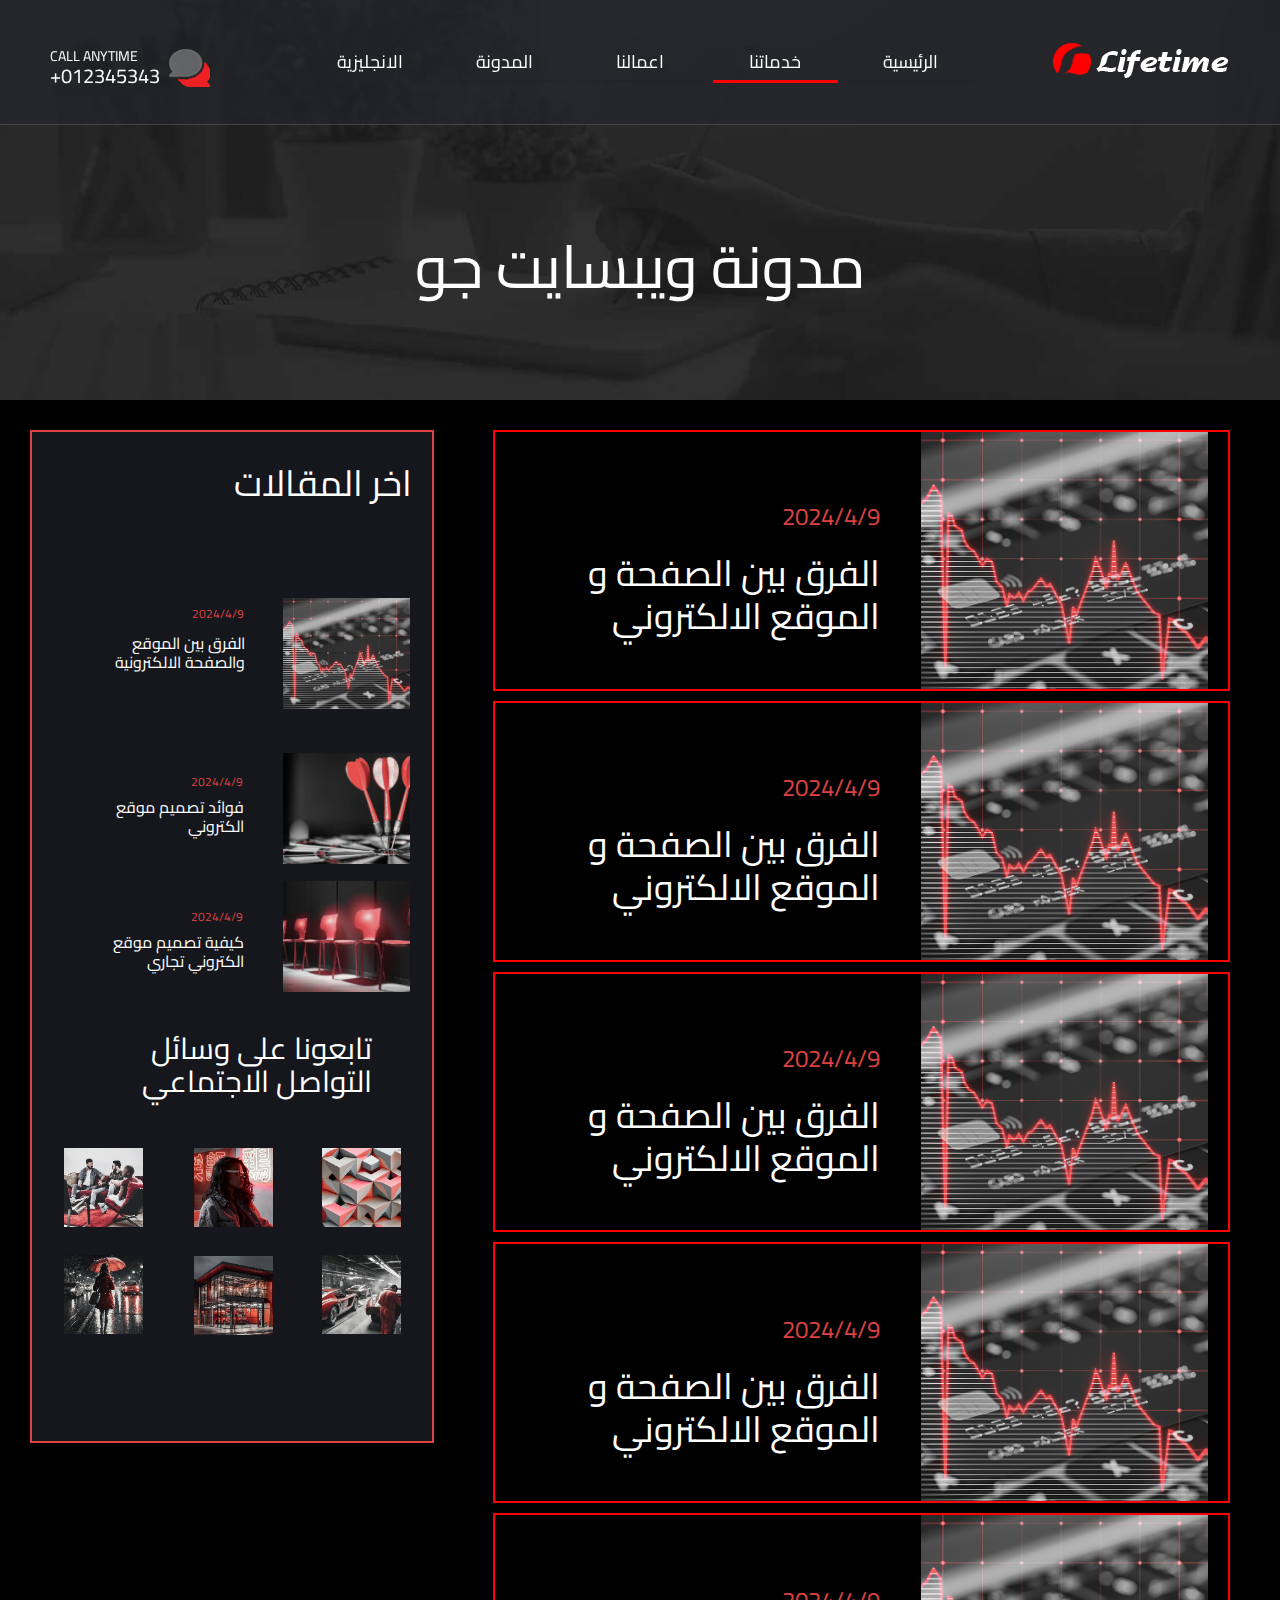
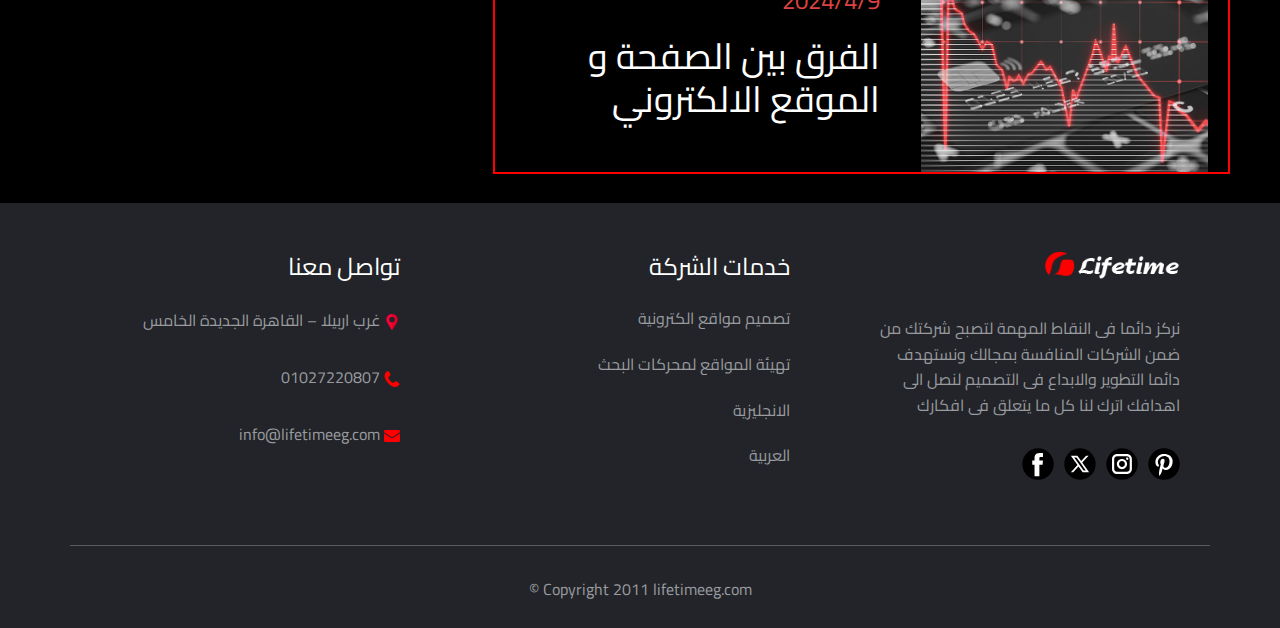
<file: المدونة.html>
<!DOCTYPE html>
<html style="font-size: 16px;" lang="en"><head>
    <meta name="viewport" content="width=device-width, initial-scale=1.0">
    <meta charset="utf-8">
    <meta name="keywords" content="">
    <meta name="description" content="">
    <title>المدونة</title>
    <link rel="stylesheet" href="nicepage.css" media="screen">
<link rel="stylesheet" href="المدونة.css" media="screen">
    <script class="u-script" type="text/javascript" src="jquery.js" defer=""></script>
    <script class="u-script" type="text/javascript" src="nicepage.js" defer=""></script>
    <meta name="generator" content="Nicepage 6.13.8, nicepage.com">
    
    <link id="u-theme-google-font" rel="stylesheet" href="https://fonts.googleapis.com/css?family=Cairo:200,300,400,500,600,700,800,900">
    
    
    
    
    
    
    
    
    
    <script type="application/ld+json">{
		"@context": "http://schema.org",
		"@type": "Organization",
		"name": "time",
		"sameAs": [
				"https://facebook.com/name",
				"https://twitter.com/name",
				"https://instagram.com/name"
		]
}</script>
    <meta name="theme-color" content="#478ac9">
    <meta name="twitter:site" content="@">
    <meta name="twitter:card" content="summary_large_image">
    <meta name="twitter:title" content="المدونة">
    <meta name="twitter:description" content="time">
    <meta property="og:title" content="المدونة">
    <meta property="og:description" content="">
    <meta property="og:type" content="website">
  <meta data-intl-tel-input-cdn-path="intlTelInput/"></head>
  <body data-path-to-root="./" data-include-products="false" class="u-body u-xxl-mode" data-lang="en">
    <section class="section-1 u-clearfix u-custom-color-1 u-valign-bottom-lg u-valign-bottom-md u-valign-bottom-sm u-valign-bottom-xl u-section-1" id="sec-79f7"><span class="u-dialog-link u-file-icon u-hidden-lg u-hidden-md u-hidden-xl u-hidden-xxl u-icon u-text-white u-icon-1" data-href="#sec-0d2f"><img src="images/73713-c22db731.png" alt=""></span>
      
      
      
      
      <div class="u-clearfix u-group-elements u-hidden-sm u-hidden-xs u-valign-middle u-group-elements-1">
        <a href="#" class="u-active-none u-align-left u-btn u-btn-rectangle u-button-style u-hover-none u-none u-btn-1">CALL ANYTIME&nbsp;<span class="u-file-icon u-icon u-icon-2"><img src="images/chat-icon.png" alt=""></span>
        </a>
        <h6 class="u-hover-feature u-text u-text-default u-text-1">+012345343</h6>
      </div>
      <img class="u-align-right u-image u-image-contain u-image-default u-preserve-proportions u-image-1" src="images/logo.png" alt="" data-image-width="180" data-image-height="50" data-href="الرئيسية.html">
      <div class="custom-expanded u-align-center u-hidden-md u-hidden-sm u-hidden-xs u-list u-list-1">
        <div class="u-repeater u-repeater-1">
          <div class="u-border-3 u-border-custom-color-1 u-border-no-left u-border-no-right u-border-no-top u-container-align-center u-container-style u-custom-item u-list-item u-repeater-item u-shape-rectangle u-list-item-1" data-href="Home.html">
            <div class="u-container-layout u-similar-container u-valign-middle u-container-layout-1">
              <h6 class="u-align-center u-custom-item u-text u-text-2">
                <a class="u-active-none u-border-none u-btn u-button-link u-button-style u-hover-none u-none u-text-body-alt-color u-btn-2" href="Home.html">الانجليزية</a>
              </h6>
            </div>
          </div>
          <div class="u-border-3 u-border-custom-color-1 u-border-no-left u-border-no-right u-border-no-top u-container-align-center u-container-style u-custom-item u-hover-feature u-list-item u-repeater-item u-shape-rectangle u-list-item-2" data-href="المدونة.html">
            <div class="u-container-layout u-similar-container u-valign-middle u-container-layout-2">
              <h6 class="u-align-center u-custom-item u-text u-text-3">المدونة</h6>
            </div>
          </div>
          <div class="u-border-3 u-border-custom-color-1 u-border-no-left u-border-no-right u-border-no-top u-container-align-center u-container-style u-custom-item u-hover-feature u-list-item u-repeater-item u-shape-rectangle u-list-item-3" data-href="اعمالنا.html">
            <div class="u-container-layout u-similar-container u-valign-middle u-container-layout-3">
              <h6 class="u-align-center u-custom-item u-text u-text-4">اعمالنا</h6>
            </div>
          </div>
          <div class="u-border-3 u-border-custom-color-4 u-border-no-left u-border-no-right u-border-no-top u-container-align-center u-container-style u-custom-item u-dialog-link u-hover-feature u-list-item u-repeater-item u-shape-rectangle u-list-item-4" data-href="#sec-4208">
            <div class="u-container-layout u-similar-container u-valign-middle u-container-layout-4">
              <h6 class="u-align-center u-custom-item u-text u-text-5">
                <a class="u-active-none u-border-none u-btn u-button-link u-button-style u-dialog-link u-hover-none u-none u-text-body-alt-color u-btn-3" href="#sec-4208">خدماتنا</a>
              </h6>
            </div>
          </div>
          <div class="u-border-3 u-border-custom-color-1 u-border-no-left u-border-no-right u-border-no-top u-container-align-center u-container-style u-custom-item u-list-item u-repeater-item u-shape-rectangle u-list-item-5" data-href="الرئيسية.html">
            <div class="u-container-layout u-similar-container u-valign-middle u-container-layout-5">
              <h6 class="u-align-center u-custom-item u-text u-text-6">
                <a class="u-active-none u-border-none u-btn u-button-link u-button-style u-hover-none u-none u-text-body-alt-color u-btn-4" href="الرئيسية.html">الرئيسية </a>
              </h6>
            </div>
          </div>
        </div>
      </div>
      <div class="custom-expanded u-border-1 u-border-grey-dark-1 u-expanded-width u-line u-line-horizontal u-line-1"></div>
    </section>
    <section class="u-clearfix u-image u-shading u-section-2" id="sec-7743" data-image-width="1920" data-image-height="450">
      <div class="u-clearfix u-sheet u-sheet-1">
        <h1 class="u-align-center u-text u-text-default u-text-1">مدونة ويبسايت جو</h1>
      </div>
    </section>
    <section class="u-black u-clearfix u-valign-middle-lg u-valign-middle-xl u-section-3" id="sec-d97f">
      
      
      
      
      
      
      
      
      
      
      
      
      <div class="custom-expanded u-list u-list-1">
        <div class="u-repeater u-repeater-1">
          <div class="u-border-2 u-border-custom-color-4 u-container-style u-hover-feature u-list-item u-repeater-item u-list-item-1">
            <div class="u-container-layout u-similar-container u-valign-middle-lg u-valign-middle-md u-valign-middle-sm u-valign-middle-xl u-container-layout-1">
              <img class="u-align-right u-expanded-height-lg u-expanded-height-md u-expanded-height-xl u-expanded-width-xs u-image u-image-default u-image-1" src="images/---.jpg" alt="" data-image-width="1060" data-image-height="606">
              <h4 class="u-align-right u-text u-text-custom-color-11 u-text-1">2024/4/9 </h4>
              <h3 class="u-align-right u-custom-item u-hover-feature u-text u-text-2">الفرق بين الصفحة و الموقع الالكتروني </h3>
            </div>
          </div>
          <div class="u-border-2 u-border-custom-color-4 u-container-style u-hover-feature u-list-item u-repeater-item u-list-item-2">
            <div class="u-container-layout u-similar-container u-valign-middle-lg u-valign-middle-md u-valign-middle-sm u-valign-middle-xl u-container-layout-2">
              <img class="u-align-right u-expanded-height-lg u-expanded-height-md u-expanded-height-xl u-expanded-width-xs u-image u-image-default u-image-2" src="images/---.jpg" alt="" data-image-width="1060" data-image-height="606">
              <h4 class="u-align-right u-text u-text-custom-color-11 u-text-3">2024/4/9 </h4>
              <h3 class="u-align-right u-custom-item u-hover-feature u-text u-text-4">الفرق بين الصفحة و الموقع الالكتروني </h3>
            </div>
          </div>
          <div class="u-border-2 u-border-custom-color-4 u-container-style u-hover-feature u-list-item u-repeater-item u-list-item-3">
            <div class="u-container-layout u-similar-container u-valign-middle-lg u-valign-middle-md u-valign-middle-sm u-valign-middle-xl u-container-layout-3">
              <img class="u-align-right u-expanded-height-lg u-expanded-height-md u-expanded-height-xl u-expanded-width-xs u-image u-image-default u-image-3" src="images/---.jpg" alt="" data-image-width="1060" data-image-height="606">
              <h4 class="u-align-right u-text u-text-custom-color-11 u-text-5">2024/4/9 </h4>
              <h3 class="u-align-right u-custom-item u-hover-feature u-text u-text-6">الفرق بين الصفحة و الموقع الالكتروني </h3>
            </div>
          </div>
          <div class="u-border-2 u-border-custom-color-4 u-container-style u-hover-feature u-list-item u-repeater-item u-list-item-4">
            <div class="u-container-layout u-similar-container u-valign-middle-lg u-valign-middle-md u-valign-middle-sm u-valign-middle-xl u-container-layout-4">
              <img class="u-align-right u-expanded-height-lg u-expanded-height-md u-expanded-height-xl u-expanded-width-xs u-image u-image-default u-image-4" src="images/---.jpg" alt="" data-image-width="1060" data-image-height="606">
              <h4 class="u-align-right u-text u-text-custom-color-11 u-text-7">2024/4/9 </h4>
              <h3 class="u-align-right u-custom-item u-hover-feature u-text u-text-8">الفرق بين الصفحة و الموقع الالكتروني </h3>
            </div>
          </div>
          <div class="u-border-2 u-border-custom-color-4 u-container-style u-hover-feature u-list-item u-repeater-item u-list-item-5">
            <div class="u-container-layout u-similar-container u-valign-middle-lg u-valign-middle-md u-valign-middle-sm u-valign-middle-xl u-container-layout-5">
              <img class="u-align-right u-expanded-height-lg u-expanded-height-md u-expanded-height-xl u-expanded-width-xs u-image u-image-default u-image-5" src="images/---.jpg" alt="" data-image-width="1060" data-image-height="606">
              <h4 class="u-align-right u-text u-text-custom-color-11 u-text-9">2024/4/9 </h4>
              <h3 class="u-align-right u-custom-item u-hover-feature u-text u-text-10">الفرق بين الصفحة و الموقع الالكتروني </h3>
            </div>
          </div>
        </div>
      </div>
      <div class="u-border-2 u-border-custom-color-11 u-container-style u-custom-color-12 u-group u-group-1">
        <div class="u-container-layout u-valign-top u-container-layout-6">
          <h3 class="u-align-right u-custom-item u-text u-text-default u-text-11">اخر المقالات </h3>
          <div class="u-clearfix u-group-elements u-group-elements-1">
            <h4 class="u-align-right u-text u-text-custom-color-11 u-text-12">2024/4/9 </h4>
            <img class="u-image u-image-default u-image-6" src="images/---.jpg" alt="" data-image-width="1060" data-image-height="606">
            <h4 class="u-align-right u-text u-text-13">الفرق بين الموقع والصفحة الالكترونية</h4>
          </div>
          <div class="u-clearfix u-group-elements u-group-elements-2">
            <img class="u-image u-image-default u-image-7" src="images/---150x150.jpg" alt="" data-image-width="150" data-image-height="150">
            <h4 class="u-align-right u-text u-text-custom-color-11 u-text-14">2024/4/9 </h4>
            <h4 class="u-align-right u-text u-text-15">فوائد تصميم موقع الكتروني</h4>
          </div>
          <div class="u-clearfix u-group-elements u-group-elements-3">
            <img class="u-image u-image-default u-image-8" src="images/----150x150.jpg" alt="" data-image-width="150" data-image-height="150">
            <h4 class="u-align-right u-text u-text-custom-color-11 u-text-16">2024/4/9 </h4>
            <h4 class="u-align-right u-text u-text-17">كيفية تصميم موقع الكتروني تجاري</h4>
          </div>
          <h2 class="u-align-right u-text u-text-18"> تابعونا على وسائل التواصل الاجتماعي</h2>
          <div class="u-align-center u-clearfix u-group-elements u-group-elements-4">
            <img class="u-image u-image-default u-preserve-proportions u-image-9" src="images/-1.jpg" alt="" data-image-width="126" data-image-height="126">
            <img class="u-image u-image-default u-preserve-proportions u-image-10" src="images/-11.jpg" alt="" data-image-width="150" data-image-height="150">
            <img class="u-image u-image-default u-preserve-proportions u-image-11" src="images/-4.jpg" alt="" data-image-width="150" data-image-height="150">
            <img class="u-image u-image-default u-preserve-proportions u-image-12" src="images/-5.jpg" alt="" data-image-width="150" data-image-height="150">
            <img class="u-image u-image-default u-preserve-proportions u-image-13" src="images/-2.jpg" alt="" data-image-width="150" data-image-height="150">
            <img class="u-image u-image-default u-preserve-proportions u-image-14" src="images/-3.jpg" alt="" data-image-width="150" data-image-height="150">
          </div>
        </div>
      </div>
    </section>
    
    
    
    
    
    
    
    <footer class="u-clearfix u-custom-color-15 u-footer u-footer" id="sec-4b33"><div class="u-clearfix u-sheet u-sheet-1">
        <div class="data-layout-selected u-clearfix u-expanded-width u-gutter-30 u-layout-wrap u-layout-wrap-1">
          <div class="u-gutter-0 u-layout">
            <div class="u-layout-row">
              <div class="u-align-left u-container-style u-layout-cell u-left-cell u-size-20 u-size-30-md u-layout-cell-1">
                <div class="u-container-layout u-container-layout-1">
                  <p class="u-align-right u-text u-text-default u-text-1">تواصل معنا </p>
                  <p class="u-align-right u-hover-feature u-text u-text-custom-color-2 u-text-2"> غرب اربيلا – القاهرة الجديدة الخامس&nbsp;<span class="u-file-icon u-icon"><img src="images/684908.png" alt=""></span>
                  </p>
                  <a href="#" class="u-active-none u-align-right u-border-none u-btn u-btn-rectangle u-button-style u-hover-feature u-none u-text-custom-color-2 u-text-hover-custom-color-4 u-btn-1"> 01027220807&nbsp;<span class="u-file-icon u-icon u-text-custom-color-4"><img src="images/1257-56db1f69.png" alt=""></span>
                  </a>
                  <p class="u-align-right u-hover-feature u-text u-text-custom-color-2 u-text-3"> info@lifetimeeg.com&nbsp;<span class="u-file-icon u-icon u-text-custom-color-4"><img src="images/2099199-b89a708a.png" alt=""></span>
                  </p>
                </div>
              </div>
              <div class="u-align-left u-container-style u-layout-cell u-size-20 u-size-30-md u-layout-cell-2" data-href="الرئيسية.html">
                <div class="u-container-layout u-container-layout-2">
                  <p class="u-align-right u-text u-text-default u-text-4">خدمات الشركة </p>
                  <p class="u-align-right u-hover-feature u-text u-text-custom-color-2 u-text-default u-text-5">
                    <a class="u-active-none u-border-none u-btn u-button-link u-button-style u-hover-feature u-hover-none u-none u-text-custom-color-2 u-text-hover-custom-color-4 u-btn-2" href="تصميم-مواقع.html">تصميم مواقع الكترونية</a>
                  </p>
                  <p class="u-align-right u-hover-feature u-text u-text-custom-color-2 u-text-default u-text-6">
                    <a class="u-active-none u-border-none u-btn u-button-link u-button-style u-hover-feature u-hover-none u-none u-text-custom-color-2 u-text-hover-custom-color-4 u-btn-3" href="تهيئة-مواقع.html"> تهيئة المواقع لمحركات البحث</a>
                  </p>
                  <p class="u-align-right u-hover-feature u-text u-text-custom-color-2 u-text-default u-text-7">الانجليزية </p>
                  <p class="u-align-right u-hover-feature u-text u-text-custom-color-2 u-text-default u-text-8">
                    <a class="u-active-none u-border-none u-btn u-button-link u-button-style u-hover-feature u-hover-none u-none u-text-custom-color-2 u-text-hover-custom-color-4 u-btn-4" href="الرئيسية.html">العربية</a>
                  </p>
                </div>
              </div>
              <div class="u-align-left u-container-style u-layout-cell u-right-cell u-size-20 u-size-30-md u-layout-cell-3">
                <div class="u-container-layout u-valign-bottom-xs u-container-layout-3">
                  <img class="u-align-right u-image u-image-contain u-image-default u-preserve-proportions u-image-1" src="images/logo.png" alt="" data-image-width="180" data-image-height="50">
                  <p class="u-align-right u-text u-text-custom-color-2 u-text-default u-text-9">نركز دائما فى النقاط المهمة لتصبح شركتك من ضمن الشركات المنافسة بمجالك ونستهدف دائما التطوير والابداع فى التصميم لنصل الى اهدافك اترك لنا كل ما يتعلق فى افكارك</p>
                  <div class="u-social-icons u-spacing-10 u-social-icons-1">
                    <a class="u-social-url" title="facebook" target="_blank" href="https://facebook.com/name"><span class="u-icon u-social-facebook u-social-icon u-text-black u-icon-4"><svg class="u-svg-link" preserveAspectRatio="xMidYMin slice" viewBox="0 0 112 112" style=""><use xlink:href="#svg-276e"></use></svg><svg class="u-svg-content" viewBox="0 0 112 112" x="0" y="0" id="svg-276e"><circle fill="currentColor" cx="56.1" cy="56.1" r="55"></circle><path fill="#FFFFFF" d="M73.5,31.6h-9.1c-1.4,0-3.6,0.8-3.6,3.9v8.5h12.6L72,58.3H60.8v40.8H43.9V58.3h-8V43.9h8v-9.2
c0-6.7,3.1-17,17-17h12.5v13.9H73.5z"></path></svg></span>
                    </a>
                    <a class="u-social-url" title="twitter" target="_blank" href="https://twitter.com/name"><span class="u-icon u-social-icon u-social-twitter u-text-black u-icon-5"><svg class="u-svg-link" preserveAspectRatio="xMidYMin slice" viewBox="0 0 112.2 112.2" style=""><use xlink:href="#svg-4418"></use></svg><svg class="u-svg-content" viewBox="0 0 112.2 112.2" x="0px" y="0px" id="svg-4418"><circle fill="currentColor" cx="56" cy="56" r="55"></circle><path fill="#FFFFFF" d="M63.9,51l22.4-24h-8.6L60.3,45.9L46.9,27H24l23.3,32.8L24,85h8.2L51,64.9L65.3,85H88L63.9,51z M55.3,60.2
l-3.7-5.1L35.7,33.1h8.1l12.3,17.2l3.7,5.1l16.6,23.4h-7.8L55.3,60.2z"></path></svg></span>
                    </a>
                    <a class="u-social-url" title="instagram" target="_blank" href="https://instagram.com/name"><span class="u-icon u-social-icon u-social-instagram u-text-black u-icon-6"><svg class="u-svg-link" preserveAspectRatio="xMidYMin slice" viewBox="0 0 112 112" style=""><use xlink:href="#svg-151b"></use></svg><svg class="u-svg-content" viewBox="0 0 112 112" x="0" y="0" id="svg-151b"><circle fill="currentColor" cx="56.1" cy="56.1" r="55"></circle><path fill="#FFFFFF" d="M55.9,38.2c-9.9,0-17.9,8-17.9,17.9C38,66,46,74,55.9,74c9.9,0,17.9-8,17.9-17.9C73.8,46.2,65.8,38.2,55.9,38.2
z M55.9,66.4c-5.7,0-10.3-4.6-10.3-10.3c-0.1-5.7,4.6-10.3,10.3-10.3c5.7,0,10.3,4.6,10.3,10.3C66.2,61.8,61.6,66.4,55.9,66.4z"></path><path fill="#FFFFFF" d="M74.3,33.5c-2.3,0-4.2,1.9-4.2,4.2s1.9,4.2,4.2,4.2s4.2-1.9,4.2-4.2S76.6,33.5,74.3,33.5z"></path><path fill="#FFFFFF" d="M73.1,21.3H38.6c-9.7,0-17.5,7.9-17.5,17.5v34.5c0,9.7,7.9,17.6,17.5,17.6h34.5c9.7,0,17.5-7.9,17.5-17.5V38.8
C90.6,29.1,82.7,21.3,73.1,21.3z M83,73.3c0,5.5-4.5,9.9-9.9,9.9H38.6c-5.5,0-9.9-4.5-9.9-9.9V38.8c0-5.5,4.5-9.9,9.9-9.9h34.5
c5.5,0,9.9,4.5,9.9,9.9V73.3z"></path></svg></span>
                    </a>
                    <a class="u-social-url" target="_blank" data-type="Pinterest" title="Pinterest" href=""><span class="u-icon u-social-icon u-social-pinterest u-text-black u-icon-7"><svg class="u-svg-link" preserveAspectRatio="xMidYMin slice" viewBox="0 0 112 112" style=""><use xlink:href="#svg-18d9"></use></svg><svg class="u-svg-content" viewBox="0 0 112 112" x="0" y="0" id="svg-18d9"><circle fill="currentColor" cx="56.1" cy="56.1" r="55"></circle><path fill="#FFFFFF" d="M61.1,76.9c-4.7-0.3-6.7-2.7-10.3-5c-2,10.7-4.6,20.9-11.9,26.2c-2.2-16.1,3.3-28.2,5.9-41
      c-4.4-7.5,0.6-22.5,9.9-18.8c11.6,4.6-10,27.8,4.4,30.7C74.2,72,80.3,42.8,71,33.4C57.5,19.6,31.7,33,34.9,52.6
      c0.8,4.8,5.8,6.2,2,12.9c-8.7-1.9-11.2-8.8-10.9-17.8C26.5,32.8,39.3,22.5,52.2,21c16.3-1.9,31.6,5.9,33.7,21.2
      C88.2,59.5,78.6,78.2,61.1,76.9z"></path></svg></span>
                    </a>
                  </div>
                </div>
              </div>
            </div>
          </div>
        </div>
        <div class="u-align-left u-border-1 u-border-white u-expanded-width u-line u-line-horizontal u-opacity u-opacity-25 u-line-1"></div>
        <p class="u-align-center u-small-text u-text u-text-custom-color-2 u-text-variant u-text-10"> © Copyright 2011 lifetimeeg.com </p>
      </div></footer>
  <section class="u-black u-clearfix u-container-style u-dialog-block u-opacity u-opacity-70 u-dialog-section-7" id="sec-0d2f">
      <div class="u-container-style u-dialog u-radius u-shape-round u-white u-dialog-1">
        <div class="u-container-layout u-valign-top u-container-layout-1">
          <div class="custom-expanded u-align-center u-list u-list-1">
            <div class="u-repeater u-repeater-1">
              <div class="u-border-3 u-border-no-left u-border-no-right u-border-no-top u-border-palette-2-base u-container-align-center u-container-style u-custom-item u-list-item u-repeater-item u-shape-rectangle u-list-item-1" data-href="الرئيسية.html">
                <div class="u-container-layout u-similar-container u-valign-middle u-container-layout-2">
                  <h6 class="u-align-center u-custom-item u-text u-text-1">الرئيسية </h6>
                </div>
              </div>
              <div class="u-border-3 u-border-no-left u-border-no-right u-border-no-top u-border-white u-container-align-center u-container-style u-custom-item u-hover-feature u-list-item u-repeater-item u-shape-rectangle u-list-item-2" data-href="خدماتنا.html">
                <div class="u-container-layout u-similar-container u-valign-middle u-container-layout-3">
                  <h6 class="u-align-center u-custom-item u-text u-text-2">خدماتنا</h6>
                </div>
              </div>
              <div class="u-border-3 u-border-no-left u-border-no-right u-border-no-top u-border-white u-container-align-center u-container-style u-custom-item u-hover-feature u-list-item u-repeater-item u-shape-rectangle u-list-item-3" data-href="اعمالنا.html">
                <div class="u-container-layout u-similar-container u-valign-middle u-container-layout-4">
                  <h6 class="u-align-center u-custom-item u-text u-text-3">اعمالنا</h6>
                </div>
              </div>
              <div class="u-border-3 u-border-no-left u-border-no-right u-border-no-top u-border-white u-container-align-center u-container-style u-custom-item u-hover-feature u-list-item u-repeater-item u-shape-rectangle u-list-item-4" data-href="المدونة.html">
                <div class="u-container-layout u-similar-container u-valign-middle u-container-layout-5">
                  <h6 class="u-align-center u-custom-item u-text u-text-4">المدونة</h6>
                </div>
              </div>
              <div class="u-border-3 u-border-no-left u-border-no-right u-border-no-top u-border-white u-container-align-center u-container-style u-custom-item u-hover-feature u-list-item u-repeater-item u-shape-rectangle u-list-item-5" data-href="Home.html">
                <div class="u-container-layout u-similar-container u-valign-middle u-container-layout-6">
                  <h6 class="u-align-center u-custom-item u-text u-text-5">الانجليزية</h6>
                </div>
              </div>
            </div>
          </div>
        </div><button class="u-custom-color-1 u-dialog-close-button u-icon u-icon-rounded u-text-white u-icon-1"><svg class="u-svg-link" preserveAspectRatio="xMidYMin slice" viewBox="0 0 16 16" style=""><use xmlns:xlink="http://www.w3.org/1999/xlink" xlink:href="#svg-efe9"></use></svg><svg xmlns="http://www.w3.org/2000/svg" xmlns:xlink="http://www.w3.org/1999/xlink" version="1.1" xml:space="preserve" class="u-svg-content" viewBox="0 0 16 16" x="0px" y="0px" id="svg-efe9"><rect x="7" y="0" transform="matrix(0.7071 -0.7071 0.7071 0.7071 -3.3138 8.0002)" width="2" height="16"></rect><rect x="0" y="7" transform="matrix(0.7071 -0.7071 0.7071 0.7071 -3.3138 8.0002)" width="16" height="2"></rect></svg></button>
      </div>
      <style class="u-list-item-4 u-state-style">.u-dialog-section-7 .u-list-item-4, .u-dialog-section-7 .u-list-item-4:before, .u-dialog-section-7 .u-list-item-4 > .u-container-layout:before {
    transition-property: fill, color, background-color, stroke-width, border-style, border-width, border-top-width, border-left-width, border-right-width, border-bottom-width, custom-border, borders, box-shadow, text-shadow, opacity, border-radius, stroke, border-color, font-size, font-style, font-weight, text-decoration, letter-spacing, transform, background-image, image-zoom, background-size, background-position
}
.u-dialog-section-7 .u-list-item-4.u-list-item-4.u-list-item-4:hover {
    border-style: solid !important;
    border-bottom-width: 3px !important;
    border-color: var(--palette-2-base) !important;
    border-top-width: 0px !important;
    border-left-width: 0px !important;
    border-right-width: 0px !important
}
.u-dialog-section-7 .u-list-item-4 {
    border-style: solid !important
}
.u-dialog-section-7 .u-list-item-4.u-list-item-4.u-list-item-4.hover {
    border-style: solid !important;
    border-bottom-width: 3px !important;
    border-color: var(--palette-2-base) !important;
    border-top-width: 0px !important;
    border-left-width: 0px !important;
    border-right-width: 0px !important
}
.u-dialog-section-7 .u-list-item-4 {
    border-style: solid !important
} </style>
      <style class="u-list-item-3 u-state-style">.u-dialog-section-7 .u-list-item-3, .u-dialog-section-7 .u-list-item-3:before, .u-dialog-section-7 .u-list-item-3 > .u-container-layout:before {
    transition-property: fill, color, background-color, stroke-width, border-style, border-width, border-top-width, border-left-width, border-right-width, border-bottom-width, custom-border, borders, box-shadow, text-shadow, opacity, border-radius, stroke, border-color, font-size, font-style, font-weight, text-decoration, letter-spacing, transform, background-image, image-zoom, background-size, background-position
}
.u-dialog-section-7 .u-list-item-3.u-list-item-3.u-list-item-3:hover {
    border-style: solid !important;
    border-bottom-width: 3px !important;
    border-color: var(--palette-2-base) !important;
    border-top-width: 0px !important;
    border-left-width: 0px !important;
    border-right-width: 0px !important
}
.u-dialog-section-7 .u-list-item-3 {
    border-style: solid !important
}
.u-dialog-section-7 .u-list-item-3.u-list-item-3.u-list-item-3.hover {
    border-style: solid !important;
    border-bottom-width: 3px !important;
    border-color: var(--palette-2-base) !important;
    border-top-width: 0px !important;
    border-left-width: 0px !important;
    border-right-width: 0px !important
}
.u-dialog-section-7 .u-list-item-3 {
    border-style: solid !important
} </style>
      <style class="u-list-item-2 u-state-style">.u-dialog-section-7 .u-list-item-2, .u-dialog-section-7 .u-list-item-2:before, .u-dialog-section-7 .u-list-item-2 > .u-container-layout:before {
    transition-property: fill, color, background-color, stroke-width, border-style, border-width, border-top-width, border-left-width, border-right-width, border-bottom-width, custom-border, borders, box-shadow, text-shadow, opacity, border-radius, stroke, border-color, font-size, font-style, font-weight, text-decoration, letter-spacing, transform, background-image, image-zoom, background-size, background-position
}
.u-dialog-section-7 .u-list-item-2.u-list-item-2.u-list-item-2:hover {
    border-style: solid !important;
    border-bottom-width: 3px !important;
    border-color: var(--palette-2-base) !important;
    border-top-width: 0px !important;
    border-left-width: 0px !important;
    border-right-width: 0px !important
}
.u-dialog-section-7 .u-list-item-2 {
    border-style: solid !important
}
.u-dialog-section-7 .u-list-item-2.u-list-item-2.u-list-item-2.hover {
    border-style: solid !important;
    border-bottom-width: 3px !important;
    border-color: var(--palette-2-base) !important;
    border-top-width: 0px !important;
    border-left-width: 0px !important;
    border-right-width: 0px !important
}
.u-dialog-section-7 .u-list-item-2 {
    border-style: solid !important
} </style>
      <style class="u-list-item-5 u-state-style">.u-dialog-section-7 .u-list-item-5, .u-dialog-section-7 .u-list-item-5:before, .u-dialog-section-7 .u-list-item-5 > .u-container-layout:before {
    transition-property: fill, color, background-color, stroke-width, border-style, border-width, border-top-width, border-left-width, border-right-width, border-bottom-width, custom-border, borders, box-shadow, text-shadow, opacity, border-radius, stroke, border-color, font-size, font-style, font-weight, text-decoration, letter-spacing, transform, background-image, image-zoom, background-size, background-position
}
.u-dialog-section-7 .u-list-item-5.u-list-item-5.u-list-item-5:hover {
    border-style: solid !important;
    border-bottom-width: 3px !important;
    border-color: var(--palette-2-base) !important;
    border-top-width: 0px !important;
    border-left-width: 0px !important;
    border-right-width: 0px !important
}
.u-dialog-section-7 .u-list-item-5 {
    border-style: solid !important
}
.u-dialog-section-7 .u-list-item-5.u-list-item-5.u-list-item-5.hover {
    border-style: solid !important;
    border-bottom-width: 3px !important;
    border-color: var(--palette-2-base) !important;
    border-top-width: 0px !important;
    border-left-width: 0px !important;
    border-right-width: 0px !important
}
.u-dialog-section-7 .u-list-item-5 {
    border-style: solid !important
} </style>
    </section><style>.u-dialog-section-7 .u-dialog-1 {
  width: 1140px;
  min-height: 225px;
  height: auto;
  margin: 215px auto 60px;
}

.u-dialog-section-7 .u-container-layout-1 {
  padding: 30px;
}

.u-dialog-section-7 .u-list-1 {
  width: 666px;
  margin: 0 auto;
}

.u-dialog-section-7 .u-repeater-1 {
  grid-auto-columns: calc(20% - 8px);
  grid-template-columns: repeat(5, calc(20% - 8px));
  min-height: 39px;
  grid-gap: 10px;
}

.u-dialog-section-7 .u-list-item-1 {
  margin-top: 0;
  margin-bottom: 0;
}

.u-dialog-section-7 .u-container-layout-2 {
  padding: 0;
}

.u-dialog-section-7 .u-text-1 {
  margin: 0;
}

.u-dialog-section-7 .u-list-item-2 {
  transition-duration: 0.5s;
}

.u-dialog-section-7 .u-container-layout-3 {
  padding: 0;
}

.u-dialog-section-7 .u-text-2 {
  margin: 0;
}

.u-dialog-section-7 .u-list-item-3 {
  transition-duration: 0.5s;
}

.u-dialog-section-7 .u-container-layout-4 {
  padding: 0;
}

.u-dialog-section-7 .u-text-3 {
  margin: 0;
}

.u-dialog-section-7 .u-list-item-4 {
  transition-duration: 0.5s;
}

.u-dialog-section-7 .u-container-layout-5 {
  padding: 0;
}

.u-dialog-section-7 .u-text-4 {
  margin: 0;
}

.u-dialog-section-7 .u-list-item-5 {
  transition-duration: 0.5s;
}

.u-dialog-section-7 .u-container-layout-6 {
  padding: 0;
}

.u-dialog-section-7 .u-text-5 {
  margin: 0;
}

.u-dialog-section-7 .u-icon-1 {
  width: 20px;
  height: 20px;
  background-image: none;
}

@media (max-width: 1199px) {
  .u-dialog-section-7 .u-dialog-1 {
    width: 940px;
  }
}

@media (max-width: 991px) {
  .u-dialog-section-7 .u-dialog-1 {
    width: 720px;
  }

  .u-dialog-section-7 .u-list-1 {
    width: 660px;
  }

  .u-dialog-section-7 .u-repeater-1 {
    grid-auto-columns: calc(33.333333333333336% - 6.666666666666667px);
    grid-template-columns: repeat(3, calc(33.333333333333336% - 6.666666666666667px));
    min-height: 143px;
  }

  .u-dialog-section-7 .u-container-layout-2 {
    padding: 0;
  }

  .u-dialog-section-7 .u-container-layout-3 {
    padding: 0;
  }

  .u-dialog-section-7 .u-container-layout-4 {
    padding: 0;
  }

  .u-dialog-section-7 .u-container-layout-5 {
    padding: 0;
  }

  .u-dialog-section-7 .u-container-layout-6 {
    padding: 0;
  }
}

@media (max-width: 767px) {
  .u-dialog-section-7 .u-dialog-1 {
    width: 540px;
  }

  .u-dialog-section-7 .u-container-layout-1 {
    padding-left: 10px;
    padding-right: 10px;
  }

  .u-dialog-section-7 .u-list-1 {
    width: 520px;
  }

  .u-dialog-section-7 .u-repeater-1 {
    grid-auto-columns: calc(50% - 5px);
    grid-template-columns: repeat(2, calc(50% - 5px));
    min-height: 258px;
  }
}

@media (max-width: 575px) {
  .u-dialog-section-7 .u-dialog-1 {
    width: 340px;
    min-height: 232px;
  }

  .u-dialog-section-7 .u-list-1 {
    width: 320px;
  }

  .u-dialog-section-7 .u-repeater-1 {
    grid-auto-columns: calc(100% - 0px);
    grid-template-columns: 100%;
  }

  .u-dialog-section-7 .u-list-item-2 {
    margin-top: 0;
    margin-bottom: 0;
  }

  .u-dialog-section-7 .u-list-item-3 {
    margin-top: 0;
    margin-bottom: 0;
  }

  .u-dialog-section-7 .u-list-item-4 {
    margin-top: 0;
    margin-bottom: 0;
  }

  .u-dialog-section-7 .u-list-item-5 {
    margin-top: 0;
    margin-bottom: 0;
  }

  .u-dialog-section-7 .u-icon-1 {
    left: auto;
    top: 16px;
    right: 20px;
    position: absolute;
  }
}

.u-dialog-section-7 .u-list-item-4,
.u-dialog-section-7 .u-list-item-4:before,
.u-dialog-section-7 .u-list-item-4 > .u-container-layout:before {
  transition-property: fill, color, background-color, stroke-width, border-style, border-width, border-top-width, border-left-width, border-right-width, border-bottom-width, custom-border, borders, box-shadow, text-shadow, opacity, border-radius, stroke, border-color, font-size, font-style, font-weight, text-decoration, letter-spacing, transform, background-image, image-zoom, background-size, background-position;
}

.u-dialog-section-7 .u-list-item-4.u-list-item-4.u-list-item-4:hover {
  border-style: solid !important;
  border-bottom-width: 3px !important;
  border-color: #db545a !important;
  border-top-width: 0px !important;
  border-left-width: 0px !important;
  border-right-width: 0px !important;
}

.u-dialog-section-7 .u-list-item-4 {
  border-style: solid !important;
}

.u-dialog-section-7 .u-list-item-4.u-list-item-4.u-list-item-4.hover {
  border-style: solid !important;
  border-bottom-width: 3px !important;
  border-color: #db545a !important;
  border-top-width: 0px !important;
  border-left-width: 0px !important;
  border-right-width: 0px !important;
}

.u-dialog-section-7 .u-list-item-4 {
  border-style: solid !important;
}

.u-dialog-section-7 .u-list-item-3,
.u-dialog-section-7 .u-list-item-3:before,
.u-dialog-section-7 .u-list-item-3 > .u-container-layout:before {
  transition-property: fill, color, background-color, stroke-width, border-style, border-width, border-top-width, border-left-width, border-right-width, border-bottom-width, custom-border, borders, box-shadow, text-shadow, opacity, border-radius, stroke, border-color, font-size, font-style, font-weight, text-decoration, letter-spacing, transform, background-image, image-zoom, background-size, background-position;
}

.u-dialog-section-7 .u-list-item-3.u-list-item-3.u-list-item-3:hover {
  border-style: solid !important;
  border-bottom-width: 3px !important;
  border-color: #db545a !important;
  border-top-width: 0px !important;
  border-left-width: 0px !important;
  border-right-width: 0px !important;
}

.u-dialog-section-7 .u-list-item-3 {
  border-style: solid !important;
}

.u-dialog-section-7 .u-list-item-3.u-list-item-3.u-list-item-3.hover {
  border-style: solid !important;
  border-bottom-width: 3px !important;
  border-color: #db545a !important;
  border-top-width: 0px !important;
  border-left-width: 0px !important;
  border-right-width: 0px !important;
}

.u-dialog-section-7 .u-list-item-3 {
  border-style: solid !important;
}

.u-dialog-section-7 .u-list-item-2,
.u-dialog-section-7 .u-list-item-2:before,
.u-dialog-section-7 .u-list-item-2 > .u-container-layout:before {
  transition-property: fill, color, background-color, stroke-width, border-style, border-width, border-top-width, border-left-width, border-right-width, border-bottom-width, custom-border, borders, box-shadow, text-shadow, opacity, border-radius, stroke, border-color, font-size, font-style, font-weight, text-decoration, letter-spacing, transform, background-image, image-zoom, background-size, background-position;
}

.u-dialog-section-7 .u-list-item-2.u-list-item-2.u-list-item-2:hover {
  border-style: solid !important;
  border-bottom-width: 3px !important;
  border-color: #db545a !important;
  border-top-width: 0px !important;
  border-left-width: 0px !important;
  border-right-width: 0px !important;
}

.u-dialog-section-7 .u-list-item-2 {
  border-style: solid !important;
}

.u-dialog-section-7 .u-list-item-2.u-list-item-2.u-list-item-2.hover {
  border-style: solid !important;
  border-bottom-width: 3px !important;
  border-color: #db545a !important;
  border-top-width: 0px !important;
  border-left-width: 0px !important;
  border-right-width: 0px !important;
}

.u-dialog-section-7 .u-list-item-2 {
  border-style: solid !important;
}

.u-dialog-section-7 .u-list-item-5,
.u-dialog-section-7 .u-list-item-5:before,
.u-dialog-section-7 .u-list-item-5 > .u-container-layout:before {
  transition-property: fill, color, background-color, stroke-width, border-style, border-width, border-top-width, border-left-width, border-right-width, border-bottom-width, custom-border, borders, box-shadow, text-shadow, opacity, border-radius, stroke, border-color, font-size, font-style, font-weight, text-decoration, letter-spacing, transform, background-image, image-zoom, background-size, background-position;
}

.u-dialog-section-7 .u-list-item-5.u-list-item-5.u-list-item-5:hover {
  border-style: solid !important;
  border-bottom-width: 3px !important;
  border-color: #db545a !important;
  border-top-width: 0px !important;
  border-left-width: 0px !important;
  border-right-width: 0px !important;
}

.u-dialog-section-7 .u-list-item-5 {
  border-style: solid !important;
}

.u-dialog-section-7 .u-list-item-5.u-list-item-5.u-list-item-5.hover {
  border-style: solid !important;
  border-bottom-width: 3px !important;
  border-color: #db545a !important;
  border-top-width: 0px !important;
  border-left-width: 0px !important;
  border-right-width: 0px !important;
}

.u-dialog-section-7 .u-list-item-5 {
  border-style: solid !important;
}</style><section class="u-black u-clearfix u-container-style u-dialog-block u-opacity u-opacity-70 u-dialog-section-8" id="sec-4208">
      <div class="u-container-style u-dialog u-radius u-shape-round u-white u-dialog-1">
        <div class="u-container-layout u-container-layout-1">
          <div class="custom-expanded u-align-center u-list u-list-1">
            <div class="u-repeater u-repeater-1">
              <div class="u-border-3 u-border-no-left u-border-no-right u-border-no-top u-border-white u-container-align-center u-container-style u-custom-item u-hover-feature u-list-item u-repeater-item u-shape-rectangle u-list-item-1" data-href="خدماتنا.html">
                <div class="u-container-layout u-similar-container u-valign-middle u-container-layout-2">
                  <h6 class="u-align-center u-custom-item u-text u-text-1">خدماتنا </h6>
                </div>
              </div>
              <div class="u-border-3 u-border-no-left u-border-no-right u-border-no-top u-border-white u-container-align-center u-container-style u-custom-item u-hover-feature u-list-item u-repeater-item u-shape-rectangle u-list-item-2" data-href="تصميم-مواقع.html">
                <div class="u-container-layout u-similar-container u-valign-middle u-container-layout-3">
                  <h6 class="u-align-center u-custom-item u-text u-text-2">تصميم مواقع الكترونية</h6>
                </div>
              </div>
              <div class="u-border-3 u-border-no-left u-border-no-right u-border-no-top u-border-white u-container-align-center u-container-style u-custom-item u-hover-feature u-list-item u-repeater-item u-shape-rectangle u-list-item-3" data-href="تهيئة-مواقع.html">
                <div class="u-container-layout u-similar-container u-valign-middle u-container-layout-4">
                  <h6 class="u-align-center u-custom-item u-text u-text-3">تهيئة المواقع لمحركات البحث</h6>
                </div>
              </div>
            </div>
          </div>
        </div><button class="u-dialog-close-button u-icon u-text-grey-40 u-icon-1"><svg class="u-svg-link" preserveAspectRatio="xMidYMin slice" viewBox="0 0 16 16" style=""><use xmlns:xlink="http://www.w3.org/1999/xlink" xlink:href="#svg-efe9"></use></svg><svg xmlns="http://www.w3.org/2000/svg" xmlns:xlink="http://www.w3.org/1999/xlink" version="1.1" xml:space="preserve" class="u-svg-content" viewBox="0 0 16 16" x="0px" y="0px" id="svg-efe9"><rect x="7" y="0" transform="matrix(0.7071 -0.7071 0.7071 0.7071 -3.3138 8.0002)" width="2" height="16"></rect><rect x="0" y="7" transform="matrix(0.7071 -0.7071 0.7071 0.7071 -3.3138 8.0002)" width="16" height="2"></rect></svg></button>
      </div>
      <style class="u-list-item-3 u-state-style">.u-dialog-section-8 .u-list-item-3, .u-dialog-section-8 .u-list-item-3:before, .u-dialog-section-8 .u-list-item-3 > .u-container-layout:before {
    transition-property: fill, color, background-color, stroke-width, border-style, border-width, border-top-width, border-left-width, border-right-width, border-bottom-width, custom-border, borders, box-shadow, text-shadow, opacity, border-radius, stroke, border-color, font-size, font-style, font-weight, text-decoration, letter-spacing, transform, background-image, image-zoom, background-size, background-position
}
.u-dialog-section-8 .u-list-item-3.u-list-item-3.u-list-item-3:hover {
    border-style: solid !important;
    border-bottom-width: 3px !important;
    border-color: var(--palette-2-base) !important;
    border-top-width: 0px !important;
    border-left-width: 0px !important;
    border-right-width: 0px !important
}
.u-dialog-section-8 .u-list-item-3 {
    border-style: solid !important
}
.u-dialog-section-8 .u-list-item-3.u-list-item-3.u-list-item-3.hover {
    border-style: solid !important;
    border-bottom-width: 3px !important;
    border-color: var(--palette-2-base) !important;
    border-top-width: 0px !important;
    border-left-width: 0px !important;
    border-right-width: 0px !important
}
.u-dialog-section-8 .u-list-item-3 {
    border-style: solid !important
} </style>
      <style class="u-list-item-1 u-state-style">.u-dialog-section-8 .u-list-item-1, .u-dialog-section-8 .u-list-item-1:before, .u-dialog-section-8 .u-list-item-1 > .u-container-layout:before {
    transition-property: fill, color, background-color, stroke-width, border-style, border-width, border-top-width, border-left-width, border-right-width, border-bottom-width, custom-border, borders, box-shadow, text-shadow, opacity, border-radius, stroke, border-color, font-size, font-style, font-weight, text-decoration, letter-spacing, transform, background-image, image-zoom, background-size, background-position
}
.u-dialog-section-8 .u-list-item-1.u-list-item-1.u-list-item-1:hover {
    border-style: solid !important;
    border-bottom-width: 3px !important;
    border-color: var(--palette-2-base) !important;
    border-top-width: 0px !important;
    border-left-width: 0px !important;
    border-right-width: 0px !important
}
.u-dialog-section-8 .u-list-item-1 {
    border-style: solid !important
}
.u-dialog-section-8 .u-list-item-1.u-list-item-1.u-list-item-1.hover {
    border-style: solid !important;
    border-bottom-width: 3px !important;
    border-color: var(--palette-2-base) !important;
    border-top-width: 0px !important;
    border-left-width: 0px !important;
    border-right-width: 0px !important
}
.u-dialog-section-8 .u-list-item-1 {
    border-style: solid !important
} </style>
      <style class="u-block-55b4-16 u-state-style">.u-block-55b4-16:not([data-block-selected]):not([data-cell-selected]), .u-block-55b4-16:not([data-block-selected]):not([data-cell-selected]):before, .u-block-55b4-16:not([data-block-selected]):not([data-cell-selected]) > .u-container-layout:before {
    transition-property: fill, color, background-color, stroke-width, border-style, border-width, border-top-width, border-left-width, border-right-width, border-bottom-width, custom-border, borders, box-shadow, text-shadow, opacity, border-radius, stroke, border-color, font-size, font-style, font-weight, text-decoration, letter-spacing, transform, background-image, image-zoom, background-size, background-position
}
.u-block-55b4-16:not([data-block-selected]):not([data-cell-selected]).u-block-55b4-16:not([data-block-selected]):not([data-cell-selected]).u-block-55b4-16:not([data-block-selected]):not([data-cell-selected]):hover {
    border-style: solid !important;
    border-bottom-width: 3px !important;
    border-color: var(--palette-2-base) !important;
    border-top-width: 0px !important;
    border-left-width: 0px !important;
    border-right-width: 0px !important
}
.u-block-55b4-16:not([data-block-selected]):not([data-cell-selected]) {
    border-style: solid !important
}
.u-block-55b4-16:not([data-block-selected]):not([data-cell-selected]).u-block-55b4-16:not([data-block-selected]):not([data-cell-selected]).u-block-55b4-16:not([data-block-selected]):not([data-cell-selected]).hover {
    border-style: solid !important;
    border-bottom-width: 3px !important;
    border-color: var(--palette-2-base) !important;
    border-top-width: 0px !important;
    border-left-width: 0px !important;
    border-right-width: 0px !important
}
.u-block-55b4-16:not([data-block-selected]):not([data-cell-selected]) {
    border-style: solid !important
} </style>
      <style class="u-list-item-2 u-state-style">.u-dialog-section-8 .u-list-item-2, .u-dialog-section-8 .u-list-item-2:before, .u-dialog-section-8 .u-list-item-2 > .u-container-layout:before {
    transition-property: fill, color, background-color, stroke-width, border-style, border-width, border-top-width, border-left-width, border-right-width, border-bottom-width, custom-border, borders, box-shadow, text-shadow, opacity, border-radius, stroke, border-color, font-size, font-style, font-weight, text-decoration, letter-spacing, transform, background-image, image-zoom, background-size, background-position
}
.u-dialog-section-8 .u-list-item-2.u-list-item-2.u-list-item-2:hover {
    border-color: var(--custom-color-4) !important
}
.u-dialog-section-8 .u-list-item-2.u-list-item-2.u-list-item-2.hover {
    border-color: var(--custom-color-4) !important
} </style>
    </section><style>.u-dialog-section-8 .u-dialog-1 {
  width: 800px;
  min-height: 295px;
  height: auto;
  margin: 227px auto 60px;
}

.u-dialog-section-8 .u-container-layout-1 {
  padding: 30px;
}

.u-dialog-section-8 .u-list-1 {
  width: 342px;
  margin: 26px auto 0;
}

.u-dialog-section-8 .u-repeater-1 {
  grid-auto-columns: 100%;
  grid-template-columns: repeat(1, 100%);
  min-height: 278px;
  grid-gap: 10px;
}

.u-dialog-section-8 .u-list-item-1 {
  transition-duration: 0.5s;
  margin-top: 0;
  margin-bottom: 0;
}

.u-dialog-section-8 .u-container-layout-2 {
  padding: 24px 0;
}

.u-dialog-section-8 .u-text-1 {
  margin: 0;
}

.u-dialog-section-8 .u-list-item-2 {
  margin-top: 0;
  margin-bottom: 0;
  transition-duration: 0.5s;
}

.u-dialog-section-8 .u-container-layout-3 {
  padding: 24px 0;
}

.u-dialog-section-8 .u-text-2 {
  margin: 0;
}

.u-dialog-section-8 .u-list-item-3 {
  transition-duration: 0.5s;
  margin-top: 0;
  margin-bottom: 0;
}

.u-dialog-section-8 .u-container-layout-4 {
  padding: 24px 0;
}

.u-dialog-section-8 .u-text-3 {
  margin: 0;
}

.u-dialog-section-8 .u-icon-1 {
  width: 20px;
  height: 20px;
}

@media (max-width: 1399px) {
  .u-dialog-section-8 .u-repeater-1 {
    grid-template-columns: 100%;
  }
}

@media (max-width: 991px) {
  .u-dialog-section-8 .u-dialog-1 {
    width: 720px;
  }
}

@media (max-width: 767px) {
  .u-dialog-section-8 .u-dialog-1 {
    width: 540px;
  }

  .u-dialog-section-8 .u-container-layout-1 {
    padding-left: 10px;
    padding-right: 10px;
  }
}

@media (max-width: 575px) {
  .u-dialog-section-8 .u-dialog-1 {
    width: 340px;
  }

  .u-dialog-section-8 .u-list-1 {
    width: 320px;
  }
}

.u-dialog-section-8 .u-list-item-3,
.u-dialog-section-8 .u-list-item-3:before,
.u-dialog-section-8 .u-list-item-3 > .u-container-layout:before {
  transition-property: fill, color, background-color, stroke-width, border-style, border-width, border-top-width, border-left-width, border-right-width, border-bottom-width, custom-border, borders, box-shadow, text-shadow, opacity, border-radius, stroke, border-color, font-size, font-style, font-weight, text-decoration, letter-spacing, transform, background-image, image-zoom, background-size, background-position;
}

.u-dialog-section-8 .u-list-item-3.u-list-item-3.u-list-item-3:hover {
  border-style: solid !important;
  border-bottom-width: 3px !important;
  border-color: #db545a !important;
  border-top-width: 0px !important;
  border-left-width: 0px !important;
  border-right-width: 0px !important;
}

.u-dialog-section-8 .u-list-item-3 {
  border-style: solid !important;
}

.u-dialog-section-8 .u-list-item-3.u-list-item-3.u-list-item-3.hover {
  border-style: solid !important;
  border-bottom-width: 3px !important;
  border-color: #db545a !important;
  border-top-width: 0px !important;
  border-left-width: 0px !important;
  border-right-width: 0px !important;
}

.u-dialog-section-8 .u-list-item-3 {
  border-style: solid !important;
}

.u-dialog-section-8 .u-list-item-1,
.u-dialog-section-8 .u-list-item-1:before,
.u-dialog-section-8 .u-list-item-1 > .u-container-layout:before {
  transition-property: fill, color, background-color, stroke-width, border-style, border-width, border-top-width, border-left-width, border-right-width, border-bottom-width, custom-border, borders, box-shadow, text-shadow, opacity, border-radius, stroke, border-color, font-size, font-style, font-weight, text-decoration, letter-spacing, transform, background-image, image-zoom, background-size, background-position;
}

.u-dialog-section-8 .u-list-item-1.u-list-item-1.u-list-item-1:hover {
  border-style: solid !important;
  border-bottom-width: 3px !important;
  border-color: #db545a !important;
  border-top-width: 0px !important;
  border-left-width: 0px !important;
  border-right-width: 0px !important;
}

.u-dialog-section-8 .u-list-item-1 {
  border-style: solid !important;
}

.u-dialog-section-8 .u-list-item-1.u-list-item-1.u-list-item-1.hover {
  border-style: solid !important;
  border-bottom-width: 3px !important;
  border-color: #db545a !important;
  border-top-width: 0px !important;
  border-left-width: 0px !important;
  border-right-width: 0px !important;
}

.u-dialog-section-8 .u-list-item-1 {
  border-style: solid !important;
}

.u-block-55b4-16:not([data-block-selected]):not([data-cell-selected]),
.u-block-55b4-16:not([data-block-selected]):not([data-cell-selected]):before,
.u-block-55b4-16:not([data-block-selected]):not([data-cell-selected]) > .u-container-layout:before {
  transition-property: fill, color, background-color, stroke-width, border-style, border-width, border-top-width, border-left-width, border-right-width, border-bottom-width, custom-border, borders, box-shadow, text-shadow, opacity, border-radius, stroke, border-color, font-size, font-style, font-weight, text-decoration, letter-spacing, transform, background-image, image-zoom, background-size, background-position;
}

.u-block-55b4-16:not([data-block-selected]):not([data-cell-selected]).u-block-55b4-16:not([data-block-selected]):not([data-cell-selected]).u-block-55b4-16:not([data-block-selected]):not([data-cell-selected]):hover {
  border-style: solid !important;
  border-bottom-width: 3px !important;
  border-color: #db545a !important;
  border-top-width: 0px !important;
  border-left-width: 0px !important;
  border-right-width: 0px !important;
}

.u-block-55b4-16:not([data-block-selected]):not([data-cell-selected]) {
  border-style: solid !important;
}

.u-block-55b4-16:not([data-block-selected]):not([data-cell-selected]).u-block-55b4-16:not([data-block-selected]):not([data-cell-selected]).u-block-55b4-16:not([data-block-selected]):not([data-cell-selected]).hover {
  border-style: solid !important;
  border-bottom-width: 3px !important;
  border-color: #db545a !important;
  border-top-width: 0px !important;
  border-left-width: 0px !important;
  border-right-width: 0px !important;
}

.u-block-55b4-16:not([data-block-selected]):not([data-cell-selected]) {
  border-style: solid !important;
}

.u-dialog-section-8 .u-list-item-2,
.u-dialog-section-8 .u-list-item-2:before,
.u-dialog-section-8 .u-list-item-2 > .u-container-layout:before {
  transition-property: fill, color, background-color, stroke-width, border-style, border-width, border-top-width, border-left-width, border-right-width, border-bottom-width, custom-border, borders, box-shadow, text-shadow, opacity, border-radius, stroke, border-color, font-size, font-style, font-weight, text-decoration, letter-spacing, transform, background-image, image-zoom, background-size, background-position;
}

.u-dialog-section-8 .u-list-item-2.u-list-item-2.u-list-item-2:hover {
  border-color: #ff0000 !important;
}

.u-dialog-section-8 .u-list-item-2.u-list-item-2.u-list-item-2.hover {
  border-color: #ff0000 !important;
}</style>
</body></html>
</file>
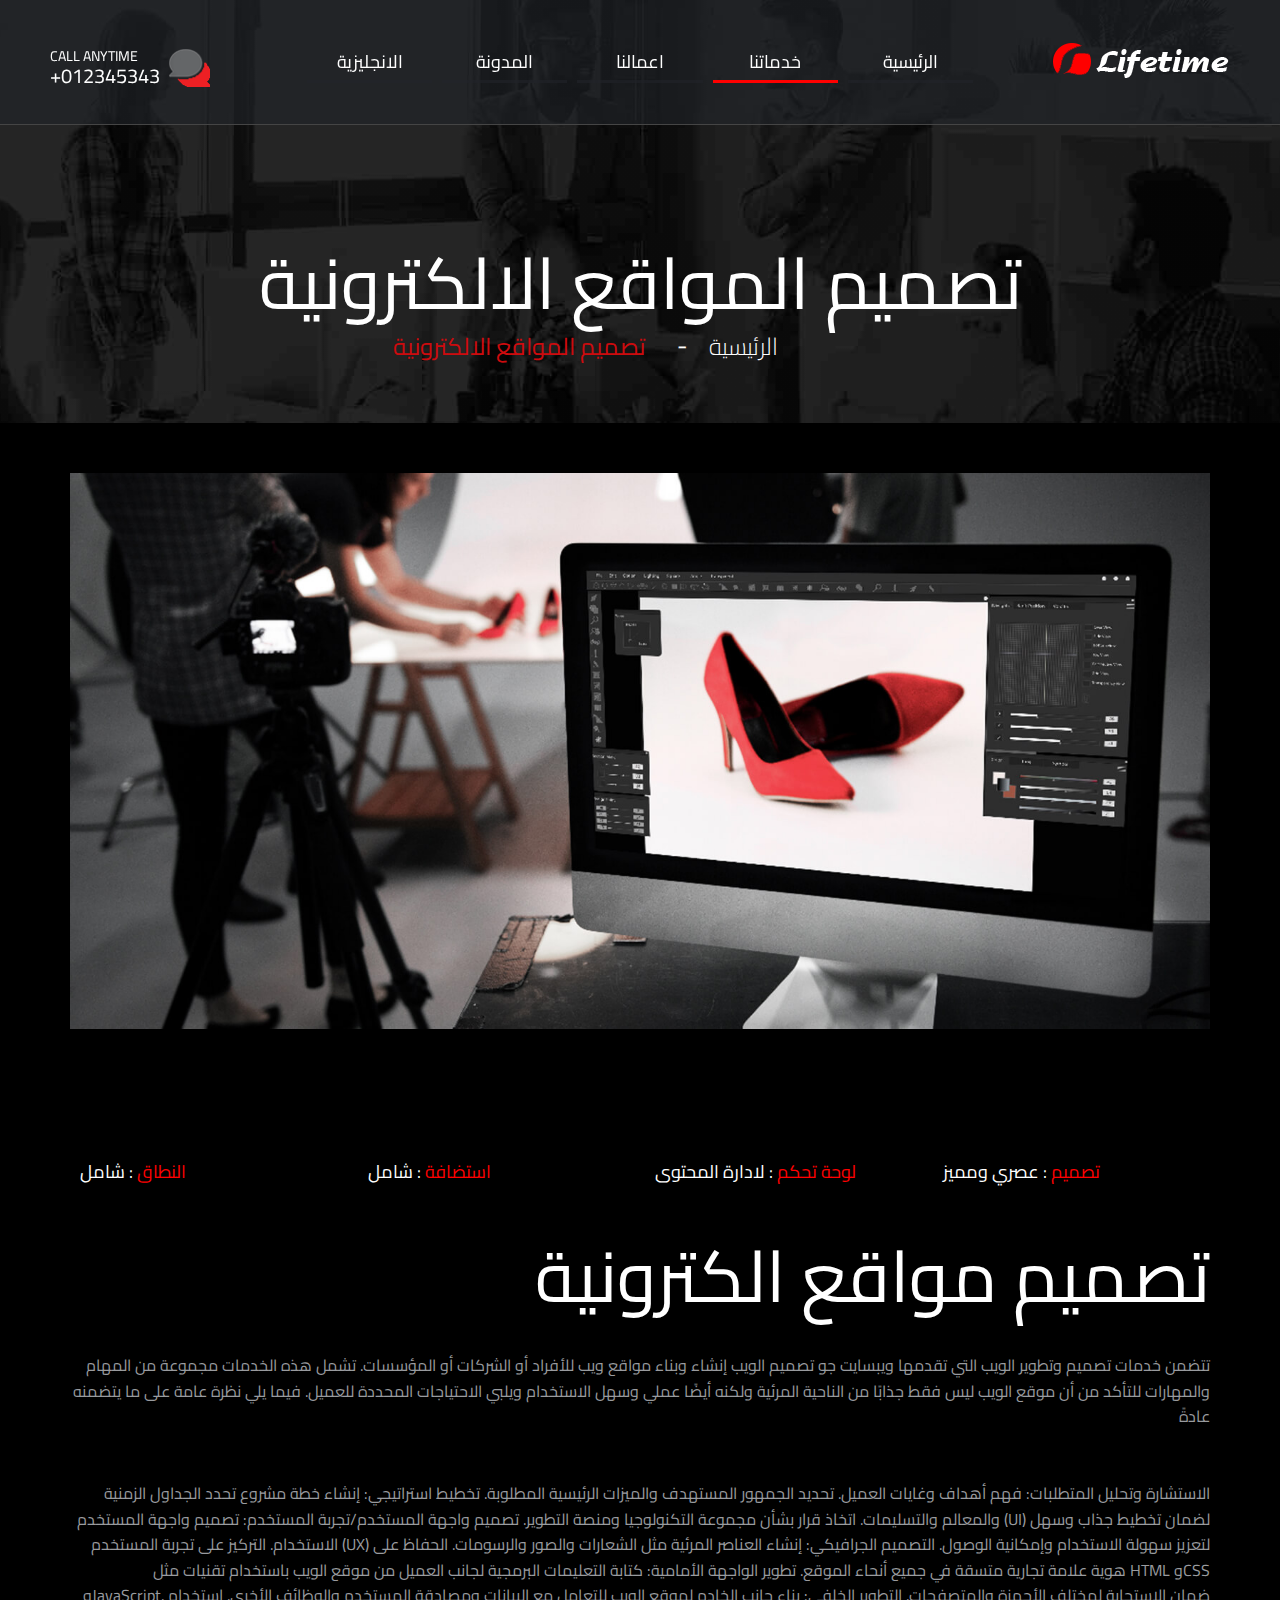
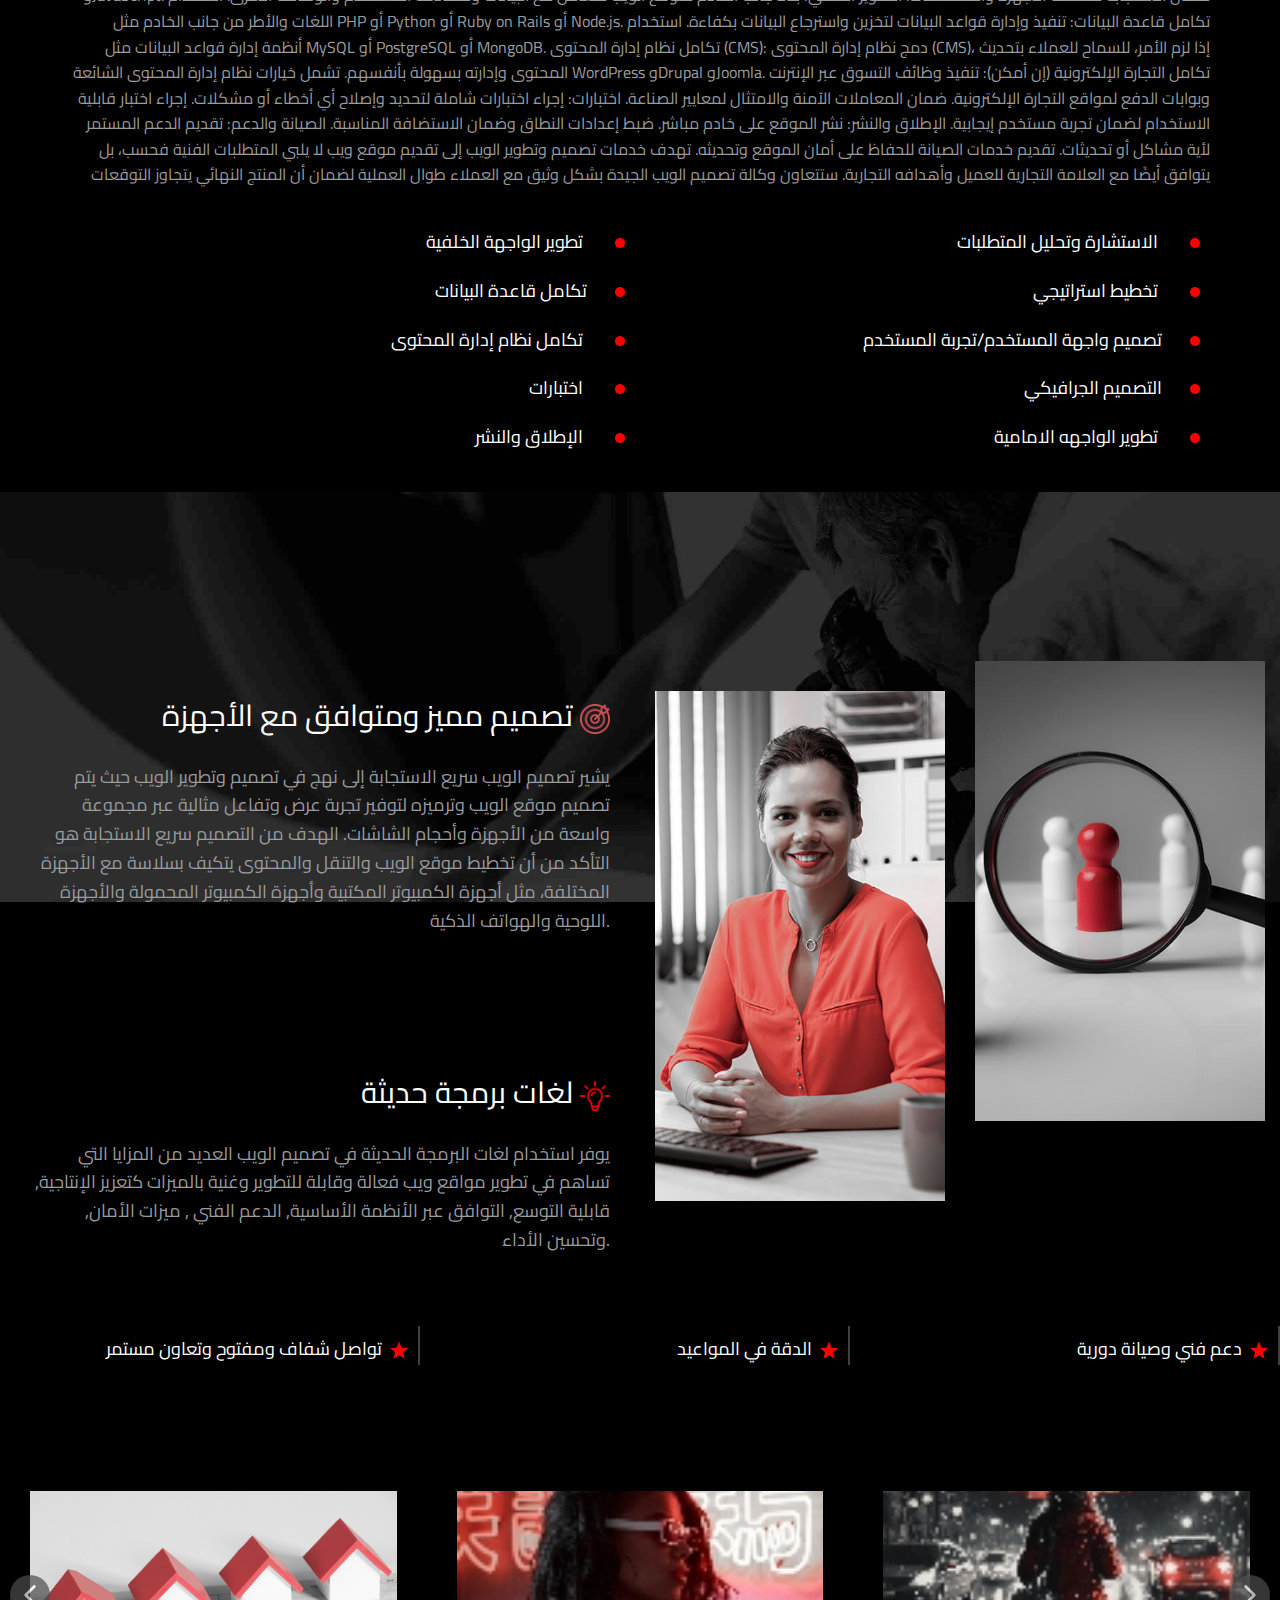
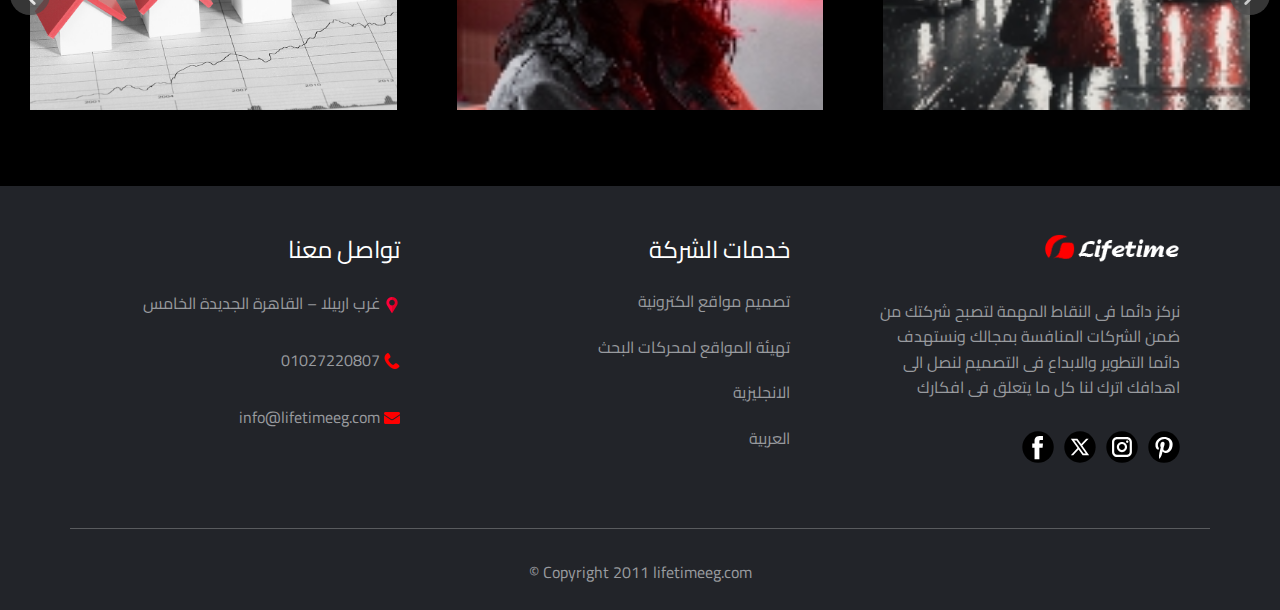
<file: تصميم-مواقع.html>
<!DOCTYPE html>
<html style="font-size: 16px;" lang="en"><head>
    <meta name="viewport" content="width=device-width, initial-scale=1.0">
    <meta charset="utf-8">
    <meta name="keywords" content="">
    <meta name="description" content="">
    <title>تصميم مواقع</title>
    <link rel="stylesheet" href="nicepage.css" media="screen">
<link rel="stylesheet" href="تصميم-مواقع.css" media="screen">
    <script class="u-script" type="text/javascript" src="jquery.js" defer=""></script>
    <script class="u-script" type="text/javascript" src="nicepage.js" defer=""></script>
    <meta name="generator" content="Nicepage 6.13.8, nicepage.com">
    
    <link id="u-theme-google-font" rel="stylesheet" href="https://fonts.googleapis.com/css?family=Cairo:200,300,400,500,600,700,800,900">
    <link id="u-page-google-font" rel="stylesheet" href="https://fonts.googleapis.com/css?family=Cairo:200,300,400,500,600,700,800,900">
    
    
    
    
    
    
    
    
    
    
    
    
    <script type="application/ld+json">{
		"@context": "http://schema.org",
		"@type": "Organization",
		"name": "time",
		"sameAs": [
				"https://facebook.com/name",
				"https://twitter.com/name",
				"https://instagram.com/name"
		]
}</script>
    <meta name="theme-color" content="#478ac9">
    <meta name="twitter:site" content="@">
    <meta name="twitter:card" content="summary_large_image">
    <meta name="twitter:title" content="تصميم مواقع">
    <meta name="twitter:description" content="time">
    <meta property="og:title" content="تصميم مواقع">
    <meta property="og:description" content="">
    <meta property="og:type" content="website">
  <meta data-intl-tel-input-cdn-path="intlTelInput/"></head>
  <body data-path-to-root="./" data-include-products="false" class="u-body u-xxl-mode" data-lang="en">
    <section class="section-1 u-clearfix u-custom-color-1 u-valign-bottom-lg u-valign-bottom-md u-valign-bottom-sm u-valign-bottom-xl u-section-1" id="sec-079b"><span class="u-dialog-link u-file-icon u-hidden-lg u-hidden-md u-hidden-xl u-hidden-xxl u-icon u-text-white u-icon-1" data-href="#sec-0d2f"><img src="images/73713-c22db731.png" alt=""></span>
      
      
      
      
      <div class="u-clearfix u-group-elements u-hidden-sm u-hidden-xs u-valign-middle u-group-elements-1">
        <a href="#" class="u-active-none u-align-left u-btn u-btn-rectangle u-button-style u-hover-none u-none u-btn-1">CALL ANYTIME&nbsp;<span class="u-file-icon u-icon u-icon-2"><img src="images/chat-icon.png" alt=""></span>
        </a>
        <h6 class="u-hover-feature u-text u-text-default u-text-1">+012345343</h6>
      </div>
      <img class="u-align-right u-image u-image-contain u-image-default u-preserve-proportions u-image-1" src="images/logo.png" alt="" data-image-width="180" data-image-height="50" data-href="الرئيسية.html">
      <div class="custom-expanded u-align-center u-hidden-md u-hidden-sm u-hidden-xs u-list u-list-1">
        <div class="u-repeater u-repeater-1">
          <div class="u-border-3 u-border-custom-color-1 u-border-no-left u-border-no-right u-border-no-top u-container-align-center u-container-style u-custom-item u-list-item u-repeater-item u-shape-rectangle u-list-item-1" data-href="Home.html">
            <div class="u-container-layout u-similar-container u-valign-middle u-container-layout-1">
              <h6 class="u-align-center u-custom-item u-text u-text-2">
                <a class="u-active-none u-border-none u-btn u-button-link u-button-style u-hover-none u-none u-text-body-alt-color u-btn-2" href="Home.html">الانجليزية</a>
              </h6>
            </div>
          </div>
          <div class="u-border-3 u-border-custom-color-1 u-border-no-left u-border-no-right u-border-no-top u-container-align-center u-container-style u-custom-item u-hover-feature u-list-item u-repeater-item u-shape-rectangle u-list-item-2" data-href="المدونة.html">
            <div class="u-container-layout u-similar-container u-valign-middle u-container-layout-2">
              <h6 class="u-align-center u-custom-item u-text u-text-3">المدونة</h6>
            </div>
          </div>
          <div class="u-border-3 u-border-custom-color-1 u-border-no-left u-border-no-right u-border-no-top u-container-align-center u-container-style u-custom-item u-hover-feature u-list-item u-repeater-item u-shape-rectangle u-list-item-3" data-href="اعمالنا.html">
            <div class="u-container-layout u-similar-container u-valign-middle u-container-layout-3">
              <h6 class="u-align-center u-custom-item u-text u-text-4">اعمالنا</h6>
            </div>
          </div>
          <div class="u-border-3 u-border-custom-color-4 u-border-no-left u-border-no-right u-border-no-top u-container-align-center u-container-style u-custom-item u-dialog-link u-hover-feature u-list-item u-repeater-item u-shape-rectangle u-list-item-4" data-href="#sec-4208">
            <div class="u-container-layout u-similar-container u-valign-middle u-container-layout-4">
              <h6 class="u-align-center u-custom-item u-text u-text-5">
                <a class="u-active-none u-border-none u-btn u-button-link u-button-style u-dialog-link u-hover-none u-none u-text-body-alt-color u-btn-3" href="#sec-4208">خدماتنا</a>
              </h6>
            </div>
          </div>
          <div class="u-border-3 u-border-custom-color-1 u-border-no-left u-border-no-right u-border-no-top u-container-align-center u-container-style u-custom-item u-list-item u-repeater-item u-shape-rectangle u-list-item-5" data-href="الرئيسية.html">
            <div class="u-container-layout u-similar-container u-valign-middle u-container-layout-5">
              <h6 class="u-align-center u-custom-item u-text u-text-6">
                <a class="u-active-none u-border-none u-btn u-button-link u-button-style u-hover-none u-none u-text-body-alt-color u-btn-4" href="الرئيسية.html">الرئيسية </a>
              </h6>
            </div>
          </div>
        </div>
      </div>
      <div class="custom-expanded u-border-1 u-border-grey-dark-1 u-expanded-width u-line u-line-horizontal u-line-1"></div>
    </section>
    <section class="u-clearfix u-image u-shading u-section-2" id="sec-dd69" data-image-width="1920" data-image-height="450">
      <div class="u-clearfix u-sheet u-sheet-1">
        <div class="u-clearfix u-container-align-center-md u-container-align-center-sm u-container-align-center-xxl u-expanded-width-md u-expanded-width-sm u-expanded-width-xs u-group-elements u-group-elements-1">
          <h1 class="u-align-center u-custom-font u-text u-text-custom-color-7 u-text-1"> تصميم المواقع الالكترونية</h1>
          <h4 class="u-align-center u-custom-font u-text u-text-2">-</h4>
          <h1 class="u-align-center u-custom-font u-hover-feature u-text u-text-custom-color-2 u-text-default u-text-3">
            <a class="u-active-none u-border-none u-btn u-button-link u-button-style u-hover-feature u-hover-none u-none u-text-body-alt-color u-text-hover-custom-color-14 u-btn-1" href="#">الرئيسية </a>
          </h1>
          <h4 class="u-align-center u-custom-font u-text u-text-custom-color-14 u-text-4"> تصميم المواقع الالكترونية</h4>
        </div>
      </div>
      
      
    </section>
    <section class="u-black u-clearfix u-section-3" id="sec-5d2e">
      <div class="u-clearfix u-sheet u-sheet-1">
        <img class="u-expanded-width-xs u-image u-image-default u-image-1" src="images/---2.jpg" alt="" data-image-width="1600" data-image-height="780">
        <div class="u-expanded-width u-list u-list-1">
          <div class="u-repeater u-repeater-1">
            <div class="u-container-align-left u-container-style u-list-item u-repeater-item">
              <div class="u-container-layout u-similar-container u-container-layout-1">
                <p class="u-align-left u-text u-text-default u-text-1">
                  <span class="u-text-custom-color-4">النطاق </span>: شامل
                </p>
              </div>
            </div>
            <div class="u-container-align-left u-container-style u-list-item u-repeater-item">
              <div class="u-container-layout u-similar-container u-container-layout-2">
                <p class="u-align-left u-text u-text-default u-text-2">
                  <span class="u-text-custom-color-4">استضافة </span>: شامل
                </p>
              </div>
            </div>
            <div class="u-container-align-left u-container-style u-list-item u-repeater-item">
              <div class="u-container-layout u-similar-container u-container-layout-3">
                <p class="u-align-left u-text u-text-default u-text-3">
                  <span class="u-text-custom-color-4"> لوحة تحكم</span> :&nbsp;لادارة المحتوى
                </p>
              </div>
            </div>
            <div class="u-container-align-left u-container-style u-list-item u-repeater-item">
              <div class="u-container-layout u-similar-container u-container-layout-4">
                <p class="u-align-left u-text u-text-default u-text-4">
                  <span class="u-text-custom-color-4">تصميم </span>:&nbsp;عصري ومميز
                </p>
              </div>
            </div>
          </div>
        </div>
      </div>
    </section>
    <section class="u-black u-clearfix u-section-4" id="sec-e051">
      <div class="u-clearfix u-sheet u-sheet-1">
        <p class="u-align-right u-text u-text-default u-text-1">تصميم مواقع الكترونية</p>
        <p class="u-align-right u-text u-text-custom-color-2 u-text-default u-text-2">تتضمن خدمات تصميم وتطوير الويب التي تقدمها ويبسايت جو تصميم الويب إنشاء وبناء مواقع ويب للأفراد أو الشركات أو المؤسسات. تشمل هذه الخدمات مجموعة من المهام والمهارات للتأكد من أن موقع الويب ليس فقط جذابًا من الناحية المرئية ولكنه أيضًا عملي وسهل الاستخدام ويلبي الاحتياجات المحددة للعميل. فيما يلي نظرة عامة على ما يتضمنه عادةً<br>
          <br>
          <br>&nbsp;الاستشارة وتحليل المتطلبات: فهم أهداف وغايات العميل. تحديد الجمهور المستهدف والميزات الرئيسية المطلوبة. تخطيط استراتيجي: إنشاء خطة مشروع تحدد الجداول الزمنية والمعالم والتسليمات. اتخاذ قرار بشأن مجموعة التكنولوجيا ومنصة التطوير. تصميم واجهة المستخدم/تجربة المستخدم: تصميم واجهة المستخدم (UI) لضمان تخطيط جذاب وسهل الاستخدام. التركيز على تجربة المستخدم (UX) لتعزيز سهولة الاستخدام وإمكانية الوصول. التصميم الجرافيكي: إنشاء العناصر المرئية مثل الشعارات والصور والرسومات. الحفاظ على هوية علامة تجارية متسقة في جميع أنحاء الموقع. تطوير الواجهة الأمامية: كتابة التعليمات البرمجية لجانب العميل من موقع الويب باستخدام تقنيات مثل HTML وCSS وJavaScript. ضمان الاستجابة لمختلف الأجهزة والمتصفحات. التطوير الخلفي: بناء جانب الخادم لموقع الويب للتعامل مع البيانات ومصادقة المستخدم والوظائف الأخرى. استخدام اللغات والأطر من جانب الخادم مثل PHP أو Python أو Ruby on Rails أو Node.js. تكامل قاعدة البيانات: تنفيذ وإدارة قواعد البيانات لتخزين واسترجاع البيانات بكفاءة. استخدام أنظمة إدارة قواعد البيانات مثل MySQL أو PostgreSQL أو MongoDB. تكامل نظام إدارة المحتوى (CMS): دمج نظام إدارة المحتوى (CMS)، إذا لزم الأمر، للسماح للعملاء بتحديث المحتوى وإدارته بسهولة بأنفسهم. تشمل خيارات نظام إدارة المحتوى الشائعة WordPress وDrupal وJoomla. تكامل التجارة الإلكترونية (إن أمكن): تنفيذ وظائف التسوق عبر الإنترنت وبوابات الدفع لمواقع التجارة الإلكترونية. ضمان المعاملات الآمنة والامتثال لمعايير الصناعة. اختبارات: إجراء اختبارات شاملة لتحديد وإصلاح أي أخطاء أو مشكلات. إجراء اختبار قابلية الاستخدام لضمان تجربة مستخدم إيجابية. الإطلاق والنشر: نشر الموقع على خادم مباشر. ضبط إعدادات النطاق وضمان الاستضافة المناسبة. الصيانة والدعم: تقديم الدعم المستمر لأية مشاكل أو تحديثات. تقديم خدمات الصيانة للحفاظ على أمان الموقع وتحديثه. تهدف خدمات تصميم وتطوير الويب إلى تقديم موقع ويب لا يلبي المتطلبات الفنية فحسب، بل يتوافق أيضًا مع العلامة التجارية للعميل وأهدافه التجارية. ستتعاون وكالة تصميم الويب الجيدة بشكل وثيق مع العملاء طوال العملية لضمان أن المنتج النهائي يتجاوز التوقعات
        </p>
        <div class="u-expanded-width u-list u-list-1">
          <div class="u-repeater u-repeater-1">
            <div class="u-container-style u-list-item u-repeater-item">
              <div class="u-container-layout u-similar-container u-valign-top u-container-layout-1">
                <p class="u-align-right u-text u-text-default u-text-3"> تطوير الواجهة الخلفية&nbsp;<span class="u-file-icon u-icon u-text-custom-color-4 u-icon-1"><img src="images/686700-dab521cf.png" alt=""></span>
                </p>
                <p class="u-align-right u-text u-text-default u-text-4"> تكامل قاعدة البيانات<span class="u-file-icon u-icon u-text-custom-color-4 u-icon-2"><img src="images/686700-dab521cf.png" alt=""></span>
                </p>
                <p class="u-align-right u-text u-text-default u-text-5"> تكامل نظام إدارة المحتوى&nbsp;<span class="u-file-icon u-icon u-text-custom-color-4 u-icon-3"><img src="images/686700-dab521cf.png" alt=""></span>
                </p>
                <p class="u-align-right u-text u-text-default u-text-6"> اختبارات&nbsp;<span class="u-file-icon u-icon u-text-custom-color-4 u-icon-4"><img src="images/686700-dab521cf.png" alt=""></span>
                </p>
                <p class="u-align-right u-text u-text-default u-text-7"> الإطلاق والنشر&nbsp;<span class="u-file-icon u-icon u-text-custom-color-4 u-icon-5"><img src="images/686700-dab521cf.png" alt=""></span>
                </p>
              </div>
            </div>
            <div class="u-container-style u-list-item u-repeater-item">
              <div class="u-container-layout u-similar-container u-valign-top u-container-layout-2">
                <p class="u-align-right u-text u-text-default u-text-8"> الاستشارة وتحليل المتطلبات&nbsp;<span class="u-file-icon u-icon u-text-custom-color-4 u-icon-6"><img src="images/686700-dab521cf.png" alt=""></span>
                </p>
                <p class="u-align-right u-text u-text-default u-text-9"> تخطيط استراتيجي&nbsp;<span class="u-file-icon u-icon u-text-custom-color-4 u-icon-7"><img src="images/686700-dab521cf.png" alt=""></span>
                </p>
                <p class="u-align-right u-text u-text-default u-text-10"> تصميم واجهة المستخدم/تجربة المستخدم<span class="u-file-icon u-icon u-text-custom-color-4 u-icon-8"><img src="images/686700-dab521cf.png" alt=""></span>
                </p>
                <p class="u-align-right u-text u-text-default u-text-11"> التصميم الجرافيكي<span class="u-file-icon u-icon u-text-custom-color-4 u-icon-9"><img src="images/686700-dab521cf.png" alt=""></span>
                </p>
                <p class="u-align-right u-text u-text-default u-text-12"> تطوير الواجهه الامامية&nbsp;<span class="u-file-icon u-icon u-text-custom-color-4 u-icon-10"><img src="images/686700-dab521cf.png" alt=""></span>
                </p>
              </div>
            </div>
          </div>
        </div>
      </div>
    </section>
    <section class="u-black u-clearfix u-section-5" id="sec-bfa1">
      <img class="u-expanded-width u-image u-image-1" src="images/service-detail-bg-1-modified.jpg" data-image-width="1920" data-image-height="1392">
      <div class="data-layout-selected u-clearfix u-expanded-width u-layout-wrap u-layout-wrap-1">
        <div class="u-layout">
          <div class="u-layout-row">
            <div class="u-size-30 u-size-60-md">
              <div class="u-layout-col">
                <div class="u-container-style u-layout-cell u-size-40 u-layout-cell-1">
                  <div class="u-container-layout u-container-layout-1">
                    <p class="u-align-right u-text u-text-default u-text-1">تصميم مميز ومتوافق مع الأجهزة&nbsp;<span class="u-file-icon u-icon u-text-palette-2-base"><img src="images/1694262-180e9621.png" alt=""></span>
                    </p>
                    <p class="u-align-right u-text u-text-custom-color-2 u-text-default u-text-2">يشير تصميم الويب سريع الاستجابة إلى نهج في تصميم وتطوير الويب حيث يتم تصميم موقع الويب وترميزه لتوفير تجربة عرض وتفاعل مثالية عبر مجموعة واسعة من الأجهزة وأحجام الشاشات. الهدف من التصميم سريع الاستجابة هو التأكد من أن تخطيط موقع الويب والتنقل والمحتوى يتكيف بسلاسة مع الأجهزة المختلفة، مثل أجهزة الكمبيوتر المكتبية وأجهزة الكمبيوتر المحمولة والأجهزة اللوحية والهواتف الذكية.</p>
                  </div>
                </div>
                <div class="u-container-style u-layout-cell u-size-20 u-layout-cell-2">
                  <div class="u-container-layout u-container-layout-2">
                    <p class="u-align-right u-text u-text-default u-text-3">لغات برمجة حديثة&nbsp;<span class="u-file-icon u-icon u-text-custom-color-4"><img src="images/566359-2f39112b.png" alt=""></span>
                    </p>
                    <p class="u-align-right u-text u-text-custom-color-2 u-text-default u-text-4">يوفر استخدام لغات البرمجة الحديثة في تصميم الويب العديد من المزايا التي تساهم في تطوير مواقع ويب فعالة وقابلة للتطوير وغنية بالميزات كتعزيز الإنتاجية, قابلية التوسع, التوافق عبر الأنظمة الأساسية, الدعم الفني , ميزات الأمان, وتحسين الأداء.</p>
                  </div>
                </div>
              </div>
            </div>
            <div class="u-size-30 u-size-60-md">
              <div class="u-layout-row">
                <div class="u-container-style u-layout-cell u-size-30 u-layout-cell-3">
                  <div class="u-container-layout u-container-layout-3">
                    <img class="u-expanded-width u-image u-image-2" src="images/---5.jpg" data-image-width="500" data-image-height="715">
                  </div>
                </div>
                <div class="cell-temp-clone u-container-style u-layout-cell u-size-30 u-layout-cell-4">
                  <div class="u-container-layout u-valign-top u-container-layout-4">
                    <img class="u-expanded-width u-image u-image-default u-image-3" src="images/---3.jpg" alt="" data-image-width="500" data-image-height="715">
                  </div>
                </div>
              </div>
            </div>
          </div>
        </div>
      </div>
      <div class="u-expanded-width u-list u-list-1">
        <div class="u-repeater u-repeater-1">
          <div class="u-border-2 u-border-grey-75 u-border-no-bottom u-border-no-left u-border-no-top u-container-style u-list-item u-repeater-item">
            <div class="u-container-layout u-similar-container u-container-layout-5">
              <p class="u-align-right u-text u-text-default u-text-5">تواصل شفاف ومفتوح وتعاون مستمر
&nbsp;<span class="u-file-icon u-icon u-text-custom-color-4"><img src="images/929495-e67a39b2.png" alt=""></span>
              </p>
            </div>
          </div>
          <div class="u-border-2 u-border-grey-75 u-border-no-bottom u-border-no-left u-border-no-top u-container-style u-list-item u-repeater-item">
            <div class="u-container-layout u-similar-container u-container-layout-6">
              <p class="u-align-right u-text u-text-default u-text-6"> الدقة في المواعيد&nbsp;&nbsp;<span class="u-file-icon u-icon u-text-custom-color-4"><img src="images/929495-e67a39b2.png" alt=""></span>
              </p>
            </div>
          </div>
          <div class="u-border-2 u-border-grey-75 u-border-no-bottom u-border-no-left u-border-no-top u-container-style u-list-item u-repeater-item">
            <div class="u-container-layout u-similar-container u-container-layout-7">
              <p class="u-align-right u-text u-text-default u-text-7"> دعم فني وصيانة دورية
&nbsp;<span class="u-file-icon u-icon u-text-custom-color-4"><img src="images/929495-e67a39b2.png" alt=""></span>
              </p>
            </div>
          </div>
        </div>
      </div>
    </section>
    <section class="u-black u-clearfix u-container-align-center u-valign-middle u-section-6" id="sec-198d">
      <div class="u-expanded-width u-layout-horizontal u-list u-list-1">
        <div class="u-repeater u-repeater-1">
          <div class="u-container-align-left u-container-style u-list-item u-repeater-item">
            <div class="u-container-layout u-similar-container u-container-layout-1">
              <img alt="" class="u-expanded-width u-image u-image-default u-image-1" data-image-width="1060" data-image-height="606" src="images/---1.jpg">
            </div>
          </div>
          <div class="u-container-align-left u-container-style u-list-item u-repeater-item">
            <div class="u-container-layout u-similar-container u-container-layout-2">
              <img alt="" class="u-expanded-width u-image u-image-default u-image-2" data-image-width="126" data-image-height="126" src="images/-4.jpg">
            </div>
          </div>
          <div class="u-container-align-left u-container-style u-list-item u-repeater-item">
            <div class="u-container-layout u-similar-container u-container-layout-3">
              <img alt="" class="u-expanded-width u-image u-image-default u-image-3" data-image-width="126" data-image-height="126" src="images/-2.jpg">
            </div>
          </div>
          <div class="u-container-align-left u-container-style u-list-item u-repeater-item">
            <div class="u-container-layout u-similar-container u-container-layout-4">
              <img alt="" class="u-expanded-width u-image u-image-default u-image-4" data-image-width="126" data-image-height="126" src="images/-11.jpg">
            </div>
          </div>
          <div class="u-container-align-left u-container-style u-list-item u-repeater-item">
            <div class="u-container-layout u-similar-container u-container-layout-5">
              <img alt="" class="u-expanded-width u-image u-image-default u-image-5" data-image-width="126" data-image-height="126" src="images/-5.jpg">
            </div>
          </div>
        </div>
        <a class="u-absolute-vcenter u-gallery-nav u-gallery-nav-prev u-grey-70 u-icon-circle u-opacity u-opacity-70 u-spacing-10 u-text-white u-gallery-nav-1" href="#" role="button">
          <span aria-hidden="true">
            <svg viewBox="0 0 451.847 451.847"><path d="M97.141,225.92c0-8.095,3.091-16.192,9.259-22.366L300.689,9.27c12.359-12.359,32.397-12.359,44.751,0
c12.354,12.354,12.354,32.388,0,44.748L173.525,225.92l171.903,171.909c12.354,12.354,12.354,32.391,0,44.744
c-12.354,12.365-32.386,12.365-44.745,0l-194.29-194.281C100.226,242.115,97.141,234.018,97.141,225.92z"></path></svg>
          </span>
          <span class="sr-only">
            <svg viewBox="0 0 451.847 451.847"><path d="M97.141,225.92c0-8.095,3.091-16.192,9.259-22.366L300.689,9.27c12.359-12.359,32.397-12.359,44.751,0
c12.354,12.354,12.354,32.388,0,44.748L173.525,225.92l171.903,171.909c12.354,12.354,12.354,32.391,0,44.744
c-12.354,12.365-32.386,12.365-44.745,0l-194.29-194.281C100.226,242.115,97.141,234.018,97.141,225.92z"></path></svg>
          </span>
        </a>
        <a class="u-absolute-vcenter u-gallery-nav u-gallery-nav-next u-grey-70 u-icon-circle u-opacity u-opacity-70 u-spacing-10 u-text-white u-gallery-nav-2" href="#" role="button">
          <span aria-hidden="true">
            <svg viewBox="0 0 451.846 451.847"><path d="M345.441,248.292L151.154,442.573c-12.359,12.365-32.397,12.365-44.75,0c-12.354-12.354-12.354-32.391,0-44.744
L278.318,225.92L106.409,54.017c-12.354-12.359-12.354-32.394,0-44.748c12.354-12.359,32.391-12.359,44.75,0l194.287,194.284
c6.177,6.18,9.262,14.271,9.262,22.366C354.708,234.018,351.617,242.115,345.441,248.292z"></path></svg>
          </span>
          <span class="sr-only">
            <svg viewBox="0 0 451.846 451.847"><path d="M345.441,248.292L151.154,442.573c-12.359,12.365-32.397,12.365-44.75,0c-12.354-12.354-12.354-32.391,0-44.744
L278.318,225.92L106.409,54.017c-12.354-12.359-12.354-32.394,0-44.748c12.354-12.359,32.391-12.359,44.75,0l194.287,194.284
c6.177,6.18,9.262,14.271,9.262,22.366C354.708,234.018,351.617,242.115,345.441,248.292z"></path></svg>
          </span>
        </a>
      </div>
    </section>
    
    
    
    
    
    
    
    <footer class="u-clearfix u-custom-color-15 u-footer u-footer" id="sec-4b33"><div class="u-clearfix u-sheet u-sheet-1">
        <div class="data-layout-selected u-clearfix u-expanded-width u-gutter-30 u-layout-wrap u-layout-wrap-1">
          <div class="u-gutter-0 u-layout">
            <div class="u-layout-row">
              <div class="u-align-left u-container-style u-layout-cell u-left-cell u-size-20 u-size-30-md u-layout-cell-1">
                <div class="u-container-layout u-container-layout-1">
                  <p class="u-align-right u-text u-text-default u-text-1">تواصل معنا </p>
                  <p class="u-align-right u-hover-feature u-text u-text-custom-color-2 u-text-2"> غرب اربيلا – القاهرة الجديدة الخامس&nbsp;<span class="u-file-icon u-icon"><img src="images/684908.png" alt=""></span>
                  </p>
                  <a href="#" class="u-active-none u-align-right u-border-none u-btn u-btn-rectangle u-button-style u-hover-feature u-none u-text-custom-color-2 u-text-hover-custom-color-4 u-btn-1"> 01027220807&nbsp;<span class="u-file-icon u-icon u-text-custom-color-4"><img src="images/1257-56db1f69.png" alt=""></span>
                  </a>
                  <p class="u-align-right u-hover-feature u-text u-text-custom-color-2 u-text-3"> info@lifetimeeg.com&nbsp;<span class="u-file-icon u-icon u-text-custom-color-4"><img src="images/2099199-b89a708a.png" alt=""></span>
                  </p>
                </div>
              </div>
              <div class="u-align-left u-container-style u-layout-cell u-size-20 u-size-30-md u-layout-cell-2" data-href="الرئيسية.html">
                <div class="u-container-layout u-container-layout-2">
                  <p class="u-align-right u-text u-text-default u-text-4">خدمات الشركة </p>
                  <p class="u-align-right u-hover-feature u-text u-text-custom-color-2 u-text-default u-text-5">
                    <a class="u-active-none u-border-none u-btn u-button-link u-button-style u-hover-feature u-hover-none u-none u-text-custom-color-2 u-text-hover-custom-color-4 u-btn-2" href="تصميم-مواقع.html">تصميم مواقع الكترونية</a>
                  </p>
                  <p class="u-align-right u-hover-feature u-text u-text-custom-color-2 u-text-default u-text-6">
                    <a class="u-active-none u-border-none u-btn u-button-link u-button-style u-hover-feature u-hover-none u-none u-text-custom-color-2 u-text-hover-custom-color-4 u-btn-3" href="تهيئة-مواقع.html"> تهيئة المواقع لمحركات البحث</a>
                  </p>
                  <p class="u-align-right u-hover-feature u-text u-text-custom-color-2 u-text-default u-text-7">الانجليزية </p>
                  <p class="u-align-right u-hover-feature u-text u-text-custom-color-2 u-text-default u-text-8">
                    <a class="u-active-none u-border-none u-btn u-button-link u-button-style u-hover-feature u-hover-none u-none u-text-custom-color-2 u-text-hover-custom-color-4 u-btn-4" href="الرئيسية.html">العربية</a>
                  </p>
                </div>
              </div>
              <div class="u-align-left u-container-style u-layout-cell u-right-cell u-size-20 u-size-30-md u-layout-cell-3">
                <div class="u-container-layout u-valign-bottom-xs u-container-layout-3">
                  <img class="u-align-right u-image u-image-contain u-image-default u-preserve-proportions u-image-1" src="images/logo.png" alt="" data-image-width="180" data-image-height="50">
                  <p class="u-align-right u-text u-text-custom-color-2 u-text-default u-text-9">نركز دائما فى النقاط المهمة لتصبح شركتك من ضمن الشركات المنافسة بمجالك ونستهدف دائما التطوير والابداع فى التصميم لنصل الى اهدافك اترك لنا كل ما يتعلق فى افكارك</p>
                  <div class="u-social-icons u-spacing-10 u-social-icons-1">
                    <a class="u-social-url" title="facebook" target="_blank" href="https://facebook.com/name"><span class="u-icon u-social-facebook u-social-icon u-text-black u-icon-4"><svg class="u-svg-link" preserveAspectRatio="xMidYMin slice" viewBox="0 0 112 112" style=""><use xlink:href="#svg-276e"></use></svg><svg class="u-svg-content" viewBox="0 0 112 112" x="0" y="0" id="svg-276e"><circle fill="currentColor" cx="56.1" cy="56.1" r="55"></circle><path fill="#FFFFFF" d="M73.5,31.6h-9.1c-1.4,0-3.6,0.8-3.6,3.9v8.5h12.6L72,58.3H60.8v40.8H43.9V58.3h-8V43.9h8v-9.2
c0-6.7,3.1-17,17-17h12.5v13.9H73.5z"></path></svg></span>
                    </a>
                    <a class="u-social-url" title="twitter" target="_blank" href="https://twitter.com/name"><span class="u-icon u-social-icon u-social-twitter u-text-black u-icon-5"><svg class="u-svg-link" preserveAspectRatio="xMidYMin slice" viewBox="0 0 112.2 112.2" style=""><use xlink:href="#svg-4418"></use></svg><svg class="u-svg-content" viewBox="0 0 112.2 112.2" x="0px" y="0px" id="svg-4418"><circle fill="currentColor" cx="56" cy="56" r="55"></circle><path fill="#FFFFFF" d="M63.9,51l22.4-24h-8.6L60.3,45.9L46.9,27H24l23.3,32.8L24,85h8.2L51,64.9L65.3,85H88L63.9,51z M55.3,60.2
l-3.7-5.1L35.7,33.1h8.1l12.3,17.2l3.7,5.1l16.6,23.4h-7.8L55.3,60.2z"></path></svg></span>
                    </a>
                    <a class="u-social-url" title="instagram" target="_blank" href="https://instagram.com/name"><span class="u-icon u-social-icon u-social-instagram u-text-black u-icon-6"><svg class="u-svg-link" preserveAspectRatio="xMidYMin slice" viewBox="0 0 112 112" style=""><use xlink:href="#svg-151b"></use></svg><svg class="u-svg-content" viewBox="0 0 112 112" x="0" y="0" id="svg-151b"><circle fill="currentColor" cx="56.1" cy="56.1" r="55"></circle><path fill="#FFFFFF" d="M55.9,38.2c-9.9,0-17.9,8-17.9,17.9C38,66,46,74,55.9,74c9.9,0,17.9-8,17.9-17.9C73.8,46.2,65.8,38.2,55.9,38.2
z M55.9,66.4c-5.7,0-10.3-4.6-10.3-10.3c-0.1-5.7,4.6-10.3,10.3-10.3c5.7,0,10.3,4.6,10.3,10.3C66.2,61.8,61.6,66.4,55.9,66.4z"></path><path fill="#FFFFFF" d="M74.3,33.5c-2.3,0-4.2,1.9-4.2,4.2s1.9,4.2,4.2,4.2s4.2-1.9,4.2-4.2S76.6,33.5,74.3,33.5z"></path><path fill="#FFFFFF" d="M73.1,21.3H38.6c-9.7,0-17.5,7.9-17.5,17.5v34.5c0,9.7,7.9,17.6,17.5,17.6h34.5c9.7,0,17.5-7.9,17.5-17.5V38.8
C90.6,29.1,82.7,21.3,73.1,21.3z M83,73.3c0,5.5-4.5,9.9-9.9,9.9H38.6c-5.5,0-9.9-4.5-9.9-9.9V38.8c0-5.5,4.5-9.9,9.9-9.9h34.5
c5.5,0,9.9,4.5,9.9,9.9V73.3z"></path></svg></span>
                    </a>
                    <a class="u-social-url" target="_blank" data-type="Pinterest" title="Pinterest" href=""><span class="u-icon u-social-icon u-social-pinterest u-text-black u-icon-7"><svg class="u-svg-link" preserveAspectRatio="xMidYMin slice" viewBox="0 0 112 112" style=""><use xlink:href="#svg-18d9"></use></svg><svg class="u-svg-content" viewBox="0 0 112 112" x="0" y="0" id="svg-18d9"><circle fill="currentColor" cx="56.1" cy="56.1" r="55"></circle><path fill="#FFFFFF" d="M61.1,76.9c-4.7-0.3-6.7-2.7-10.3-5c-2,10.7-4.6,20.9-11.9,26.2c-2.2-16.1,3.3-28.2,5.9-41
      c-4.4-7.5,0.6-22.5,9.9-18.8c11.6,4.6-10,27.8,4.4,30.7C74.2,72,80.3,42.8,71,33.4C57.5,19.6,31.7,33,34.9,52.6
      c0.8,4.8,5.8,6.2,2,12.9c-8.7-1.9-11.2-8.8-10.9-17.8C26.5,32.8,39.3,22.5,52.2,21c16.3-1.9,31.6,5.9,33.7,21.2
      C88.2,59.5,78.6,78.2,61.1,76.9z"></path></svg></span>
                    </a>
                  </div>
                </div>
              </div>
            </div>
          </div>
        </div>
        <div class="u-align-left u-border-1 u-border-white u-expanded-width u-line u-line-horizontal u-opacity u-opacity-25 u-line-1"></div>
        <p class="u-align-center u-small-text u-text u-text-custom-color-2 u-text-variant u-text-10"> © Copyright 2011 lifetimeeg.com </p>
      </div></footer>
  <section class="u-black u-clearfix u-container-style u-dialog-block u-opacity u-opacity-70 u-dialog-section-10" id="sec-0d2f">
      <div class="u-container-style u-dialog u-radius u-shape-round u-white u-dialog-1">
        <div class="u-container-layout u-valign-top u-container-layout-1">
          <div class="custom-expanded u-align-center u-list u-list-1">
            <div class="u-repeater u-repeater-1">
              <div class="u-border-3 u-border-no-left u-border-no-right u-border-no-top u-border-palette-2-base u-container-align-center u-container-style u-custom-item u-list-item u-repeater-item u-shape-rectangle u-list-item-1" data-href="الرئيسية.html">
                <div class="u-container-layout u-similar-container u-valign-middle u-container-layout-2">
                  <h6 class="u-align-center u-custom-item u-text u-text-1">الرئيسية </h6>
                </div>
              </div>
              <div class="u-border-3 u-border-no-left u-border-no-right u-border-no-top u-border-white u-container-align-center u-container-style u-custom-item u-hover-feature u-list-item u-repeater-item u-shape-rectangle u-list-item-2" data-href="خدماتنا.html">
                <div class="u-container-layout u-similar-container u-valign-middle u-container-layout-3">
                  <h6 class="u-align-center u-custom-item u-text u-text-2">خدماتنا</h6>
                </div>
              </div>
              <div class="u-border-3 u-border-no-left u-border-no-right u-border-no-top u-border-white u-container-align-center u-container-style u-custom-item u-hover-feature u-list-item u-repeater-item u-shape-rectangle u-list-item-3" data-href="اعمالنا.html">
                <div class="u-container-layout u-similar-container u-valign-middle u-container-layout-4">
                  <h6 class="u-align-center u-custom-item u-text u-text-3">اعمالنا</h6>
                </div>
              </div>
              <div class="u-border-3 u-border-no-left u-border-no-right u-border-no-top u-border-white u-container-align-center u-container-style u-custom-item u-hover-feature u-list-item u-repeater-item u-shape-rectangle u-list-item-4" data-href="المدونة.html">
                <div class="u-container-layout u-similar-container u-valign-middle u-container-layout-5">
                  <h6 class="u-align-center u-custom-item u-text u-text-4">المدونة</h6>
                </div>
              </div>
              <div class="u-border-3 u-border-no-left u-border-no-right u-border-no-top u-border-white u-container-align-center u-container-style u-custom-item u-hover-feature u-list-item u-repeater-item u-shape-rectangle u-list-item-5" data-href="Home.html">
                <div class="u-container-layout u-similar-container u-valign-middle u-container-layout-6">
                  <h6 class="u-align-center u-custom-item u-text u-text-5">الانجليزية</h6>
                </div>
              </div>
            </div>
          </div>
        </div><button class="u-custom-color-1 u-dialog-close-button u-icon u-icon-rounded u-text-white u-icon-1"><svg class="u-svg-link" preserveAspectRatio="xMidYMin slice" viewBox="0 0 16 16" style=""><use xmlns:xlink="http://www.w3.org/1999/xlink" xlink:href="#svg-efe9"></use></svg><svg xmlns="http://www.w3.org/2000/svg" xmlns:xlink="http://www.w3.org/1999/xlink" version="1.1" xml:space="preserve" class="u-svg-content" viewBox="0 0 16 16" x="0px" y="0px" id="svg-efe9"><rect x="7" y="0" transform="matrix(0.7071 -0.7071 0.7071 0.7071 -3.3138 8.0002)" width="2" height="16"></rect><rect x="0" y="7" transform="matrix(0.7071 -0.7071 0.7071 0.7071 -3.3138 8.0002)" width="16" height="2"></rect></svg></button>
      </div>
      <style class="u-list-item-4 u-state-style">.u-dialog-section-10 .u-list-item-4, .u-dialog-section-10 .u-list-item-4:before, .u-dialog-section-10 .u-list-item-4 > .u-container-layout:before {
    transition-property: fill, color, background-color, stroke-width, border-style, border-width, border-top-width, border-left-width, border-right-width, border-bottom-width, custom-border, borders, box-shadow, text-shadow, opacity, border-radius, stroke, border-color, font-size, font-style, font-weight, text-decoration, letter-spacing, transform, background-image, image-zoom, background-size, background-position
}
.u-dialog-section-10 .u-list-item-4.u-list-item-4.u-list-item-4:hover {
    border-style: solid !important;
    border-bottom-width: 3px !important;
    border-color: var(--palette-2-base) !important;
    border-top-width: 0px !important;
    border-left-width: 0px !important;
    border-right-width: 0px !important
}
.u-dialog-section-10 .u-list-item-4 {
    border-style: solid !important
}
.u-dialog-section-10 .u-list-item-4.u-list-item-4.u-list-item-4.hover {
    border-style: solid !important;
    border-bottom-width: 3px !important;
    border-color: var(--palette-2-base) !important;
    border-top-width: 0px !important;
    border-left-width: 0px !important;
    border-right-width: 0px !important
}
.u-dialog-section-10 .u-list-item-4 {
    border-style: solid !important
} </style>
      <style class="u-list-item-3 u-state-style">.u-dialog-section-10 .u-list-item-3, .u-dialog-section-10 .u-list-item-3:before, .u-dialog-section-10 .u-list-item-3 > .u-container-layout:before {
    transition-property: fill, color, background-color, stroke-width, border-style, border-width, border-top-width, border-left-width, border-right-width, border-bottom-width, custom-border, borders, box-shadow, text-shadow, opacity, border-radius, stroke, border-color, font-size, font-style, font-weight, text-decoration, letter-spacing, transform, background-image, image-zoom, background-size, background-position
}
.u-dialog-section-10 .u-list-item-3.u-list-item-3.u-list-item-3:hover {
    border-style: solid !important;
    border-bottom-width: 3px !important;
    border-color: var(--palette-2-base) !important;
    border-top-width: 0px !important;
    border-left-width: 0px !important;
    border-right-width: 0px !important
}
.u-dialog-section-10 .u-list-item-3 {
    border-style: solid !important
}
.u-dialog-section-10 .u-list-item-3.u-list-item-3.u-list-item-3.hover {
    border-style: solid !important;
    border-bottom-width: 3px !important;
    border-color: var(--palette-2-base) !important;
    border-top-width: 0px !important;
    border-left-width: 0px !important;
    border-right-width: 0px !important
}
.u-dialog-section-10 .u-list-item-3 {
    border-style: solid !important
} </style>
      <style class="u-list-item-2 u-state-style">.u-dialog-section-10 .u-list-item-2, .u-dialog-section-10 .u-list-item-2:before, .u-dialog-section-10 .u-list-item-2 > .u-container-layout:before {
    transition-property: fill, color, background-color, stroke-width, border-style, border-width, border-top-width, border-left-width, border-right-width, border-bottom-width, custom-border, borders, box-shadow, text-shadow, opacity, border-radius, stroke, border-color, font-size, font-style, font-weight, text-decoration, letter-spacing, transform, background-image, image-zoom, background-size, background-position
}
.u-dialog-section-10 .u-list-item-2.u-list-item-2.u-list-item-2:hover {
    border-style: solid !important;
    border-bottom-width: 3px !important;
    border-color: var(--palette-2-base) !important;
    border-top-width: 0px !important;
    border-left-width: 0px !important;
    border-right-width: 0px !important
}
.u-dialog-section-10 .u-list-item-2 {
    border-style: solid !important
}
.u-dialog-section-10 .u-list-item-2.u-list-item-2.u-list-item-2.hover {
    border-style: solid !important;
    border-bottom-width: 3px !important;
    border-color: var(--palette-2-base) !important;
    border-top-width: 0px !important;
    border-left-width: 0px !important;
    border-right-width: 0px !important
}
.u-dialog-section-10 .u-list-item-2 {
    border-style: solid !important
} </style>
      <style class="u-list-item-5 u-state-style">.u-dialog-section-10 .u-list-item-5, .u-dialog-section-10 .u-list-item-5:before, .u-dialog-section-10 .u-list-item-5 > .u-container-layout:before {
    transition-property: fill, color, background-color, stroke-width, border-style, border-width, border-top-width, border-left-width, border-right-width, border-bottom-width, custom-border, borders, box-shadow, text-shadow, opacity, border-radius, stroke, border-color, font-size, font-style, font-weight, text-decoration, letter-spacing, transform, background-image, image-zoom, background-size, background-position
}
.u-dialog-section-10 .u-list-item-5.u-list-item-5.u-list-item-5:hover {
    border-style: solid !important;
    border-bottom-width: 3px !important;
    border-color: var(--palette-2-base) !important;
    border-top-width: 0px !important;
    border-left-width: 0px !important;
    border-right-width: 0px !important
}
.u-dialog-section-10 .u-list-item-5 {
    border-style: solid !important
}
.u-dialog-section-10 .u-list-item-5.u-list-item-5.u-list-item-5.hover {
    border-style: solid !important;
    border-bottom-width: 3px !important;
    border-color: var(--palette-2-base) !important;
    border-top-width: 0px !important;
    border-left-width: 0px !important;
    border-right-width: 0px !important
}
.u-dialog-section-10 .u-list-item-5 {
    border-style: solid !important
} </style>
    </section><style>.u-dialog-section-10 .u-dialog-1 {
  width: 1140px;
  min-height: 225px;
  height: auto;
  margin: 215px auto 60px;
}

.u-dialog-section-10 .u-container-layout-1 {
  padding: 30px;
}

.u-dialog-section-10 .u-list-1 {
  width: 666px;
  margin: 0 auto;
}

.u-dialog-section-10 .u-repeater-1 {
  grid-auto-columns: calc(20% - 8px);
  grid-template-columns: repeat(5, calc(20% - 8px));
  min-height: 39px;
  grid-gap: 10px;
}

.u-dialog-section-10 .u-list-item-1 {
  margin-top: 0;
  margin-bottom: 0;
}

.u-dialog-section-10 .u-container-layout-2 {
  padding: 0;
}

.u-dialog-section-10 .u-text-1 {
  margin: 0;
}

.u-dialog-section-10 .u-list-item-2 {
  transition-duration: 0.5s;
}

.u-dialog-section-10 .u-container-layout-3 {
  padding: 0;
}

.u-dialog-section-10 .u-text-2 {
  margin: 0;
}

.u-dialog-section-10 .u-list-item-3 {
  transition-duration: 0.5s;
}

.u-dialog-section-10 .u-container-layout-4 {
  padding: 0;
}

.u-dialog-section-10 .u-text-3 {
  margin: 0;
}

.u-dialog-section-10 .u-list-item-4 {
  transition-duration: 0.5s;
}

.u-dialog-section-10 .u-container-layout-5 {
  padding: 0;
}

.u-dialog-section-10 .u-text-4 {
  margin: 0;
}

.u-dialog-section-10 .u-list-item-5 {
  transition-duration: 0.5s;
}

.u-dialog-section-10 .u-container-layout-6 {
  padding: 0;
}

.u-dialog-section-10 .u-text-5 {
  margin: 0;
}

.u-dialog-section-10 .u-icon-1 {
  width: 20px;
  height: 20px;
  background-image: none;
}

@media (max-width: 1199px) {
  .u-dialog-section-10 .u-dialog-1 {
    width: 940px;
  }
}

@media (max-width: 991px) {
  .u-dialog-section-10 .u-dialog-1 {
    width: 720px;
  }

  .u-dialog-section-10 .u-list-1 {
    width: 660px;
  }

  .u-dialog-section-10 .u-repeater-1 {
    grid-auto-columns: calc(33.333333333333336% - 6.666666666666667px);
    grid-template-columns: repeat(3, calc(33.333333333333336% - 6.666666666666667px));
    min-height: 143px;
  }

  .u-dialog-section-10 .u-container-layout-2 {
    padding: 0;
  }

  .u-dialog-section-10 .u-container-layout-3 {
    padding: 0;
  }

  .u-dialog-section-10 .u-container-layout-4 {
    padding: 0;
  }

  .u-dialog-section-10 .u-container-layout-5 {
    padding: 0;
  }

  .u-dialog-section-10 .u-container-layout-6 {
    padding: 0;
  }
}

@media (max-width: 767px) {
  .u-dialog-section-10 .u-dialog-1 {
    width: 540px;
  }

  .u-dialog-section-10 .u-container-layout-1 {
    padding-left: 10px;
    padding-right: 10px;
  }

  .u-dialog-section-10 .u-list-1 {
    width: 520px;
  }

  .u-dialog-section-10 .u-repeater-1 {
    grid-auto-columns: calc(50% - 5px);
    grid-template-columns: repeat(2, calc(50% - 5px));
    min-height: 258px;
  }
}

@media (max-width: 575px) {
  .u-dialog-section-10 .u-dialog-1 {
    width: 340px;
    min-height: 232px;
  }

  .u-dialog-section-10 .u-list-1 {
    width: 320px;
  }

  .u-dialog-section-10 .u-repeater-1 {
    grid-auto-columns: calc(100% - 0px);
    grid-template-columns: 100%;
  }

  .u-dialog-section-10 .u-list-item-2 {
    margin-top: 0;
    margin-bottom: 0;
  }

  .u-dialog-section-10 .u-list-item-3 {
    margin-top: 0;
    margin-bottom: 0;
  }

  .u-dialog-section-10 .u-list-item-4 {
    margin-top: 0;
    margin-bottom: 0;
  }

  .u-dialog-section-10 .u-list-item-5 {
    margin-top: 0;
    margin-bottom: 0;
  }

  .u-dialog-section-10 .u-icon-1 {
    left: auto;
    top: 16px;
    right: 20px;
    position: absolute;
  }
}

.u-dialog-section-10 .u-list-item-4,
.u-dialog-section-10 .u-list-item-4:before,
.u-dialog-section-10 .u-list-item-4 > .u-container-layout:before {
  transition-property: fill, color, background-color, stroke-width, border-style, border-width, border-top-width, border-left-width, border-right-width, border-bottom-width, custom-border, borders, box-shadow, text-shadow, opacity, border-radius, stroke, border-color, font-size, font-style, font-weight, text-decoration, letter-spacing, transform, background-image, image-zoom, background-size, background-position;
}

.u-dialog-section-10 .u-list-item-4.u-list-item-4.u-list-item-4:hover {
  border-style: solid !important;
  border-bottom-width: 3px !important;
  border-color: #db545a !important;
  border-top-width: 0px !important;
  border-left-width: 0px !important;
  border-right-width: 0px !important;
}

.u-dialog-section-10 .u-list-item-4 {
  border-style: solid !important;
}

.u-dialog-section-10 .u-list-item-4.u-list-item-4.u-list-item-4.hover {
  border-style: solid !important;
  border-bottom-width: 3px !important;
  border-color: #db545a !important;
  border-top-width: 0px !important;
  border-left-width: 0px !important;
  border-right-width: 0px !important;
}

.u-dialog-section-10 .u-list-item-4 {
  border-style: solid !important;
}

.u-dialog-section-10 .u-list-item-3,
.u-dialog-section-10 .u-list-item-3:before,
.u-dialog-section-10 .u-list-item-3 > .u-container-layout:before {
  transition-property: fill, color, background-color, stroke-width, border-style, border-width, border-top-width, border-left-width, border-right-width, border-bottom-width, custom-border, borders, box-shadow, text-shadow, opacity, border-radius, stroke, border-color, font-size, font-style, font-weight, text-decoration, letter-spacing, transform, background-image, image-zoom, background-size, background-position;
}

.u-dialog-section-10 .u-list-item-3.u-list-item-3.u-list-item-3:hover {
  border-style: solid !important;
  border-bottom-width: 3px !important;
  border-color: #db545a !important;
  border-top-width: 0px !important;
  border-left-width: 0px !important;
  border-right-width: 0px !important;
}

.u-dialog-section-10 .u-list-item-3 {
  border-style: solid !important;
}

.u-dialog-section-10 .u-list-item-3.u-list-item-3.u-list-item-3.hover {
  border-style: solid !important;
  border-bottom-width: 3px !important;
  border-color: #db545a !important;
  border-top-width: 0px !important;
  border-left-width: 0px !important;
  border-right-width: 0px !important;
}

.u-dialog-section-10 .u-list-item-3 {
  border-style: solid !important;
}

.u-dialog-section-10 .u-list-item-2,
.u-dialog-section-10 .u-list-item-2:before,
.u-dialog-section-10 .u-list-item-2 > .u-container-layout:before {
  transition-property: fill, color, background-color, stroke-width, border-style, border-width, border-top-width, border-left-width, border-right-width, border-bottom-width, custom-border, borders, box-shadow, text-shadow, opacity, border-radius, stroke, border-color, font-size, font-style, font-weight, text-decoration, letter-spacing, transform, background-image, image-zoom, background-size, background-position;
}

.u-dialog-section-10 .u-list-item-2.u-list-item-2.u-list-item-2:hover {
  border-style: solid !important;
  border-bottom-width: 3px !important;
  border-color: #db545a !important;
  border-top-width: 0px !important;
  border-left-width: 0px !important;
  border-right-width: 0px !important;
}

.u-dialog-section-10 .u-list-item-2 {
  border-style: solid !important;
}

.u-dialog-section-10 .u-list-item-2.u-list-item-2.u-list-item-2.hover {
  border-style: solid !important;
  border-bottom-width: 3px !important;
  border-color: #db545a !important;
  border-top-width: 0px !important;
  border-left-width: 0px !important;
  border-right-width: 0px !important;
}

.u-dialog-section-10 .u-list-item-2 {
  border-style: solid !important;
}

.u-dialog-section-10 .u-list-item-5,
.u-dialog-section-10 .u-list-item-5:before,
.u-dialog-section-10 .u-list-item-5 > .u-container-layout:before {
  transition-property: fill, color, background-color, stroke-width, border-style, border-width, border-top-width, border-left-width, border-right-width, border-bottom-width, custom-border, borders, box-shadow, text-shadow, opacity, border-radius, stroke, border-color, font-size, font-style, font-weight, text-decoration, letter-spacing, transform, background-image, image-zoom, background-size, background-position;
}

.u-dialog-section-10 .u-list-item-5.u-list-item-5.u-list-item-5:hover {
  border-style: solid !important;
  border-bottom-width: 3px !important;
  border-color: #db545a !important;
  border-top-width: 0px !important;
  border-left-width: 0px !important;
  border-right-width: 0px !important;
}

.u-dialog-section-10 .u-list-item-5 {
  border-style: solid !important;
}

.u-dialog-section-10 .u-list-item-5.u-list-item-5.u-list-item-5.hover {
  border-style: solid !important;
  border-bottom-width: 3px !important;
  border-color: #db545a !important;
  border-top-width: 0px !important;
  border-left-width: 0px !important;
  border-right-width: 0px !important;
}

.u-dialog-section-10 .u-list-item-5 {
  border-style: solid !important;
}</style><section class="u-black u-clearfix u-container-style u-dialog-block u-opacity u-opacity-70 u-dialog-section-11" id="sec-4208">
      <div class="u-container-style u-dialog u-radius u-shape-round u-white u-dialog-1">
        <div class="u-container-layout u-container-layout-1">
          <div class="custom-expanded u-align-center u-list u-list-1">
            <div class="u-repeater u-repeater-1">
              <div class="u-border-3 u-border-no-left u-border-no-right u-border-no-top u-border-white u-container-align-center u-container-style u-custom-item u-hover-feature u-list-item u-repeater-item u-shape-rectangle u-list-item-1" data-href="خدماتنا.html">
                <div class="u-container-layout u-similar-container u-valign-middle u-container-layout-2">
                  <h6 class="u-align-center u-custom-item u-text u-text-1">خدماتنا </h6>
                </div>
              </div>
              <div class="u-border-3 u-border-no-left u-border-no-right u-border-no-top u-border-white u-container-align-center u-container-style u-custom-item u-hover-feature u-list-item u-repeater-item u-shape-rectangle u-list-item-2" data-href="تصميم-مواقع.html">
                <div class="u-container-layout u-similar-container u-valign-middle u-container-layout-3">
                  <h6 class="u-align-center u-custom-item u-text u-text-2">تصميم مواقع الكترونية</h6>
                </div>
              </div>
              <div class="u-border-3 u-border-no-left u-border-no-right u-border-no-top u-border-white u-container-align-center u-container-style u-custom-item u-hover-feature u-list-item u-repeater-item u-shape-rectangle u-list-item-3" data-href="تهيئة-مواقع.html">
                <div class="u-container-layout u-similar-container u-valign-middle u-container-layout-4">
                  <h6 class="u-align-center u-custom-item u-text u-text-3">تهيئة المواقع لمحركات البحث</h6>
                </div>
              </div>
            </div>
          </div>
        </div><button class="u-dialog-close-button u-icon u-text-grey-40 u-icon-1"><svg class="u-svg-link" preserveAspectRatio="xMidYMin slice" viewBox="0 0 16 16" style=""><use xmlns:xlink="http://www.w3.org/1999/xlink" xlink:href="#svg-efe9"></use></svg><svg xmlns="http://www.w3.org/2000/svg" xmlns:xlink="http://www.w3.org/1999/xlink" version="1.1" xml:space="preserve" class="u-svg-content" viewBox="0 0 16 16" x="0px" y="0px" id="svg-efe9"><rect x="7" y="0" transform="matrix(0.7071 -0.7071 0.7071 0.7071 -3.3138 8.0002)" width="2" height="16"></rect><rect x="0" y="7" transform="matrix(0.7071 -0.7071 0.7071 0.7071 -3.3138 8.0002)" width="16" height="2"></rect></svg></button>
      </div>
      <style class="u-list-item-3 u-state-style">.u-dialog-section-11 .u-list-item-3, .u-dialog-section-11 .u-list-item-3:before, .u-dialog-section-11 .u-list-item-3 > .u-container-layout:before {
    transition-property: fill, color, background-color, stroke-width, border-style, border-width, border-top-width, border-left-width, border-right-width, border-bottom-width, custom-border, borders, box-shadow, text-shadow, opacity, border-radius, stroke, border-color, font-size, font-style, font-weight, text-decoration, letter-spacing, transform, background-image, image-zoom, background-size, background-position
}
.u-dialog-section-11 .u-list-item-3.u-list-item-3.u-list-item-3:hover {
    border-style: solid !important;
    border-bottom-width: 3px !important;
    border-color: var(--palette-2-base) !important;
    border-top-width: 0px !important;
    border-left-width: 0px !important;
    border-right-width: 0px !important
}
.u-dialog-section-11 .u-list-item-3 {
    border-style: solid !important
}
.u-dialog-section-11 .u-list-item-3.u-list-item-3.u-list-item-3.hover {
    border-style: solid !important;
    border-bottom-width: 3px !important;
    border-color: var(--palette-2-base) !important;
    border-top-width: 0px !important;
    border-left-width: 0px !important;
    border-right-width: 0px !important
}
.u-dialog-section-11 .u-list-item-3 {
    border-style: solid !important
} </style>
      <style class="u-list-item-1 u-state-style">.u-dialog-section-11 .u-list-item-1, .u-dialog-section-11 .u-list-item-1:before, .u-dialog-section-11 .u-list-item-1 > .u-container-layout:before {
    transition-property: fill, color, background-color, stroke-width, border-style, border-width, border-top-width, border-left-width, border-right-width, border-bottom-width, custom-border, borders, box-shadow, text-shadow, opacity, border-radius, stroke, border-color, font-size, font-style, font-weight, text-decoration, letter-spacing, transform, background-image, image-zoom, background-size, background-position
}
.u-dialog-section-11 .u-list-item-1.u-list-item-1.u-list-item-1:hover {
    border-style: solid !important;
    border-bottom-width: 3px !important;
    border-color: var(--palette-2-base) !important;
    border-top-width: 0px !important;
    border-left-width: 0px !important;
    border-right-width: 0px !important
}
.u-dialog-section-11 .u-list-item-1 {
    border-style: solid !important
}
.u-dialog-section-11 .u-list-item-1.u-list-item-1.u-list-item-1.hover {
    border-style: solid !important;
    border-bottom-width: 3px !important;
    border-color: var(--palette-2-base) !important;
    border-top-width: 0px !important;
    border-left-width: 0px !important;
    border-right-width: 0px !important
}
.u-dialog-section-11 .u-list-item-1 {
    border-style: solid !important
} </style>
      <style class="u-block-55b4-16 u-state-style">.u-block-55b4-16:not([data-block-selected]):not([data-cell-selected]), .u-block-55b4-16:not([data-block-selected]):not([data-cell-selected]):before, .u-block-55b4-16:not([data-block-selected]):not([data-cell-selected]) > .u-container-layout:before {
    transition-property: fill, color, background-color, stroke-width, border-style, border-width, border-top-width, border-left-width, border-right-width, border-bottom-width, custom-border, borders, box-shadow, text-shadow, opacity, border-radius, stroke, border-color, font-size, font-style, font-weight, text-decoration, letter-spacing, transform, background-image, image-zoom, background-size, background-position
}
.u-block-55b4-16:not([data-block-selected]):not([data-cell-selected]).u-block-55b4-16:not([data-block-selected]):not([data-cell-selected]).u-block-55b4-16:not([data-block-selected]):not([data-cell-selected]):hover {
    border-style: solid !important;
    border-bottom-width: 3px !important;
    border-color: var(--palette-2-base) !important;
    border-top-width: 0px !important;
    border-left-width: 0px !important;
    border-right-width: 0px !important
}
.u-block-55b4-16:not([data-block-selected]):not([data-cell-selected]) {
    border-style: solid !important
}
.u-block-55b4-16:not([data-block-selected]):not([data-cell-selected]).u-block-55b4-16:not([data-block-selected]):not([data-cell-selected]).u-block-55b4-16:not([data-block-selected]):not([data-cell-selected]).hover {
    border-style: solid !important;
    border-bottom-width: 3px !important;
    border-color: var(--palette-2-base) !important;
    border-top-width: 0px !important;
    border-left-width: 0px !important;
    border-right-width: 0px !important
}
.u-block-55b4-16:not([data-block-selected]):not([data-cell-selected]) {
    border-style: solid !important
} </style>
      <style class="u-list-item-2 u-state-style">.u-dialog-section-11 .u-list-item-2, .u-dialog-section-11 .u-list-item-2:before, .u-dialog-section-11 .u-list-item-2 > .u-container-layout:before {
    transition-property: fill, color, background-color, stroke-width, border-style, border-width, border-top-width, border-left-width, border-right-width, border-bottom-width, custom-border, borders, box-shadow, text-shadow, opacity, border-radius, stroke, border-color, font-size, font-style, font-weight, text-decoration, letter-spacing, transform, background-image, image-zoom, background-size, background-position
}
.u-dialog-section-11 .u-list-item-2.u-list-item-2.u-list-item-2:hover {
    border-color: var(--custom-color-4) !important
}
.u-dialog-section-11 .u-list-item-2.u-list-item-2.u-list-item-2.hover {
    border-color: var(--custom-color-4) !important
} </style>
    </section><style>.u-dialog-section-11 .u-dialog-1 {
  width: 800px;
  min-height: 295px;
  height: auto;
  margin: 227px auto 60px;
}

.u-dialog-section-11 .u-container-layout-1 {
  padding: 30px;
}

.u-dialog-section-11 .u-list-1 {
  width: 342px;
  margin: 26px auto 0;
}

.u-dialog-section-11 .u-repeater-1 {
  grid-auto-columns: 100%;
  grid-template-columns: repeat(1, 100%);
  min-height: 278px;
  grid-gap: 10px;
}

.u-dialog-section-11 .u-list-item-1 {
  transition-duration: 0.5s;
  margin-top: 0;
  margin-bottom: 0;
}

.u-dialog-section-11 .u-container-layout-2 {
  padding: 24px 0;
}

.u-dialog-section-11 .u-text-1 {
  margin: 0;
}

.u-dialog-section-11 .u-list-item-2 {
  margin-top: 0;
  margin-bottom: 0;
  transition-duration: 0.5s;
}

.u-dialog-section-11 .u-container-layout-3 {
  padding: 24px 0;
}

.u-dialog-section-11 .u-text-2 {
  margin: 0;
}

.u-dialog-section-11 .u-list-item-3 {
  transition-duration: 0.5s;
  margin-top: 0;
  margin-bottom: 0;
}

.u-dialog-section-11 .u-container-layout-4 {
  padding: 24px 0;
}

.u-dialog-section-11 .u-text-3 {
  margin: 0;
}

.u-dialog-section-11 .u-icon-1 {
  width: 20px;
  height: 20px;
}

@media (max-width: 1399px) {
  .u-dialog-section-11 .u-repeater-1 {
    grid-template-columns: 100%;
  }
}

@media (max-width: 991px) {
  .u-dialog-section-11 .u-dialog-1 {
    width: 720px;
  }
}

@media (max-width: 767px) {
  .u-dialog-section-11 .u-dialog-1 {
    width: 540px;
  }

  .u-dialog-section-11 .u-container-layout-1 {
    padding-left: 10px;
    padding-right: 10px;
  }
}

@media (max-width: 575px) {
  .u-dialog-section-11 .u-dialog-1 {
    width: 340px;
  }

  .u-dialog-section-11 .u-list-1 {
    width: 320px;
  }
}

.u-dialog-section-11 .u-list-item-3,
.u-dialog-section-11 .u-list-item-3:before,
.u-dialog-section-11 .u-list-item-3 > .u-container-layout:before {
  transition-property: fill, color, background-color, stroke-width, border-style, border-width, border-top-width, border-left-width, border-right-width, border-bottom-width, custom-border, borders, box-shadow, text-shadow, opacity, border-radius, stroke, border-color, font-size, font-style, font-weight, text-decoration, letter-spacing, transform, background-image, image-zoom, background-size, background-position;
}

.u-dialog-section-11 .u-list-item-3.u-list-item-3.u-list-item-3:hover {
  border-style: solid !important;
  border-bottom-width: 3px !important;
  border-color: #db545a !important;
  border-top-width: 0px !important;
  border-left-width: 0px !important;
  border-right-width: 0px !important;
}

.u-dialog-section-11 .u-list-item-3 {
  border-style: solid !important;
}

.u-dialog-section-11 .u-list-item-3.u-list-item-3.u-list-item-3.hover {
  border-style: solid !important;
  border-bottom-width: 3px !important;
  border-color: #db545a !important;
  border-top-width: 0px !important;
  border-left-width: 0px !important;
  border-right-width: 0px !important;
}

.u-dialog-section-11 .u-list-item-3 {
  border-style: solid !important;
}

.u-dialog-section-11 .u-list-item-1,
.u-dialog-section-11 .u-list-item-1:before,
.u-dialog-section-11 .u-list-item-1 > .u-container-layout:before {
  transition-property: fill, color, background-color, stroke-width, border-style, border-width, border-top-width, border-left-width, border-right-width, border-bottom-width, custom-border, borders, box-shadow, text-shadow, opacity, border-radius, stroke, border-color, font-size, font-style, font-weight, text-decoration, letter-spacing, transform, background-image, image-zoom, background-size, background-position;
}

.u-dialog-section-11 .u-list-item-1.u-list-item-1.u-list-item-1:hover {
  border-style: solid !important;
  border-bottom-width: 3px !important;
  border-color: #db545a !important;
  border-top-width: 0px !important;
  border-left-width: 0px !important;
  border-right-width: 0px !important;
}

.u-dialog-section-11 .u-list-item-1 {
  border-style: solid !important;
}

.u-dialog-section-11 .u-list-item-1.u-list-item-1.u-list-item-1.hover {
  border-style: solid !important;
  border-bottom-width: 3px !important;
  border-color: #db545a !important;
  border-top-width: 0px !important;
  border-left-width: 0px !important;
  border-right-width: 0px !important;
}

.u-dialog-section-11 .u-list-item-1 {
  border-style: solid !important;
}

.u-block-55b4-16:not([data-block-selected]):not([data-cell-selected]),
.u-block-55b4-16:not([data-block-selected]):not([data-cell-selected]):before,
.u-block-55b4-16:not([data-block-selected]):not([data-cell-selected]) > .u-container-layout:before {
  transition-property: fill, color, background-color, stroke-width, border-style, border-width, border-top-width, border-left-width, border-right-width, border-bottom-width, custom-border, borders, box-shadow, text-shadow, opacity, border-radius, stroke, border-color, font-size, font-style, font-weight, text-decoration, letter-spacing, transform, background-image, image-zoom, background-size, background-position;
}

.u-block-55b4-16:not([data-block-selected]):not([data-cell-selected]).u-block-55b4-16:not([data-block-selected]):not([data-cell-selected]).u-block-55b4-16:not([data-block-selected]):not([data-cell-selected]):hover {
  border-style: solid !important;
  border-bottom-width: 3px !important;
  border-color: #db545a !important;
  border-top-width: 0px !important;
  border-left-width: 0px !important;
  border-right-width: 0px !important;
}

.u-block-55b4-16:not([data-block-selected]):not([data-cell-selected]) {
  border-style: solid !important;
}

.u-block-55b4-16:not([data-block-selected]):not([data-cell-selected]).u-block-55b4-16:not([data-block-selected]):not([data-cell-selected]).u-block-55b4-16:not([data-block-selected]):not([data-cell-selected]).hover {
  border-style: solid !important;
  border-bottom-width: 3px !important;
  border-color: #db545a !important;
  border-top-width: 0px !important;
  border-left-width: 0px !important;
  border-right-width: 0px !important;
}

.u-block-55b4-16:not([data-block-selected]):not([data-cell-selected]) {
  border-style: solid !important;
}

.u-dialog-section-11 .u-list-item-2,
.u-dialog-section-11 .u-list-item-2:before,
.u-dialog-section-11 .u-list-item-2 > .u-container-layout:before {
  transition-property: fill, color, background-color, stroke-width, border-style, border-width, border-top-width, border-left-width, border-right-width, border-bottom-width, custom-border, borders, box-shadow, text-shadow, opacity, border-radius, stroke, border-color, font-size, font-style, font-weight, text-decoration, letter-spacing, transform, background-image, image-zoom, background-size, background-position;
}

.u-dialog-section-11 .u-list-item-2.u-list-item-2.u-list-item-2:hover {
  border-color: #ff0000 !important;
}

.u-dialog-section-11 .u-list-item-2.u-list-item-2.u-list-item-2.hover {
  border-color: #ff0000 !important;
}</style>
</body></html>
</file>
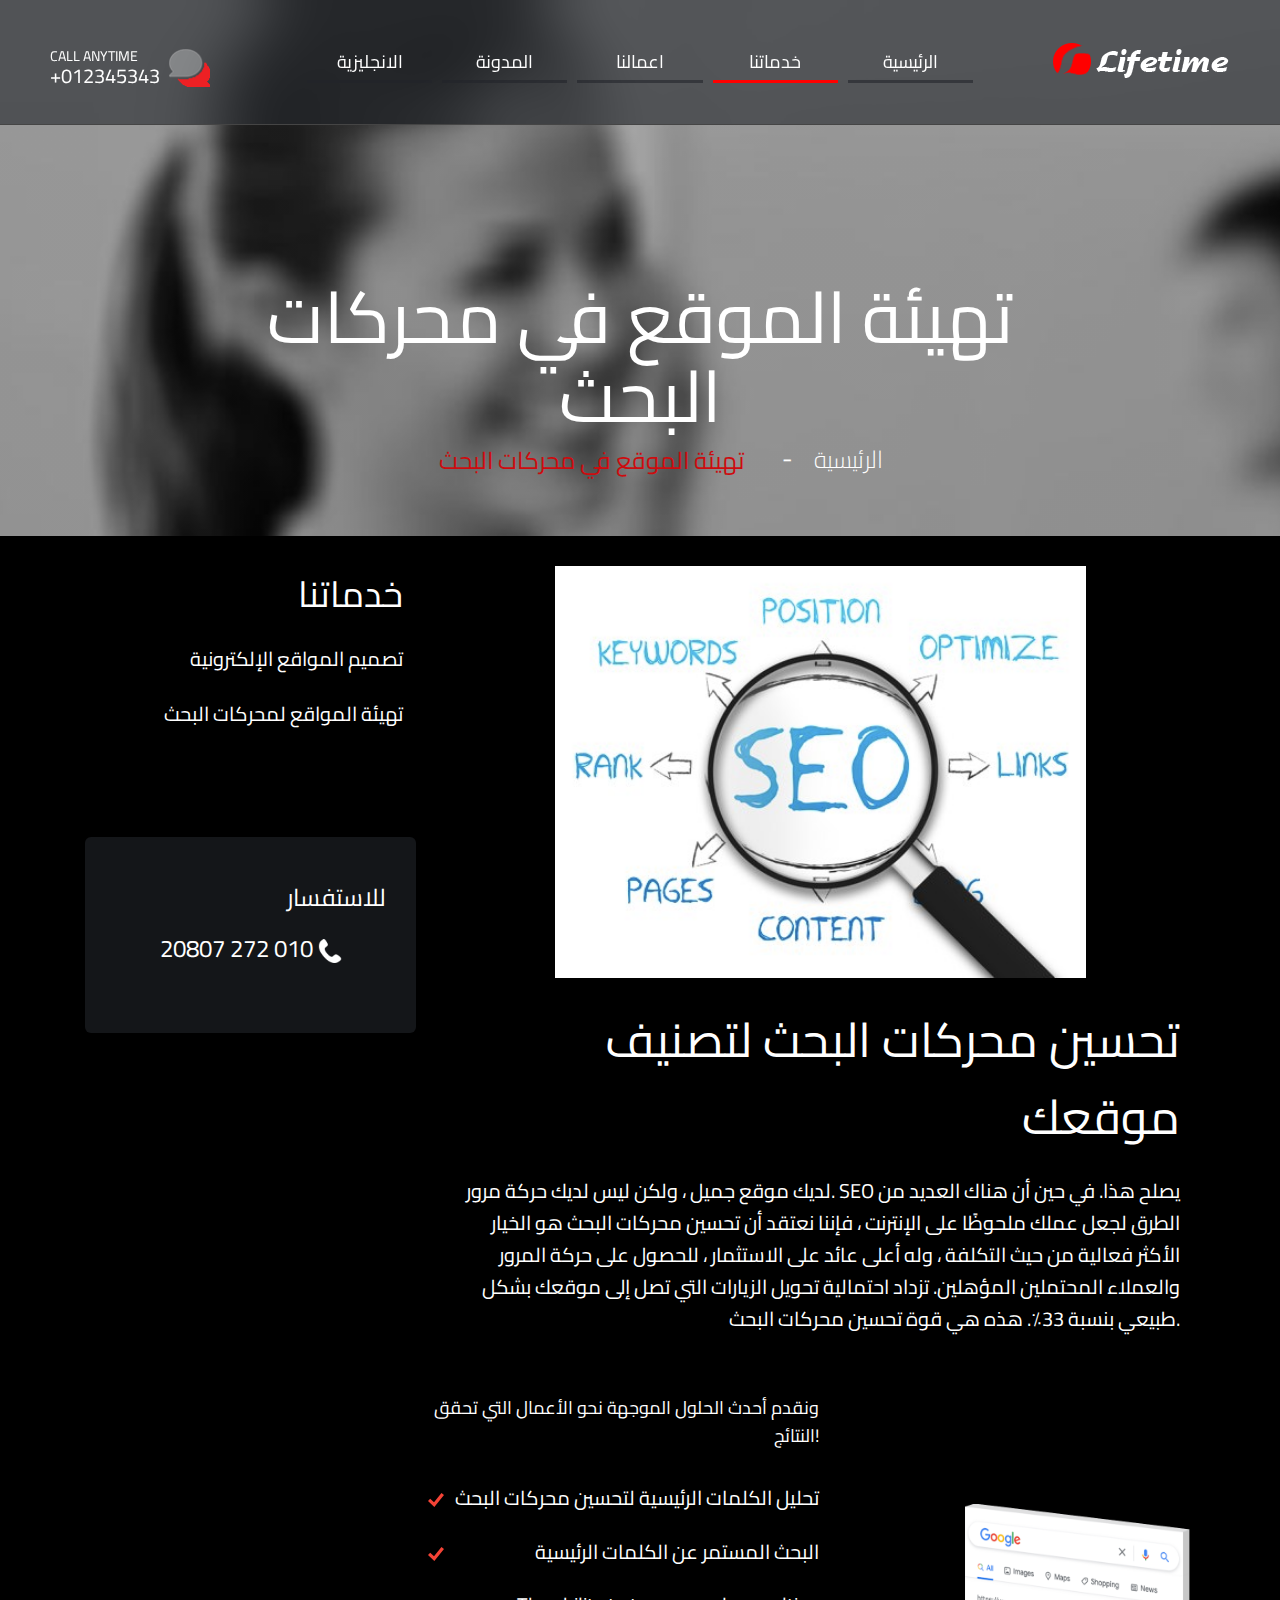
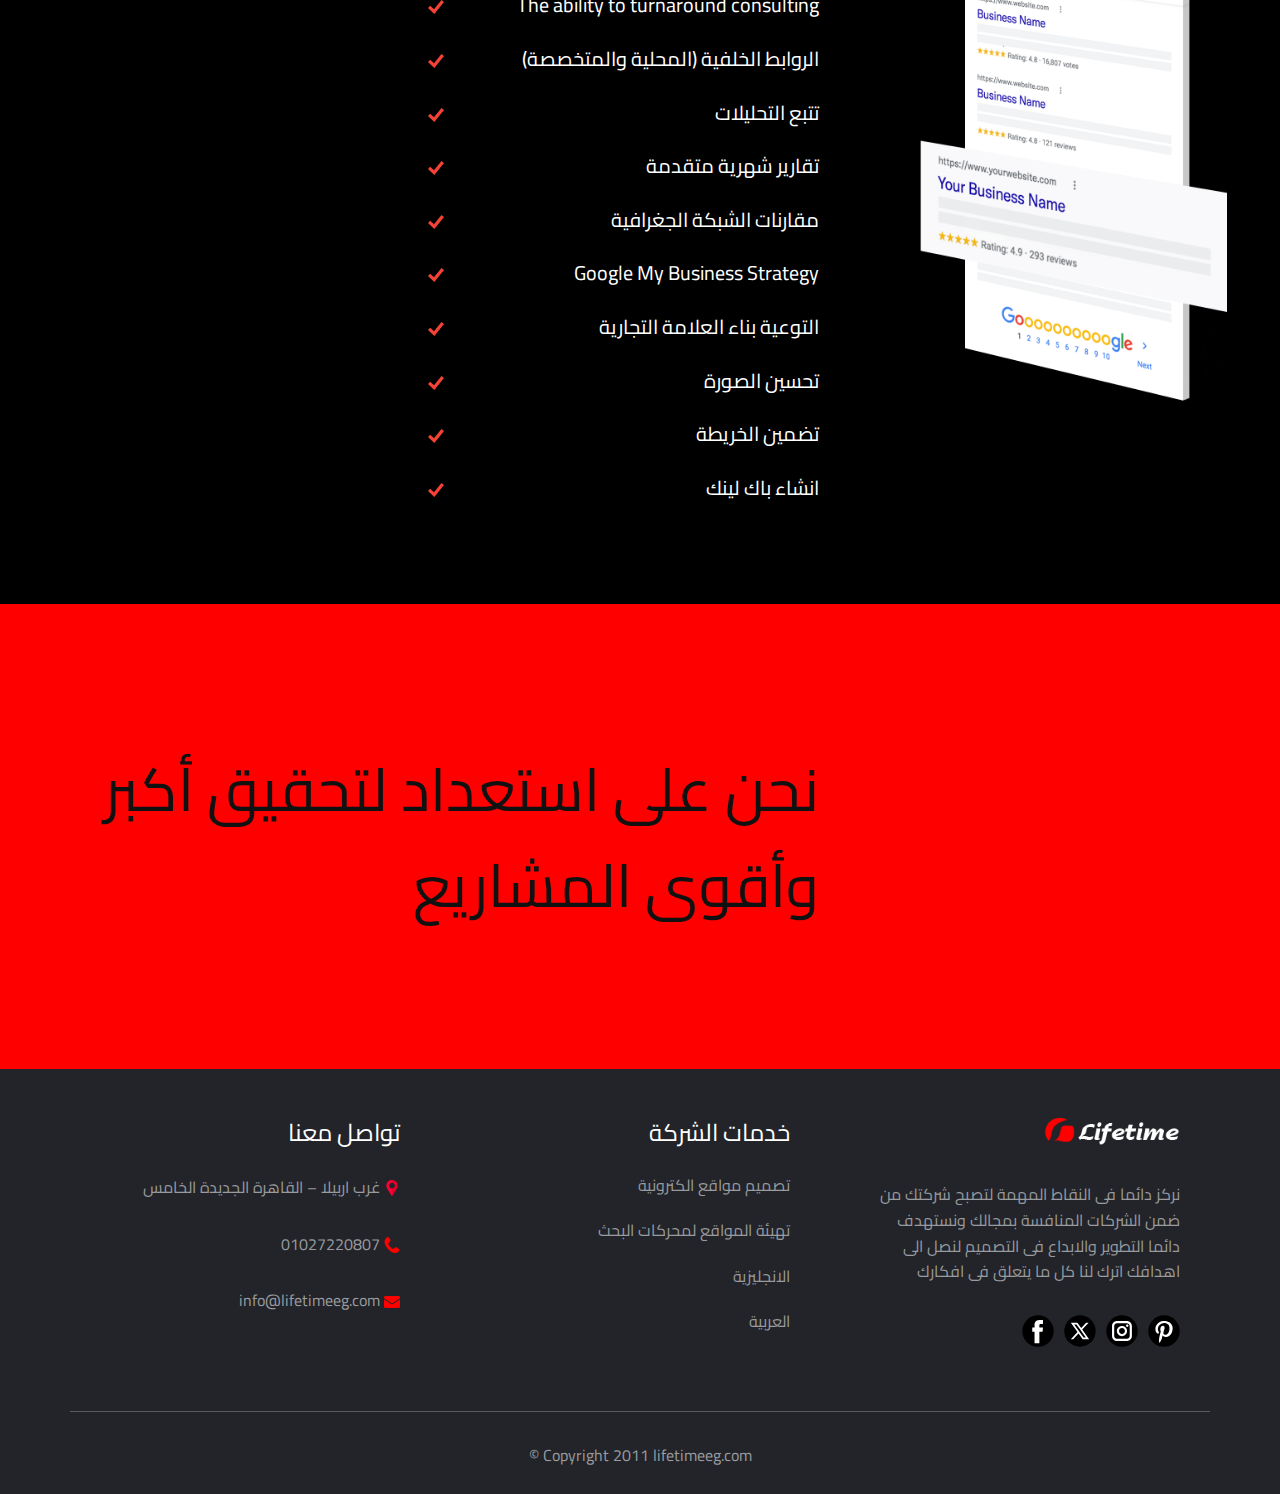
<file: تهيئة-مواقع.html>
<!DOCTYPE html>
<html style="font-size: 16px;" lang="en"><head>
    <meta name="viewport" content="width=device-width, initial-scale=1.0">
    <meta charset="utf-8">
    <meta name="keywords" content="">
    <meta name="description" content="">
    <title>تهيئة مواقع</title>
    <link rel="stylesheet" href="nicepage.css" media="screen">
<link rel="stylesheet" href="تهيئة-مواقع.css" media="screen">
    <script class="u-script" type="text/javascript" src="jquery.js" defer=""></script>
    <script class="u-script" type="text/javascript" src="nicepage.js" defer=""></script>
    <meta name="generator" content="Nicepage 6.13.8, nicepage.com">
    
    <link id="u-theme-google-font" rel="stylesheet" href="https://fonts.googleapis.com/css?family=Cairo:200,300,400,500,600,700,800,900">
    <link id="u-page-google-font" rel="stylesheet" href="https://fonts.googleapis.com/css?family=Cairo:200,300,400,500,600,700,800,900">
    
    
    
    
    
    
    
    
    
    
    <script type="application/ld+json">{
		"@context": "http://schema.org",
		"@type": "Organization",
		"name": "time",
		"sameAs": [
				"https://facebook.com/name",
				"https://twitter.com/name",
				"https://instagram.com/name"
		]
}</script>
    <meta name="theme-color" content="#478ac9">
    <meta name="twitter:site" content="@">
    <meta name="twitter:card" content="summary_large_image">
    <meta name="twitter:title" content="تهيئة مواقع">
    <meta name="twitter:description" content="time">
    <meta property="og:title" content="تهيئة مواقع">
    <meta property="og:description" content="">
    <meta property="og:type" content="website">
  <meta data-intl-tel-input-cdn-path="intlTelInput/"></head>
  <body data-path-to-root="./" data-include-products="false" class="u-body u-xxl-mode" data-lang="en">
    <section class="section-1 u-clearfix u-custom-color-1 u-valign-bottom-lg u-valign-bottom-md u-valign-bottom-sm u-valign-bottom-xl u-section-1" id="sec-a3c4"><span class="u-dialog-link u-file-icon u-hidden-lg u-hidden-md u-hidden-xl u-hidden-xxl u-icon u-text-white u-icon-1" data-href="#sec-0d2f"><img src="images/73713-c22db731.png" alt=""></span>
      
      
      
      
      <div class="u-clearfix u-group-elements u-hidden-sm u-hidden-xs u-valign-middle u-group-elements-1">
        <a href="#" class="u-active-none u-align-left u-btn u-btn-rectangle u-button-style u-hover-none u-none u-btn-1">CALL ANYTIME&nbsp;<span class="u-file-icon u-icon u-icon-2"><img src="images/chat-icon.png" alt=""></span>
        </a>
        <h6 class="u-hover-feature u-text u-text-default u-text-1">+012345343</h6>
      </div>
      <img class="u-align-right u-image u-image-contain u-image-default u-preserve-proportions u-image-1" src="images/logo.png" alt="" data-image-width="180" data-image-height="50" data-href="الرئيسية.html">
      <div class="custom-expanded u-align-center u-hidden-md u-hidden-sm u-hidden-xs u-list u-list-1">
        <div class="u-repeater u-repeater-1">
          <div class="u-border-3 u-border-custom-color-1 u-border-no-left u-border-no-right u-border-no-top u-container-align-center u-container-style u-custom-item u-list-item u-repeater-item u-shape-rectangle u-list-item-1" data-href="Home.html">
            <div class="u-container-layout u-similar-container u-valign-middle u-container-layout-1">
              <h6 class="u-align-center u-custom-item u-text u-text-2">
                <a class="u-active-none u-border-none u-btn u-button-link u-button-style u-hover-none u-none u-text-body-alt-color u-btn-2" href="Home.html">الانجليزية</a>
              </h6>
            </div>
          </div>
          <div class="u-border-3 u-border-custom-color-1 u-border-no-left u-border-no-right u-border-no-top u-container-align-center u-container-style u-custom-item u-hover-feature u-list-item u-repeater-item u-shape-rectangle u-list-item-2" data-href="المدونة.html">
            <div class="u-container-layout u-similar-container u-valign-middle u-container-layout-2">
              <h6 class="u-align-center u-custom-item u-text u-text-3">المدونة</h6>
            </div>
          </div>
          <div class="u-border-3 u-border-custom-color-1 u-border-no-left u-border-no-right u-border-no-top u-container-align-center u-container-style u-custom-item u-hover-feature u-list-item u-repeater-item u-shape-rectangle u-list-item-3" data-href="اعمالنا.html">
            <div class="u-container-layout u-similar-container u-valign-middle u-container-layout-3">
              <h6 class="u-align-center u-custom-item u-text u-text-4">اعمالنا</h6>
            </div>
          </div>
          <div class="u-border-3 u-border-custom-color-4 u-border-no-left u-border-no-right u-border-no-top u-container-align-center u-container-style u-custom-item u-dialog-link u-hover-feature u-list-item u-repeater-item u-shape-rectangle u-list-item-4" data-href="#sec-4208">
            <div class="u-container-layout u-similar-container u-valign-middle u-container-layout-4">
              <h6 class="u-align-center u-custom-item u-text u-text-5">
                <a class="u-active-none u-border-none u-btn u-button-link u-button-style u-dialog-link u-hover-none u-none u-text-body-alt-color u-btn-3" href="#sec-4208">خدماتنا</a>
              </h6>
            </div>
          </div>
          <div class="u-border-3 u-border-custom-color-1 u-border-no-left u-border-no-right u-border-no-top u-container-align-center u-container-style u-custom-item u-list-item u-repeater-item u-shape-rectangle u-list-item-5" data-href="الرئيسية.html">
            <div class="u-container-layout u-similar-container u-valign-middle u-container-layout-5">
              <h6 class="u-align-center u-custom-item u-text u-text-6">
                <a class="u-active-none u-border-none u-btn u-button-link u-button-style u-hover-none u-none u-text-body-alt-color u-btn-4" href="الرئيسية.html">الرئيسية </a>
              </h6>
            </div>
          </div>
        </div>
      </div>
      <div class="custom-expanded u-border-1 u-border-grey-dark-1 u-expanded-width u-line u-line-horizontal u-line-1"></div>
    </section>
    <section class="u-clearfix u-image u-shading u-section-2" id="sec-5bc0" data-image-width="1600" data-image-height="300">
      <div class="u-clearfix u-sheet u-sheet-1">
        <div class="u-clearfix u-container-align-center-xxl u-group-elements u-group-elements-1">
          <h1 class="u-align-center u-custom-font u-text u-text-custom-color-7 u-text-1"> تهيئة الموقع في محركات البحث</h1>
          <h4 class="u-align-center u-custom-font u-text u-text-2">-</h4>
          <h1 class="u-align-center u-custom-font u-hover-feature u-text u-text-custom-color-2 u-text-default u-text-3">
            <a class="u-active-none u-border-none u-btn u-button-link u-button-style u-hover-feature u-hover-none u-none u-text-body-alt-color u-text-hover-custom-color-14 u-btn-1" href="#">الرئيسية </a>
          </h1>
          <h4 class="u-align-center u-custom-font u-text u-text-custom-color-14 u-text-4"> تهيئة الموقع في محركات البحث</h4>
        </div>
      </div>
      
      
    </section>
    <section class="u-black u-clearfix u-section-3" id="sec-4ab4">
      <div class="u-clearfix u-sheet u-sheet-1">
        <div class="data-layout-selected u-clearfix u-expanded-width u-layout-wrap u-layout-wrap-1">
          <div class="u-layout">
            <div class="u-layout-row">
              <div class="u-container-align-right u-container-style u-layout-cell u-size-19 u-layout-cell-1">
                <div class="u-container-layout u-container-layout-1">
                  <p class="u-align-right u-text u-text-default u-text-1">خدماتنا</p>
                  <p class="u-align-right u-hover-feature u-text u-text-default u-text-2">
                    <a class="u-active-none u-border-none u-btn u-button-link u-button-style u-hover-feature u-hover-none u-none u-text-body-alt-color u-text-hover-custom-color-4 u-btn-1" href="تصميم-مواقع.html">تصميم المواقع الإلكترونية</a>
                  </p>
                  <p class="u-align-right u-hover-feature u-text u-text-default u-text-3">
                    <a class="u-active-none u-border-none u-btn u-button-link u-button-style u-hover-feature u-hover-none u-none u-text-body-alt-color u-text-hover-custom-color-4 u-btn-2" href="تهيئة-مواقع.html">تهيئة المواقع لمحركات البحث </a>
                  </p>
                  <div class="u-container-style u-custom-color-1 u-expanded-width u-group u-radius u-shape-round u-group-1">
                    <div class="u-container-layout u-container-layout-2">
                      <h4 class="u-align-right u-custom-font u-text u-text-default-lg u-text-default-md u-text-default-sm u-text-default-xs u-text-4">للاستفسار</h4>
                      <h4 class="u-align-center u-custom-font u-hover-feature u-text u-text-default-lg u-text-default-md u-text-default-sm u-text-default-xs u-text-5">20807 272 010&nbsp;<span class="u-file-icon u-icon u-text-white"><img src="images/1257-846fd2c8.png" alt=""></span>
                      </h4>
                    </div>
                  </div>
                </div>
              </div>
              <div class="u-container-style u-layout-cell u-size-41 u-layout-cell-2">
                <div class="u-container-layout u-container-layout-3">
                  <img class="u-expanded-width u-image u-image-contain u-image-round u-radius u-image-1" src="images/SEO-2-1.jpg" alt="" data-image-width="480" data-image-height="373">
                  <p class="u-align-right u-text u-text-default u-text-6"> تحسين محركات البحث لتصنيف موقعك</p>
                  <p class="u-align-right u-text u-text-default u-text-7"> لديك موقع جميل ، ولكن ليس لديك حركة مرور. SEO يصلح هذا. في حين أن هناك العديد من الطرق لجعل عملك ملحوظًا على الإنترنت ، فإننا نعتقد أن تحسين محركات البحث هو الخيار الأكثر فعالية من حيث التكلفة ، وله أعلى عائد على الاستثمار ، للحصول على حركة المرور والعملاء المحتملين المؤهلين. تزداد احتمالية تحويل الزيارات التي تصل إلى موقعك بشكل طبيعي بنسبة 33٪. هذه هي قوة تحسين محركات البحث.</p>
                </div>
              </div>
            </div>
          </div>
        </div>
        <div class="custom-expanded data-layout-selected u-align-right u-clearfix u-layout-wrap u-layout-wrap-2">
          <div class="u-layout">
            <div class="u-layout-row">
              <div class="u-container-style u-layout-cell u-size-30 u-layout-cell-3">
                <div class="u-container-layout u-container-layout-4">
                  <p class="u-align-right u-text u-text-custom-color-13 u-text-default u-text-8">ونقدم أحدث الحلول الموجهة نحو الأعمال التي تحقق النتائج!</p>
                  <ul class="u-align-right u-custom-list u-text u-text-9">
                    <li>
                      <div class="u-list-icon u-list-icon-1">
                        <svg class="u-svg-content" viewBox="0 0 512 512" id="svg-4b3b"><path d="m202.6 478-202.6-186.6 70.5-76.6 121.5 111.9 239.4-292.7 80.6 65.9z" fill="currentColor"></path></svg>
                      </div> تحليل الكلمات الرئيسية لتحسين محركات البحث
                    </li>
                    <li>
                      <div class="u-list-icon u-list-icon-2">
                        <svg class="u-svg-content" viewBox="0 0 512 512" id="svg-4b3b"><path d="m202.6 478-202.6-186.6 70.5-76.6 121.5 111.9 239.4-292.7 80.6 65.9z" fill="currentColor"></path></svg>
                      </div>البحث المستمر عن الكلمات الرئيسية
                    </li>
                    <li>
                      <div class="u-list-icon u-list-icon-3">
                        <svg class="u-svg-content" viewBox="0 0 512 512" id="svg-4b3b"><path d="m202.6 478-202.6-186.6 70.5-76.6 121.5 111.9 239.4-292.7 80.6 65.9z" fill="currentColor"></path></svg>
                      </div>The ability to turnaround consulting
                    </li>
                    <li>
                      <div class="u-list-icon u-list-icon-4">
                        <svg class="u-svg-content" viewBox="0 0 512 512" id="svg-4b3b"><path d="m202.6 478-202.6-186.6 70.5-76.6 121.5 111.9 239.4-292.7 80.6 65.9z" fill="currentColor"></path></svg>
                      </div>الروابط الخلفية (المحلية والمتخصصة)
                    </li>
                    <li>
                      <div class="u-list-icon u-list-icon-5">
                        <svg class="u-svg-content" viewBox="0 0 512 512" id="svg-4b3b"><path d="m202.6 478-202.6-186.6 70.5-76.6 121.5 111.9 239.4-292.7 80.6 65.9z" fill="currentColor"></path></svg>
                      </div>تتبع التحليلات
                    </li>
                    <li>
                      <div class="u-list-icon u-list-icon-6">
                        <svg class="u-svg-content" viewBox="0 0 512 512" id="svg-4b3b"><path d="m202.6 478-202.6-186.6 70.5-76.6 121.5 111.9 239.4-292.7 80.6 65.9z" fill="currentColor"></path></svg>
                      </div>تقارير شهرية متقدمة
                    </li>
                    <li>
                      <div class="u-list-icon u-list-icon-7">
                        <svg class="u-svg-content" viewBox="0 0 512 512" id="svg-4b3b"><path d="m202.6 478-202.6-186.6 70.5-76.6 121.5 111.9 239.4-292.7 80.6 65.9z" fill="currentColor"></path></svg>
                      </div>مقارنات الشبكة الجغرافية
                    </li>
                    <li>
                      <div class="u-list-icon u-list-icon-8">
                        <svg class="u-svg-content" viewBox="0 0 512 512" id="svg-4b3b"><path d="m202.6 478-202.6-186.6 70.5-76.6 121.5 111.9 239.4-292.7 80.6 65.9z" fill="currentColor"></path></svg>
                      </div>Google My Business Strategy
                    </li>
                    <li>
                      <div class="u-list-icon u-list-icon-9">
                        <svg class="u-svg-content" viewBox="0 0 512 512" id="svg-4b3b"><path d="m202.6 478-202.6-186.6 70.5-76.6 121.5 111.9 239.4-292.7 80.6 65.9z" fill="currentColor"></path></svg>
                      </div>التوعية بناء العلامة التجارية
                    </li>
                    <li>
                      <div class="u-list-icon u-list-icon-10">
                        <svg class="u-svg-content" viewBox="0 0 512 512" id="svg-4b3b"><path d="m202.6 478-202.6-186.6 70.5-76.6 121.5 111.9 239.4-292.7 80.6 65.9z" fill="currentColor"></path></svg>
                      </div>تحسين الصورة
                    </li>
                    <li>
                      <div class="u-list-icon u-list-icon-11">
                        <svg class="u-svg-content" viewBox="0 0 512 512" id="svg-4b3b"><path d="m202.6 478-202.6-186.6 70.5-76.6 121.5 111.9 239.4-292.7 80.6 65.9z" fill="currentColor"></path></svg>
                      </div>تضمين الخريطة
                    </li>
                    <li>
                      <div class="u-list-icon u-list-icon-12">
                        <svg class="u-svg-content" viewBox="0 0 512 512" id="svg-4b3b"><path d="m202.6 478-202.6-186.6 70.5-76.6 121.5 111.9 239.4-292.7 80.6 65.9z" fill="currentColor"></path></svg>
                      </div>انشاء باك لينك
                    </li>
                  </ul>
                </div>
              </div>
              <div class="u-container-style u-image u-image-contain u-layout-cell u-size-30 u-image-2" data-image-width="1088" data-image-height="1206">
                <div class="u-container-layout u-valign-bottom u-container-layout-5"></div>
              </div>
            </div>
          </div>
        </div>
      </div>
      
      
      
      
      
    </section>
    <section class="u-clearfix u-custom-color-4 u-section-4" id="sec-49a8">
      <div class="u-clearfix u-sheet u-sheet-1">
        <div class="data-layout-selected u-clearfix u-expanded-width u-layout-wrap u-layout-wrap-1">
          <div class="u-layout">
            <div class="u-layout-row">
              <div class="u-container-style u-layout-cell u-size-41 u-layout-cell-1">
                <div class="u-container-layout u-valign-middle u-container-layout-1">
                  <p class="u-align-right u-text u-text-body-color u-text-default u-text-1">نحن على استعداد لتحقيق أكبر
وأقوى المشاريع</p>
                </div>
              </div>
              <div class="u-container-style u-layout-cell u-size-19 u-layout-cell-2">
                <div class="u-container-layout u-container-layout-2">
                  <a href="اعمالنا.html" class="u-align-right u-border-0 u-btn u-btn-round u-button-style u-custom-color-1 u-hover-custom-color-6 u-hover-feature u-radius u-btn-1" data-animation-name="customAnimationIn" data-animation-duration="1000" data-animation-delay="0">سابقة الاعمال </a>
                </div>
              </div>
            </div>
          </div>
        </div>
      </div>
      
    </section>
    
    
    
    
    
    
    
    <footer class="u-clearfix u-custom-color-15 u-footer u-footer" id="sec-4b33"><div class="u-clearfix u-sheet u-sheet-1">
        <div class="data-layout-selected u-clearfix u-expanded-width u-gutter-30 u-layout-wrap u-layout-wrap-1">
          <div class="u-gutter-0 u-layout">
            <div class="u-layout-row">
              <div class="u-align-left u-container-style u-layout-cell u-left-cell u-size-20 u-size-30-md u-layout-cell-1">
                <div class="u-container-layout u-container-layout-1">
                  <p class="u-align-right u-text u-text-default u-text-1">تواصل معنا </p>
                  <p class="u-align-right u-hover-feature u-text u-text-custom-color-2 u-text-2"> غرب اربيلا – القاهرة الجديدة الخامس&nbsp;<span class="u-file-icon u-icon"><img src="images/684908.png" alt=""></span>
                  </p>
                  <a href="#" class="u-active-none u-align-right u-border-none u-btn u-btn-rectangle u-button-style u-hover-feature u-none u-text-custom-color-2 u-text-hover-custom-color-4 u-btn-1"> 01027220807&nbsp;<span class="u-file-icon u-icon u-text-custom-color-4"><img src="images/1257-56db1f69.png" alt=""></span>
                  </a>
                  <p class="u-align-right u-hover-feature u-text u-text-custom-color-2 u-text-3"> info@lifetimeeg.com&nbsp;<span class="u-file-icon u-icon u-text-custom-color-4"><img src="images/2099199-b89a708a.png" alt=""></span>
                  </p>
                </div>
              </div>
              <div class="u-align-left u-container-style u-layout-cell u-size-20 u-size-30-md u-layout-cell-2" data-href="الرئيسية.html">
                <div class="u-container-layout u-container-layout-2">
                  <p class="u-align-right u-text u-text-default u-text-4">خدمات الشركة </p>
                  <p class="u-align-right u-hover-feature u-text u-text-custom-color-2 u-text-default u-text-5">
                    <a class="u-active-none u-border-none u-btn u-button-link u-button-style u-hover-feature u-hover-none u-none u-text-custom-color-2 u-text-hover-custom-color-4 u-btn-2" href="تصميم-مواقع.html">تصميم مواقع الكترونية</a>
                  </p>
                  <p class="u-align-right u-hover-feature u-text u-text-custom-color-2 u-text-default u-text-6">
                    <a class="u-active-none u-border-none u-btn u-button-link u-button-style u-hover-feature u-hover-none u-none u-text-custom-color-2 u-text-hover-custom-color-4 u-btn-3" href="تهيئة-مواقع.html"> تهيئة المواقع لمحركات البحث</a>
                  </p>
                  <p class="u-align-right u-hover-feature u-text u-text-custom-color-2 u-text-default u-text-7">الانجليزية </p>
                  <p class="u-align-right u-hover-feature u-text u-text-custom-color-2 u-text-default u-text-8">
                    <a class="u-active-none u-border-none u-btn u-button-link u-button-style u-hover-feature u-hover-none u-none u-text-custom-color-2 u-text-hover-custom-color-4 u-btn-4" href="الرئيسية.html">العربية</a>
                  </p>
                </div>
              </div>
              <div class="u-align-left u-container-style u-layout-cell u-right-cell u-size-20 u-size-30-md u-layout-cell-3">
                <div class="u-container-layout u-valign-bottom-xs u-container-layout-3">
                  <img class="u-align-right u-image u-image-contain u-image-default u-preserve-proportions u-image-1" src="images/logo.png" alt="" data-image-width="180" data-image-height="50">
                  <p class="u-align-right u-text u-text-custom-color-2 u-text-default u-text-9">نركز دائما فى النقاط المهمة لتصبح شركتك من ضمن الشركات المنافسة بمجالك ونستهدف دائما التطوير والابداع فى التصميم لنصل الى اهدافك اترك لنا كل ما يتعلق فى افكارك</p>
                  <div class="u-social-icons u-spacing-10 u-social-icons-1">
                    <a class="u-social-url" title="facebook" target="_blank" href="https://facebook.com/name"><span class="u-icon u-social-facebook u-social-icon u-text-black u-icon-4"><svg class="u-svg-link" preserveAspectRatio="xMidYMin slice" viewBox="0 0 112 112" style=""><use xlink:href="#svg-276e"></use></svg><svg class="u-svg-content" viewBox="0 0 112 112" x="0" y="0" id="svg-276e"><circle fill="currentColor" cx="56.1" cy="56.1" r="55"></circle><path fill="#FFFFFF" d="M73.5,31.6h-9.1c-1.4,0-3.6,0.8-3.6,3.9v8.5h12.6L72,58.3H60.8v40.8H43.9V58.3h-8V43.9h8v-9.2
c0-6.7,3.1-17,17-17h12.5v13.9H73.5z"></path></svg></span>
                    </a>
                    <a class="u-social-url" title="twitter" target="_blank" href="https://twitter.com/name"><span class="u-icon u-social-icon u-social-twitter u-text-black u-icon-5"><svg class="u-svg-link" preserveAspectRatio="xMidYMin slice" viewBox="0 0 112.2 112.2" style=""><use xlink:href="#svg-4418"></use></svg><svg class="u-svg-content" viewBox="0 0 112.2 112.2" x="0px" y="0px" id="svg-4418"><circle fill="currentColor" cx="56" cy="56" r="55"></circle><path fill="#FFFFFF" d="M63.9,51l22.4-24h-8.6L60.3,45.9L46.9,27H24l23.3,32.8L24,85h8.2L51,64.9L65.3,85H88L63.9,51z M55.3,60.2
l-3.7-5.1L35.7,33.1h8.1l12.3,17.2l3.7,5.1l16.6,23.4h-7.8L55.3,60.2z"></path></svg></span>
                    </a>
                    <a class="u-social-url" title="instagram" target="_blank" href="https://instagram.com/name"><span class="u-icon u-social-icon u-social-instagram u-text-black u-icon-6"><svg class="u-svg-link" preserveAspectRatio="xMidYMin slice" viewBox="0 0 112 112" style=""><use xlink:href="#svg-151b"></use></svg><svg class="u-svg-content" viewBox="0 0 112 112" x="0" y="0" id="svg-151b"><circle fill="currentColor" cx="56.1" cy="56.1" r="55"></circle><path fill="#FFFFFF" d="M55.9,38.2c-9.9,0-17.9,8-17.9,17.9C38,66,46,74,55.9,74c9.9,0,17.9-8,17.9-17.9C73.8,46.2,65.8,38.2,55.9,38.2
z M55.9,66.4c-5.7,0-10.3-4.6-10.3-10.3c-0.1-5.7,4.6-10.3,10.3-10.3c5.7,0,10.3,4.6,10.3,10.3C66.2,61.8,61.6,66.4,55.9,66.4z"></path><path fill="#FFFFFF" d="M74.3,33.5c-2.3,0-4.2,1.9-4.2,4.2s1.9,4.2,4.2,4.2s4.2-1.9,4.2-4.2S76.6,33.5,74.3,33.5z"></path><path fill="#FFFFFF" d="M73.1,21.3H38.6c-9.7,0-17.5,7.9-17.5,17.5v34.5c0,9.7,7.9,17.6,17.5,17.6h34.5c9.7,0,17.5-7.9,17.5-17.5V38.8
C90.6,29.1,82.7,21.3,73.1,21.3z M83,73.3c0,5.5-4.5,9.9-9.9,9.9H38.6c-5.5,0-9.9-4.5-9.9-9.9V38.8c0-5.5,4.5-9.9,9.9-9.9h34.5
c5.5,0,9.9,4.5,9.9,9.9V73.3z"></path></svg></span>
                    </a>
                    <a class="u-social-url" target="_blank" data-type="Pinterest" title="Pinterest" href=""><span class="u-icon u-social-icon u-social-pinterest u-text-black u-icon-7"><svg class="u-svg-link" preserveAspectRatio="xMidYMin slice" viewBox="0 0 112 112" style=""><use xlink:href="#svg-18d9"></use></svg><svg class="u-svg-content" viewBox="0 0 112 112" x="0" y="0" id="svg-18d9"><circle fill="currentColor" cx="56.1" cy="56.1" r="55"></circle><path fill="#FFFFFF" d="M61.1,76.9c-4.7-0.3-6.7-2.7-10.3-5c-2,10.7-4.6,20.9-11.9,26.2c-2.2-16.1,3.3-28.2,5.9-41
      c-4.4-7.5,0.6-22.5,9.9-18.8c11.6,4.6-10,27.8,4.4,30.7C74.2,72,80.3,42.8,71,33.4C57.5,19.6,31.7,33,34.9,52.6
      c0.8,4.8,5.8,6.2,2,12.9c-8.7-1.9-11.2-8.8-10.9-17.8C26.5,32.8,39.3,22.5,52.2,21c16.3-1.9,31.6,5.9,33.7,21.2
      C88.2,59.5,78.6,78.2,61.1,76.9z"></path></svg></span>
                    </a>
                  </div>
                </div>
              </div>
            </div>
          </div>
        </div>
        <div class="u-align-left u-border-1 u-border-white u-expanded-width u-line u-line-horizontal u-opacity u-opacity-25 u-line-1"></div>
        <p class="u-align-center u-small-text u-text u-text-custom-color-2 u-text-variant u-text-10"> © Copyright 2011 lifetimeeg.com </p>
      </div></footer>
  <section class="u-black u-clearfix u-container-style u-dialog-block u-opacity u-opacity-70 u-dialog-section-8" id="sec-0d2f">
      <div class="u-container-style u-dialog u-radius u-shape-round u-white u-dialog-1">
        <div class="u-container-layout u-valign-top u-container-layout-1">
          <div class="custom-expanded u-align-center u-list u-list-1">
            <div class="u-repeater u-repeater-1">
              <div class="u-border-3 u-border-no-left u-border-no-right u-border-no-top u-border-palette-2-base u-container-align-center u-container-style u-custom-item u-list-item u-repeater-item u-shape-rectangle u-list-item-1" data-href="الرئيسية.html">
                <div class="u-container-layout u-similar-container u-valign-middle u-container-layout-2">
                  <h6 class="u-align-center u-custom-item u-text u-text-1">الرئيسية </h6>
                </div>
              </div>
              <div class="u-border-3 u-border-no-left u-border-no-right u-border-no-top u-border-white u-container-align-center u-container-style u-custom-item u-hover-feature u-list-item u-repeater-item u-shape-rectangle u-list-item-2" data-href="خدماتنا.html">
                <div class="u-container-layout u-similar-container u-valign-middle u-container-layout-3">
                  <h6 class="u-align-center u-custom-item u-text u-text-2">خدماتنا</h6>
                </div>
              </div>
              <div class="u-border-3 u-border-no-left u-border-no-right u-border-no-top u-border-white u-container-align-center u-container-style u-custom-item u-hover-feature u-list-item u-repeater-item u-shape-rectangle u-list-item-3" data-href="اعمالنا.html">
                <div class="u-container-layout u-similar-container u-valign-middle u-container-layout-4">
                  <h6 class="u-align-center u-custom-item u-text u-text-3">اعمالنا</h6>
                </div>
              </div>
              <div class="u-border-3 u-border-no-left u-border-no-right u-border-no-top u-border-white u-container-align-center u-container-style u-custom-item u-hover-feature u-list-item u-repeater-item u-shape-rectangle u-list-item-4" data-href="المدونة.html">
                <div class="u-container-layout u-similar-container u-valign-middle u-container-layout-5">
                  <h6 class="u-align-center u-custom-item u-text u-text-4">المدونة</h6>
                </div>
              </div>
              <div class="u-border-3 u-border-no-left u-border-no-right u-border-no-top u-border-white u-container-align-center u-container-style u-custom-item u-hover-feature u-list-item u-repeater-item u-shape-rectangle u-list-item-5" data-href="Home.html">
                <div class="u-container-layout u-similar-container u-valign-middle u-container-layout-6">
                  <h6 class="u-align-center u-custom-item u-text u-text-5">الانجليزية</h6>
                </div>
              </div>
            </div>
          </div>
        </div><button class="u-custom-color-1 u-dialog-close-button u-icon u-icon-rounded u-text-white u-icon-1"><svg class="u-svg-link" preserveAspectRatio="xMidYMin slice" viewBox="0 0 16 16" style=""><use xmlns:xlink="http://www.w3.org/1999/xlink" xlink:href="#svg-efe9"></use></svg><svg xmlns="http://www.w3.org/2000/svg" xmlns:xlink="http://www.w3.org/1999/xlink" version="1.1" xml:space="preserve" class="u-svg-content" viewBox="0 0 16 16" x="0px" y="0px" id="svg-efe9"><rect x="7" y="0" transform="matrix(0.7071 -0.7071 0.7071 0.7071 -3.3138 8.0002)" width="2" height="16"></rect><rect x="0" y="7" transform="matrix(0.7071 -0.7071 0.7071 0.7071 -3.3138 8.0002)" width="16" height="2"></rect></svg></button>
      </div>
      <style class="u-list-item-4 u-state-style">.u-dialog-section-8 .u-list-item-4, .u-dialog-section-8 .u-list-item-4:before, .u-dialog-section-8 .u-list-item-4 > .u-container-layout:before {
    transition-property: fill, color, background-color, stroke-width, border-style, border-width, border-top-width, border-left-width, border-right-width, border-bottom-width, custom-border, borders, box-shadow, text-shadow, opacity, border-radius, stroke, border-color, font-size, font-style, font-weight, text-decoration, letter-spacing, transform, background-image, image-zoom, background-size, background-position
}
.u-dialog-section-8 .u-list-item-4.u-list-item-4.u-list-item-4:hover {
    border-style: solid !important;
    border-bottom-width: 3px !important;
    border-color: var(--palette-2-base) !important;
    border-top-width: 0px !important;
    border-left-width: 0px !important;
    border-right-width: 0px !important
}
.u-dialog-section-8 .u-list-item-4 {
    border-style: solid !important
}
.u-dialog-section-8 .u-list-item-4.u-list-item-4.u-list-item-4.hover {
    border-style: solid !important;
    border-bottom-width: 3px !important;
    border-color: var(--palette-2-base) !important;
    border-top-width: 0px !important;
    border-left-width: 0px !important;
    border-right-width: 0px !important
}
.u-dialog-section-8 .u-list-item-4 {
    border-style: solid !important
} </style>
      <style class="u-list-item-3 u-state-style">.u-dialog-section-8 .u-list-item-3, .u-dialog-section-8 .u-list-item-3:before, .u-dialog-section-8 .u-list-item-3 > .u-container-layout:before {
    transition-property: fill, color, background-color, stroke-width, border-style, border-width, border-top-width, border-left-width, border-right-width, border-bottom-width, custom-border, borders, box-shadow, text-shadow, opacity, border-radius, stroke, border-color, font-size, font-style, font-weight, text-decoration, letter-spacing, transform, background-image, image-zoom, background-size, background-position
}
.u-dialog-section-8 .u-list-item-3.u-list-item-3.u-list-item-3:hover {
    border-style: solid !important;
    border-bottom-width: 3px !important;
    border-color: var(--palette-2-base) !important;
    border-top-width: 0px !important;
    border-left-width: 0px !important;
    border-right-width: 0px !important
}
.u-dialog-section-8 .u-list-item-3 {
    border-style: solid !important
}
.u-dialog-section-8 .u-list-item-3.u-list-item-3.u-list-item-3.hover {
    border-style: solid !important;
    border-bottom-width: 3px !important;
    border-color: var(--palette-2-base) !important;
    border-top-width: 0px !important;
    border-left-width: 0px !important;
    border-right-width: 0px !important
}
.u-dialog-section-8 .u-list-item-3 {
    border-style: solid !important
} </style>
      <style class="u-list-item-2 u-state-style">.u-dialog-section-8 .u-list-item-2, .u-dialog-section-8 .u-list-item-2:before, .u-dialog-section-8 .u-list-item-2 > .u-container-layout:before {
    transition-property: fill, color, background-color, stroke-width, border-style, border-width, border-top-width, border-left-width, border-right-width, border-bottom-width, custom-border, borders, box-shadow, text-shadow, opacity, border-radius, stroke, border-color, font-size, font-style, font-weight, text-decoration, letter-spacing, transform, background-image, image-zoom, background-size, background-position
}
.u-dialog-section-8 .u-list-item-2.u-list-item-2.u-list-item-2:hover {
    border-style: solid !important;
    border-bottom-width: 3px !important;
    border-color: var(--palette-2-base) !important;
    border-top-width: 0px !important;
    border-left-width: 0px !important;
    border-right-width: 0px !important
}
.u-dialog-section-8 .u-list-item-2 {
    border-style: solid !important
}
.u-dialog-section-8 .u-list-item-2.u-list-item-2.u-list-item-2.hover {
    border-style: solid !important;
    border-bottom-width: 3px !important;
    border-color: var(--palette-2-base) !important;
    border-top-width: 0px !important;
    border-left-width: 0px !important;
    border-right-width: 0px !important
}
.u-dialog-section-8 .u-list-item-2 {
    border-style: solid !important
} </style>
      <style class="u-list-item-5 u-state-style">.u-dialog-section-8 .u-list-item-5, .u-dialog-section-8 .u-list-item-5:before, .u-dialog-section-8 .u-list-item-5 > .u-container-layout:before {
    transition-property: fill, color, background-color, stroke-width, border-style, border-width, border-top-width, border-left-width, border-right-width, border-bottom-width, custom-border, borders, box-shadow, text-shadow, opacity, border-radius, stroke, border-color, font-size, font-style, font-weight, text-decoration, letter-spacing, transform, background-image, image-zoom, background-size, background-position
}
.u-dialog-section-8 .u-list-item-5.u-list-item-5.u-list-item-5:hover {
    border-style: solid !important;
    border-bottom-width: 3px !important;
    border-color: var(--palette-2-base) !important;
    border-top-width: 0px !important;
    border-left-width: 0px !important;
    border-right-width: 0px !important
}
.u-dialog-section-8 .u-list-item-5 {
    border-style: solid !important
}
.u-dialog-section-8 .u-list-item-5.u-list-item-5.u-list-item-5.hover {
    border-style: solid !important;
    border-bottom-width: 3px !important;
    border-color: var(--palette-2-base) !important;
    border-top-width: 0px !important;
    border-left-width: 0px !important;
    border-right-width: 0px !important
}
.u-dialog-section-8 .u-list-item-5 {
    border-style: solid !important
} </style>
    </section><style>.u-dialog-section-8 .u-dialog-1 {
  width: 1140px;
  min-height: 225px;
  height: auto;
  margin: 215px auto 60px;
}

.u-dialog-section-8 .u-container-layout-1 {
  padding: 30px;
}

.u-dialog-section-8 .u-list-1 {
  width: 666px;
  margin: 0 auto;
}

.u-dialog-section-8 .u-repeater-1 {
  grid-auto-columns: calc(20% - 8px);
  grid-template-columns: repeat(5, calc(20% - 8px));
  min-height: 39px;
  grid-gap: 10px;
}

.u-dialog-section-8 .u-list-item-1 {
  margin-top: 0;
  margin-bottom: 0;
}

.u-dialog-section-8 .u-container-layout-2 {
  padding: 0;
}

.u-dialog-section-8 .u-text-1 {
  margin: 0;
}

.u-dialog-section-8 .u-list-item-2 {
  transition-duration: 0.5s;
}

.u-dialog-section-8 .u-container-layout-3 {
  padding: 0;
}

.u-dialog-section-8 .u-text-2 {
  margin: 0;
}

.u-dialog-section-8 .u-list-item-3 {
  transition-duration: 0.5s;
}

.u-dialog-section-8 .u-container-layout-4 {
  padding: 0;
}

.u-dialog-section-8 .u-text-3 {
  margin: 0;
}

.u-dialog-section-8 .u-list-item-4 {
  transition-duration: 0.5s;
}

.u-dialog-section-8 .u-container-layout-5 {
  padding: 0;
}

.u-dialog-section-8 .u-text-4 {
  margin: 0;
}

.u-dialog-section-8 .u-list-item-5 {
  transition-duration: 0.5s;
}

.u-dialog-section-8 .u-container-layout-6 {
  padding: 0;
}

.u-dialog-section-8 .u-text-5 {
  margin: 0;
}

.u-dialog-section-8 .u-icon-1 {
  width: 20px;
  height: 20px;
  background-image: none;
}

@media (max-width: 1199px) {
  .u-dialog-section-8 .u-dialog-1 {
    width: 940px;
  }
}

@media (max-width: 991px) {
  .u-dialog-section-8 .u-dialog-1 {
    width: 720px;
  }

  .u-dialog-section-8 .u-list-1 {
    width: 660px;
  }

  .u-dialog-section-8 .u-repeater-1 {
    grid-auto-columns: calc(33.333333333333336% - 6.666666666666667px);
    grid-template-columns: repeat(3, calc(33.333333333333336% - 6.666666666666667px));
    min-height: 143px;
  }

  .u-dialog-section-8 .u-container-layout-2 {
    padding: 0;
  }

  .u-dialog-section-8 .u-container-layout-3 {
    padding: 0;
  }

  .u-dialog-section-8 .u-container-layout-4 {
    padding: 0;
  }

  .u-dialog-section-8 .u-container-layout-5 {
    padding: 0;
  }

  .u-dialog-section-8 .u-container-layout-6 {
    padding: 0;
  }
}

@media (max-width: 767px) {
  .u-dialog-section-8 .u-dialog-1 {
    width: 540px;
  }

  .u-dialog-section-8 .u-container-layout-1 {
    padding-left: 10px;
    padding-right: 10px;
  }

  .u-dialog-section-8 .u-list-1 {
    width: 520px;
  }

  .u-dialog-section-8 .u-repeater-1 {
    grid-auto-columns: calc(50% - 5px);
    grid-template-columns: repeat(2, calc(50% - 5px));
    min-height: 258px;
  }
}

@media (max-width: 575px) {
  .u-dialog-section-8 .u-dialog-1 {
    width: 340px;
    min-height: 232px;
  }

  .u-dialog-section-8 .u-list-1 {
    width: 320px;
  }

  .u-dialog-section-8 .u-repeater-1 {
    grid-auto-columns: calc(100% - 0px);
    grid-template-columns: 100%;
  }

  .u-dialog-section-8 .u-list-item-2 {
    margin-top: 0;
    margin-bottom: 0;
  }

  .u-dialog-section-8 .u-list-item-3 {
    margin-top: 0;
    margin-bottom: 0;
  }

  .u-dialog-section-8 .u-list-item-4 {
    margin-top: 0;
    margin-bottom: 0;
  }

  .u-dialog-section-8 .u-list-item-5 {
    margin-top: 0;
    margin-bottom: 0;
  }

  .u-dialog-section-8 .u-icon-1 {
    left: auto;
    top: 16px;
    right: 20px;
    position: absolute;
  }
}

.u-dialog-section-8 .u-list-item-4,
.u-dialog-section-8 .u-list-item-4:before,
.u-dialog-section-8 .u-list-item-4 > .u-container-layout:before {
  transition-property: fill, color, background-color, stroke-width, border-style, border-width, border-top-width, border-left-width, border-right-width, border-bottom-width, custom-border, borders, box-shadow, text-shadow, opacity, border-radius, stroke, border-color, font-size, font-style, font-weight, text-decoration, letter-spacing, transform, background-image, image-zoom, background-size, background-position;
}

.u-dialog-section-8 .u-list-item-4.u-list-item-4.u-list-item-4:hover {
  border-style: solid !important;
  border-bottom-width: 3px !important;
  border-color: #db545a !important;
  border-top-width: 0px !important;
  border-left-width: 0px !important;
  border-right-width: 0px !important;
}

.u-dialog-section-8 .u-list-item-4 {
  border-style: solid !important;
}

.u-dialog-section-8 .u-list-item-4.u-list-item-4.u-list-item-4.hover {
  border-style: solid !important;
  border-bottom-width: 3px !important;
  border-color: #db545a !important;
  border-top-width: 0px !important;
  border-left-width: 0px !important;
  border-right-width: 0px !important;
}

.u-dialog-section-8 .u-list-item-4 {
  border-style: solid !important;
}

.u-dialog-section-8 .u-list-item-3,
.u-dialog-section-8 .u-list-item-3:before,
.u-dialog-section-8 .u-list-item-3 > .u-container-layout:before {
  transition-property: fill, color, background-color, stroke-width, border-style, border-width, border-top-width, border-left-width, border-right-width, border-bottom-width, custom-border, borders, box-shadow, text-shadow, opacity, border-radius, stroke, border-color, font-size, font-style, font-weight, text-decoration, letter-spacing, transform, background-image, image-zoom, background-size, background-position;
}

.u-dialog-section-8 .u-list-item-3.u-list-item-3.u-list-item-3:hover {
  border-style: solid !important;
  border-bottom-width: 3px !important;
  border-color: #db545a !important;
  border-top-width: 0px !important;
  border-left-width: 0px !important;
  border-right-width: 0px !important;
}

.u-dialog-section-8 .u-list-item-3 {
  border-style: solid !important;
}

.u-dialog-section-8 .u-list-item-3.u-list-item-3.u-list-item-3.hover {
  border-style: solid !important;
  border-bottom-width: 3px !important;
  border-color: #db545a !important;
  border-top-width: 0px !important;
  border-left-width: 0px !important;
  border-right-width: 0px !important;
}

.u-dialog-section-8 .u-list-item-3 {
  border-style: solid !important;
}

.u-dialog-section-8 .u-list-item-2,
.u-dialog-section-8 .u-list-item-2:before,
.u-dialog-section-8 .u-list-item-2 > .u-container-layout:before {
  transition-property: fill, color, background-color, stroke-width, border-style, border-width, border-top-width, border-left-width, border-right-width, border-bottom-width, custom-border, borders, box-shadow, text-shadow, opacity, border-radius, stroke, border-color, font-size, font-style, font-weight, text-decoration, letter-spacing, transform, background-image, image-zoom, background-size, background-position;
}

.u-dialog-section-8 .u-list-item-2.u-list-item-2.u-list-item-2:hover {
  border-style: solid !important;
  border-bottom-width: 3px !important;
  border-color: #db545a !important;
  border-top-width: 0px !important;
  border-left-width: 0px !important;
  border-right-width: 0px !important;
}

.u-dialog-section-8 .u-list-item-2 {
  border-style: solid !important;
}

.u-dialog-section-8 .u-list-item-2.u-list-item-2.u-list-item-2.hover {
  border-style: solid !important;
  border-bottom-width: 3px !important;
  border-color: #db545a !important;
  border-top-width: 0px !important;
  border-left-width: 0px !important;
  border-right-width: 0px !important;
}

.u-dialog-section-8 .u-list-item-2 {
  border-style: solid !important;
}

.u-dialog-section-8 .u-list-item-5,
.u-dialog-section-8 .u-list-item-5:before,
.u-dialog-section-8 .u-list-item-5 > .u-container-layout:before {
  transition-property: fill, color, background-color, stroke-width, border-style, border-width, border-top-width, border-left-width, border-right-width, border-bottom-width, custom-border, borders, box-shadow, text-shadow, opacity, border-radius, stroke, border-color, font-size, font-style, font-weight, text-decoration, letter-spacing, transform, background-image, image-zoom, background-size, background-position;
}

.u-dialog-section-8 .u-list-item-5.u-list-item-5.u-list-item-5:hover {
  border-style: solid !important;
  border-bottom-width: 3px !important;
  border-color: #db545a !important;
  border-top-width: 0px !important;
  border-left-width: 0px !important;
  border-right-width: 0px !important;
}

.u-dialog-section-8 .u-list-item-5 {
  border-style: solid !important;
}

.u-dialog-section-8 .u-list-item-5.u-list-item-5.u-list-item-5.hover {
  border-style: solid !important;
  border-bottom-width: 3px !important;
  border-color: #db545a !important;
  border-top-width: 0px !important;
  border-left-width: 0px !important;
  border-right-width: 0px !important;
}

.u-dialog-section-8 .u-list-item-5 {
  border-style: solid !important;
}</style><section class="u-black u-clearfix u-container-style u-dialog-block u-opacity u-opacity-70 u-dialog-section-9" id="sec-4208">
      <div class="u-container-style u-dialog u-radius u-shape-round u-white u-dialog-1">
        <div class="u-container-layout u-container-layout-1">
          <div class="custom-expanded u-align-center u-list u-list-1">
            <div class="u-repeater u-repeater-1">
              <div class="u-border-3 u-border-no-left u-border-no-right u-border-no-top u-border-white u-container-align-center u-container-style u-custom-item u-hover-feature u-list-item u-repeater-item u-shape-rectangle u-list-item-1" data-href="خدماتنا.html">
                <div class="u-container-layout u-similar-container u-valign-middle u-container-layout-2">
                  <h6 class="u-align-center u-custom-item u-text u-text-1">خدماتنا </h6>
                </div>
              </div>
              <div class="u-border-3 u-border-no-left u-border-no-right u-border-no-top u-border-white u-container-align-center u-container-style u-custom-item u-hover-feature u-list-item u-repeater-item u-shape-rectangle u-list-item-2" data-href="تصميم-مواقع.html">
                <div class="u-container-layout u-similar-container u-valign-middle u-container-layout-3">
                  <h6 class="u-align-center u-custom-item u-text u-text-2">تصميم مواقع الكترونية</h6>
                </div>
              </div>
              <div class="u-border-3 u-border-no-left u-border-no-right u-border-no-top u-border-white u-container-align-center u-container-style u-custom-item u-hover-feature u-list-item u-repeater-item u-shape-rectangle u-list-item-3" data-href="تهيئة-مواقع.html">
                <div class="u-container-layout u-similar-container u-valign-middle u-container-layout-4">
                  <h6 class="u-align-center u-custom-item u-text u-text-3">تهيئة المواقع لمحركات البحث</h6>
                </div>
              </div>
            </div>
          </div>
        </div><button class="u-dialog-close-button u-icon u-text-grey-40 u-icon-1"><svg class="u-svg-link" preserveAspectRatio="xMidYMin slice" viewBox="0 0 16 16" style=""><use xmlns:xlink="http://www.w3.org/1999/xlink" xlink:href="#svg-efe9"></use></svg><svg xmlns="http://www.w3.org/2000/svg" xmlns:xlink="http://www.w3.org/1999/xlink" version="1.1" xml:space="preserve" class="u-svg-content" viewBox="0 0 16 16" x="0px" y="0px" id="svg-efe9"><rect x="7" y="0" transform="matrix(0.7071 -0.7071 0.7071 0.7071 -3.3138 8.0002)" width="2" height="16"></rect><rect x="0" y="7" transform="matrix(0.7071 -0.7071 0.7071 0.7071 -3.3138 8.0002)" width="16" height="2"></rect></svg></button>
      </div>
      <style class="u-list-item-3 u-state-style">.u-dialog-section-9 .u-list-item-3, .u-dialog-section-9 .u-list-item-3:before, .u-dialog-section-9 .u-list-item-3 > .u-container-layout:before {
    transition-property: fill, color, background-color, stroke-width, border-style, border-width, border-top-width, border-left-width, border-right-width, border-bottom-width, custom-border, borders, box-shadow, text-shadow, opacity, border-radius, stroke, border-color, font-size, font-style, font-weight, text-decoration, letter-spacing, transform, background-image, image-zoom, background-size, background-position
}
.u-dialog-section-9 .u-list-item-3.u-list-item-3.u-list-item-3:hover {
    border-style: solid !important;
    border-bottom-width: 3px !important;
    border-color: var(--palette-2-base) !important;
    border-top-width: 0px !important;
    border-left-width: 0px !important;
    border-right-width: 0px !important
}
.u-dialog-section-9 .u-list-item-3 {
    border-style: solid !important
}
.u-dialog-section-9 .u-list-item-3.u-list-item-3.u-list-item-3.hover {
    border-style: solid !important;
    border-bottom-width: 3px !important;
    border-color: var(--palette-2-base) !important;
    border-top-width: 0px !important;
    border-left-width: 0px !important;
    border-right-width: 0px !important
}
.u-dialog-section-9 .u-list-item-3 {
    border-style: solid !important
} </style>
      <style class="u-list-item-1 u-state-style">.u-dialog-section-9 .u-list-item-1, .u-dialog-section-9 .u-list-item-1:before, .u-dialog-section-9 .u-list-item-1 > .u-container-layout:before {
    transition-property: fill, color, background-color, stroke-width, border-style, border-width, border-top-width, border-left-width, border-right-width, border-bottom-width, custom-border, borders, box-shadow, text-shadow, opacity, border-radius, stroke, border-color, font-size, font-style, font-weight, text-decoration, letter-spacing, transform, background-image, image-zoom, background-size, background-position
}
.u-dialog-section-9 .u-list-item-1.u-list-item-1.u-list-item-1:hover {
    border-style: solid !important;
    border-bottom-width: 3px !important;
    border-color: var(--palette-2-base) !important;
    border-top-width: 0px !important;
    border-left-width: 0px !important;
    border-right-width: 0px !important
}
.u-dialog-section-9 .u-list-item-1 {
    border-style: solid !important
}
.u-dialog-section-9 .u-list-item-1.u-list-item-1.u-list-item-1.hover {
    border-style: solid !important;
    border-bottom-width: 3px !important;
    border-color: var(--palette-2-base) !important;
    border-top-width: 0px !important;
    border-left-width: 0px !important;
    border-right-width: 0px !important
}
.u-dialog-section-9 .u-list-item-1 {
    border-style: solid !important
} </style>
      <style class="u-block-55b4-16 u-state-style">.u-block-55b4-16:not([data-block-selected]):not([data-cell-selected]), .u-block-55b4-16:not([data-block-selected]):not([data-cell-selected]):before, .u-block-55b4-16:not([data-block-selected]):not([data-cell-selected]) > .u-container-layout:before {
    transition-property: fill, color, background-color, stroke-width, border-style, border-width, border-top-width, border-left-width, border-right-width, border-bottom-width, custom-border, borders, box-shadow, text-shadow, opacity, border-radius, stroke, border-color, font-size, font-style, font-weight, text-decoration, letter-spacing, transform, background-image, image-zoom, background-size, background-position
}
.u-block-55b4-16:not([data-block-selected]):not([data-cell-selected]).u-block-55b4-16:not([data-block-selected]):not([data-cell-selected]).u-block-55b4-16:not([data-block-selected]):not([data-cell-selected]):hover {
    border-style: solid !important;
    border-bottom-width: 3px !important;
    border-color: var(--palette-2-base) !important;
    border-top-width: 0px !important;
    border-left-width: 0px !important;
    border-right-width: 0px !important
}
.u-block-55b4-16:not([data-block-selected]):not([data-cell-selected]) {
    border-style: solid !important
}
.u-block-55b4-16:not([data-block-selected]):not([data-cell-selected]).u-block-55b4-16:not([data-block-selected]):not([data-cell-selected]).u-block-55b4-16:not([data-block-selected]):not([data-cell-selected]).hover {
    border-style: solid !important;
    border-bottom-width: 3px !important;
    border-color: var(--palette-2-base) !important;
    border-top-width: 0px !important;
    border-left-width: 0px !important;
    border-right-width: 0px !important
}
.u-block-55b4-16:not([data-block-selected]):not([data-cell-selected]) {
    border-style: solid !important
} </style>
      <style class="u-list-item-2 u-state-style">.u-dialog-section-9 .u-list-item-2, .u-dialog-section-9 .u-list-item-2:before, .u-dialog-section-9 .u-list-item-2 > .u-container-layout:before {
    transition-property: fill, color, background-color, stroke-width, border-style, border-width, border-top-width, border-left-width, border-right-width, border-bottom-width, custom-border, borders, box-shadow, text-shadow, opacity, border-radius, stroke, border-color, font-size, font-style, font-weight, text-decoration, letter-spacing, transform, background-image, image-zoom, background-size, background-position
}
.u-dialog-section-9 .u-list-item-2.u-list-item-2.u-list-item-2:hover {
    border-color: var(--custom-color-4) !important
}
.u-dialog-section-9 .u-list-item-2.u-list-item-2.u-list-item-2.hover {
    border-color: var(--custom-color-4) !important
} </style>
    </section><style>.u-dialog-section-9 .u-dialog-1 {
  width: 800px;
  min-height: 295px;
  height: auto;
  margin: 227px auto 60px;
}

.u-dialog-section-9 .u-container-layout-1 {
  padding: 30px;
}

.u-dialog-section-9 .u-list-1 {
  width: 342px;
  margin: 26px auto 0;
}

.u-dialog-section-9 .u-repeater-1 {
  grid-auto-columns: 100%;
  grid-template-columns: repeat(1, 100%);
  min-height: 278px;
  grid-gap: 10px;
}

.u-dialog-section-9 .u-list-item-1 {
  transition-duration: 0.5s;
  margin-top: 0;
  margin-bottom: 0;
}

.u-dialog-section-9 .u-container-layout-2 {
  padding: 24px 0;
}

.u-dialog-section-9 .u-text-1 {
  margin: 0;
}

.u-dialog-section-9 .u-list-item-2 {
  margin-top: 0;
  margin-bottom: 0;
  transition-duration: 0.5s;
}

.u-dialog-section-9 .u-container-layout-3 {
  padding: 24px 0;
}

.u-dialog-section-9 .u-text-2 {
  margin: 0;
}

.u-dialog-section-9 .u-list-item-3 {
  transition-duration: 0.5s;
  margin-top: 0;
  margin-bottom: 0;
}

.u-dialog-section-9 .u-container-layout-4 {
  padding: 24px 0;
}

.u-dialog-section-9 .u-text-3 {
  margin: 0;
}

.u-dialog-section-9 .u-icon-1 {
  width: 20px;
  height: 20px;
}

@media (max-width: 1399px) {
  .u-dialog-section-9 .u-repeater-1 {
    grid-template-columns: 100%;
  }
}

@media (max-width: 991px) {
  .u-dialog-section-9 .u-dialog-1 {
    width: 720px;
  }
}

@media (max-width: 767px) {
  .u-dialog-section-9 .u-dialog-1 {
    width: 540px;
  }

  .u-dialog-section-9 .u-container-layout-1 {
    padding-left: 10px;
    padding-right: 10px;
  }
}

@media (max-width: 575px) {
  .u-dialog-section-9 .u-dialog-1 {
    width: 340px;
  }

  .u-dialog-section-9 .u-list-1 {
    width: 320px;
  }
}

.u-dialog-section-9 .u-list-item-3,
.u-dialog-section-9 .u-list-item-3:before,
.u-dialog-section-9 .u-list-item-3 > .u-container-layout:before {
  transition-property: fill, color, background-color, stroke-width, border-style, border-width, border-top-width, border-left-width, border-right-width, border-bottom-width, custom-border, borders, box-shadow, text-shadow, opacity, border-radius, stroke, border-color, font-size, font-style, font-weight, text-decoration, letter-spacing, transform, background-image, image-zoom, background-size, background-position;
}

.u-dialog-section-9 .u-list-item-3.u-list-item-3.u-list-item-3:hover {
  border-style: solid !important;
  border-bottom-width: 3px !important;
  border-color: #db545a !important;
  border-top-width: 0px !important;
  border-left-width: 0px !important;
  border-right-width: 0px !important;
}

.u-dialog-section-9 .u-list-item-3 {
  border-style: solid !important;
}

.u-dialog-section-9 .u-list-item-3.u-list-item-3.u-list-item-3.hover {
  border-style: solid !important;
  border-bottom-width: 3px !important;
  border-color: #db545a !important;
  border-top-width: 0px !important;
  border-left-width: 0px !important;
  border-right-width: 0px !important;
}

.u-dialog-section-9 .u-list-item-3 {
  border-style: solid !important;
}

.u-dialog-section-9 .u-list-item-1,
.u-dialog-section-9 .u-list-item-1:before,
.u-dialog-section-9 .u-list-item-1 > .u-container-layout:before {
  transition-property: fill, color, background-color, stroke-width, border-style, border-width, border-top-width, border-left-width, border-right-width, border-bottom-width, custom-border, borders, box-shadow, text-shadow, opacity, border-radius, stroke, border-color, font-size, font-style, font-weight, text-decoration, letter-spacing, transform, background-image, image-zoom, background-size, background-position;
}

.u-dialog-section-9 .u-list-item-1.u-list-item-1.u-list-item-1:hover {
  border-style: solid !important;
  border-bottom-width: 3px !important;
  border-color: #db545a !important;
  border-top-width: 0px !important;
  border-left-width: 0px !important;
  border-right-width: 0px !important;
}

.u-dialog-section-9 .u-list-item-1 {
  border-style: solid !important;
}

.u-dialog-section-9 .u-list-item-1.u-list-item-1.u-list-item-1.hover {
  border-style: solid !important;
  border-bottom-width: 3px !important;
  border-color: #db545a !important;
  border-top-width: 0px !important;
  border-left-width: 0px !important;
  border-right-width: 0px !important;
}

.u-dialog-section-9 .u-list-item-1 {
  border-style: solid !important;
}

.u-block-55b4-16:not([data-block-selected]):not([data-cell-selected]),
.u-block-55b4-16:not([data-block-selected]):not([data-cell-selected]):before,
.u-block-55b4-16:not([data-block-selected]):not([data-cell-selected]) > .u-container-layout:before {
  transition-property: fill, color, background-color, stroke-width, border-style, border-width, border-top-width, border-left-width, border-right-width, border-bottom-width, custom-border, borders, box-shadow, text-shadow, opacity, border-radius, stroke, border-color, font-size, font-style, font-weight, text-decoration, letter-spacing, transform, background-image, image-zoom, background-size, background-position;
}

.u-block-55b4-16:not([data-block-selected]):not([data-cell-selected]).u-block-55b4-16:not([data-block-selected]):not([data-cell-selected]).u-block-55b4-16:not([data-block-selected]):not([data-cell-selected]):hover {
  border-style: solid !important;
  border-bottom-width: 3px !important;
  border-color: #db545a !important;
  border-top-width: 0px !important;
  border-left-width: 0px !important;
  border-right-width: 0px !important;
}

.u-block-55b4-16:not([data-block-selected]):not([data-cell-selected]) {
  border-style: solid !important;
}

.u-block-55b4-16:not([data-block-selected]):not([data-cell-selected]).u-block-55b4-16:not([data-block-selected]):not([data-cell-selected]).u-block-55b4-16:not([data-block-selected]):not([data-cell-selected]).hover {
  border-style: solid !important;
  border-bottom-width: 3px !important;
  border-color: #db545a !important;
  border-top-width: 0px !important;
  border-left-width: 0px !important;
  border-right-width: 0px !important;
}

.u-block-55b4-16:not([data-block-selected]):not([data-cell-selected]) {
  border-style: solid !important;
}

.u-dialog-section-9 .u-list-item-2,
.u-dialog-section-9 .u-list-item-2:before,
.u-dialog-section-9 .u-list-item-2 > .u-container-layout:before {
  transition-property: fill, color, background-color, stroke-width, border-style, border-width, border-top-width, border-left-width, border-right-width, border-bottom-width, custom-border, borders, box-shadow, text-shadow, opacity, border-radius, stroke, border-color, font-size, font-style, font-weight, text-decoration, letter-spacing, transform, background-image, image-zoom, background-size, background-position;
}

.u-dialog-section-9 .u-list-item-2.u-list-item-2.u-list-item-2:hover {
  border-color: #ff0000 !important;
}

.u-dialog-section-9 .u-list-item-2.u-list-item-2.u-list-item-2.hover {
  border-color: #ff0000 !important;
}</style>
</body></html>
</file>
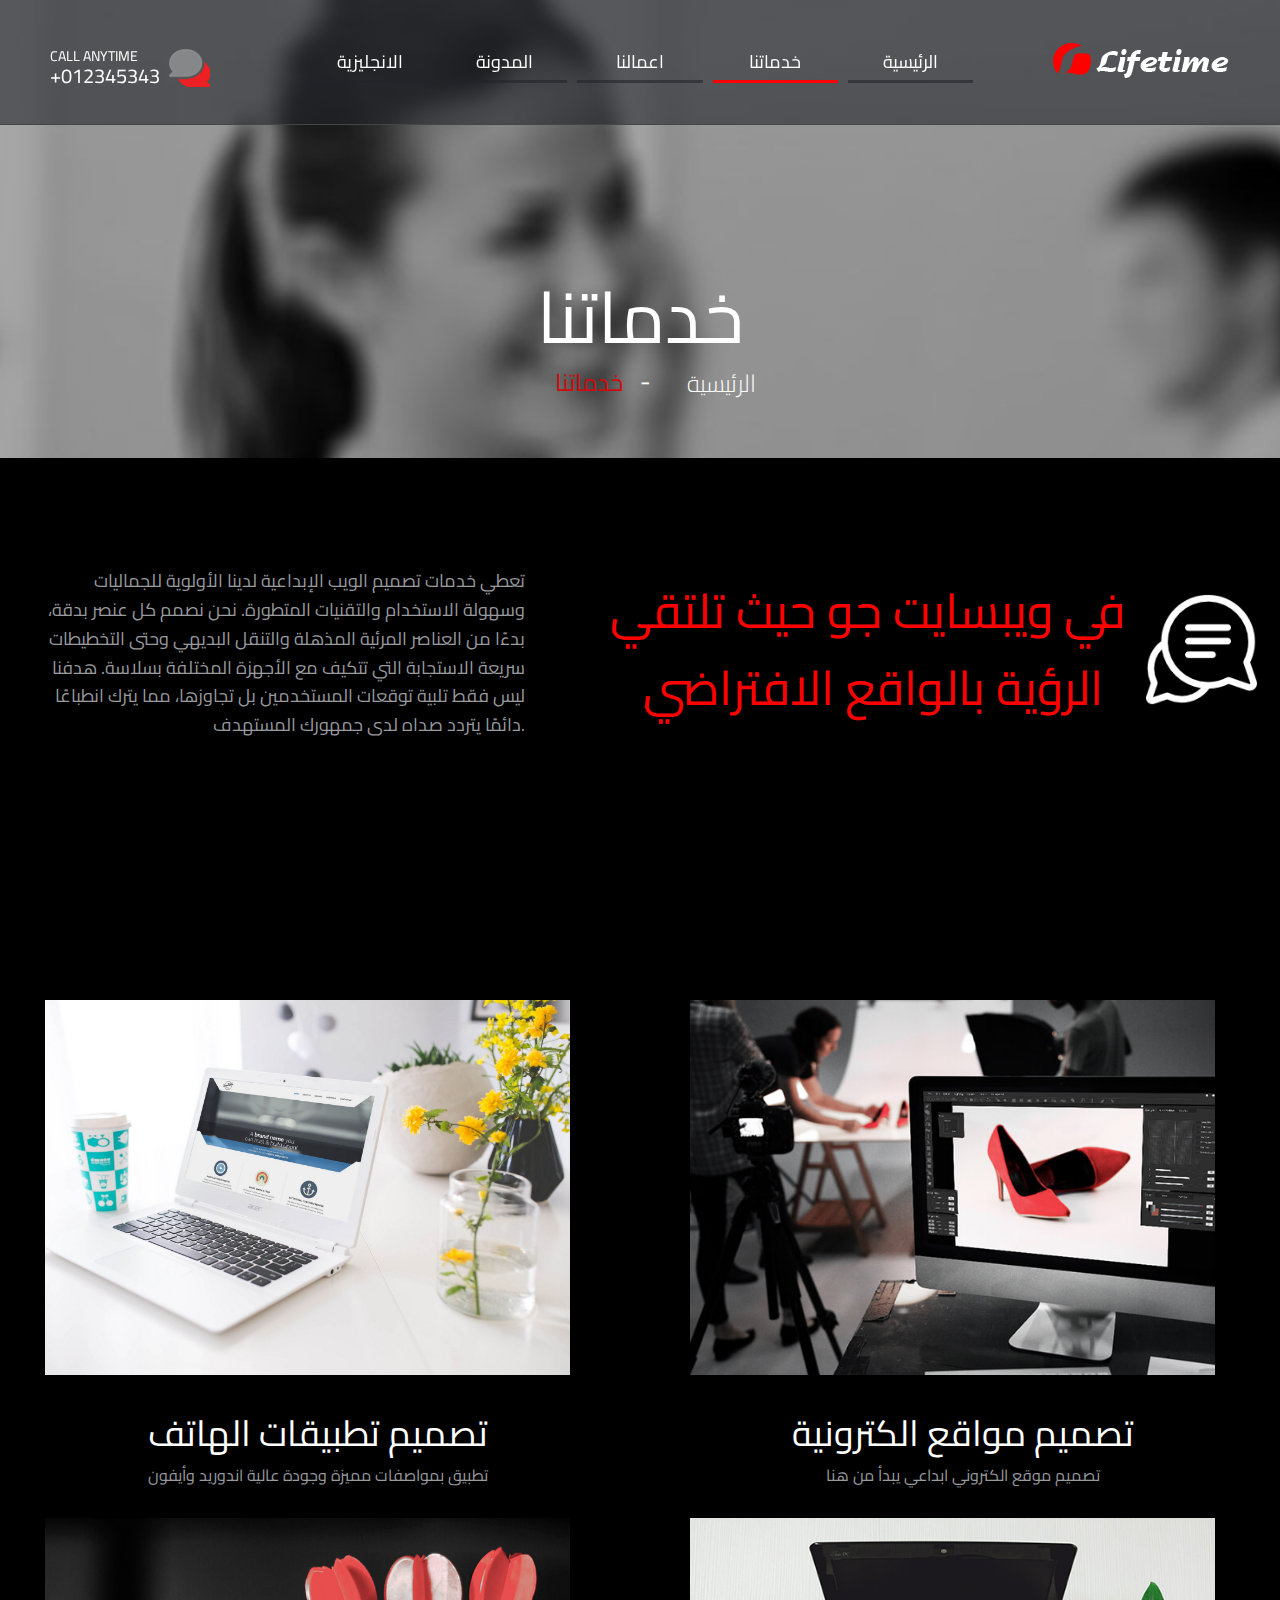
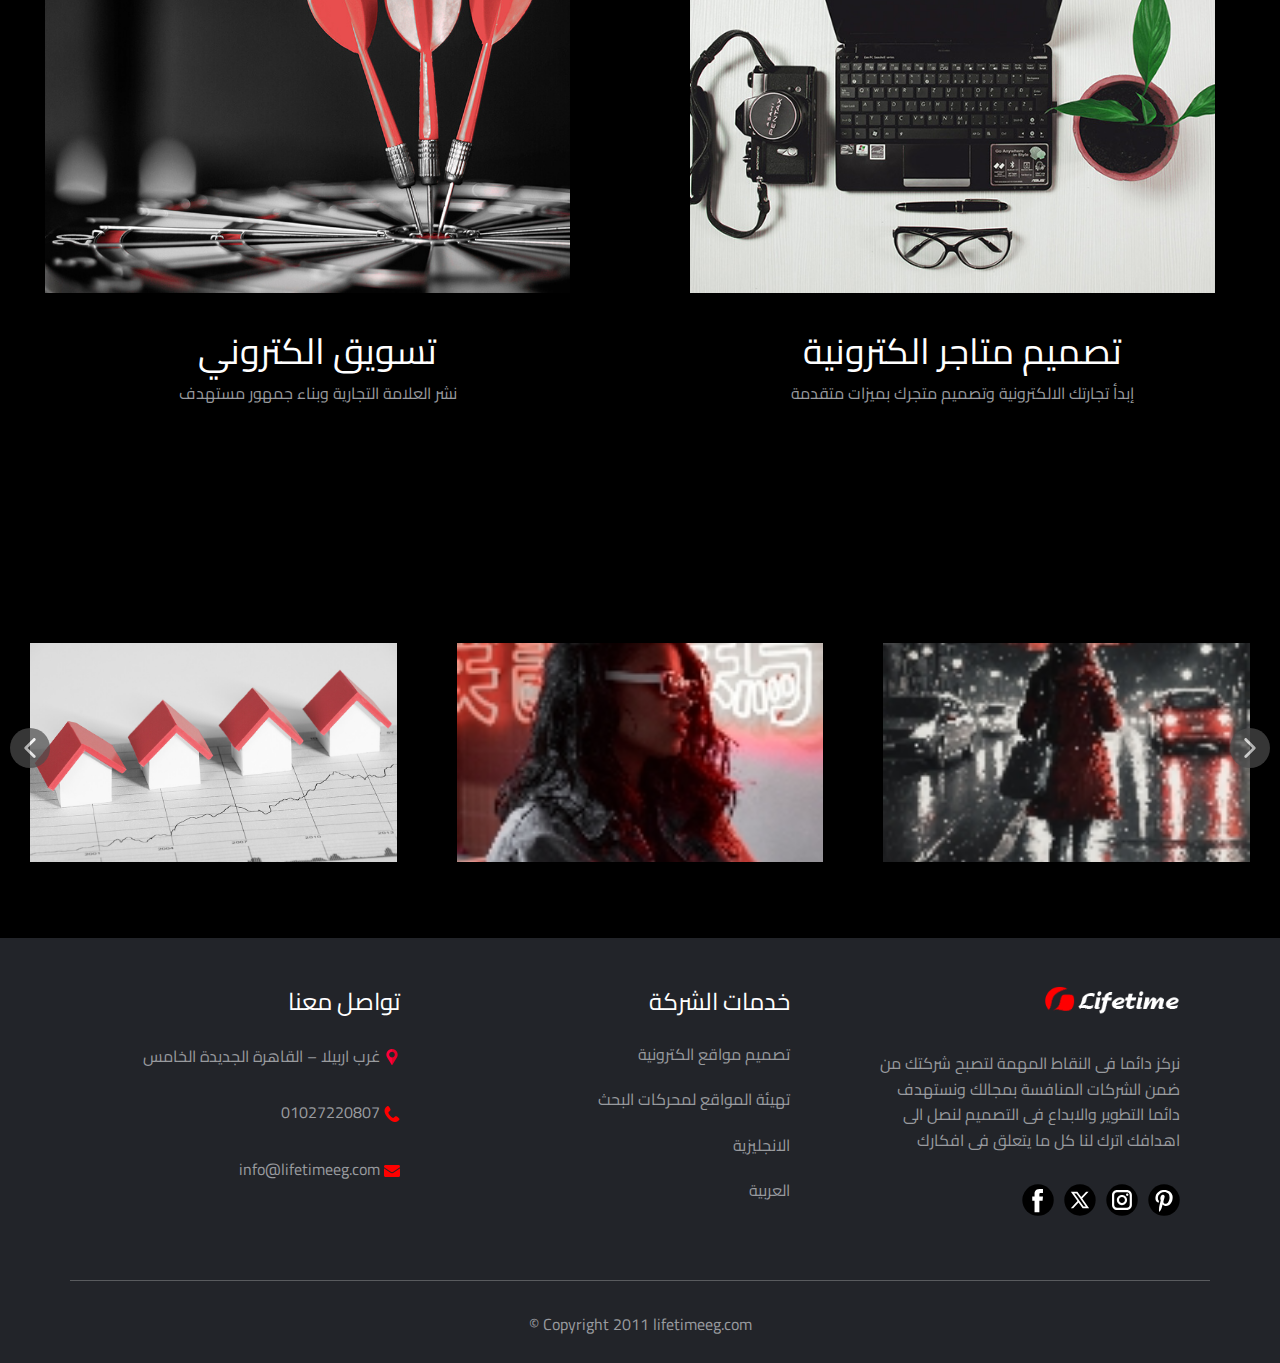
<file: خدماتنا.html>
<!DOCTYPE html>
<html style="font-size: 16px;" lang="en"><head>
    <meta name="viewport" content="width=device-width, initial-scale=1.0">
    <meta charset="utf-8">
    <meta name="keywords" content="">
    <meta name="description" content="">
    <title>خدماتنا</title>
    <link rel="stylesheet" href="nicepage.css" media="screen">
<link rel="stylesheet" href="خدماتنا.css" media="screen">
    <script class="u-script" type="text/javascript" src="jquery.js" defer=""></script>
    <script class="u-script" type="text/javascript" src="nicepage.js" defer=""></script>
    <meta name="generator" content="Nicepage 6.13.8, nicepage.com">
    
    <link id="u-theme-google-font" rel="stylesheet" href="https://fonts.googleapis.com/css?family=Cairo:200,300,400,500,600,700,800,900">
    <link id="u-page-google-font" rel="stylesheet" href="https://fonts.googleapis.com/css?family=Cairo:200,300,400,500,600,700,800,900">
    
    
    
    
    
    
    
    
    
    
    
    <script type="application/ld+json">{
		"@context": "http://schema.org",
		"@type": "Organization",
		"name": "time",
		"sameAs": [
				"https://facebook.com/name",
				"https://twitter.com/name",
				"https://instagram.com/name"
		]
}</script>
    <meta name="theme-color" content="#478ac9">
    <meta name="twitter:site" content="@">
    <meta name="twitter:card" content="summary_large_image">
    <meta name="twitter:title" content="خدماتنا">
    <meta name="twitter:description" content="time">
    <meta property="og:title" content="خدماتنا">
    <meta property="og:description" content="">
    <meta property="og:type" content="website">
  <meta data-intl-tel-input-cdn-path="intlTelInput/"></head>
  <body data-path-to-root="./" data-include-products="false" class="u-body u-xxl-mode" data-lang="en">
    <section class="section-1 u-clearfix u-custom-color-1 u-valign-bottom-lg u-valign-bottom-md u-valign-bottom-sm u-valign-bottom-xl u-section-1" id="sec-4d16"><span class="u-dialog-link u-file-icon u-hidden-lg u-hidden-md u-hidden-xl u-hidden-xxl u-icon u-text-white u-icon-1" data-href="#sec-0d2f"><img src="images/73713-c22db731.png" alt=""></span>
      
      
      
      
      <div class="u-clearfix u-group-elements u-hidden-sm u-hidden-xs u-valign-middle u-group-elements-1">
        <a href="#" class="u-active-none u-align-left u-btn u-btn-rectangle u-button-style u-hover-none u-none u-btn-1">CALL ANYTIME&nbsp;<span class="u-file-icon u-icon u-icon-2"><img src="images/chat-icon.png" alt=""></span>
        </a>
        <h6 class="u-hover-feature u-text u-text-default u-text-1">+012345343</h6>
      </div>
      <img class="u-align-right u-image u-image-contain u-image-default u-preserve-proportions u-image-1" src="images/logo.png" alt="" data-image-width="180" data-image-height="50" data-href="الرئيسية.html">
      <div class="custom-expanded u-align-center u-hidden-md u-hidden-sm u-hidden-xs u-list u-list-1">
        <div class="u-repeater u-repeater-1">
          <div class="u-border-3 u-border-custom-color-1 u-border-no-left u-border-no-right u-border-no-top u-container-align-center u-container-style u-custom-item u-list-item u-repeater-item u-shape-rectangle u-list-item-1" data-href="Home.html">
            <div class="u-container-layout u-similar-container u-valign-middle u-container-layout-1">
              <h6 class="u-align-center u-custom-item u-text u-text-2">
                <a class="u-active-none u-border-none u-btn u-button-link u-button-style u-hover-none u-none u-text-body-alt-color u-btn-2" href="Home.html">الانجليزية</a>
              </h6>
            </div>
          </div>
          <div class="u-border-3 u-border-custom-color-1 u-border-no-left u-border-no-right u-border-no-top u-container-align-center u-container-style u-custom-item u-hover-feature u-list-item u-repeater-item u-shape-rectangle u-list-item-2" data-href="المدونة.html">
            <div class="u-container-layout u-similar-container u-valign-middle u-container-layout-2">
              <h6 class="u-align-center u-custom-item u-text u-text-3">المدونة</h6>
            </div>
          </div>
          <div class="u-border-3 u-border-custom-color-1 u-border-no-left u-border-no-right u-border-no-top u-container-align-center u-container-style u-custom-item u-hover-feature u-list-item u-repeater-item u-shape-rectangle u-list-item-3" data-href="اعمالنا.html">
            <div class="u-container-layout u-similar-container u-valign-middle u-container-layout-3">
              <h6 class="u-align-center u-custom-item u-text u-text-4">اعمالنا</h6>
            </div>
          </div>
          <div class="u-border-3 u-border-custom-color-4 u-border-no-left u-border-no-right u-border-no-top u-container-align-center u-container-style u-custom-item u-dialog-link u-hover-feature u-list-item u-repeater-item u-shape-rectangle u-list-item-4" data-href="#sec-4208">
            <div class="u-container-layout u-similar-container u-valign-middle u-container-layout-4">
              <h6 class="u-align-center u-custom-item u-text u-text-5">
                <a class="u-active-none u-border-none u-btn u-button-link u-button-style u-dialog-link u-hover-none u-none u-text-body-alt-color u-btn-3" href="#sec-4208">خدماتنا</a>
              </h6>
            </div>
          </div>
          <div class="u-border-3 u-border-custom-color-1 u-border-no-left u-border-no-right u-border-no-top u-container-align-center u-container-style u-custom-item u-list-item u-repeater-item u-shape-rectangle u-list-item-5" data-href="الرئيسية.html">
            <div class="u-container-layout u-similar-container u-valign-middle u-container-layout-5">
              <h6 class="u-align-center u-custom-item u-text u-text-6">
                <a class="u-active-none u-border-none u-btn u-button-link u-button-style u-hover-none u-none u-text-body-alt-color u-btn-4" href="الرئيسية.html">الرئيسية </a>
              </h6>
            </div>
          </div>
        </div>
      </div>
      <div class="custom-expanded u-border-1 u-border-grey-dark-1 u-expanded-width u-line u-line-horizontal u-line-1"></div>
    </section>
    <section class="u-clearfix u-image u-shading u-section-2" id="sec-4726" data-image-width="1600" data-image-height="300">
      <div class="u-clearfix u-sheet u-sheet-1">
        <div class="u-clearfix u-container-align-center-xxl u-group-elements u-group-elements-1">
          <h1 class="u-align-center u-custom-font u-text u-text-custom-color-7 u-text-1">خدماتنا</h1>
          <h4 class="u-align-center u-custom-font u-text u-text-2">-</h4>
          <h1 class="u-align-center u-custom-font u-hover-feature u-text u-text-custom-color-2 u-text-default u-text-3">
            <a class="u-active-none u-border-none u-btn u-button-link u-button-style u-hover-feature u-hover-none u-none u-text-body-alt-color u-text-hover-custom-color-14 u-btn-1" href="الرئيسية.html">الرئيسية </a>
          </h1>
          <h4 class="u-align-center u-custom-font u-text u-text-custom-color-14 u-text-4"> خدماتنا</h4>
        </div>
      </div>
      
      
    </section>
    <section class="u-black u-clearfix u-valign-middle u-section-3" id="sec-7803">
      <div class="data-layout-selected u-clearfix u-expanded-width u-layout-wrap u-layout-wrap-1">
        <div class="u-layout">
          <div class="u-layout-row">
            <div class="u-container-align-right u-container-style u-layout-cell u-size-26 u-layout-cell-1">
              <div class="u-container-layout u-valign-middle u-container-layout-1">
                <p class="u-align-right u-text u-text-custom-color-2 u-text-default u-text-1">تعطي خدمات تصميم الويب الإبداعية لدينا الأولوية للجماليات وسهولة الاستخدام والتقنيات المتطورة. نحن نصمم كل عنصر بدقة، بدءًا من العناصر المرئية المذهلة والتنقل البديهي وحتى التخطيطات سريعة الاستجابة التي تتكيف مع الأجهزة المختلفة بسلاسة. هدفنا ليس فقط تلبية توقعات المستخدمين بل تجاوزها، مما يترك انطباعًا دائمًا يتردد صداه لدى جمهورك المستهدف.</p>
              </div>
            </div>
            <div class="u-container-style u-layout-cell u-size-34 u-layout-cell-2">
              <div class="u-container-layout u-container-layout-2">
                <div class="custom-expanded u-clearfix u-container-align-right-lg u-container-align-right-xl u-container-align-right-xs u-expanded-width-lg u-expanded-width-md u-expanded-width-sm u-expanded-width-xl u-expanded-width-xxl u-group-elements u-valign-middle-lg u-valign-middle-xl u-group-elements-1">
                  <p class="u-align-right u-text u-text-custom-color-4 u-text-2">في ويبسايت جو حيث تلتقي الرؤية بالواقع الافتراضي &nbsp; </p><span class="u-align-right-lg u-align-right-md u-align-right-sm u-align-right-xl u-align-right-xs u-file-icon u-icon u-text-white u-icon-1"><img src="images/953810-bb6987e6.png" alt=""></span>
                </div>
              </div>
            </div>
          </div>
        </div>
      </div>
    </section>
    <section class="u-black u-clearfix u-valign-middle-lg u-valign-middle-xl u-valign-middle-xs u-valign-middle-xxl u-section-4" id="sec-7449">
      <div class="u-expanded-width u-list u-list-1">
        <div class="u-repeater u-repeater-1">
          <div class="u-container-style u-list-item u-repeater-item">
            <div class="u-container-layout u-similar-container u-container-layout-1">
              <img class="u-hover-feature u-image u-image-default u-image-1" src="images/featured-image-17.jpg" alt="" data-image-width="1920" data-image-height="1280">
              <p class="u-align-center-md u-align-center-sm u-align-center-xs u-hover-feature u-text u-text-default u-text-1"> تصميم تطبيقات الهاتف</p>
              <p class="u-align-center-md u-align-center-sm u-align-center-xs u-text u-text-custom-color-2 u-text-default u-text-2"> تطبيق بمواصفات مميزة وجودة عالية اندوريد وأيفون</p>
            </div>
          </div>
          <div class="u-container-style u-list-item u-repeater-item">
            <div class="u-container-layout u-similar-container u-container-layout-2">
              <img class="u-hover-feature u-image u-image-default u-image-2" src="images/websitejo-services-4.jpg" alt="" data-image-width="780" data-image-height="470">
              <p class="u-align-center-md u-align-center-sm u-align-center-xs u-hover-feature u-text u-text-default u-text-3">تصميم مواقع الكترونية</p>
              <p class="u-align-center-md u-align-center-sm u-align-center-xs u-text u-text-custom-color-2 u-text-default u-text-4">تصميم موقع الكتروني ابداعي يبدأ من هنا</p>
            </div>
          </div>
          <div class="u-container-style u-list-item u-repeater-item">
            <div class="u-container-layout u-similar-container u-container-layout-3">
              <img class="u-hover-feature u-image u-image-default u-image-3" src="images/--.jpg" alt="" data-image-width="1060" data-image-height="606">
              <p class="u-align-center-md u-align-center-sm u-align-center-xs u-hover-feature u-text u-text-default u-text-5"> تسويق الكتروني</p>
              <p class="u-align-center-md u-align-center-sm u-align-center-xs u-text u-text-custom-color-2 u-text-default u-text-6"> نشر العلامة التجارية وبناء جمهور مستهدف</p>
            </div>
          </div>
          <div class="u-container-style u-list-item u-repeater-item">
            <div class="u-container-layout u-similar-container u-container-layout-4">
              <img class="u-hover-feature u-image u-image-default u-image-4" src="images/featured-image-16.jpg" alt="" data-image-width="750" data-image-height="450">
              <p class="u-align-center-md u-align-center-sm u-align-center-xs u-hover-feature u-text u-text-default u-text-7"> تصميم متاجر الكترونية</p>
              <p class="u-align-center-md u-align-center-sm u-align-center-xs u-text u-text-custom-color-2 u-text-default u-text-8"> إبدأ تجارتك الالكترونية وتصميم متجرك بميزات متقدمة</p>
            </div>
          </div>
        </div>
      </div>
      
      
      
      
      
      
      
      
    </section>
    <section class="u-black u-clearfix u-container-align-center u-valign-middle u-section-5" id="sec-bda0">
      <div class="u-expanded-width u-layout-horizontal u-list u-list-1">
        <div class="u-repeater u-repeater-1">
          <div class="u-container-align-left u-container-style u-list-item u-repeater-item">
            <div class="u-container-layout u-similar-container u-container-layout-1">
              <img alt="" class="u-expanded-width u-image u-image-default u-image-1" data-image-width="1060" data-image-height="606" src="images/---1.jpg">
            </div>
          </div>
          <div class="u-container-align-left u-container-style u-list-item u-repeater-item">
            <div class="u-container-layout u-similar-container u-container-layout-2">
              <img alt="" class="u-expanded-width u-image u-image-default u-image-2" data-image-width="126" data-image-height="126" src="images/-4.jpg">
            </div>
          </div>
          <div class="u-container-align-left u-container-style u-list-item u-repeater-item">
            <div class="u-container-layout u-similar-container u-container-layout-3">
              <img alt="" class="u-expanded-width u-image u-image-default u-image-3" data-image-width="126" data-image-height="126" src="images/-2.jpg">
            </div>
          </div>
          <div class="u-container-align-left u-container-style u-list-item u-repeater-item">
            <div class="u-container-layout u-similar-container u-container-layout-4">
              <img alt="" class="u-expanded-width u-image u-image-default u-image-4" data-image-width="126" data-image-height="126" src="images/-11.jpg">
            </div>
          </div>
          <div class="u-container-align-left u-container-style u-list-item u-repeater-item">
            <div class="u-container-layout u-similar-container u-container-layout-5">
              <img alt="" class="u-expanded-width u-image u-image-default u-image-5" data-image-width="126" data-image-height="126" src="images/-5.jpg">
            </div>
          </div>
        </div>
        <a class="u-absolute-vcenter u-gallery-nav u-gallery-nav-prev u-grey-70 u-icon-circle u-opacity u-opacity-70 u-spacing-10 u-text-white u-gallery-nav-1" href="#" role="button">
          <span aria-hidden="true">
            <svg viewBox="0 0 451.847 451.847"><path d="M97.141,225.92c0-8.095,3.091-16.192,9.259-22.366L300.689,9.27c12.359-12.359,32.397-12.359,44.751,0
c12.354,12.354,12.354,32.388,0,44.748L173.525,225.92l171.903,171.909c12.354,12.354,12.354,32.391,0,44.744
c-12.354,12.365-32.386,12.365-44.745,0l-194.29-194.281C100.226,242.115,97.141,234.018,97.141,225.92z"></path></svg>
          </span>
          <span class="sr-only">
            <svg viewBox="0 0 451.847 451.847"><path d="M97.141,225.92c0-8.095,3.091-16.192,9.259-22.366L300.689,9.27c12.359-12.359,32.397-12.359,44.751,0
c12.354,12.354,12.354,32.388,0,44.748L173.525,225.92l171.903,171.909c12.354,12.354,12.354,32.391,0,44.744
c-12.354,12.365-32.386,12.365-44.745,0l-194.29-194.281C100.226,242.115,97.141,234.018,97.141,225.92z"></path></svg>
          </span>
        </a>
        <a class="u-absolute-vcenter u-gallery-nav u-gallery-nav-next u-grey-70 u-icon-circle u-opacity u-opacity-70 u-spacing-10 u-text-white u-gallery-nav-2" href="#" role="button">
          <span aria-hidden="true">
            <svg viewBox="0 0 451.846 451.847"><path d="M345.441,248.292L151.154,442.573c-12.359,12.365-32.397,12.365-44.75,0c-12.354-12.354-12.354-32.391,0-44.744
L278.318,225.92L106.409,54.017c-12.354-12.359-12.354-32.394,0-44.748c12.354-12.359,32.391-12.359,44.75,0l194.287,194.284
c6.177,6.18,9.262,14.271,9.262,22.366C354.708,234.018,351.617,242.115,345.441,248.292z"></path></svg>
          </span>
          <span class="sr-only">
            <svg viewBox="0 0 451.846 451.847"><path d="M345.441,248.292L151.154,442.573c-12.359,12.365-32.397,12.365-44.75,0c-12.354-12.354-12.354-32.391,0-44.744
L278.318,225.92L106.409,54.017c-12.354-12.359-12.354-32.394,0-44.748c12.354-12.359,32.391-12.359,44.75,0l194.287,194.284
c6.177,6.18,9.262,14.271,9.262,22.366C354.708,234.018,351.617,242.115,345.441,248.292z"></path></svg>
          </span>
        </a>
      </div>
    </section>
    
    
    
    
    
    
    
    <footer class="u-clearfix u-custom-color-15 u-footer u-footer" id="sec-4b33"><div class="u-clearfix u-sheet u-sheet-1">
        <div class="data-layout-selected u-clearfix u-expanded-width u-gutter-30 u-layout-wrap u-layout-wrap-1">
          <div class="u-gutter-0 u-layout">
            <div class="u-layout-row">
              <div class="u-align-left u-container-style u-layout-cell u-left-cell u-size-20 u-size-30-md u-layout-cell-1">
                <div class="u-container-layout u-container-layout-1">
                  <p class="u-align-right u-text u-text-default u-text-1">تواصل معنا </p>
                  <p class="u-align-right u-hover-feature u-text u-text-custom-color-2 u-text-2"> غرب اربيلا – القاهرة الجديدة الخامس&nbsp;<span class="u-file-icon u-icon"><img src="images/684908.png" alt=""></span>
                  </p>
                  <a href="#" class="u-active-none u-align-right u-border-none u-btn u-btn-rectangle u-button-style u-hover-feature u-none u-text-custom-color-2 u-text-hover-custom-color-4 u-btn-1"> 01027220807&nbsp;<span class="u-file-icon u-icon u-text-custom-color-4"><img src="images/1257-56db1f69.png" alt=""></span>
                  </a>
                  <p class="u-align-right u-hover-feature u-text u-text-custom-color-2 u-text-3"> info@lifetimeeg.com&nbsp;<span class="u-file-icon u-icon u-text-custom-color-4"><img src="images/2099199-b89a708a.png" alt=""></span>
                  </p>
                </div>
              </div>
              <div class="u-align-left u-container-style u-layout-cell u-size-20 u-size-30-md u-layout-cell-2" data-href="الرئيسية.html">
                <div class="u-container-layout u-container-layout-2">
                  <p class="u-align-right u-text u-text-default u-text-4">خدمات الشركة </p>
                  <p class="u-align-right u-hover-feature u-text u-text-custom-color-2 u-text-default u-text-5">
                    <a class="u-active-none u-border-none u-btn u-button-link u-button-style u-hover-feature u-hover-none u-none u-text-custom-color-2 u-text-hover-custom-color-4 u-btn-2" href="تصميم-مواقع.html">تصميم مواقع الكترونية</a>
                  </p>
                  <p class="u-align-right u-hover-feature u-text u-text-custom-color-2 u-text-default u-text-6">
                    <a class="u-active-none u-border-none u-btn u-button-link u-button-style u-hover-feature u-hover-none u-none u-text-custom-color-2 u-text-hover-custom-color-4 u-btn-3" href="تهيئة-مواقع.html"> تهيئة المواقع لمحركات البحث</a>
                  </p>
                  <p class="u-align-right u-hover-feature u-text u-text-custom-color-2 u-text-default u-text-7">الانجليزية </p>
                  <p class="u-align-right u-hover-feature u-text u-text-custom-color-2 u-text-default u-text-8">
                    <a class="u-active-none u-border-none u-btn u-button-link u-button-style u-hover-feature u-hover-none u-none u-text-custom-color-2 u-text-hover-custom-color-4 u-btn-4" href="الرئيسية.html">العربية</a>
                  </p>
                </div>
              </div>
              <div class="u-align-left u-container-style u-layout-cell u-right-cell u-size-20 u-size-30-md u-layout-cell-3">
                <div class="u-container-layout u-valign-bottom-xs u-container-layout-3">
                  <img class="u-align-right u-image u-image-contain u-image-default u-preserve-proportions u-image-1" src="images/logo.png" alt="" data-image-width="180" data-image-height="50">
                  <p class="u-align-right u-text u-text-custom-color-2 u-text-default u-text-9">نركز دائما فى النقاط المهمة لتصبح شركتك من ضمن الشركات المنافسة بمجالك ونستهدف دائما التطوير والابداع فى التصميم لنصل الى اهدافك اترك لنا كل ما يتعلق فى افكارك</p>
                  <div class="u-social-icons u-spacing-10 u-social-icons-1">
                    <a class="u-social-url" title="facebook" target="_blank" href="https://facebook.com/name"><span class="u-icon u-social-facebook u-social-icon u-text-black u-icon-4"><svg class="u-svg-link" preserveAspectRatio="xMidYMin slice" viewBox="0 0 112 112" style=""><use xlink:href="#svg-276e"></use></svg><svg class="u-svg-content" viewBox="0 0 112 112" x="0" y="0" id="svg-276e"><circle fill="currentColor" cx="56.1" cy="56.1" r="55"></circle><path fill="#FFFFFF" d="M73.5,31.6h-9.1c-1.4,0-3.6,0.8-3.6,3.9v8.5h12.6L72,58.3H60.8v40.8H43.9V58.3h-8V43.9h8v-9.2
c0-6.7,3.1-17,17-17h12.5v13.9H73.5z"></path></svg></span>
                    </a>
                    <a class="u-social-url" title="twitter" target="_blank" href="https://twitter.com/name"><span class="u-icon u-social-icon u-social-twitter u-text-black u-icon-5"><svg class="u-svg-link" preserveAspectRatio="xMidYMin slice" viewBox="0 0 112.2 112.2" style=""><use xlink:href="#svg-4418"></use></svg><svg class="u-svg-content" viewBox="0 0 112.2 112.2" x="0px" y="0px" id="svg-4418"><circle fill="currentColor" cx="56" cy="56" r="55"></circle><path fill="#FFFFFF" d="M63.9,51l22.4-24h-8.6L60.3,45.9L46.9,27H24l23.3,32.8L24,85h8.2L51,64.9L65.3,85H88L63.9,51z M55.3,60.2
l-3.7-5.1L35.7,33.1h8.1l12.3,17.2l3.7,5.1l16.6,23.4h-7.8L55.3,60.2z"></path></svg></span>
                    </a>
                    <a class="u-social-url" title="instagram" target="_blank" href="https://instagram.com/name"><span class="u-icon u-social-icon u-social-instagram u-text-black u-icon-6"><svg class="u-svg-link" preserveAspectRatio="xMidYMin slice" viewBox="0 0 112 112" style=""><use xlink:href="#svg-151b"></use></svg><svg class="u-svg-content" viewBox="0 0 112 112" x="0" y="0" id="svg-151b"><circle fill="currentColor" cx="56.1" cy="56.1" r="55"></circle><path fill="#FFFFFF" d="M55.9,38.2c-9.9,0-17.9,8-17.9,17.9C38,66,46,74,55.9,74c9.9,0,17.9-8,17.9-17.9C73.8,46.2,65.8,38.2,55.9,38.2
z M55.9,66.4c-5.7,0-10.3-4.6-10.3-10.3c-0.1-5.7,4.6-10.3,10.3-10.3c5.7,0,10.3,4.6,10.3,10.3C66.2,61.8,61.6,66.4,55.9,66.4z"></path><path fill="#FFFFFF" d="M74.3,33.5c-2.3,0-4.2,1.9-4.2,4.2s1.9,4.2,4.2,4.2s4.2-1.9,4.2-4.2S76.6,33.5,74.3,33.5z"></path><path fill="#FFFFFF" d="M73.1,21.3H38.6c-9.7,0-17.5,7.9-17.5,17.5v34.5c0,9.7,7.9,17.6,17.5,17.6h34.5c9.7,0,17.5-7.9,17.5-17.5V38.8
C90.6,29.1,82.7,21.3,73.1,21.3z M83,73.3c0,5.5-4.5,9.9-9.9,9.9H38.6c-5.5,0-9.9-4.5-9.9-9.9V38.8c0-5.5,4.5-9.9,9.9-9.9h34.5
c5.5,0,9.9,4.5,9.9,9.9V73.3z"></path></svg></span>
                    </a>
                    <a class="u-social-url" target="_blank" data-type="Pinterest" title="Pinterest" href=""><span class="u-icon u-social-icon u-social-pinterest u-text-black u-icon-7"><svg class="u-svg-link" preserveAspectRatio="xMidYMin slice" viewBox="0 0 112 112" style=""><use xlink:href="#svg-18d9"></use></svg><svg class="u-svg-content" viewBox="0 0 112 112" x="0" y="0" id="svg-18d9"><circle fill="currentColor" cx="56.1" cy="56.1" r="55"></circle><path fill="#FFFFFF" d="M61.1,76.9c-4.7-0.3-6.7-2.7-10.3-5c-2,10.7-4.6,20.9-11.9,26.2c-2.2-16.1,3.3-28.2,5.9-41
      c-4.4-7.5,0.6-22.5,9.9-18.8c11.6,4.6-10,27.8,4.4,30.7C74.2,72,80.3,42.8,71,33.4C57.5,19.6,31.7,33,34.9,52.6
      c0.8,4.8,5.8,6.2,2,12.9c-8.7-1.9-11.2-8.8-10.9-17.8C26.5,32.8,39.3,22.5,52.2,21c16.3-1.9,31.6,5.9,33.7,21.2
      C88.2,59.5,78.6,78.2,61.1,76.9z"></path></svg></span>
                    </a>
                  </div>
                </div>
              </div>
            </div>
          </div>
        </div>
        <div class="u-align-left u-border-1 u-border-white u-expanded-width u-line u-line-horizontal u-opacity u-opacity-25 u-line-1"></div>
        <p class="u-align-center u-small-text u-text u-text-custom-color-2 u-text-variant u-text-10"> © Copyright 2011 lifetimeeg.com </p>
      </div></footer>
  <section class="u-black u-clearfix u-container-style u-dialog-block u-opacity u-opacity-70 u-dialog-section-9" id="sec-0d2f">
      <div class="u-container-style u-dialog u-radius u-shape-round u-white u-dialog-1">
        <div class="u-container-layout u-valign-top u-container-layout-1">
          <div class="custom-expanded u-align-center u-list u-list-1">
            <div class="u-repeater u-repeater-1">
              <div class="u-border-3 u-border-no-left u-border-no-right u-border-no-top u-border-palette-2-base u-container-align-center u-container-style u-custom-item u-list-item u-repeater-item u-shape-rectangle u-list-item-1" data-href="الرئيسية.html">
                <div class="u-container-layout u-similar-container u-valign-middle u-container-layout-2">
                  <h6 class="u-align-center u-custom-item u-text u-text-1">الرئيسية </h6>
                </div>
              </div>
              <div class="u-border-3 u-border-no-left u-border-no-right u-border-no-top u-border-white u-container-align-center u-container-style u-custom-item u-hover-feature u-list-item u-repeater-item u-shape-rectangle u-list-item-2" data-href="خدماتنا.html">
                <div class="u-container-layout u-similar-container u-valign-middle u-container-layout-3">
                  <h6 class="u-align-center u-custom-item u-text u-text-2">خدماتنا</h6>
                </div>
              </div>
              <div class="u-border-3 u-border-no-left u-border-no-right u-border-no-top u-border-white u-container-align-center u-container-style u-custom-item u-hover-feature u-list-item u-repeater-item u-shape-rectangle u-list-item-3" data-href="اعمالنا.html">
                <div class="u-container-layout u-similar-container u-valign-middle u-container-layout-4">
                  <h6 class="u-align-center u-custom-item u-text u-text-3">اعمالنا</h6>
                </div>
              </div>
              <div class="u-border-3 u-border-no-left u-border-no-right u-border-no-top u-border-white u-container-align-center u-container-style u-custom-item u-hover-feature u-list-item u-repeater-item u-shape-rectangle u-list-item-4" data-href="المدونة.html">
                <div class="u-container-layout u-similar-container u-valign-middle u-container-layout-5">
                  <h6 class="u-align-center u-custom-item u-text u-text-4">المدونة</h6>
                </div>
              </div>
              <div class="u-border-3 u-border-no-left u-border-no-right u-border-no-top u-border-white u-container-align-center u-container-style u-custom-item u-hover-feature u-list-item u-repeater-item u-shape-rectangle u-list-item-5" data-href="Home.html">
                <div class="u-container-layout u-similar-container u-valign-middle u-container-layout-6">
                  <h6 class="u-align-center u-custom-item u-text u-text-5">الانجليزية</h6>
                </div>
              </div>
            </div>
          </div>
        </div><button class="u-custom-color-1 u-dialog-close-button u-icon u-icon-rounded u-text-white u-icon-1"><svg class="u-svg-link" preserveAspectRatio="xMidYMin slice" viewBox="0 0 16 16" style=""><use xmlns:xlink="http://www.w3.org/1999/xlink" xlink:href="#svg-efe9"></use></svg><svg xmlns="http://www.w3.org/2000/svg" xmlns:xlink="http://www.w3.org/1999/xlink" version="1.1" xml:space="preserve" class="u-svg-content" viewBox="0 0 16 16" x="0px" y="0px" id="svg-efe9"><rect x="7" y="0" transform="matrix(0.7071 -0.7071 0.7071 0.7071 -3.3138 8.0002)" width="2" height="16"></rect><rect x="0" y="7" transform="matrix(0.7071 -0.7071 0.7071 0.7071 -3.3138 8.0002)" width="16" height="2"></rect></svg></button>
      </div>
      <style class="u-list-item-4 u-state-style">.u-dialog-section-9 .u-list-item-4, .u-dialog-section-9 .u-list-item-4:before, .u-dialog-section-9 .u-list-item-4 > .u-container-layout:before {
    transition-property: fill, color, background-color, stroke-width, border-style, border-width, border-top-width, border-left-width, border-right-width, border-bottom-width, custom-border, borders, box-shadow, text-shadow, opacity, border-radius, stroke, border-color, font-size, font-style, font-weight, text-decoration, letter-spacing, transform, background-image, image-zoom, background-size, background-position
}
.u-dialog-section-9 .u-list-item-4.u-list-item-4.u-list-item-4:hover {
    border-style: solid !important;
    border-bottom-width: 3px !important;
    border-color: var(--palette-2-base) !important;
    border-top-width: 0px !important;
    border-left-width: 0px !important;
    border-right-width: 0px !important
}
.u-dialog-section-9 .u-list-item-4 {
    border-style: solid !important
}
.u-dialog-section-9 .u-list-item-4.u-list-item-4.u-list-item-4.hover {
    border-style: solid !important;
    border-bottom-width: 3px !important;
    border-color: var(--palette-2-base) !important;
    border-top-width: 0px !important;
    border-left-width: 0px !important;
    border-right-width: 0px !important
}
.u-dialog-section-9 .u-list-item-4 {
    border-style: solid !important
} </style>
      <style class="u-list-item-3 u-state-style">.u-dialog-section-9 .u-list-item-3, .u-dialog-section-9 .u-list-item-3:before, .u-dialog-section-9 .u-list-item-3 > .u-container-layout:before {
    transition-property: fill, color, background-color, stroke-width, border-style, border-width, border-top-width, border-left-width, border-right-width, border-bottom-width, custom-border, borders, box-shadow, text-shadow, opacity, border-radius, stroke, border-color, font-size, font-style, font-weight, text-decoration, letter-spacing, transform, background-image, image-zoom, background-size, background-position
}
.u-dialog-section-9 .u-list-item-3.u-list-item-3.u-list-item-3:hover {
    border-style: solid !important;
    border-bottom-width: 3px !important;
    border-color: var(--palette-2-base) !important;
    border-top-width: 0px !important;
    border-left-width: 0px !important;
    border-right-width: 0px !important
}
.u-dialog-section-9 .u-list-item-3 {
    border-style: solid !important
}
.u-dialog-section-9 .u-list-item-3.u-list-item-3.u-list-item-3.hover {
    border-style: solid !important;
    border-bottom-width: 3px !important;
    border-color: var(--palette-2-base) !important;
    border-top-width: 0px !important;
    border-left-width: 0px !important;
    border-right-width: 0px !important
}
.u-dialog-section-9 .u-list-item-3 {
    border-style: solid !important
} </style>
      <style class="u-list-item-2 u-state-style">.u-dialog-section-9 .u-list-item-2, .u-dialog-section-9 .u-list-item-2:before, .u-dialog-section-9 .u-list-item-2 > .u-container-layout:before {
    transition-property: fill, color, background-color, stroke-width, border-style, border-width, border-top-width, border-left-width, border-right-width, border-bottom-width, custom-border, borders, box-shadow, text-shadow, opacity, border-radius, stroke, border-color, font-size, font-style, font-weight, text-decoration, letter-spacing, transform, background-image, image-zoom, background-size, background-position
}
.u-dialog-section-9 .u-list-item-2.u-list-item-2.u-list-item-2:hover {
    border-style: solid !important;
    border-bottom-width: 3px !important;
    border-color: var(--palette-2-base) !important;
    border-top-width: 0px !important;
    border-left-width: 0px !important;
    border-right-width: 0px !important
}
.u-dialog-section-9 .u-list-item-2 {
    border-style: solid !important
}
.u-dialog-section-9 .u-list-item-2.u-list-item-2.u-list-item-2.hover {
    border-style: solid !important;
    border-bottom-width: 3px !important;
    border-color: var(--palette-2-base) !important;
    border-top-width: 0px !important;
    border-left-width: 0px !important;
    border-right-width: 0px !important
}
.u-dialog-section-9 .u-list-item-2 {
    border-style: solid !important
} </style>
      <style class="u-list-item-5 u-state-style">.u-dialog-section-9 .u-list-item-5, .u-dialog-section-9 .u-list-item-5:before, .u-dialog-section-9 .u-list-item-5 > .u-container-layout:before {
    transition-property: fill, color, background-color, stroke-width, border-style, border-width, border-top-width, border-left-width, border-right-width, border-bottom-width, custom-border, borders, box-shadow, text-shadow, opacity, border-radius, stroke, border-color, font-size, font-style, font-weight, text-decoration, letter-spacing, transform, background-image, image-zoom, background-size, background-position
}
.u-dialog-section-9 .u-list-item-5.u-list-item-5.u-list-item-5:hover {
    border-style: solid !important;
    border-bottom-width: 3px !important;
    border-color: var(--palette-2-base) !important;
    border-top-width: 0px !important;
    border-left-width: 0px !important;
    border-right-width: 0px !important
}
.u-dialog-section-9 .u-list-item-5 {
    border-style: solid !important
}
.u-dialog-section-9 .u-list-item-5.u-list-item-5.u-list-item-5.hover {
    border-style: solid !important;
    border-bottom-width: 3px !important;
    border-color: var(--palette-2-base) !important;
    border-top-width: 0px !important;
    border-left-width: 0px !important;
    border-right-width: 0px !important
}
.u-dialog-section-9 .u-list-item-5 {
    border-style: solid !important
} </style>
    </section><style>.u-dialog-section-9 .u-dialog-1 {
  width: 1140px;
  min-height: 225px;
  height: auto;
  margin: 215px auto 60px;
}

.u-dialog-section-9 .u-container-layout-1 {
  padding: 30px;
}

.u-dialog-section-9 .u-list-1 {
  width: 666px;
  margin: 0 auto;
}

.u-dialog-section-9 .u-repeater-1 {
  grid-auto-columns: calc(20% - 8px);
  grid-template-columns: repeat(5, calc(20% - 8px));
  min-height: 39px;
  grid-gap: 10px;
}

.u-dialog-section-9 .u-list-item-1 {
  margin-top: 0;
  margin-bottom: 0;
}

.u-dialog-section-9 .u-container-layout-2 {
  padding: 0;
}

.u-dialog-section-9 .u-text-1 {
  margin: 0;
}

.u-dialog-section-9 .u-list-item-2 {
  transition-duration: 0.5s;
}

.u-dialog-section-9 .u-container-layout-3 {
  padding: 0;
}

.u-dialog-section-9 .u-text-2 {
  margin: 0;
}

.u-dialog-section-9 .u-list-item-3 {
  transition-duration: 0.5s;
}

.u-dialog-section-9 .u-container-layout-4 {
  padding: 0;
}

.u-dialog-section-9 .u-text-3 {
  margin: 0;
}

.u-dialog-section-9 .u-list-item-4 {
  transition-duration: 0.5s;
}

.u-dialog-section-9 .u-container-layout-5 {
  padding: 0;
}

.u-dialog-section-9 .u-text-4 {
  margin: 0;
}

.u-dialog-section-9 .u-list-item-5 {
  transition-duration: 0.5s;
}

.u-dialog-section-9 .u-container-layout-6 {
  padding: 0;
}

.u-dialog-section-9 .u-text-5 {
  margin: 0;
}

.u-dialog-section-9 .u-icon-1 {
  width: 20px;
  height: 20px;
  background-image: none;
}

@media (max-width: 1199px) {
  .u-dialog-section-9 .u-dialog-1 {
    width: 940px;
  }
}

@media (max-width: 991px) {
  .u-dialog-section-9 .u-dialog-1 {
    width: 720px;
  }

  .u-dialog-section-9 .u-list-1 {
    width: 660px;
  }

  .u-dialog-section-9 .u-repeater-1 {
    grid-auto-columns: calc(33.333333333333336% - 6.666666666666667px);
    grid-template-columns: repeat(3, calc(33.333333333333336% - 6.666666666666667px));
    min-height: 143px;
  }

  .u-dialog-section-9 .u-container-layout-2 {
    padding: 0;
  }

  .u-dialog-section-9 .u-container-layout-3 {
    padding: 0;
  }

  .u-dialog-section-9 .u-container-layout-4 {
    padding: 0;
  }

  .u-dialog-section-9 .u-container-layout-5 {
    padding: 0;
  }

  .u-dialog-section-9 .u-container-layout-6 {
    padding: 0;
  }
}

@media (max-width: 767px) {
  .u-dialog-section-9 .u-dialog-1 {
    width: 540px;
  }

  .u-dialog-section-9 .u-container-layout-1 {
    padding-left: 10px;
    padding-right: 10px;
  }

  .u-dialog-section-9 .u-list-1 {
    width: 520px;
  }

  .u-dialog-section-9 .u-repeater-1 {
    grid-auto-columns: calc(50% - 5px);
    grid-template-columns: repeat(2, calc(50% - 5px));
    min-height: 258px;
  }
}

@media (max-width: 575px) {
  .u-dialog-section-9 .u-dialog-1 {
    width: 340px;
    min-height: 232px;
  }

  .u-dialog-section-9 .u-list-1 {
    width: 320px;
  }

  .u-dialog-section-9 .u-repeater-1 {
    grid-auto-columns: calc(100% - 0px);
    grid-template-columns: 100%;
  }

  .u-dialog-section-9 .u-list-item-2 {
    margin-top: 0;
    margin-bottom: 0;
  }

  .u-dialog-section-9 .u-list-item-3 {
    margin-top: 0;
    margin-bottom: 0;
  }

  .u-dialog-section-9 .u-list-item-4 {
    margin-top: 0;
    margin-bottom: 0;
  }

  .u-dialog-section-9 .u-list-item-5 {
    margin-top: 0;
    margin-bottom: 0;
  }

  .u-dialog-section-9 .u-icon-1 {
    left: auto;
    top: 16px;
    right: 20px;
    position: absolute;
  }
}

.u-dialog-section-9 .u-list-item-4,
.u-dialog-section-9 .u-list-item-4:before,
.u-dialog-section-9 .u-list-item-4 > .u-container-layout:before {
  transition-property: fill, color, background-color, stroke-width, border-style, border-width, border-top-width, border-left-width, border-right-width, border-bottom-width, custom-border, borders, box-shadow, text-shadow, opacity, border-radius, stroke, border-color, font-size, font-style, font-weight, text-decoration, letter-spacing, transform, background-image, image-zoom, background-size, background-position;
}

.u-dialog-section-9 .u-list-item-4.u-list-item-4.u-list-item-4:hover {
  border-style: solid !important;
  border-bottom-width: 3px !important;
  border-color: #db545a !important;
  border-top-width: 0px !important;
  border-left-width: 0px !important;
  border-right-width: 0px !important;
}

.u-dialog-section-9 .u-list-item-4 {
  border-style: solid !important;
}

.u-dialog-section-9 .u-list-item-4.u-list-item-4.u-list-item-4.hover {
  border-style: solid !important;
  border-bottom-width: 3px !important;
  border-color: #db545a !important;
  border-top-width: 0px !important;
  border-left-width: 0px !important;
  border-right-width: 0px !important;
}

.u-dialog-section-9 .u-list-item-4 {
  border-style: solid !important;
}

.u-dialog-section-9 .u-list-item-3,
.u-dialog-section-9 .u-list-item-3:before,
.u-dialog-section-9 .u-list-item-3 > .u-container-layout:before {
  transition-property: fill, color, background-color, stroke-width, border-style, border-width, border-top-width, border-left-width, border-right-width, border-bottom-width, custom-border, borders, box-shadow, text-shadow, opacity, border-radius, stroke, border-color, font-size, font-style, font-weight, text-decoration, letter-spacing, transform, background-image, image-zoom, background-size, background-position;
}

.u-dialog-section-9 .u-list-item-3.u-list-item-3.u-list-item-3:hover {
  border-style: solid !important;
  border-bottom-width: 3px !important;
  border-color: #db545a !important;
  border-top-width: 0px !important;
  border-left-width: 0px !important;
  border-right-width: 0px !important;
}

.u-dialog-section-9 .u-list-item-3 {
  border-style: solid !important;
}

.u-dialog-section-9 .u-list-item-3.u-list-item-3.u-list-item-3.hover {
  border-style: solid !important;
  border-bottom-width: 3px !important;
  border-color: #db545a !important;
  border-top-width: 0px !important;
  border-left-width: 0px !important;
  border-right-width: 0px !important;
}

.u-dialog-section-9 .u-list-item-3 {
  border-style: solid !important;
}

.u-dialog-section-9 .u-list-item-2,
.u-dialog-section-9 .u-list-item-2:before,
.u-dialog-section-9 .u-list-item-2 > .u-container-layout:before {
  transition-property: fill, color, background-color, stroke-width, border-style, border-width, border-top-width, border-left-width, border-right-width, border-bottom-width, custom-border, borders, box-shadow, text-shadow, opacity, border-radius, stroke, border-color, font-size, font-style, font-weight, text-decoration, letter-spacing, transform, background-image, image-zoom, background-size, background-position;
}

.u-dialog-section-9 .u-list-item-2.u-list-item-2.u-list-item-2:hover {
  border-style: solid !important;
  border-bottom-width: 3px !important;
  border-color: #db545a !important;
  border-top-width: 0px !important;
  border-left-width: 0px !important;
  border-right-width: 0px !important;
}

.u-dialog-section-9 .u-list-item-2 {
  border-style: solid !important;
}

.u-dialog-section-9 .u-list-item-2.u-list-item-2.u-list-item-2.hover {
  border-style: solid !important;
  border-bottom-width: 3px !important;
  border-color: #db545a !important;
  border-top-width: 0px !important;
  border-left-width: 0px !important;
  border-right-width: 0px !important;
}

.u-dialog-section-9 .u-list-item-2 {
  border-style: solid !important;
}

.u-dialog-section-9 .u-list-item-5,
.u-dialog-section-9 .u-list-item-5:before,
.u-dialog-section-9 .u-list-item-5 > .u-container-layout:before {
  transition-property: fill, color, background-color, stroke-width, border-style, border-width, border-top-width, border-left-width, border-right-width, border-bottom-width, custom-border, borders, box-shadow, text-shadow, opacity, border-radius, stroke, border-color, font-size, font-style, font-weight, text-decoration, letter-spacing, transform, background-image, image-zoom, background-size, background-position;
}

.u-dialog-section-9 .u-list-item-5.u-list-item-5.u-list-item-5:hover {
  border-style: solid !important;
  border-bottom-width: 3px !important;
  border-color: #db545a !important;
  border-top-width: 0px !important;
  border-left-width: 0px !important;
  border-right-width: 0px !important;
}

.u-dialog-section-9 .u-list-item-5 {
  border-style: solid !important;
}

.u-dialog-section-9 .u-list-item-5.u-list-item-5.u-list-item-5.hover {
  border-style: solid !important;
  border-bottom-width: 3px !important;
  border-color: #db545a !important;
  border-top-width: 0px !important;
  border-left-width: 0px !important;
  border-right-width: 0px !important;
}

.u-dialog-section-9 .u-list-item-5 {
  border-style: solid !important;
}</style><section class="u-black u-clearfix u-container-style u-dialog-block u-opacity u-opacity-70 u-dialog-section-10" id="sec-4208">
      <div class="u-container-style u-dialog u-radius u-shape-round u-white u-dialog-1">
        <div class="u-container-layout u-container-layout-1">
          <div class="custom-expanded u-align-center u-list u-list-1">
            <div class="u-repeater u-repeater-1">
              <div class="u-border-3 u-border-no-left u-border-no-right u-border-no-top u-border-white u-container-align-center u-container-style u-custom-item u-hover-feature u-list-item u-repeater-item u-shape-rectangle u-list-item-1" data-href="خدماتنا.html">
                <div class="u-container-layout u-similar-container u-valign-middle u-container-layout-2">
                  <h6 class="u-align-center u-custom-item u-text u-text-1">خدماتنا </h6>
                </div>
              </div>
              <div class="u-border-3 u-border-no-left u-border-no-right u-border-no-top u-border-white u-container-align-center u-container-style u-custom-item u-hover-feature u-list-item u-repeater-item u-shape-rectangle u-list-item-2" data-href="تصميم-مواقع.html">
                <div class="u-container-layout u-similar-container u-valign-middle u-container-layout-3">
                  <h6 class="u-align-center u-custom-item u-text u-text-2">تصميم مواقع الكترونية</h6>
                </div>
              </div>
              <div class="u-border-3 u-border-no-left u-border-no-right u-border-no-top u-border-white u-container-align-center u-container-style u-custom-item u-hover-feature u-list-item u-repeater-item u-shape-rectangle u-list-item-3" data-href="تهيئة-مواقع.html">
                <div class="u-container-layout u-similar-container u-valign-middle u-container-layout-4">
                  <h6 class="u-align-center u-custom-item u-text u-text-3">تهيئة المواقع لمحركات البحث</h6>
                </div>
              </div>
            </div>
          </div>
        </div><button class="u-dialog-close-button u-icon u-text-grey-40 u-icon-1"><svg class="u-svg-link" preserveAspectRatio="xMidYMin slice" viewBox="0 0 16 16" style=""><use xmlns:xlink="http://www.w3.org/1999/xlink" xlink:href="#svg-efe9"></use></svg><svg xmlns="http://www.w3.org/2000/svg" xmlns:xlink="http://www.w3.org/1999/xlink" version="1.1" xml:space="preserve" class="u-svg-content" viewBox="0 0 16 16" x="0px" y="0px" id="svg-efe9"><rect x="7" y="0" transform="matrix(0.7071 -0.7071 0.7071 0.7071 -3.3138 8.0002)" width="2" height="16"></rect><rect x="0" y="7" transform="matrix(0.7071 -0.7071 0.7071 0.7071 -3.3138 8.0002)" width="16" height="2"></rect></svg></button>
      </div>
      <style class="u-list-item-3 u-state-style">.u-dialog-section-10 .u-list-item-3, .u-dialog-section-10 .u-list-item-3:before, .u-dialog-section-10 .u-list-item-3 > .u-container-layout:before {
    transition-property: fill, color, background-color, stroke-width, border-style, border-width, border-top-width, border-left-width, border-right-width, border-bottom-width, custom-border, borders, box-shadow, text-shadow, opacity, border-radius, stroke, border-color, font-size, font-style, font-weight, text-decoration, letter-spacing, transform, background-image, image-zoom, background-size, background-position
}
.u-dialog-section-10 .u-list-item-3.u-list-item-3.u-list-item-3:hover {
    border-style: solid !important;
    border-bottom-width: 3px !important;
    border-color: var(--palette-2-base) !important;
    border-top-width: 0px !important;
    border-left-width: 0px !important;
    border-right-width: 0px !important
}
.u-dialog-section-10 .u-list-item-3 {
    border-style: solid !important
}
.u-dialog-section-10 .u-list-item-3.u-list-item-3.u-list-item-3.hover {
    border-style: solid !important;
    border-bottom-width: 3px !important;
    border-color: var(--palette-2-base) !important;
    border-top-width: 0px !important;
    border-left-width: 0px !important;
    border-right-width: 0px !important
}
.u-dialog-section-10 .u-list-item-3 {
    border-style: solid !important
} </style>
      <style class="u-list-item-1 u-state-style">.u-dialog-section-10 .u-list-item-1, .u-dialog-section-10 .u-list-item-1:before, .u-dialog-section-10 .u-list-item-1 > .u-container-layout:before {
    transition-property: fill, color, background-color, stroke-width, border-style, border-width, border-top-width, border-left-width, border-right-width, border-bottom-width, custom-border, borders, box-shadow, text-shadow, opacity, border-radius, stroke, border-color, font-size, font-style, font-weight, text-decoration, letter-spacing, transform, background-image, image-zoom, background-size, background-position
}
.u-dialog-section-10 .u-list-item-1.u-list-item-1.u-list-item-1:hover {
    border-style: solid !important;
    border-bottom-width: 3px !important;
    border-color: var(--palette-2-base) !important;
    border-top-width: 0px !important;
    border-left-width: 0px !important;
    border-right-width: 0px !important
}
.u-dialog-section-10 .u-list-item-1 {
    border-style: solid !important
}
.u-dialog-section-10 .u-list-item-1.u-list-item-1.u-list-item-1.hover {
    border-style: solid !important;
    border-bottom-width: 3px !important;
    border-color: var(--palette-2-base) !important;
    border-top-width: 0px !important;
    border-left-width: 0px !important;
    border-right-width: 0px !important
}
.u-dialog-section-10 .u-list-item-1 {
    border-style: solid !important
} </style>
      <style class="u-block-55b4-16 u-state-style">.u-block-55b4-16:not([data-block-selected]):not([data-cell-selected]), .u-block-55b4-16:not([data-block-selected]):not([data-cell-selected]):before, .u-block-55b4-16:not([data-block-selected]):not([data-cell-selected]) > .u-container-layout:before {
    transition-property: fill, color, background-color, stroke-width, border-style, border-width, border-top-width, border-left-width, border-right-width, border-bottom-width, custom-border, borders, box-shadow, text-shadow, opacity, border-radius, stroke, border-color, font-size, font-style, font-weight, text-decoration, letter-spacing, transform, background-image, image-zoom, background-size, background-position
}
.u-block-55b4-16:not([data-block-selected]):not([data-cell-selected]).u-block-55b4-16:not([data-block-selected]):not([data-cell-selected]).u-block-55b4-16:not([data-block-selected]):not([data-cell-selected]):hover {
    border-style: solid !important;
    border-bottom-width: 3px !important;
    border-color: var(--palette-2-base) !important;
    border-top-width: 0px !important;
    border-left-width: 0px !important;
    border-right-width: 0px !important
}
.u-block-55b4-16:not([data-block-selected]):not([data-cell-selected]) {
    border-style: solid !important
}
.u-block-55b4-16:not([data-block-selected]):not([data-cell-selected]).u-block-55b4-16:not([data-block-selected]):not([data-cell-selected]).u-block-55b4-16:not([data-block-selected]):not([data-cell-selected]).hover {
    border-style: solid !important;
    border-bottom-width: 3px !important;
    border-color: var(--palette-2-base) !important;
    border-top-width: 0px !important;
    border-left-width: 0px !important;
    border-right-width: 0px !important
}
.u-block-55b4-16:not([data-block-selected]):not([data-cell-selected]) {
    border-style: solid !important
} </style>
      <style class="u-list-item-2 u-state-style">.u-dialog-section-10 .u-list-item-2, .u-dialog-section-10 .u-list-item-2:before, .u-dialog-section-10 .u-list-item-2 > .u-container-layout:before {
    transition-property: fill, color, background-color, stroke-width, border-style, border-width, border-top-width, border-left-width, border-right-width, border-bottom-width, custom-border, borders, box-shadow, text-shadow, opacity, border-radius, stroke, border-color, font-size, font-style, font-weight, text-decoration, letter-spacing, transform, background-image, image-zoom, background-size, background-position
}
.u-dialog-section-10 .u-list-item-2.u-list-item-2.u-list-item-2:hover {
    border-color: var(--custom-color-4) !important
}
.u-dialog-section-10 .u-list-item-2.u-list-item-2.u-list-item-2.hover {
    border-color: var(--custom-color-4) !important
} </style>
    </section><style>.u-dialog-section-10 .u-dialog-1 {
  width: 800px;
  min-height: 295px;
  height: auto;
  margin: 227px auto 60px;
}

.u-dialog-section-10 .u-container-layout-1 {
  padding: 30px;
}

.u-dialog-section-10 .u-list-1 {
  width: 342px;
  margin: 26px auto 0;
}

.u-dialog-section-10 .u-repeater-1 {
  grid-auto-columns: 100%;
  grid-template-columns: repeat(1, 100%);
  min-height: 278px;
  grid-gap: 10px;
}

.u-dialog-section-10 .u-list-item-1 {
  transition-duration: 0.5s;
  margin-top: 0;
  margin-bottom: 0;
}

.u-dialog-section-10 .u-container-layout-2 {
  padding: 24px 0;
}

.u-dialog-section-10 .u-text-1 {
  margin: 0;
}

.u-dialog-section-10 .u-list-item-2 {
  margin-top: 0;
  margin-bottom: 0;
  transition-duration: 0.5s;
}

.u-dialog-section-10 .u-container-layout-3 {
  padding: 24px 0;
}

.u-dialog-section-10 .u-text-2 {
  margin: 0;
}

.u-dialog-section-10 .u-list-item-3 {
  transition-duration: 0.5s;
  margin-top: 0;
  margin-bottom: 0;
}

.u-dialog-section-10 .u-container-layout-4 {
  padding: 24px 0;
}

.u-dialog-section-10 .u-text-3 {
  margin: 0;
}

.u-dialog-section-10 .u-icon-1 {
  width: 20px;
  height: 20px;
}

@media (max-width: 1399px) {
  .u-dialog-section-10 .u-repeater-1 {
    grid-template-columns: 100%;
  }
}

@media (max-width: 991px) {
  .u-dialog-section-10 .u-dialog-1 {
    width: 720px;
  }
}

@media (max-width: 767px) {
  .u-dialog-section-10 .u-dialog-1 {
    width: 540px;
  }

  .u-dialog-section-10 .u-container-layout-1 {
    padding-left: 10px;
    padding-right: 10px;
  }
}

@media (max-width: 575px) {
  .u-dialog-section-10 .u-dialog-1 {
    width: 340px;
  }

  .u-dialog-section-10 .u-list-1 {
    width: 320px;
  }
}

.u-dialog-section-10 .u-list-item-3,
.u-dialog-section-10 .u-list-item-3:before,
.u-dialog-section-10 .u-list-item-3 > .u-container-layout:before {
  transition-property: fill, color, background-color, stroke-width, border-style, border-width, border-top-width, border-left-width, border-right-width, border-bottom-width, custom-border, borders, box-shadow, text-shadow, opacity, border-radius, stroke, border-color, font-size, font-style, font-weight, text-decoration, letter-spacing, transform, background-image, image-zoom, background-size, background-position;
}

.u-dialog-section-10 .u-list-item-3.u-list-item-3.u-list-item-3:hover {
  border-style: solid !important;
  border-bottom-width: 3px !important;
  border-color: #db545a !important;
  border-top-width: 0px !important;
  border-left-width: 0px !important;
  border-right-width: 0px !important;
}

.u-dialog-section-10 .u-list-item-3 {
  border-style: solid !important;
}

.u-dialog-section-10 .u-list-item-3.u-list-item-3.u-list-item-3.hover {
  border-style: solid !important;
  border-bottom-width: 3px !important;
  border-color: #db545a !important;
  border-top-width: 0px !important;
  border-left-width: 0px !important;
  border-right-width: 0px !important;
}

.u-dialog-section-10 .u-list-item-3 {
  border-style: solid !important;
}

.u-dialog-section-10 .u-list-item-1,
.u-dialog-section-10 .u-list-item-1:before,
.u-dialog-section-10 .u-list-item-1 > .u-container-layout:before {
  transition-property: fill, color, background-color, stroke-width, border-style, border-width, border-top-width, border-left-width, border-right-width, border-bottom-width, custom-border, borders, box-shadow, text-shadow, opacity, border-radius, stroke, border-color, font-size, font-style, font-weight, text-decoration, letter-spacing, transform, background-image, image-zoom, background-size, background-position;
}

.u-dialog-section-10 .u-list-item-1.u-list-item-1.u-list-item-1:hover {
  border-style: solid !important;
  border-bottom-width: 3px !important;
  border-color: #db545a !important;
  border-top-width: 0px !important;
  border-left-width: 0px !important;
  border-right-width: 0px !important;
}

.u-dialog-section-10 .u-list-item-1 {
  border-style: solid !important;
}

.u-dialog-section-10 .u-list-item-1.u-list-item-1.u-list-item-1.hover {
  border-style: solid !important;
  border-bottom-width: 3px !important;
  border-color: #db545a !important;
  border-top-width: 0px !important;
  border-left-width: 0px !important;
  border-right-width: 0px !important;
}

.u-dialog-section-10 .u-list-item-1 {
  border-style: solid !important;
}

.u-block-55b4-16:not([data-block-selected]):not([data-cell-selected]),
.u-block-55b4-16:not([data-block-selected]):not([data-cell-selected]):before,
.u-block-55b4-16:not([data-block-selected]):not([data-cell-selected]) > .u-container-layout:before {
  transition-property: fill, color, background-color, stroke-width, border-style, border-width, border-top-width, border-left-width, border-right-width, border-bottom-width, custom-border, borders, box-shadow, text-shadow, opacity, border-radius, stroke, border-color, font-size, font-style, font-weight, text-decoration, letter-spacing, transform, background-image, image-zoom, background-size, background-position;
}

.u-block-55b4-16:not([data-block-selected]):not([data-cell-selected]).u-block-55b4-16:not([data-block-selected]):not([data-cell-selected]).u-block-55b4-16:not([data-block-selected]):not([data-cell-selected]):hover {
  border-style: solid !important;
  border-bottom-width: 3px !important;
  border-color: #db545a !important;
  border-top-width: 0px !important;
  border-left-width: 0px !important;
  border-right-width: 0px !important;
}

.u-block-55b4-16:not([data-block-selected]):not([data-cell-selected]) {
  border-style: solid !important;
}

.u-block-55b4-16:not([data-block-selected]):not([data-cell-selected]).u-block-55b4-16:not([data-block-selected]):not([data-cell-selected]).u-block-55b4-16:not([data-block-selected]):not([data-cell-selected]).hover {
  border-style: solid !important;
  border-bottom-width: 3px !important;
  border-color: #db545a !important;
  border-top-width: 0px !important;
  border-left-width: 0px !important;
  border-right-width: 0px !important;
}

.u-block-55b4-16:not([data-block-selected]):not([data-cell-selected]) {
  border-style: solid !important;
}

.u-dialog-section-10 .u-list-item-2,
.u-dialog-section-10 .u-list-item-2:before,
.u-dialog-section-10 .u-list-item-2 > .u-container-layout:before {
  transition-property: fill, color, background-color, stroke-width, border-style, border-width, border-top-width, border-left-width, border-right-width, border-bottom-width, custom-border, borders, box-shadow, text-shadow, opacity, border-radius, stroke, border-color, font-size, font-style, font-weight, text-decoration, letter-spacing, transform, background-image, image-zoom, background-size, background-position;
}

.u-dialog-section-10 .u-list-item-2.u-list-item-2.u-list-item-2:hover {
  border-color: #ff0000 !important;
}

.u-dialog-section-10 .u-list-item-2.u-list-item-2.u-list-item-2.hover {
  border-color: #ff0000 !important;
}</style>
</body></html>
</file>
